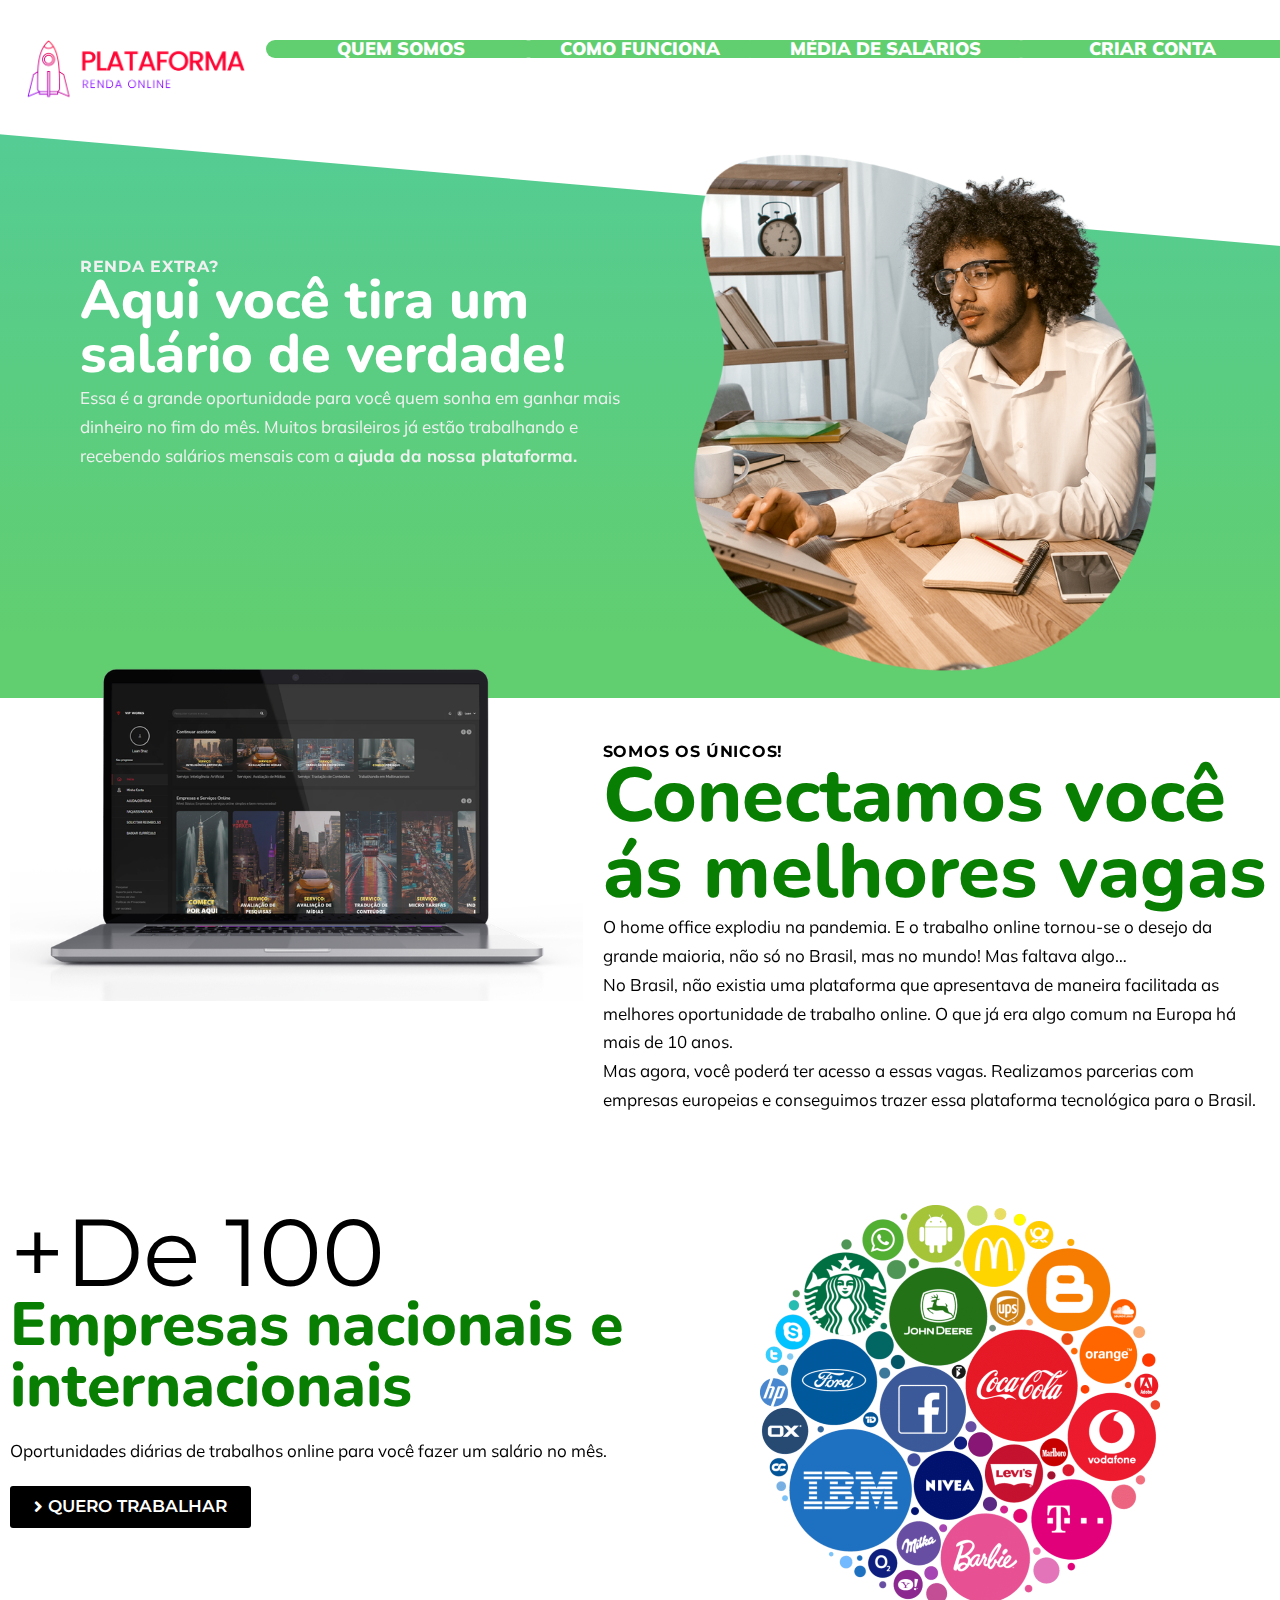
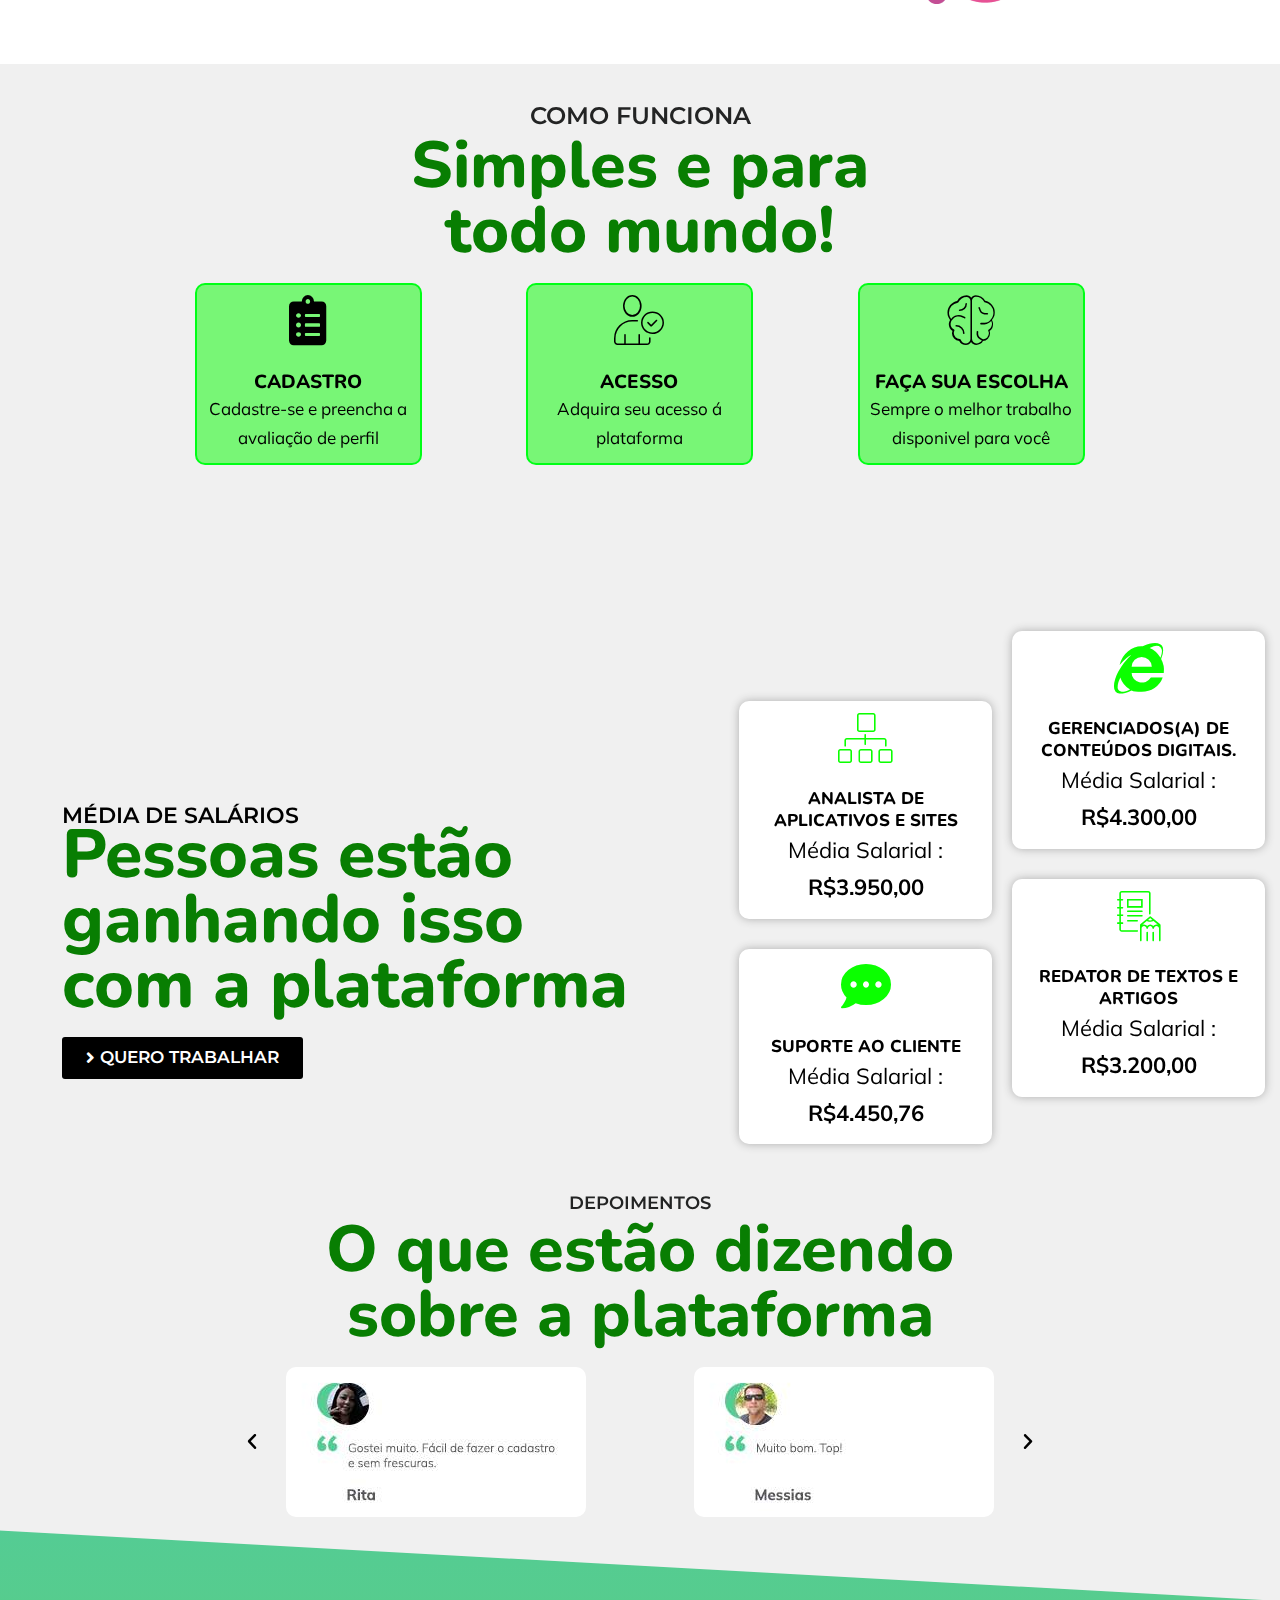
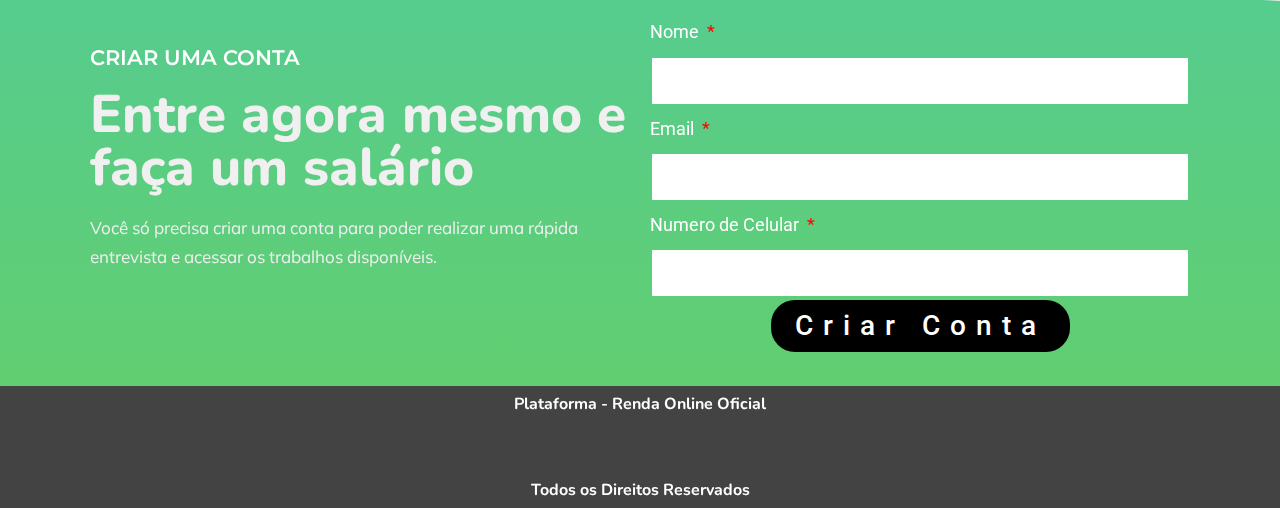
<file: index.html>
<!DOCTYPE html><html lang="pt-BR"><head>
	<meta charset="UTF-8">
		<title>Renda Online</title>
<meta name="robots" content="max-image-preview:large">
<script async="" src="js/fbevents.js"></script><script type="application/javascript">console.log('PixelYourSite Free version 9.3.6');</script>
<link rel="alternate" type="application/rss+xml" title="Feed para Renda Online »" href="https://plataformastrabalhosonline.com/feed/">
<link rel="alternate" type="application/rss+xml" title="Feed de comentários para Renda Online »" href="https://plataformastrabalhosonline.com/comments/feed/">
<script>
window._wpemojiSettings = {"baseUrl":"https:\/\/s.w.org\/images\/core\/emoji\/14.0.0\/72x72\/","ext":".png","svgUrl":"https:\/\/s.w.org\/images\/core\/emoji\/14.0.0\/svg\/","svgExt":".svg","source":{"concatemoji":"https:\/\/plataformastrabalhosonline.com\/wp-includes\/js\/wp-emoji-release.min.js?ver=6.1.7"}};
/*! This file is auto-generated */
!function(e,a,t){var n,r,o,i=a.createElement("canvas"),p=i.getContext&&i.getContext("2d");function s(e,t){var a=String.fromCharCode,e=(p.clearRect(0,0,i.width,i.height),p.fillText(a.apply(this,e),0,0),i.toDataURL());return p.clearRect(0,0,i.width,i.height),p.fillText(a.apply(this,t),0,0),e===i.toDataURL()}function c(e){var t=a.createElement("script");t.src=e,t.defer=t.type="text/javascript",a.getElementsByTagName("head")[0].appendChild(t)}for(o=Array("flag","emoji"),t.supports={everything:!0,everythingExceptFlag:!0},r=0;r<o.length;r++)t.supports[o[r]]=function(e){if(p&&p.fillText)switch(p.textBaseline="top",p.font="600 32px Arial",e){case"flag":return s([127987,65039,8205,9895,65039],[127987,65039,8203,9895,65039])?!1:!s([55356,56826,55356,56819],[55356,56826,8203,55356,56819])&&!s([55356,57332,56128,56423,56128,56418,56128,56421,56128,56430,56128,56423,56128,56447],[55356,57332,8203,56128,56423,8203,56128,56418,8203,56128,56421,8203,56128,56430,8203,56128,56423,8203,56128,56447]);case"emoji":return!s([129777,127995,8205,129778,127999],[129777,127995,8203,129778,127999])}return!1}(o[r]),t.supports.everything=t.supports.everything&&t.supports[o[r]],"flag"!==o[r]&&(t.supports.everythingExceptFlag=t.supports.everythingExceptFlag&&t.supports[o[r]]);t.supports.everythingExceptFlag=t.supports.everythingExceptFlag&&!t.supports.flag,t.DOMReady=!1,t.readyCallback=function(){t.DOMReady=!0},t.supports.everything||(n=function(){t.readyCallback()},a.addEventListener?(a.addEventListener("DOMContentLoaded",n,!1),e.addEventListener("load",n,!1)):(e.attachEvent("onload",n),a.attachEvent("onreadystatechange",function(){"complete"===a.readyState&&t.readyCallback()})),(e=t.source||{}).concatemoji?c(e.concatemoji):e.wpemoji&&e.twemoji&&(c(e.twemoji),c(e.wpemoji)))}(window,document,window._wpemojiSettings);
</script><script src="js/wp-emoji-release.min.js" type="text/javascript" defer=""></script>
<style>
img.wp-smiley,
img.emoji {
	display: inline !important;
	border: none !important;
	box-shadow: none !important;
	height: 1em !important;
	width: 1em !important;
	margin: 0 0.07em !important;
	vertical-align: -0.1em !important;
	background: none !important;
	padding: 0 !important;
}
</style>
	<link rel="stylesheet" id="wp-block-library-css" href="css/style.min_1.css" media="all">
<style id="wp-block-library-theme-inline-css">
.wp-block-audio figcaption{color:#555;font-size:13px;text-align:center}.is-dark-theme .wp-block-audio figcaption{color:hsla(0,0%,100%,.65)}.wp-block-audio{margin:0 0 1em}.wp-block-code{border:1px solid #ccc;border-radius:4px;font-family:Menlo,Consolas,monaco,monospace;padding:.8em 1em}.wp-block-embed figcaption{color:#555;font-size:13px;text-align:center}.is-dark-theme .wp-block-embed figcaption{color:hsla(0,0%,100%,.65)}.wp-block-embed{margin:0 0 1em}.blocks-gallery-caption{color:#555;font-size:13px;text-align:center}.is-dark-theme .blocks-gallery-caption{color:hsla(0,0%,100%,.65)}.wp-block-image figcaption{color:#555;font-size:13px;text-align:center}.is-dark-theme .wp-block-image figcaption{color:hsla(0,0%,100%,.65)}.wp-block-image{margin:0 0 1em}.wp-block-pullquote{border-top:4px solid;border-bottom:4px solid;margin-bottom:1.75em;color:currentColor}.wp-block-pullquote__citation,.wp-block-pullquote cite,.wp-block-pullquote footer{color:currentColor;text-transform:uppercase;font-size:.8125em;font-style:normal}.wp-block-quote{border-left:.25em solid;margin:0 0 1.75em;padding-left:1em}.wp-block-quote cite,.wp-block-quote footer{color:currentColor;font-size:.8125em;position:relative;font-style:normal}.wp-block-quote.has-text-align-right{border-left:none;border-right:.25em solid;padding-left:0;padding-right:1em}.wp-block-quote.has-text-align-center{border:none;padding-left:0}.wp-block-quote.is-large,.wp-block-quote.is-style-large,.wp-block-quote.is-style-plain{border:none}.wp-block-search .wp-block-search__label{font-weight:700}.wp-block-search__button{border:1px solid #ccc;padding:.375em .625em}:where(.wp-block-group.has-background){padding:1.25em 2.375em}.wp-block-separator.has-css-opacity{opacity:.4}.wp-block-separator{border:none;border-bottom:2px solid;margin-left:auto;margin-right:auto}.wp-block-separator.has-alpha-channel-opacity{opacity:1}.wp-block-separator:not(.is-style-wide):not(.is-style-dots){width:100px}.wp-block-separator.has-background:not(.is-style-dots){border-bottom:none;height:1px}.wp-block-separator.has-background:not(.is-style-wide):not(.is-style-dots){height:2px}.wp-block-table{margin:"0 0 1em 0"}.wp-block-table thead{border-bottom:3px solid}.wp-block-table tfoot{border-top:3px solid}.wp-block-table td,.wp-block-table th{word-break:normal}.wp-block-table figcaption{color:#555;font-size:13px;text-align:center}.is-dark-theme .wp-block-table figcaption{color:hsla(0,0%,100%,.65)}.wp-block-video figcaption{color:#555;font-size:13px;text-align:center}.is-dark-theme .wp-block-video figcaption{color:hsla(0,0%,100%,.65)}.wp-block-video{margin:0 0 1em}.wp-block-template-part.has-background{padding:1.25em 2.375em;margin-top:0;margin-bottom:0}
</style>
<link rel="stylesheet" id="classic-theme-styles-css" href="css/classic-themes.min.css" media="all">
<style id="global-styles-inline-css">
body{--wp--preset--color--black: #000000;--wp--preset--color--cyan-bluish-gray: #abb8c3;--wp--preset--color--white: #FFFFFF;--wp--preset--color--pale-pink: #f78da7;--wp--preset--color--vivid-red: #cf2e2e;--wp--preset--color--luminous-vivid-orange: #ff6900;--wp--preset--color--luminous-vivid-amber: #fcb900;--wp--preset--color--light-green-cyan: #7bdcb5;--wp--preset--color--vivid-green-cyan: #00d084;--wp--preset--color--pale-cyan-blue: #8ed1fc;--wp--preset--color--vivid-cyan-blue: #0693e3;--wp--preset--color--vivid-purple: #9b51e0;--wp--preset--color--dark-gray: #28303D;--wp--preset--color--gray: #39414D;--wp--preset--color--green: #D1E4DD;--wp--preset--color--blue: #D1DFE4;--wp--preset--color--purple: #D1D1E4;--wp--preset--color--red: #E4D1D1;--wp--preset--color--orange: #E4DAD1;--wp--preset--color--yellow: #EEEADD;--wp--preset--gradient--vivid-cyan-blue-to-vivid-purple: linear-gradient(135deg,rgba(6,147,227,1) 0%,rgb(155,81,224) 100%);--wp--preset--gradient--light-green-cyan-to-vivid-green-cyan: linear-gradient(135deg,rgb(122,220,180) 0%,rgb(0,208,130) 100%);--wp--preset--gradient--luminous-vivid-amber-to-luminous-vivid-orange: linear-gradient(135deg,rgba(252,185,0,1) 0%,rgba(255,105,0,1) 100%);--wp--preset--gradient--luminous-vivid-orange-to-vivid-red: linear-gradient(135deg,rgba(255,105,0,1) 0%,rgb(207,46,46) 100%);--wp--preset--gradient--very-light-gray-to-cyan-bluish-gray: linear-gradient(135deg,rgb(238,238,238) 0%,rgb(169,184,195) 100%);--wp--preset--gradient--cool-to-warm-spectrum: linear-gradient(135deg,rgb(74,234,220) 0%,rgb(151,120,209) 20%,rgb(207,42,186) 40%,rgb(238,44,130) 60%,rgb(251,105,98) 80%,rgb(254,248,76) 100%);--wp--preset--gradient--blush-light-purple: linear-gradient(135deg,rgb(255,206,236) 0%,rgb(152,150,240) 100%);--wp--preset--gradient--blush-bordeaux: linear-gradient(135deg,rgb(254,205,165) 0%,rgb(254,45,45) 50%,rgb(107,0,62) 100%);--wp--preset--gradient--luminous-dusk: linear-gradient(135deg,rgb(255,203,112) 0%,rgb(199,81,192) 50%,rgb(65,88,208) 100%);--wp--preset--gradient--pale-ocean: linear-gradient(135deg,rgb(255,245,203) 0%,rgb(182,227,212) 50%,rgb(51,167,181) 100%);--wp--preset--gradient--electric-grass: linear-gradient(135deg,rgb(202,248,128) 0%,rgb(113,206,126) 100%);--wp--preset--gradient--midnight: linear-gradient(135deg,rgb(2,3,129) 0%,rgb(40,116,252) 100%);--wp--preset--gradient--purple-to-yellow: linear-gradient(160deg, #D1D1E4 0%, #EEEADD 100%);--wp--preset--gradient--yellow-to-purple: linear-gradient(160deg, #EEEADD 0%, #D1D1E4 100%);--wp--preset--gradient--green-to-yellow: linear-gradient(160deg, #D1E4DD 0%, #EEEADD 100%);--wp--preset--gradient--yellow-to-green: linear-gradient(160deg, #EEEADD 0%, #D1E4DD 100%);--wp--preset--gradient--red-to-yellow: linear-gradient(160deg, #E4D1D1 0%, #EEEADD 100%);--wp--preset--gradient--yellow-to-red: linear-gradient(160deg, #EEEADD 0%, #E4D1D1 100%);--wp--preset--gradient--purple-to-red: linear-gradient(160deg, #D1D1E4 0%, #E4D1D1 100%);--wp--preset--gradient--red-to-purple: linear-gradient(160deg, #E4D1D1 0%, #D1D1E4 100%);--wp--preset--duotone--dark-grayscale: url('index_1.html#wp-duotone-dark-grayscale');--wp--preset--duotone--grayscale: url('index_1.html#wp-duotone-grayscale');--wp--preset--duotone--purple-yellow: url('index_1.html#wp-duotone-purple-yellow');--wp--preset--duotone--blue-red: url('index_1.html#wp-duotone-blue-red');--wp--preset--duotone--midnight: url('index_1.html#wp-duotone-midnight');--wp--preset--duotone--magenta-yellow: url('index_1.html#wp-duotone-magenta-yellow');--wp--preset--duotone--purple-green: url('index_1.html#wp-duotone-purple-green');--wp--preset--duotone--blue-orange: url('index_1.html#wp-duotone-blue-orange');--wp--preset--font-size--small: 18px;--wp--preset--font-size--medium: 20px;--wp--preset--font-size--large: 24px;--wp--preset--font-size--x-large: 42px;--wp--preset--font-size--extra-small: 16px;--wp--preset--font-size--normal: 20px;--wp--preset--font-size--extra-large: 40px;--wp--preset--font-size--huge: 96px;--wp--preset--font-size--gigantic: 144px;--wp--preset--spacing--20: 0.44rem;--wp--preset--spacing--30: 0.67rem;--wp--preset--spacing--40: 1rem;--wp--preset--spacing--50: 1.5rem;--wp--preset--spacing--60: 2.25rem;--wp--preset--spacing--70: 3.38rem;--wp--preset--spacing--80: 5.06rem;}:where(.is-layout-flex){gap: 0.5em;}body .is-layout-flow > .alignleft{float: left;margin-inline-start: 0;margin-inline-end: 2em;}body .is-layout-flow > .alignright{float: right;margin-inline-start: 2em;margin-inline-end: 0;}body .is-layout-flow > .aligncenter{margin-left: auto !important;margin-right: auto !important;}body .is-layout-constrained > .alignleft{float: left;margin-inline-start: 0;margin-inline-end: 2em;}body .is-layout-constrained > .alignright{float: right;margin-inline-start: 2em;margin-inline-end: 0;}body .is-layout-constrained > .aligncenter{margin-left: auto !important;margin-right: auto !important;}body .is-layout-constrained > :where(:not(.alignleft):not(.alignright):not(.alignfull)){max-width: var(--wp--style--global--content-size);margin-left: auto !important;margin-right: auto !important;}body .is-layout-constrained > .alignwide{max-width: var(--wp--style--global--wide-size);}body .is-layout-flex{display: flex;}body .is-layout-flex{flex-wrap: wrap;align-items: center;}body .is-layout-flex > *{margin: 0;}:where(.wp-block-columns.is-layout-flex){gap: 2em;}.has-black-color{color: var(--wp--preset--color--black) !important;}.has-cyan-bluish-gray-color{color: var(--wp--preset--color--cyan-bluish-gray) !important;}.has-white-color{color: var(--wp--preset--color--white) !important;}.has-pale-pink-color{color: var(--wp--preset--color--pale-pink) !important;}.has-vivid-red-color{color: var(--wp--preset--color--vivid-red) !important;}.has-luminous-vivid-orange-color{color: var(--wp--preset--color--luminous-vivid-orange) !important;}.has-luminous-vivid-amber-color{color: var(--wp--preset--color--luminous-vivid-amber) !important;}.has-light-green-cyan-color{color: var(--wp--preset--color--light-green-cyan) !important;}.has-vivid-green-cyan-color{color: var(--wp--preset--color--vivid-green-cyan) !important;}.has-pale-cyan-blue-color{color: var(--wp--preset--color--pale-cyan-blue) !important;}.has-vivid-cyan-blue-color{color: var(--wp--preset--color--vivid-cyan-blue) !important;}.has-vivid-purple-color{color: var(--wp--preset--color--vivid-purple) !important;}.has-black-background-color{background-color: var(--wp--preset--color--black) !important;}.has-cyan-bluish-gray-background-color{background-color: var(--wp--preset--color--cyan-bluish-gray) !important;}.has-white-background-color{background-color: var(--wp--preset--color--white) !important;}.has-pale-pink-background-color{background-color: var(--wp--preset--color--pale-pink) !important;}.has-vivid-red-background-color{background-color: var(--wp--preset--color--vivid-red) !important;}.has-luminous-vivid-orange-background-color{background-color: var(--wp--preset--color--luminous-vivid-orange) !important;}.has-luminous-vivid-amber-background-color{background-color: var(--wp--preset--color--luminous-vivid-amber) !important;}.has-light-green-cyan-background-color{background-color: var(--wp--preset--color--light-green-cyan) !important;}.has-vivid-green-cyan-background-color{background-color: var(--wp--preset--color--vivid-green-cyan) !important;}.has-pale-cyan-blue-background-color{background-color: var(--wp--preset--color--pale-cyan-blue) !important;}.has-vivid-cyan-blue-background-color{background-color: var(--wp--preset--color--vivid-cyan-blue) !important;}.has-vivid-purple-background-color{background-color: var(--wp--preset--color--vivid-purple) !important;}.has-black-border-color{border-color: var(--wp--preset--color--black) !important;}.has-cyan-bluish-gray-border-color{border-color: var(--wp--preset--color--cyan-bluish-gray) !important;}.has-white-border-color{border-color: var(--wp--preset--color--white) !important;}.has-pale-pink-border-color{border-color: var(--wp--preset--color--pale-pink) !important;}.has-vivid-red-border-color{border-color: var(--wp--preset--color--vivid-red) !important;}.has-luminous-vivid-orange-border-color{border-color: var(--wp--preset--color--luminous-vivid-orange) !important;}.has-luminous-vivid-amber-border-color{border-color: var(--wp--preset--color--luminous-vivid-amber) !important;}.has-light-green-cyan-border-color{border-color: var(--wp--preset--color--light-green-cyan) !important;}.has-vivid-green-cyan-border-color{border-color: var(--wp--preset--color--vivid-green-cyan) !important;}.has-pale-cyan-blue-border-color{border-color: var(--wp--preset--color--pale-cyan-blue) !important;}.has-vivid-cyan-blue-border-color{border-color: var(--wp--preset--color--vivid-cyan-blue) !important;}.has-vivid-purple-border-color{border-color: var(--wp--preset--color--vivid-purple) !important;}.has-vivid-cyan-blue-to-vivid-purple-gradient-background{background: var(--wp--preset--gradient--vivid-cyan-blue-to-vivid-purple) !important;}.has-light-green-cyan-to-vivid-green-cyan-gradient-background{background: var(--wp--preset--gradient--light-green-cyan-to-vivid-green-cyan) !important;}.has-luminous-vivid-amber-to-luminous-vivid-orange-gradient-background{background: var(--wp--preset--gradient--luminous-vivid-amber-to-luminous-vivid-orange) !important;}.has-luminous-vivid-orange-to-vivid-red-gradient-background{background: var(--wp--preset--gradient--luminous-vivid-orange-to-vivid-red) !important;}.has-very-light-gray-to-cyan-bluish-gray-gradient-background{background: var(--wp--preset--gradient--very-light-gray-to-cyan-bluish-gray) !important;}.has-cool-to-warm-spectrum-gradient-background{background: var(--wp--preset--gradient--cool-to-warm-spectrum) !important;}.has-blush-light-purple-gradient-background{background: var(--wp--preset--gradient--blush-light-purple) !important;}.has-blush-bordeaux-gradient-background{background: var(--wp--preset--gradient--blush-bordeaux) !important;}.has-luminous-dusk-gradient-background{background: var(--wp--preset--gradient--luminous-dusk) !important;}.has-pale-ocean-gradient-background{background: var(--wp--preset--gradient--pale-ocean) !important;}.has-electric-grass-gradient-background{background: var(--wp--preset--gradient--electric-grass) !important;}.has-midnight-gradient-background{background: var(--wp--preset--gradient--midnight) !important;}.has-small-font-size{font-size: var(--wp--preset--font-size--small) !important;}.has-medium-font-size{font-size: var(--wp--preset--font-size--medium) !important;}.has-large-font-size{font-size: var(--wp--preset--font-size--large) !important;}.has-x-large-font-size{font-size: var(--wp--preset--font-size--x-large) !important;}
.wp-block-navigation a:where(:not(.wp-element-button)){color: inherit;}
:where(.wp-block-columns.is-layout-flex){gap: 2em;}
.wp-block-pullquote{font-size: 1.5em;line-height: 1.6;}
</style>
<link rel="stylesheet" id="contact-form-7-css" href="css/styles.css" media="all">
<link rel="stylesheet" id="wpcf7-redirect-script-frontend-css" href="css/wpcf7-redirect-frontend.min.css" media="all">
<link rel="stylesheet" id="hfe-style-css" href="css/header-footer-elementor.css" media="all">
<link rel="stylesheet" id="elementor-icons-css" href="css/elementor-icons.min.css" media="all">
<link rel="stylesheet" id="elementor-frontend-css" href="css/frontend-lite.min_1.css" media="all">
<style id="elementor-frontend-inline-css">
@-webkit-keyframes ha_fadeIn{0%{opacity:0}to{opacity:1}}@keyframes ha_fadeIn{0%{opacity:0}to{opacity:1}}@-webkit-keyframes ha_zoomIn{0%{opacity:0;-webkit-transform:scale3d(.3,.3,.3);transform:scale3d(.3,.3,.3)}50%{opacity:1}}@keyframes ha_zoomIn{0%{opacity:0;-webkit-transform:scale3d(.3,.3,.3);transform:scale3d(.3,.3,.3)}50%{opacity:1}}@-webkit-keyframes ha_rollIn{0%{opacity:0;-webkit-transform:translate3d(-100%,0,0) rotate3d(0,0,1,-120deg);transform:translate3d(-100%,0,0) rotate3d(0,0,1,-120deg)}to{opacity:1}}@keyframes ha_rollIn{0%{opacity:0;-webkit-transform:translate3d(-100%,0,0) rotate3d(0,0,1,-120deg);transform:translate3d(-100%,0,0) rotate3d(0,0,1,-120deg)}to{opacity:1}}@-webkit-keyframes ha_bounce{0%,20%,53%,to{-webkit-animation-timing-function:cubic-bezier(.215,.61,.355,1);animation-timing-function:cubic-bezier(.215,.61,.355,1)}40%,43%{-webkit-transform:translate3d(0,-30px,0) scaleY(1.1);transform:translate3d(0,-30px,0) scaleY(1.1);-webkit-animation-timing-function:cubic-bezier(.755,.05,.855,.06);animation-timing-function:cubic-bezier(.755,.05,.855,.06)}70%{-webkit-transform:translate3d(0,-15px,0) scaleY(1.05);transform:translate3d(0,-15px,0) scaleY(1.05);-webkit-animation-timing-function:cubic-bezier(.755,.05,.855,.06);animation-timing-function:cubic-bezier(.755,.05,.855,.06)}80%{-webkit-transition-timing-function:cubic-bezier(.215,.61,.355,1);transition-timing-function:cubic-bezier(.215,.61,.355,1);-webkit-transform:translate3d(0,0,0) scaleY(.95);transform:translate3d(0,0,0) scaleY(.95)}90%{-webkit-transform:translate3d(0,-4px,0) scaleY(1.02);transform:translate3d(0,-4px,0) scaleY(1.02)}}@keyframes ha_bounce{0%,20%,53%,to{-webkit-animation-timing-function:cubic-bezier(.215,.61,.355,1);animation-timing-function:cubic-bezier(.215,.61,.355,1)}40%,43%{-webkit-transform:translate3d(0,-30px,0) scaleY(1.1);transform:translate3d(0,-30px,0) scaleY(1.1);-webkit-animation-timing-function:cubic-bezier(.755,.05,.855,.06);animation-timing-function:cubic-bezier(.755,.05,.855,.06)}70%{-webkit-transform:translate3d(0,-15px,0) scaleY(1.05);transform:translate3d(0,-15px,0) scaleY(1.05);-webkit-animation-timing-function:cubic-bezier(.755,.05,.855,.06);animation-timing-function:cubic-bezier(.755,.05,.855,.06)}80%{-webkit-transition-timing-function:cubic-bezier(.215,.61,.355,1);transition-timing-function:cubic-bezier(.215,.61,.355,1);-webkit-transform:translate3d(0,0,0) scaleY(.95);transform:translate3d(0,0,0) scaleY(.95)}90%{-webkit-transform:translate3d(0,-4px,0) scaleY(1.02);transform:translate3d(0,-4px,0) scaleY(1.02)}}@-webkit-keyframes ha_bounceIn{0%,20%,40%,60%,80%,to{-webkit-animation-timing-function:cubic-bezier(.215,.61,.355,1);animation-timing-function:cubic-bezier(.215,.61,.355,1)}0%{opacity:0;-webkit-transform:scale3d(.3,.3,.3);transform:scale3d(.3,.3,.3)}20%{-webkit-transform:scale3d(1.1,1.1,1.1);transform:scale3d(1.1,1.1,1.1)}40%{-webkit-transform:scale3d(.9,.9,.9);transform:scale3d(.9,.9,.9)}60%{opacity:1;-webkit-transform:scale3d(1.03,1.03,1.03);transform:scale3d(1.03,1.03,1.03)}80%{-webkit-transform:scale3d(.97,.97,.97);transform:scale3d(.97,.97,.97)}to{opacity:1}}@keyframes ha_bounceIn{0%,20%,40%,60%,80%,to{-webkit-animation-timing-function:cubic-bezier(.215,.61,.355,1);animation-timing-function:cubic-bezier(.215,.61,.355,1)}0%{opacity:0;-webkit-transform:scale3d(.3,.3,.3);transform:scale3d(.3,.3,.3)}20%{-webkit-transform:scale3d(1.1,1.1,1.1);transform:scale3d(1.1,1.1,1.1)}40%{-webkit-transform:scale3d(.9,.9,.9);transform:scale3d(.9,.9,.9)}60%{opacity:1;-webkit-transform:scale3d(1.03,1.03,1.03);transform:scale3d(1.03,1.03,1.03)}80%{-webkit-transform:scale3d(.97,.97,.97);transform:scale3d(.97,.97,.97)}to{opacity:1}}@-webkit-keyframes ha_flipInX{0%{opacity:0;-webkit-transform:perspective(400px) rotate3d(1,0,0,90deg);transform:perspective(400px) rotate3d(1,0,0,90deg);-webkit-animation-timing-function:ease-in;animation-timing-function:ease-in}40%{-webkit-transform:perspective(400px) rotate3d(1,0,0,-20deg);transform:perspective(400px) rotate3d(1,0,0,-20deg);-webkit-animation-timing-function:ease-in;animation-timing-function:ease-in}60%{opacity:1;-webkit-transform:perspective(400px) rotate3d(1,0,0,10deg);transform:perspective(400px) rotate3d(1,0,0,10deg)}80%{-webkit-transform:perspective(400px) rotate3d(1,0,0,-5deg);transform:perspective(400px) rotate3d(1,0,0,-5deg)}}@keyframes ha_flipInX{0%{opacity:0;-webkit-transform:perspective(400px) rotate3d(1,0,0,90deg);transform:perspective(400px) rotate3d(1,0,0,90deg);-webkit-animation-timing-function:ease-in;animation-timing-function:ease-in}40%{-webkit-transform:perspective(400px) rotate3d(1,0,0,-20deg);transform:perspective(400px) rotate3d(1,0,0,-20deg);-webkit-animation-timing-function:ease-in;animation-timing-function:ease-in}60%{opacity:1;-webkit-transform:perspective(400px) rotate3d(1,0,0,10deg);transform:perspective(400px) rotate3d(1,0,0,10deg)}80%{-webkit-transform:perspective(400px) rotate3d(1,0,0,-5deg);transform:perspective(400px) rotate3d(1,0,0,-5deg)}}@-webkit-keyframes ha_flipInY{0%{opacity:0;-webkit-transform:perspective(400px) rotate3d(0,1,0,90deg);transform:perspective(400px) rotate3d(0,1,0,90deg);-webkit-animation-timing-function:ease-in;animation-timing-function:ease-in}40%{-webkit-transform:perspective(400px) rotate3d(0,1,0,-20deg);transform:perspective(400px) rotate3d(0,1,0,-20deg);-webkit-animation-timing-function:ease-in;animation-timing-function:ease-in}60%{opacity:1;-webkit-transform:perspective(400px) rotate3d(0,1,0,10deg);transform:perspective(400px) rotate3d(0,1,0,10deg)}80%{-webkit-transform:perspective(400px) rotate3d(0,1,0,-5deg);transform:perspective(400px) rotate3d(0,1,0,-5deg)}}@keyframes ha_flipInY{0%{opacity:0;-webkit-transform:perspective(400px) rotate3d(0,1,0,90deg);transform:perspective(400px) rotate3d(0,1,0,90deg);-webkit-animation-timing-function:ease-in;animation-timing-function:ease-in}40%{-webkit-transform:perspective(400px) rotate3d(0,1,0,-20deg);transform:perspective(400px) rotate3d(0,1,0,-20deg);-webkit-animation-timing-function:ease-in;animation-timing-function:ease-in}60%{opacity:1;-webkit-transform:perspective(400px) rotate3d(0,1,0,10deg);transform:perspective(400px) rotate3d(0,1,0,10deg)}80%{-webkit-transform:perspective(400px) rotate3d(0,1,0,-5deg);transform:perspective(400px) rotate3d(0,1,0,-5deg)}}@-webkit-keyframes ha_swing{20%{-webkit-transform:rotate3d(0,0,1,15deg);transform:rotate3d(0,0,1,15deg)}40%{-webkit-transform:rotate3d(0,0,1,-10deg);transform:rotate3d(0,0,1,-10deg)}60%{-webkit-transform:rotate3d(0,0,1,5deg);transform:rotate3d(0,0,1,5deg)}80%{-webkit-transform:rotate3d(0,0,1,-5deg);transform:rotate3d(0,0,1,-5deg)}}@keyframes ha_swing{20%{-webkit-transform:rotate3d(0,0,1,15deg);transform:rotate3d(0,0,1,15deg)}40%{-webkit-transform:rotate3d(0,0,1,-10deg);transform:rotate3d(0,0,1,-10deg)}60%{-webkit-transform:rotate3d(0,0,1,5deg);transform:rotate3d(0,0,1,5deg)}80%{-webkit-transform:rotate3d(0,0,1,-5deg);transform:rotate3d(0,0,1,-5deg)}}@-webkit-keyframes ha_slideInDown{0%{visibility:visible;-webkit-transform:translate3d(0,-100%,0);transform:translate3d(0,-100%,0)}}@keyframes ha_slideInDown{0%{visibility:visible;-webkit-transform:translate3d(0,-100%,0);transform:translate3d(0,-100%,0)}}@-webkit-keyframes ha_slideInUp{0%{visibility:visible;-webkit-transform:translate3d(0,100%,0);transform:translate3d(0,100%,0)}}@keyframes ha_slideInUp{0%{visibility:visible;-webkit-transform:translate3d(0,100%,0);transform:translate3d(0,100%,0)}}@-webkit-keyframes ha_slideInLeft{0%{visibility:visible;-webkit-transform:translate3d(-100%,0,0);transform:translate3d(-100%,0,0)}}@keyframes ha_slideInLeft{0%{visibility:visible;-webkit-transform:translate3d(-100%,0,0);transform:translate3d(-100%,0,0)}}@-webkit-keyframes ha_slideInRight{0%{visibility:visible;-webkit-transform:translate3d(100%,0,0);transform:translate3d(100%,0,0)}}@keyframes ha_slideInRight{0%{visibility:visible;-webkit-transform:translate3d(100%,0,0);transform:translate3d(100%,0,0)}}.ha_fadeIn{-webkit-animation-name:ha_fadeIn;animation-name:ha_fadeIn}.ha_zoomIn{-webkit-animation-name:ha_zoomIn;animation-name:ha_zoomIn}.ha_rollIn{-webkit-animation-name:ha_rollIn;animation-name:ha_rollIn}.ha_bounce{-webkit-transform-origin:center bottom;-ms-transform-origin:center bottom;transform-origin:center bottom;-webkit-animation-name:ha_bounce;animation-name:ha_bounce}.ha_bounceIn{-webkit-animation-name:ha_bounceIn;animation-name:ha_bounceIn;-webkit-animation-duration:.75s;-webkit-animation-duration:calc(var(--animate-duration)*.75);animation-duration:.75s;animation-duration:calc(var(--animate-duration)*.75)}.ha_flipInX,.ha_flipInY{-webkit-animation-name:ha_flipInX;animation-name:ha_flipInX;-webkit-backface-visibility:visible!important;backface-visibility:visible!important}.ha_flipInY{-webkit-animation-name:ha_flipInY;animation-name:ha_flipInY}.ha_swing{-webkit-transform-origin:top center;-ms-transform-origin:top center;transform-origin:top center;-webkit-animation-name:ha_swing;animation-name:ha_swing}.ha_slideInDown{-webkit-animation-name:ha_slideInDown;animation-name:ha_slideInDown}.ha_slideInUp{-webkit-animation-name:ha_slideInUp;animation-name:ha_slideInUp}.ha_slideInLeft{-webkit-animation-name:ha_slideInLeft;animation-name:ha_slideInLeft}.ha_slideInRight{-webkit-animation-name:ha_slideInRight;animation-name:ha_slideInRight}.ha-css-transform-yes{-webkit-transition-duration:var(--ha-tfx-transition-duration, .2s);transition-duration:var(--ha-tfx-transition-duration, .2s);-webkit-transition-property:-webkit-transform;transition-property:transform;transition-property:transform,-webkit-transform;-webkit-transform:translate(var(--ha-tfx-translate-x, 0),var(--ha-tfx-translate-y, 0)) scale(var(--ha-tfx-scale-x, 1),var(--ha-tfx-scale-y, 1)) skew(var(--ha-tfx-skew-x, 0),var(--ha-tfx-skew-y, 0)) rotateX(var(--ha-tfx-rotate-x, 0)) rotateY(var(--ha-tfx-rotate-y, 0)) rotateZ(var(--ha-tfx-rotate-z, 0));transform:translate(var(--ha-tfx-translate-x, 0),var(--ha-tfx-translate-y, 0)) scale(var(--ha-tfx-scale-x, 1),var(--ha-tfx-scale-y, 1)) skew(var(--ha-tfx-skew-x, 0),var(--ha-tfx-skew-y, 0)) rotateX(var(--ha-tfx-rotate-x, 0)) rotateY(var(--ha-tfx-rotate-y, 0)) rotateZ(var(--ha-tfx-rotate-z, 0))}.ha-css-transform-yes:hover{-webkit-transform:translate(var(--ha-tfx-translate-x-hover, var(--ha-tfx-translate-x, 0)),var(--ha-tfx-translate-y-hover, var(--ha-tfx-translate-y, 0))) scale(var(--ha-tfx-scale-x-hover, var(--ha-tfx-scale-x, 1)),var(--ha-tfx-scale-y-hover, var(--ha-tfx-scale-y, 1))) skew(var(--ha-tfx-skew-x-hover, var(--ha-tfx-skew-x, 0)),var(--ha-tfx-skew-y-hover, var(--ha-tfx-skew-y, 0))) rotateX(var(--ha-tfx-rotate-x-hover, var(--ha-tfx-rotate-x, 0))) rotateY(var(--ha-tfx-rotate-y-hover, var(--ha-tfx-rotate-y, 0))) rotateZ(var(--ha-tfx-rotate-z-hover, var(--ha-tfx-rotate-z, 0)));transform:translate(var(--ha-tfx-translate-x-hover, var(--ha-tfx-translate-x, 0)),var(--ha-tfx-translate-y-hover, var(--ha-tfx-translate-y, 0))) scale(var(--ha-tfx-scale-x-hover, var(--ha-tfx-scale-x, 1)),var(--ha-tfx-scale-y-hover, var(--ha-tfx-scale-y, 1))) skew(var(--ha-tfx-skew-x-hover, var(--ha-tfx-skew-x, 0)),var(--ha-tfx-skew-y-hover, var(--ha-tfx-skew-y, 0))) rotateX(var(--ha-tfx-rotate-x-hover, var(--ha-tfx-rotate-x, 0))) rotateY(var(--ha-tfx-rotate-y-hover, var(--ha-tfx-rotate-y, 0))) rotateZ(var(--ha-tfx-rotate-z-hover, var(--ha-tfx-rotate-z, 0)))}.happy-addon>.elementor-widget-container{word-wrap:break-word;overflow-wrap:break-word}.happy-addon>.elementor-widget-container,.happy-addon>.elementor-widget-container *{-webkit-box-sizing:border-box;box-sizing:border-box}.happy-addon p:empty{display:none}.happy-addon .elementor-inline-editing{min-height:auto!important}.happy-addon-pro img{max-width:100%;height:auto;-o-object-fit:cover;object-fit:cover}.ha-screen-reader-text{position:absolute;overflow:hidden;clip:rect(1px,1px,1px,1px);margin:-1px;padding:0;width:1px;height:1px;border:0;word-wrap:normal!important;-webkit-clip-path:inset(50%);clip-path:inset(50%)}.ha-has-bg-overlay>.elementor-widget-container{position:relative;z-index:1}.ha-has-bg-overlay>.elementor-widget-container:before{position:absolute;top:0;left:0;z-index:-1;width:100%;height:100%;content:""}.ha-popup--is-enabled .ha-js-popup,.ha-popup--is-enabled .ha-js-popup img{cursor:-webkit-zoom-in!important;cursor:zoom-in!important}.mfp-wrap .mfp-arrow,.mfp-wrap .mfp-close{background-color:transparent}.mfp-wrap .mfp-arrow:focus,.mfp-wrap .mfp-close:focus{outline-width:thin}.ha-advanced-tooltip-enable{position:relative;cursor:pointer;--ha-tooltip-arrow-color:black;--ha-tooltip-arrow-distance:0}.ha-advanced-tooltip-enable .ha-advanced-tooltip-content{position:absolute;z-index:999;display:none;padding:5px 0;width:120px;height:auto;border-radius:6px;background-color:#000;color:#fff;text-align:center;opacity:0}.ha-advanced-tooltip-enable .ha-advanced-tooltip-content::after{position:absolute;border-width:5px;border-style:solid;content:""}.ha-advanced-tooltip-enable .ha-advanced-tooltip-content.no-arrow::after{visibility:hidden}.ha-advanced-tooltip-enable .ha-advanced-tooltip-content.show{display:inline-block;opacity:1}.ha-advanced-tooltip-enable.ha-advanced-tooltip-top .ha-advanced-tooltip-content,body[data-elementor-device-mode=tablet] .ha-advanced-tooltip-enable.ha-advanced-tooltip-tablet-top .ha-advanced-tooltip-content{top:unset;right:0;bottom:calc(101% + var(--ha-tooltip-arrow-distance));left:0;margin:0 auto}.ha-advanced-tooltip-enable.ha-advanced-tooltip-top .ha-advanced-tooltip-content::after,body[data-elementor-device-mode=tablet] .ha-advanced-tooltip-enable.ha-advanced-tooltip-tablet-top .ha-advanced-tooltip-content::after{top:100%;right:unset;bottom:unset;left:50%;border-color:var(--ha-tooltip-arrow-color) transparent transparent transparent;-webkit-transform:translateX(-50%);-ms-transform:translateX(-50%);transform:translateX(-50%)}.ha-advanced-tooltip-enable.ha-advanced-tooltip-bottom .ha-advanced-tooltip-content,body[data-elementor-device-mode=tablet] .ha-advanced-tooltip-enable.ha-advanced-tooltip-tablet-bottom .ha-advanced-tooltip-content{top:calc(101% + var(--ha-tooltip-arrow-distance));right:0;bottom:unset;left:0;margin:0 auto}.ha-advanced-tooltip-enable.ha-advanced-tooltip-bottom .ha-advanced-tooltip-content::after,body[data-elementor-device-mode=tablet] .ha-advanced-tooltip-enable.ha-advanced-tooltip-tablet-bottom .ha-advanced-tooltip-content::after{top:unset;right:unset;bottom:100%;left:50%;border-color:transparent transparent var(--ha-tooltip-arrow-color) transparent;-webkit-transform:translateX(-50%);-ms-transform:translateX(-50%);transform:translateX(-50%)}.ha-advanced-tooltip-enable.ha-advanced-tooltip-left .ha-advanced-tooltip-content,body[data-elementor-device-mode=tablet] .ha-advanced-tooltip-enable.ha-advanced-tooltip-tablet-left .ha-advanced-tooltip-content{top:50%;right:calc(101% + var(--ha-tooltip-arrow-distance));bottom:unset;left:unset;-webkit-transform:translateY(-50%);-ms-transform:translateY(-50%);transform:translateY(-50%)}.ha-advanced-tooltip-enable.ha-advanced-tooltip-left .ha-advanced-tooltip-content::after,body[data-elementor-device-mode=tablet] .ha-advanced-tooltip-enable.ha-advanced-tooltip-tablet-left .ha-advanced-tooltip-content::after{top:50%;right:unset;bottom:unset;left:100%;border-color:transparent transparent transparent var(--ha-tooltip-arrow-color);-webkit-transform:translateY(-50%);-ms-transform:translateY(-50%);transform:translateY(-50%)}.ha-advanced-tooltip-enable.ha-advanced-tooltip-right .ha-advanced-tooltip-content,body[data-elementor-device-mode=tablet] .ha-advanced-tooltip-enable.ha-advanced-tooltip-tablet-right .ha-advanced-tooltip-content{top:50%;right:unset;bottom:unset;left:calc(101% + var(--ha-tooltip-arrow-distance));-webkit-transform:translateY(-50%);-ms-transform:translateY(-50%);transform:translateY(-50%)}.ha-advanced-tooltip-enable.ha-advanced-tooltip-right .ha-advanced-tooltip-content::after,body[data-elementor-device-mode=tablet] .ha-advanced-tooltip-enable.ha-advanced-tooltip-tablet-right .ha-advanced-tooltip-content::after{top:50%;right:100%;bottom:unset;left:unset;border-color:transparent var(--ha-tooltip-arrow-color) transparent transparent;-webkit-transform:translateY(-50%);-ms-transform:translateY(-50%);transform:translateY(-50%)}body[data-elementor-device-mode=mobile] .ha-advanced-tooltip-enable.ha-advanced-tooltip-mobile-top .ha-advanced-tooltip-content{top:unset;right:0;bottom:calc(101% + var(--ha-tooltip-arrow-distance));left:0;margin:0 auto}body[data-elementor-device-mode=mobile] .ha-advanced-tooltip-enable.ha-advanced-tooltip-mobile-top .ha-advanced-tooltip-content::after{top:100%;right:unset;bottom:unset;left:50%;border-color:var(--ha-tooltip-arrow-color) transparent transparent transparent;-webkit-transform:translateX(-50%);-ms-transform:translateX(-50%);transform:translateX(-50%)}body[data-elementor-device-mode=mobile] .ha-advanced-tooltip-enable.ha-advanced-tooltip-mobile-bottom .ha-advanced-tooltip-content{top:calc(101% + var(--ha-tooltip-arrow-distance));right:0;bottom:unset;left:0;margin:0 auto}body[data-elementor-device-mode=mobile] .ha-advanced-tooltip-enable.ha-advanced-tooltip-mobile-bottom .ha-advanced-tooltip-content::after{top:unset;right:unset;bottom:100%;left:50%;border-color:transparent transparent var(--ha-tooltip-arrow-color) transparent;-webkit-transform:translateX(-50%);-ms-transform:translateX(-50%);transform:translateX(-50%)}body[data-elementor-device-mode=mobile] .ha-advanced-tooltip-enable.ha-advanced-tooltip-mobile-left .ha-advanced-tooltip-content{top:50%;right:calc(101% + var(--ha-tooltip-arrow-distance));bottom:unset;left:unset;-webkit-transform:translateY(-50%);-ms-transform:translateY(-50%);transform:translateY(-50%)}body[data-elementor-device-mode=mobile] .ha-advanced-tooltip-enable.ha-advanced-tooltip-mobile-left .ha-advanced-tooltip-content::after{top:50%;right:unset;bottom:unset;left:100%;border-color:transparent transparent transparent var(--ha-tooltip-arrow-color);-webkit-transform:translateY(-50%);-ms-transform:translateY(-50%);transform:translateY(-50%)}body[data-elementor-device-mode=mobile] .ha-advanced-tooltip-enable.ha-advanced-tooltip-mobile-right .ha-advanced-tooltip-content{top:50%;right:unset;bottom:unset;left:calc(101% + var(--ha-tooltip-arrow-distance));-webkit-transform:translateY(-50%);-ms-transform:translateY(-50%);transform:translateY(-50%)}body[data-elementor-device-mode=mobile] .ha-advanced-tooltip-enable.ha-advanced-tooltip-mobile-right .ha-advanced-tooltip-content::after{top:50%;right:100%;bottom:unset;left:unset;border-color:transparent var(--ha-tooltip-arrow-color) transparent transparent;-webkit-transform:translateY(-50%);-ms-transform:translateY(-50%);transform:translateY(-50%)}body.elementor-editor-active .happy-addon.ha-gravityforms .gform_wrapper{display:block!important}.ha-scroll-to-top-wrap.ha-scroll-to-top-hide{display:none}.ha-scroll-to-top-wrap.edit-mode,.ha-scroll-to-top-wrap.single-page-off{display:none!important}.ha-scroll-to-top-button{position:fixed;right:15px;bottom:15px;z-index:9999;display:-webkit-box;display:-webkit-flex;display:-ms-flexbox;display:flex;-webkit-box-align:center;-webkit-align-items:center;align-items:center;-ms-flex-align:center;-webkit-box-pack:center;-ms-flex-pack:center;-webkit-justify-content:center;justify-content:center;width:50px;height:50px;border-radius:50px;background-color:#5636d1;color:#fff;text-align:center;opacity:1;cursor:pointer;-webkit-transition:all .3s;transition:all .3s}.ha-scroll-to-top-button i{color:#fff;font-size:16px}.ha-scroll-to-top-button:hover{background-color:#e2498a}
</style>
<link rel="stylesheet" id="swiper-css" href="css/swiper.min.css" media="all">
<link rel="stylesheet" id="elementor-post-7-css" href="css/post-7.css" media="all">
<link rel="stylesheet" id="elementor-pro-css" href="css/frontend-lite.min.css" media="all">
<link rel="stylesheet" id="font-awesome-5-all-css" href="css/all.min.css" media="all">
<link rel="stylesheet" id="font-awesome-4-shim-css" href="css/v4-shims.min.css" media="all">
<link rel="stylesheet" id="elementor-global-css" href="css/global.css" media="all">
<link rel="stylesheet" id="elementor-post-19-css" href="css/post-19.css" media="all">
<link rel="stylesheet" id="hfe-widgets-style-css" href="css/frontend.css" media="all">
<link rel="stylesheet" id="twenty-twenty-one-style-css" href="css/style.css" media="all">
<style id="twenty-twenty-one-style-inline-css">
@supports (-webkit-appearance: none) or (-moz-appearance: none) {
				div.wpforms-container-full .wpforms-form input[type=checkbox] {
					-webkit-appearance: checkbox;
					-moz-appearance: checkbox;
				}
				div.wpforms-container-full .wpforms-form input[type=radio] {
					-webkit-appearance: radio;
					-moz-appearance: radio;
				}
				div.wpforms-container-full .wpforms-form input[type=checkbox]:after,
				div.wpforms-container-full .wpforms-form input[type=radio]:after {
					content: none;
				}
			}
div.wpforms-container-full form.wpforms-form select {
				background-image: url("data:image/svg+xml;utf8,<svg xmlns='http://www.w3.org/2000/svg' width='10' height='10' fill='%2328303d'><polygon points='0,0 10,0 5,5'/></svg>");
				background-repeat: no-repeat;
				background-position: right var(--form--spacing-unit) top 60%;
				padding-right: calc(var(--form--spacing-unit) * 2.5);
			}
</style>
<link rel="stylesheet" id="twenty-twenty-one-print-style-css" href="css/print.css" media="print">
<link rel="stylesheet" id="eael-general-css" href="css/general.min.css" media="all">
<link rel="stylesheet" id="happy-icons-css" href="css/style.min.css" media="all">
<link rel="stylesheet" id="font-awesome-css" href="css/font-awesome.min.css" media="all">
<link rel="stylesheet" id="google-fonts-1-css" href="https://fonts.googleapis.com/css?family=Roboto%3A100%2C100italic%2C200%2C200italic%2C300%2C300italic%2C400%2C400italic%2C500%2C500italic%2C600%2C600italic%2C700%2C700italic%2C800%2C800italic%2C900%2C900italic%7CRoboto+Slab%3A100%2C100italic%2C200%2C200italic%2C300%2C300italic%2C400%2C400italic%2C500%2C500italic%2C600%2C600italic%2C700%2C700italic%2C800%2C800italic%2C900%2C900italic%7CMulish%3A100%2C100italic%2C200%2C200italic%2C300%2C300italic%2C400%2C400italic%2C500%2C500italic%2C600%2C600italic%2C700%2C700italic%2C800%2C800italic%2C900%2C900italic%7CMontserrat%3A100%2C100italic%2C200%2C200italic%2C300%2C300italic%2C400%2C400italic%2C500%2C500italic%2C600%2C600italic%2C700%2C700italic%2C800%2C800italic%2C900%2C900italic%7CNunito%3A100%2C100italic%2C200%2C200italic%2C300%2C300italic%2C400%2C400italic%2C500%2C500italic%2C600%2C600italic%2C700%2C700italic%2C800%2C800italic%2C900%2C900italic&amp;display=swap&amp;ver=6.1.7" media="all">
<link rel="stylesheet" id="elementor-icons-shared-0-css" href="css/fontawesome.min.css" media="all">
<link rel="stylesheet" id="elementor-icons-fa-solid-css" href="css/solid.min.css" media="all">
<link rel="stylesheet" id="elementor-icons-shared-1-css" href="css/style.min.css" media="all">
<link rel="stylesheet" id="elementor-icons-happy-icons-css" href="css/style.min.css" media="all">
<link rel="stylesheet" id="elementor-icons-fa-brands-css" href="css/brands.min.css" media="all">
<link rel="preconnect" href="https://fonts.gstatic.com/" crossorigin=""><script src="js/jquery.min.js" id="jquery-core-js"></script>
<script src="js/jquery-migrate.min.js" id="jquery-migrate-js"></script>
<script src="js/v4-shims.min.js" id="font-awesome-4-shim-js"></script>
<script src="js/jquery.bind-first-0.2.3.min.js" id="jquery-bind-first-js"></script>
<script src="js/js.cookie-2.1.3.min.js" id="js-cookie-pys-js"></script>
<script id="pys-js-extra">
var pysOptions = {"staticEvents":{"facebook":{"init_event":[{"delay":0,"type":"static","name":"PageView","pixelIds":["906003160653386"],"eventID":"ed9e8ad6-0b1a-454c-9a30-53dd06488c7c","params":{"page_title":"Plataforma Home Office","post_type":"page","post_id":19,"plugin":"PixelYourSite","user_role":"guest","event_url":"plataformastrabalhosonline.com\/"},"e_id":"init_event","ids":[],"hasTimeWindow":false,"timeWindow":0,"woo_order":"","edd_order":""}]}},"dynamicEvents":[],"triggerEvents":[],"triggerEventTypes":[],"facebook":{"pixelIds":["906003160653386"],"advancedMatching":[],"removeMetadata":false,"contentParams":{"post_type":"page","post_id":19,"content_name":"Plataforma Home Office"},"commentEventEnabled":true,"wooVariableAsSimple":false,"downloadEnabled":true,"formEventEnabled":true,"ajaxForServerEvent":true,"serverApiEnabled":true,"wooCRSendFromServer":false},"debug":"","siteUrl":"https:\/\/plataformastrabalhosonline.com","ajaxUrl":"https:\/\/plataformastrabalhosonline.com\/wp-admin\/admin-ajax.php","ajax_event":"2dca85af05","enable_remove_download_url_param":"1","cookie_duration":"7","last_visit_duration":"60","enable_success_send_form":"","gdpr":{"ajax_enabled":false,"all_disabled_by_api":false,"facebook_disabled_by_api":false,"analytics_disabled_by_api":false,"google_ads_disabled_by_api":false,"pinterest_disabled_by_api":false,"bing_disabled_by_api":false,"facebook_prior_consent_enabled":true,"analytics_prior_consent_enabled":true,"google_ads_prior_consent_enabled":null,"pinterest_prior_consent_enabled":true,"bing_prior_consent_enabled":true,"cookiebot_integration_enabled":false,"cookiebot_facebook_consent_category":"marketing","cookiebot_analytics_consent_category":"statistics","cookiebot_google_ads_consent_category":null,"cookiebot_pinterest_consent_category":"marketing","cookiebot_bing_consent_category":"marketing","consent_magic_integration_enabled":false,"real_cookie_banner_integration_enabled":false,"cookie_notice_integration_enabled":false,"cookie_law_info_integration_enabled":false},"woo":{"enabled":false},"edd":{"enabled":false}};
</script>
<script src="js/public.js" id="pys-js"></script>
<link rel="https://api.w.org/" href="https://plataformastrabalhosonline.com/wp-json/"><link rel="alternate" type="application/json" href="https://plataformastrabalhosonline.com/wp-json/wp/v2/pages/19"><link rel="EditURI" type="application/rsd+xml" title="RSD" href="https://plataformastrabalhosonline.com/xmlrpc.php?rsd">
<link rel="wlwmanifest" type="application/wlwmanifest+xml" href="https://plataformastrabalhosonline.com/wp-includes/wlwmanifest.xml">
<meta name="generator" content="WordPress 6.1.7">
<link rel="canonical" href="https://plataformastrabalhosonline.com/">
<link rel="shortlink" href="https://plataformastrabalhosonline.com/">
<link rel="alternate" type="application/json+oembed" href="https://plataformastrabalhosonline.com/wp-json/oembed/1.0/embed?url=https%3A%2F%2Fplataformastrabalhosonline.com%2F">
<link rel="alternate" type="text/xml+oembed" href="https://plataformastrabalhosonline.com/wp-json/oembed/1.0/embed?url=https%3A%2F%2Fplataformastrabalhosonline.com%2F&amp;format=xml">
		<meta charset="utf-8">
		<meta name="author" content="ibsdigital@hotmail.com">
		<meta name="classification" content="Uncategorized">
		<meta name="copyright" content="Copyright Renda Online - All rights Reserved.">
		<meta name="designer" content="a equipe do WordPress">
		<meta name="distribution" content="Global">
		<meta name="language" content="pt-BR">
		<meta name="publisher" content="Renda Online">
		<meta name="rating" content="General">
		<meta name="resource-type" content="Document">
		<meta name="revisit-after" content="3">
		<meta name="subject" content="Uncategorized">
		<meta name="template" content="Twenty Twenty-One">
		<meta name="robots" content="index,follow">
		<script>
    window.onload = function () {
        var links = document.getElementsByTagName("a");
        for (var i = 0, n = links.length; i  0 ? '&' : '?') +
                    document.location.search.replace('?', '').toString();
            links[i].href = href;
        }
    }
</script>
<meta name="generator" content="Elementor 3.11.5; features: e_dom_optimization, e_optimized_assets_loading, e_optimized_css_loading, a11y_improvements, additional_custom_breakpoints; settings: css_print_method-external, google_font-enabled, font_display-swap">
<link rel="icon" href="images/cropped-PLATAFORMA-32x32.jpg" sizes="32x32">
<link rel="icon" href="images/cropped-PLATAFORMA-192x192.jpg" sizes="192x192">
<link rel="apple-touch-icon" href="images/cropped-PLATAFORMA-180x180.jpg">
<meta name="msapplication-TileImage" content="https://plataformastrabalhosonline.com/wp-content/uploads/2023/03/cropped-PLATAFORMA-270x270.jpg">
	<meta name="viewport" content="width=device-width, initial-scale=1.0, viewport-fit=cover"></head>
<body class="home page-template page-template-elementor_canvas page page-id-19 wp-embed-responsive ehf-template-twentytwentyone ehf-stylesheet-twentytwentyone is-light-theme singular elementor-default elementor-template-canvas elementor-kit-7 elementor-page elementor-page-19">
	<svg xmlns="http://www.w3.org/2000/svg" viewBox="0 0 0 0" width="0" height="0" focusable="false" role="none" style="visibility: hidden; position: absolute; left: -9999px; overflow: hidden;"><defs><filter id="wp-duotone-dark-grayscale"><feColorMatrix color-interpolation-filters="sRGB" type="matrix" values=" .299 .587 .114 0 0 .299 .587 .114 0 0 .299 .587 .114 0 0 .299 .587 .114 0 0 "></feColorMatrix><feComponentTransfer color-interpolation-filters="sRGB"><feFuncR type="table" tableValues="0 0.49803921568627"></feFuncR><feFuncG type="table" tableValues="0 0.49803921568627"></feFuncG><feFuncB type="table" tableValues="0 0.49803921568627"></feFuncB><feFuncA type="table" tableValues="1 1"></feFuncA></feComponentTransfer><feComposite in2="SourceGraphic" operator="in"></feComposite></filter></defs></svg><svg xmlns="http://www.w3.org/2000/svg" viewBox="0 0 0 0" width="0" height="0" focusable="false" role="none" style="visibility: hidden; position: absolute; left: -9999px; overflow: hidden;"><defs><filter id="wp-duotone-grayscale"><feColorMatrix color-interpolation-filters="sRGB" type="matrix" values=" .299 .587 .114 0 0 .299 .587 .114 0 0 .299 .587 .114 0 0 .299 .587 .114 0 0 "></feColorMatrix><feComponentTransfer color-interpolation-filters="sRGB"><feFuncR type="table" tableValues="0 1"></feFuncR><feFuncG type="table" tableValues="0 1"></feFuncG><feFuncB type="table" tableValues="0 1"></feFuncB><feFuncA type="table" tableValues="1 1"></feFuncA></feComponentTransfer><feComposite in2="SourceGraphic" operator="in"></feComposite></filter></defs></svg><svg xmlns="http://www.w3.org/2000/svg" viewBox="0 0 0 0" width="0" height="0" focusable="false" role="none" style="visibility: hidden; position: absolute; left: -9999px; overflow: hidden;"><defs><filter id="wp-duotone-purple-yellow"><feColorMatrix color-interpolation-filters="sRGB" type="matrix" values=" .299 .587 .114 0 0 .299 .587 .114 0 0 .299 .587 .114 0 0 .299 .587 .114 0 0 "></feColorMatrix><feComponentTransfer color-interpolation-filters="sRGB"><feFuncR type="table" tableValues="0.54901960784314 0.98823529411765"></feFuncR><feFuncG type="table" tableValues="0 1"></feFuncG><feFuncB type="table" tableValues="0.71764705882353 0.25490196078431"></feFuncB><feFuncA type="table" tableValues="1 1"></feFuncA></feComponentTransfer><feComposite in2="SourceGraphic" operator="in"></feComposite></filter></defs></svg><svg xmlns="http://www.w3.org/2000/svg" viewBox="0 0 0 0" width="0" height="0" focusable="false" role="none" style="visibility: hidden; position: absolute; left: -9999px; overflow: hidden;"><defs><filter id="wp-duotone-blue-red"><feColorMatrix color-interpolation-filters="sRGB" type="matrix" values=" .299 .587 .114 0 0 .299 .587 .114 0 0 .299 .587 .114 0 0 .299 .587 .114 0 0 "></feColorMatrix><feComponentTransfer color-interpolation-filters="sRGB"><feFuncR type="table" tableValues="0 1"></feFuncR><feFuncG type="table" tableValues="0 0.27843137254902"></feFuncG><feFuncB type="table" tableValues="0.5921568627451 0.27843137254902"></feFuncB><feFuncA type="table" tableValues="1 1"></feFuncA></feComponentTransfer><feComposite in2="SourceGraphic" operator="in"></feComposite></filter></defs></svg><svg xmlns="http://www.w3.org/2000/svg" viewBox="0 0 0 0" width="0" height="0" focusable="false" role="none" style="visibility: hidden; position: absolute; left: -9999px; overflow: hidden;"><defs><filter id="wp-duotone-midnight"><feColorMatrix color-interpolation-filters="sRGB" type="matrix" values=" .299 .587 .114 0 0 .299 .587 .114 0 0 .299 .587 .114 0 0 .299 .587 .114 0 0 "></feColorMatrix><feComponentTransfer color-interpolation-filters="sRGB"><feFuncR type="table" tableValues="0 0"></feFuncR><feFuncG type="table" tableValues="0 0.64705882352941"></feFuncG><feFuncB type="table" tableValues="0 1"></feFuncB><feFuncA type="table" tableValues="1 1"></feFuncA></feComponentTransfer><feComposite in2="SourceGraphic" operator="in"></feComposite></filter></defs></svg><svg xmlns="http://www.w3.org/2000/svg" viewBox="0 0 0 0" width="0" height="0" focusable="false" role="none" style="visibility: hidden; position: absolute; left: -9999px; overflow: hidden;"><defs><filter id="wp-duotone-magenta-yellow"><feColorMatrix color-interpolation-filters="sRGB" type="matrix" values=" .299 .587 .114 0 0 .299 .587 .114 0 0 .299 .587 .114 0 0 .299 .587 .114 0 0 "></feColorMatrix><feComponentTransfer color-interpolation-filters="sRGB"><feFuncR type="table" tableValues="0.78039215686275 1"></feFuncR><feFuncG type="table" tableValues="0 0.94901960784314"></feFuncG><feFuncB type="table" tableValues="0.35294117647059 0.47058823529412"></feFuncB><feFuncA type="table" tableValues="1 1"></feFuncA></feComponentTransfer><feComposite in2="SourceGraphic" operator="in"></feComposite></filter></defs></svg><svg xmlns="http://www.w3.org/2000/svg" viewBox="0 0 0 0" width="0" height="0" focusable="false" role="none" style="visibility: hidden; position: absolute; left: -9999px; overflow: hidden;"><defs><filter id="wp-duotone-purple-green"><feColorMatrix color-interpolation-filters="sRGB" type="matrix" values=" .299 .587 .114 0 0 .299 .587 .114 0 0 .299 .587 .114 0 0 .299 .587 .114 0 0 "></feColorMatrix><feComponentTransfer color-interpolation-filters="sRGB"><feFuncR type="table" tableValues="0.65098039215686 0.40392156862745"></feFuncR><feFuncG type="table" tableValues="0 1"></feFuncG><feFuncB type="table" tableValues="0.44705882352941 0.4"></feFuncB><feFuncA type="table" tableValues="1 1"></feFuncA></feComponentTransfer><feComposite in2="SourceGraphic" operator="in"></feComposite></filter></defs></svg><svg xmlns="http://www.w3.org/2000/svg" viewBox="0 0 0 0" width="0" height="0" focusable="false" role="none" style="visibility: hidden; position: absolute; left: -9999px; overflow: hidden;"><defs><filter id="wp-duotone-blue-orange"><feColorMatrix color-interpolation-filters="sRGB" type="matrix" values=" .299 .587 .114 0 0 .299 .587 .114 0 0 .299 .587 .114 0 0 .299 .587 .114 0 0 "></feColorMatrix><feComponentTransfer color-interpolation-filters="sRGB"><feFuncR type="table" tableValues="0.098039215686275 1"></feFuncR><feFuncG type="table" tableValues="0 0.66274509803922"></feFuncG><feFuncB type="table" tableValues="0.84705882352941 0.41960784313725"></feFuncB><feFuncA type="table" tableValues="1 1"></feFuncA></feComponentTransfer><feComposite in2="SourceGraphic" operator="in"></feComposite></filter></defs></svg>		<div data-elementor-type="wp-page" data-elementor-id="19" class="elementor elementor-19">
									<section class="elementor-section elementor-top-section elementor-element elementor-element-7916155 elementor-section-full_width elementor-section-height-default elementor-section-height-default" data-id="7916155" data-element_type="section" data-settings="{" _ha_eqh_enable":false}"="">
						<div class="elementor-container elementor-column-gap-no">
					<div class="elementor-column elementor-col-100 elementor-top-column elementor-element elementor-element-03be5e6" data-id="03be5e6" data-element_type="column">
			<div class="elementor-widget-wrap elementor-element-populated">
								<div class="elementor-element elementor-element-bd6287d elementor-widget elementor-widget-spacer" data-id="bd6287d" data-element_type="widget" data-widget_type="spacer.default">
				<div class="elementor-widget-container">
			<style>/*! elementor - v3.11.5 - 14-03-2023 */
.elementor-column .elementor-spacer-inner{height:var(--spacer-size)}.e-con{--container-widget-width:100%}.e-con-inner>.elementor-widget-spacer,.e-con>.elementor-widget-spacer{width:var(--container-widget-width,var(--spacer-size));--align-self:var(--container-widget-align-self,initial);--flex-shrink:0}.e-con-inner>.elementor-widget-spacer>.elementor-widget-container,.e-con-inner>.elementor-widget-spacer>.elementor-widget-container>.elementor-spacer,.e-con>.elementor-widget-spacer>.elementor-widget-container,.e-con>.elementor-widget-spacer>.elementor-widget-container>.elementor-spacer{height:100%}.e-con-inner>.elementor-widget-spacer>.elementor-widget-container>.elementor-spacer>.elementor-spacer-inner,.e-con>.elementor-widget-spacer>.elementor-widget-container>.elementor-spacer>.elementor-spacer-inner{height:var(--container-widget-height,var(--spacer-size))}</style>		<div class="elementor-spacer">
			<div class="elementor-spacer-inner"></div>
		</div>
				</div>
				</div>
				<section class="elementor-section elementor-inner-section elementor-element elementor-element-eea0e42 elementor-section-boxed elementor-section-height-default elementor-section-height-default" data-id="eea0e42" data-element_type="section" data-settings="{" _ha_eqh_enable":false}"="">
						<div class="elementor-container elementor-column-gap-default">
					<div class="elementor-column elementor-col-20 elementor-inner-column elementor-element elementor-element-b420d43" data-id="b420d43" data-element_type="column">
			<div class="elementor-widget-wrap elementor-element-populated">
								<div class="elementor-element elementor-element-e001ba8 elementor-widget elementor-widget-image" data-id="e001ba8" data-element_type="widget" data-widget_type="image.default">
				<div class="elementor-widget-container">
			<style>/*! elementor - v3.11.5 - 14-03-2023 */
.elementor-widget-image{text-align:center}.elementor-widget-image a{display:inline-block}.elementor-widget-image a img[src$=".svg"]{width:48px}.elementor-widget-image img{vertical-align:middle;display:inline-block}</style>												<img decoding="async" width="500" height="165" src="images/Design-sem-nome.png" class="attachment-large size-large wp-image-24" alt="" loading="lazy" srcset="images/Design-sem-nome.png 500w, images/Design-sem-nome-300x99.png 300w" sizes="(max-width: 500px) 100vw, 500px" style="width:100%;height:33%;max-width:500px">															</div>
				</div>
					</div>
		</div>
				<div class="elementor-column elementor-col-20 elementor-inner-column elementor-element elementor-element-0b3683b elementor-hidden-mobile" data-id="0b3683b" data-element_type="column">
			<div class="elementor-widget-wrap elementor-element-populated">
								<div class="elementor-element elementor-element-6c50a6e elementor-widget elementor-widget-heading" data-id="6c50a6e" data-element_type="widget" data-widget_type="heading.default">
				<div class="elementor-widget-container">
			<style>/*! elementor - v3.11.5 - 14-03-2023 */
.elementor-heading-title{padding:0;margin:0;line-height:1}.elementor-widget-heading .elementor-heading-title[class*=elementor-size-]>a{color:inherit;font-size:inherit;line-height:inherit}.elementor-widget-heading .elementor-heading-title.elementor-size-small{font-size:15px}.elementor-widget-heading .elementor-heading-title.elementor-size-medium{font-size:19px}.elementor-widget-heading .elementor-heading-title.elementor-size-large{font-size:29px}.elementor-widget-heading .elementor-heading-title.elementor-size-xl{font-size:39px}.elementor-widget-heading .elementor-heading-title.elementor-size-xxl{font-size:59px}</style><h2 class="elementor-heading-title elementor-size-default"><a href="https://plataformastrabalhosonline.com/#QUEMSOMOS?">QUEM SOMOS</a></h2>		</div>
				</div>
					</div>
		</div>
				<div class="elementor-column elementor-col-20 elementor-inner-column elementor-element elementor-element-e65caee elementor-hidden-mobile" data-id="e65caee" data-element_type="column">
			<div class="elementor-widget-wrap elementor-element-populated">
								<div class="elementor-element elementor-element-8aba366 elementor-widget elementor-widget-heading" data-id="8aba366" data-element_type="widget" data-widget_type="heading.default">
				<div class="elementor-widget-container">
			<h2 class="elementor-heading-title elementor-size-default"><a href="https://plataformastrabalhosonline.com/#paratodos?">COMO FUNCIONA</a></h2>		</div>
				</div>
					</div>
		</div>
				<div class="elementor-column elementor-col-20 elementor-inner-column elementor-element elementor-element-56f7561 elementor-hidden-mobile" data-id="56f7561" data-element_type="column">
			<div class="elementor-widget-wrap elementor-element-populated">
								<div class="elementor-element elementor-element-eba572d elementor-widget elementor-widget-heading" data-id="eba572d" data-element_type="widget" data-widget_type="heading.default">
				<div class="elementor-widget-container">
			<h2 class="elementor-heading-title elementor-size-default"><a href="https://plataformastrabalhosonline.com/#salarios?">MÉDIA DE SALÁRIOS</a></h2>		</div>
				</div>
					</div>
		</div>
				<div class="elementor-column elementor-col-20 elementor-inner-column elementor-element elementor-element-e6d939a elementor-hidden-mobile" data-id="e6d939a" data-element_type="column">
			<div class="elementor-widget-wrap elementor-element-populated">
								<div class="elementor-element elementor-element-535984d elementor-widget elementor-widget-heading" data-id="535984d" data-element_type="widget" data-widget_type="heading.default">
				<div class="elementor-widget-container">
			<h2 class="elementor-heading-title elementor-size-default"><a href="https://plataformastrabalhosonline.com/#cadastro?">CRIAR CONTA</a></h2>		</div>
				</div>
					</div>
		</div>
							</div>
		</section>
				<div class="elementor-element elementor-element-91c6c8e elementor-widget elementor-widget-html" data-id="91c6c8e" data-element_type="widget" data-widget_type="html.default">
				<div class="elementor-widget-container">
			<script>
    window.onload = function () {
        var links = document.getElementsByTagName("a");
        for (var i = 0, n = links.length; i < n; i++) {
            var href = links[i].href.trim() +
                    (links[i].href.indexOf("?") > 0 ? '&' : '?') +
                    document.location.search.replace('?', '').toString();
            links[i].href = href;
        }
    }
</script>		</div>
				</div>
					</div>
		</div>
							</div>
		</section>
				<section class="elementor-section elementor-top-section elementor-element elementor-element-91df794 elementor-section-full_width elementor-section-height-default elementor-section-height-default" data-id="91df794" data-element_type="section" data-settings="{" background_background":"gradient","shape_divider_top":"tilt","_ha_eqh_enable":false}"="">
					<div class="elementor-shape elementor-shape-top" data-negative="false">
			<svg xmlns="http://www.w3.org/2000/svg" viewBox="0 0 1000 100" preserveAspectRatio="none">
	<path class="elementor-shape-fill" d="M0,6V0h1000v100L0,6z"></path>
</svg>		</div>
					<div class="elementor-container elementor-column-gap-no">
					<div class="elementor-column elementor-col-100 elementor-top-column elementor-element elementor-element-0325a3c" data-id="0325a3c" data-element_type="column">
			<div class="elementor-widget-wrap elementor-element-populated">
								<section class="elementor-section elementor-inner-section elementor-element elementor-element-0acdd72 elementor-section-boxed elementor-section-height-default elementor-section-height-default" data-id="0acdd72" data-element_type="section" data-settings="{" _ha_eqh_enable":false}"="">
						<div class="elementor-container elementor-column-gap-default">
					<div class="elementor-column elementor-col-50 elementor-inner-column elementor-element elementor-element-3385888" data-id="3385888" data-element_type="column">
			<div class="elementor-widget-wrap elementor-element-populated">
								<div class="elementor-element elementor-element-89424c9 elementor-widget elementor-widget-spacer" data-id="89424c9" data-element_type="widget" data-widget_type="spacer.default">
				<div class="elementor-widget-container">
					<div class="elementor-spacer">
			<div class="elementor-spacer-inner"></div>
		</div>
				</div>
				</div>
				<div class="elementor-element elementor-element-d6f622f elementor-widget elementor-widget-spacer" data-id="d6f622f" data-element_type="widget" data-widget_type="spacer.default">
				<div class="elementor-widget-container">
					<div class="elementor-spacer">
			<div class="elementor-spacer-inner"></div>
		</div>
				</div>
				</div>
				<div class="elementor-element elementor-element-0442297 elementor-widget elementor-widget-text-editor" data-id="0442297" data-element_type="widget" data-widget_type="text-editor.default">
				<div class="elementor-widget-container">
			<style>/*! elementor - v3.11.5 - 14-03-2023 */
.elementor-widget-text-editor.elementor-drop-cap-view-stacked .elementor-drop-cap{background-color:#818a91;color:#fff}.elementor-widget-text-editor.elementor-drop-cap-view-framed .elementor-drop-cap{color:#818a91;border:3px solid;background-color:transparent}.elementor-widget-text-editor:not(.elementor-drop-cap-view-default) .elementor-drop-cap{margin-top:8px}.elementor-widget-text-editor:not(.elementor-drop-cap-view-default) .elementor-drop-cap-letter{width:1em;height:1em}.elementor-widget-text-editor .elementor-drop-cap{float:left;text-align:center;line-height:1;font-size:50px}.elementor-widget-text-editor .elementor-drop-cap-letter{display:inline-block}</style>				<p><strong>RENDA EXTRA?</strong></p>						</div>
				</div>
				<div class="elementor-element elementor-element-1261d93 elementor-widget elementor-widget-heading" data-id="1261d93" data-element_type="widget" data-widget_type="heading.default">
				<div class="elementor-widget-container">
			<h2 class="elementor-heading-title elementor-size-default">Aqui você tira um salário de verdade!</h2>		</div>
				</div>
				<div class="elementor-element elementor-element-c7e0dfa elementor-widget elementor-widget-text-editor" data-id="c7e0dfa" data-element_type="widget" data-widget_type="text-editor.default">
				<div class="elementor-widget-container">
							<p>Essa é a grande oportunidade para você quem sonha em ganhar mais dinheiro no fim do mês. Muitos brasileiros já estão trabalhando e recebendo salários mensais com a <strong>ajuda da nossa plataforma.</strong></p>						</div>
				</div>
					</div>
		</div>
				<div class="elementor-column elementor-col-50 elementor-inner-column elementor-element elementor-element-481d93e" data-id="481d93e" data-element_type="column">
			<div class="elementor-widget-wrap elementor-element-populated">
								<div class="elementor-element elementor-element-78ab33b elementor-widget elementor-widget-image" data-id="78ab33b" data-element_type="widget" data-widget_type="image.default">
				<div class="elementor-widget-container">
															<img decoding="async" width="750" height="750" src="images/PL-man-1.png" class="attachment-large size-large wp-image-25" alt="" loading="lazy" srcset="images/PL-man-1.png 1000w, images/PL-man-1-300x300.png 300w, images/PL-man-1-150x150.png 150w, images/PL-man-1-768x768.png 768w" sizes="(max-width: 750px) 100vw, 750px" style="width:100%;height:100%;max-width:1000px">															</div>
				</div>
					</div>
		</div>
							</div>
		</section>
					</div>
		</div>
							</div>
		</section>
				<section class="elementor-section elementor-top-section elementor-element elementor-element-64be45b elementor-section-full_width elementor-section-height-default elementor-section-height-default" data-id="64be45b" data-element_type="section" data-settings="{" _ha_eqh_enable":false}"="">
						<div class="elementor-container elementor-column-gap-no">
					<div class="elementor-column elementor-col-100 elementor-top-column elementor-element elementor-element-73721df" data-id="73721df" data-element_type="column">
			<div class="elementor-widget-wrap elementor-element-populated">
								<section class="elementor-section elementor-inner-section elementor-element elementor-element-9a0e73c elementor-section-boxed elementor-section-height-default elementor-section-height-default" data-id="9a0e73c" data-element_type="section" data-settings="{" _ha_eqh_enable":false}"="">
						<div class="elementor-container elementor-column-gap-default">
					<div class="elementor-column elementor-col-50 elementor-inner-column elementor-element elementor-element-20e561a" data-id="20e561a" data-element_type="column" id="QUEMSOMOS">
			<div class="elementor-widget-wrap elementor-element-populated">
								<div class="elementor-element elementor-element-4bf8fc8 elementor-widget elementor-widget-image" data-id="4bf8fc8" data-element_type="widget" data-widget_type="image.default">
				<div class="elementor-widget-container">
															<img decoding="async" width="1500" height="898" src="images/imagem-2.png" class="attachment-full size-full wp-image-5" alt="" loading="lazy" srcset="images/imagem-2.png 1500w, images/imagem-2-300x180.png 300w, images/imagem-2-1024x613.png 1024w, images/imagem-2-768x460.png 768w" sizes="(max-width: 1500px) 100vw, 1500px" style="width:100%;height:59.87%;max-width:1500px">															</div>
				</div>
					</div>
		</div>
				<div class="elementor-column elementor-col-50 elementor-inner-column elementor-element elementor-element-1a9fc96" data-id="1a9fc96" data-element_type="column">
			<div class="elementor-widget-wrap elementor-element-populated">
								<div class="elementor-element elementor-element-7d66b9d elementor-widget elementor-widget-spacer" data-id="7d66b9d" data-element_type="widget" data-widget_type="spacer.default">
				<div class="elementor-widget-container">
					<div class="elementor-spacer">
			<div class="elementor-spacer-inner"></div>
		</div>
				</div>
				</div>
				<div class="elementor-element elementor-element-c82be3c elementor-widget elementor-widget-text-editor" data-id="c82be3c" data-element_type="widget" data-widget_type="text-editor.default">
				<div class="elementor-widget-container">
							<p><strong>SOMOS OS ÚNICOS!</strong></p>						</div>
				</div>
				<div class="elementor-element elementor-element-633b0f9 elementor-widget elementor-widget-heading" data-id="633b0f9" data-element_type="widget" data-widget_type="heading.default">
				<div class="elementor-widget-container">
			<h2 class="elementor-heading-title elementor-size-default">Conectamos você ás melhores vagas</h2>		</div>
				</div>
				<div class="elementor-element elementor-element-0fd8d86 elementor-widget elementor-widget-text-editor" data-id="0fd8d86" data-element_type="widget" data-widget_type="text-editor.default">
				<div class="elementor-widget-container">
							<p>O home office explodiu na pandemia. E o trabalho online tornou-se o desejo da grande maioria, não só no Brasil, mas no mundo! Mas faltava algo…</p><p>No Brasil, não existia uma plataforma que apresentava de maneira facilitada as melhores oportunidade de trabalho online. O que já era algo comum na Europa há mais de 10 anos.</p><p>Mas agora, você poderá ter acesso a essas vagas. Realizamos parcerias com empresas europeias e conseguimos trazer essa plataforma tecnológica para o Brasil.</p>						</div>
				</div>
					</div>
		</div>
							</div>
		</section>
				<div class="elementor-element elementor-element-62fbc02 elementor-widget elementor-widget-spacer" data-id="62fbc02" data-element_type="widget" data-widget_type="spacer.default">
				<div class="elementor-widget-container">
					<div class="elementor-spacer">
			<div class="elementor-spacer-inner"></div>
		</div>
				</div>
				</div>
				<section class="elementor-section elementor-inner-section elementor-element elementor-element-d21f225 elementor-section-boxed elementor-section-height-default elementor-section-height-default" data-id="d21f225" data-element_type="section" data-settings="{" _ha_eqh_enable":false}"="">
						<div class="elementor-container elementor-column-gap-default">
					<div class="elementor-column elementor-col-50 elementor-inner-column elementor-element elementor-element-7efcf90" data-id="7efcf90" data-element_type="column">
			<div class="elementor-widget-wrap elementor-element-populated">
								<div class="elementor-element elementor-element-85be7a2 elementor-widget elementor-widget-heading" data-id="85be7a2" data-element_type="widget" data-widget_type="heading.default">
				<div class="elementor-widget-container">
			<h2 class="elementor-heading-title elementor-size-default">+De 100</h2>		</div>
				</div>
				<div class="elementor-element elementor-element-ab3ffb3 elementor-widget elementor-widget-heading" data-id="ab3ffb3" data-element_type="widget" data-widget_type="heading.default">
				<div class="elementor-widget-container">
			<h2 class="elementor-heading-title elementor-size-default">Empresas nacionais e internacionais</h2>		</div>
				</div>
				<div class="elementor-element elementor-element-1315ecf elementor-widget elementor-widget-text-editor" data-id="1315ecf" data-element_type="widget" data-widget_type="text-editor.default">
				<div class="elementor-widget-container">
							<p>Oportunidades diárias de trabalhos online para você fazer um salário no mês.</p>						</div>
				</div>
				<div class="elementor-element elementor-element-b5c7782 elementor-widget elementor-widget-button" data-id="b5c7782" data-element_type="widget" data-widget_type="button.default">
				<div class="elementor-widget-container">
					<div class="elementor-button-wrapper">
			<a href="https://plataformastrabalhosonline.com/#cadastro?" class="elementor-button-link elementor-button elementor-size-sm" role="button">
						<span class="elementor-button-content-wrapper">
							<span class="elementor-button-icon elementor-align-icon-left">
				<i aria-hidden="true" class="fas fa-angle-right"></i>			</span>
						<span class="elementor-button-text">QUERO TRABALHAR</span>
		</span>
					</a>
		</div>
				</div>
				</div>
					</div>
		</div>
				<div class="elementor-column elementor-col-50 elementor-inner-column elementor-element elementor-element-25d835e" data-id="25d835e" data-element_type="column">
			<div class="elementor-widget-wrap elementor-element-populated">
								<div class="elementor-element elementor-element-dad2349 elementor-widget elementor-widget-image" data-id="dad2349" data-element_type="widget" data-widget_type="image.default">
				<div class="elementor-widget-container">
															<img decoding="async" width="400" height="399" src="images/PL-empresas-1.png" class="attachment-medium_large size-medium_large wp-image-90" alt="" loading="lazy" srcset="images/PL-empresas-1.png 400w, images/PL-empresas-1-300x300.png 300w, images/PL-empresas-1-150x150.png 150w" sizes="(max-width: 400px) 100vw, 400px" style="width:100%;height:99.75%;max-width:400px">															</div>
				</div>
					</div>
		</div>
							</div>
		</section>
				<div class="elementor-element elementor-element-8154b81 elementor-widget elementor-widget-spacer" data-id="8154b81" data-element_type="widget" data-widget_type="spacer.default">
				<div class="elementor-widget-container">
					<div class="elementor-spacer">
			<div class="elementor-spacer-inner"></div>
		</div>
				</div>
				</div>
					</div>
		</div>
							</div>
		</section>
				<section class="elementor-section elementor-top-section elementor-element elementor-element-4d853eb elementor-section-boxed elementor-section-height-default elementor-section-height-default" data-id="4d853eb" data-element_type="section" id="paratodos" data-settings="{" background_background":"classic","_ha_eqh_enable":false}"="">
						<div class="elementor-container elementor-column-gap-default">
					<div class="elementor-column elementor-col-100 elementor-top-column elementor-element elementor-element-3844f34" data-id="3844f34" data-element_type="column">
			<div class="elementor-widget-wrap elementor-element-populated">
								<div class="elementor-element elementor-element-0ddabe4 elementor-widget elementor-widget-spacer" data-id="0ddabe4" data-element_type="widget" data-widget_type="spacer.default">
				<div class="elementor-widget-container">
					<div class="elementor-spacer">
			<div class="elementor-spacer-inner"></div>
		</div>
				</div>
				</div>
				<div class="elementor-element elementor-element-ef86b07 elementor-widget elementor-widget-heading" data-id="ef86b07" data-element_type="widget" data-widget_type="heading.default">
				<div class="elementor-widget-container">
			<h2 class="elementor-heading-title elementor-size-default">COMO FUNCIONA</h2>		</div>
				</div>
				<div class="elementor-element elementor-element-cdd1321 elementor-widget elementor-widget-heading" data-id="cdd1321" data-element_type="widget" data-widget_type="heading.default">
				<div class="elementor-widget-container">
			<h2 class="elementor-heading-title elementor-size-default">Simples e para todo mundo!</h2>		</div>
				</div>
					</div>
		</div>
							</div>
		</section>
				<section class="elementor-section elementor-top-section elementor-element elementor-element-e047abc elementor-section-boxed elementor-section-height-default elementor-section-height-default" data-id="e047abc" data-element_type="section" data-settings="{" background_background":"classic","_ha_eqh_enable":false}"="">
						<div class="elementor-container elementor-column-gap-default">
					<div class="elementor-column elementor-col-100 elementor-top-column elementor-element elementor-element-43f46d6" data-id="43f46d6" data-element_type="column">
			<div class="elementor-widget-wrap elementor-element-populated">
								<section class="elementor-section elementor-inner-section elementor-element elementor-element-35e4293 elementor-section-boxed elementor-section-height-default elementor-section-height-default" data-id="35e4293" data-element_type="section" data-settings="{" _ha_eqh_enable":false}"="">
						<div class="elementor-container elementor-column-gap-default">
					<div class="elementor-column elementor-col-20 elementor-inner-column elementor-element elementor-element-79003f8" data-id="79003f8" data-element_type="column" data-settings="{" background_background":"classic"}"="">
			<div class="elementor-widget-wrap elementor-element-populated">
								<div class="elementor-element elementor-element-e4cf7fa elementor-view-default elementor-mobile-position-top elementor-vertical-align-top elementor-widget elementor-widget-icon-box" data-id="e4cf7fa" data-element_type="widget" data-widget_type="icon-box.default">
				<div class="elementor-widget-container">
			<link rel="stylesheet" href="css/widget-icon-box.min.css">		<div class="elementor-icon-box-wrapper">
						<div class="elementor-icon-box-icon">
				<span class="elementor-icon elementor-animation-">
				<i aria-hidden="true" class="fas fa-clipboard-list"></i>				</span>
			</div>
						<div class="elementor-icon-box-content">
				<h3 class="elementor-icon-box-title">
					<span>
						CADASTRO					</span>
				</h3>
									<p class="elementor-icon-box-description">
						Cadastre-se e preencha a avaliação de perfil					</p>
							</div>
		</div>
				</div>
				</div>
					</div>
		</div>
				<div class="elementor-column elementor-col-20 elementor-inner-column elementor-element elementor-element-74dd7db" data-id="74dd7db" data-element_type="column">
			<div class="elementor-widget-wrap">
									</div>
		</div>
				<div class="elementor-column elementor-col-20 elementor-inner-column elementor-element elementor-element-ccb7c8d" data-id="ccb7c8d" data-element_type="column" data-settings="{" background_background":"classic"}"="">
			<div class="elementor-widget-wrap elementor-element-populated">
								<div class="elementor-element elementor-element-b56f54f elementor-view-default elementor-mobile-position-top elementor-vertical-align-top elementor-widget elementor-widget-icon-box" data-id="b56f54f" data-element_type="widget" data-widget_type="icon-box.default">
				<div class="elementor-widget-container">
					<div class="elementor-icon-box-wrapper">
						<div class="elementor-icon-box-icon">
				<span class="elementor-icon elementor-animation-">
				<i aria-hidden="true" class="hm hm-user-check"></i>				</span>
			</div>
						<div class="elementor-icon-box-content">
				<h3 class="elementor-icon-box-title">
					<span>
						ACESSO					</span>
				</h3>
									<p class="elementor-icon-box-description">
						Adquira seu acesso á plataforma					</p>
							</div>
		</div>
				</div>
				</div>
					</div>
		</div>
				<div class="elementor-column elementor-col-20 elementor-inner-column elementor-element elementor-element-c95356e" data-id="c95356e" data-element_type="column">
			<div class="elementor-widget-wrap">
									</div>
		</div>
				<div class="elementor-column elementor-col-20 elementor-inner-column elementor-element elementor-element-5e9b1a7" data-id="5e9b1a7" data-element_type="column" data-settings="{" background_background":"classic"}"="">
			<div class="elementor-widget-wrap elementor-element-populated">
								<div class="elementor-element elementor-element-1ddda91 elementor-view-default elementor-mobile-position-top elementor-vertical-align-top elementor-widget elementor-widget-icon-box" data-id="1ddda91" data-element_type="widget" data-widget_type="icon-box.default">
				<div class="elementor-widget-container">
					<div class="elementor-icon-box-wrapper">
						<div class="elementor-icon-box-icon">
				<span class="elementor-icon elementor-animation-">
				<i aria-hidden="true" class="hm hm-brain"></i>				</span>
			</div>
						<div class="elementor-icon-box-content">
				<h3 class="elementor-icon-box-title">
					<span>
						FAÇA SUA ESCOLHA					</span>
				</h3>
									<p class="elementor-icon-box-description">
						Sempre o melhor trabalho disponivel para você					</p>
							</div>
		</div>
				</div>
				</div>
					</div>
		</div>
							</div>
		</section>
				<div class="elementor-element elementor-element-e4acc8b elementor-widget elementor-widget-spacer" data-id="e4acc8b" data-element_type="widget" data-widget_type="spacer.default">
				<div class="elementor-widget-container">
					<div class="elementor-spacer">
			<div class="elementor-spacer-inner"></div>
		</div>
				</div>
				</div>
					</div>
		</div>
							</div>
		</section>
				<section class="elementor-section elementor-top-section elementor-element elementor-element-8bec13a elementor-section-boxed elementor-section-height-default elementor-section-height-default" data-id="8bec13a" data-element_type="section" data-settings="{" background_background":"classic","_ha_eqh_enable":false}"="">
						<div class="elementor-container elementor-column-gap-default">
					<div class="elementor-column elementor-col-33 elementor-top-column elementor-element elementor-element-df89103" data-id="df89103" data-element_type="column" id="salarios">
			<div class="elementor-widget-wrap elementor-element-populated">
								<section class="elementor-section elementor-inner-section elementor-element elementor-element-85c65e2 elementor-section-boxed elementor-section-height-default elementor-section-height-default" data-id="85c65e2" data-element_type="section" data-settings="{" _ha_eqh_enable":false}"="">
						<div class="elementor-container elementor-column-gap-default">
					<div class="elementor-column elementor-col-100 elementor-inner-column elementor-element elementor-element-8ca59b3" data-id="8ca59b3" data-element_type="column">
			<div class="elementor-widget-wrap elementor-element-populated">
								<div class="elementor-element elementor-element-6aff28b elementor-widget elementor-widget-spacer" data-id="6aff28b" data-element_type="widget" data-widget_type="spacer.default">
				<div class="elementor-widget-container">
					<div class="elementor-spacer">
			<div class="elementor-spacer-inner"></div>
		</div>
				</div>
				</div>
				<div class="elementor-element elementor-element-2feca04 elementor-widget elementor-widget-spacer" data-id="2feca04" data-element_type="widget" data-widget_type="spacer.default">
				<div class="elementor-widget-container">
					<div class="elementor-spacer">
			<div class="elementor-spacer-inner"></div>
		</div>
				</div>
				</div>
				<div class="elementor-element elementor-element-97134a6 elementor-widget elementor-widget-heading" data-id="97134a6" data-element_type="widget" data-widget_type="heading.default">
				<div class="elementor-widget-container">
			<h2 class="elementor-heading-title elementor-size-default">MÉDIA DE SALÁRIOS</h2>		</div>
				</div>
				<div class="elementor-element elementor-element-6ade81a elementor-widget elementor-widget-heading" data-id="6ade81a" data-element_type="widget" data-widget_type="heading.default">
				<div class="elementor-widget-container">
			<h2 class="elementor-heading-title elementor-size-default">Pessoas estão ganhando isso com a plataforma</h2>		</div>
				</div>
				<div class="elementor-element elementor-element-dd77fe4 elementor-widget elementor-widget-button" data-id="dd77fe4" data-element_type="widget" data-widget_type="button.default">
				<div class="elementor-widget-container">
					<div class="elementor-button-wrapper">
			<a href="https://plataformastrabalhosonline.com/#cadastro?" class="elementor-button-link elementor-button elementor-size-sm" role="button">
						<span class="elementor-button-content-wrapper">
							<span class="elementor-button-icon elementor-align-icon-left">
				<i aria-hidden="true" class="fas fa-angle-right"></i>			</span>
						<span class="elementor-button-text">QUERO TRABALHAR</span>
		</span>
					</a>
		</div>
				</div>
				</div>
					</div>
		</div>
							</div>
		</section>
					</div>
		</div>
				<div class="elementor-column elementor-col-33 elementor-top-column elementor-element elementor-element-84db663" data-id="84db663" data-element_type="column">
			<div class="elementor-widget-wrap elementor-element-populated">
								<div class="elementor-element elementor-element-fc982c3 elementor-widget elementor-widget-spacer" data-id="fc982c3" data-element_type="widget" data-widget_type="spacer.default">
				<div class="elementor-widget-container">
					<div class="elementor-spacer">
			<div class="elementor-spacer-inner"></div>
		</div>
				</div>
				</div>
				<section class="elementor-section elementor-inner-section elementor-element elementor-element-0e56869 elementor-section-boxed elementor-section-height-default elementor-section-height-default" data-id="0e56869" data-element_type="section" data-settings="{" _ha_eqh_enable":false}"="">
						<div class="elementor-container elementor-column-gap-default">
					<div class="elementor-column elementor-col-100 elementor-inner-column elementor-element elementor-element-1c1b0b2" data-id="1c1b0b2" data-element_type="column" data-settings="{" background_background":"classic"}"="">
			<div class="elementor-widget-wrap elementor-element-populated">
								<div class="elementor-element elementor-element-e075ae3 elementor-view-default elementor-mobile-position-top elementor-vertical-align-top elementor-widget elementor-widget-icon-box" data-id="e075ae3" data-element_type="widget" data-widget_type="icon-box.default">
				<div class="elementor-widget-container">
					<div class="elementor-icon-box-wrapper">
						<div class="elementor-icon-box-icon">
				<span class="elementor-icon elementor-animation-">
				<i aria-hidden="true" class="hm hm-sitemap1"></i>				</span>
			</div>
						<div class="elementor-icon-box-content">
				<h3 class="elementor-icon-box-title">
					<span>
						ANALISTA DE APLICATIVOS E SITES					</span>
				</h3>
									<p class="elementor-icon-box-description">
						Média Salarial : <b>R$3.950,00</b>					</p>
							</div>
		</div>
				</div>
				</div>
					</div>
		</div>
							</div>
		</section>
				<div class="elementor-element elementor-element-7c17616 elementor-widget elementor-widget-spacer" data-id="7c17616" data-element_type="widget" data-widget_type="spacer.default">
				<div class="elementor-widget-container">
					<div class="elementor-spacer">
			<div class="elementor-spacer-inner"></div>
		</div>
				</div>
				</div>
				<section class="elementor-section elementor-inner-section elementor-element elementor-element-71caf0f elementor-section-boxed elementor-section-height-default elementor-section-height-default" data-id="71caf0f" data-element_type="section" data-settings="{" _ha_eqh_enable":false}"="">
						<div class="elementor-container elementor-column-gap-default">
					<div class="elementor-column elementor-col-100 elementor-inner-column elementor-element elementor-element-30ba8d7" data-id="30ba8d7" data-element_type="column" data-settings="{" background_background":"classic"}"="">
			<div class="elementor-widget-wrap elementor-element-populated">
								<div class="elementor-element elementor-element-4d224a1 elementor-view-default elementor-mobile-position-top elementor-vertical-align-top elementor-widget elementor-widget-icon-box" data-id="4d224a1" data-element_type="widget" data-widget_type="icon-box.default">
				<div class="elementor-widget-container">
					<div class="elementor-icon-box-wrapper">
						<div class="elementor-icon-box-icon">
				<span class="elementor-icon elementor-animation-">
				<i aria-hidden="true" class="fas fa-comment-dots"></i>				</span>
			</div>
						<div class="elementor-icon-box-content">
				<h3 class="elementor-icon-box-title">
					<span>
						SUPORTE AO CLIENTE					</span>
				</h3>
									<p class="elementor-icon-box-description">
						Média Salarial :<b> R$4.450,76</b>					</p>
							</div>
		</div>
				</div>
				</div>
					</div>
		</div>
							</div>
		</section>
					</div>
		</div>
				<div class="elementor-column elementor-col-33 elementor-top-column elementor-element elementor-element-5cccc27" data-id="5cccc27" data-element_type="column">
			<div class="elementor-widget-wrap elementor-element-populated">
								<section class="elementor-section elementor-inner-section elementor-element elementor-element-5f8b1b9 elementor-section-boxed elementor-section-height-default elementor-section-height-default" data-id="5f8b1b9" data-element_type="section" data-settings="{" _ha_eqh_enable":false}"="">
						<div class="elementor-container elementor-column-gap-default">
					<div class="elementor-column elementor-col-100 elementor-inner-column elementor-element elementor-element-df3e6ad" data-id="df3e6ad" data-element_type="column" data-settings="{" background_background":"classic"}"="">
			<div class="elementor-widget-wrap elementor-element-populated">
								<div class="elementor-element elementor-element-f28dece elementor-view-default elementor-mobile-position-top elementor-vertical-align-top elementor-widget elementor-widget-icon-box" data-id="f28dece" data-element_type="widget" data-widget_type="icon-box.default">
				<div class="elementor-widget-container">
					<div class="elementor-icon-box-wrapper">
						<div class="elementor-icon-box-icon">
				<span class="elementor-icon elementor-animation-">
				<i aria-hidden="true" class="fab fa-internet-explorer"></i>				</span>
			</div>
						<div class="elementor-icon-box-content">
				<h3 class="elementor-icon-box-title">
					<span>
						GERENCIADOS(A) DE CONTEÚDOS DIGITAIS.					</span>
				</h3>
									<p class="elementor-icon-box-description">
						Média Salarial : <b>R$4.300,00</b>					</p>
							</div>
		</div>
				</div>
				</div>
					</div>
		</div>
							</div>
		</section>
				<div class="elementor-element elementor-element-da55393 elementor-widget elementor-widget-spacer" data-id="da55393" data-element_type="widget" data-widget_type="spacer.default">
				<div class="elementor-widget-container">
					<div class="elementor-spacer">
			<div class="elementor-spacer-inner"></div>
		</div>
				</div>
				</div>
				<section class="elementor-section elementor-inner-section elementor-element elementor-element-27e2562 elementor-section-boxed elementor-section-height-default elementor-section-height-default" data-id="27e2562" data-element_type="section" data-settings="{" _ha_eqh_enable":false}"="">
						<div class="elementor-container elementor-column-gap-default">
					<div class="elementor-column elementor-col-100 elementor-inner-column elementor-element elementor-element-f3e94bf" data-id="f3e94bf" data-element_type="column" data-settings="{" background_background":"classic"}"="">
			<div class="elementor-widget-wrap elementor-element-populated">
								<div class="elementor-element elementor-element-a5092ce elementor-view-default elementor-mobile-position-top elementor-vertical-align-top elementor-widget elementor-widget-icon-box" data-id="a5092ce" data-element_type="widget" data-widget_type="icon-box.default">
				<div class="elementor-widget-container">
					<div class="elementor-icon-box-wrapper">
						<div class="elementor-icon-box-icon">
				<span class="elementor-icon elementor-animation-">
				<i aria-hidden="true" class="hm hm-edit-menu"></i>				</span>
			</div>
						<div class="elementor-icon-box-content">
				<h3 class="elementor-icon-box-title">
					<span>
						REDATOR DE TEXTOS E ARTIGOS					</span>
				</h3>
									<p class="elementor-icon-box-description">
						Média Salarial : <b>R$3.200,00</b>					</p>
							</div>
		</div>
				</div>
				</div>
					</div>
		</div>
							</div>
		</section>
					</div>
		</div>
							</div>
		</section>
				<section class="elementor-section elementor-top-section elementor-element elementor-element-76fb53b elementor-section-boxed elementor-section-height-default elementor-section-height-default" data-id="76fb53b" data-element_type="section" data-settings="{" background_background":"classic","_ha_eqh_enable":false}"="">
						<div class="elementor-container elementor-column-gap-default">
					<div class="elementor-column elementor-col-100 elementor-top-column elementor-element elementor-element-18accae" data-id="18accae" data-element_type="column">
			<div class="elementor-widget-wrap elementor-element-populated">
								<div class="elementor-element elementor-element-7906502 elementor-widget elementor-widget-spacer" data-id="7906502" data-element_type="widget" data-widget_type="spacer.default">
				<div class="elementor-widget-container">
					<div class="elementor-spacer">
			<div class="elementor-spacer-inner"></div>
		</div>
				</div>
				</div>
				<div class="elementor-element elementor-element-336fb6a elementor-widget elementor-widget-heading" data-id="336fb6a" data-element_type="widget" data-widget_type="heading.default">
				<div class="elementor-widget-container">
			<h2 class="elementor-heading-title elementor-size-default">DEPOIMENTOS</h2>		</div>
				</div>
				<div class="elementor-element elementor-element-e7d77b5 elementor-widget elementor-widget-heading" data-id="e7d77b5" data-element_type="widget" data-widget_type="heading.default">
				<div class="elementor-widget-container">
			<h2 class="elementor-heading-title elementor-size-default">O que estão dizendo sobre a plataforma</h2>		</div>
				</div>
				<div class="elementor-element elementor-element-f4df31b elementor-arrows-position-inside elementor-widget elementor-widget-image-carousel" data-id="f4df31b" data-element_type="widget" data-settings="{" slides_to_show":"2","slides_to_scroll":"1","navigation":"arrows","autoplay_speed":10000,"autoplay":"yes","pause_on_hover":"yes","pause_on_interaction":"yes","infinite":"yes","speed":500}"="" data-widget_type="image-carousel.default">
				<div class="elementor-widget-container">
			<style>/*! elementor - v3.11.5 - 14-03-2023 */
.elementor-widget-image-carousel .swiper,.elementor-widget-image-carousel .swiper-container{position:static}.elementor-widget-image-carousel .swiper-container .swiper-slide figure,.elementor-widget-image-carousel .swiper .swiper-slide figure{line-height:inherit}.elementor-widget-image-carousel .swiper-slide{text-align:center}.elementor-image-carousel-wrapper:not(.swiper-container-initialized) .swiper-slide,.elementor-image-carousel-wrapper:not(.swiper-initialized) .swiper-slide{max-width:calc(100% / var(--e-image-carousel-slides-to-show, 3))}</style>		<div class="elementor-image-carousel-wrapper swiper" dir="ltr">
			<div class="elementor-image-carousel swiper-wrapper">
								<div class="swiper-slide"><figure class="swiper-slide-inner"><img decoding="async" class="swiper-slide-image" src="images/user_review_01.jpg" alt="user_review_01"></figure></div><div class="swiper-slide"><figure class="swiper-slide-inner"><img decoding="async" class="swiper-slide-image" src="images/user_review_02.jpg" alt="user_review_02"></figure></div><div class="swiper-slide"><figure class="swiper-slide-inner"><img decoding="async" class="swiper-slide-image" src="images/user_review_03.jpg" alt="user_review_03"></figure></div><div class="swiper-slide"><figure class="swiper-slide-inner"><img decoding="async" class="swiper-slide-image" src="images/user_review_04.jpg" alt="user_review_04"></figure></div>			</div>
																<div class="elementor-swiper-button elementor-swiper-button-prev">
						<i aria-hidden="true" class="eicon-chevron-left"></i>						<span class="elementor-screen-only">Anterior</span>
					</div>
					<div class="elementor-swiper-button elementor-swiper-button-next">
						<i aria-hidden="true" class="eicon-chevron-right"></i>						<span class="elementor-screen-only">Próximo</span>
					</div>
									</div>
				</div>
				</div>
					</div>
		</div>
							</div>
		</section>
				<section class="elementor-section elementor-top-section elementor-element elementor-element-8b71d02 elementor-section-boxed elementor-section-height-default elementor-section-height-default" data-id="8b71d02" data-element_type="section" id="cadastro" data-settings="{" background_background":"gradient","shape_divider_top":"tilt","_ha_eqh_enable":false}"="">
					<div class="elementor-shape elementor-shape-top" data-negative="false">
			<svg xmlns="http://www.w3.org/2000/svg" viewBox="0 0 1000 100" preserveAspectRatio="none">
	<path class="elementor-shape-fill" d="M0,6V0h1000v100L0,6z"></path>
</svg>		</div>
					<div class="elementor-container elementor-column-gap-default">
					<div class="elementor-column elementor-col-100 elementor-top-column elementor-element elementor-element-e95a7d9" data-id="e95a7d9" data-element_type="column">
			<div class="elementor-widget-wrap elementor-element-populated">
								<div class="elementor-element elementor-element-9779cad elementor-widget elementor-widget-spacer" data-id="9779cad" data-element_type="widget" data-widget_type="spacer.default">
				<div class="elementor-widget-container">
					<div class="elementor-spacer">
			<div class="elementor-spacer-inner"></div>
		</div>
				</div>
				</div>
				<section class="elementor-section elementor-inner-section elementor-element elementor-element-91abe08 elementor-section-boxed elementor-section-height-default elementor-section-height-default" data-id="91abe08" data-element_type="section" data-settings="{" _ha_eqh_enable":false}"="">
						<div class="elementor-container elementor-column-gap-default">
					<div class="elementor-column elementor-col-50 elementor-inner-column elementor-element elementor-element-7ce6eae" data-id="7ce6eae" data-element_type="column">
			<div class="elementor-widget-wrap elementor-element-populated">
								<div class="elementor-element elementor-element-a62e289 elementor-widget elementor-widget-spacer" data-id="a62e289" data-element_type="widget" data-widget_type="spacer.default">
				<div class="elementor-widget-container">
					<div class="elementor-spacer">
			<div class="elementor-spacer-inner"></div>
		</div>
				</div>
				</div>
				<div class="elementor-element elementor-element-17c1b59 elementor-widget elementor-widget-heading" data-id="17c1b59" data-element_type="widget" data-widget_type="heading.default">
				<div class="elementor-widget-container">
			<h2 class="elementor-heading-title elementor-size-default">CRIAR UMA CONTA</h2>		</div>
				</div>
				<div class="elementor-element elementor-element-bd39c21 elementor-widget elementor-widget-heading" data-id="bd39c21" data-element_type="widget" data-widget_type="heading.default">
				<div class="elementor-widget-container">
			<h2 class="elementor-heading-title elementor-size-default">Entre agora mesmo e faça um salário</h2>		</div>
				</div>
				<div class="elementor-element elementor-element-5f2b33e elementor-widget elementor-widget-text-editor" data-id="5f2b33e" data-element_type="widget" data-widget_type="text-editor.default">
				<div class="elementor-widget-container">
							<p>Você só precisa criar uma conta para poder realizar uma rápida entrevista e acessar os trabalhos disponíveis.</p>						</div>
				</div>
					</div>
		</div>
				<div class="elementor-column elementor-col-50 elementor-inner-column elementor-element elementor-element-4bade28" data-id="4bade28" data-element_type="column">
			<div class="elementor-widget-wrap elementor-element-populated">
								<div class="elementor-element elementor-element-bbe8e42 elementor-button-align-center elementor-widget elementor-widget-form" data-id="bbe8e42" data-element_type="widget" data-settings="{" step_next_label":"next","step_previous_label":"previous","button_width":"100","step_type":"number_text","step_icon_shape":"circle"}"="" data-widget_type="form.default">
				<div class="elementor-widget-container">
			<style>/*! pro-elements - v3.6.4 - 15-03-2022 */
.elementor-button.elementor-hidden,.elementor-hidden{display:none}.e-form__step{width:100%}.e-form__step:not(.elementor-hidden){display:-webkit-box;display:-ms-flexbox;display:flex;-ms-flex-wrap:wrap;flex-wrap:wrap}.e-form__buttons{-ms-flex-wrap:wrap;flex-wrap:wrap}.e-form__buttons,.e-form__buttons__wrapper{display:-webkit-box;display:-ms-flexbox;display:flex}.e-form__indicators{-webkit-box-pack:justify;-ms-flex-pack:justify;justify-content:space-between;-ms-flex-wrap:nowrap;flex-wrap:nowrap;font-size:13px;margin-bottom:var(--e-form-steps-indicators-spacing)}.e-form__indicators,.e-form__indicators__indicator{display:-webkit-box;display:-ms-flexbox;display:flex;-webkit-box-align:center;-ms-flex-align:center;align-items:center}.e-form__indicators__indicator{-webkit-box-orient:vertical;-webkit-box-direction:normal;-ms-flex-direction:column;flex-direction:column;-webkit-box-pack:center;-ms-flex-pack:center;justify-content:center;-ms-flex-preferred-size:0;flex-basis:0;padding:0 var(--e-form-steps-divider-gap)}.e-form__indicators__indicator__progress{width:100%;position:relative;background-color:var(--e-form-steps-indicator-progress-background-color);border-radius:var(--e-form-steps-indicator-progress-border-radius);overflow:hidden}.e-form__indicators__indicator__progress__meter{width:var(--e-form-steps-indicator-progress-meter-width,0);height:var(--e-form-steps-indicator-progress-height);line-height:var(--e-form-steps-indicator-progress-height);padding-right:15px;border-radius:var(--e-form-steps-indicator-progress-border-radius);background-color:var(--e-form-steps-indicator-progress-color);color:var(--e-form-steps-indicator-progress-meter-color);text-align:right;-webkit-transition:width .1s linear;-o-transition:width .1s linear;transition:width .1s linear}.e-form__indicators__indicator:first-child{padding-left:0}.e-form__indicators__indicator:last-child{padding-right:0}.e-form__indicators__indicator--state-inactive{color:var(--e-form-steps-indicator-inactive-primary-color,#c2cbd2)}.e-form__indicators__indicator--state-inactive [class*=indicator--shape-]:not(.e-form__indicators__indicator--shape-none){background-color:var(--e-form-steps-indicator-inactive-secondary-color,#fff)}.e-form__indicators__indicator--state-inactive object,.e-form__indicators__indicator--state-inactive svg{fill:var(--e-form-steps-indicator-inactive-primary-color,#c2cbd2)}.e-form__indicators__indicator--state-active{color:var(--e-form-steps-indicator-active-primary-color,#39b54a);border-color:var(--e-form-steps-indicator-active-secondary-color,#fff)}.e-form__indicators__indicator--state-active [class*=indicator--shape-]:not(.e-form__indicators__indicator--shape-none){background-color:var(--e-form-steps-indicator-active-secondary-color,#fff)}.e-form__indicators__indicator--state-active object,.e-form__indicators__indicator--state-active svg{fill:var(--e-form-steps-indicator-active-primary-color,#39b54a)}.e-form__indicators__indicator--state-completed{color:var(--e-form-steps-indicator-completed-secondary-color,#fff)}.e-form__indicators__indicator--state-completed [class*=indicator--shape-]:not(.e-form__indicators__indicator--shape-none){background-color:var(--e-form-steps-indicator-completed-primary-color,#39b54a)}.e-form__indicators__indicator--state-completed .e-form__indicators__indicator__label{color:var(--e-form-steps-indicator-completed-primary-color,#39b54a)}.e-form__indicators__indicator--state-completed .e-form__indicators__indicator--shape-none{color:var(--e-form-steps-indicator-completed-primary-color,#39b54a);background-color:initial}.e-form__indicators__indicator--state-completed object,.e-form__indicators__indicator--state-completed svg{fill:var(--e-form-steps-indicator-completed-secondary-color,#fff)}.e-form__indicators__indicator__icon{width:var(--e-form-steps-indicator-padding,30px);height:var(--e-form-steps-indicator-padding,30px);font-size:var(--e-form-steps-indicator-icon-size);border-width:1px;border-style:solid;display:-webkit-box;display:-ms-flexbox;display:flex;-webkit-box-pack:center;-ms-flex-pack:center;justify-content:center;-webkit-box-align:center;-ms-flex-align:center;align-items:center;overflow:hidden;margin-bottom:10px}.e-form__indicators__indicator__icon img,.e-form__indicators__indicator__icon object,.e-form__indicators__indicator__icon svg{width:var(--e-form-steps-indicator-icon-size);height:auto}.e-form__indicators__indicator__icon .e-font-icon-svg{height:1em}.e-form__indicators__indicator__number{width:var(--e-form-steps-indicator-padding,30px);height:var(--e-form-steps-indicator-padding,30px);border-width:1px;border-style:solid;display:-webkit-box;display:-ms-flexbox;display:flex;-webkit-box-pack:center;-ms-flex-pack:center;justify-content:center;-webkit-box-align:center;-ms-flex-align:center;align-items:center;margin-bottom:10px}.e-form__indicators__indicator--shape-circle{border-radius:50%}.e-form__indicators__indicator--shape-square{border-radius:0}.e-form__indicators__indicator--shape-rounded{border-radius:5px}.e-form__indicators__indicator--shape-none{border:0}.e-form__indicators__indicator__label{text-align:center}.e-form__indicators__indicator__separator{width:100%;height:var(--e-form-steps-divider-width);background-color:#c2cbd2}.e-form__indicators--type-icon,.e-form__indicators--type-icon_text,.e-form__indicators--type-number,.e-form__indicators--type-number_text{-webkit-box-align:start;-ms-flex-align:start;align-items:flex-start}.e-form__indicators--type-icon .e-form__indicators__indicator__separator,.e-form__indicators--type-icon_text .e-form__indicators__indicator__separator,.e-form__indicators--type-number .e-form__indicators__indicator__separator,.e-form__indicators--type-number_text .e-form__indicators__indicator__separator{margin-top:calc(var(--e-form-steps-indicator-padding, 30px) / 2 - var(--e-form-steps-divider-width, 1px) / 2)}.elementor-field-type-hidden{display:none}.elementor-field-type-html{display:inline-block}.elementor-login .elementor-lost-password,.elementor-login .elementor-remember-me{font-size:.85em}.elementor-field-type-recaptcha_v3 .elementor-field-label{display:none}.elementor-field-type-recaptcha_v3 .grecaptcha-badge{z-index:1}.elementor-button .elementor-form-spinner{-webkit-box-ordinal-group:4;-ms-flex-order:3;order:3}.elementor-form .elementor-button>span{display:-webkit-box;display:-ms-flexbox;display:flex;-webkit-box-pack:center;-ms-flex-pack:center;justify-content:center;-webkit-box-align:center;-ms-flex-align:center;align-items:center}.elementor-form .elementor-button .elementor-button-text{white-space:normal;-webkit-box-flex:0;-ms-flex-positive:0;flex-grow:0}.elementor-form .elementor-button svg{height:auto}.elementor-form .elementor-button .e-font-icon-svg{height:1em}</style>		<form class="elementor-form" method="post" name="New Form">
			<input type="hidden" name="post_id" value="19">
			<input type="hidden" name="form_id" value="bbe8e42">
			<input type="hidden" name="referer_title" value="">

							<input type="hidden" name="queried_id" value="19">
			
			<div class="elementor-form-fields-wrapper elementor-labels-above">
								<div class="elementor-field-type-text elementor-field-group elementor-column elementor-field-group-name elementor-col-100 elementor-field-required elementor-mark-required">
												<label for="form-field-name" class="elementor-field-label">
								Nome							</label>
														<input size="1" type="text" name="form_fields[name]" id="form-field-name" class="elementor-field elementor-size-sm  elementor-field-textual" required="required" aria-required="true">
											</div>
								<div class="elementor-field-type-email elementor-field-group elementor-column elementor-field-group-email elementor-col-100 elementor-field-required elementor-mark-required">
												<label for="form-field-email" class="elementor-field-label">
								Email							</label>
														<input size="1" type="email" name="form_fields[email]" id="form-field-email" class="elementor-field elementor-size-sm  elementor-field-textual" required="required" aria-required="true">
											</div>
								<div class="elementor-field-type-tel elementor-field-group elementor-column elementor-field-group-message elementor-col-100 elementor-field-required elementor-mark-required">
												<label for="form-field-message" class="elementor-field-label">
								Numero de Celular							</label>
								<input size="1" type="tel" name="form_fields[message]" id="form-field-message" class="elementor-field elementor-size-sm  elementor-field-textual" required="required" aria-required="true" pattern="[0-9()#&amp;+*-=.]+" title="Only numbers and phone characters (#, -, *, etc) are accepted.">

						</div>
								<div class="elementor-field-group elementor-column elementor-field-type-submit elementor-col-100 e-form__buttons">
					<button type="submit" class="elementor-button elementor-size-sm">
						<span>
															<span class=" elementor-button-icon">
																										</span>
																						<span class="elementor-button-text">Criar Conta</span>
													</span>
					</button>
				</div>
			</div>
		</form>
				</div>
				</div>
				<div class="elementor-element elementor-element-3ba05f4 elementor-align-center elementor-widget elementor-widget-button" data-id="3ba05f4" data-element_type="widget" data-widget_type="button.default">
				<div class="elementor-widget-container">
					<div class="elementor-button-wrapper">
			<a href="https://plataformastrabalhosonline.com/entrevista/?" class="elementor-button-link elementor-button elementor-size-sm" role="button">
						<span class="elementor-button-content-wrapper">
						<span class="elementor-button-text">Criar Conta</span>
		</span>
					</a>
		</div>
				</div>
				</div>
					</div>
		</div>
							</div>
		</section>
					</div>
		</div>
							</div>
		</section>
				<section class="elementor-section elementor-top-section elementor-element elementor-element-aba856d elementor-section-boxed elementor-section-height-default elementor-section-height-default" data-id="aba856d" data-element_type="section" data-settings="{" background_background":"classic","_ha_eqh_enable":false}"="">
						<div class="elementor-container elementor-column-gap-default">
					<div class="elementor-column elementor-col-100 elementor-top-column elementor-element elementor-element-22740f0" data-id="22740f0" data-element_type="column">
			<div class="elementor-widget-wrap elementor-element-populated">
								<div class="elementor-element elementor-element-5301155 elementor-widget elementor-widget-heading" data-id="5301155" data-element_type="widget" data-widget_type="heading.default">
				<div class="elementor-widget-container">
			<h2 class="elementor-heading-title elementor-size-default">Plataforma - Renda Online Oficial</h2>		</div>
				</div>
				<div class="elementor-element elementor-element-d4b819e elementor-widget elementor-widget-html" data-id="d4b819e" data-element_type="widget" data-widget_type="html.default">
				<div class="elementor-widget-container">
			<!-- Meta Pixel Code -->
<script>
!function(f,b,e,v,n,t,s)
{if(f.fbq)return;n=f.fbq=function(){n.callMethod?
n.callMethod.apply(n,arguments):n.queue.push(arguments)};
if(!f._fbq)f._fbq=n;n.push=n;n.loaded=!0;n.version='2.0';
n.queue=[];t=b.createElement(e);t.async=!0;
t.src=v;s=b.getElementsByTagName(e)[0];
s.parentNode.insertBefore(t,s)}(window, document,'script',
'https://connect.facebook.net/en_US/fbevents.js');
fbq('init', '887272276204810');
fbq('track', 'PageView');
</script>
<noscript><img height="1" width="1" style="display:none"
src="https://www.facebook.com/tr?id=887272276204810&ev=PageView&noscript=1"
/></noscript>
<!-- End Meta Pixel Code -->		</div>
				</div>
				<div class="elementor-element elementor-element-2e54d9c elementor-widget elementor-widget-html" data-id="2e54d9c" data-element_type="widget" data-widget_type="html.default">
				<div class="elementor-widget-container">
			<script>
    window.onload = function () {
        var links = document.getElementsByTagName("a");
        for (var i = 0, n = links.length; i < n; i++) {
            var href = links[i].href.trim() +
                    (links[i].href.indexOf("?") > 0 ? '&' : '?') +
                    document.location.search.replace('?', '').toString();
            links[i].href = href;
        }
    }
</script>		</div>
				</div>
				<div class="elementor-element elementor-element-88a7eda elementor-widget elementor-widget-html" data-id="88a7eda" data-element_type="widget" data-widget_type="html.default">
				<div class="elementor-widget-container">
			<!-- Meta Pixel Code -->
<script>
!function(f,b,e,v,n,t,s)
{if(f.fbq)return;n=f.fbq=function(){n.callMethod?
n.callMethod.apply(n,arguments):n.queue.push(arguments)};
if(!f._fbq)f._fbq=n;n.push=n;n.loaded=!0;n.version='2.0';
n.queue=[];t=b.createElement(e);t.async=!0;
t.src=v;s=b.getElementsByTagName(e)[0];
s.parentNode.insertBefore(t,s)}(window, document,'script',
'https://connect.facebook.net/en_US/fbevents.js');
fbq('init', '642777957981110');
fbq('track', 'PageView');
</script>
<noscript><img height="1" width="1" style="display:none"
src="https://www.facebook.com/tr?id=642777957981110&ev=PageView&noscript=1"
/></noscript>
<!-- End Meta Pixel Code -->		</div>
				</div>
				<div class="elementor-element elementor-element-9ad8b5f elementor-widget elementor-widget-heading" data-id="9ad8b5f" data-element_type="widget" data-widget_type="heading.default">
				<div class="elementor-widget-container">
			<h2 class="elementor-heading-title elementor-size-default">Todos os Direitos Reservados</h2>		</div>
				</div>
					</div>
		</div>
							</div>
		</section>
							</div>
		<script>document.body.classList.remove("no-js");</script>	<script>
	if ( -1 !== navigator.userAgent.indexOf( 'MSIE' ) || -1 !== navigator.appVersion.indexOf( 'Trident/' ) ) {
		document.body.classList.add( 'is-IE' );
	}
	</script>
	<noscript><img height="1" width="1" style="display: none;" src="https://www.facebook.com/tr?id=906003160653386&ev=PageView&noscript=1&cd%5Bpage_title%5D=Plataforma+Home+Office&cd%5Bpost_type%5D=page&cd%5Bpost_id%5D=19&cd%5Bplugin%5D=PixelYourSite&cd%5Buser_role%5D=guest&cd%5Bevent_url%5D=plataformastrabalhosonline.com%2F" alt=""></noscript>
<script src="js/index.js" id="swv-js"></script>
<script id="contact-form-7-js-extra">
var wpcf7 = {"api":{"root":"https:\/\/plataformastrabalhosonline.com\/wp-json\/","namespace":"contact-form-7\/v1"},"cached":"1"};
</script>
<script src="js/index_1.js" id="contact-form-7-js"></script>
<script id="wpcf7-redirect-script-js-extra">
var wpcf7r = {"ajax_url":"https:\/\/plataformastrabalhosonline.com\/wp-admin\/admin-ajax.php"};
</script>
<script src="js/wpcf7r-fe.js" id="wpcf7-redirect-script-js"></script>
<script id="twenty-twenty-one-ie11-polyfills-js-after">
( Element.prototype.matches && Element.prototype.closest && window.NodeList && NodeList.prototype.forEach ) || document.write( '<script src="https://plataformastrabalhosonline.com/wp-content/themes/twentytwentyone/assets/js/polyfills.js?ver=1.7"></scr' + 'ipt>' );
</script>
<script src="js/responsive-embeds.js" id="twenty-twenty-one-responsive-embeds-script-js"></script>
<script id="eael-general-js-extra">
var localize = {"ajaxurl":"https:\/\/plataformastrabalhosonline.com\/wp-admin\/admin-ajax.php","nonce":"4367d7f38c","i18n":{"added":"Added ","compare":"Compare","loading":"Loading..."},"eael_translate_text":{"required_text":"is a required field","invalid_text":"Invalid","billing_text":"Billing","shipping_text":"Shipping","fg_mfp_counter_text":"of"},"page_permalink":"https:\/\/plataformastrabalhosonline.com\/","cart_redirectition":"","cart_page_url":"","el_breakpoints":{"mobile":{"label":"Celular","value":767,"default_value":767,"direction":"max","is_enabled":true},"mobile_extra":{"label":"Celular extra","value":880,"default_value":880,"direction":"max","is_enabled":false},"tablet":{"label":"Tablet","value":1024,"default_value":1024,"direction":"max","is_enabled":true},"tablet_extra":{"label":"Tablet extra","value":1200,"default_value":1200,"direction":"max","is_enabled":false},"laptop":{"label":"Laptop","value":1366,"default_value":1366,"direction":"max","is_enabled":false},"widescreen":{"label":"Widescreen","value":2400,"default_value":2400,"direction":"min","is_enabled":false}}};
</script>
<script src="js/general.min.js" id="eael-general-js"></script>
<script id="happy-elementor-addons-js-extra">
var HappyLocalize = {"ajax_url":"https:\/\/plataformastrabalhosonline.com\/wp-admin\/admin-ajax.php","nonce":"c7f2cabcaf","pdf_js_lib":"https:\/\/plataformastrabalhosonline.com\/wp-content\/plugins\/happy-elementor-addons\/assets\/vendor\/pdfjs\/lib"};
</script>
<script src="js/happy-addons.min.js" id="happy-elementor-addons-js"></script>
<script src="js/webpack-pro.runtime.min.js" id="elementor-pro-webpack-runtime-js"></script>
<script src="js/webpack.runtime.min.js" id="elementor-webpack-runtime-js"></script>
<script src="js/frontend-modules.min.js" id="elementor-frontend-modules-js"></script>
<script src="js/regenerator-runtime.min.js" id="regenerator-runtime-js"></script>
<script src="js/wp-polyfill.min.js" id="wp-polyfill-js"></script>
<script src="js/hooks.min.js" id="wp-hooks-js"></script>
<script src="js/i18n.min.js" id="wp-i18n-js"></script>
<script id="wp-i18n-js-after">
wp.i18n.setLocaleData( { 'text direction\u0004ltr': [ 'ltr' ] } );
</script>
<script id="elementor-pro-frontend-js-before">
var ElementorProFrontendConfig = {"ajaxurl":"https:\/\/plataformastrabalhosonline.com\/wp-admin\/admin-ajax.php","nonce":"8126d0a92d","urls":{"assets":"https:\/\/plataformastrabalhosonline.com\/wp-content\/plugins\/pro-elements\/assets\/","rest":"https:\/\/plataformastrabalhosonline.com\/wp-json\/"},"shareButtonsNetworks":{"facebook":{"title":"Facebook","has_counter":true},"twitter":{"title":"Twitter"},"linkedin":{"title":"LinkedIn","has_counter":true},"pinterest":{"title":"Pinterest","has_counter":true},"reddit":{"title":"Reddit","has_counter":true},"vk":{"title":"VK","has_counter":true},"odnoklassniki":{"title":"OK","has_counter":true},"tumblr":{"title":"Tumblr"},"digg":{"title":"Digg"},"skype":{"title":"Skype"},"stumbleupon":{"title":"StumbleUpon","has_counter":true},"mix":{"title":"Mix"},"telegram":{"title":"Telegram"},"pocket":{"title":"Pocket","has_counter":true},"xing":{"title":"XING","has_counter":true},"whatsapp":{"title":"WhatsApp"},"email":{"title":"Email"},"print":{"title":"Print"}},"facebook_sdk":{"lang":"pt_BR","app_id":""},"lottie":{"defaultAnimationUrl":"https:\/\/plataformastrabalhosonline.com\/wp-content\/plugins\/pro-elements\/modules\/lottie\/assets\/animations\/default.json"}};
</script>
<script src="js/frontend.min.js" id="elementor-pro-frontend-js"></script>
<script src="js/waypoints.min.js" id="elementor-waypoints-js"></script>
<script src="js/core.min.js" id="jquery-ui-core-js"></script>
<script id="elementor-frontend-js-before">
var elementorFrontendConfig = {"environmentMode":{"edit":false,"wpPreview":false,"isScriptDebug":false},"i18n":{"shareOnFacebook":"Compartilhar no Facebook","shareOnTwitter":"Compartilhar no Twitter","pinIt":"Fixar","download":"Baixar","downloadImage":"Baixar imagem","fullscreen":"Tela cheia","zoom":"Zoom","share":"Compartilhar","playVideo":"Reproduzir v\u00eddeo","previous":"Anterior","next":"Pr\u00f3ximo","close":"Fechar"},"is_rtl":false,"breakpoints":{"xs":0,"sm":480,"md":768,"lg":1025,"xl":1440,"xxl":1600},"responsive":{"breakpoints":{"mobile":{"label":"Celular","value":767,"default_value":767,"direction":"max","is_enabled":true},"mobile_extra":{"label":"Celular extra","value":880,"default_value":880,"direction":"max","is_enabled":false},"tablet":{"label":"Tablet","value":1024,"default_value":1024,"direction":"max","is_enabled":true},"tablet_extra":{"label":"Tablet extra","value":1200,"default_value":1200,"direction":"max","is_enabled":false},"laptop":{"label":"Laptop","value":1366,"default_value":1366,"direction":"max","is_enabled":false},"widescreen":{"label":"Widescreen","value":2400,"default_value":2400,"direction":"min","is_enabled":false}}},"version":"3.11.5","is_static":false,"experimentalFeatures":{"e_dom_optimization":true,"e_optimized_assets_loading":true,"e_optimized_css_loading":true,"a11y_improvements":true,"additional_custom_breakpoints":true,"e_swiper_latest":true,"theme_builder_v2":true,"landing-pages":true,"kit-elements-defaults":true,"page-transitions":true,"form-submissions":true,"e_scroll_snap":true},"urls":{"assets":"https:\/\/plataformastrabalhosonline.com\/wp-content\/plugins\/elementor\/assets\/"},"swiperClass":"swiper","settings":{"page":[],"editorPreferences":[]},"kit":{"active_breakpoints":["viewport_mobile","viewport_tablet"],"global_image_lightbox":"yes","lightbox_enable_counter":"yes","lightbox_enable_fullscreen":"yes","lightbox_enable_zoom":"yes","lightbox_enable_share":"yes","lightbox_title_src":"title","lightbox_description_src":"description"},"post":{"id":19,"title":"Renda%20Online","excerpt":"","featuredImage":false}};
</script>
<script src="js/frontend.min_1.js" id="elementor-frontend-js"></script>
<script src="js/elements-handlers.min.js" id="pro-elements-handlers-js"></script>
<script src="js/underscore.min.js" id="underscore-js"></script>
<script id="wp-util-js-extra">
var _wpUtilSettings = {"ajax":{"url":"\/wp-admin\/admin-ajax.php"}};
</script>
<script src="js/wp-util.min.js" id="wp-util-js"></script>
<script id="wpforms-elementor-js-extra">
var wpformsElementorVars = {"captcha_provider":"recaptcha","recaptcha_type":"v2"};
</script>
<script src="js/frontend.min_2.js" id="wpforms-elementor-js"></script>
		<script>
		/(trident|msie)/i.test(navigator.userAgent)&&document.getElementById&&window.addEventListener&&window.addEventListener("hashchange",(function(){var t,e=location.hash.substring(1);/^[A-z0-9_-]+$/.test(e)&&(t=document.getElementById(e))&&(/^(?:a|select|input|button|textarea)$/i.test(t.tagName)||(t.tabIndex=-1),t.focus())}),!1);
		</script>
			



</body></html><!-- Page cached by LiteSpeed Cache 6.5.0.2 on 2024-09-19 15:48:08 -->
</file>
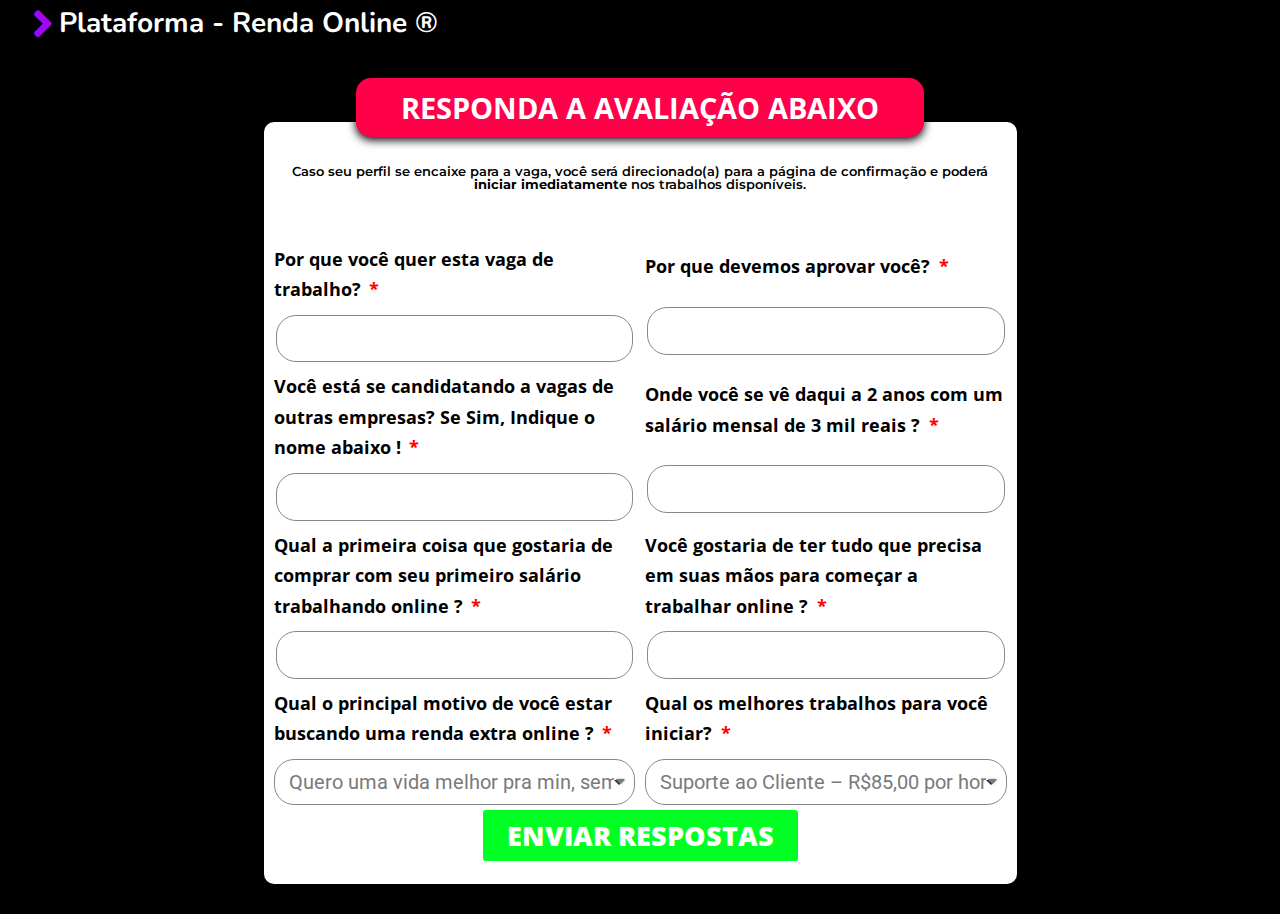
<file: homeoffice/entrevista/index.html>
<!DOCTYPE html><html lang="pt-BR"><head>
	<meta charset="UTF-8">
		<title>Entrevista | Plataforma de Renda Online – Renda Online</title>
<meta name="robots" content="max-image-preview:large">
<script async="" src="js/fbevents.js"></script><script type="application/javascript">console.log('PixelYourSite Free version 9.3.6');</script>
<link rel="alternate" type="application/rss+xml" title="Feed para Renda Online »" href="https://plataformastrabalhosonline.com/feed/">
<link rel="alternate" type="application/rss+xml" title="Feed de comentários para Renda Online »" href="https://plataformastrabalhosonline.com/comments/feed/">
<script>
window._wpemojiSettings = {"baseUrl":"https:\/\/s.w.org\/images\/core\/emoji\/14.0.0\/72x72\/","ext":".png","svgUrl":"https:\/\/s.w.org\/images\/core\/emoji\/14.0.0\/svg\/","svgExt":".svg","source":{"concatemoji":"https:\/\/plataformastrabalhosonline.com\/wp-includes\/js\/wp-emoji-release.min.js?ver=6.1.7"}};
/*! This file is auto-generated */
!function(e,a,t){var n,r,o,i=a.createElement("canvas"),p=i.getContext&&i.getContext("2d");function s(e,t){var a=String.fromCharCode,e=(p.clearRect(0,0,i.width,i.height),p.fillText(a.apply(this,e),0,0),i.toDataURL());return p.clearRect(0,0,i.width,i.height),p.fillText(a.apply(this,t),0,0),e===i.toDataURL()}function c(e){var t=a.createElement("script");t.src=e,t.defer=t.type="text/javascript",a.getElementsByTagName("head")[0].appendChild(t)}for(o=Array("flag","emoji"),t.supports={everything:!0,everythingExceptFlag:!0},r=0;r<o.length;r++)t.supports[o[r]]=function(e){if(p&&p.fillText)switch(p.textBaseline="top",p.font="600 32px Arial",e){case"flag":return s([127987,65039,8205,9895,65039],[127987,65039,8203,9895,65039])?!1:!s([55356,56826,55356,56819],[55356,56826,8203,55356,56819])&&!s([55356,57332,56128,56423,56128,56418,56128,56421,56128,56430,56128,56423,56128,56447],[55356,57332,8203,56128,56423,8203,56128,56418,8203,56128,56421,8203,56128,56430,8203,56128,56423,8203,56128,56447]);case"emoji":return!s([129777,127995,8205,129778,127999],[129777,127995,8203,129778,127999])}return!1}(o[r]),t.supports.everything=t.supports.everything&&t.supports[o[r]],"flag"!==o[r]&&(t.supports.everythingExceptFlag=t.supports.everythingExceptFlag&&t.supports[o[r]]);t.supports.everythingExceptFlag=t.supports.everythingExceptFlag&&!t.supports.flag,t.DOMReady=!1,t.readyCallback=function(){t.DOMReady=!0},t.supports.everything||(n=function(){t.readyCallback()},a.addEventListener?(a.addEventListener("DOMContentLoaded",n,!1),e.addEventListener("load",n,!1)):(e.attachEvent("onload",n),a.attachEvent("onreadystatechange",function(){"complete"===a.readyState&&t.readyCallback()})),(e=t.source||{}).concatemoji?c(e.concatemoji):e.wpemoji&&e.twemoji&&(c(e.twemoji),c(e.wpemoji)))}(window,document,window._wpemojiSettings);
</script><script src="js/wp-emoji-release.min.js" type="text/javascript" defer=""></script>
<style>
img.wp-smiley,
img.emoji {
	display: inline !important;
	border: none !important;
	box-shadow: none !important;
	height: 1em !important;
	width: 1em !important;
	margin: 0 0.07em !important;
	vertical-align: -0.1em !important;
	background: none !important;
	padding: 0 !important;
}
</style>
	<link rel="stylesheet" id="wp-block-library-css" href="css/style.min.css" media="all">
<style id="wp-block-library-theme-inline-css">
.wp-block-audio figcaption{color:#555;font-size:13px;text-align:center}.is-dark-theme .wp-block-audio figcaption{color:hsla(0,0%,100%,.65)}.wp-block-audio{margin:0 0 1em}.wp-block-code{border:1px solid #ccc;border-radius:4px;font-family:Menlo,Consolas,monaco,monospace;padding:.8em 1em}.wp-block-embed figcaption{color:#555;font-size:13px;text-align:center}.is-dark-theme .wp-block-embed figcaption{color:hsla(0,0%,100%,.65)}.wp-block-embed{margin:0 0 1em}.blocks-gallery-caption{color:#555;font-size:13px;text-align:center}.is-dark-theme .blocks-gallery-caption{color:hsla(0,0%,100%,.65)}.wp-block-image figcaption{color:#555;font-size:13px;text-align:center}.is-dark-theme .wp-block-image figcaption{color:hsla(0,0%,100%,.65)}.wp-block-image{margin:0 0 1em}.wp-block-pullquote{border-top:4px solid;border-bottom:4px solid;margin-bottom:1.75em;color:currentColor}.wp-block-pullquote__citation,.wp-block-pullquote cite,.wp-block-pullquote footer{color:currentColor;text-transform:uppercase;font-size:.8125em;font-style:normal}.wp-block-quote{border-left:.25em solid;margin:0 0 1.75em;padding-left:1em}.wp-block-quote cite,.wp-block-quote footer{color:currentColor;font-size:.8125em;position:relative;font-style:normal}.wp-block-quote.has-text-align-right{border-left:none;border-right:.25em solid;padding-left:0;padding-right:1em}.wp-block-quote.has-text-align-center{border:none;padding-left:0}.wp-block-quote.is-large,.wp-block-quote.is-style-large,.wp-block-quote.is-style-plain{border:none}.wp-block-search .wp-block-search__label{font-weight:700}.wp-block-search__button{border:1px solid #ccc;padding:.375em .625em}:where(.wp-block-group.has-background){padding:1.25em 2.375em}.wp-block-separator.has-css-opacity{opacity:.4}.wp-block-separator{border:none;border-bottom:2px solid;margin-left:auto;margin-right:auto}.wp-block-separator.has-alpha-channel-opacity{opacity:1}.wp-block-separator:not(.is-style-wide):not(.is-style-dots){width:100px}.wp-block-separator.has-background:not(.is-style-dots){border-bottom:none;height:1px}.wp-block-separator.has-background:not(.is-style-wide):not(.is-style-dots){height:2px}.wp-block-table{margin:"0 0 1em 0"}.wp-block-table thead{border-bottom:3px solid}.wp-block-table tfoot{border-top:3px solid}.wp-block-table td,.wp-block-table th{word-break:normal}.wp-block-table figcaption{color:#555;font-size:13px;text-align:center}.is-dark-theme .wp-block-table figcaption{color:hsla(0,0%,100%,.65)}.wp-block-video figcaption{color:#555;font-size:13px;text-align:center}.is-dark-theme .wp-block-video figcaption{color:hsla(0,0%,100%,.65)}.wp-block-video{margin:0 0 1em}.wp-block-template-part.has-background{padding:1.25em 2.375em;margin-top:0;margin-bottom:0}
</style>
<link rel="stylesheet" id="classic-theme-styles-css" href="css/classic-themes.min.css" media="all">
<style id="global-styles-inline-css">
body{--wp--preset--color--black: #000000;--wp--preset--color--cyan-bluish-gray: #abb8c3;--wp--preset--color--white: #FFFFFF;--wp--preset--color--pale-pink: #f78da7;--wp--preset--color--vivid-red: #cf2e2e;--wp--preset--color--luminous-vivid-orange: #ff6900;--wp--preset--color--luminous-vivid-amber: #fcb900;--wp--preset--color--light-green-cyan: #7bdcb5;--wp--preset--color--vivid-green-cyan: #00d084;--wp--preset--color--pale-cyan-blue: #8ed1fc;--wp--preset--color--vivid-cyan-blue: #0693e3;--wp--preset--color--vivid-purple: #9b51e0;--wp--preset--color--dark-gray: #28303D;--wp--preset--color--gray: #39414D;--wp--preset--color--green: #D1E4DD;--wp--preset--color--blue: #D1DFE4;--wp--preset--color--purple: #D1D1E4;--wp--preset--color--red: #E4D1D1;--wp--preset--color--orange: #E4DAD1;--wp--preset--color--yellow: #EEEADD;--wp--preset--gradient--vivid-cyan-blue-to-vivid-purple: linear-gradient(135deg,rgba(6,147,227,1) 0%,rgb(155,81,224) 100%);--wp--preset--gradient--light-green-cyan-to-vivid-green-cyan: linear-gradient(135deg,rgb(122,220,180) 0%,rgb(0,208,130) 100%);--wp--preset--gradient--luminous-vivid-amber-to-luminous-vivid-orange: linear-gradient(135deg,rgba(252,185,0,1) 0%,rgba(255,105,0,1) 100%);--wp--preset--gradient--luminous-vivid-orange-to-vivid-red: linear-gradient(135deg,rgba(255,105,0,1) 0%,rgb(207,46,46) 100%);--wp--preset--gradient--very-light-gray-to-cyan-bluish-gray: linear-gradient(135deg,rgb(238,238,238) 0%,rgb(169,184,195) 100%);--wp--preset--gradient--cool-to-warm-spectrum: linear-gradient(135deg,rgb(74,234,220) 0%,rgb(151,120,209) 20%,rgb(207,42,186) 40%,rgb(238,44,130) 60%,rgb(251,105,98) 80%,rgb(254,248,76) 100%);--wp--preset--gradient--blush-light-purple: linear-gradient(135deg,rgb(255,206,236) 0%,rgb(152,150,240) 100%);--wp--preset--gradient--blush-bordeaux: linear-gradient(135deg,rgb(254,205,165) 0%,rgb(254,45,45) 50%,rgb(107,0,62) 100%);--wp--preset--gradient--luminous-dusk: linear-gradient(135deg,rgb(255,203,112) 0%,rgb(199,81,192) 50%,rgb(65,88,208) 100%);--wp--preset--gradient--pale-ocean: linear-gradient(135deg,rgb(255,245,203) 0%,rgb(182,227,212) 50%,rgb(51,167,181) 100%);--wp--preset--gradient--electric-grass: linear-gradient(135deg,rgb(202,248,128) 0%,rgb(113,206,126) 100%);--wp--preset--gradient--midnight: linear-gradient(135deg,rgb(2,3,129) 0%,rgb(40,116,252) 100%);--wp--preset--gradient--purple-to-yellow: linear-gradient(160deg, #D1D1E4 0%, #EEEADD 100%);--wp--preset--gradient--yellow-to-purple: linear-gradient(160deg, #EEEADD 0%, #D1D1E4 100%);--wp--preset--gradient--green-to-yellow: linear-gradient(160deg, #D1E4DD 0%, #EEEADD 100%);--wp--preset--gradient--yellow-to-green: linear-gradient(160deg, #EEEADD 0%, #D1E4DD 100%);--wp--preset--gradient--red-to-yellow: linear-gradient(160deg, #E4D1D1 0%, #EEEADD 100%);--wp--preset--gradient--yellow-to-red: linear-gradient(160deg, #EEEADD 0%, #E4D1D1 100%);--wp--preset--gradient--purple-to-red: linear-gradient(160deg, #D1D1E4 0%, #E4D1D1 100%);--wp--preset--gradient--red-to-purple: linear-gradient(160deg, #E4D1D1 0%, #D1D1E4 100%);--wp--preset--duotone--dark-grayscale: url('entrevista.html#wp-duotone-dark-grayscale');--wp--preset--duotone--grayscale: url('entrevista.html#wp-duotone-grayscale');--wp--preset--duotone--purple-yellow: url('entrevista.html#wp-duotone-purple-yellow');--wp--preset--duotone--blue-red: url('entrevista.html#wp-duotone-blue-red');--wp--preset--duotone--midnight: url('entrevista.html#wp-duotone-midnight');--wp--preset--duotone--magenta-yellow: url('entrevista.html#wp-duotone-magenta-yellow');--wp--preset--duotone--purple-green: url('entrevista.html#wp-duotone-purple-green');--wp--preset--duotone--blue-orange: url('entrevista.html#wp-duotone-blue-orange');--wp--preset--font-size--small: 18px;--wp--preset--font-size--medium: 20px;--wp--preset--font-size--large: 24px;--wp--preset--font-size--x-large: 42px;--wp--preset--font-size--extra-small: 16px;--wp--preset--font-size--normal: 20px;--wp--preset--font-size--extra-large: 40px;--wp--preset--font-size--huge: 96px;--wp--preset--font-size--gigantic: 144px;--wp--preset--spacing--20: 0.44rem;--wp--preset--spacing--30: 0.67rem;--wp--preset--spacing--40: 1rem;--wp--preset--spacing--50: 1.5rem;--wp--preset--spacing--60: 2.25rem;--wp--preset--spacing--70: 3.38rem;--wp--preset--spacing--80: 5.06rem;}:where(.is-layout-flex){gap: 0.5em;}body .is-layout-flow > .alignleft{float: left;margin-inline-start: 0;margin-inline-end: 2em;}body .is-layout-flow > .alignright{float: right;margin-inline-start: 2em;margin-inline-end: 0;}body .is-layout-flow > .aligncenter{margin-left: auto !important;margin-right: auto !important;}body .is-layout-constrained > .alignleft{float: left;margin-inline-start: 0;margin-inline-end: 2em;}body .is-layout-constrained > .alignright{float: right;margin-inline-start: 2em;margin-inline-end: 0;}body .is-layout-constrained > .aligncenter{margin-left: auto !important;margin-right: auto !important;}body .is-layout-constrained > :where(:not(.alignleft):not(.alignright):not(.alignfull)){max-width: var(--wp--style--global--content-size);margin-left: auto !important;margin-right: auto !important;}body .is-layout-constrained > .alignwide{max-width: var(--wp--style--global--wide-size);}body .is-layout-flex{display: flex;}body .is-layout-flex{flex-wrap: wrap;align-items: center;}body .is-layout-flex > *{margin: 0;}:where(.wp-block-columns.is-layout-flex){gap: 2em;}.has-black-color{color: var(--wp--preset--color--black) !important;}.has-cyan-bluish-gray-color{color: var(--wp--preset--color--cyan-bluish-gray) !important;}.has-white-color{color: var(--wp--preset--color--white) !important;}.has-pale-pink-color{color: var(--wp--preset--color--pale-pink) !important;}.has-vivid-red-color{color: var(--wp--preset--color--vivid-red) !important;}.has-luminous-vivid-orange-color{color: var(--wp--preset--color--luminous-vivid-orange) !important;}.has-luminous-vivid-amber-color{color: var(--wp--preset--color--luminous-vivid-amber) !important;}.has-light-green-cyan-color{color: var(--wp--preset--color--light-green-cyan) !important;}.has-vivid-green-cyan-color{color: var(--wp--preset--color--vivid-green-cyan) !important;}.has-pale-cyan-blue-color{color: var(--wp--preset--color--pale-cyan-blue) !important;}.has-vivid-cyan-blue-color{color: var(--wp--preset--color--vivid-cyan-blue) !important;}.has-vivid-purple-color{color: var(--wp--preset--color--vivid-purple) !important;}.has-black-background-color{background-color: var(--wp--preset--color--black) !important;}.has-cyan-bluish-gray-background-color{background-color: var(--wp--preset--color--cyan-bluish-gray) !important;}.has-white-background-color{background-color: var(--wp--preset--color--white) !important;}.has-pale-pink-background-color{background-color: var(--wp--preset--color--pale-pink) !important;}.has-vivid-red-background-color{background-color: var(--wp--preset--color--vivid-red) !important;}.has-luminous-vivid-orange-background-color{background-color: var(--wp--preset--color--luminous-vivid-orange) !important;}.has-luminous-vivid-amber-background-color{background-color: var(--wp--preset--color--luminous-vivid-amber) !important;}.has-light-green-cyan-background-color{background-color: var(--wp--preset--color--light-green-cyan) !important;}.has-vivid-green-cyan-background-color{background-color: var(--wp--preset--color--vivid-green-cyan) !important;}.has-pale-cyan-blue-background-color{background-color: var(--wp--preset--color--pale-cyan-blue) !important;}.has-vivid-cyan-blue-background-color{background-color: var(--wp--preset--color--vivid-cyan-blue) !important;}.has-vivid-purple-background-color{background-color: var(--wp--preset--color--vivid-purple) !important;}.has-black-border-color{border-color: var(--wp--preset--color--black) !important;}.has-cyan-bluish-gray-border-color{border-color: var(--wp--preset--color--cyan-bluish-gray) !important;}.has-white-border-color{border-color: var(--wp--preset--color--white) !important;}.has-pale-pink-border-color{border-color: var(--wp--preset--color--pale-pink) !important;}.has-vivid-red-border-color{border-color: var(--wp--preset--color--vivid-red) !important;}.has-luminous-vivid-orange-border-color{border-color: var(--wp--preset--color--luminous-vivid-orange) !important;}.has-luminous-vivid-amber-border-color{border-color: var(--wp--preset--color--luminous-vivid-amber) !important;}.has-light-green-cyan-border-color{border-color: var(--wp--preset--color--light-green-cyan) !important;}.has-vivid-green-cyan-border-color{border-color: var(--wp--preset--color--vivid-green-cyan) !important;}.has-pale-cyan-blue-border-color{border-color: var(--wp--preset--color--pale-cyan-blue) !important;}.has-vivid-cyan-blue-border-color{border-color: var(--wp--preset--color--vivid-cyan-blue) !important;}.has-vivid-purple-border-color{border-color: var(--wp--preset--color--vivid-purple) !important;}.has-vivid-cyan-blue-to-vivid-purple-gradient-background{background: var(--wp--preset--gradient--vivid-cyan-blue-to-vivid-purple) !important;}.has-light-green-cyan-to-vivid-green-cyan-gradient-background{background: var(--wp--preset--gradient--light-green-cyan-to-vivid-green-cyan) !important;}.has-luminous-vivid-amber-to-luminous-vivid-orange-gradient-background{background: var(--wp--preset--gradient--luminous-vivid-amber-to-luminous-vivid-orange) !important;}.has-luminous-vivid-orange-to-vivid-red-gradient-background{background: var(--wp--preset--gradient--luminous-vivid-orange-to-vivid-red) !important;}.has-very-light-gray-to-cyan-bluish-gray-gradient-background{background: var(--wp--preset--gradient--very-light-gray-to-cyan-bluish-gray) !important;}.has-cool-to-warm-spectrum-gradient-background{background: var(--wp--preset--gradient--cool-to-warm-spectrum) !important;}.has-blush-light-purple-gradient-background{background: var(--wp--preset--gradient--blush-light-purple) !important;}.has-blush-bordeaux-gradient-background{background: var(--wp--preset--gradient--blush-bordeaux) !important;}.has-luminous-dusk-gradient-background{background: var(--wp--preset--gradient--luminous-dusk) !important;}.has-pale-ocean-gradient-background{background: var(--wp--preset--gradient--pale-ocean) !important;}.has-electric-grass-gradient-background{background: var(--wp--preset--gradient--electric-grass) !important;}.has-midnight-gradient-background{background: var(--wp--preset--gradient--midnight) !important;}.has-small-font-size{font-size: var(--wp--preset--font-size--small) !important;}.has-medium-font-size{font-size: var(--wp--preset--font-size--medium) !important;}.has-large-font-size{font-size: var(--wp--preset--font-size--large) !important;}.has-x-large-font-size{font-size: var(--wp--preset--font-size--x-large) !important;}
.wp-block-navigation a:where(:not(.wp-element-button)){color: inherit;}
:where(.wp-block-columns.is-layout-flex){gap: 2em;}
.wp-block-pullquote{font-size: 1.5em;line-height: 1.6;}
</style>
<link rel="stylesheet" id="contact-form-7-css" href="css/styles.css" media="all">
<link rel="stylesheet" id="wpcf7-redirect-script-frontend-css" href="css/wpcf7-redirect-frontend.min.css" media="all">
<link rel="stylesheet" id="hfe-style-css" href="css/header-footer-elementor.css" media="all">
<link rel="stylesheet" id="elementor-icons-css" href="css/elementor-icons.min.css" media="all">
<link rel="stylesheet" id="elementor-frontend-css" href="css/frontend-lite.min_1.css" media="all">
<style id="elementor-frontend-inline-css">
@-webkit-keyframes ha_fadeIn{0%{opacity:0}to{opacity:1}}@keyframes ha_fadeIn{0%{opacity:0}to{opacity:1}}@-webkit-keyframes ha_zoomIn{0%{opacity:0;-webkit-transform:scale3d(.3,.3,.3);transform:scale3d(.3,.3,.3)}50%{opacity:1}}@keyframes ha_zoomIn{0%{opacity:0;-webkit-transform:scale3d(.3,.3,.3);transform:scale3d(.3,.3,.3)}50%{opacity:1}}@-webkit-keyframes ha_rollIn{0%{opacity:0;-webkit-transform:translate3d(-100%,0,0) rotate3d(0,0,1,-120deg);transform:translate3d(-100%,0,0) rotate3d(0,0,1,-120deg)}to{opacity:1}}@keyframes ha_rollIn{0%{opacity:0;-webkit-transform:translate3d(-100%,0,0) rotate3d(0,0,1,-120deg);transform:translate3d(-100%,0,0) rotate3d(0,0,1,-120deg)}to{opacity:1}}@-webkit-keyframes ha_bounce{0%,20%,53%,to{-webkit-animation-timing-function:cubic-bezier(.215,.61,.355,1);animation-timing-function:cubic-bezier(.215,.61,.355,1)}40%,43%{-webkit-transform:translate3d(0,-30px,0) scaleY(1.1);transform:translate3d(0,-30px,0) scaleY(1.1);-webkit-animation-timing-function:cubic-bezier(.755,.05,.855,.06);animation-timing-function:cubic-bezier(.755,.05,.855,.06)}70%{-webkit-transform:translate3d(0,-15px,0) scaleY(1.05);transform:translate3d(0,-15px,0) scaleY(1.05);-webkit-animation-timing-function:cubic-bezier(.755,.05,.855,.06);animation-timing-function:cubic-bezier(.755,.05,.855,.06)}80%{-webkit-transition-timing-function:cubic-bezier(.215,.61,.355,1);transition-timing-function:cubic-bezier(.215,.61,.355,1);-webkit-transform:translate3d(0,0,0) scaleY(.95);transform:translate3d(0,0,0) scaleY(.95)}90%{-webkit-transform:translate3d(0,-4px,0) scaleY(1.02);transform:translate3d(0,-4px,0) scaleY(1.02)}}@keyframes ha_bounce{0%,20%,53%,to{-webkit-animation-timing-function:cubic-bezier(.215,.61,.355,1);animation-timing-function:cubic-bezier(.215,.61,.355,1)}40%,43%{-webkit-transform:translate3d(0,-30px,0) scaleY(1.1);transform:translate3d(0,-30px,0) scaleY(1.1);-webkit-animation-timing-function:cubic-bezier(.755,.05,.855,.06);animation-timing-function:cubic-bezier(.755,.05,.855,.06)}70%{-webkit-transform:translate3d(0,-15px,0) scaleY(1.05);transform:translate3d(0,-15px,0) scaleY(1.05);-webkit-animation-timing-function:cubic-bezier(.755,.05,.855,.06);animation-timing-function:cubic-bezier(.755,.05,.855,.06)}80%{-webkit-transition-timing-function:cubic-bezier(.215,.61,.355,1);transition-timing-function:cubic-bezier(.215,.61,.355,1);-webkit-transform:translate3d(0,0,0) scaleY(.95);transform:translate3d(0,0,0) scaleY(.95)}90%{-webkit-transform:translate3d(0,-4px,0) scaleY(1.02);transform:translate3d(0,-4px,0) scaleY(1.02)}}@-webkit-keyframes ha_bounceIn{0%,20%,40%,60%,80%,to{-webkit-animation-timing-function:cubic-bezier(.215,.61,.355,1);animation-timing-function:cubic-bezier(.215,.61,.355,1)}0%{opacity:0;-webkit-transform:scale3d(.3,.3,.3);transform:scale3d(.3,.3,.3)}20%{-webkit-transform:scale3d(1.1,1.1,1.1);transform:scale3d(1.1,1.1,1.1)}40%{-webkit-transform:scale3d(.9,.9,.9);transform:scale3d(.9,.9,.9)}60%{opacity:1;-webkit-transform:scale3d(1.03,1.03,1.03);transform:scale3d(1.03,1.03,1.03)}80%{-webkit-transform:scale3d(.97,.97,.97);transform:scale3d(.97,.97,.97)}to{opacity:1}}@keyframes ha_bounceIn{0%,20%,40%,60%,80%,to{-webkit-animation-timing-function:cubic-bezier(.215,.61,.355,1);animation-timing-function:cubic-bezier(.215,.61,.355,1)}0%{opacity:0;-webkit-transform:scale3d(.3,.3,.3);transform:scale3d(.3,.3,.3)}20%{-webkit-transform:scale3d(1.1,1.1,1.1);transform:scale3d(1.1,1.1,1.1)}40%{-webkit-transform:scale3d(.9,.9,.9);transform:scale3d(.9,.9,.9)}60%{opacity:1;-webkit-transform:scale3d(1.03,1.03,1.03);transform:scale3d(1.03,1.03,1.03)}80%{-webkit-transform:scale3d(.97,.97,.97);transform:scale3d(.97,.97,.97)}to{opacity:1}}@-webkit-keyframes ha_flipInX{0%{opacity:0;-webkit-transform:perspective(400px) rotate3d(1,0,0,90deg);transform:perspective(400px) rotate3d(1,0,0,90deg);-webkit-animation-timing-function:ease-in;animation-timing-function:ease-in}40%{-webkit-transform:perspective(400px) rotate3d(1,0,0,-20deg);transform:perspective(400px) rotate3d(1,0,0,-20deg);-webkit-animation-timing-function:ease-in;animation-timing-function:ease-in}60%{opacity:1;-webkit-transform:perspective(400px) rotate3d(1,0,0,10deg);transform:perspective(400px) rotate3d(1,0,0,10deg)}80%{-webkit-transform:perspective(400px) rotate3d(1,0,0,-5deg);transform:perspective(400px) rotate3d(1,0,0,-5deg)}}@keyframes ha_flipInX{0%{opacity:0;-webkit-transform:perspective(400px) rotate3d(1,0,0,90deg);transform:perspective(400px) rotate3d(1,0,0,90deg);-webkit-animation-timing-function:ease-in;animation-timing-function:ease-in}40%{-webkit-transform:perspective(400px) rotate3d(1,0,0,-20deg);transform:perspective(400px) rotate3d(1,0,0,-20deg);-webkit-animation-timing-function:ease-in;animation-timing-function:ease-in}60%{opacity:1;-webkit-transform:perspective(400px) rotate3d(1,0,0,10deg);transform:perspective(400px) rotate3d(1,0,0,10deg)}80%{-webkit-transform:perspective(400px) rotate3d(1,0,0,-5deg);transform:perspective(400px) rotate3d(1,0,0,-5deg)}}@-webkit-keyframes ha_flipInY{0%{opacity:0;-webkit-transform:perspective(400px) rotate3d(0,1,0,90deg);transform:perspective(400px) rotate3d(0,1,0,90deg);-webkit-animation-timing-function:ease-in;animation-timing-function:ease-in}40%{-webkit-transform:perspective(400px) rotate3d(0,1,0,-20deg);transform:perspective(400px) rotate3d(0,1,0,-20deg);-webkit-animation-timing-function:ease-in;animation-timing-function:ease-in}60%{opacity:1;-webkit-transform:perspective(400px) rotate3d(0,1,0,10deg);transform:perspective(400px) rotate3d(0,1,0,10deg)}80%{-webkit-transform:perspective(400px) rotate3d(0,1,0,-5deg);transform:perspective(400px) rotate3d(0,1,0,-5deg)}}@keyframes ha_flipInY{0%{opacity:0;-webkit-transform:perspective(400px) rotate3d(0,1,0,90deg);transform:perspective(400px) rotate3d(0,1,0,90deg);-webkit-animation-timing-function:ease-in;animation-timing-function:ease-in}40%{-webkit-transform:perspective(400px) rotate3d(0,1,0,-20deg);transform:perspective(400px) rotate3d(0,1,0,-20deg);-webkit-animation-timing-function:ease-in;animation-timing-function:ease-in}60%{opacity:1;-webkit-transform:perspective(400px) rotate3d(0,1,0,10deg);transform:perspective(400px) rotate3d(0,1,0,10deg)}80%{-webkit-transform:perspective(400px) rotate3d(0,1,0,-5deg);transform:perspective(400px) rotate3d(0,1,0,-5deg)}}@-webkit-keyframes ha_swing{20%{-webkit-transform:rotate3d(0,0,1,15deg);transform:rotate3d(0,0,1,15deg)}40%{-webkit-transform:rotate3d(0,0,1,-10deg);transform:rotate3d(0,0,1,-10deg)}60%{-webkit-transform:rotate3d(0,0,1,5deg);transform:rotate3d(0,0,1,5deg)}80%{-webkit-transform:rotate3d(0,0,1,-5deg);transform:rotate3d(0,0,1,-5deg)}}@keyframes ha_swing{20%{-webkit-transform:rotate3d(0,0,1,15deg);transform:rotate3d(0,0,1,15deg)}40%{-webkit-transform:rotate3d(0,0,1,-10deg);transform:rotate3d(0,0,1,-10deg)}60%{-webkit-transform:rotate3d(0,0,1,5deg);transform:rotate3d(0,0,1,5deg)}80%{-webkit-transform:rotate3d(0,0,1,-5deg);transform:rotate3d(0,0,1,-5deg)}}@-webkit-keyframes ha_slideInDown{0%{visibility:visible;-webkit-transform:translate3d(0,-100%,0);transform:translate3d(0,-100%,0)}}@keyframes ha_slideInDown{0%{visibility:visible;-webkit-transform:translate3d(0,-100%,0);transform:translate3d(0,-100%,0)}}@-webkit-keyframes ha_slideInUp{0%{visibility:visible;-webkit-transform:translate3d(0,100%,0);transform:translate3d(0,100%,0)}}@keyframes ha_slideInUp{0%{visibility:visible;-webkit-transform:translate3d(0,100%,0);transform:translate3d(0,100%,0)}}@-webkit-keyframes ha_slideInLeft{0%{visibility:visible;-webkit-transform:translate3d(-100%,0,0);transform:translate3d(-100%,0,0)}}@keyframes ha_slideInLeft{0%{visibility:visible;-webkit-transform:translate3d(-100%,0,0);transform:translate3d(-100%,0,0)}}@-webkit-keyframes ha_slideInRight{0%{visibility:visible;-webkit-transform:translate3d(100%,0,0);transform:translate3d(100%,0,0)}}@keyframes ha_slideInRight{0%{visibility:visible;-webkit-transform:translate3d(100%,0,0);transform:translate3d(100%,0,0)}}.ha_fadeIn{-webkit-animation-name:ha_fadeIn;animation-name:ha_fadeIn}.ha_zoomIn{-webkit-animation-name:ha_zoomIn;animation-name:ha_zoomIn}.ha_rollIn{-webkit-animation-name:ha_rollIn;animation-name:ha_rollIn}.ha_bounce{-webkit-transform-origin:center bottom;-ms-transform-origin:center bottom;transform-origin:center bottom;-webkit-animation-name:ha_bounce;animation-name:ha_bounce}.ha_bounceIn{-webkit-animation-name:ha_bounceIn;animation-name:ha_bounceIn;-webkit-animation-duration:.75s;-webkit-animation-duration:calc(var(--animate-duration)*.75);animation-duration:.75s;animation-duration:calc(var(--animate-duration)*.75)}.ha_flipInX,.ha_flipInY{-webkit-animation-name:ha_flipInX;animation-name:ha_flipInX;-webkit-backface-visibility:visible!important;backface-visibility:visible!important}.ha_flipInY{-webkit-animation-name:ha_flipInY;animation-name:ha_flipInY}.ha_swing{-webkit-transform-origin:top center;-ms-transform-origin:top center;transform-origin:top center;-webkit-animation-name:ha_swing;animation-name:ha_swing}.ha_slideInDown{-webkit-animation-name:ha_slideInDown;animation-name:ha_slideInDown}.ha_slideInUp{-webkit-animation-name:ha_slideInUp;animation-name:ha_slideInUp}.ha_slideInLeft{-webkit-animation-name:ha_slideInLeft;animation-name:ha_slideInLeft}.ha_slideInRight{-webkit-animation-name:ha_slideInRight;animation-name:ha_slideInRight}.ha-css-transform-yes{-webkit-transition-duration:var(--ha-tfx-transition-duration, .2s);transition-duration:var(--ha-tfx-transition-duration, .2s);-webkit-transition-property:-webkit-transform;transition-property:transform;transition-property:transform,-webkit-transform;-webkit-transform:translate(var(--ha-tfx-translate-x, 0),var(--ha-tfx-translate-y, 0)) scale(var(--ha-tfx-scale-x, 1),var(--ha-tfx-scale-y, 1)) skew(var(--ha-tfx-skew-x, 0),var(--ha-tfx-skew-y, 0)) rotateX(var(--ha-tfx-rotate-x, 0)) rotateY(var(--ha-tfx-rotate-y, 0)) rotateZ(var(--ha-tfx-rotate-z, 0));transform:translate(var(--ha-tfx-translate-x, 0),var(--ha-tfx-translate-y, 0)) scale(var(--ha-tfx-scale-x, 1),var(--ha-tfx-scale-y, 1)) skew(var(--ha-tfx-skew-x, 0),var(--ha-tfx-skew-y, 0)) rotateX(var(--ha-tfx-rotate-x, 0)) rotateY(var(--ha-tfx-rotate-y, 0)) rotateZ(var(--ha-tfx-rotate-z, 0))}.ha-css-transform-yes:hover{-webkit-transform:translate(var(--ha-tfx-translate-x-hover, var(--ha-tfx-translate-x, 0)),var(--ha-tfx-translate-y-hover, var(--ha-tfx-translate-y, 0))) scale(var(--ha-tfx-scale-x-hover, var(--ha-tfx-scale-x, 1)),var(--ha-tfx-scale-y-hover, var(--ha-tfx-scale-y, 1))) skew(var(--ha-tfx-skew-x-hover, var(--ha-tfx-skew-x, 0)),var(--ha-tfx-skew-y-hover, var(--ha-tfx-skew-y, 0))) rotateX(var(--ha-tfx-rotate-x-hover, var(--ha-tfx-rotate-x, 0))) rotateY(var(--ha-tfx-rotate-y-hover, var(--ha-tfx-rotate-y, 0))) rotateZ(var(--ha-tfx-rotate-z-hover, var(--ha-tfx-rotate-z, 0)));transform:translate(var(--ha-tfx-translate-x-hover, var(--ha-tfx-translate-x, 0)),var(--ha-tfx-translate-y-hover, var(--ha-tfx-translate-y, 0))) scale(var(--ha-tfx-scale-x-hover, var(--ha-tfx-scale-x, 1)),var(--ha-tfx-scale-y-hover, var(--ha-tfx-scale-y, 1))) skew(var(--ha-tfx-skew-x-hover, var(--ha-tfx-skew-x, 0)),var(--ha-tfx-skew-y-hover, var(--ha-tfx-skew-y, 0))) rotateX(var(--ha-tfx-rotate-x-hover, var(--ha-tfx-rotate-x, 0))) rotateY(var(--ha-tfx-rotate-y-hover, var(--ha-tfx-rotate-y, 0))) rotateZ(var(--ha-tfx-rotate-z-hover, var(--ha-tfx-rotate-z, 0)))}.happy-addon>.elementor-widget-container{word-wrap:break-word;overflow-wrap:break-word}.happy-addon>.elementor-widget-container,.happy-addon>.elementor-widget-container *{-webkit-box-sizing:border-box;box-sizing:border-box}.happy-addon p:empty{display:none}.happy-addon .elementor-inline-editing{min-height:auto!important}.happy-addon-pro img{max-width:100%;height:auto;-o-object-fit:cover;object-fit:cover}.ha-screen-reader-text{position:absolute;overflow:hidden;clip:rect(1px,1px,1px,1px);margin:-1px;padding:0;width:1px;height:1px;border:0;word-wrap:normal!important;-webkit-clip-path:inset(50%);clip-path:inset(50%)}.ha-has-bg-overlay>.elementor-widget-container{position:relative;z-index:1}.ha-has-bg-overlay>.elementor-widget-container:before{position:absolute;top:0;left:0;z-index:-1;width:100%;height:100%;content:""}.ha-popup--is-enabled .ha-js-popup,.ha-popup--is-enabled .ha-js-popup img{cursor:-webkit-zoom-in!important;cursor:zoom-in!important}.mfp-wrap .mfp-arrow,.mfp-wrap .mfp-close{background-color:transparent}.mfp-wrap .mfp-arrow:focus,.mfp-wrap .mfp-close:focus{outline-width:thin}.ha-advanced-tooltip-enable{position:relative;cursor:pointer;--ha-tooltip-arrow-color:black;--ha-tooltip-arrow-distance:0}.ha-advanced-tooltip-enable .ha-advanced-tooltip-content{position:absolute;z-index:999;display:none;padding:5px 0;width:120px;height:auto;border-radius:6px;background-color:#000;color:#fff;text-align:center;opacity:0}.ha-advanced-tooltip-enable .ha-advanced-tooltip-content::after{position:absolute;border-width:5px;border-style:solid;content:""}.ha-advanced-tooltip-enable .ha-advanced-tooltip-content.no-arrow::after{visibility:hidden}.ha-advanced-tooltip-enable .ha-advanced-tooltip-content.show{display:inline-block;opacity:1}.ha-advanced-tooltip-enable.ha-advanced-tooltip-top .ha-advanced-tooltip-content,body[data-elementor-device-mode=tablet] .ha-advanced-tooltip-enable.ha-advanced-tooltip-tablet-top .ha-advanced-tooltip-content{top:unset;right:0;bottom:calc(101% + var(--ha-tooltip-arrow-distance));left:0;margin:0 auto}.ha-advanced-tooltip-enable.ha-advanced-tooltip-top .ha-advanced-tooltip-content::after,body[data-elementor-device-mode=tablet] .ha-advanced-tooltip-enable.ha-advanced-tooltip-tablet-top .ha-advanced-tooltip-content::after{top:100%;right:unset;bottom:unset;left:50%;border-color:var(--ha-tooltip-arrow-color) transparent transparent transparent;-webkit-transform:translateX(-50%);-ms-transform:translateX(-50%);transform:translateX(-50%)}.ha-advanced-tooltip-enable.ha-advanced-tooltip-bottom .ha-advanced-tooltip-content,body[data-elementor-device-mode=tablet] .ha-advanced-tooltip-enable.ha-advanced-tooltip-tablet-bottom .ha-advanced-tooltip-content{top:calc(101% + var(--ha-tooltip-arrow-distance));right:0;bottom:unset;left:0;margin:0 auto}.ha-advanced-tooltip-enable.ha-advanced-tooltip-bottom .ha-advanced-tooltip-content::after,body[data-elementor-device-mode=tablet] .ha-advanced-tooltip-enable.ha-advanced-tooltip-tablet-bottom .ha-advanced-tooltip-content::after{top:unset;right:unset;bottom:100%;left:50%;border-color:transparent transparent var(--ha-tooltip-arrow-color) transparent;-webkit-transform:translateX(-50%);-ms-transform:translateX(-50%);transform:translateX(-50%)}.ha-advanced-tooltip-enable.ha-advanced-tooltip-left .ha-advanced-tooltip-content,body[data-elementor-device-mode=tablet] .ha-advanced-tooltip-enable.ha-advanced-tooltip-tablet-left .ha-advanced-tooltip-content{top:50%;right:calc(101% + var(--ha-tooltip-arrow-distance));bottom:unset;left:unset;-webkit-transform:translateY(-50%);-ms-transform:translateY(-50%);transform:translateY(-50%)}.ha-advanced-tooltip-enable.ha-advanced-tooltip-left .ha-advanced-tooltip-content::after,body[data-elementor-device-mode=tablet] .ha-advanced-tooltip-enable.ha-advanced-tooltip-tablet-left .ha-advanced-tooltip-content::after{top:50%;right:unset;bottom:unset;left:100%;border-color:transparent transparent transparent var(--ha-tooltip-arrow-color);-webkit-transform:translateY(-50%);-ms-transform:translateY(-50%);transform:translateY(-50%)}.ha-advanced-tooltip-enable.ha-advanced-tooltip-right .ha-advanced-tooltip-content,body[data-elementor-device-mode=tablet] .ha-advanced-tooltip-enable.ha-advanced-tooltip-tablet-right .ha-advanced-tooltip-content{top:50%;right:unset;bottom:unset;left:calc(101% + var(--ha-tooltip-arrow-distance));-webkit-transform:translateY(-50%);-ms-transform:translateY(-50%);transform:translateY(-50%)}.ha-advanced-tooltip-enable.ha-advanced-tooltip-right .ha-advanced-tooltip-content::after,body[data-elementor-device-mode=tablet] .ha-advanced-tooltip-enable.ha-advanced-tooltip-tablet-right .ha-advanced-tooltip-content::after{top:50%;right:100%;bottom:unset;left:unset;border-color:transparent var(--ha-tooltip-arrow-color) transparent transparent;-webkit-transform:translateY(-50%);-ms-transform:translateY(-50%);transform:translateY(-50%)}body[data-elementor-device-mode=mobile] .ha-advanced-tooltip-enable.ha-advanced-tooltip-mobile-top .ha-advanced-tooltip-content{top:unset;right:0;bottom:calc(101% + var(--ha-tooltip-arrow-distance));left:0;margin:0 auto}body[data-elementor-device-mode=mobile] .ha-advanced-tooltip-enable.ha-advanced-tooltip-mobile-top .ha-advanced-tooltip-content::after{top:100%;right:unset;bottom:unset;left:50%;border-color:var(--ha-tooltip-arrow-color) transparent transparent transparent;-webkit-transform:translateX(-50%);-ms-transform:translateX(-50%);transform:translateX(-50%)}body[data-elementor-device-mode=mobile] .ha-advanced-tooltip-enable.ha-advanced-tooltip-mobile-bottom .ha-advanced-tooltip-content{top:calc(101% + var(--ha-tooltip-arrow-distance));right:0;bottom:unset;left:0;margin:0 auto}body[data-elementor-device-mode=mobile] .ha-advanced-tooltip-enable.ha-advanced-tooltip-mobile-bottom .ha-advanced-tooltip-content::after{top:unset;right:unset;bottom:100%;left:50%;border-color:transparent transparent var(--ha-tooltip-arrow-color) transparent;-webkit-transform:translateX(-50%);-ms-transform:translateX(-50%);transform:translateX(-50%)}body[data-elementor-device-mode=mobile] .ha-advanced-tooltip-enable.ha-advanced-tooltip-mobile-left .ha-advanced-tooltip-content{top:50%;right:calc(101% + var(--ha-tooltip-arrow-distance));bottom:unset;left:unset;-webkit-transform:translateY(-50%);-ms-transform:translateY(-50%);transform:translateY(-50%)}body[data-elementor-device-mode=mobile] .ha-advanced-tooltip-enable.ha-advanced-tooltip-mobile-left .ha-advanced-tooltip-content::after{top:50%;right:unset;bottom:unset;left:100%;border-color:transparent transparent transparent var(--ha-tooltip-arrow-color);-webkit-transform:translateY(-50%);-ms-transform:translateY(-50%);transform:translateY(-50%)}body[data-elementor-device-mode=mobile] .ha-advanced-tooltip-enable.ha-advanced-tooltip-mobile-right .ha-advanced-tooltip-content{top:50%;right:unset;bottom:unset;left:calc(101% + var(--ha-tooltip-arrow-distance));-webkit-transform:translateY(-50%);-ms-transform:translateY(-50%);transform:translateY(-50%)}body[data-elementor-device-mode=mobile] .ha-advanced-tooltip-enable.ha-advanced-tooltip-mobile-right .ha-advanced-tooltip-content::after{top:50%;right:100%;bottom:unset;left:unset;border-color:transparent var(--ha-tooltip-arrow-color) transparent transparent;-webkit-transform:translateY(-50%);-ms-transform:translateY(-50%);transform:translateY(-50%)}body.elementor-editor-active .happy-addon.ha-gravityforms .gform_wrapper{display:block!important}.ha-scroll-to-top-wrap.ha-scroll-to-top-hide{display:none}.ha-scroll-to-top-wrap.edit-mode,.ha-scroll-to-top-wrap.single-page-off{display:none!important}.ha-scroll-to-top-button{position:fixed;right:15px;bottom:15px;z-index:9999;display:-webkit-box;display:-webkit-flex;display:-ms-flexbox;display:flex;-webkit-box-align:center;-webkit-align-items:center;align-items:center;-ms-flex-align:center;-webkit-box-pack:center;-ms-flex-pack:center;-webkit-justify-content:center;justify-content:center;width:50px;height:50px;border-radius:50px;background-color:#5636d1;color:#fff;text-align:center;opacity:1;cursor:pointer;-webkit-transition:all .3s;transition:all .3s}.ha-scroll-to-top-button i{color:#fff;font-size:16px}.ha-scroll-to-top-button:hover{background-color:#e2498a}
</style>
<link rel="stylesheet" id="swiper-css" href="css/swiper.min.css" media="all">
<link rel="stylesheet" id="elementor-post-7-css" href="css/post-7.css" media="all">
<link rel="stylesheet" id="elementor-pro-css" href="css/frontend-lite.min.css" media="all">
<link rel="stylesheet" id="font-awesome-5-all-css" href="css/all.min.css" media="all">
<link rel="stylesheet" id="font-awesome-4-shim-css" href="css/v4-shims.min.css" media="all">
<link rel="stylesheet" id="elementor-global-css" href="css/global.css" media="all">
<link rel="stylesheet" id="elementor-post-8-css" href="css/post-8.css" media="all">
<link rel="stylesheet" id="hfe-widgets-style-css" href="css/frontend.css" media="all">
<link rel="stylesheet" id="twenty-twenty-one-style-css" href="css/style.css" media="all">
<style id="twenty-twenty-one-style-inline-css">
@supports (-webkit-appearance: none) or (-moz-appearance: none) {
				div.wpforms-container-full .wpforms-form input[type=checkbox] {
					-webkit-appearance: checkbox;
					-moz-appearance: checkbox;
				}
				div.wpforms-container-full .wpforms-form input[type=radio] {
					-webkit-appearance: radio;
					-moz-appearance: radio;
				}
				div.wpforms-container-full .wpforms-form input[type=checkbox]:after,
				div.wpforms-container-full .wpforms-form input[type=radio]:after {
					content: none;
				}
			}
div.wpforms-container-full form.wpforms-form select {
				background-image: url("data:image/svg+xml;utf8,<svg xmlns='http://www.w3.org/2000/svg' width='10' height='10' fill='%2328303d'><polygon points='0,0 10,0 5,5'/></svg>");
				background-repeat: no-repeat;
				background-position: right var(--form--spacing-unit) top 60%;
				padding-right: calc(var(--form--spacing-unit) * 2.5);
			}
</style>
<link rel="stylesheet" id="twenty-twenty-one-print-style-css" href="css/print.css" media="print">
<link rel="stylesheet" id="eael-general-css" href="css/general.min.css" media="all">
<link rel="stylesheet" id="happy-icons-css" href="css/style.min_1.css" media="all">
<link rel="stylesheet" id="font-awesome-css" href="css/font-awesome.min.css" media="all">
<link rel="stylesheet" id="google-fonts-1-css" href="https://fonts.googleapis.com/css?family=Roboto%3A100%2C100italic%2C200%2C200italic%2C300%2C300italic%2C400%2C400italic%2C500%2C500italic%2C600%2C600italic%2C700%2C700italic%2C800%2C800italic%2C900%2C900italic%7CRoboto+Slab%3A100%2C100italic%2C200%2C200italic%2C300%2C300italic%2C400%2C400italic%2C500%2C500italic%2C600%2C600italic%2C700%2C700italic%2C800%2C800italic%2C900%2C900italic%7CNunito%3A100%2C100italic%2C200%2C200italic%2C300%2C300italic%2C400%2C400italic%2C500%2C500italic%2C600%2C600italic%2C700%2C700italic%2C800%2C800italic%2C900%2C900italic%7COpen+Sans%3A100%2C100italic%2C200%2C200italic%2C300%2C300italic%2C400%2C400italic%2C500%2C500italic%2C600%2C600italic%2C700%2C700italic%2C800%2C800italic%2C900%2C900italic%7CMontserrat%3A100%2C100italic%2C200%2C200italic%2C300%2C300italic%2C400%2C400italic%2C500%2C500italic%2C600%2C600italic%2C700%2C700italic%2C800%2C800italic%2C900%2C900italic&amp;display=swap&amp;ver=6.1.7" media="all">
<link rel="stylesheet" id="elementor-icons-shared-0-css" href="css/fontawesome.min.css" media="all">
<link rel="stylesheet" id="elementor-icons-fa-solid-css" href="css/solid.min.css" media="all">
<link rel="preconnect" href="https://fonts.gstatic.com/" crossorigin=""><script src="js/jquery.min.js" id="jquery-core-js"></script>
<script src="js/jquery-migrate.min.js" id="jquery-migrate-js"></script>
<script src="js/v4-shims.min.js" id="font-awesome-4-shim-js"></script>
<script src="js/jquery.bind-first-0.2.3.min.js" id="jquery-bind-first-js"></script>
<script src="js/js.cookie-2.1.3.min.js" id="js-cookie-pys-js"></script>
<script id="pys-js-extra">
var pysOptions = {"staticEvents":{"facebook":{"init_event":[{"delay":0,"type":"static","name":"PageView","pixelIds":["906003160653386"],"eventID":"42f5f0e2-acf7-4a2f-8a73-e874fb1d8126","params":{"page_title":"Entrevista | Plataforma de Renda Online","post_type":"page","post_id":8,"plugin":"PixelYourSite","user_role":"guest","event_url":"plataformastrabalhosonline.com\/entrevista\/"},"e_id":"init_event","ids":[],"hasTimeWindow":false,"timeWindow":0,"woo_order":"","edd_order":""}]}},"dynamicEvents":[],"triggerEvents":[],"triggerEventTypes":[],"facebook":{"pixelIds":["906003160653386"],"advancedMatching":[],"removeMetadata":false,"contentParams":{"post_type":"page","post_id":8,"content_name":"Entrevista | Plataforma de Renda Online"},"commentEventEnabled":true,"wooVariableAsSimple":false,"downloadEnabled":true,"formEventEnabled":true,"ajaxForServerEvent":true,"serverApiEnabled":true,"wooCRSendFromServer":false},"debug":"","siteUrl":"https:\/\/plataformastrabalhosonline.com","ajaxUrl":"https:\/\/plataformastrabalhosonline.com\/wp-admin\/admin-ajax.php","ajax_event":"2dca85af05","enable_remove_download_url_param":"1","cookie_duration":"7","last_visit_duration":"60","enable_success_send_form":"","gdpr":{"ajax_enabled":false,"all_disabled_by_api":false,"facebook_disabled_by_api":false,"analytics_disabled_by_api":false,"google_ads_disabled_by_api":false,"pinterest_disabled_by_api":false,"bing_disabled_by_api":false,"facebook_prior_consent_enabled":true,"analytics_prior_consent_enabled":true,"google_ads_prior_consent_enabled":null,"pinterest_prior_consent_enabled":true,"bing_prior_consent_enabled":true,"cookiebot_integration_enabled":false,"cookiebot_facebook_consent_category":"marketing","cookiebot_analytics_consent_category":"statistics","cookiebot_google_ads_consent_category":null,"cookiebot_pinterest_consent_category":"marketing","cookiebot_bing_consent_category":"marketing","consent_magic_integration_enabled":false,"real_cookie_banner_integration_enabled":false,"cookie_notice_integration_enabled":false,"cookie_law_info_integration_enabled":false},"woo":{"enabled":false},"edd":{"enabled":false}};
</script>
<script src="js/public.js" id="pys-js"></script>
<link rel="https://api.w.org/" href="https://plataformastrabalhosonline.com/wp-json/"><link rel="alternate" type="application/json" href="https://plataformastrabalhosonline.com/wp-json/wp/v2/pages/8"><link rel="EditURI" type="application/rsd+xml" title="RSD" href="https://plataformastrabalhosonline.com/xmlrpc.php?rsd">
<link rel="wlwmanifest" type="application/wlwmanifest+xml" href="https://plataformastrabalhosonline.com/wp-includes/wlwmanifest.xml">
<meta name="generator" content="WordPress 6.1.7">
<link rel="canonical" href="https://plataformastrabalhosonline.com/entrevista/">
<link rel="shortlink" href="https://plataformastrabalhosonline.com/?p=8">
<link rel="alternate" type="application/json+oembed" href="https://plataformastrabalhosonline.com/wp-json/oembed/1.0/embed?url=https%3A%2F%2Fplataformastrabalhosonline.com%2Fentrevista%2F">
<link rel="alternate" type="text/xml+oembed" href="https://plataformastrabalhosonline.com/wp-json/oembed/1.0/embed?url=https%3A%2F%2Fplataformastrabalhosonline.com%2Fentrevista%2F&amp;format=xml">
		<meta charset="utf-8">
		<meta name="author" content="ibsdigital@hotmail.com">
		<meta name="classification" content="Uncategorized">
		<meta name="copyright" content="Copyright Renda Online - All rights Reserved.">
		<meta name="designer" content="a equipe do WordPress">
		<meta name="distribution" content="Global">
		<meta name="language" content="pt-BR">
		<meta name="publisher" content="Renda Online">
		<meta name="rating" content="General">
		<meta name="resource-type" content="Document">
		<meta name="revisit-after" content="3">
		<meta name="subject" content="Uncategorized">
		<meta name="template" content="Twenty Twenty-One">
		<meta name="robots" content="index,follow">
		<script>
    window.onload = function () {
        var links = document.getElementsByTagName("a");
        for (var i = 0, n = links.length; i  0 ? '&' : '?') +
                    document.location.search.replace('?', '').toString();
            links[i].href = href;
        }
    }
</script>
<meta name="generator" content="Elementor 3.11.5; features: e_dom_optimization, e_optimized_assets_loading, e_optimized_css_loading, a11y_improvements, additional_custom_breakpoints; settings: css_print_method-external, google_font-enabled, font_display-swap">
<link rel="icon" href="images/cropped-PLATAFORMA-32x32.jpg" sizes="32x32">
<link rel="icon" href="images/cropped-PLATAFORMA-192x192.jpg" sizes="192x192">
<link rel="apple-touch-icon" href="images/cropped-PLATAFORMA-180x180.jpg">
<meta name="msapplication-TileImage" content="https://plataformastrabalhosonline.com/wp-content/uploads/2023/03/cropped-PLATAFORMA-270x270.jpg">
	<meta name="viewport" content="width=device-width, initial-scale=1.0, viewport-fit=cover"></head>
<body class="page-template page-template-elementor_canvas page page-id-8 wp-embed-responsive ehf-template-twentytwentyone ehf-stylesheet-twentytwentyone is-light-theme singular elementor-default elementor-template-canvas elementor-kit-7 elementor-page elementor-page-8">
	<svg xmlns="http://www.w3.org/2000/svg" viewBox="0 0 0 0" width="0" height="0" focusable="false" role="none" style="visibility: hidden; position: absolute; left: -9999px; overflow: hidden;"><defs><filter id="wp-duotone-dark-grayscale"><feColorMatrix color-interpolation-filters="sRGB" type="matrix" values=" .299 .587 .114 0 0 .299 .587 .114 0 0 .299 .587 .114 0 0 .299 .587 .114 0 0 "></feColorMatrix><feComponentTransfer color-interpolation-filters="sRGB"><feFuncR type="table" tableValues="0 0.49803921568627"></feFuncR><feFuncG type="table" tableValues="0 0.49803921568627"></feFuncG><feFuncB type="table" tableValues="0 0.49803921568627"></feFuncB><feFuncA type="table" tableValues="1 1"></feFuncA></feComponentTransfer><feComposite in2="SourceGraphic" operator="in"></feComposite></filter></defs></svg><svg xmlns="http://www.w3.org/2000/svg" viewBox="0 0 0 0" width="0" height="0" focusable="false" role="none" style="visibility: hidden; position: absolute; left: -9999px; overflow: hidden;"><defs><filter id="wp-duotone-grayscale"><feColorMatrix color-interpolation-filters="sRGB" type="matrix" values=" .299 .587 .114 0 0 .299 .587 .114 0 0 .299 .587 .114 0 0 .299 .587 .114 0 0 "></feColorMatrix><feComponentTransfer color-interpolation-filters="sRGB"><feFuncR type="table" tableValues="0 1"></feFuncR><feFuncG type="table" tableValues="0 1"></feFuncG><feFuncB type="table" tableValues="0 1"></feFuncB><feFuncA type="table" tableValues="1 1"></feFuncA></feComponentTransfer><feComposite in2="SourceGraphic" operator="in"></feComposite></filter></defs></svg><svg xmlns="http://www.w3.org/2000/svg" viewBox="0 0 0 0" width="0" height="0" focusable="false" role="none" style="visibility: hidden; position: absolute; left: -9999px; overflow: hidden;"><defs><filter id="wp-duotone-purple-yellow"><feColorMatrix color-interpolation-filters="sRGB" type="matrix" values=" .299 .587 .114 0 0 .299 .587 .114 0 0 .299 .587 .114 0 0 .299 .587 .114 0 0 "></feColorMatrix><feComponentTransfer color-interpolation-filters="sRGB"><feFuncR type="table" tableValues="0.54901960784314 0.98823529411765"></feFuncR><feFuncG type="table" tableValues="0 1"></feFuncG><feFuncB type="table" tableValues="0.71764705882353 0.25490196078431"></feFuncB><feFuncA type="table" tableValues="1 1"></feFuncA></feComponentTransfer><feComposite in2="SourceGraphic" operator="in"></feComposite></filter></defs></svg><svg xmlns="http://www.w3.org/2000/svg" viewBox="0 0 0 0" width="0" height="0" focusable="false" role="none" style="visibility: hidden; position: absolute; left: -9999px; overflow: hidden;"><defs><filter id="wp-duotone-blue-red"><feColorMatrix color-interpolation-filters="sRGB" type="matrix" values=" .299 .587 .114 0 0 .299 .587 .114 0 0 .299 .587 .114 0 0 .299 .587 .114 0 0 "></feColorMatrix><feComponentTransfer color-interpolation-filters="sRGB"><feFuncR type="table" tableValues="0 1"></feFuncR><feFuncG type="table" tableValues="0 0.27843137254902"></feFuncG><feFuncB type="table" tableValues="0.5921568627451 0.27843137254902"></feFuncB><feFuncA type="table" tableValues="1 1"></feFuncA></feComponentTransfer><feComposite in2="SourceGraphic" operator="in"></feComposite></filter></defs></svg><svg xmlns="http://www.w3.org/2000/svg" viewBox="0 0 0 0" width="0" height="0" focusable="false" role="none" style="visibility: hidden; position: absolute; left: -9999px; overflow: hidden;"><defs><filter id="wp-duotone-midnight"><feColorMatrix color-interpolation-filters="sRGB" type="matrix" values=" .299 .587 .114 0 0 .299 .587 .114 0 0 .299 .587 .114 0 0 .299 .587 .114 0 0 "></feColorMatrix><feComponentTransfer color-interpolation-filters="sRGB"><feFuncR type="table" tableValues="0 0"></feFuncR><feFuncG type="table" tableValues="0 0.64705882352941"></feFuncG><feFuncB type="table" tableValues="0 1"></feFuncB><feFuncA type="table" tableValues="1 1"></feFuncA></feComponentTransfer><feComposite in2="SourceGraphic" operator="in"></feComposite></filter></defs></svg><svg xmlns="http://www.w3.org/2000/svg" viewBox="0 0 0 0" width="0" height="0" focusable="false" role="none" style="visibility: hidden; position: absolute; left: -9999px; overflow: hidden;"><defs><filter id="wp-duotone-magenta-yellow"><feColorMatrix color-interpolation-filters="sRGB" type="matrix" values=" .299 .587 .114 0 0 .299 .587 .114 0 0 .299 .587 .114 0 0 .299 .587 .114 0 0 "></feColorMatrix><feComponentTransfer color-interpolation-filters="sRGB"><feFuncR type="table" tableValues="0.78039215686275 1"></feFuncR><feFuncG type="table" tableValues="0 0.94901960784314"></feFuncG><feFuncB type="table" tableValues="0.35294117647059 0.47058823529412"></feFuncB><feFuncA type="table" tableValues="1 1"></feFuncA></feComponentTransfer><feComposite in2="SourceGraphic" operator="in"></feComposite></filter></defs></svg><svg xmlns="http://www.w3.org/2000/svg" viewBox="0 0 0 0" width="0" height="0" focusable="false" role="none" style="visibility: hidden; position: absolute; left: -9999px; overflow: hidden;"><defs><filter id="wp-duotone-purple-green"><feColorMatrix color-interpolation-filters="sRGB" type="matrix" values=" .299 .587 .114 0 0 .299 .587 .114 0 0 .299 .587 .114 0 0 .299 .587 .114 0 0 "></feColorMatrix><feComponentTransfer color-interpolation-filters="sRGB"><feFuncR type="table" tableValues="0.65098039215686 0.40392156862745"></feFuncR><feFuncG type="table" tableValues="0 1"></feFuncG><feFuncB type="table" tableValues="0.44705882352941 0.4"></feFuncB><feFuncA type="table" tableValues="1 1"></feFuncA></feComponentTransfer><feComposite in2="SourceGraphic" operator="in"></feComposite></filter></defs></svg><svg xmlns="http://www.w3.org/2000/svg" viewBox="0 0 0 0" width="0" height="0" focusable="false" role="none" style="visibility: hidden; position: absolute; left: -9999px; overflow: hidden;"><defs><filter id="wp-duotone-blue-orange"><feColorMatrix color-interpolation-filters="sRGB" type="matrix" values=" .299 .587 .114 0 0 .299 .587 .114 0 0 .299 .587 .114 0 0 .299 .587 .114 0 0 "></feColorMatrix><feComponentTransfer color-interpolation-filters="sRGB"><feFuncR type="table" tableValues="0.098039215686275 1"></feFuncR><feFuncG type="table" tableValues="0 0.66274509803922"></feFuncG><feFuncB type="table" tableValues="0.84705882352941 0.41960784313725"></feFuncB><feFuncA type="table" tableValues="1 1"></feFuncA></feComponentTransfer><feComposite in2="SourceGraphic" operator="in"></feComposite></filter></defs></svg>		<div data-elementor-type="wp-post" data-elementor-id="8" class="elementor elementor-8">
									<section class="elementor-section elementor-top-section elementor-element elementor-element-c83ada2 elementor-section-full_width elementor-section-height-default elementor-section-height-default" data-id="c83ada2" data-element_type="section" data-settings="{" background_background":"classic","_ha_eqh_enable":false}"="">
						<div class="elementor-container elementor-column-gap-no">
					<div class="elementor-column elementor-col-100 elementor-top-column elementor-element elementor-element-86c90e2" data-id="86c90e2" data-element_type="column">
			<div class="elementor-widget-wrap elementor-element-populated">
								<div class="elementor-element elementor-element-f9dd373 elementor-align-left elementor-icon-list--layout-traditional elementor-list-item-link-full_width elementor-widget elementor-widget-icon-list" data-id="f9dd373" data-element_type="widget" data-widget_type="icon-list.default">
				<div class="elementor-widget-container">
			<link rel="stylesheet" href="css/widget-icon-list.min.css">		<ul class="elementor-icon-list-items">
							<li class="elementor-icon-list-item">
											<span class="elementor-icon-list-icon">
							<i aria-hidden="true" class="fas fa-angle-right"></i>						</span>
										<span class="elementor-icon-list-text">Plataforma - Renda Online ®</span>
									</li>
						</ul>
				</div>
				</div>
				<div class="elementor-element elementor-element-38e7ca5 elementor-widget elementor-widget-html" data-id="38e7ca5" data-element_type="widget" data-widget_type="html.default">
				<div class="elementor-widget-container">
			<script>
    window.onload = function () {
        var links = document.getElementsByTagName("a");
        for (var i = 0, n = links.length; i < n; i++) {
            var href = links[i].href.trim() +
                    (links[i].href.indexOf("?") > 0 ? '&' : '?') +
                    document.location.search.replace('?', '').toString();
            links[i].href = href;
        }
    }
</script>		</div>
				</div>
					</div>
		</div>
							</div>
		</section>
				<section class="elementor-section elementor-top-section elementor-element elementor-element-bda4e3a elementor-section-boxed elementor-section-height-default elementor-section-height-default" data-id="bda4e3a" data-element_type="section" data-settings="{" _ha_eqh_enable":false}"="">
						<div class="elementor-container elementor-column-gap-default">
					<div class="elementor-column elementor-col-100 elementor-top-column elementor-element elementor-element-a1807bb" data-id="a1807bb" data-element_type="column" data-settings="{" background_background":"classic"}"="">
			<div class="elementor-widget-wrap elementor-element-populated">
								<section class="elementor-section elementor-inner-section elementor-element elementor-element-4c436ff elementor-section-boxed elementor-section-height-default elementor-section-height-default" data-id="4c436ff" data-element_type="section" data-settings="{" _ha_eqh_enable":false}"="">
						<div class="elementor-container elementor-column-gap-default">
					<div class="elementor-column elementor-col-100 elementor-inner-column elementor-element elementor-element-572bab1" data-id="572bab1" data-element_type="column" data-settings="{" background_background":"classic"}"="">
			<div class="elementor-widget-wrap elementor-element-populated">
								<div class="elementor-element elementor-element-083c337 elementor-widget elementor-widget-heading" data-id="083c337" data-element_type="widget" data-widget_type="heading.default">
				<div class="elementor-widget-container">
			<style>/*! elementor - v3.11.5 - 14-03-2023 */
.elementor-heading-title{padding:0;margin:0;line-height:1}.elementor-widget-heading .elementor-heading-title[class*=elementor-size-]>a{color:inherit;font-size:inherit;line-height:inherit}.elementor-widget-heading .elementor-heading-title.elementor-size-small{font-size:15px}.elementor-widget-heading .elementor-heading-title.elementor-size-medium{font-size:19px}.elementor-widget-heading .elementor-heading-title.elementor-size-large{font-size:29px}.elementor-widget-heading .elementor-heading-title.elementor-size-xl{font-size:39px}.elementor-widget-heading .elementor-heading-title.elementor-size-xxl{font-size:59px}</style><h2 class="elementor-heading-title elementor-size-default">Responda a Avaliação Abaixo</h2>		</div>
				</div>
					</div>
		</div>
							</div>
		</section>
				<section class="elementor-section elementor-inner-section elementor-element elementor-element-66149a4 elementor-section-boxed elementor-section-height-default elementor-section-height-default" data-id="66149a4" data-element_type="section" data-settings="{" background_background":"classic","_ha_eqh_enable":false}"="">
						<div class="elementor-container elementor-column-gap-default">
					<div class="elementor-column elementor-col-100 elementor-inner-column elementor-element elementor-element-98f7fd2" data-id="98f7fd2" data-element_type="column" data-settings="{" background_background":"classic"}"="">
			<div class="elementor-widget-wrap elementor-element-populated">
								<div class="elementor-element elementor-element-569ce22 elementor-widget elementor-widget-spacer" data-id="569ce22" data-element_type="widget" data-widget_type="spacer.default">
				<div class="elementor-widget-container">
			<style>/*! elementor - v3.11.5 - 14-03-2023 */
.elementor-column .elementor-spacer-inner{height:var(--spacer-size)}.e-con{--container-widget-width:100%}.e-con-inner>.elementor-widget-spacer,.e-con>.elementor-widget-spacer{width:var(--container-widget-width,var(--spacer-size));--align-self:var(--container-widget-align-self,initial);--flex-shrink:0}.e-con-inner>.elementor-widget-spacer>.elementor-widget-container,.e-con-inner>.elementor-widget-spacer>.elementor-widget-container>.elementor-spacer,.e-con>.elementor-widget-spacer>.elementor-widget-container,.e-con>.elementor-widget-spacer>.elementor-widget-container>.elementor-spacer{height:100%}.e-con-inner>.elementor-widget-spacer>.elementor-widget-container>.elementor-spacer>.elementor-spacer-inner,.e-con>.elementor-widget-spacer>.elementor-widget-container>.elementor-spacer>.elementor-spacer-inner{height:var(--container-widget-height,var(--spacer-size))}</style>		<div class="elementor-spacer">
			<div class="elementor-spacer-inner"></div>
		</div>
				</div>
				</div>
				<div class="elementor-element elementor-element-c742b16 elementor-widget elementor-widget-heading" data-id="c742b16" data-element_type="widget" data-widget_type="heading.default">
				<div class="elementor-widget-container">
			<h2 class="elementor-heading-title elementor-size-default">Caso seu perfil se encaixe para a vaga, você será direcionado(a) para a página de confirmação e poderá <b>iniciar imediatamente</b> nos trabalhos disponíveis.</h2>		</div>
				</div>
				<div class="elementor-element elementor-element-f3f8496 elementor-widget elementor-widget-spacer" data-id="f3f8496" data-element_type="widget" data-widget_type="spacer.default">
				<div class="elementor-widget-container">
					<div class="elementor-spacer">
			<div class="elementor-spacer-inner"></div>
		</div>
				</div>
				</div>
				<div class="elementor-element elementor-element-6385aa0 elementor-button-align-center elementor-widget elementor-widget-form" data-id="6385aa0" data-element_type="widget" data-settings="{" step_next_label":"next","step_previous_label":"previous","button_width":"100","step_type":"number_text","step_icon_shape":"circle"}"="" data-widget_type="form.default">
				<div class="elementor-widget-container">
			<style>/*! pro-elements - v3.6.4 - 15-03-2022 */
.elementor-button.elementor-hidden,.elementor-hidden{display:none}.e-form__step{width:100%}.e-form__step:not(.elementor-hidden){display:-webkit-box;display:-ms-flexbox;display:flex;-ms-flex-wrap:wrap;flex-wrap:wrap}.e-form__buttons{-ms-flex-wrap:wrap;flex-wrap:wrap}.e-form__buttons,.e-form__buttons__wrapper{display:-webkit-box;display:-ms-flexbox;display:flex}.e-form__indicators{-webkit-box-pack:justify;-ms-flex-pack:justify;justify-content:space-between;-ms-flex-wrap:nowrap;flex-wrap:nowrap;font-size:13px;margin-bottom:var(--e-form-steps-indicators-spacing)}.e-form__indicators,.e-form__indicators__indicator{display:-webkit-box;display:-ms-flexbox;display:flex;-webkit-box-align:center;-ms-flex-align:center;align-items:center}.e-form__indicators__indicator{-webkit-box-orient:vertical;-webkit-box-direction:normal;-ms-flex-direction:column;flex-direction:column;-webkit-box-pack:center;-ms-flex-pack:center;justify-content:center;-ms-flex-preferred-size:0;flex-basis:0;padding:0 var(--e-form-steps-divider-gap)}.e-form__indicators__indicator__progress{width:100%;position:relative;background-color:var(--e-form-steps-indicator-progress-background-color);border-radius:var(--e-form-steps-indicator-progress-border-radius);overflow:hidden}.e-form__indicators__indicator__progress__meter{width:var(--e-form-steps-indicator-progress-meter-width,0);height:var(--e-form-steps-indicator-progress-height);line-height:var(--e-form-steps-indicator-progress-height);padding-right:15px;border-radius:var(--e-form-steps-indicator-progress-border-radius);background-color:var(--e-form-steps-indicator-progress-color);color:var(--e-form-steps-indicator-progress-meter-color);text-align:right;-webkit-transition:width .1s linear;-o-transition:width .1s linear;transition:width .1s linear}.e-form__indicators__indicator:first-child{padding-left:0}.e-form__indicators__indicator:last-child{padding-right:0}.e-form__indicators__indicator--state-inactive{color:var(--e-form-steps-indicator-inactive-primary-color,#c2cbd2)}.e-form__indicators__indicator--state-inactive [class*=indicator--shape-]:not(.e-form__indicators__indicator--shape-none){background-color:var(--e-form-steps-indicator-inactive-secondary-color,#fff)}.e-form__indicators__indicator--state-inactive object,.e-form__indicators__indicator--state-inactive svg{fill:var(--e-form-steps-indicator-inactive-primary-color,#c2cbd2)}.e-form__indicators__indicator--state-active{color:var(--e-form-steps-indicator-active-primary-color,#39b54a);border-color:var(--e-form-steps-indicator-active-secondary-color,#fff)}.e-form__indicators__indicator--state-active [class*=indicator--shape-]:not(.e-form__indicators__indicator--shape-none){background-color:var(--e-form-steps-indicator-active-secondary-color,#fff)}.e-form__indicators__indicator--state-active object,.e-form__indicators__indicator--state-active svg{fill:var(--e-form-steps-indicator-active-primary-color,#39b54a)}.e-form__indicators__indicator--state-completed{color:var(--e-form-steps-indicator-completed-secondary-color,#fff)}.e-form__indicators__indicator--state-completed [class*=indicator--shape-]:not(.e-form__indicators__indicator--shape-none){background-color:var(--e-form-steps-indicator-completed-primary-color,#39b54a)}.e-form__indicators__indicator--state-completed .e-form__indicators__indicator__label{color:var(--e-form-steps-indicator-completed-primary-color,#39b54a)}.e-form__indicators__indicator--state-completed .e-form__indicators__indicator--shape-none{color:var(--e-form-steps-indicator-completed-primary-color,#39b54a);background-color:initial}.e-form__indicators__indicator--state-completed object,.e-form__indicators__indicator--state-completed svg{fill:var(--e-form-steps-indicator-completed-secondary-color,#fff)}.e-form__indicators__indicator__icon{width:var(--e-form-steps-indicator-padding,30px);height:var(--e-form-steps-indicator-padding,30px);font-size:var(--e-form-steps-indicator-icon-size);border-width:1px;border-style:solid;display:-webkit-box;display:-ms-flexbox;display:flex;-webkit-box-pack:center;-ms-flex-pack:center;justify-content:center;-webkit-box-align:center;-ms-flex-align:center;align-items:center;overflow:hidden;margin-bottom:10px}.e-form__indicators__indicator__icon img,.e-form__indicators__indicator__icon object,.e-form__indicators__indicator__icon svg{width:var(--e-form-steps-indicator-icon-size);height:auto}.e-form__indicators__indicator__icon .e-font-icon-svg{height:1em}.e-form__indicators__indicator__number{width:var(--e-form-steps-indicator-padding,30px);height:var(--e-form-steps-indicator-padding,30px);border-width:1px;border-style:solid;display:-webkit-box;display:-ms-flexbox;display:flex;-webkit-box-pack:center;-ms-flex-pack:center;justify-content:center;-webkit-box-align:center;-ms-flex-align:center;align-items:center;margin-bottom:10px}.e-form__indicators__indicator--shape-circle{border-radius:50%}.e-form__indicators__indicator--shape-square{border-radius:0}.e-form__indicators__indicator--shape-rounded{border-radius:5px}.e-form__indicators__indicator--shape-none{border:0}.e-form__indicators__indicator__label{text-align:center}.e-form__indicators__indicator__separator{width:100%;height:var(--e-form-steps-divider-width);background-color:#c2cbd2}.e-form__indicators--type-icon,.e-form__indicators--type-icon_text,.e-form__indicators--type-number,.e-form__indicators--type-number_text{-webkit-box-align:start;-ms-flex-align:start;align-items:flex-start}.e-form__indicators--type-icon .e-form__indicators__indicator__separator,.e-form__indicators--type-icon_text .e-form__indicators__indicator__separator,.e-form__indicators--type-number .e-form__indicators__indicator__separator,.e-form__indicators--type-number_text .e-form__indicators__indicator__separator{margin-top:calc(var(--e-form-steps-indicator-padding, 30px) / 2 - var(--e-form-steps-divider-width, 1px) / 2)}.elementor-field-type-hidden{display:none}.elementor-field-type-html{display:inline-block}.elementor-login .elementor-lost-password,.elementor-login .elementor-remember-me{font-size:.85em}.elementor-field-type-recaptcha_v3 .elementor-field-label{display:none}.elementor-field-type-recaptcha_v3 .grecaptcha-badge{z-index:1}.elementor-button .elementor-form-spinner{-webkit-box-ordinal-group:4;-ms-flex-order:3;order:3}.elementor-form .elementor-button>span{display:-webkit-box;display:-ms-flexbox;display:flex;-webkit-box-pack:center;-ms-flex-pack:center;justify-content:center;-webkit-box-align:center;-ms-flex-align:center;align-items:center}.elementor-form .elementor-button .elementor-button-text{white-space:normal;-webkit-box-flex:0;-ms-flex-positive:0;flex-grow:0}.elementor-form .elementor-button svg{height:auto}.elementor-form .elementor-button .e-font-icon-svg{height:1em}</style>		<form class="elementor-form" method="post" name="New Form">
			<input type="hidden" name="post_id" value="8">
			<input type="hidden" name="form_id" value="6385aa0">
			<input type="hidden" name="referer_title" value="Entrevista | Plataforma de Renda Online">

							<input type="hidden" name="queried_id" value="8">
			
			<div class="elementor-form-fields-wrapper elementor-labels-above">
								<div class="elementor-field-type-text elementor-field-group elementor-column elementor-field-group-name elementor-col-50 elementor-field-required elementor-mark-required">
												<label for="form-field-name" class="elementor-field-label">
								Por que você quer esta vaga de trabalho?							</label>
														<input size="1" type="text" name="form_fields[name]" id="form-field-name" class="elementor-field elementor-size-sm  elementor-field-textual" required="required" aria-required="true">
											</div>
								<div class="elementor-field-type-text elementor-field-group elementor-column elementor-field-group-email elementor-col-50 elementor-field-required elementor-mark-required">
												<label for="form-field-email" class="elementor-field-label">
								Por que devemos aprovar você?							</label>
														<input size="1" type="text" name="form_fields[email]" id="form-field-email" class="elementor-field elementor-size-sm  elementor-field-textual" required="required" aria-required="true">
											</div>
								<div class="elementor-field-type-text elementor-field-group elementor-column elementor-field-group-message elementor-col-50 elementor-field-required elementor-mark-required">
												<label for="form-field-message" class="elementor-field-label">
								Você está se candidatando a vagas de outras empresas? Se Sim, Indique o nome abaixo !							</label>
														<input size="1" type="text" name="form_fields[message]" id="form-field-message" class="elementor-field elementor-size-sm  elementor-field-textual" required="required" aria-required="true">
											</div>
								<div class="elementor-field-type-text elementor-field-group elementor-column elementor-field-group-field_6d830e7 elementor-col-50 elementor-field-required elementor-mark-required">
												<label for="form-field-field_6d830e7" class="elementor-field-label">
								Onde você se vê daqui a 2 anos com um salário mensal de 3 mil reais ?							</label>
														<input size="1" type="text" name="form_fields[field_6d830e7]" id="form-field-field_6d830e7" class="elementor-field elementor-size-sm  elementor-field-textual" required="required" aria-required="true">
											</div>
								<div class="elementor-field-type-text elementor-field-group elementor-column elementor-field-group-field_6666fc0 elementor-col-50 elementor-field-required elementor-mark-required">
												<label for="form-field-field_6666fc0" class="elementor-field-label">
								Qual a primeira coisa que gostaria de comprar com seu primeiro salário trabalhando online ?							</label>
														<input size="1" type="text" name="form_fields[field_6666fc0]" id="form-field-field_6666fc0" class="elementor-field elementor-size-sm  elementor-field-textual" required="required" aria-required="true">
											</div>
								<div class="elementor-field-type-text elementor-field-group elementor-column elementor-field-group-field_e189dfd elementor-col-50 elementor-field-required elementor-mark-required">
												<label for="form-field-field_e189dfd" class="elementor-field-label">
								Você gostaria de ter tudo que precisa em suas mãos para começar a trabalhar online ?							</label>
														<input size="1" type="text" name="form_fields[field_e189dfd]" id="form-field-field_e189dfd" class="elementor-field elementor-size-sm  elementor-field-textual" required="required" aria-required="true">
											</div>
								<div class="elementor-field-type-select elementor-field-group elementor-column elementor-field-group-field_528809a elementor-col-50 elementor-field-required elementor-mark-required">
												<label for="form-field-field_528809a" class="elementor-field-label">
								Qual o principal motivo de você estar buscando uma renda extra online ?							</label>
								<div class="elementor-field elementor-select-wrapper ">
			<select name="form_fields[field_528809a]" id="form-field-field_528809a" class="elementor-field-textual elementor-size-sm" required="required" aria-required="true">
									<option value="Quero uma vida melhor pra min, sem preocupar com contas">Quero uma vida melhor pra min, sem preocupar com contas</option>
									<option value="Quero dar uma vida melhor para meus filhos e família">Quero dar uma vida melhor para meus filhos e família</option>
									<option value="Estou sem trabalho e preciso de dinheiro">Estou sem trabalho e preciso de dinheiro</option>
									<option value="Quero um extra para poder comprar coisas pessoais pra min">Quero um extra para poder comprar coisas pessoais pra min</option>
							</select>
		</div>
						</div>
								<div class="elementor-field-type-select elementor-field-group elementor-column elementor-field-group-field_6fb775b elementor-col-50 elementor-field-required elementor-mark-required">
												<label for="form-field-field_6fb775b" class="elementor-field-label">
								Qual os melhores trabalhos para você iniciar?							</label>
								<div class="elementor-field elementor-select-wrapper ">
			<select name="form_fields[field_6fb775b]" id="form-field-field_6fb775b" class="elementor-field-textual elementor-size-sm" required="required" aria-required="true">
									<option value="Suporte ao Cliente – R$85,00 por hora">Suporte ao Cliente – R$85,00 por hora</option>
									<option value="Assistente Digital – R$90,00 por hora">Assistente Digital – R$90,00 por hora</option>
									<option value="Analista de Conteúdos – R$ 80,00 por hora">Analista de Conteúdos – R$ 80,00 por hora</option>
									<option value="Gerenciamento de Dados – R$ 110,00 por hora">Gerenciamento de Dados – R$ 110,00 por hora</option>
							</select>
		</div>
						</div>
								<div class="elementor-field-group elementor-column elementor-field-type-submit elementor-col-100 e-form__buttons">
					<button type="submit" class="elementor-button elementor-size-sm">
						<span>
															<span class=" elementor-button-icon">
																										</span>
																						<span class="elementor-button-text">Enviar Respostas</span>
													</span>
					</button>
				</div>
			</div>
		</form>
				</div>
				</div>
				<div class="elementor-element elementor-element-a4d9a5d elementor-align-center elementor-widget elementor-widget-button" data-id="a4d9a5d" data-element_type="widget" data-widget_type="button.default">
				<div class="elementor-widget-container">
					<div class="elementor-button-wrapper">
			<a href="https://plataformastrabalhosonline.com/procurando-plataforma-renda-online/?" class="elementor-button-link elementor-button elementor-size-sm" role="button">
						<span class="elementor-button-content-wrapper">
						<span class="elementor-button-text">ENVIAR RESPOSTAS</span>
		</span>
					</a>
		</div>
				</div>
				</div>
					</div>
		</div>
							</div>
		</section>
				<div class="elementor-element elementor-element-e16afea elementor-widget elementor-widget-html" data-id="e16afea" data-element_type="widget" data-widget_type="html.default">
				<div class="elementor-widget-container">
			<script>
    window.onload = function () {
        var links = document.getElementsByTagName("a");
        for (var i = 0, n = links.length; i < n; i++) {
            var href = links[i].href.trim() +
                    (links[i].href.indexOf("?") > 0 ? '&' : '?') +
                    document.location.search.replace('?', '').toString();
            links[i].href = href;
        }
    }
</script>		</div>
				</div>
				<div class="elementor-element elementor-element-9d4e352 elementor-widget elementor-widget-html" data-id="9d4e352" data-element_type="widget" data-widget_type="html.default">
				<div class="elementor-widget-container">
			<!-- Meta Pixel Code -->
<script>
!function(f,b,e,v,n,t,s)
{if(f.fbq)return;n=f.fbq=function(){n.callMethod?
n.callMethod.apply(n,arguments):n.queue.push(arguments)};
if(!f._fbq)f._fbq=n;n.push=n;n.loaded=!0;n.version='2.0';
n.queue=[];t=b.createElement(e);t.async=!0;
t.src=v;s=b.getElementsByTagName(e)[0];
s.parentNode.insertBefore(t,s)}(window, document,'script',
'https://connect.facebook.net/en_US/fbevents.js');
fbq('init', '642777957981110');
fbq('track', 'PageView');
</script>
<noscript><img height="1" width="1" style="display:none"
src="https://www.facebook.com/tr?id=642777957981110&ev=PageView&noscript=1"
/></noscript>
<!-- End Meta Pixel Code -->		</div>
				</div>
					</div>
		</div>
							</div>
		</section>
							</div>
		<script>document.body.classList.remove("no-js");</script>	<script>
	if ( -1 !== navigator.userAgent.indexOf( 'MSIE' ) || -1 !== navigator.appVersion.indexOf( 'Trident/' ) ) {
		document.body.classList.add( 'is-IE' );
	}
	</script>
	<noscript><img height="1" width="1" style="display: none;" src="https://www.facebook.com/tr?id=906003160653386&ev=PageView&noscript=1&cd%5Bpage_title%5D=Entrevista+%7C+Plataforma+de+Renda+Online&cd%5Bpost_type%5D=page&cd%5Bpost_id%5D=8&cd%5Bplugin%5D=PixelYourSite&cd%5Buser_role%5D=guest&cd%5Bevent_url%5D=plataformastrabalhosonline.com%2Fentrevista%2F" alt=""></noscript>
<script src="js/index_1.js" id="swv-js"></script>
<script id="contact-form-7-js-extra">
var wpcf7 = {"api":{"root":"https:\/\/plataformastrabalhosonline.com\/wp-json\/","namespace":"contact-form-7\/v1"},"cached":"1"};
</script>
<script src="js/index.js" id="contact-form-7-js"></script>
<script id="wpcf7-redirect-script-js-extra">
var wpcf7r = {"ajax_url":"https:\/\/plataformastrabalhosonline.com\/wp-admin\/admin-ajax.php"};
</script>
<script src="js/wpcf7r-fe.js" id="wpcf7-redirect-script-js"></script>
<script id="twenty-twenty-one-ie11-polyfills-js-after">
( Element.prototype.matches && Element.prototype.closest && window.NodeList && NodeList.prototype.forEach ) || document.write( '<script src="https://plataformastrabalhosonline.com/wp-content/themes/twentytwentyone/assets/js/polyfills.js?ver=1.7"></scr' + 'ipt>' );
</script>
<script src="js/responsive-embeds.js" id="twenty-twenty-one-responsive-embeds-script-js"></script>
<script id="eael-general-js-extra">
var localize = {"ajaxurl":"https:\/\/plataformastrabalhosonline.com\/wp-admin\/admin-ajax.php","nonce":"4367d7f38c","i18n":{"added":"Added ","compare":"Compare","loading":"Loading..."},"eael_translate_text":{"required_text":"is a required field","invalid_text":"Invalid","billing_text":"Billing","shipping_text":"Shipping","fg_mfp_counter_text":"of"},"page_permalink":"https:\/\/plataformastrabalhosonline.com\/entrevista\/","cart_redirectition":"","cart_page_url":"","el_breakpoints":{"mobile":{"label":"Celular","value":767,"default_value":767,"direction":"max","is_enabled":true},"mobile_extra":{"label":"Celular extra","value":880,"default_value":880,"direction":"max","is_enabled":false},"tablet":{"label":"Tablet","value":1024,"default_value":1024,"direction":"max","is_enabled":true},"tablet_extra":{"label":"Tablet extra","value":1200,"default_value":1200,"direction":"max","is_enabled":false},"laptop":{"label":"Laptop","value":1366,"default_value":1366,"direction":"max","is_enabled":false},"widescreen":{"label":"Widescreen","value":2400,"default_value":2400,"direction":"min","is_enabled":false}}};
</script>
<script src="js/general.min.js" id="eael-general-js"></script>
<script id="happy-elementor-addons-js-extra">
var HappyLocalize = {"ajax_url":"https:\/\/plataformastrabalhosonline.com\/wp-admin\/admin-ajax.php","nonce":"c7f2cabcaf","pdf_js_lib":"https:\/\/plataformastrabalhosonline.com\/wp-content\/plugins\/happy-elementor-addons\/assets\/vendor\/pdfjs\/lib"};
</script>
<script src="js/happy-addons.min.js" id="happy-elementor-addons-js"></script>
<script src="js/webpack-pro.runtime.min.js" id="elementor-pro-webpack-runtime-js"></script>
<script src="js/webpack.runtime.min.js" id="elementor-webpack-runtime-js"></script>
<script src="js/frontend-modules.min.js" id="elementor-frontend-modules-js"></script>
<script src="js/regenerator-runtime.min.js" id="regenerator-runtime-js"></script>
<script src="js/wp-polyfill.min.js" id="wp-polyfill-js"></script>
<script src="js/hooks.min.js" id="wp-hooks-js"></script>
<script src="js/i18n.min.js" id="wp-i18n-js"></script>
<script id="wp-i18n-js-after">
wp.i18n.setLocaleData( { 'text direction\u0004ltr': [ 'ltr' ] } );
</script>
<script id="elementor-pro-frontend-js-before">
var ElementorProFrontendConfig = {"ajaxurl":"https:\/\/plataformastrabalhosonline.com\/wp-admin\/admin-ajax.php","nonce":"8126d0a92d","urls":{"assets":"https:\/\/plataformastrabalhosonline.com\/wp-content\/plugins\/pro-elements\/assets\/","rest":"https:\/\/plataformastrabalhosonline.com\/wp-json\/"},"shareButtonsNetworks":{"facebook":{"title":"Facebook","has_counter":true},"twitter":{"title":"Twitter"},"linkedin":{"title":"LinkedIn","has_counter":true},"pinterest":{"title":"Pinterest","has_counter":true},"reddit":{"title":"Reddit","has_counter":true},"vk":{"title":"VK","has_counter":true},"odnoklassniki":{"title":"OK","has_counter":true},"tumblr":{"title":"Tumblr"},"digg":{"title":"Digg"},"skype":{"title":"Skype"},"stumbleupon":{"title":"StumbleUpon","has_counter":true},"mix":{"title":"Mix"},"telegram":{"title":"Telegram"},"pocket":{"title":"Pocket","has_counter":true},"xing":{"title":"XING","has_counter":true},"whatsapp":{"title":"WhatsApp"},"email":{"title":"Email"},"print":{"title":"Print"}},"facebook_sdk":{"lang":"pt_BR","app_id":""},"lottie":{"defaultAnimationUrl":"https:\/\/plataformastrabalhosonline.com\/wp-content\/plugins\/pro-elements\/modules\/lottie\/assets\/animations\/default.json"}};
</script>
<script src="js/frontend.min.js" id="elementor-pro-frontend-js"></script>
<script src="js/waypoints.min.js" id="elementor-waypoints-js"></script>
<script src="js/core.min.js" id="jquery-ui-core-js"></script>
<script id="elementor-frontend-js-before">
var elementorFrontendConfig = {"environmentMode":{"edit":false,"wpPreview":false,"isScriptDebug":false},"i18n":{"shareOnFacebook":"Compartilhar no Facebook","shareOnTwitter":"Compartilhar no Twitter","pinIt":"Fixar","download":"Baixar","downloadImage":"Baixar imagem","fullscreen":"Tela cheia","zoom":"Zoom","share":"Compartilhar","playVideo":"Reproduzir v\u00eddeo","previous":"Anterior","next":"Pr\u00f3ximo","close":"Fechar"},"is_rtl":false,"breakpoints":{"xs":0,"sm":480,"md":768,"lg":1025,"xl":1440,"xxl":1600},"responsive":{"breakpoints":{"mobile":{"label":"Celular","value":767,"default_value":767,"direction":"max","is_enabled":true},"mobile_extra":{"label":"Celular extra","value":880,"default_value":880,"direction":"max","is_enabled":false},"tablet":{"label":"Tablet","value":1024,"default_value":1024,"direction":"max","is_enabled":true},"tablet_extra":{"label":"Tablet extra","value":1200,"default_value":1200,"direction":"max","is_enabled":false},"laptop":{"label":"Laptop","value":1366,"default_value":1366,"direction":"max","is_enabled":false},"widescreen":{"label":"Widescreen","value":2400,"default_value":2400,"direction":"min","is_enabled":false}}},"version":"3.11.5","is_static":false,"experimentalFeatures":{"e_dom_optimization":true,"e_optimized_assets_loading":true,"e_optimized_css_loading":true,"a11y_improvements":true,"additional_custom_breakpoints":true,"e_swiper_latest":true,"theme_builder_v2":true,"landing-pages":true,"kit-elements-defaults":true,"page-transitions":true,"form-submissions":true,"e_scroll_snap":true},"urls":{"assets":"https:\/\/plataformastrabalhosonline.com\/wp-content\/plugins\/elementor\/assets\/"},"swiperClass":"swiper","settings":{"page":[],"editorPreferences":[]},"kit":{"active_breakpoints":["viewport_mobile","viewport_tablet"],"global_image_lightbox":"yes","lightbox_enable_counter":"yes","lightbox_enable_fullscreen":"yes","lightbox_enable_zoom":"yes","lightbox_enable_share":"yes","lightbox_title_src":"title","lightbox_description_src":"description"},"post":{"id":8,"title":"Entrevista%20%7C%20Plataforma%20de%20Renda%20Online%20%E2%80%93%20Renda%20Online","excerpt":"","featuredImage":false}};
</script>
<script src="js/frontend.min_1.js" id="elementor-frontend-js"></script>
<script src="js/elements-handlers.min.js" id="pro-elements-handlers-js"></script>
<script src="js/underscore.min.js" id="underscore-js"></script>
<script id="wp-util-js-extra">
var _wpUtilSettings = {"ajax":{"url":"\/wp-admin\/admin-ajax.php"}};
</script>
<script src="js/wp-util.min.js" id="wp-util-js"></script>
<script id="wpforms-elementor-js-extra">
var wpformsElementorVars = {"captcha_provider":"recaptcha","recaptcha_type":"v2"};
</script>
<script src="js/frontend.min_2.js" id="wpforms-elementor-js"></script>
		<script>
		/(trident|msie)/i.test(navigator.userAgent)&&document.getElementById&&window.addEventListener&&window.addEventListener("hashchange",(function(){var t,e=location.hash.substring(1);/^[A-z0-9_-]+$/.test(e)&&(t=document.getElementById(e))&&(/^(?:a|select|input|button|textarea)$/i.test(t.tagName)||(t.tabIndex=-1),t.focus())}),!1);
		</script>
			



</body></html><!-- Page cached by LiteSpeed Cache 6.5.0.2 on 2024-09-19 19:17:03 -->
</file>
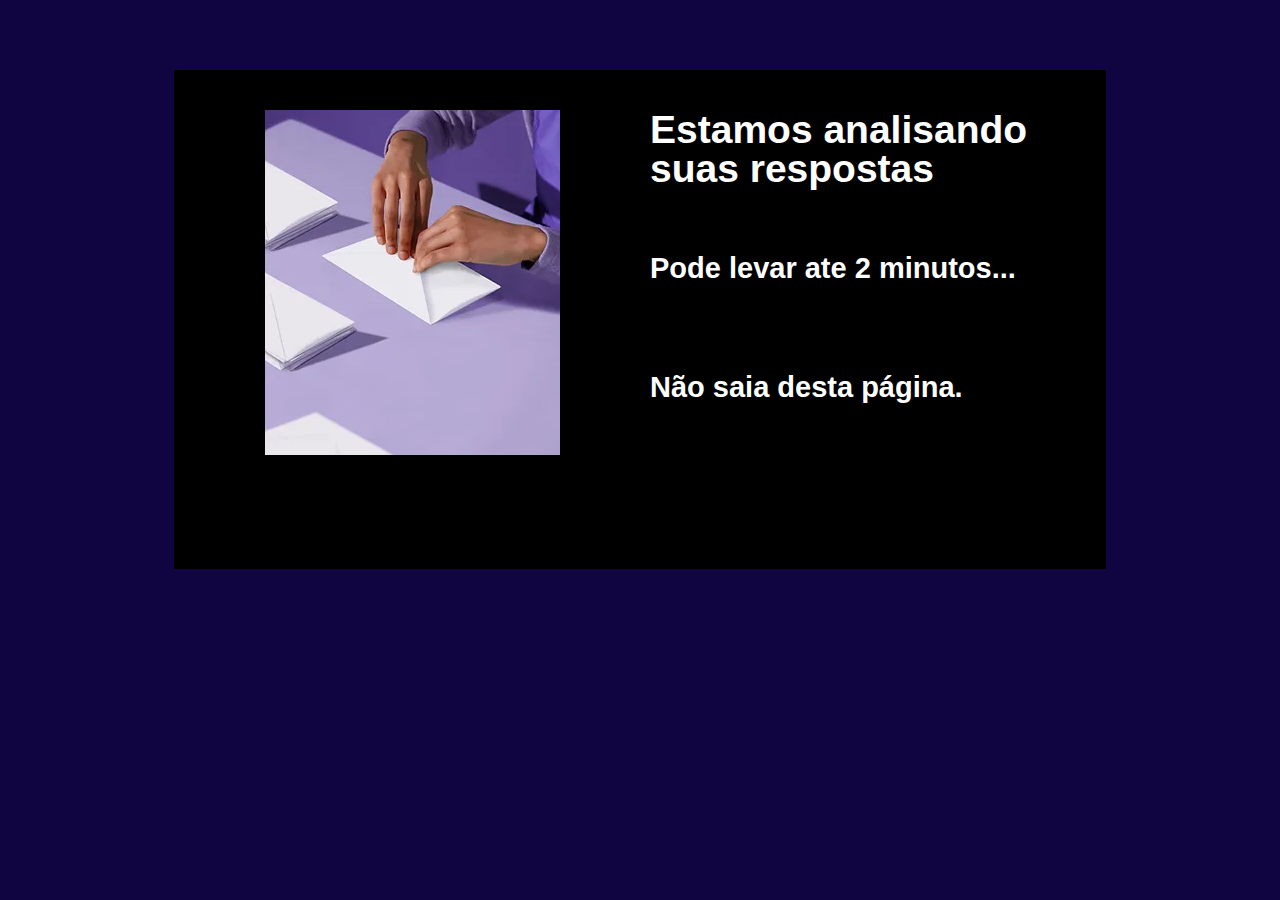
<file: homeoffice/procurando/index.html>
<!DOCTYPE html><html lang="pt-BR"><head>
	<meta charset="UTF-8">
		<title>Procurando | Plataforma Renda Online – Renda Online</title>
<meta name="robots" content="max-image-preview:large">
<script async="" src="js/fbevents.js"></script><script type="application/javascript">console.log('PixelYourSite Free version 9.3.6');</script>
<link rel="alternate" type="application/rss+xml" title="Feed para Renda Online »" href="https://plataformastrabalhosonline.com/feed/">
<link rel="alternate" type="application/rss+xml" title="Feed de comentários para Renda Online »" href="https://plataformastrabalhosonline.com/comments/feed/">
<script>
window._wpemojiSettings = {"baseUrl":"https:\/\/s.w.org\/images\/core\/emoji\/14.0.0\/72x72\/","ext":".png","svgUrl":"https:\/\/s.w.org\/images\/core\/emoji\/14.0.0\/svg\/","svgExt":".svg","source":{"concatemoji":"https:\/\/plataformastrabalhosonline.com\/wp-includes\/js\/wp-emoji-release.min.js?ver=6.1.7"}};
/*! This file is auto-generated */
!function(e,a,t){var n,r,o,i=a.createElement("canvas"),p=i.getContext&&i.getContext("2d");function s(e,t){var a=String.fromCharCode,e=(p.clearRect(0,0,i.width,i.height),p.fillText(a.apply(this,e),0,0),i.toDataURL());return p.clearRect(0,0,i.width,i.height),p.fillText(a.apply(this,t),0,0),e===i.toDataURL()}function c(e){var t=a.createElement("script");t.src=e,t.defer=t.type="text/javascript",a.getElementsByTagName("head")[0].appendChild(t)}for(o=Array("flag","emoji"),t.supports={everything:!0,everythingExceptFlag:!0},r=0;r<o.length;r++)t.supports[o[r]]=function(e){if(p&&p.fillText)switch(p.textBaseline="top",p.font="600 32px Arial",e){case"flag":return s([127987,65039,8205,9895,65039],[127987,65039,8203,9895,65039])?!1:!s([55356,56826,55356,56819],[55356,56826,8203,55356,56819])&&!s([55356,57332,56128,56423,56128,56418,56128,56421,56128,56430,56128,56423,56128,56447],[55356,57332,8203,56128,56423,8203,56128,56418,8203,56128,56421,8203,56128,56430,8203,56128,56423,8203,56128,56447]);case"emoji":return!s([129777,127995,8205,129778,127999],[129777,127995,8203,129778,127999])}return!1}(o[r]),t.supports.everything=t.supports.everything&&t.supports[o[r]],"flag"!==o[r]&&(t.supports.everythingExceptFlag=t.supports.everythingExceptFlag&&t.supports[o[r]]);t.supports.everythingExceptFlag=t.supports.everythingExceptFlag&&!t.supports.flag,t.DOMReady=!1,t.readyCallback=function(){t.DOMReady=!0},t.supports.everything||(n=function(){t.readyCallback()},a.addEventListener?(a.addEventListener("DOMContentLoaded",n,!1),e.addEventListener("load",n,!1)):(e.attachEvent("onload",n),a.attachEvent("onreadystatechange",function(){"complete"===a.readyState&&t.readyCallback()})),(e=t.source||{}).concatemoji?c(e.concatemoji):e.wpemoji&&e.twemoji&&(c(e.twemoji),c(e.wpemoji)))}(window,document,window._wpemojiSettings);
</script><script src="js/wp-emoji-release.min.js" type="text/javascript" defer=""></script>
<style>
img.wp-smiley,
img.emoji {
	display: inline !important;
	border: none !important;
	box-shadow: none !important;
	height: 1em !important;
	width: 1em !important;
	margin: 0 0.07em !important;
	vertical-align: -0.1em !important;
	background: none !important;
	padding: 0 !important;
}
</style>
	<link rel="stylesheet" id="wp-block-library-css" href="css/style.min_1.css" media="all">
<style id="wp-block-library-theme-inline-css">
.wp-block-audio figcaption{color:#555;font-size:13px;text-align:center}.is-dark-theme .wp-block-audio figcaption{color:hsla(0,0%,100%,.65)}.wp-block-audio{margin:0 0 1em}.wp-block-code{border:1px solid #ccc;border-radius:4px;font-family:Menlo,Consolas,monaco,monospace;padding:.8em 1em}.wp-block-embed figcaption{color:#555;font-size:13px;text-align:center}.is-dark-theme .wp-block-embed figcaption{color:hsla(0,0%,100%,.65)}.wp-block-embed{margin:0 0 1em}.blocks-gallery-caption{color:#555;font-size:13px;text-align:center}.is-dark-theme .blocks-gallery-caption{color:hsla(0,0%,100%,.65)}.wp-block-image figcaption{color:#555;font-size:13px;text-align:center}.is-dark-theme .wp-block-image figcaption{color:hsla(0,0%,100%,.65)}.wp-block-image{margin:0 0 1em}.wp-block-pullquote{border-top:4px solid;border-bottom:4px solid;margin-bottom:1.75em;color:currentColor}.wp-block-pullquote__citation,.wp-block-pullquote cite,.wp-block-pullquote footer{color:currentColor;text-transform:uppercase;font-size:.8125em;font-style:normal}.wp-block-quote{border-left:.25em solid;margin:0 0 1.75em;padding-left:1em}.wp-block-quote cite,.wp-block-quote footer{color:currentColor;font-size:.8125em;position:relative;font-style:normal}.wp-block-quote.has-text-align-right{border-left:none;border-right:.25em solid;padding-left:0;padding-right:1em}.wp-block-quote.has-text-align-center{border:none;padding-left:0}.wp-block-quote.is-large,.wp-block-quote.is-style-large,.wp-block-quote.is-style-plain{border:none}.wp-block-search .wp-block-search__label{font-weight:700}.wp-block-search__button{border:1px solid #ccc;padding:.375em .625em}:where(.wp-block-group.has-background){padding:1.25em 2.375em}.wp-block-separator.has-css-opacity{opacity:.4}.wp-block-separator{border:none;border-bottom:2px solid;margin-left:auto;margin-right:auto}.wp-block-separator.has-alpha-channel-opacity{opacity:1}.wp-block-separator:not(.is-style-wide):not(.is-style-dots){width:100px}.wp-block-separator.has-background:not(.is-style-dots){border-bottom:none;height:1px}.wp-block-separator.has-background:not(.is-style-wide):not(.is-style-dots){height:2px}.wp-block-table{margin:"0 0 1em 0"}.wp-block-table thead{border-bottom:3px solid}.wp-block-table tfoot{border-top:3px solid}.wp-block-table td,.wp-block-table th{word-break:normal}.wp-block-table figcaption{color:#555;font-size:13px;text-align:center}.is-dark-theme .wp-block-table figcaption{color:hsla(0,0%,100%,.65)}.wp-block-video figcaption{color:#555;font-size:13px;text-align:center}.is-dark-theme .wp-block-video figcaption{color:hsla(0,0%,100%,.65)}.wp-block-video{margin:0 0 1em}.wp-block-template-part.has-background{padding:1.25em 2.375em;margin-top:0;margin-bottom:0}
</style>
<link rel="stylesheet" id="classic-theme-styles-css" href="css/classic-themes.min.css" media="all">
<style id="global-styles-inline-css">
body{--wp--preset--color--black: #000000;--wp--preset--color--cyan-bluish-gray: #abb8c3;--wp--preset--color--white: #FFFFFF;--wp--preset--color--pale-pink: #f78da7;--wp--preset--color--vivid-red: #cf2e2e;--wp--preset--color--luminous-vivid-orange: #ff6900;--wp--preset--color--luminous-vivid-amber: #fcb900;--wp--preset--color--light-green-cyan: #7bdcb5;--wp--preset--color--vivid-green-cyan: #00d084;--wp--preset--color--pale-cyan-blue: #8ed1fc;--wp--preset--color--vivid-cyan-blue: #0693e3;--wp--preset--color--vivid-purple: #9b51e0;--wp--preset--color--dark-gray: #28303D;--wp--preset--color--gray: #39414D;--wp--preset--color--green: #D1E4DD;--wp--preset--color--blue: #D1DFE4;--wp--preset--color--purple: #D1D1E4;--wp--preset--color--red: #E4D1D1;--wp--preset--color--orange: #E4DAD1;--wp--preset--color--yellow: #EEEADD;--wp--preset--gradient--vivid-cyan-blue-to-vivid-purple: linear-gradient(135deg,rgba(6,147,227,1) 0%,rgb(155,81,224) 100%);--wp--preset--gradient--light-green-cyan-to-vivid-green-cyan: linear-gradient(135deg,rgb(122,220,180) 0%,rgb(0,208,130) 100%);--wp--preset--gradient--luminous-vivid-amber-to-luminous-vivid-orange: linear-gradient(135deg,rgba(252,185,0,1) 0%,rgba(255,105,0,1) 100%);--wp--preset--gradient--luminous-vivid-orange-to-vivid-red: linear-gradient(135deg,rgba(255,105,0,1) 0%,rgb(207,46,46) 100%);--wp--preset--gradient--very-light-gray-to-cyan-bluish-gray: linear-gradient(135deg,rgb(238,238,238) 0%,rgb(169,184,195) 100%);--wp--preset--gradient--cool-to-warm-spectrum: linear-gradient(135deg,rgb(74,234,220) 0%,rgb(151,120,209) 20%,rgb(207,42,186) 40%,rgb(238,44,130) 60%,rgb(251,105,98) 80%,rgb(254,248,76) 100%);--wp--preset--gradient--blush-light-purple: linear-gradient(135deg,rgb(255,206,236) 0%,rgb(152,150,240) 100%);--wp--preset--gradient--blush-bordeaux: linear-gradient(135deg,rgb(254,205,165) 0%,rgb(254,45,45) 50%,rgb(107,0,62) 100%);--wp--preset--gradient--luminous-dusk: linear-gradient(135deg,rgb(255,203,112) 0%,rgb(199,81,192) 50%,rgb(65,88,208) 100%);--wp--preset--gradient--pale-ocean: linear-gradient(135deg,rgb(255,245,203) 0%,rgb(182,227,212) 50%,rgb(51,167,181) 100%);--wp--preset--gradient--electric-grass: linear-gradient(135deg,rgb(202,248,128) 0%,rgb(113,206,126) 100%);--wp--preset--gradient--midnight: linear-gradient(135deg,rgb(2,3,129) 0%,rgb(40,116,252) 100%);--wp--preset--gradient--purple-to-yellow: linear-gradient(160deg, #D1D1E4 0%, #EEEADD 100%);--wp--preset--gradient--yellow-to-purple: linear-gradient(160deg, #EEEADD 0%, #D1D1E4 100%);--wp--preset--gradient--green-to-yellow: linear-gradient(160deg, #D1E4DD 0%, #EEEADD 100%);--wp--preset--gradient--yellow-to-green: linear-gradient(160deg, #EEEADD 0%, #D1E4DD 100%);--wp--preset--gradient--red-to-yellow: linear-gradient(160deg, #E4D1D1 0%, #EEEADD 100%);--wp--preset--gradient--yellow-to-red: linear-gradient(160deg, #EEEADD 0%, #E4D1D1 100%);--wp--preset--gradient--purple-to-red: linear-gradient(160deg, #D1D1E4 0%, #E4D1D1 100%);--wp--preset--gradient--red-to-purple: linear-gradient(160deg, #E4D1D1 0%, #D1D1E4 100%);--wp--preset--duotone--dark-grayscale: url('procurando-plataforma-renda-online.html#wp-duotone-dark-grayscale');--wp--preset--duotone--grayscale: url('procurando-plataforma-renda-online.html#wp-duotone-grayscale');--wp--preset--duotone--purple-yellow: url('procurando-plataforma-renda-online.html#wp-duotone-purple-yellow');--wp--preset--duotone--blue-red: url('procurando-plataforma-renda-online.html#wp-duotone-blue-red');--wp--preset--duotone--midnight: url('procurando-plataforma-renda-online.html#wp-duotone-midnight');--wp--preset--duotone--magenta-yellow: url('procurando-plataforma-renda-online.html#wp-duotone-magenta-yellow');--wp--preset--duotone--purple-green: url('procurando-plataforma-renda-online.html#wp-duotone-purple-green');--wp--preset--duotone--blue-orange: url('procurando-plataforma-renda-online.html#wp-duotone-blue-orange');--wp--preset--font-size--small: 18px;--wp--preset--font-size--medium: 20px;--wp--preset--font-size--large: 24px;--wp--preset--font-size--x-large: 42px;--wp--preset--font-size--extra-small: 16px;--wp--preset--font-size--normal: 20px;--wp--preset--font-size--extra-large: 40px;--wp--preset--font-size--huge: 96px;--wp--preset--font-size--gigantic: 144px;--wp--preset--spacing--20: 0.44rem;--wp--preset--spacing--30: 0.67rem;--wp--preset--spacing--40: 1rem;--wp--preset--spacing--50: 1.5rem;--wp--preset--spacing--60: 2.25rem;--wp--preset--spacing--70: 3.38rem;--wp--preset--spacing--80: 5.06rem;}:where(.is-layout-flex){gap: 0.5em;}body .is-layout-flow > .alignleft{float: left;margin-inline-start: 0;margin-inline-end: 2em;}body .is-layout-flow > .alignright{float: right;margin-inline-start: 2em;margin-inline-end: 0;}body .is-layout-flow > .aligncenter{margin-left: auto !important;margin-right: auto !important;}body .is-layout-constrained > .alignleft{float: left;margin-inline-start: 0;margin-inline-end: 2em;}body .is-layout-constrained > .alignright{float: right;margin-inline-start: 2em;margin-inline-end: 0;}body .is-layout-constrained > .aligncenter{margin-left: auto !important;margin-right: auto !important;}body .is-layout-constrained > :where(:not(.alignleft):not(.alignright):not(.alignfull)){max-width: var(--wp--style--global--content-size);margin-left: auto !important;margin-right: auto !important;}body .is-layout-constrained > .alignwide{max-width: var(--wp--style--global--wide-size);}body .is-layout-flex{display: flex;}body .is-layout-flex{flex-wrap: wrap;align-items: center;}body .is-layout-flex > *{margin: 0;}:where(.wp-block-columns.is-layout-flex){gap: 2em;}.has-black-color{color: var(--wp--preset--color--black) !important;}.has-cyan-bluish-gray-color{color: var(--wp--preset--color--cyan-bluish-gray) !important;}.has-white-color{color: var(--wp--preset--color--white) !important;}.has-pale-pink-color{color: var(--wp--preset--color--pale-pink) !important;}.has-vivid-red-color{color: var(--wp--preset--color--vivid-red) !important;}.has-luminous-vivid-orange-color{color: var(--wp--preset--color--luminous-vivid-orange) !important;}.has-luminous-vivid-amber-color{color: var(--wp--preset--color--luminous-vivid-amber) !important;}.has-light-green-cyan-color{color: var(--wp--preset--color--light-green-cyan) !important;}.has-vivid-green-cyan-color{color: var(--wp--preset--color--vivid-green-cyan) !important;}.has-pale-cyan-blue-color{color: var(--wp--preset--color--pale-cyan-blue) !important;}.has-vivid-cyan-blue-color{color: var(--wp--preset--color--vivid-cyan-blue) !important;}.has-vivid-purple-color{color: var(--wp--preset--color--vivid-purple) !important;}.has-black-background-color{background-color: var(--wp--preset--color--black) !important;}.has-cyan-bluish-gray-background-color{background-color: var(--wp--preset--color--cyan-bluish-gray) !important;}.has-white-background-color{background-color: var(--wp--preset--color--white) !important;}.has-pale-pink-background-color{background-color: var(--wp--preset--color--pale-pink) !important;}.has-vivid-red-background-color{background-color: var(--wp--preset--color--vivid-red) !important;}.has-luminous-vivid-orange-background-color{background-color: var(--wp--preset--color--luminous-vivid-orange) !important;}.has-luminous-vivid-amber-background-color{background-color: var(--wp--preset--color--luminous-vivid-amber) !important;}.has-light-green-cyan-background-color{background-color: var(--wp--preset--color--light-green-cyan) !important;}.has-vivid-green-cyan-background-color{background-color: var(--wp--preset--color--vivid-green-cyan) !important;}.has-pale-cyan-blue-background-color{background-color: var(--wp--preset--color--pale-cyan-blue) !important;}.has-vivid-cyan-blue-background-color{background-color: var(--wp--preset--color--vivid-cyan-blue) !important;}.has-vivid-purple-background-color{background-color: var(--wp--preset--color--vivid-purple) !important;}.has-black-border-color{border-color: var(--wp--preset--color--black) !important;}.has-cyan-bluish-gray-border-color{border-color: var(--wp--preset--color--cyan-bluish-gray) !important;}.has-white-border-color{border-color: var(--wp--preset--color--white) !important;}.has-pale-pink-border-color{border-color: var(--wp--preset--color--pale-pink) !important;}.has-vivid-red-border-color{border-color: var(--wp--preset--color--vivid-red) !important;}.has-luminous-vivid-orange-border-color{border-color: var(--wp--preset--color--luminous-vivid-orange) !important;}.has-luminous-vivid-amber-border-color{border-color: var(--wp--preset--color--luminous-vivid-amber) !important;}.has-light-green-cyan-border-color{border-color: var(--wp--preset--color--light-green-cyan) !important;}.has-vivid-green-cyan-border-color{border-color: var(--wp--preset--color--vivid-green-cyan) !important;}.has-pale-cyan-blue-border-color{border-color: var(--wp--preset--color--pale-cyan-blue) !important;}.has-vivid-cyan-blue-border-color{border-color: var(--wp--preset--color--vivid-cyan-blue) !important;}.has-vivid-purple-border-color{border-color: var(--wp--preset--color--vivid-purple) !important;}.has-vivid-cyan-blue-to-vivid-purple-gradient-background{background: var(--wp--preset--gradient--vivid-cyan-blue-to-vivid-purple) !important;}.has-light-green-cyan-to-vivid-green-cyan-gradient-background{background: var(--wp--preset--gradient--light-green-cyan-to-vivid-green-cyan) !important;}.has-luminous-vivid-amber-to-luminous-vivid-orange-gradient-background{background: var(--wp--preset--gradient--luminous-vivid-amber-to-luminous-vivid-orange) !important;}.has-luminous-vivid-orange-to-vivid-red-gradient-background{background: var(--wp--preset--gradient--luminous-vivid-orange-to-vivid-red) !important;}.has-very-light-gray-to-cyan-bluish-gray-gradient-background{background: var(--wp--preset--gradient--very-light-gray-to-cyan-bluish-gray) !important;}.has-cool-to-warm-spectrum-gradient-background{background: var(--wp--preset--gradient--cool-to-warm-spectrum) !important;}.has-blush-light-purple-gradient-background{background: var(--wp--preset--gradient--blush-light-purple) !important;}.has-blush-bordeaux-gradient-background{background: var(--wp--preset--gradient--blush-bordeaux) !important;}.has-luminous-dusk-gradient-background{background: var(--wp--preset--gradient--luminous-dusk) !important;}.has-pale-ocean-gradient-background{background: var(--wp--preset--gradient--pale-ocean) !important;}.has-electric-grass-gradient-background{background: var(--wp--preset--gradient--electric-grass) !important;}.has-midnight-gradient-background{background: var(--wp--preset--gradient--midnight) !important;}.has-small-font-size{font-size: var(--wp--preset--font-size--small) !important;}.has-medium-font-size{font-size: var(--wp--preset--font-size--medium) !important;}.has-large-font-size{font-size: var(--wp--preset--font-size--large) !important;}.has-x-large-font-size{font-size: var(--wp--preset--font-size--x-large) !important;}
.wp-block-navigation a:where(:not(.wp-element-button)){color: inherit;}
:where(.wp-block-columns.is-layout-flex){gap: 2em;}
.wp-block-pullquote{font-size: 1.5em;line-height: 1.6;}
</style>
<link rel="stylesheet" id="contact-form-7-css" href="css/styles.css" media="all">
<link rel="stylesheet" id="wpcf7-redirect-script-frontend-css" href="css/wpcf7-redirect-frontend.min.css" media="all">
<link rel="stylesheet" id="hfe-style-css" href="css/header-footer-elementor.css" media="all">
<link rel="stylesheet" id="elementor-icons-css" href="css/elementor-icons.min.css" media="all">
<link rel="stylesheet" id="elementor-frontend-css" href="css/frontend-lite.min.css" media="all">
<style id="elementor-frontend-inline-css">
@-webkit-keyframes ha_fadeIn{0%{opacity:0}to{opacity:1}}@keyframes ha_fadeIn{0%{opacity:0}to{opacity:1}}@-webkit-keyframes ha_zoomIn{0%{opacity:0;-webkit-transform:scale3d(.3,.3,.3);transform:scale3d(.3,.3,.3)}50%{opacity:1}}@keyframes ha_zoomIn{0%{opacity:0;-webkit-transform:scale3d(.3,.3,.3);transform:scale3d(.3,.3,.3)}50%{opacity:1}}@-webkit-keyframes ha_rollIn{0%{opacity:0;-webkit-transform:translate3d(-100%,0,0) rotate3d(0,0,1,-120deg);transform:translate3d(-100%,0,0) rotate3d(0,0,1,-120deg)}to{opacity:1}}@keyframes ha_rollIn{0%{opacity:0;-webkit-transform:translate3d(-100%,0,0) rotate3d(0,0,1,-120deg);transform:translate3d(-100%,0,0) rotate3d(0,0,1,-120deg)}to{opacity:1}}@-webkit-keyframes ha_bounce{0%,20%,53%,to{-webkit-animation-timing-function:cubic-bezier(.215,.61,.355,1);animation-timing-function:cubic-bezier(.215,.61,.355,1)}40%,43%{-webkit-transform:translate3d(0,-30px,0) scaleY(1.1);transform:translate3d(0,-30px,0) scaleY(1.1);-webkit-animation-timing-function:cubic-bezier(.755,.05,.855,.06);animation-timing-function:cubic-bezier(.755,.05,.855,.06)}70%{-webkit-transform:translate3d(0,-15px,0) scaleY(1.05);transform:translate3d(0,-15px,0) scaleY(1.05);-webkit-animation-timing-function:cubic-bezier(.755,.05,.855,.06);animation-timing-function:cubic-bezier(.755,.05,.855,.06)}80%{-webkit-transition-timing-function:cubic-bezier(.215,.61,.355,1);transition-timing-function:cubic-bezier(.215,.61,.355,1);-webkit-transform:translate3d(0,0,0) scaleY(.95);transform:translate3d(0,0,0) scaleY(.95)}90%{-webkit-transform:translate3d(0,-4px,0) scaleY(1.02);transform:translate3d(0,-4px,0) scaleY(1.02)}}@keyframes ha_bounce{0%,20%,53%,to{-webkit-animation-timing-function:cubic-bezier(.215,.61,.355,1);animation-timing-function:cubic-bezier(.215,.61,.355,1)}40%,43%{-webkit-transform:translate3d(0,-30px,0) scaleY(1.1);transform:translate3d(0,-30px,0) scaleY(1.1);-webkit-animation-timing-function:cubic-bezier(.755,.05,.855,.06);animation-timing-function:cubic-bezier(.755,.05,.855,.06)}70%{-webkit-transform:translate3d(0,-15px,0) scaleY(1.05);transform:translate3d(0,-15px,0) scaleY(1.05);-webkit-animation-timing-function:cubic-bezier(.755,.05,.855,.06);animation-timing-function:cubic-bezier(.755,.05,.855,.06)}80%{-webkit-transition-timing-function:cubic-bezier(.215,.61,.355,1);transition-timing-function:cubic-bezier(.215,.61,.355,1);-webkit-transform:translate3d(0,0,0) scaleY(.95);transform:translate3d(0,0,0) scaleY(.95)}90%{-webkit-transform:translate3d(0,-4px,0) scaleY(1.02);transform:translate3d(0,-4px,0) scaleY(1.02)}}@-webkit-keyframes ha_bounceIn{0%,20%,40%,60%,80%,to{-webkit-animation-timing-function:cubic-bezier(.215,.61,.355,1);animation-timing-function:cubic-bezier(.215,.61,.355,1)}0%{opacity:0;-webkit-transform:scale3d(.3,.3,.3);transform:scale3d(.3,.3,.3)}20%{-webkit-transform:scale3d(1.1,1.1,1.1);transform:scale3d(1.1,1.1,1.1)}40%{-webkit-transform:scale3d(.9,.9,.9);transform:scale3d(.9,.9,.9)}60%{opacity:1;-webkit-transform:scale3d(1.03,1.03,1.03);transform:scale3d(1.03,1.03,1.03)}80%{-webkit-transform:scale3d(.97,.97,.97);transform:scale3d(.97,.97,.97)}to{opacity:1}}@keyframes ha_bounceIn{0%,20%,40%,60%,80%,to{-webkit-animation-timing-function:cubic-bezier(.215,.61,.355,1);animation-timing-function:cubic-bezier(.215,.61,.355,1)}0%{opacity:0;-webkit-transform:scale3d(.3,.3,.3);transform:scale3d(.3,.3,.3)}20%{-webkit-transform:scale3d(1.1,1.1,1.1);transform:scale3d(1.1,1.1,1.1)}40%{-webkit-transform:scale3d(.9,.9,.9);transform:scale3d(.9,.9,.9)}60%{opacity:1;-webkit-transform:scale3d(1.03,1.03,1.03);transform:scale3d(1.03,1.03,1.03)}80%{-webkit-transform:scale3d(.97,.97,.97);transform:scale3d(.97,.97,.97)}to{opacity:1}}@-webkit-keyframes ha_flipInX{0%{opacity:0;-webkit-transform:perspective(400px) rotate3d(1,0,0,90deg);transform:perspective(400px) rotate3d(1,0,0,90deg);-webkit-animation-timing-function:ease-in;animation-timing-function:ease-in}40%{-webkit-transform:perspective(400px) rotate3d(1,0,0,-20deg);transform:perspective(400px) rotate3d(1,0,0,-20deg);-webkit-animation-timing-function:ease-in;animation-timing-function:ease-in}60%{opacity:1;-webkit-transform:perspective(400px) rotate3d(1,0,0,10deg);transform:perspective(400px) rotate3d(1,0,0,10deg)}80%{-webkit-transform:perspective(400px) rotate3d(1,0,0,-5deg);transform:perspective(400px) rotate3d(1,0,0,-5deg)}}@keyframes ha_flipInX{0%{opacity:0;-webkit-transform:perspective(400px) rotate3d(1,0,0,90deg);transform:perspective(400px) rotate3d(1,0,0,90deg);-webkit-animation-timing-function:ease-in;animation-timing-function:ease-in}40%{-webkit-transform:perspective(400px) rotate3d(1,0,0,-20deg);transform:perspective(400px) rotate3d(1,0,0,-20deg);-webkit-animation-timing-function:ease-in;animation-timing-function:ease-in}60%{opacity:1;-webkit-transform:perspective(400px) rotate3d(1,0,0,10deg);transform:perspective(400px) rotate3d(1,0,0,10deg)}80%{-webkit-transform:perspective(400px) rotate3d(1,0,0,-5deg);transform:perspective(400px) rotate3d(1,0,0,-5deg)}}@-webkit-keyframes ha_flipInY{0%{opacity:0;-webkit-transform:perspective(400px) rotate3d(0,1,0,90deg);transform:perspective(400px) rotate3d(0,1,0,90deg);-webkit-animation-timing-function:ease-in;animation-timing-function:ease-in}40%{-webkit-transform:perspective(400px) rotate3d(0,1,0,-20deg);transform:perspective(400px) rotate3d(0,1,0,-20deg);-webkit-animation-timing-function:ease-in;animation-timing-function:ease-in}60%{opacity:1;-webkit-transform:perspective(400px) rotate3d(0,1,0,10deg);transform:perspective(400px) rotate3d(0,1,0,10deg)}80%{-webkit-transform:perspective(400px) rotate3d(0,1,0,-5deg);transform:perspective(400px) rotate3d(0,1,0,-5deg)}}@keyframes ha_flipInY{0%{opacity:0;-webkit-transform:perspective(400px) rotate3d(0,1,0,90deg);transform:perspective(400px) rotate3d(0,1,0,90deg);-webkit-animation-timing-function:ease-in;animation-timing-function:ease-in}40%{-webkit-transform:perspective(400px) rotate3d(0,1,0,-20deg);transform:perspective(400px) rotate3d(0,1,0,-20deg);-webkit-animation-timing-function:ease-in;animation-timing-function:ease-in}60%{opacity:1;-webkit-transform:perspective(400px) rotate3d(0,1,0,10deg);transform:perspective(400px) rotate3d(0,1,0,10deg)}80%{-webkit-transform:perspective(400px) rotate3d(0,1,0,-5deg);transform:perspective(400px) rotate3d(0,1,0,-5deg)}}@-webkit-keyframes ha_swing{20%{-webkit-transform:rotate3d(0,0,1,15deg);transform:rotate3d(0,0,1,15deg)}40%{-webkit-transform:rotate3d(0,0,1,-10deg);transform:rotate3d(0,0,1,-10deg)}60%{-webkit-transform:rotate3d(0,0,1,5deg);transform:rotate3d(0,0,1,5deg)}80%{-webkit-transform:rotate3d(0,0,1,-5deg);transform:rotate3d(0,0,1,-5deg)}}@keyframes ha_swing{20%{-webkit-transform:rotate3d(0,0,1,15deg);transform:rotate3d(0,0,1,15deg)}40%{-webkit-transform:rotate3d(0,0,1,-10deg);transform:rotate3d(0,0,1,-10deg)}60%{-webkit-transform:rotate3d(0,0,1,5deg);transform:rotate3d(0,0,1,5deg)}80%{-webkit-transform:rotate3d(0,0,1,-5deg);transform:rotate3d(0,0,1,-5deg)}}@-webkit-keyframes ha_slideInDown{0%{visibility:visible;-webkit-transform:translate3d(0,-100%,0);transform:translate3d(0,-100%,0)}}@keyframes ha_slideInDown{0%{visibility:visible;-webkit-transform:translate3d(0,-100%,0);transform:translate3d(0,-100%,0)}}@-webkit-keyframes ha_slideInUp{0%{visibility:visible;-webkit-transform:translate3d(0,100%,0);transform:translate3d(0,100%,0)}}@keyframes ha_slideInUp{0%{visibility:visible;-webkit-transform:translate3d(0,100%,0);transform:translate3d(0,100%,0)}}@-webkit-keyframes ha_slideInLeft{0%{visibility:visible;-webkit-transform:translate3d(-100%,0,0);transform:translate3d(-100%,0,0)}}@keyframes ha_slideInLeft{0%{visibility:visible;-webkit-transform:translate3d(-100%,0,0);transform:translate3d(-100%,0,0)}}@-webkit-keyframes ha_slideInRight{0%{visibility:visible;-webkit-transform:translate3d(100%,0,0);transform:translate3d(100%,0,0)}}@keyframes ha_slideInRight{0%{visibility:visible;-webkit-transform:translate3d(100%,0,0);transform:translate3d(100%,0,0)}}.ha_fadeIn{-webkit-animation-name:ha_fadeIn;animation-name:ha_fadeIn}.ha_zoomIn{-webkit-animation-name:ha_zoomIn;animation-name:ha_zoomIn}.ha_rollIn{-webkit-animation-name:ha_rollIn;animation-name:ha_rollIn}.ha_bounce{-webkit-transform-origin:center bottom;-ms-transform-origin:center bottom;transform-origin:center bottom;-webkit-animation-name:ha_bounce;animation-name:ha_bounce}.ha_bounceIn{-webkit-animation-name:ha_bounceIn;animation-name:ha_bounceIn;-webkit-animation-duration:.75s;-webkit-animation-duration:calc(var(--animate-duration)*.75);animation-duration:.75s;animation-duration:calc(var(--animate-duration)*.75)}.ha_flipInX,.ha_flipInY{-webkit-animation-name:ha_flipInX;animation-name:ha_flipInX;-webkit-backface-visibility:visible!important;backface-visibility:visible!important}.ha_flipInY{-webkit-animation-name:ha_flipInY;animation-name:ha_flipInY}.ha_swing{-webkit-transform-origin:top center;-ms-transform-origin:top center;transform-origin:top center;-webkit-animation-name:ha_swing;animation-name:ha_swing}.ha_slideInDown{-webkit-animation-name:ha_slideInDown;animation-name:ha_slideInDown}.ha_slideInUp{-webkit-animation-name:ha_slideInUp;animation-name:ha_slideInUp}.ha_slideInLeft{-webkit-animation-name:ha_slideInLeft;animation-name:ha_slideInLeft}.ha_slideInRight{-webkit-animation-name:ha_slideInRight;animation-name:ha_slideInRight}.ha-css-transform-yes{-webkit-transition-duration:var(--ha-tfx-transition-duration, .2s);transition-duration:var(--ha-tfx-transition-duration, .2s);-webkit-transition-property:-webkit-transform;transition-property:transform;transition-property:transform,-webkit-transform;-webkit-transform:translate(var(--ha-tfx-translate-x, 0),var(--ha-tfx-translate-y, 0)) scale(var(--ha-tfx-scale-x, 1),var(--ha-tfx-scale-y, 1)) skew(var(--ha-tfx-skew-x, 0),var(--ha-tfx-skew-y, 0)) rotateX(var(--ha-tfx-rotate-x, 0)) rotateY(var(--ha-tfx-rotate-y, 0)) rotateZ(var(--ha-tfx-rotate-z, 0));transform:translate(var(--ha-tfx-translate-x, 0),var(--ha-tfx-translate-y, 0)) scale(var(--ha-tfx-scale-x, 1),var(--ha-tfx-scale-y, 1)) skew(var(--ha-tfx-skew-x, 0),var(--ha-tfx-skew-y, 0)) rotateX(var(--ha-tfx-rotate-x, 0)) rotateY(var(--ha-tfx-rotate-y, 0)) rotateZ(var(--ha-tfx-rotate-z, 0))}.ha-css-transform-yes:hover{-webkit-transform:translate(var(--ha-tfx-translate-x-hover, var(--ha-tfx-translate-x, 0)),var(--ha-tfx-translate-y-hover, var(--ha-tfx-translate-y, 0))) scale(var(--ha-tfx-scale-x-hover, var(--ha-tfx-scale-x, 1)),var(--ha-tfx-scale-y-hover, var(--ha-tfx-scale-y, 1))) skew(var(--ha-tfx-skew-x-hover, var(--ha-tfx-skew-x, 0)),var(--ha-tfx-skew-y-hover, var(--ha-tfx-skew-y, 0))) rotateX(var(--ha-tfx-rotate-x-hover, var(--ha-tfx-rotate-x, 0))) rotateY(var(--ha-tfx-rotate-y-hover, var(--ha-tfx-rotate-y, 0))) rotateZ(var(--ha-tfx-rotate-z-hover, var(--ha-tfx-rotate-z, 0)));transform:translate(var(--ha-tfx-translate-x-hover, var(--ha-tfx-translate-x, 0)),var(--ha-tfx-translate-y-hover, var(--ha-tfx-translate-y, 0))) scale(var(--ha-tfx-scale-x-hover, var(--ha-tfx-scale-x, 1)),var(--ha-tfx-scale-y-hover, var(--ha-tfx-scale-y, 1))) skew(var(--ha-tfx-skew-x-hover, var(--ha-tfx-skew-x, 0)),var(--ha-tfx-skew-y-hover, var(--ha-tfx-skew-y, 0))) rotateX(var(--ha-tfx-rotate-x-hover, var(--ha-tfx-rotate-x, 0))) rotateY(var(--ha-tfx-rotate-y-hover, var(--ha-tfx-rotate-y, 0))) rotateZ(var(--ha-tfx-rotate-z-hover, var(--ha-tfx-rotate-z, 0)))}.happy-addon>.elementor-widget-container{word-wrap:break-word;overflow-wrap:break-word}.happy-addon>.elementor-widget-container,.happy-addon>.elementor-widget-container *{-webkit-box-sizing:border-box;box-sizing:border-box}.happy-addon p:empty{display:none}.happy-addon .elementor-inline-editing{min-height:auto!important}.happy-addon-pro img{max-width:100%;height:auto;-o-object-fit:cover;object-fit:cover}.ha-screen-reader-text{position:absolute;overflow:hidden;clip:rect(1px,1px,1px,1px);margin:-1px;padding:0;width:1px;height:1px;border:0;word-wrap:normal!important;-webkit-clip-path:inset(50%);clip-path:inset(50%)}.ha-has-bg-overlay>.elementor-widget-container{position:relative;z-index:1}.ha-has-bg-overlay>.elementor-widget-container:before{position:absolute;top:0;left:0;z-index:-1;width:100%;height:100%;content:""}.ha-popup--is-enabled .ha-js-popup,.ha-popup--is-enabled .ha-js-popup img{cursor:-webkit-zoom-in!important;cursor:zoom-in!important}.mfp-wrap .mfp-arrow,.mfp-wrap .mfp-close{background-color:transparent}.mfp-wrap .mfp-arrow:focus,.mfp-wrap .mfp-close:focus{outline-width:thin}.ha-advanced-tooltip-enable{position:relative;cursor:pointer;--ha-tooltip-arrow-color:black;--ha-tooltip-arrow-distance:0}.ha-advanced-tooltip-enable .ha-advanced-tooltip-content{position:absolute;z-index:999;display:none;padding:5px 0;width:120px;height:auto;border-radius:6px;background-color:#000;color:#fff;text-align:center;opacity:0}.ha-advanced-tooltip-enable .ha-advanced-tooltip-content::after{position:absolute;border-width:5px;border-style:solid;content:""}.ha-advanced-tooltip-enable .ha-advanced-tooltip-content.no-arrow::after{visibility:hidden}.ha-advanced-tooltip-enable .ha-advanced-tooltip-content.show{display:inline-block;opacity:1}.ha-advanced-tooltip-enable.ha-advanced-tooltip-top .ha-advanced-tooltip-content,body[data-elementor-device-mode=tablet] .ha-advanced-tooltip-enable.ha-advanced-tooltip-tablet-top .ha-advanced-tooltip-content{top:unset;right:0;bottom:calc(101% + var(--ha-tooltip-arrow-distance));left:0;margin:0 auto}.ha-advanced-tooltip-enable.ha-advanced-tooltip-top .ha-advanced-tooltip-content::after,body[data-elementor-device-mode=tablet] .ha-advanced-tooltip-enable.ha-advanced-tooltip-tablet-top .ha-advanced-tooltip-content::after{top:100%;right:unset;bottom:unset;left:50%;border-color:var(--ha-tooltip-arrow-color) transparent transparent transparent;-webkit-transform:translateX(-50%);-ms-transform:translateX(-50%);transform:translateX(-50%)}.ha-advanced-tooltip-enable.ha-advanced-tooltip-bottom .ha-advanced-tooltip-content,body[data-elementor-device-mode=tablet] .ha-advanced-tooltip-enable.ha-advanced-tooltip-tablet-bottom .ha-advanced-tooltip-content{top:calc(101% + var(--ha-tooltip-arrow-distance));right:0;bottom:unset;left:0;margin:0 auto}.ha-advanced-tooltip-enable.ha-advanced-tooltip-bottom .ha-advanced-tooltip-content::after,body[data-elementor-device-mode=tablet] .ha-advanced-tooltip-enable.ha-advanced-tooltip-tablet-bottom .ha-advanced-tooltip-content::after{top:unset;right:unset;bottom:100%;left:50%;border-color:transparent transparent var(--ha-tooltip-arrow-color) transparent;-webkit-transform:translateX(-50%);-ms-transform:translateX(-50%);transform:translateX(-50%)}.ha-advanced-tooltip-enable.ha-advanced-tooltip-left .ha-advanced-tooltip-content,body[data-elementor-device-mode=tablet] .ha-advanced-tooltip-enable.ha-advanced-tooltip-tablet-left .ha-advanced-tooltip-content{top:50%;right:calc(101% + var(--ha-tooltip-arrow-distance));bottom:unset;left:unset;-webkit-transform:translateY(-50%);-ms-transform:translateY(-50%);transform:translateY(-50%)}.ha-advanced-tooltip-enable.ha-advanced-tooltip-left .ha-advanced-tooltip-content::after,body[data-elementor-device-mode=tablet] .ha-advanced-tooltip-enable.ha-advanced-tooltip-tablet-left .ha-advanced-tooltip-content::after{top:50%;right:unset;bottom:unset;left:100%;border-color:transparent transparent transparent var(--ha-tooltip-arrow-color);-webkit-transform:translateY(-50%);-ms-transform:translateY(-50%);transform:translateY(-50%)}.ha-advanced-tooltip-enable.ha-advanced-tooltip-right .ha-advanced-tooltip-content,body[data-elementor-device-mode=tablet] .ha-advanced-tooltip-enable.ha-advanced-tooltip-tablet-right .ha-advanced-tooltip-content{top:50%;right:unset;bottom:unset;left:calc(101% + var(--ha-tooltip-arrow-distance));-webkit-transform:translateY(-50%);-ms-transform:translateY(-50%);transform:translateY(-50%)}.ha-advanced-tooltip-enable.ha-advanced-tooltip-right .ha-advanced-tooltip-content::after,body[data-elementor-device-mode=tablet] .ha-advanced-tooltip-enable.ha-advanced-tooltip-tablet-right .ha-advanced-tooltip-content::after{top:50%;right:100%;bottom:unset;left:unset;border-color:transparent var(--ha-tooltip-arrow-color) transparent transparent;-webkit-transform:translateY(-50%);-ms-transform:translateY(-50%);transform:translateY(-50%)}body[data-elementor-device-mode=mobile] .ha-advanced-tooltip-enable.ha-advanced-tooltip-mobile-top .ha-advanced-tooltip-content{top:unset;right:0;bottom:calc(101% + var(--ha-tooltip-arrow-distance));left:0;margin:0 auto}body[data-elementor-device-mode=mobile] .ha-advanced-tooltip-enable.ha-advanced-tooltip-mobile-top .ha-advanced-tooltip-content::after{top:100%;right:unset;bottom:unset;left:50%;border-color:var(--ha-tooltip-arrow-color) transparent transparent transparent;-webkit-transform:translateX(-50%);-ms-transform:translateX(-50%);transform:translateX(-50%)}body[data-elementor-device-mode=mobile] .ha-advanced-tooltip-enable.ha-advanced-tooltip-mobile-bottom .ha-advanced-tooltip-content{top:calc(101% + var(--ha-tooltip-arrow-distance));right:0;bottom:unset;left:0;margin:0 auto}body[data-elementor-device-mode=mobile] .ha-advanced-tooltip-enable.ha-advanced-tooltip-mobile-bottom .ha-advanced-tooltip-content::after{top:unset;right:unset;bottom:100%;left:50%;border-color:transparent transparent var(--ha-tooltip-arrow-color) transparent;-webkit-transform:translateX(-50%);-ms-transform:translateX(-50%);transform:translateX(-50%)}body[data-elementor-device-mode=mobile] .ha-advanced-tooltip-enable.ha-advanced-tooltip-mobile-left .ha-advanced-tooltip-content{top:50%;right:calc(101% + var(--ha-tooltip-arrow-distance));bottom:unset;left:unset;-webkit-transform:translateY(-50%);-ms-transform:translateY(-50%);transform:translateY(-50%)}body[data-elementor-device-mode=mobile] .ha-advanced-tooltip-enable.ha-advanced-tooltip-mobile-left .ha-advanced-tooltip-content::after{top:50%;right:unset;bottom:unset;left:100%;border-color:transparent transparent transparent var(--ha-tooltip-arrow-color);-webkit-transform:translateY(-50%);-ms-transform:translateY(-50%);transform:translateY(-50%)}body[data-elementor-device-mode=mobile] .ha-advanced-tooltip-enable.ha-advanced-tooltip-mobile-right .ha-advanced-tooltip-content{top:50%;right:unset;bottom:unset;left:calc(101% + var(--ha-tooltip-arrow-distance));-webkit-transform:translateY(-50%);-ms-transform:translateY(-50%);transform:translateY(-50%)}body[data-elementor-device-mode=mobile] .ha-advanced-tooltip-enable.ha-advanced-tooltip-mobile-right .ha-advanced-tooltip-content::after{top:50%;right:100%;bottom:unset;left:unset;border-color:transparent var(--ha-tooltip-arrow-color) transparent transparent;-webkit-transform:translateY(-50%);-ms-transform:translateY(-50%);transform:translateY(-50%)}body.elementor-editor-active .happy-addon.ha-gravityforms .gform_wrapper{display:block!important}.ha-scroll-to-top-wrap.ha-scroll-to-top-hide{display:none}.ha-scroll-to-top-wrap.edit-mode,.ha-scroll-to-top-wrap.single-page-off{display:none!important}.ha-scroll-to-top-button{position:fixed;right:15px;bottom:15px;z-index:9999;display:-webkit-box;display:-webkit-flex;display:-ms-flexbox;display:flex;-webkit-box-align:center;-webkit-align-items:center;align-items:center;-ms-flex-align:center;-webkit-box-pack:center;-ms-flex-pack:center;-webkit-justify-content:center;justify-content:center;width:50px;height:50px;border-radius:50px;background-color:#5636d1;color:#fff;text-align:center;opacity:1;cursor:pointer;-webkit-transition:all .3s;transition:all .3s}.ha-scroll-to-top-button i{color:#fff;font-size:16px}.ha-scroll-to-top-button:hover{background-color:#e2498a}
</style>
<link rel="stylesheet" id="swiper-css" href="css/swiper.min.css" media="all">
<link rel="stylesheet" id="elementor-post-7-css" href="css/post-7.css" media="all">
<link rel="stylesheet" id="elementor-pro-css" href="css/frontend-lite.min_1.css" media="all">
<link rel="stylesheet" id="font-awesome-5-all-css" href="css/all.min.css" media="all">
<link rel="stylesheet" id="font-awesome-4-shim-css" href="css/v4-shims.min.css" media="all">
<link rel="stylesheet" id="elementor-global-css" href="css/global.css" media="all">
<link rel="stylesheet" id="elementor-post-140-css" href="css/post-140.css" media="all">
<link rel="stylesheet" id="hfe-widgets-style-css" href="css/frontend.css" media="all">
<link rel="stylesheet" id="twenty-twenty-one-style-css" href="css/style.css" media="all">
<style id="twenty-twenty-one-style-inline-css">
@supports (-webkit-appearance: none) or (-moz-appearance: none) {
				div.wpforms-container-full .wpforms-form input[type=checkbox] {
					-webkit-appearance: checkbox;
					-moz-appearance: checkbox;
				}
				div.wpforms-container-full .wpforms-form input[type=radio] {
					-webkit-appearance: radio;
					-moz-appearance: radio;
				}
				div.wpforms-container-full .wpforms-form input[type=checkbox]:after,
				div.wpforms-container-full .wpforms-form input[type=radio]:after {
					content: none;
				}
			}
div.wpforms-container-full form.wpforms-form select {
				background-image: url("data:image/svg+xml;utf8,<svg xmlns='http://www.w3.org/2000/svg' width='10' height='10' fill='%2328303d'><polygon points='0,0 10,0 5,5'/></svg>");
				background-repeat: no-repeat;
				background-position: right var(--form--spacing-unit) top 60%;
				padding-right: calc(var(--form--spacing-unit) * 2.5);
			}
</style>
<link rel="stylesheet" id="twenty-twenty-one-print-style-css" href="css/print.css" media="print">
<link rel="stylesheet" id="eael-general-css" href="css/general.min.css" media="all">
<link rel="stylesheet" id="happy-icons-css" href="css/style.min.css" media="all">
<link rel="stylesheet" id="font-awesome-css" href="css/font-awesome.min.css" media="all">
<link rel="stylesheet" id="google-fonts-1-css" href="https://fonts.googleapis.com/css?family=Roboto%3A100%2C100italic%2C200%2C200italic%2C300%2C300italic%2C400%2C400italic%2C500%2C500italic%2C600%2C600italic%2C700%2C700italic%2C800%2C800italic%2C900%2C900italic%7CRoboto+Slab%3A100%2C100italic%2C200%2C200italic%2C300%2C300italic%2C400%2C400italic%2C500%2C500italic%2C600%2C600italic%2C700%2C700italic%2C800%2C800italic%2C900%2C900italic%7CMontserrat%3A100%2C100italic%2C200%2C200italic%2C300%2C300italic%2C400%2C400italic%2C500%2C500italic%2C600%2C600italic%2C700%2C700italic%2C800%2C800italic%2C900%2C900italic&amp;display=swap&amp;ver=6.1.7" media="all">
<link rel="preconnect" href="https://fonts.gstatic.com/" crossorigin=""><script src="js/jquery.min.js" id="jquery-core-js"></script>
<script src="js/jquery-migrate.min.js" id="jquery-migrate-js"></script>
<script src="js/v4-shims.min.js" id="font-awesome-4-shim-js"></script>
<script src="js/jquery.bind-first-0.2.3.min.js" id="jquery-bind-first-js"></script>
<script src="js/js.cookie-2.1.3.min.js" id="js-cookie-pys-js"></script>
<script id="pys-js-extra">
var pysOptions = {"staticEvents":{"facebook":{"init_event":[{"delay":0,"type":"static","name":"PageView","pixelIds":["906003160653386"],"eventID":"dbd02184-f40b-4557-bbdb-f965ac3974cd","params":{"page_title":"Procurando | Plataforma Renda Online","post_type":"page","post_id":140,"plugin":"PixelYourSite","user_role":"guest","event_url":"plataformastrabalhosonline.com\/procurando-plataforma-renda-online\/"},"e_id":"init_event","ids":[],"hasTimeWindow":false,"timeWindow":0,"woo_order":"","edd_order":""}]}},"dynamicEvents":[],"triggerEvents":[],"triggerEventTypes":[],"facebook":{"pixelIds":["906003160653386"],"advancedMatching":[],"removeMetadata":false,"contentParams":{"post_type":"page","post_id":140,"content_name":"Procurando | Plataforma Renda Online"},"commentEventEnabled":true,"wooVariableAsSimple":false,"downloadEnabled":true,"formEventEnabled":true,"ajaxForServerEvent":true,"serverApiEnabled":true,"wooCRSendFromServer":false},"debug":"","siteUrl":"https:\/\/plataformastrabalhosonline.com","ajaxUrl":"https:\/\/plataformastrabalhosonline.com\/wp-admin\/admin-ajax.php","ajax_event":"2dca85af05","enable_remove_download_url_param":"1","cookie_duration":"7","last_visit_duration":"60","enable_success_send_form":"","gdpr":{"ajax_enabled":false,"all_disabled_by_api":false,"facebook_disabled_by_api":false,"analytics_disabled_by_api":false,"google_ads_disabled_by_api":false,"pinterest_disabled_by_api":false,"bing_disabled_by_api":false,"facebook_prior_consent_enabled":true,"analytics_prior_consent_enabled":true,"google_ads_prior_consent_enabled":null,"pinterest_prior_consent_enabled":true,"bing_prior_consent_enabled":true,"cookiebot_integration_enabled":false,"cookiebot_facebook_consent_category":"marketing","cookiebot_analytics_consent_category":"statistics","cookiebot_google_ads_consent_category":null,"cookiebot_pinterest_consent_category":"marketing","cookiebot_bing_consent_category":"marketing","consent_magic_integration_enabled":false,"real_cookie_banner_integration_enabled":false,"cookie_notice_integration_enabled":false,"cookie_law_info_integration_enabled":false},"woo":{"enabled":false},"edd":{"enabled":false}};
</script>
<script src="js/public.js" id="pys-js"></script>
<link rel="https://api.w.org/" href="https://plataformastrabalhosonline.com/wp-json/"><link rel="alternate" type="application/json" href="https://plataformastrabalhosonline.com/wp-json/wp/v2/pages/140"><link rel="EditURI" type="application/rsd+xml" title="RSD" href="https://plataformastrabalhosonline.com/xmlrpc.php?rsd">
<link rel="wlwmanifest" type="application/wlwmanifest+xml" href="https://plataformastrabalhosonline.com/wp-includes/wlwmanifest.xml">
<meta name="generator" content="WordPress 6.1.7">
<link rel="canonical" href="https://plataformastrabalhosonline.com/procurando-plataforma-renda-online/">
<link rel="shortlink" href="https://plataformastrabalhosonline.com/?p=140">
<link rel="alternate" type="application/json+oembed" href="https://plataformastrabalhosonline.com/wp-json/oembed/1.0/embed?url=https%3A%2F%2Fplataformastrabalhosonline.com%2Fprocurando-plataforma-renda-online%2F">
<link rel="alternate" type="text/xml+oembed" href="https://plataformastrabalhosonline.com/wp-json/oembed/1.0/embed?url=https%3A%2F%2Fplataformastrabalhosonline.com%2Fprocurando-plataforma-renda-online%2F&amp;format=xml">
		<meta charset="utf-8">
		<meta name="author" content="ibsdigital@hotmail.com">
		<meta name="classification" content="Uncategorized">
		<meta name="copyright" content="Copyright Renda Online - All rights Reserved.">
		<meta name="designer" content="a equipe do WordPress">
		<meta name="distribution" content="Global">
		<meta name="language" content="pt-BR">
		<meta name="publisher" content="Renda Online">
		<meta name="rating" content="General">
		<meta name="resource-type" content="Document">
		<meta name="revisit-after" content="3">
		<meta name="subject" content="Uncategorized">
		<meta name="template" content="Twenty Twenty-One">
		<meta name="robots" content="index,follow">
		<script>
    window.onload = function () {
        var links = document.getElementsByTagName("a");
        for (var i = 0, n = links.length; i  0 ? '&' : '?') +
                    document.location.search.replace('?', '').toString();
            links[i].href = href;
        }
    }
</script>
<meta name="generator" content="Elementor 3.11.5; features: e_dom_optimization, e_optimized_assets_loading, e_optimized_css_loading, a11y_improvements, additional_custom_breakpoints; settings: css_print_method-external, google_font-enabled, font_display-swap">
<link rel="icon" href="images/cropped-PLATAFORMA-32x32.jpg" sizes="32x32">
<link rel="icon" href="images/cropped-PLATAFORMA-192x192.jpg" sizes="192x192">
<link rel="apple-touch-icon" href="images/cropped-PLATAFORMA-180x180.jpg">
<meta name="msapplication-TileImage" content="https://plataformastrabalhosonline.com/wp-content/uploads/2023/03/cropped-PLATAFORMA-270x270.jpg">
	<meta name="viewport" content="width=device-width, initial-scale=1.0, viewport-fit=cover"></head>
<body class="page-template page-template-elementor_canvas page page-id-140 wp-embed-responsive ehf-template-twentytwentyone ehf-stylesheet-twentytwentyone is-light-theme singular elementor-default elementor-template-canvas elementor-kit-7 elementor-page elementor-page-140">
	<svg xmlns="http://www.w3.org/2000/svg" viewBox="0 0 0 0" width="0" height="0" focusable="false" role="none" style="visibility: hidden; position: absolute; left: -9999px; overflow: hidden;"><defs><filter id="wp-duotone-dark-grayscale"><feColorMatrix color-interpolation-filters="sRGB" type="matrix" values=" .299 .587 .114 0 0 .299 .587 .114 0 0 .299 .587 .114 0 0 .299 .587 .114 0 0 "></feColorMatrix><feComponentTransfer color-interpolation-filters="sRGB"><feFuncR type="table" tableValues="0 0.49803921568627"></feFuncR><feFuncG type="table" tableValues="0 0.49803921568627"></feFuncG><feFuncB type="table" tableValues="0 0.49803921568627"></feFuncB><feFuncA type="table" tableValues="1 1"></feFuncA></feComponentTransfer><feComposite in2="SourceGraphic" operator="in"></feComposite></filter></defs></svg><svg xmlns="http://www.w3.org/2000/svg" viewBox="0 0 0 0" width="0" height="0" focusable="false" role="none" style="visibility: hidden; position: absolute; left: -9999px; overflow: hidden;"><defs><filter id="wp-duotone-grayscale"><feColorMatrix color-interpolation-filters="sRGB" type="matrix" values=" .299 .587 .114 0 0 .299 .587 .114 0 0 .299 .587 .114 0 0 .299 .587 .114 0 0 "></feColorMatrix><feComponentTransfer color-interpolation-filters="sRGB"><feFuncR type="table" tableValues="0 1"></feFuncR><feFuncG type="table" tableValues="0 1"></feFuncG><feFuncB type="table" tableValues="0 1"></feFuncB><feFuncA type="table" tableValues="1 1"></feFuncA></feComponentTransfer><feComposite in2="SourceGraphic" operator="in"></feComposite></filter></defs></svg><svg xmlns="http://www.w3.org/2000/svg" viewBox="0 0 0 0" width="0" height="0" focusable="false" role="none" style="visibility: hidden; position: absolute; left: -9999px; overflow: hidden;"><defs><filter id="wp-duotone-purple-yellow"><feColorMatrix color-interpolation-filters="sRGB" type="matrix" values=" .299 .587 .114 0 0 .299 .587 .114 0 0 .299 .587 .114 0 0 .299 .587 .114 0 0 "></feColorMatrix><feComponentTransfer color-interpolation-filters="sRGB"><feFuncR type="table" tableValues="0.54901960784314 0.98823529411765"></feFuncR><feFuncG type="table" tableValues="0 1"></feFuncG><feFuncB type="table" tableValues="0.71764705882353 0.25490196078431"></feFuncB><feFuncA type="table" tableValues="1 1"></feFuncA></feComponentTransfer><feComposite in2="SourceGraphic" operator="in"></feComposite></filter></defs></svg><svg xmlns="http://www.w3.org/2000/svg" viewBox="0 0 0 0" width="0" height="0" focusable="false" role="none" style="visibility: hidden; position: absolute; left: -9999px; overflow: hidden;"><defs><filter id="wp-duotone-blue-red"><feColorMatrix color-interpolation-filters="sRGB" type="matrix" values=" .299 .587 .114 0 0 .299 .587 .114 0 0 .299 .587 .114 0 0 .299 .587 .114 0 0 "></feColorMatrix><feComponentTransfer color-interpolation-filters="sRGB"><feFuncR type="table" tableValues="0 1"></feFuncR><feFuncG type="table" tableValues="0 0.27843137254902"></feFuncG><feFuncB type="table" tableValues="0.5921568627451 0.27843137254902"></feFuncB><feFuncA type="table" tableValues="1 1"></feFuncA></feComponentTransfer><feComposite in2="SourceGraphic" operator="in"></feComposite></filter></defs></svg><svg xmlns="http://www.w3.org/2000/svg" viewBox="0 0 0 0" width="0" height="0" focusable="false" role="none" style="visibility: hidden; position: absolute; left: -9999px; overflow: hidden;"><defs><filter id="wp-duotone-midnight"><feColorMatrix color-interpolation-filters="sRGB" type="matrix" values=" .299 .587 .114 0 0 .299 .587 .114 0 0 .299 .587 .114 0 0 .299 .587 .114 0 0 "></feColorMatrix><feComponentTransfer color-interpolation-filters="sRGB"><feFuncR type="table" tableValues="0 0"></feFuncR><feFuncG type="table" tableValues="0 0.64705882352941"></feFuncG><feFuncB type="table" tableValues="0 1"></feFuncB><feFuncA type="table" tableValues="1 1"></feFuncA></feComponentTransfer><feComposite in2="SourceGraphic" operator="in"></feComposite></filter></defs></svg><svg xmlns="http://www.w3.org/2000/svg" viewBox="0 0 0 0" width="0" height="0" focusable="false" role="none" style="visibility: hidden; position: absolute; left: -9999px; overflow: hidden;"><defs><filter id="wp-duotone-magenta-yellow"><feColorMatrix color-interpolation-filters="sRGB" type="matrix" values=" .299 .587 .114 0 0 .299 .587 .114 0 0 .299 .587 .114 0 0 .299 .587 .114 0 0 "></feColorMatrix><feComponentTransfer color-interpolation-filters="sRGB"><feFuncR type="table" tableValues="0.78039215686275 1"></feFuncR><feFuncG type="table" tableValues="0 0.94901960784314"></feFuncG><feFuncB type="table" tableValues="0.35294117647059 0.47058823529412"></feFuncB><feFuncA type="table" tableValues="1 1"></feFuncA></feComponentTransfer><feComposite in2="SourceGraphic" operator="in"></feComposite></filter></defs></svg><svg xmlns="http://www.w3.org/2000/svg" viewBox="0 0 0 0" width="0" height="0" focusable="false" role="none" style="visibility: hidden; position: absolute; left: -9999px; overflow: hidden;"><defs><filter id="wp-duotone-purple-green"><feColorMatrix color-interpolation-filters="sRGB" type="matrix" values=" .299 .587 .114 0 0 .299 .587 .114 0 0 .299 .587 .114 0 0 .299 .587 .114 0 0 "></feColorMatrix><feComponentTransfer color-interpolation-filters="sRGB"><feFuncR type="table" tableValues="0.65098039215686 0.40392156862745"></feFuncR><feFuncG type="table" tableValues="0 1"></feFuncG><feFuncB type="table" tableValues="0.44705882352941 0.4"></feFuncB><feFuncA type="table" tableValues="1 1"></feFuncA></feComponentTransfer><feComposite in2="SourceGraphic" operator="in"></feComposite></filter></defs></svg><svg xmlns="http://www.w3.org/2000/svg" viewBox="0 0 0 0" width="0" height="0" focusable="false" role="none" style="visibility: hidden; position: absolute; left: -9999px; overflow: hidden;"><defs><filter id="wp-duotone-blue-orange"><feColorMatrix color-interpolation-filters="sRGB" type="matrix" values=" .299 .587 .114 0 0 .299 .587 .114 0 0 .299 .587 .114 0 0 .299 .587 .114 0 0 "></feColorMatrix><feComponentTransfer color-interpolation-filters="sRGB"><feFuncR type="table" tableValues="0.098039215686275 1"></feFuncR><feFuncG type="table" tableValues="0 0.66274509803922"></feFuncG><feFuncB type="table" tableValues="0.84705882352941 0.41960784313725"></feFuncB><feFuncA type="table" tableValues="1 1"></feFuncA></feComponentTransfer><feComposite in2="SourceGraphic" operator="in"></feComposite></filter></defs></svg>		<div data-elementor-type="wp-page" data-elementor-id="140" class="elementor elementor-140">
									<section class="elementor-section elementor-top-section elementor-element elementor-element-eee618e elementor-section-boxed elementor-section-height-default elementor-section-height-default" data-id="eee618e" data-element_type="section" data-settings="{" _ha_eqh_enable":false}"="">
						<div class="elementor-container elementor-column-gap-default">
					<div class="elementor-column elementor-col-100 elementor-top-column elementor-element elementor-element-40ed39d" data-id="40ed39d" data-element_type="column">
			<div class="elementor-widget-wrap elementor-element-populated">
								<div class="elementor-element elementor-element-341a4cc elementor-widget elementor-widget-spacer" data-id="341a4cc" data-element_type="widget" data-widget_type="spacer.default">
				<div class="elementor-widget-container">
			<style>/*! elementor - v3.11.5 - 14-03-2023 */
.elementor-column .elementor-spacer-inner{height:var(--spacer-size)}.e-con{--container-widget-width:100%}.e-con-inner>.elementor-widget-spacer,.e-con>.elementor-widget-spacer{width:var(--container-widget-width,var(--spacer-size));--align-self:var(--container-widget-align-self,initial);--flex-shrink:0}.e-con-inner>.elementor-widget-spacer>.elementor-widget-container,.e-con-inner>.elementor-widget-spacer>.elementor-widget-container>.elementor-spacer,.e-con>.elementor-widget-spacer>.elementor-widget-container,.e-con>.elementor-widget-spacer>.elementor-widget-container>.elementor-spacer{height:100%}.e-con-inner>.elementor-widget-spacer>.elementor-widget-container>.elementor-spacer>.elementor-spacer-inner,.e-con>.elementor-widget-spacer>.elementor-widget-container>.elementor-spacer>.elementor-spacer-inner{height:var(--container-widget-height,var(--spacer-size))}</style>		<div class="elementor-spacer">
			<div class="elementor-spacer-inner"></div>
		</div>
				</div>
				</div>
					</div>
		</div>
							</div>
		</section>
				<section class="elementor-section elementor-top-section elementor-element elementor-element-d2ec514 elementor-section-boxed elementor-section-height-default elementor-section-height-default" data-id="d2ec514" data-element_type="section" data-settings="{" _ha_eqh_enable":false}"="">
						<div class="elementor-container elementor-column-gap-default">
					<div class="elementor-column elementor-col-100 elementor-top-column elementor-element elementor-element-9f1292f" data-id="9f1292f" data-element_type="column" data-settings="{" background_background":"classic"}"="">
			<div class="elementor-widget-wrap elementor-element-populated">
								<div class="elementor-element elementor-element-73995b7 elementor-widget elementor-widget-html" data-id="73995b7" data-element_type="widget" data-widget_type="html.default">
				<div class="elementor-widget-container">
			<script>
    window.onload = function () {
        var links = document.getElementsByTagName("a");
        for (var i = 0, n = links.length; i < n; i++) {
            var href = links[i].href.trim() +
                    (links[i].href.indexOf("?") > 0 ? '&' : '?') +
                    document.location.search.replace('?', '').toString();
            links[i].href = href;
        }
    }
</script>		</div>
				</div>
				<section class="elementor-section elementor-inner-section elementor-element elementor-element-55dcc86 elementor-section-boxed elementor-section-height-default elementor-section-height-default" data-id="55dcc86" data-element_type="section" data-settings="{" _ha_eqh_enable":false}"="">
						<div class="elementor-container elementor-column-gap-default">
					<div class="elementor-column elementor-col-50 elementor-inner-column elementor-element elementor-element-7397928" data-id="7397928" data-element_type="column">
			<div class="elementor-widget-wrap elementor-element-populated">
								<div class="elementor-element elementor-element-35f00a4 elementor-widget elementor-widget-image" data-id="35f00a4" data-element_type="widget" data-widget_type="image.default">
				<div class="elementor-widget-container">
			<style>/*! elementor - v3.11.5 - 14-03-2023 */
.elementor-widget-image{text-align:center}.elementor-widget-image a{display:inline-block}.elementor-widget-image a img[src$=".svg"]{width:48px}.elementor-widget-image img{vertical-align:middle;display:inline-block}</style>												<img decoding="async" width="295" height="345" src="images/0I8A1001-copy.webp" class="attachment-large size-large wp-image-143" alt="" loading="lazy" srcset="images/0I8A1001-copy.webp 295w, images/0I8A1001-copy-257x300.webp 257w" sizes="(max-width: 295px) 100vw, 295px" style="width:100%;height:116.95%;max-width:295px">															</div>
				</div>
					</div>
		</div>
				<div class="elementor-column elementor-col-50 elementor-inner-column elementor-element elementor-element-f9373da" data-id="f9373da" data-element_type="column">
			<div class="elementor-widget-wrap elementor-element-populated">
								<div class="elementor-element elementor-element-dda47a2 elementor-widget elementor-widget-heading" data-id="dda47a2" data-element_type="widget" data-widget_type="heading.default">
				<div class="elementor-widget-container">
			<style>/*! elementor - v3.11.5 - 14-03-2023 */
.elementor-heading-title{padding:0;margin:0;line-height:1}.elementor-widget-heading .elementor-heading-title[class*=elementor-size-]>a{color:inherit;font-size:inherit;line-height:inherit}.elementor-widget-heading .elementor-heading-title.elementor-size-small{font-size:15px}.elementor-widget-heading .elementor-heading-title.elementor-size-medium{font-size:19px}.elementor-widget-heading .elementor-heading-title.elementor-size-large{font-size:29px}.elementor-widget-heading .elementor-heading-title.elementor-size-xl{font-size:39px}.elementor-widget-heading .elementor-heading-title.elementor-size-xxl{font-size:59px}</style><h2 class="elementor-heading-title elementor-size-default">Estamos analisando suas respostas</h2>		</div>
				</div>
				<div class="elementor-element elementor-element-46360c2 elementor-widget elementor-widget-spacer" data-id="46360c2" data-element_type="widget" data-widget_type="spacer.default">
				<div class="elementor-widget-container">
					<div class="elementor-spacer">
			<div class="elementor-spacer-inner"></div>
		</div>
				</div>
				</div>
				<div class="elementor-element elementor-element-1722baf elementor-widget elementor-widget-heading" data-id="1722baf" data-element_type="widget" data-widget_type="heading.default">
				<div class="elementor-widget-container">
			<h2 class="elementor-heading-title elementor-size-default">Pode levar ate 2 minutos...</h2>		</div>
				</div>
				<div class="elementor-element elementor-element-cfadfc4 elementor-widget elementor-widget-spacer" data-id="cfadfc4" data-element_type="widget" data-widget_type="spacer.default">
				<div class="elementor-widget-container">
					<div class="elementor-spacer">
			<div class="elementor-spacer-inner"></div>
		</div>
				</div>
				</div>
				<div class="elementor-element elementor-element-01fc107 elementor-widget elementor-widget-heading" data-id="01fc107" data-element_type="widget" data-widget_type="heading.default">
				<div class="elementor-widget-container">
			<h2 class="elementor-heading-title elementor-size-default">Não saia desta página.</h2>		</div>
				</div>
					</div>
		</div>
							</div>
		</section>
					</div>
		</div>
							</div>
		</section>
				<section class="elementor-section elementor-top-section elementor-element elementor-element-6e56c16 elementor-section-boxed elementor-section-height-default elementor-section-height-default" data-id="6e56c16" data-element_type="section" data-settings="{" background_background":"classic","_ha_eqh_enable":false}"="">
						<div class="elementor-container elementor-column-gap-default">
					<div class="elementor-column elementor-col-100 elementor-top-column elementor-element elementor-element-b006018" data-id="b006018" data-element_type="column" data-settings="{" background_background":"classic"}"="">
			<div class="elementor-widget-wrap elementor-element-populated">
								<div class="elementor-element elementor-element-22a4cd9 elementor-align-center elementor-invisible elementor-widget elementor-widget-button" data-id="22a4cd9" data-element_type="widget" data-settings="{" _animation":"pulse"}"="" data-widget_type="button.default">
				<div class="elementor-widget-container">
					<div class="elementor-button-wrapper">
			<a href="https://plataformastrabalhosonline.com/vagaconfirmada?" class="elementor-button-link elementor-button elementor-size-sm" role="button" id="pulse">
						<span class="elementor-button-content-wrapper">
						<span class="elementor-button-text">PARABÉNS! SEU PERFIL FOI APROVADO!</span>
		</span>
					</a>
		</div>
				</div>
				</div>
					</div>
		</div>
							</div>
		</section>
				<section class="elementor-section elementor-top-section elementor-element elementor-element-c7ebb54 elementor-section-boxed elementor-section-height-default elementor-section-height-default" data-id="c7ebb54" data-element_type="section" data-settings="{" _ha_eqh_enable":false}"="">
						<div class="elementor-container elementor-column-gap-default">
					<div class="elementor-column elementor-col-100 elementor-top-column elementor-element elementor-element-275aa92" data-id="275aa92" data-element_type="column" data-settings="{" background_background":"classic"}"="">
			<div class="elementor-widget-wrap elementor-element-populated">
								<div class="elementor-element elementor-element-778dda8 elementor-align-center elementor-widget elementor-widget-lottie" data-id="778dda8" data-element_type="widget" data-settings="{" source":"external_url","source_external_url":{"url":"https:\="" \="" assets10.lottiefiles.com\="" packages\="" lf20_iwcaeitq.json","is_external":"","nofollow":"","custom_attributes":""},"viewport":{"unit":"%","size":"","sizes":{"start":3,"end":100}},"loop":"yes","play_speed":{"unit":"px","size":2,"sizes":[]},"start_point":{"unit":"%","size":1,"sizes":[]},"link_to":"none","trigger":"arriving_to_viewport","end_point":{"unit":"%","size":"100","sizes":[]},"renderer":"svg"}"="" data-widget_type="lottie.default">
				<div class="elementor-widget-container">
			<style>/*! pro-elements - v3.6.4 - 15-03-2022 */
.e-lottie__container{display:inline-block;max-width:var(--lottie-container-max-width);width:var(--lottie-container-width);opacity:var(--lottie-container-opacity)}.e-lottie__container:hover{opacity:var(--lottie-container-opacity-hover);-webkit-transition-duration:var(--lottie-container-transition-duration-hover);-o-transition-duration:var(--lottie-container-transition-duration-hover);transition-duration:var(--lottie-container-transition-duration-hover)}.e-lottie__container svg,.e-lottie__container svg *{-webkit-transition:none!important;-o-transition:none!important;transition:none!important}.e-lottie__caption{color:var(--caption-color);margin-top:var(--caption-margin-top);text-align:var(--caption-text-align)}</style><div class="e-lottie__container"><div class="e-lottie__animation"></div></div>		</div>
				</div>
				<div class="elementor-element elementor-element-37ad3a6 elementor-widget elementor-widget-html" data-id="37ad3a6" data-element_type="widget" data-widget_type="html.default">
				<div class="elementor-widget-container">
			<!-- Meta Pixel Code -->
<script>
!function(f,b,e,v,n,t,s)
{if(f.fbq)return;n=f.fbq=function(){n.callMethod?
n.callMethod.apply(n,arguments):n.queue.push(arguments)};
if(!f._fbq)f._fbq=n;n.push=n;n.loaded=!0;n.version='2.0';
n.queue=[];t=b.createElement(e);t.async=!0;
t.src=v;s=b.getElementsByTagName(e)[0];
s.parentNode.insertBefore(t,s)}(window, document,'script',
'https://connect.facebook.net/en_US/fbevents.js');
fbq('init', '642777957981110');
fbq('track', 'PageView');
</script>
<noscript><img height="1" width="1" style="display:none"
src="https://www.facebook.com/tr?id=642777957981110&ev=PageView&noscript=1"
/></noscript>
<!-- End Meta Pixel Code -->		</div>
				</div>
				<div class="elementor-element elementor-element-1ed00e6 elementor-widget elementor-widget-html" data-id="1ed00e6" data-element_type="widget" data-widget_type="html.default">
				<div class="elementor-widget-container">
			<script>
    window.onload = function () {
        var links = document.getElementsByTagName("a");
        for (var i = 0, n = links.length; i < n; i++) {
            var href = links[i].href.trim() +
                    (links[i].href.indexOf("?") > 0 ? '&' : '?') +
                    document.location.search.replace('?', '').toString();
            links[i].href = href;
        }
    }
</script>		</div>
				</div>
					</div>
		</div>
							</div>
		</section>
				<section class="elementor-section elementor-top-section elementor-element elementor-element-731da6f elementor-section-boxed elementor-section-height-default elementor-section-height-default" data-id="731da6f" data-element_type="section" data-settings="{" _ha_eqh_enable":false}"="">
						<div class="elementor-container elementor-column-gap-default">
					<div class="elementor-column elementor-col-100 elementor-top-column elementor-element elementor-element-637dc4f" data-id="637dc4f" data-element_type="column">
			<div class="elementor-widget-wrap elementor-element-populated">
								<div class="elementor-element elementor-element-69bcd44 elementor-widget elementor-widget-html" data-id="69bcd44" data-element_type="widget" data-widget_type="html.default">
				<div class="elementor-widget-container">
			<script src="js/jquery.min_1.js"></script>
<script>
$('body > div.elementor.elementor-140 > section.elementor-section.elementor-top-section.elementor-element.elementor-element-6e56c16.elementor-section-boxed.elementor-section-height-default.elementor-section-height-default').hide();
setTimeout(function() {
$('body > div.elementor.elementor-140 > section.elementor-section.elementor-top-section.elementor-element.elementor-element-6e56c16.elementor-section-boxed.elementor-section-height-default.elementor-section-height-default').show();
}, 40000);
</script>		</div>
				</div>
					</div>
		</div>
							</div>
		</section>
							</div>
		<script>document.body.classList.remove("no-js");</script>	<script>
	if ( -1 !== navigator.userAgent.indexOf( 'MSIE' ) || -1 !== navigator.appVersion.indexOf( 'Trident/' ) ) {
		document.body.classList.add( 'is-IE' );
	}
	</script>
	<noscript><img height="1" width="1" style="display: none;" src="https://www.facebook.com/tr?id=906003160653386&ev=PageView&noscript=1&cd%5Bpage_title%5D=Procurando+%7C+Plataforma+Renda+Online&cd%5Bpost_type%5D=page&cd%5Bpost_id%5D=140&cd%5Bplugin%5D=PixelYourSite&cd%5Buser_role%5D=guest&cd%5Bevent_url%5D=plataformastrabalhosonline.com%2Fprocurando-plataforma-renda-online%2F" alt=""></noscript>
<link rel="stylesheet" id="e-animations-css" href="css/animations.min.css" media="all">
<script src="js/index.js" id="swv-js"></script>
<script id="contact-form-7-js-extra">
var wpcf7 = {"api":{"root":"https:\/\/plataformastrabalhosonline.com\/wp-json\/","namespace":"contact-form-7\/v1"},"cached":"1"};
</script>
<script src="js/index_1.js" id="contact-form-7-js"></script>
<script id="wpcf7-redirect-script-js-extra">
var wpcf7r = {"ajax_url":"https:\/\/plataformastrabalhosonline.com\/wp-admin\/admin-ajax.php"};
</script>
<script src="js/wpcf7r-fe.js" id="wpcf7-redirect-script-js"></script>
<script id="twenty-twenty-one-ie11-polyfills-js-after">
( Element.prototype.matches && Element.prototype.closest && window.NodeList && NodeList.prototype.forEach ) || document.write( '<script src="https://plataformastrabalhosonline.com/wp-content/themes/twentytwentyone/assets/js/polyfills.js?ver=1.7"></scr' + 'ipt>' );
</script>
<script src="js/responsive-embeds.js" id="twenty-twenty-one-responsive-embeds-script-js"></script>
<script id="eael-general-js-extra">
var localize = {"ajaxurl":"https:\/\/plataformastrabalhosonline.com\/wp-admin\/admin-ajax.php","nonce":"4367d7f38c","i18n":{"added":"Added ","compare":"Compare","loading":"Loading..."},"eael_translate_text":{"required_text":"is a required field","invalid_text":"Invalid","billing_text":"Billing","shipping_text":"Shipping","fg_mfp_counter_text":"of"},"page_permalink":"https:\/\/plataformastrabalhosonline.com\/procurando-plataforma-renda-online\/","cart_redirectition":"","cart_page_url":"","el_breakpoints":{"mobile":{"label":"Celular","value":767,"default_value":767,"direction":"max","is_enabled":true},"mobile_extra":{"label":"Celular extra","value":880,"default_value":880,"direction":"max","is_enabled":false},"tablet":{"label":"Tablet","value":1024,"default_value":1024,"direction":"max","is_enabled":true},"tablet_extra":{"label":"Tablet extra","value":1200,"default_value":1200,"direction":"max","is_enabled":false},"laptop":{"label":"Laptop","value":1366,"default_value":1366,"direction":"max","is_enabled":false},"widescreen":{"label":"Widescreen","value":2400,"default_value":2400,"direction":"min","is_enabled":false}}};
</script>
<script src="js/general.min.js" id="eael-general-js"></script>
<script id="happy-elementor-addons-js-extra">
var HappyLocalize = {"ajax_url":"https:\/\/plataformastrabalhosonline.com\/wp-admin\/admin-ajax.php","nonce":"c7f2cabcaf","pdf_js_lib":"https:\/\/plataformastrabalhosonline.com\/wp-content\/plugins\/happy-elementor-addons\/assets\/vendor\/pdfjs\/lib"};
</script>
<script src="js/happy-addons.min.js" id="happy-elementor-addons-js"></script>
<script src="js/lottie.min.js" id="lottie-js"></script>
<script src="js/webpack-pro.runtime.min.js" id="elementor-pro-webpack-runtime-js"></script>
<script src="js/webpack.runtime.min.js" id="elementor-webpack-runtime-js"></script>
<script src="js/frontend-modules.min.js" id="elementor-frontend-modules-js"></script>
<script src="js/regenerator-runtime.min.js" id="regenerator-runtime-js"></script>
<script src="js/wp-polyfill.min.js" id="wp-polyfill-js"></script>
<script src="js/hooks.min.js" id="wp-hooks-js"></script>
<script src="js/i18n.min.js" id="wp-i18n-js"></script>
<script id="wp-i18n-js-after">
wp.i18n.setLocaleData( { 'text direction\u0004ltr': [ 'ltr' ] } );
</script>
<script id="elementor-pro-frontend-js-before">
var ElementorProFrontendConfig = {"ajaxurl":"https:\/\/plataformastrabalhosonline.com\/wp-admin\/admin-ajax.php","nonce":"8126d0a92d","urls":{"assets":"https:\/\/plataformastrabalhosonline.com\/wp-content\/plugins\/pro-elements\/assets\/","rest":"https:\/\/plataformastrabalhosonline.com\/wp-json\/"},"shareButtonsNetworks":{"facebook":{"title":"Facebook","has_counter":true},"twitter":{"title":"Twitter"},"linkedin":{"title":"LinkedIn","has_counter":true},"pinterest":{"title":"Pinterest","has_counter":true},"reddit":{"title":"Reddit","has_counter":true},"vk":{"title":"VK","has_counter":true},"odnoklassniki":{"title":"OK","has_counter":true},"tumblr":{"title":"Tumblr"},"digg":{"title":"Digg"},"skype":{"title":"Skype"},"stumbleupon":{"title":"StumbleUpon","has_counter":true},"mix":{"title":"Mix"},"telegram":{"title":"Telegram"},"pocket":{"title":"Pocket","has_counter":true},"xing":{"title":"XING","has_counter":true},"whatsapp":{"title":"WhatsApp"},"email":{"title":"Email"},"print":{"title":"Print"}},"facebook_sdk":{"lang":"pt_BR","app_id":""},"lottie":{"defaultAnimationUrl":"https:\/\/plataformastrabalhosonline.com\/wp-content\/plugins\/pro-elements\/modules\/lottie\/assets\/animations\/default.json"}};
</script>
<script src="js/frontend.min.js" id="elementor-pro-frontend-js"></script>
<script src="js/waypoints.min.js" id="elementor-waypoints-js"></script>
<script src="js/core.min.js" id="jquery-ui-core-js"></script>
<script id="elementor-frontend-js-before">
var elementorFrontendConfig = {"environmentMode":{"edit":false,"wpPreview":false,"isScriptDebug":false},"i18n":{"shareOnFacebook":"Compartilhar no Facebook","shareOnTwitter":"Compartilhar no Twitter","pinIt":"Fixar","download":"Baixar","downloadImage":"Baixar imagem","fullscreen":"Tela cheia","zoom":"Zoom","share":"Compartilhar","playVideo":"Reproduzir v\u00eddeo","previous":"Anterior","next":"Pr\u00f3ximo","close":"Fechar"},"is_rtl":false,"breakpoints":{"xs":0,"sm":480,"md":768,"lg":1025,"xl":1440,"xxl":1600},"responsive":{"breakpoints":{"mobile":{"label":"Celular","value":767,"default_value":767,"direction":"max","is_enabled":true},"mobile_extra":{"label":"Celular extra","value":880,"default_value":880,"direction":"max","is_enabled":false},"tablet":{"label":"Tablet","value":1024,"default_value":1024,"direction":"max","is_enabled":true},"tablet_extra":{"label":"Tablet extra","value":1200,"default_value":1200,"direction":"max","is_enabled":false},"laptop":{"label":"Laptop","value":1366,"default_value":1366,"direction":"max","is_enabled":false},"widescreen":{"label":"Widescreen","value":2400,"default_value":2400,"direction":"min","is_enabled":false}}},"version":"3.11.5","is_static":false,"experimentalFeatures":{"e_dom_optimization":true,"e_optimized_assets_loading":true,"e_optimized_css_loading":true,"a11y_improvements":true,"additional_custom_breakpoints":true,"e_swiper_latest":true,"theme_builder_v2":true,"landing-pages":true,"kit-elements-defaults":true,"page-transitions":true,"form-submissions":true,"e_scroll_snap":true},"urls":{"assets":"https:\/\/plataformastrabalhosonline.com\/wp-content\/plugins\/elementor\/assets\/"},"swiperClass":"swiper","settings":{"page":[],"editorPreferences":[]},"kit":{"active_breakpoints":["viewport_mobile","viewport_tablet"],"global_image_lightbox":"yes","lightbox_enable_counter":"yes","lightbox_enable_fullscreen":"yes","lightbox_enable_zoom":"yes","lightbox_enable_share":"yes","lightbox_title_src":"title","lightbox_description_src":"description"},"post":{"id":140,"title":"Procurando%20%7C%20Plataforma%20Renda%20Online%20%E2%80%93%20Renda%20Online","excerpt":"","featuredImage":false}};
</script>
<script src="js/frontend.min_1.js" id="elementor-frontend-js"></script>
<script src="js/elements-handlers.min.js" id="pro-elements-handlers-js"></script>
<script src="js/underscore.min.js" id="underscore-js"></script>
<script id="wp-util-js-extra">
var _wpUtilSettings = {"ajax":{"url":"\/wp-admin\/admin-ajax.php"}};
</script>
<script src="js/wp-util.min.js" id="wp-util-js"></script>
<script id="wpforms-elementor-js-extra">
var wpformsElementorVars = {"captcha_provider":"recaptcha","recaptcha_type":"v2"};
</script>
<script src="js/frontend.min_2.js" id="wpforms-elementor-js"></script>
		<script>
		/(trident|msie)/i.test(navigator.userAgent)&&document.getElementById&&window.addEventListener&&window.addEventListener("hashchange",(function(){var t,e=location.hash.substring(1);/^[A-z0-9_-]+$/.test(e)&&(t=document.getElementById(e))&&(/^(?:a|select|input|button|textarea)$/i.test(t.tagName)||(t.tabIndex=-1),t.focus())}),!1);
		</script>
			



</body></html><!-- Page cached by LiteSpeed Cache 6.5.0.2 on 2024-09-19 19:24:56 -->
</file>
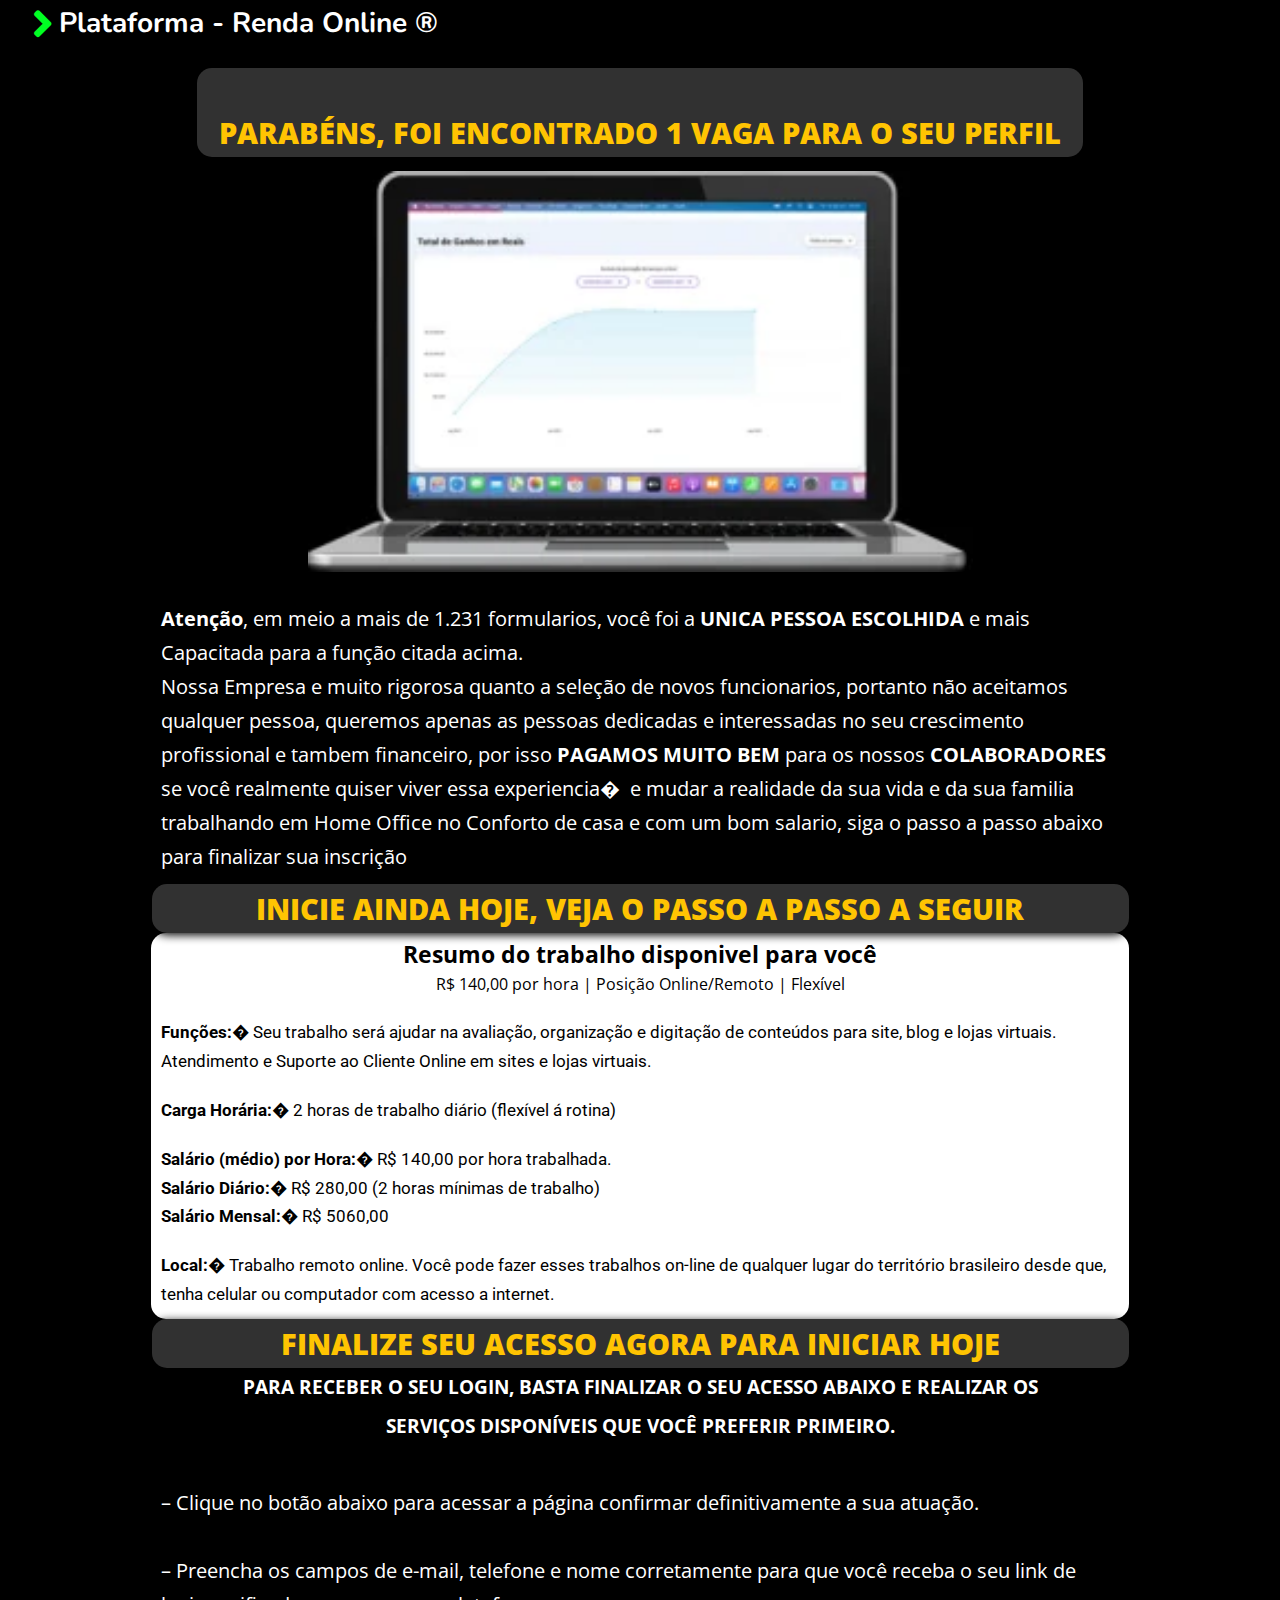
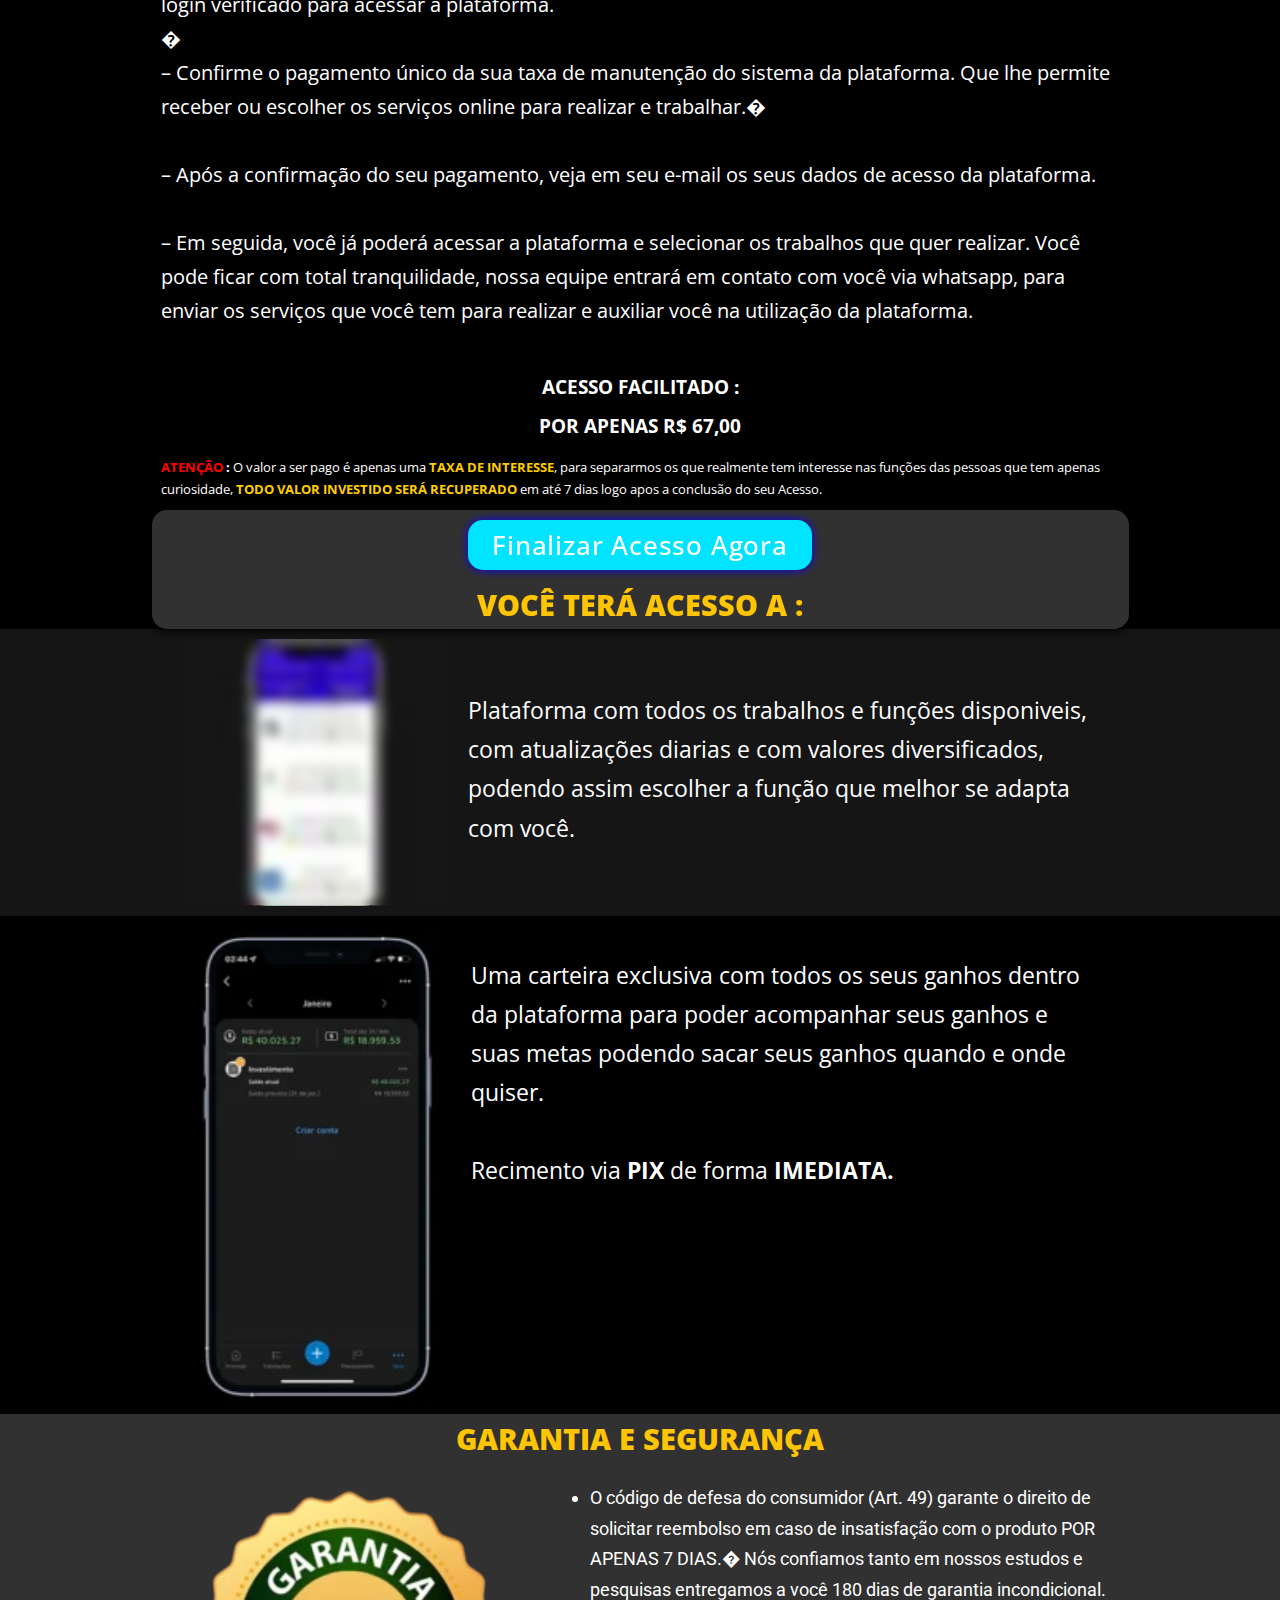
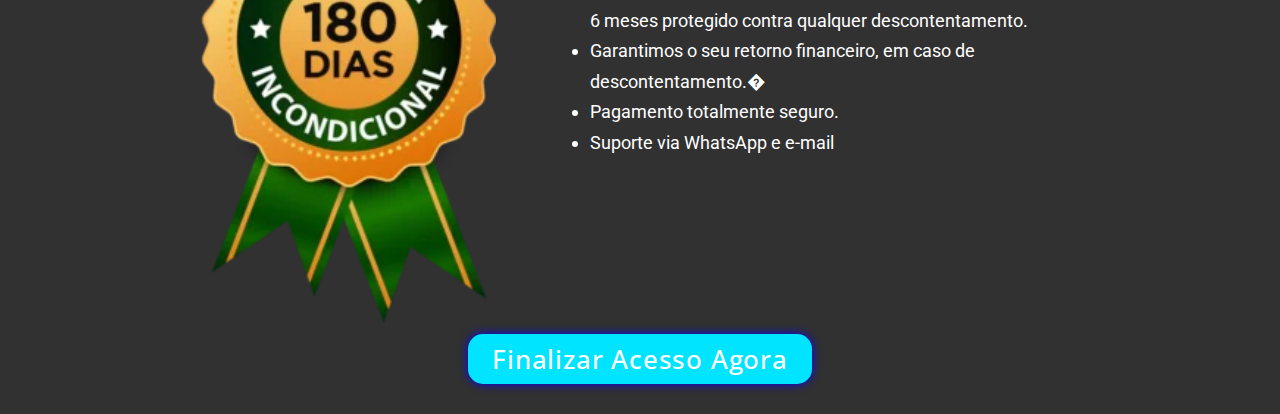
<file: homeoffice/vagaconfirmada/index.html>
<!DOCTYPE html><html lang="pt-BR"><head>
	<meta charset="UTF-8">
		<title>Parabéns | Vaga Confirmada ! – Renda Online</title>
<meta name="robots" content="max-image-preview:large">
<script async="" src="js/fbevents.js"></script><script type="application/javascript">console.log('PixelYourSite Free version 9.3.6');</script>
<link rel="alternate" type="application/rss+xml" title="Feed para Renda Online »" href="https://plataformastrabalhosonline.com/feed/">
<link rel="alternate" type="application/rss+xml" title="Feed de comentários para Renda Online »" href="https://plataformastrabalhosonline.com/comments/feed/">
<script>
window._wpemojiSettings = {"baseUrl":"https:\/\/s.w.org\/images\/core\/emoji\/14.0.0\/72x72\/","ext":".png","svgUrl":"https:\/\/s.w.org\/images\/core\/emoji\/14.0.0\/svg\/","svgExt":".svg","source":{"concatemoji":"https:\/\/plataformastrabalhosonline.com\/wp-includes\/js\/wp-emoji-release.min.js?ver=6.1.7"}};
/*! This file is auto-generated */
!function(e,a,t){var n,r,o,i=a.createElement("canvas"),p=i.getContext&&i.getContext("2d");function s(e,t){var a=String.fromCharCode,e=(p.clearRect(0,0,i.width,i.height),p.fillText(a.apply(this,e),0,0),i.toDataURL());return p.clearRect(0,0,i.width,i.height),p.fillText(a.apply(this,t),0,0),e===i.toDataURL()}function c(e){var t=a.createElement("script");t.src=e,t.defer=t.type="text/javascript",a.getElementsByTagName("head")[0].appendChild(t)}for(o=Array("flag","emoji"),t.supports={everything:!0,everythingExceptFlag:!0},r=0;r<o.length;r++)t.supports[o[r]]=function(e){if(p&&p.fillText)switch(p.textBaseline="top",p.font="600 32px Arial",e){case"flag":return s([127987,65039,8205,9895,65039],[127987,65039,8203,9895,65039])?!1:!s([55356,56826,55356,56819],[55356,56826,8203,55356,56819])&&!s([55356,57332,56128,56423,56128,56418,56128,56421,56128,56430,56128,56423,56128,56447],[55356,57332,8203,56128,56423,8203,56128,56418,8203,56128,56421,8203,56128,56430,8203,56128,56423,8203,56128,56447]);case"emoji":return!s([129777,127995,8205,129778,127999],[129777,127995,8203,129778,127999])}return!1}(o[r]),t.supports.everything=t.supports.everything&&t.supports[o[r]],"flag"!==o[r]&&(t.supports.everythingExceptFlag=t.supports.everythingExceptFlag&&t.supports[o[r]]);t.supports.everythingExceptFlag=t.supports.everythingExceptFlag&&!t.supports.flag,t.DOMReady=!1,t.readyCallback=function(){t.DOMReady=!0},t.supports.everything||(n=function(){t.readyCallback()},a.addEventListener?(a.addEventListener("DOMContentLoaded",n,!1),e.addEventListener("load",n,!1)):(e.attachEvent("onload",n),a.attachEvent("onreadystatechange",function(){"complete"===a.readyState&&t.readyCallback()})),(e=t.source||{}).concatemoji?c(e.concatemoji):e.wpemoji&&e.twemoji&&(c(e.twemoji),c(e.wpemoji)))}(window,document,window._wpemojiSettings);
</script><script src="js/wp-emoji-release.min.js" type="text/javascript" defer=""></script>
<style>
img.wp-smiley,
img.emoji {
	display: inline !important;
	border: none !important;
	box-shadow: none !important;
	height: 1em !important;
	width: 1em !important;
	margin: 0 0.07em !important;
	vertical-align: -0.1em !important;
	background: none !important;
	padding: 0 !important;
}
</style>
	<link rel="stylesheet" id="wp-block-library-css" href="css/style.min.css" media="all">
<style id="wp-block-library-theme-inline-css">
.wp-block-audio figcaption{color:#555;font-size:13px;text-align:center}.is-dark-theme .wp-block-audio figcaption{color:hsla(0,0%,100%,.65)}.wp-block-audio{margin:0 0 1em}.wp-block-code{border:1px solid #ccc;border-radius:4px;font-family:Menlo,Consolas,monaco,monospace;padding:.8em 1em}.wp-block-embed figcaption{color:#555;font-size:13px;text-align:center}.is-dark-theme .wp-block-embed figcaption{color:hsla(0,0%,100%,.65)}.wp-block-embed{margin:0 0 1em}.blocks-gallery-caption{color:#555;font-size:13px;text-align:center}.is-dark-theme .blocks-gallery-caption{color:hsla(0,0%,100%,.65)}.wp-block-image figcaption{color:#555;font-size:13px;text-align:center}.is-dark-theme .wp-block-image figcaption{color:hsla(0,0%,100%,.65)}.wp-block-image{margin:0 0 1em}.wp-block-pullquote{border-top:4px solid;border-bottom:4px solid;margin-bottom:1.75em;color:currentColor}.wp-block-pullquote__citation,.wp-block-pullquote cite,.wp-block-pullquote footer{color:currentColor;text-transform:uppercase;font-size:.8125em;font-style:normal}.wp-block-quote{border-left:.25em solid;margin:0 0 1.75em;padding-left:1em}.wp-block-quote cite,.wp-block-quote footer{color:currentColor;font-size:.8125em;position:relative;font-style:normal}.wp-block-quote.has-text-align-right{border-left:none;border-right:.25em solid;padding-left:0;padding-right:1em}.wp-block-quote.has-text-align-center{border:none;padding-left:0}.wp-block-quote.is-large,.wp-block-quote.is-style-large,.wp-block-quote.is-style-plain{border:none}.wp-block-search .wp-block-search__label{font-weight:700}.wp-block-search__button{border:1px solid #ccc;padding:.375em .625em}:where(.wp-block-group.has-background){padding:1.25em 2.375em}.wp-block-separator.has-css-opacity{opacity:.4}.wp-block-separator{border:none;border-bottom:2px solid;margin-left:auto;margin-right:auto}.wp-block-separator.has-alpha-channel-opacity{opacity:1}.wp-block-separator:not(.is-style-wide):not(.is-style-dots){width:100px}.wp-block-separator.has-background:not(.is-style-dots){border-bottom:none;height:1px}.wp-block-separator.has-background:not(.is-style-wide):not(.is-style-dots){height:2px}.wp-block-table{margin:"0 0 1em 0"}.wp-block-table thead{border-bottom:3px solid}.wp-block-table tfoot{border-top:3px solid}.wp-block-table td,.wp-block-table th{word-break:normal}.wp-block-table figcaption{color:#555;font-size:13px;text-align:center}.is-dark-theme .wp-block-table figcaption{color:hsla(0,0%,100%,.65)}.wp-block-video figcaption{color:#555;font-size:13px;text-align:center}.is-dark-theme .wp-block-video figcaption{color:hsla(0,0%,100%,.65)}.wp-block-video{margin:0 0 1em}.wp-block-template-part.has-background{padding:1.25em 2.375em;margin-top:0;margin-bottom:0}
</style>
<link rel="stylesheet" id="classic-theme-styles-css" href="css/classic-themes.min.css" media="all">
<style id="global-styles-inline-css">
body{--wp--preset--color--black: #000000;--wp--preset--color--cyan-bluish-gray: #abb8c3;--wp--preset--color--white: #FFFFFF;--wp--preset--color--pale-pink: #f78da7;--wp--preset--color--vivid-red: #cf2e2e;--wp--preset--color--luminous-vivid-orange: #ff6900;--wp--preset--color--luminous-vivid-amber: #fcb900;--wp--preset--color--light-green-cyan: #7bdcb5;--wp--preset--color--vivid-green-cyan: #00d084;--wp--preset--color--pale-cyan-blue: #8ed1fc;--wp--preset--color--vivid-cyan-blue: #0693e3;--wp--preset--color--vivid-purple: #9b51e0;--wp--preset--color--dark-gray: #28303D;--wp--preset--color--gray: #39414D;--wp--preset--color--green: #D1E4DD;--wp--preset--color--blue: #D1DFE4;--wp--preset--color--purple: #D1D1E4;--wp--preset--color--red: #E4D1D1;--wp--preset--color--orange: #E4DAD1;--wp--preset--color--yellow: #EEEADD;--wp--preset--gradient--vivid-cyan-blue-to-vivid-purple: linear-gradient(135deg,rgba(6,147,227,1) 0%,rgb(155,81,224) 100%);--wp--preset--gradient--light-green-cyan-to-vivid-green-cyan: linear-gradient(135deg,rgb(122,220,180) 0%,rgb(0,208,130) 100%);--wp--preset--gradient--luminous-vivid-amber-to-luminous-vivid-orange: linear-gradient(135deg,rgba(252,185,0,1) 0%,rgba(255,105,0,1) 100%);--wp--preset--gradient--luminous-vivid-orange-to-vivid-red: linear-gradient(135deg,rgba(255,105,0,1) 0%,rgb(207,46,46) 100%);--wp--preset--gradient--very-light-gray-to-cyan-bluish-gray: linear-gradient(135deg,rgb(238,238,238) 0%,rgb(169,184,195) 100%);--wp--preset--gradient--cool-to-warm-spectrum: linear-gradient(135deg,rgb(74,234,220) 0%,rgb(151,120,209) 20%,rgb(207,42,186) 40%,rgb(238,44,130) 60%,rgb(251,105,98) 80%,rgb(254,248,76) 100%);--wp--preset--gradient--blush-light-purple: linear-gradient(135deg,rgb(255,206,236) 0%,rgb(152,150,240) 100%);--wp--preset--gradient--blush-bordeaux: linear-gradient(135deg,rgb(254,205,165) 0%,rgb(254,45,45) 50%,rgb(107,0,62) 100%);--wp--preset--gradient--luminous-dusk: linear-gradient(135deg,rgb(255,203,112) 0%,rgb(199,81,192) 50%,rgb(65,88,208) 100%);--wp--preset--gradient--pale-ocean: linear-gradient(135deg,rgb(255,245,203) 0%,rgb(182,227,212) 50%,rgb(51,167,181) 100%);--wp--preset--gradient--electric-grass: linear-gradient(135deg,rgb(202,248,128) 0%,rgb(113,206,126) 100%);--wp--preset--gradient--midnight: linear-gradient(135deg,rgb(2,3,129) 0%,rgb(40,116,252) 100%);--wp--preset--gradient--purple-to-yellow: linear-gradient(160deg, #D1D1E4 0%, #EEEADD 100%);--wp--preset--gradient--yellow-to-purple: linear-gradient(160deg, #EEEADD 0%, #D1D1E4 100%);--wp--preset--gradient--green-to-yellow: linear-gradient(160deg, #D1E4DD 0%, #EEEADD 100%);--wp--preset--gradient--yellow-to-green: linear-gradient(160deg, #EEEADD 0%, #D1E4DD 100%);--wp--preset--gradient--red-to-yellow: linear-gradient(160deg, #E4D1D1 0%, #EEEADD 100%);--wp--preset--gradient--yellow-to-red: linear-gradient(160deg, #EEEADD 0%, #E4D1D1 100%);--wp--preset--gradient--purple-to-red: linear-gradient(160deg, #D1D1E4 0%, #E4D1D1 100%);--wp--preset--gradient--red-to-purple: linear-gradient(160deg, #E4D1D1 0%, #D1D1E4 100%);--wp--preset--duotone--dark-grayscale: url('vagaconfirmada.html#wp-duotone-dark-grayscale');--wp--preset--duotone--grayscale: url('vagaconfirmada.html#wp-duotone-grayscale');--wp--preset--duotone--purple-yellow: url('vagaconfirmada.html#wp-duotone-purple-yellow');--wp--preset--duotone--blue-red: url('vagaconfirmada.html#wp-duotone-blue-red');--wp--preset--duotone--midnight: url('vagaconfirmada.html#wp-duotone-midnight');--wp--preset--duotone--magenta-yellow: url('vagaconfirmada.html#wp-duotone-magenta-yellow');--wp--preset--duotone--purple-green: url('vagaconfirmada.html#wp-duotone-purple-green');--wp--preset--duotone--blue-orange: url('vagaconfirmada.html#wp-duotone-blue-orange');--wp--preset--font-size--small: 18px;--wp--preset--font-size--medium: 20px;--wp--preset--font-size--large: 24px;--wp--preset--font-size--x-large: 42px;--wp--preset--font-size--extra-small: 16px;--wp--preset--font-size--normal: 20px;--wp--preset--font-size--extra-large: 40px;--wp--preset--font-size--huge: 96px;--wp--preset--font-size--gigantic: 144px;--wp--preset--spacing--20: 0.44rem;--wp--preset--spacing--30: 0.67rem;--wp--preset--spacing--40: 1rem;--wp--preset--spacing--50: 1.5rem;--wp--preset--spacing--60: 2.25rem;--wp--preset--spacing--70: 3.38rem;--wp--preset--spacing--80: 5.06rem;}:where(.is-layout-flex){gap: 0.5em;}body .is-layout-flow > .alignleft{float: left;margin-inline-start: 0;margin-inline-end: 2em;}body .is-layout-flow > .alignright{float: right;margin-inline-start: 2em;margin-inline-end: 0;}body .is-layout-flow > .aligncenter{margin-left: auto !important;margin-right: auto !important;}body .is-layout-constrained > .alignleft{float: left;margin-inline-start: 0;margin-inline-end: 2em;}body .is-layout-constrained > .alignright{float: right;margin-inline-start: 2em;margin-inline-end: 0;}body .is-layout-constrained > .aligncenter{margin-left: auto !important;margin-right: auto !important;}body .is-layout-constrained > :where(:not(.alignleft):not(.alignright):not(.alignfull)){max-width: var(--wp--style--global--content-size);margin-left: auto !important;margin-right: auto !important;}body .is-layout-constrained > .alignwide{max-width: var(--wp--style--global--wide-size);}body .is-layout-flex{display: flex;}body .is-layout-flex{flex-wrap: wrap;align-items: center;}body .is-layout-flex > *{margin: 0;}:where(.wp-block-columns.is-layout-flex){gap: 2em;}.has-black-color{color: var(--wp--preset--color--black) !important;}.has-cyan-bluish-gray-color{color: var(--wp--preset--color--cyan-bluish-gray) !important;}.has-white-color{color: var(--wp--preset--color--white) !important;}.has-pale-pink-color{color: var(--wp--preset--color--pale-pink) !important;}.has-vivid-red-color{color: var(--wp--preset--color--vivid-red) !important;}.has-luminous-vivid-orange-color{color: var(--wp--preset--color--luminous-vivid-orange) !important;}.has-luminous-vivid-amber-color{color: var(--wp--preset--color--luminous-vivid-amber) !important;}.has-light-green-cyan-color{color: var(--wp--preset--color--light-green-cyan) !important;}.has-vivid-green-cyan-color{color: var(--wp--preset--color--vivid-green-cyan) !important;}.has-pale-cyan-blue-color{color: var(--wp--preset--color--pale-cyan-blue) !important;}.has-vivid-cyan-blue-color{color: var(--wp--preset--color--vivid-cyan-blue) !important;}.has-vivid-purple-color{color: var(--wp--preset--color--vivid-purple) !important;}.has-black-background-color{background-color: var(--wp--preset--color--black) !important;}.has-cyan-bluish-gray-background-color{background-color: var(--wp--preset--color--cyan-bluish-gray) !important;}.has-white-background-color{background-color: var(--wp--preset--color--white) !important;}.has-pale-pink-background-color{background-color: var(--wp--preset--color--pale-pink) !important;}.has-vivid-red-background-color{background-color: var(--wp--preset--color--vivid-red) !important;}.has-luminous-vivid-orange-background-color{background-color: var(--wp--preset--color--luminous-vivid-orange) !important;}.has-luminous-vivid-amber-background-color{background-color: var(--wp--preset--color--luminous-vivid-amber) !important;}.has-light-green-cyan-background-color{background-color: var(--wp--preset--color--light-green-cyan) !important;}.has-vivid-green-cyan-background-color{background-color: var(--wp--preset--color--vivid-green-cyan) !important;}.has-pale-cyan-blue-background-color{background-color: var(--wp--preset--color--pale-cyan-blue) !important;}.has-vivid-cyan-blue-background-color{background-color: var(--wp--preset--color--vivid-cyan-blue) !important;}.has-vivid-purple-background-color{background-color: var(--wp--preset--color--vivid-purple) !important;}.has-black-border-color{border-color: var(--wp--preset--color--black) !important;}.has-cyan-bluish-gray-border-color{border-color: var(--wp--preset--color--cyan-bluish-gray) !important;}.has-white-border-color{border-color: var(--wp--preset--color--white) !important;}.has-pale-pink-border-color{border-color: var(--wp--preset--color--pale-pink) !important;}.has-vivid-red-border-color{border-color: var(--wp--preset--color--vivid-red) !important;}.has-luminous-vivid-orange-border-color{border-color: var(--wp--preset--color--luminous-vivid-orange) !important;}.has-luminous-vivid-amber-border-color{border-color: var(--wp--preset--color--luminous-vivid-amber) !important;}.has-light-green-cyan-border-color{border-color: var(--wp--preset--color--light-green-cyan) !important;}.has-vivid-green-cyan-border-color{border-color: var(--wp--preset--color--vivid-green-cyan) !important;}.has-pale-cyan-blue-border-color{border-color: var(--wp--preset--color--pale-cyan-blue) !important;}.has-vivid-cyan-blue-border-color{border-color: var(--wp--preset--color--vivid-cyan-blue) !important;}.has-vivid-purple-border-color{border-color: var(--wp--preset--color--vivid-purple) !important;}.has-vivid-cyan-blue-to-vivid-purple-gradient-background{background: var(--wp--preset--gradient--vivid-cyan-blue-to-vivid-purple) !important;}.has-light-green-cyan-to-vivid-green-cyan-gradient-background{background: var(--wp--preset--gradient--light-green-cyan-to-vivid-green-cyan) !important;}.has-luminous-vivid-amber-to-luminous-vivid-orange-gradient-background{background: var(--wp--preset--gradient--luminous-vivid-amber-to-luminous-vivid-orange) !important;}.has-luminous-vivid-orange-to-vivid-red-gradient-background{background: var(--wp--preset--gradient--luminous-vivid-orange-to-vivid-red) !important;}.has-very-light-gray-to-cyan-bluish-gray-gradient-background{background: var(--wp--preset--gradient--very-light-gray-to-cyan-bluish-gray) !important;}.has-cool-to-warm-spectrum-gradient-background{background: var(--wp--preset--gradient--cool-to-warm-spectrum) !important;}.has-blush-light-purple-gradient-background{background: var(--wp--preset--gradient--blush-light-purple) !important;}.has-blush-bordeaux-gradient-background{background: var(--wp--preset--gradient--blush-bordeaux) !important;}.has-luminous-dusk-gradient-background{background: var(--wp--preset--gradient--luminous-dusk) !important;}.has-pale-ocean-gradient-background{background: var(--wp--preset--gradient--pale-ocean) !important;}.has-electric-grass-gradient-background{background: var(--wp--preset--gradient--electric-grass) !important;}.has-midnight-gradient-background{background: var(--wp--preset--gradient--midnight) !important;}.has-small-font-size{font-size: var(--wp--preset--font-size--small) !important;}.has-medium-font-size{font-size: var(--wp--preset--font-size--medium) !important;}.has-large-font-size{font-size: var(--wp--preset--font-size--large) !important;}.has-x-large-font-size{font-size: var(--wp--preset--font-size--x-large) !important;}
.wp-block-navigation a:where(:not(.wp-element-button)){color: inherit;}
:where(.wp-block-columns.is-layout-flex){gap: 2em;}
.wp-block-pullquote{font-size: 1.5em;line-height: 1.6;}
</style>
<link rel="stylesheet" id="contact-form-7-css" href="css/styles.css" media="all">
<link rel="stylesheet" id="wpcf7-redirect-script-frontend-css" href="css/wpcf7-redirect-frontend.min.css" media="all">
<link rel="stylesheet" id="hfe-style-css" href="css/header-footer-elementor.css" media="all">
<link rel="stylesheet" id="elementor-icons-css" href="css/elementor-icons.min.css" media="all">
<link rel="stylesheet" id="elementor-frontend-css" href="css/frontend-lite.min_1.css" media="all">
<style id="elementor-frontend-inline-css">
@-webkit-keyframes ha_fadeIn{0%{opacity:0}to{opacity:1}}@keyframes ha_fadeIn{0%{opacity:0}to{opacity:1}}@-webkit-keyframes ha_zoomIn{0%{opacity:0;-webkit-transform:scale3d(.3,.3,.3);transform:scale3d(.3,.3,.3)}50%{opacity:1}}@keyframes ha_zoomIn{0%{opacity:0;-webkit-transform:scale3d(.3,.3,.3);transform:scale3d(.3,.3,.3)}50%{opacity:1}}@-webkit-keyframes ha_rollIn{0%{opacity:0;-webkit-transform:translate3d(-100%,0,0) rotate3d(0,0,1,-120deg);transform:translate3d(-100%,0,0) rotate3d(0,0,1,-120deg)}to{opacity:1}}@keyframes ha_rollIn{0%{opacity:0;-webkit-transform:translate3d(-100%,0,0) rotate3d(0,0,1,-120deg);transform:translate3d(-100%,0,0) rotate3d(0,0,1,-120deg)}to{opacity:1}}@-webkit-keyframes ha_bounce{0%,20%,53%,to{-webkit-animation-timing-function:cubic-bezier(.215,.61,.355,1);animation-timing-function:cubic-bezier(.215,.61,.355,1)}40%,43%{-webkit-transform:translate3d(0,-30px,0) scaleY(1.1);transform:translate3d(0,-30px,0) scaleY(1.1);-webkit-animation-timing-function:cubic-bezier(.755,.05,.855,.06);animation-timing-function:cubic-bezier(.755,.05,.855,.06)}70%{-webkit-transform:translate3d(0,-15px,0) scaleY(1.05);transform:translate3d(0,-15px,0) scaleY(1.05);-webkit-animation-timing-function:cubic-bezier(.755,.05,.855,.06);animation-timing-function:cubic-bezier(.755,.05,.855,.06)}80%{-webkit-transition-timing-function:cubic-bezier(.215,.61,.355,1);transition-timing-function:cubic-bezier(.215,.61,.355,1);-webkit-transform:translate3d(0,0,0) scaleY(.95);transform:translate3d(0,0,0) scaleY(.95)}90%{-webkit-transform:translate3d(0,-4px,0) scaleY(1.02);transform:translate3d(0,-4px,0) scaleY(1.02)}}@keyframes ha_bounce{0%,20%,53%,to{-webkit-animation-timing-function:cubic-bezier(.215,.61,.355,1);animation-timing-function:cubic-bezier(.215,.61,.355,1)}40%,43%{-webkit-transform:translate3d(0,-30px,0) scaleY(1.1);transform:translate3d(0,-30px,0) scaleY(1.1);-webkit-animation-timing-function:cubic-bezier(.755,.05,.855,.06);animation-timing-function:cubic-bezier(.755,.05,.855,.06)}70%{-webkit-transform:translate3d(0,-15px,0) scaleY(1.05);transform:translate3d(0,-15px,0) scaleY(1.05);-webkit-animation-timing-function:cubic-bezier(.755,.05,.855,.06);animation-timing-function:cubic-bezier(.755,.05,.855,.06)}80%{-webkit-transition-timing-function:cubic-bezier(.215,.61,.355,1);transition-timing-function:cubic-bezier(.215,.61,.355,1);-webkit-transform:translate3d(0,0,0) scaleY(.95);transform:translate3d(0,0,0) scaleY(.95)}90%{-webkit-transform:translate3d(0,-4px,0) scaleY(1.02);transform:translate3d(0,-4px,0) scaleY(1.02)}}@-webkit-keyframes ha_bounceIn{0%,20%,40%,60%,80%,to{-webkit-animation-timing-function:cubic-bezier(.215,.61,.355,1);animation-timing-function:cubic-bezier(.215,.61,.355,1)}0%{opacity:0;-webkit-transform:scale3d(.3,.3,.3);transform:scale3d(.3,.3,.3)}20%{-webkit-transform:scale3d(1.1,1.1,1.1);transform:scale3d(1.1,1.1,1.1)}40%{-webkit-transform:scale3d(.9,.9,.9);transform:scale3d(.9,.9,.9)}60%{opacity:1;-webkit-transform:scale3d(1.03,1.03,1.03);transform:scale3d(1.03,1.03,1.03)}80%{-webkit-transform:scale3d(.97,.97,.97);transform:scale3d(.97,.97,.97)}to{opacity:1}}@keyframes ha_bounceIn{0%,20%,40%,60%,80%,to{-webkit-animation-timing-function:cubic-bezier(.215,.61,.355,1);animation-timing-function:cubic-bezier(.215,.61,.355,1)}0%{opacity:0;-webkit-transform:scale3d(.3,.3,.3);transform:scale3d(.3,.3,.3)}20%{-webkit-transform:scale3d(1.1,1.1,1.1);transform:scale3d(1.1,1.1,1.1)}40%{-webkit-transform:scale3d(.9,.9,.9);transform:scale3d(.9,.9,.9)}60%{opacity:1;-webkit-transform:scale3d(1.03,1.03,1.03);transform:scale3d(1.03,1.03,1.03)}80%{-webkit-transform:scale3d(.97,.97,.97);transform:scale3d(.97,.97,.97)}to{opacity:1}}@-webkit-keyframes ha_flipInX{0%{opacity:0;-webkit-transform:perspective(400px) rotate3d(1,0,0,90deg);transform:perspective(400px) rotate3d(1,0,0,90deg);-webkit-animation-timing-function:ease-in;animation-timing-function:ease-in}40%{-webkit-transform:perspective(400px) rotate3d(1,0,0,-20deg);transform:perspective(400px) rotate3d(1,0,0,-20deg);-webkit-animation-timing-function:ease-in;animation-timing-function:ease-in}60%{opacity:1;-webkit-transform:perspective(400px) rotate3d(1,0,0,10deg);transform:perspective(400px) rotate3d(1,0,0,10deg)}80%{-webkit-transform:perspective(400px) rotate3d(1,0,0,-5deg);transform:perspective(400px) rotate3d(1,0,0,-5deg)}}@keyframes ha_flipInX{0%{opacity:0;-webkit-transform:perspective(400px) rotate3d(1,0,0,90deg);transform:perspective(400px) rotate3d(1,0,0,90deg);-webkit-animation-timing-function:ease-in;animation-timing-function:ease-in}40%{-webkit-transform:perspective(400px) rotate3d(1,0,0,-20deg);transform:perspective(400px) rotate3d(1,0,0,-20deg);-webkit-animation-timing-function:ease-in;animation-timing-function:ease-in}60%{opacity:1;-webkit-transform:perspective(400px) rotate3d(1,0,0,10deg);transform:perspective(400px) rotate3d(1,0,0,10deg)}80%{-webkit-transform:perspective(400px) rotate3d(1,0,0,-5deg);transform:perspective(400px) rotate3d(1,0,0,-5deg)}}@-webkit-keyframes ha_flipInY{0%{opacity:0;-webkit-transform:perspective(400px) rotate3d(0,1,0,90deg);transform:perspective(400px) rotate3d(0,1,0,90deg);-webkit-animation-timing-function:ease-in;animation-timing-function:ease-in}40%{-webkit-transform:perspective(400px) rotate3d(0,1,0,-20deg);transform:perspective(400px) rotate3d(0,1,0,-20deg);-webkit-animation-timing-function:ease-in;animation-timing-function:ease-in}60%{opacity:1;-webkit-transform:perspective(400px) rotate3d(0,1,0,10deg);transform:perspective(400px) rotate3d(0,1,0,10deg)}80%{-webkit-transform:perspective(400px) rotate3d(0,1,0,-5deg);transform:perspective(400px) rotate3d(0,1,0,-5deg)}}@keyframes ha_flipInY{0%{opacity:0;-webkit-transform:perspective(400px) rotate3d(0,1,0,90deg);transform:perspective(400px) rotate3d(0,1,0,90deg);-webkit-animation-timing-function:ease-in;animation-timing-function:ease-in}40%{-webkit-transform:perspective(400px) rotate3d(0,1,0,-20deg);transform:perspective(400px) rotate3d(0,1,0,-20deg);-webkit-animation-timing-function:ease-in;animation-timing-function:ease-in}60%{opacity:1;-webkit-transform:perspective(400px) rotate3d(0,1,0,10deg);transform:perspective(400px) rotate3d(0,1,0,10deg)}80%{-webkit-transform:perspective(400px) rotate3d(0,1,0,-5deg);transform:perspective(400px) rotate3d(0,1,0,-5deg)}}@-webkit-keyframes ha_swing{20%{-webkit-transform:rotate3d(0,0,1,15deg);transform:rotate3d(0,0,1,15deg)}40%{-webkit-transform:rotate3d(0,0,1,-10deg);transform:rotate3d(0,0,1,-10deg)}60%{-webkit-transform:rotate3d(0,0,1,5deg);transform:rotate3d(0,0,1,5deg)}80%{-webkit-transform:rotate3d(0,0,1,-5deg);transform:rotate3d(0,0,1,-5deg)}}@keyframes ha_swing{20%{-webkit-transform:rotate3d(0,0,1,15deg);transform:rotate3d(0,0,1,15deg)}40%{-webkit-transform:rotate3d(0,0,1,-10deg);transform:rotate3d(0,0,1,-10deg)}60%{-webkit-transform:rotate3d(0,0,1,5deg);transform:rotate3d(0,0,1,5deg)}80%{-webkit-transform:rotate3d(0,0,1,-5deg);transform:rotate3d(0,0,1,-5deg)}}@-webkit-keyframes ha_slideInDown{0%{visibility:visible;-webkit-transform:translate3d(0,-100%,0);transform:translate3d(0,-100%,0)}}@keyframes ha_slideInDown{0%{visibility:visible;-webkit-transform:translate3d(0,-100%,0);transform:translate3d(0,-100%,0)}}@-webkit-keyframes ha_slideInUp{0%{visibility:visible;-webkit-transform:translate3d(0,100%,0);transform:translate3d(0,100%,0)}}@keyframes ha_slideInUp{0%{visibility:visible;-webkit-transform:translate3d(0,100%,0);transform:translate3d(0,100%,0)}}@-webkit-keyframes ha_slideInLeft{0%{visibility:visible;-webkit-transform:translate3d(-100%,0,0);transform:translate3d(-100%,0,0)}}@keyframes ha_slideInLeft{0%{visibility:visible;-webkit-transform:translate3d(-100%,0,0);transform:translate3d(-100%,0,0)}}@-webkit-keyframes ha_slideInRight{0%{visibility:visible;-webkit-transform:translate3d(100%,0,0);transform:translate3d(100%,0,0)}}@keyframes ha_slideInRight{0%{visibility:visible;-webkit-transform:translate3d(100%,0,0);transform:translate3d(100%,0,0)}}.ha_fadeIn{-webkit-animation-name:ha_fadeIn;animation-name:ha_fadeIn}.ha_zoomIn{-webkit-animation-name:ha_zoomIn;animation-name:ha_zoomIn}.ha_rollIn{-webkit-animation-name:ha_rollIn;animation-name:ha_rollIn}.ha_bounce{-webkit-transform-origin:center bottom;-ms-transform-origin:center bottom;transform-origin:center bottom;-webkit-animation-name:ha_bounce;animation-name:ha_bounce}.ha_bounceIn{-webkit-animation-name:ha_bounceIn;animation-name:ha_bounceIn;-webkit-animation-duration:.75s;-webkit-animation-duration:calc(var(--animate-duration)*.75);animation-duration:.75s;animation-duration:calc(var(--animate-duration)*.75)}.ha_flipInX,.ha_flipInY{-webkit-animation-name:ha_flipInX;animation-name:ha_flipInX;-webkit-backface-visibility:visible!important;backface-visibility:visible!important}.ha_flipInY{-webkit-animation-name:ha_flipInY;animation-name:ha_flipInY}.ha_swing{-webkit-transform-origin:top center;-ms-transform-origin:top center;transform-origin:top center;-webkit-animation-name:ha_swing;animation-name:ha_swing}.ha_slideInDown{-webkit-animation-name:ha_slideInDown;animation-name:ha_slideInDown}.ha_slideInUp{-webkit-animation-name:ha_slideInUp;animation-name:ha_slideInUp}.ha_slideInLeft{-webkit-animation-name:ha_slideInLeft;animation-name:ha_slideInLeft}.ha_slideInRight{-webkit-animation-name:ha_slideInRight;animation-name:ha_slideInRight}.ha-css-transform-yes{-webkit-transition-duration:var(--ha-tfx-transition-duration, .2s);transition-duration:var(--ha-tfx-transition-duration, .2s);-webkit-transition-property:-webkit-transform;transition-property:transform;transition-property:transform,-webkit-transform;-webkit-transform:translate(var(--ha-tfx-translate-x, 0),var(--ha-tfx-translate-y, 0)) scale(var(--ha-tfx-scale-x, 1),var(--ha-tfx-scale-y, 1)) skew(var(--ha-tfx-skew-x, 0),var(--ha-tfx-skew-y, 0)) rotateX(var(--ha-tfx-rotate-x, 0)) rotateY(var(--ha-tfx-rotate-y, 0)) rotateZ(var(--ha-tfx-rotate-z, 0));transform:translate(var(--ha-tfx-translate-x, 0),var(--ha-tfx-translate-y, 0)) scale(var(--ha-tfx-scale-x, 1),var(--ha-tfx-scale-y, 1)) skew(var(--ha-tfx-skew-x, 0),var(--ha-tfx-skew-y, 0)) rotateX(var(--ha-tfx-rotate-x, 0)) rotateY(var(--ha-tfx-rotate-y, 0)) rotateZ(var(--ha-tfx-rotate-z, 0))}.ha-css-transform-yes:hover{-webkit-transform:translate(var(--ha-tfx-translate-x-hover, var(--ha-tfx-translate-x, 0)),var(--ha-tfx-translate-y-hover, var(--ha-tfx-translate-y, 0))) scale(var(--ha-tfx-scale-x-hover, var(--ha-tfx-scale-x, 1)),var(--ha-tfx-scale-y-hover, var(--ha-tfx-scale-y, 1))) skew(var(--ha-tfx-skew-x-hover, var(--ha-tfx-skew-x, 0)),var(--ha-tfx-skew-y-hover, var(--ha-tfx-skew-y, 0))) rotateX(var(--ha-tfx-rotate-x-hover, var(--ha-tfx-rotate-x, 0))) rotateY(var(--ha-tfx-rotate-y-hover, var(--ha-tfx-rotate-y, 0))) rotateZ(var(--ha-tfx-rotate-z-hover, var(--ha-tfx-rotate-z, 0)));transform:translate(var(--ha-tfx-translate-x-hover, var(--ha-tfx-translate-x, 0)),var(--ha-tfx-translate-y-hover, var(--ha-tfx-translate-y, 0))) scale(var(--ha-tfx-scale-x-hover, var(--ha-tfx-scale-x, 1)),var(--ha-tfx-scale-y-hover, var(--ha-tfx-scale-y, 1))) skew(var(--ha-tfx-skew-x-hover, var(--ha-tfx-skew-x, 0)),var(--ha-tfx-skew-y-hover, var(--ha-tfx-skew-y, 0))) rotateX(var(--ha-tfx-rotate-x-hover, var(--ha-tfx-rotate-x, 0))) rotateY(var(--ha-tfx-rotate-y-hover, var(--ha-tfx-rotate-y, 0))) rotateZ(var(--ha-tfx-rotate-z-hover, var(--ha-tfx-rotate-z, 0)))}.happy-addon>.elementor-widget-container{word-wrap:break-word;overflow-wrap:break-word}.happy-addon>.elementor-widget-container,.happy-addon>.elementor-widget-container *{-webkit-box-sizing:border-box;box-sizing:border-box}.happy-addon p:empty{display:none}.happy-addon .elementor-inline-editing{min-height:auto!important}.happy-addon-pro img{max-width:100%;height:auto;-o-object-fit:cover;object-fit:cover}.ha-screen-reader-text{position:absolute;overflow:hidden;clip:rect(1px,1px,1px,1px);margin:-1px;padding:0;width:1px;height:1px;border:0;word-wrap:normal!important;-webkit-clip-path:inset(50%);clip-path:inset(50%)}.ha-has-bg-overlay>.elementor-widget-container{position:relative;z-index:1}.ha-has-bg-overlay>.elementor-widget-container:before{position:absolute;top:0;left:0;z-index:-1;width:100%;height:100%;content:""}.ha-popup--is-enabled .ha-js-popup,.ha-popup--is-enabled .ha-js-popup img{cursor:-webkit-zoom-in!important;cursor:zoom-in!important}.mfp-wrap .mfp-arrow,.mfp-wrap .mfp-close{background-color:transparent}.mfp-wrap .mfp-arrow:focus,.mfp-wrap .mfp-close:focus{outline-width:thin}.ha-advanced-tooltip-enable{position:relative;cursor:pointer;--ha-tooltip-arrow-color:black;--ha-tooltip-arrow-distance:0}.ha-advanced-tooltip-enable .ha-advanced-tooltip-content{position:absolute;z-index:999;display:none;padding:5px 0;width:120px;height:auto;border-radius:6px;background-color:#000;color:#fff;text-align:center;opacity:0}.ha-advanced-tooltip-enable .ha-advanced-tooltip-content::after{position:absolute;border-width:5px;border-style:solid;content:""}.ha-advanced-tooltip-enable .ha-advanced-tooltip-content.no-arrow::after{visibility:hidden}.ha-advanced-tooltip-enable .ha-advanced-tooltip-content.show{display:inline-block;opacity:1}.ha-advanced-tooltip-enable.ha-advanced-tooltip-top .ha-advanced-tooltip-content,body[data-elementor-device-mode=tablet] .ha-advanced-tooltip-enable.ha-advanced-tooltip-tablet-top .ha-advanced-tooltip-content{top:unset;right:0;bottom:calc(101% + var(--ha-tooltip-arrow-distance));left:0;margin:0 auto}.ha-advanced-tooltip-enable.ha-advanced-tooltip-top .ha-advanced-tooltip-content::after,body[data-elementor-device-mode=tablet] .ha-advanced-tooltip-enable.ha-advanced-tooltip-tablet-top .ha-advanced-tooltip-content::after{top:100%;right:unset;bottom:unset;left:50%;border-color:var(--ha-tooltip-arrow-color) transparent transparent transparent;-webkit-transform:translateX(-50%);-ms-transform:translateX(-50%);transform:translateX(-50%)}.ha-advanced-tooltip-enable.ha-advanced-tooltip-bottom .ha-advanced-tooltip-content,body[data-elementor-device-mode=tablet] .ha-advanced-tooltip-enable.ha-advanced-tooltip-tablet-bottom .ha-advanced-tooltip-content{top:calc(101% + var(--ha-tooltip-arrow-distance));right:0;bottom:unset;left:0;margin:0 auto}.ha-advanced-tooltip-enable.ha-advanced-tooltip-bottom .ha-advanced-tooltip-content::after,body[data-elementor-device-mode=tablet] .ha-advanced-tooltip-enable.ha-advanced-tooltip-tablet-bottom .ha-advanced-tooltip-content::after{top:unset;right:unset;bottom:100%;left:50%;border-color:transparent transparent var(--ha-tooltip-arrow-color) transparent;-webkit-transform:translateX(-50%);-ms-transform:translateX(-50%);transform:translateX(-50%)}.ha-advanced-tooltip-enable.ha-advanced-tooltip-left .ha-advanced-tooltip-content,body[data-elementor-device-mode=tablet] .ha-advanced-tooltip-enable.ha-advanced-tooltip-tablet-left .ha-advanced-tooltip-content{top:50%;right:calc(101% + var(--ha-tooltip-arrow-distance));bottom:unset;left:unset;-webkit-transform:translateY(-50%);-ms-transform:translateY(-50%);transform:translateY(-50%)}.ha-advanced-tooltip-enable.ha-advanced-tooltip-left .ha-advanced-tooltip-content::after,body[data-elementor-device-mode=tablet] .ha-advanced-tooltip-enable.ha-advanced-tooltip-tablet-left .ha-advanced-tooltip-content::after{top:50%;right:unset;bottom:unset;left:100%;border-color:transparent transparent transparent var(--ha-tooltip-arrow-color);-webkit-transform:translateY(-50%);-ms-transform:translateY(-50%);transform:translateY(-50%)}.ha-advanced-tooltip-enable.ha-advanced-tooltip-right .ha-advanced-tooltip-content,body[data-elementor-device-mode=tablet] .ha-advanced-tooltip-enable.ha-advanced-tooltip-tablet-right .ha-advanced-tooltip-content{top:50%;right:unset;bottom:unset;left:calc(101% + var(--ha-tooltip-arrow-distance));-webkit-transform:translateY(-50%);-ms-transform:translateY(-50%);transform:translateY(-50%)}.ha-advanced-tooltip-enable.ha-advanced-tooltip-right .ha-advanced-tooltip-content::after,body[data-elementor-device-mode=tablet] .ha-advanced-tooltip-enable.ha-advanced-tooltip-tablet-right .ha-advanced-tooltip-content::after{top:50%;right:100%;bottom:unset;left:unset;border-color:transparent var(--ha-tooltip-arrow-color) transparent transparent;-webkit-transform:translateY(-50%);-ms-transform:translateY(-50%);transform:translateY(-50%)}body[data-elementor-device-mode=mobile] .ha-advanced-tooltip-enable.ha-advanced-tooltip-mobile-top .ha-advanced-tooltip-content{top:unset;right:0;bottom:calc(101% + var(--ha-tooltip-arrow-distance));left:0;margin:0 auto}body[data-elementor-device-mode=mobile] .ha-advanced-tooltip-enable.ha-advanced-tooltip-mobile-top .ha-advanced-tooltip-content::after{top:100%;right:unset;bottom:unset;left:50%;border-color:var(--ha-tooltip-arrow-color) transparent transparent transparent;-webkit-transform:translateX(-50%);-ms-transform:translateX(-50%);transform:translateX(-50%)}body[data-elementor-device-mode=mobile] .ha-advanced-tooltip-enable.ha-advanced-tooltip-mobile-bottom .ha-advanced-tooltip-content{top:calc(101% + var(--ha-tooltip-arrow-distance));right:0;bottom:unset;left:0;margin:0 auto}body[data-elementor-device-mode=mobile] .ha-advanced-tooltip-enable.ha-advanced-tooltip-mobile-bottom .ha-advanced-tooltip-content::after{top:unset;right:unset;bottom:100%;left:50%;border-color:transparent transparent var(--ha-tooltip-arrow-color) transparent;-webkit-transform:translateX(-50%);-ms-transform:translateX(-50%);transform:translateX(-50%)}body[data-elementor-device-mode=mobile] .ha-advanced-tooltip-enable.ha-advanced-tooltip-mobile-left .ha-advanced-tooltip-content{top:50%;right:calc(101% + var(--ha-tooltip-arrow-distance));bottom:unset;left:unset;-webkit-transform:translateY(-50%);-ms-transform:translateY(-50%);transform:translateY(-50%)}body[data-elementor-device-mode=mobile] .ha-advanced-tooltip-enable.ha-advanced-tooltip-mobile-left .ha-advanced-tooltip-content::after{top:50%;right:unset;bottom:unset;left:100%;border-color:transparent transparent transparent var(--ha-tooltip-arrow-color);-webkit-transform:translateY(-50%);-ms-transform:translateY(-50%);transform:translateY(-50%)}body[data-elementor-device-mode=mobile] .ha-advanced-tooltip-enable.ha-advanced-tooltip-mobile-right .ha-advanced-tooltip-content{top:50%;right:unset;bottom:unset;left:calc(101% + var(--ha-tooltip-arrow-distance));-webkit-transform:translateY(-50%);-ms-transform:translateY(-50%);transform:translateY(-50%)}body[data-elementor-device-mode=mobile] .ha-advanced-tooltip-enable.ha-advanced-tooltip-mobile-right .ha-advanced-tooltip-content::after{top:50%;right:100%;bottom:unset;left:unset;border-color:transparent var(--ha-tooltip-arrow-color) transparent transparent;-webkit-transform:translateY(-50%);-ms-transform:translateY(-50%);transform:translateY(-50%)}body.elementor-editor-active .happy-addon.ha-gravityforms .gform_wrapper{display:block!important}.ha-scroll-to-top-wrap.ha-scroll-to-top-hide{display:none}.ha-scroll-to-top-wrap.edit-mode,.ha-scroll-to-top-wrap.single-page-off{display:none!important}.ha-scroll-to-top-button{position:fixed;right:15px;bottom:15px;z-index:9999;display:-webkit-box;display:-webkit-flex;display:-ms-flexbox;display:flex;-webkit-box-align:center;-webkit-align-items:center;align-items:center;-ms-flex-align:center;-webkit-box-pack:center;-ms-flex-pack:center;-webkit-justify-content:center;justify-content:center;width:50px;height:50px;border-radius:50px;background-color:#5636d1;color:#fff;text-align:center;opacity:1;cursor:pointer;-webkit-transition:all .3s;transition:all .3s}.ha-scroll-to-top-button i{color:#fff;font-size:16px}.ha-scroll-to-top-button:hover{background-color:#e2498a}
</style>
<link rel="stylesheet" id="swiper-css" href="css/swiper.min.css" media="all">
<link rel="stylesheet" id="elementor-post-7-css" href="css/post-7.css" media="all">
<link rel="stylesheet" id="elementor-pro-css" href="css/frontend-lite.min.css" media="all">
<link rel="stylesheet" id="font-awesome-5-all-css" href="css/all.min.css" media="all">
<link rel="stylesheet" id="font-awesome-4-shim-css" href="css/v4-shims.min.css" media="all">
<link rel="stylesheet" id="elementor-global-css" href="css/global.css" media="all">
<link rel="stylesheet" id="elementor-post-213-css" href="css/post-213.css" media="all">
<link rel="stylesheet" id="hfe-widgets-style-css" href="css/frontend.css" media="all">
<link rel="stylesheet" id="twenty-twenty-one-style-css" href="css/style.css" media="all">
<style id="twenty-twenty-one-style-inline-css">
@supports (-webkit-appearance: none) or (-moz-appearance: none) {
				div.wpforms-container-full .wpforms-form input[type=checkbox] {
					-webkit-appearance: checkbox;
					-moz-appearance: checkbox;
				}
				div.wpforms-container-full .wpforms-form input[type=radio] {
					-webkit-appearance: radio;
					-moz-appearance: radio;
				}
				div.wpforms-container-full .wpforms-form input[type=checkbox]:after,
				div.wpforms-container-full .wpforms-form input[type=radio]:after {
					content: none;
				}
			}
div.wpforms-container-full form.wpforms-form select {
				background-image: url("data:image/svg+xml;utf8,<svg xmlns='http://www.w3.org/2000/svg' width='10' height='10' fill='%2328303d'><polygon points='0,0 10,0 5,5'/></svg>");
				background-repeat: no-repeat;
				background-position: right var(--form--spacing-unit) top 60%;
				padding-right: calc(var(--form--spacing-unit) * 2.5);
			}
</style>
<link rel="stylesheet" id="twenty-twenty-one-print-style-css" href="css/print.css" media="print">
<link rel="stylesheet" id="eael-general-css" href="css/general.min.css" media="all">
<link rel="stylesheet" id="happy-icons-css" href="css/style.min_1.css" media="all">
<link rel="stylesheet" id="font-awesome-css" href="css/font-awesome.min.css" media="all">
<link rel="stylesheet" id="google-fonts-1-css" href="https://fonts.googleapis.com/css?family=Roboto%3A100%2C100italic%2C200%2C200italic%2C300%2C300italic%2C400%2C400italic%2C500%2C500italic%2C600%2C600italic%2C700%2C700italic%2C800%2C800italic%2C900%2C900italic%7CRoboto+Slab%3A100%2C100italic%2C200%2C200italic%2C300%2C300italic%2C400%2C400italic%2C500%2C500italic%2C600%2C600italic%2C700%2C700italic%2C800%2C800italic%2C900%2C900italic%7CNunito%3A100%2C100italic%2C200%2C200italic%2C300%2C300italic%2C400%2C400italic%2C500%2C500italic%2C600%2C600italic%2C700%2C700italic%2C800%2C800italic%2C900%2C900italic%7COpen+Sans%3A100%2C100italic%2C200%2C200italic%2C300%2C300italic%2C400%2C400italic%2C500%2C500italic%2C600%2C600italic%2C700%2C700italic%2C800%2C800italic%2C900%2C900italic&amp;display=swap&amp;ver=6.1.7" media="all">
<link rel="stylesheet" id="elementor-icons-shared-0-css" href="css/fontawesome.min.css" media="all">
<link rel="stylesheet" id="elementor-icons-fa-solid-css" href="css/solid.min.css" media="all">
<link rel="preconnect" href="https://fonts.gstatic.com/" crossorigin=""><script src="js/jquery.min.js" id="jquery-core-js"></script>
<script src="js/jquery-migrate.min.js" id="jquery-migrate-js"></script>
<script src="js/v4-shims.min.js" id="font-awesome-4-shim-js"></script>
<script src="js/jquery.bind-first-0.2.3.min.js" id="jquery-bind-first-js"></script>
<script src="js/js.cookie-2.1.3.min.js" id="js-cookie-pys-js"></script>
<script id="pys-js-extra">
var pysOptions = {"staticEvents":{"facebook":{"init_event":[{"delay":0,"type":"static","name":"PageView","pixelIds":["906003160653386"],"eventID":"08930439-d79e-404d-b541-afa676bacfcc","params":{"page_title":"Parab\u00e9ns | Vaga Confirmada !","post_type":"page","post_id":213,"plugin":"PixelYourSite","user_role":"guest","event_url":"plataformastrabalhosonline.com\/vagaconfirmada\/"},"e_id":"init_event","ids":[],"hasTimeWindow":false,"timeWindow":0,"woo_order":"","edd_order":""}]}},"dynamicEvents":[],"triggerEvents":[],"triggerEventTypes":[],"facebook":{"pixelIds":["906003160653386"],"advancedMatching":[],"removeMetadata":false,"contentParams":{"post_type":"page","post_id":213,"content_name":"Parab\u00e9ns | Vaga Confirmada !"},"commentEventEnabled":true,"wooVariableAsSimple":false,"downloadEnabled":true,"formEventEnabled":true,"ajaxForServerEvent":true,"serverApiEnabled":true,"wooCRSendFromServer":false},"debug":"","siteUrl":"https:\/\/plataformastrabalhosonline.com","ajaxUrl":"https:\/\/plataformastrabalhosonline.com\/wp-admin\/admin-ajax.php","ajax_event":"2dca85af05","enable_remove_download_url_param":"1","cookie_duration":"7","last_visit_duration":"60","enable_success_send_form":"","gdpr":{"ajax_enabled":false,"all_disabled_by_api":false,"facebook_disabled_by_api":false,"analytics_disabled_by_api":false,"google_ads_disabled_by_api":false,"pinterest_disabled_by_api":false,"bing_disabled_by_api":false,"facebook_prior_consent_enabled":true,"analytics_prior_consent_enabled":true,"google_ads_prior_consent_enabled":null,"pinterest_prior_consent_enabled":true,"bing_prior_consent_enabled":true,"cookiebot_integration_enabled":false,"cookiebot_facebook_consent_category":"marketing","cookiebot_analytics_consent_category":"statistics","cookiebot_google_ads_consent_category":null,"cookiebot_pinterest_consent_category":"marketing","cookiebot_bing_consent_category":"marketing","consent_magic_integration_enabled":false,"real_cookie_banner_integration_enabled":false,"cookie_notice_integration_enabled":false,"cookie_law_info_integration_enabled":false},"woo":{"enabled":false},"edd":{"enabled":false}};
</script>
<script src="js/public.js" id="pys-js"></script>
<link rel="https://api.w.org/" href="https://plataformastrabalhosonline.com/wp-json/"><link rel="alternate" type="application/json" href="https://plataformastrabalhosonline.com/wp-json/wp/v2/pages/213"><link rel="EditURI" type="application/rsd+xml" title="RSD" href="https://plataformastrabalhosonline.com/xmlrpc.php?rsd">
<link rel="wlwmanifest" type="application/wlwmanifest+xml" href="https://plataformastrabalhosonline.com/wp-includes/wlwmanifest.xml">
<meta name="generator" content="WordPress 6.1.7">
<link rel="canonical" href="https://plataformastrabalhosonline.com/vagaconfirmada/">
<link rel="shortlink" href="https://plataformastrabalhosonline.com/?p=213">
<link rel="alternate" type="application/json+oembed" href="https://plataformastrabalhosonline.com/wp-json/oembed/1.0/embed?url=https%3A%2F%2Fplataformastrabalhosonline.com%2Fvagaconfirmada%2F">
<link rel="alternate" type="text/xml+oembed" href="https://plataformastrabalhosonline.com/wp-json/oembed/1.0/embed?url=https%3A%2F%2Fplataformastrabalhosonline.com%2Fvagaconfirmada%2F&amp;format=xml">
		<meta charset="utf-8">
		<meta name="author" content="ibsdigital@hotmail.com">
		<meta name="classification" content="Uncategorized">
		<meta name="copyright" content="Copyright Renda Online - All rights Reserved.">
		<meta name="designer" content="a equipe do WordPress">
		<meta name="distribution" content="Global">
		<meta name="language" content="pt-BR">
		<meta name="publisher" content="Renda Online">
		<meta name="rating" content="General">
		<meta name="resource-type" content="Document">
		<meta name="revisit-after" content="3">
		<meta name="subject" content="Uncategorized">
		<meta name="template" content="Twenty Twenty-One">
		<meta name="robots" content="index,follow">
		<script>
    window.onload = function () {
        var links = document.getElementsByTagName("a");
        for (var i = 0, n = links.length; i  0 ? '&' : '?') +
                    document.location.search.replace('?', '').toString();
            links[i].href = href;
        }
    }
</script>
<meta name="generator" content="Elementor 3.11.5; features: e_dom_optimization, e_optimized_assets_loading, e_optimized_css_loading, a11y_improvements, additional_custom_breakpoints; settings: css_print_method-external, google_font-enabled, font_display-swap">
<link rel="icon" href="images/cropped-PLATAFORMA-32x32.jpg" sizes="32x32">
<link rel="icon" href="images/cropped-PLATAFORMA-192x192.jpg" sizes="192x192">
<link rel="apple-touch-icon" href="images/cropped-PLATAFORMA-180x180.jpg">
<meta name="msapplication-TileImage" content="https://plataformastrabalhosonline.com/wp-content/uploads/2023/03/cropped-PLATAFORMA-270x270.jpg">
	<meta name="viewport" content="width=device-width, initial-scale=1.0, viewport-fit=cover"><script src="js/player.js" async=""></script></head>
<body class="page-template page-template-elementor_canvas page page-id-213 wp-embed-responsive ehf-template-twentytwentyone ehf-stylesheet-twentytwentyone is-light-theme singular elementor-default elementor-template-canvas elementor-kit-7 elementor-page elementor-page-213">
	<svg xmlns="http://www.w3.org/2000/svg" viewBox="0 0 0 0" width="0" height="0" focusable="false" role="none" style="visibility: hidden; position: absolute; left: -9999px; overflow: hidden;"><defs><filter id="wp-duotone-dark-grayscale"><feColorMatrix color-interpolation-filters="sRGB" type="matrix" values=" .299 .587 .114 0 0 .299 .587 .114 0 0 .299 .587 .114 0 0 .299 .587 .114 0 0 "></feColorMatrix><feComponentTransfer color-interpolation-filters="sRGB"><feFuncR type="table" tableValues="0 0.49803921568627"></feFuncR><feFuncG type="table" tableValues="0 0.49803921568627"></feFuncG><feFuncB type="table" tableValues="0 0.49803921568627"></feFuncB><feFuncA type="table" tableValues="1 1"></feFuncA></feComponentTransfer><feComposite in2="SourceGraphic" operator="in"></feComposite></filter></defs></svg><svg xmlns="http://www.w3.org/2000/svg" viewBox="0 0 0 0" width="0" height="0" focusable="false" role="none" style="visibility: hidden; position: absolute; left: -9999px; overflow: hidden;"><defs><filter id="wp-duotone-grayscale"><feColorMatrix color-interpolation-filters="sRGB" type="matrix" values=" .299 .587 .114 0 0 .299 .587 .114 0 0 .299 .587 .114 0 0 .299 .587 .114 0 0 "></feColorMatrix><feComponentTransfer color-interpolation-filters="sRGB"><feFuncR type="table" tableValues="0 1"></feFuncR><feFuncG type="table" tableValues="0 1"></feFuncG><feFuncB type="table" tableValues="0 1"></feFuncB><feFuncA type="table" tableValues="1 1"></feFuncA></feComponentTransfer><feComposite in2="SourceGraphic" operator="in"></feComposite></filter></defs></svg><svg xmlns="http://www.w3.org/2000/svg" viewBox="0 0 0 0" width="0" height="0" focusable="false" role="none" style="visibility: hidden; position: absolute; left: -9999px; overflow: hidden;"><defs><filter id="wp-duotone-purple-yellow"><feColorMatrix color-interpolation-filters="sRGB" type="matrix" values=" .299 .587 .114 0 0 .299 .587 .114 0 0 .299 .587 .114 0 0 .299 .587 .114 0 0 "></feColorMatrix><feComponentTransfer color-interpolation-filters="sRGB"><feFuncR type="table" tableValues="0.54901960784314 0.98823529411765"></feFuncR><feFuncG type="table" tableValues="0 1"></feFuncG><feFuncB type="table" tableValues="0.71764705882353 0.25490196078431"></feFuncB><feFuncA type="table" tableValues="1 1"></feFuncA></feComponentTransfer><feComposite in2="SourceGraphic" operator="in"></feComposite></filter></defs></svg><svg xmlns="http://www.w3.org/2000/svg" viewBox="0 0 0 0" width="0" height="0" focusable="false" role="none" style="visibility: hidden; position: absolute; left: -9999px; overflow: hidden;"><defs><filter id="wp-duotone-blue-red"><feColorMatrix color-interpolation-filters="sRGB" type="matrix" values=" .299 .587 .114 0 0 .299 .587 .114 0 0 .299 .587 .114 0 0 .299 .587 .114 0 0 "></feColorMatrix><feComponentTransfer color-interpolation-filters="sRGB"><feFuncR type="table" tableValues="0 1"></feFuncR><feFuncG type="table" tableValues="0 0.27843137254902"></feFuncG><feFuncB type="table" tableValues="0.5921568627451 0.27843137254902"></feFuncB><feFuncA type="table" tableValues="1 1"></feFuncA></feComponentTransfer><feComposite in2="SourceGraphic" operator="in"></feComposite></filter></defs></svg><svg xmlns="http://www.w3.org/2000/svg" viewBox="0 0 0 0" width="0" height="0" focusable="false" role="none" style="visibility: hidden; position: absolute; left: -9999px; overflow: hidden;"><defs><filter id="wp-duotone-midnight"><feColorMatrix color-interpolation-filters="sRGB" type="matrix" values=" .299 .587 .114 0 0 .299 .587 .114 0 0 .299 .587 .114 0 0 .299 .587 .114 0 0 "></feColorMatrix><feComponentTransfer color-interpolation-filters="sRGB"><feFuncR type="table" tableValues="0 0"></feFuncR><feFuncG type="table" tableValues="0 0.64705882352941"></feFuncG><feFuncB type="table" tableValues="0 1"></feFuncB><feFuncA type="table" tableValues="1 1"></feFuncA></feComponentTransfer><feComposite in2="SourceGraphic" operator="in"></feComposite></filter></defs></svg><svg xmlns="http://www.w3.org/2000/svg" viewBox="0 0 0 0" width="0" height="0" focusable="false" role="none" style="visibility: hidden; position: absolute; left: -9999px; overflow: hidden;"><defs><filter id="wp-duotone-magenta-yellow"><feColorMatrix color-interpolation-filters="sRGB" type="matrix" values=" .299 .587 .114 0 0 .299 .587 .114 0 0 .299 .587 .114 0 0 .299 .587 .114 0 0 "></feColorMatrix><feComponentTransfer color-interpolation-filters="sRGB"><feFuncR type="table" tableValues="0.78039215686275 1"></feFuncR><feFuncG type="table" tableValues="0 0.94901960784314"></feFuncG><feFuncB type="table" tableValues="0.35294117647059 0.47058823529412"></feFuncB><feFuncA type="table" tableValues="1 1"></feFuncA></feComponentTransfer><feComposite in2="SourceGraphic" operator="in"></feComposite></filter></defs></svg><svg xmlns="http://www.w3.org/2000/svg" viewBox="0 0 0 0" width="0" height="0" focusable="false" role="none" style="visibility: hidden; position: absolute; left: -9999px; overflow: hidden;"><defs><filter id="wp-duotone-purple-green"><feColorMatrix color-interpolation-filters="sRGB" type="matrix" values=" .299 .587 .114 0 0 .299 .587 .114 0 0 .299 .587 .114 0 0 .299 .587 .114 0 0 "></feColorMatrix><feComponentTransfer color-interpolation-filters="sRGB"><feFuncR type="table" tableValues="0.65098039215686 0.40392156862745"></feFuncR><feFuncG type="table" tableValues="0 1"></feFuncG><feFuncB type="table" tableValues="0.44705882352941 0.4"></feFuncB><feFuncA type="table" tableValues="1 1"></feFuncA></feComponentTransfer><feComposite in2="SourceGraphic" operator="in"></feComposite></filter></defs></svg><svg xmlns="http://www.w3.org/2000/svg" viewBox="0 0 0 0" width="0" height="0" focusable="false" role="none" style="visibility: hidden; position: absolute; left: -9999px; overflow: hidden;"><defs><filter id="wp-duotone-blue-orange"><feColorMatrix color-interpolation-filters="sRGB" type="matrix" values=" .299 .587 .114 0 0 .299 .587 .114 0 0 .299 .587 .114 0 0 .299 .587 .114 0 0 "></feColorMatrix><feComponentTransfer color-interpolation-filters="sRGB"><feFuncR type="table" tableValues="0.098039215686275 1"></feFuncR><feFuncG type="table" tableValues="0 0.66274509803922"></feFuncG><feFuncB type="table" tableValues="0.84705882352941 0.41960784313725"></feFuncB><feFuncA type="table" tableValues="1 1"></feFuncA></feComponentTransfer><feComposite in2="SourceGraphic" operator="in"></feComposite></filter></defs></svg>		<div data-elementor-type="wp-page" data-elementor-id="213" class="elementor elementor-213">
									<section class="elementor-section elementor-top-section elementor-element elementor-element-b98fa75 elementor-section-full_width elementor-section-height-default elementor-section-height-default" data-id="b98fa75" data-element_type="section" data-settings="{" background_background":"classic","_ha_eqh_enable":false}"="">
						<div class="elementor-container elementor-column-gap-no">
					<div class="elementor-column elementor-col-100 elementor-top-column elementor-element elementor-element-d28abde" data-id="d28abde" data-element_type="column">
			<div class="elementor-widget-wrap elementor-element-populated">
								<div class="elementor-element elementor-element-b60b11b elementor-align-left elementor-icon-list--layout-traditional elementor-list-item-link-full_width elementor-widget elementor-widget-icon-list" data-id="b60b11b" data-element_type="widget" data-widget_type="icon-list.default">
				<div class="elementor-widget-container">
			<link rel="stylesheet" href="css/widget-icon-list.min.css">		<ul class="elementor-icon-list-items">
							<li class="elementor-icon-list-item">
											<span class="elementor-icon-list-icon">
							<i aria-hidden="true" class="fas fa-angle-right"></i>						</span>
										<span class="elementor-icon-list-text">Plataforma - Renda Online ®</span>
									</li>
						</ul>
				</div>
				</div>
				<div class="elementor-element elementor-element-0b9155f elementor-widget elementor-widget-html" data-id="0b9155f" data-element_type="widget" data-widget_type="html.default">
				<div class="elementor-widget-container">
			<script>
    window.onload = function () {
        var links = document.getElementsByTagName("a");
        for (var i = 0, n = links.length; i < n; i++) {
            var href = links[i].href.trim() +
                    (links[i].href.indexOf("?") > 0 ? '&' : '?') +
                    document.location.search.replace('?', '').toString();
            links[i].href = href;
        }
    }
</script>		</div>
				</div>
					</div>
		</div>
							</div>
		</section>
				<section class="elementor-section elementor-top-section elementor-element elementor-element-c21d63a elementor-section-boxed elementor-section-height-default elementor-section-height-default" data-id="c21d63a" data-element_type="section" data-settings="{" _ha_eqh_enable":false}"="">
						<div class="elementor-container elementor-column-gap-default">
					<div class="elementor-column elementor-col-100 elementor-top-column elementor-element elementor-element-c37c925" data-id="c37c925" data-element_type="column" data-settings="{" background_background":"classic"}"="">
			<div class="elementor-widget-wrap elementor-element-populated">
								<div class="elementor-element elementor-element-13fa27a elementor-widget elementor-widget-html" data-id="13fa27a" data-element_type="widget" data-widget_type="html.default">
				<div class="elementor-widget-container">
			<!-- Meta Pixel Code -->
<script>
!function(f,b,e,v,n,t,s)
{if(f.fbq)return;n=f.fbq=function(){n.callMethod?
n.callMethod.apply(n,arguments):n.queue.push(arguments)};
if(!f._fbq)f._fbq=n;n.push=n;n.loaded=!0;n.version='2.0';
n.queue=[];t=b.createElement(e);t.async=!0;
t.src=v;s=b.getElementsByTagName(e)[0];
s.parentNode.insertBefore(t,s)}(window, document,'script',
'https://connect.facebook.net/en_US/fbevents.js');
fbq('init', '642777957981110');
fbq('track', 'PageView');
</script>
<noscript><img height="1" width="1" style="display:none"
src="https://www.facebook.com/tr?id=642777957981110&ev=PageView&noscript=1"
/></noscript>
<!-- End Meta Pixel Code -->		</div>
				</div>
				<div class="elementor-element elementor-element-341e086 elementor-widget elementor-widget-html" data-id="341e086" data-element_type="widget" data-widget_type="html.default">
				<div class="elementor-widget-container">
			<script>
    window.onload = function () {
        var links = document.getElementsByTagName("a");
        for (var i = 0, n = links.length; i < n; i++) {
            var href = links[i].href.trim() +
                    (links[i].href.indexOf("?") > 0 ? '&' : '?') +
                    document.location.search.replace('?', '').toString();
            links[i].href = href;
        }
    }
</script>		</div>
				</div>
				<div class="elementor-element elementor-element-687c8ec elementor-widget elementor-widget-heading" data-id="687c8ec" data-element_type="widget" data-widget_type="heading.default">
				<div class="elementor-widget-container">
			<style>/*! elementor - v3.11.5 - 14-03-2023 */
.elementor-heading-title{padding:0;margin:0;line-height:1}.elementor-widget-heading .elementor-heading-title[class*=elementor-size-]>a{color:inherit;font-size:inherit;line-height:inherit}.elementor-widget-heading .elementor-heading-title.elementor-size-small{font-size:15px}.elementor-widget-heading .elementor-heading-title.elementor-size-medium{font-size:19px}.elementor-widget-heading .elementor-heading-title.elementor-size-large{font-size:29px}.elementor-widget-heading .elementor-heading-title.elementor-size-xl{font-size:39px}.elementor-widget-heading .elementor-heading-title.elementor-size-xxl{font-size:59px}</style><h2 class="elementor-heading-title elementor-size-default">Parabéns, foi encontrado 1 vaga para o seu Perfil</h2>		</div>
				</div>
					</div>
		</div>
							</div>
		</section>
				<section class="elementor-section elementor-top-section elementor-element elementor-element-fb940c1 elementor-section-boxed elementor-section-height-default elementor-section-height-default" data-id="fb940c1" data-element_type="section" data-settings="{" _ha_eqh_enable":false}"="">
						<div class="elementor-container elementor-column-gap-default">
					<div class="elementor-column elementor-col-100 elementor-top-column elementor-element elementor-element-bf54657" data-id="bf54657" data-element_type="column">
			<div class="elementor-widget-wrap elementor-element-populated">
								<section class="elementor-section elementor-inner-section elementor-element elementor-element-db3cb37 elementor-section-boxed elementor-section-height-default elementor-section-height-default" data-id="db3cb37" data-element_type="section" data-settings="{" _ha_eqh_enable":false}"="">
						<div class="elementor-container elementor-column-gap-default">
					<div class="elementor-column elementor-col-100 elementor-inner-column elementor-element elementor-element-595d978" data-id="595d978" data-element_type="column">
			<div class="elementor-widget-wrap elementor-element-populated">
								<div class="elementor-element elementor-element-6a7151e elementor-widget elementor-widget-image" data-id="6a7151e" data-element_type="widget" data-widget_type="image.default">
				<div class="elementor-widget-container">
			<style>/*! elementor - v3.11.5 - 14-03-2023 */
.elementor-widget-image{text-align:center}.elementor-widget-image a{display:inline-block}.elementor-widget-image a img[src$=".svg"]{width:48px}.elementor-widget-image img{vertical-align:middle;display:inline-block}</style>												<img decoding="async" width="300" height="181" src="images/macbook-mexido-1-300x181.webp" class="attachment-medium size-medium wp-image-216" alt="" loading="lazy" srcset="images/macbook-mexido-1-300x181.webp 300w, images/macbook-mexido-1.webp 665w" sizes="(max-width: 300px) 100vw, 300px" style="width:100%;height:60.45%;max-width:665px">															</div>
				</div>
				<div class="elementor-element elementor-element-c68dbeb elementor-widget elementor-widget-html" data-id="c68dbeb" data-element_type="widget" data-widget_type="html.default">
				<div class="elementor-widget-container">
			<script>
    window.onload = function () {
        var links = document.getElementsByTagName("a");
        for (var i = 0, n = links.length; i < n; i++) {
            var href = links[i].href.trim() +
                    (links[i].href.indexOf("?") > 0 ? '&' : '?') +
                    document.location.search.replace('?', '').toString();
            links[i].href = href;
        }
    }
</script>		</div>
				</div>
					</div>
		</div>
							</div>
		</section>
				<div class="elementor-element elementor-element-e1f2f4f elementor-widget elementor-widget-text-editor" data-id="e1f2f4f" data-element_type="widget" data-widget_type="text-editor.default">
				<div class="elementor-widget-container">
			<style>/*! elementor - v3.11.5 - 14-03-2023 */
.elementor-widget-text-editor.elementor-drop-cap-view-stacked .elementor-drop-cap{background-color:#818a91;color:#fff}.elementor-widget-text-editor.elementor-drop-cap-view-framed .elementor-drop-cap{color:#818a91;border:3px solid;background-color:transparent}.elementor-widget-text-editor:not(.elementor-drop-cap-view-default) .elementor-drop-cap{margin-top:8px}.elementor-widget-text-editor:not(.elementor-drop-cap-view-default) .elementor-drop-cap-letter{width:1em;height:1em}.elementor-widget-text-editor .elementor-drop-cap{float:left;text-align:center;line-height:1;font-size:50px}.elementor-widget-text-editor .elementor-drop-cap-letter{display:inline-block}</style>				<p><strong>Atenção</strong>, em meio a mais de 1.231 formularios, você foi a <strong>UNICA PESSOA ESCOLHIDA</strong> e mais Capacitada para a função citada acima.</p><p>Nossa Empresa e muito rigorosa quanto a seleção de novos funcionarios, portanto não aceitamos qualquer pessoa, queremos apenas as pessoas dedicadas e interessadas no seu crescimento profissional e tambem financeiro, por isso <strong>PAGAMOS MUITO BEM</strong> para os nossos <strong>COLABORADORES </strong>se você realmente quiser viver essa experiencia�&nbsp; e mudar a realidade da sua vida e da sua familia trabalhando em Home Office no Conforto de casa e com um bom salario, siga o passo a passo abaixo para finalizar sua inscrição</p>						</div>
				</div>
					</div>
		</div>
							</div>
		</section>
				<section class="elementor-section elementor-top-section elementor-element elementor-element-7a5c9fc elementor-section-boxed elementor-section-height-default elementor-section-height-default" data-id="7a5c9fc" data-element_type="section" data-settings="{" _ha_eqh_enable":false}"="">
						<div class="elementor-container elementor-column-gap-default">
					<div class="elementor-column elementor-col-100 elementor-top-column elementor-element elementor-element-1ad8fe9" data-id="1ad8fe9" data-element_type="column" data-settings="{" background_background":"classic"}"="">
			<div class="elementor-widget-wrap elementor-element-populated">
								<div class="elementor-element elementor-element-d7eb496 elementor-widget elementor-widget-heading" data-id="d7eb496" data-element_type="widget" data-widget_type="heading.default">
				<div class="elementor-widget-container">
			<h2 class="elementor-heading-title elementor-size-default">INICIE AINDA HOJE, VEJA O PASSO A PASSO A SEGUIR</h2>		</div>
				</div>
					</div>
		</div>
							</div>
		</section>
				<section class="elementor-section elementor-top-section elementor-element elementor-element-27149eb elementor-section-boxed elementor-section-height-default elementor-section-height-default" data-id="27149eb" data-element_type="section" data-settings="{" _ha_eqh_enable":false}"="">
						<div class="elementor-container elementor-column-gap-default">
					<div class="elementor-column elementor-col-100 elementor-top-column elementor-element elementor-element-0ba7970" data-id="0ba7970" data-element_type="column" data-settings="{" background_background":"classic"}"="">
			<div class="elementor-widget-wrap elementor-element-populated">
								<div class="elementor-element elementor-element-db9cf70 elementor-widget elementor-widget-heading" data-id="db9cf70" data-element_type="widget" data-widget_type="heading.default">
				<div class="elementor-widget-container">
			<h2 class="elementor-heading-title elementor-size-default">Resumo do trabalho disponivel para você</h2>		</div>
				</div>
				<div class="elementor-element elementor-element-c0628eb elementor-widget elementor-widget-text-editor" data-id="c0628eb" data-element_type="widget" data-widget_type="text-editor.default">
				<div class="elementor-widget-container">
							<p>R$ 140,00 por hora | Posição Online/Remoto | Flexível</p>						</div>
				</div>
				<div class="elementor-element elementor-element-9bdadec elementor-widget elementor-widget-text-editor" data-id="9bdadec" data-element_type="widget" data-widget_type="text-editor.default">
				<div class="elementor-widget-container">
							<p><b>Funções:</b>�&nbsp;Seu trabalho será ajudar na avaliação, organização e digitação de conteúdos para site, blog e lojas virtuais. Atendimento e Suporte ao Cliente Online em sites e lojas virtuais.</p>						</div>
				</div>
				<div class="elementor-element elementor-element-ac6c637 elementor-widget elementor-widget-text-editor" data-id="ac6c637" data-element_type="widget" data-widget_type="text-editor.default">
				<div class="elementor-widget-container">
							<p><strong>Carga Horária:�&nbsp;</strong>2 horas de trabalho diário (flexível á rotina)</p>						</div>
				</div>
				<div class="elementor-element elementor-element-60c5d19 elementor-widget elementor-widget-text-editor" data-id="60c5d19" data-element_type="widget" data-widget_type="text-editor.default">
				<div class="elementor-widget-container">
							<p class="font_8"><strong>Salário (médio) por Hora:</strong>�&nbsp;R$ 140,00 por hora trabalhada.</p><p class="font_8"><strong>Salário Diário:</strong>�&nbsp;R$ 280,00 (2 horas mínimas de trabalho)</p><p class="font_8"><strong>Salário Mensal:</strong>�&nbsp;R$ 5060,00</p>						</div>
				</div>
				<div class="elementor-element elementor-element-ecacb62 elementor-widget elementor-widget-text-editor" data-id="ecacb62" data-element_type="widget" data-widget_type="text-editor.default">
				<div class="elementor-widget-container">
							<p class="font_8"><strong>Local:</strong>�&nbsp;Trabalho remoto online. Você pode fazer esses trabalhos on-line de qualquer lugar do território brasileiro desde que, tenha celular ou computador com acesso a internet.</p>						</div>
				</div>
					</div>
		</div>
							</div>
		</section>
				<section class="elementor-section elementor-top-section elementor-element elementor-element-9f4ab01 elementor-section-boxed elementor-section-height-default elementor-section-height-default" data-id="9f4ab01" data-element_type="section" data-settings="{" _ha_eqh_enable":false}"="">
						<div class="elementor-container elementor-column-gap-default">
					<div class="elementor-column elementor-col-100 elementor-top-column elementor-element elementor-element-0e27805" data-id="0e27805" data-element_type="column" data-settings="{" background_background":"classic"}"="">
			<div class="elementor-widget-wrap elementor-element-populated">
								<div class="elementor-element elementor-element-5348258 elementor-widget elementor-widget-heading" data-id="5348258" data-element_type="widget" data-widget_type="heading.default">
				<div class="elementor-widget-container">
			<h2 class="elementor-heading-title elementor-size-default">Finalize seu acesso agora para iniciar hoje</h2>		</div>
				</div>
					</div>
		</div>
							</div>
		</section>
				<section class="elementor-section elementor-top-section elementor-element elementor-element-a96c7a7 elementor-section-boxed elementor-section-height-default elementor-section-height-default" data-id="a96c7a7" data-element_type="section" data-settings="{" _ha_eqh_enable":false}"="">
						<div class="elementor-container elementor-column-gap-default">
					<div class="elementor-column elementor-col-100 elementor-top-column elementor-element elementor-element-da70059" data-id="da70059" data-element_type="column">
			<div class="elementor-widget-wrap elementor-element-populated">
								<div class="elementor-element elementor-element-80d7774 elementor-widget elementor-widget-heading" data-id="80d7774" data-element_type="widget" data-widget_type="heading.default">
				<div class="elementor-widget-container">
			<h2 class="elementor-heading-title elementor-size-default">Para receber o seu login, basta finalizar o seu acesso abaixo e realizar os</h2>		</div>
				</div>
				<div class="elementor-element elementor-element-a500eca elementor-widget elementor-widget-heading" data-id="a500eca" data-element_type="widget" data-widget_type="heading.default">
				<div class="elementor-widget-container">
			<h2 class="elementor-heading-title elementor-size-default">serviços disponíveis que você preferir primeiro.</h2>		</div>
				</div>
				<div class="elementor-element elementor-element-6d4feff elementor-widget elementor-widget-spacer" data-id="6d4feff" data-element_type="widget" data-widget_type="spacer.default">
				<div class="elementor-widget-container">
			<style>/*! elementor - v3.11.5 - 14-03-2023 */
.elementor-column .elementor-spacer-inner{height:var(--spacer-size)}.e-con{--container-widget-width:100%}.e-con-inner>.elementor-widget-spacer,.e-con>.elementor-widget-spacer{width:var(--container-widget-width,var(--spacer-size));--align-self:var(--container-widget-align-self,initial);--flex-shrink:0}.e-con-inner>.elementor-widget-spacer>.elementor-widget-container,.e-con-inner>.elementor-widget-spacer>.elementor-widget-container>.elementor-spacer,.e-con>.elementor-widget-spacer>.elementor-widget-container,.e-con>.elementor-widget-spacer>.elementor-widget-container>.elementor-spacer{height:100%}.e-con-inner>.elementor-widget-spacer>.elementor-widget-container>.elementor-spacer>.elementor-spacer-inner,.e-con>.elementor-widget-spacer>.elementor-widget-container>.elementor-spacer>.elementor-spacer-inner{height:var(--container-widget-height,var(--spacer-size))}</style>		<div class="elementor-spacer">
			<div class="elementor-spacer-inner"></div>
		</div>
				</div>
				</div>
				<div class="elementor-element elementor-element-64b7322 elementor-widget elementor-widget-text-editor" data-id="64b7322" data-element_type="widget" data-widget_type="text-editor.default">
				<div class="elementor-widget-container">
							<p class="font_7">– Clique no botão abaixo para acessar a página confirmar definitivamente a sua atuação.</p><p class="font_7"><span class="wixGuard">​</span></p><p class="font_7">– Preencha os campos de e-mail, telefone e nome corretamente para que você receba o seu link de login verificado para acessar a plataforma.</p><p class="font_7">�&nbsp;</p><p class="font_7">– Confirme o pagamento único da sua taxa de manutenção do sistema da plataforma. Que lhe permite receber ou escolher os serviços online para realizar e trabalhar.�&nbsp;</p><p class="font_7"><span class="wixGuard">​</span></p><p class="font_7">– Após a confirmação do seu pagamento, veja em seu e-mail os seus dados de acesso da plataforma.</p><p class="font_7"><span class="wixGuard">​</span></p><p class="font_7">– Em seguida, você já poderá acessar a plataforma e selecionar os trabalhos que quer realizar. Você pode ficar com total tranquilidade, nossa equipe entrará em contato com você via whatsapp, para enviar os serviços que você tem para realizar e auxiliar você na utilização da plataforma.</p>						</div>
				</div>
				<div class="elementor-element elementor-element-81b97c6 elementor-widget elementor-widget-spacer" data-id="81b97c6" data-element_type="widget" data-widget_type="spacer.default">
				<div class="elementor-widget-container">
					<div class="elementor-spacer">
			<div class="elementor-spacer-inner"></div>
		</div>
				</div>
				</div>
				<div class="elementor-element elementor-element-226cb56 elementor-widget elementor-widget-heading" data-id="226cb56" data-element_type="widget" data-widget_type="heading.default">
				<div class="elementor-widget-container">
			<h2 class="elementor-heading-title elementor-size-default">Acesso facilitado :</h2>		</div>
				</div>
				<div class="elementor-element elementor-element-56f3ee2 elementor-widget elementor-widget-heading" data-id="56f3ee2" data-element_type="widget" data-widget_type="heading.default">
				<div class="elementor-widget-container">
			<h2 class="elementor-heading-title elementor-size-default">Por apenas r$ 67,00 </h2>		</div>
				</div>
				<div class="elementor-element elementor-element-f7d04e9 elementor-widget elementor-widget-text-editor" data-id="f7d04e9" data-element_type="widget" data-widget_type="text-editor.default">
				<div class="elementor-widget-container">
							<p class="font_7"><strong><span style="color: #ff0000;">ATENÇÃO</span> :</strong> O valor a ser pago é apenas uma <span style="color: #ffcc00;"><strong>TAXA DE INTERESSE</strong></span>, para separarmos os que realmente tem interesse nas funções das pessoas que tem apenas curiosidade, <span style="color: #ffcc00;"><strong>TODO VALOR INVESTIDO SERÁ RECUPERADO</strong></span> em até 7 dias logo apos a conclusão do seu Acesso.</p>						</div>
				</div>
					</div>
		</div>
							</div>
		</section>
				<section class="elementor-section elementor-top-section elementor-element elementor-element-c8a5c60 elementor-section-boxed elementor-section-height-default elementor-section-height-default" data-id="c8a5c60" data-element_type="section" data-settings="{" _ha_eqh_enable":false}"="">
						<div class="elementor-container elementor-column-gap-default">
					<div class="elementor-column elementor-col-100 elementor-top-column elementor-element elementor-element-e40786b" data-id="e40786b" data-element_type="column" data-settings="{" background_background":"classic"}"="">
			<div class="elementor-widget-wrap elementor-element-populated">
								<div class="elementor-element elementor-element-de70c04 elementor-align-center elementor-widget elementor-widget-button" data-id="de70c04" data-element_type="widget" data-widget_type="button.default">
				<div class="elementor-widget-container">
					<div class="elementor-button-wrapper">
			<a href="https://redirect.urusoficial.com.br/U0TIXKNVRCE67?" class="elementor-button-link elementor-button elementor-size-sm" role="button">
						<span class="elementor-button-content-wrapper">
						<span class="elementor-button-text">Finalizar Acesso Agora</span>
		</span>
					</a>
		</div>
				</div>
				</div>
				<div class="elementor-element elementor-element-2bd3c80 elementor-widget elementor-widget-heading" data-id="2bd3c80" data-element_type="widget" data-widget_type="heading.default">
				<div class="elementor-widget-container">
			<h2 class="elementor-heading-title elementor-size-default">você terá acesso a :</h2>		</div>
				</div>
					</div>
		</div>
							</div>
		</section>
				<section class="elementor-section elementor-top-section elementor-element elementor-element-1853dff elementor-section-boxed elementor-section-height-default elementor-section-height-default" data-id="1853dff" data-element_type="section" data-settings="{" background_background":"classic","_ha_eqh_enable":false}"="">
						<div class="elementor-container elementor-column-gap-default">
					<div class="elementor-column elementor-col-50 elementor-top-column elementor-element elementor-element-597ce84" data-id="597ce84" data-element_type="column">
			<div class="elementor-widget-wrap elementor-element-populated">
								<div class="elementor-element elementor-element-fcfe59e elementor-widget elementor-widget-html" data-id="fcfe59e" data-element_type="widget" data-widget_type="html.default">
				<div class="elementor-widget-container">
			<div id="vid_642dc65349342600085eb316" style="position:relative;width:100%;padding: 100% 0 0;"><img decoding="async" id="thumb_642dc65349342600085eb316" src="images/thumbnail.jpg" style="position:absolute;top:0;left:0;width:100%;height:100%;object-fit:cover;display:block;"><div id="backdrop_642dc65349342600085eb316" style="position:absolute;top:0;width:100%;height:100%;-webkit-backdrop-filter:blur(5px);backdrop-filter:blur(5px);"></div></div><script type="text/javascript" id="scr_642dc65349342600085eb316">var s=document.createElement("script");s.src="https://scripts.converteai.net/ac126580-0731-4f45-9424-c0e1a1514295/players/642dc65349342600085eb316/player.js",s.async=!0,document.head.appendChild(s);</script>		</div>
				</div>
					</div>
		</div>
				<div class="elementor-column elementor-col-50 elementor-top-column elementor-element elementor-element-a74ae14" data-id="a74ae14" data-element_type="column">
			<div class="elementor-widget-wrap elementor-element-populated">
								<div class="elementor-element elementor-element-61d88a0 elementor-widget elementor-widget-spacer" data-id="61d88a0" data-element_type="widget" data-widget_type="spacer.default">
				<div class="elementor-widget-container">
					<div class="elementor-spacer">
			<div class="elementor-spacer-inner"></div>
		</div>
				</div>
				</div>
				<div class="elementor-element elementor-element-95f26b5 elementor-widget elementor-widget-text-editor" data-id="95f26b5" data-element_type="widget" data-widget_type="text-editor.default">
				<div class="elementor-widget-container">
							<p class="font_7">Plataforma com todos os trabalhos e funções disponiveis, com atualizações diarias e com valores diversificados, podendo assim escolher a função que melhor se adapta com você.</p>						</div>
				</div>
					</div>
		</div>
							</div>
		</section>
				<section class="elementor-section elementor-top-section elementor-element elementor-element-581a0e3 elementor-section-boxed elementor-section-height-default elementor-section-height-default" data-id="581a0e3" data-element_type="section" data-settings="{" background_background":"classic","_ha_eqh_enable":false}"="">
						<div class="elementor-container elementor-column-gap-default">
					<div class="elementor-column elementor-col-50 elementor-top-column elementor-element elementor-element-ce53049" data-id="ce53049" data-element_type="column">
			<div class="elementor-widget-wrap elementor-element-populated">
								<div class="elementor-element elementor-element-5e81417 elementor-widget elementor-widget-image" data-id="5e81417" data-element_type="widget" data-widget_type="image.default">
				<div class="elementor-widget-container">
															<img decoding="async" width="169" height="300" src="images/Design-sem-nome-38-169x300.webp" class="attachment-medium size-medium wp-image-215" alt="" loading="lazy" srcset="images/Design-sem-nome-38-169x300.webp 169w, images/Design-sem-nome-38.webp 287w" sizes="(max-width: 169px) 100vw, 169px" style="width:100%;height:177.7%;max-width:287px">															</div>
				</div>
					</div>
		</div>
				<div class="elementor-column elementor-col-50 elementor-top-column elementor-element elementor-element-6e5b3f4" data-id="6e5b3f4" data-element_type="column">
			<div class="elementor-widget-wrap elementor-element-populated">
								<div class="elementor-element elementor-element-4778780 elementor-widget elementor-widget-spacer" data-id="4778780" data-element_type="widget" data-widget_type="spacer.default">
				<div class="elementor-widget-container">
					<div class="elementor-spacer">
			<div class="elementor-spacer-inner"></div>
		</div>
				</div>
				</div>
				<div class="elementor-element elementor-element-599a0a5 elementor-widget elementor-widget-text-editor" data-id="599a0a5" data-element_type="widget" data-widget_type="text-editor.default">
				<div class="elementor-widget-container">
							<p>Uma carteira exclusiva com todos os seus ganhos dentro da plataforma para poder acompanhar seus ganhos e suas metas podendo sacar seus ganhos quando e onde quiser.<br><br>Recimento via <strong>PIX</strong> de forma <strong>IMEDIATA.</strong></p>						</div>
				</div>
					</div>
		</div>
							</div>
		</section>
				<section class="elementor-section elementor-top-section elementor-element elementor-element-c9355aa elementor-section-boxed elementor-section-height-default elementor-section-height-default" data-id="c9355aa" data-element_type="section" data-settings="{" background_background":"classic","_ha_eqh_enable":false}"="">
						<div class="elementor-container elementor-column-gap-default">
					<div class="elementor-column elementor-col-100 elementor-top-column elementor-element elementor-element-2d6d9a7" data-id="2d6d9a7" data-element_type="column" data-settings="{" background_background":"classic"}"="">
			<div class="elementor-widget-wrap elementor-element-populated">
								<div class="elementor-element elementor-element-1f6f28d elementor-widget elementor-widget-heading" data-id="1f6f28d" data-element_type="widget" data-widget_type="heading.default">
				<div class="elementor-widget-container">
			<h2 class="elementor-heading-title elementor-size-default">gARANTIA E SEGURANÇA</h2>		</div>
				</div>
				<section class="elementor-section elementor-inner-section elementor-element elementor-element-c182b25 elementor-section-boxed elementor-section-height-default elementor-section-height-default" data-id="c182b25" data-element_type="section" data-settings="{" _ha_eqh_enable":false}"="">
						<div class="elementor-container elementor-column-gap-default">
					<div class="elementor-column elementor-col-50 elementor-inner-column elementor-element elementor-element-64a4d20" data-id="64a4d20" data-element_type="column">
			<div class="elementor-widget-wrap elementor-element-populated">
								<div class="elementor-element elementor-element-9e721ea elementor-widget elementor-widget-image" data-id="9e721ea" data-element_type="widget" data-widget_type="image.default">
				<div class="elementor-widget-container">
															<img decoding="async" width="204" height="300" src="images/Garantia_180_dias-204x300.webp" class="attachment-medium size-medium wp-image-217" alt="" loading="lazy" srcset="images/Garantia_180_dias-204x300.webp 204w, images/Garantia_180_dias.webp 300w" sizes="(max-width: 204px) 100vw, 204px" style="width:100%;height:147.33%;max-width:300px">															</div>
				</div>
					</div>
		</div>
				<div class="elementor-column elementor-col-50 elementor-inner-column elementor-element elementor-element-5ea6dc6" data-id="5ea6dc6" data-element_type="column">
			<div class="elementor-widget-wrap elementor-element-populated">
								<div class="elementor-element elementor-element-efc6ee9 elementor-widget elementor-widget-text-editor" data-id="efc6ee9" data-element_type="widget" data-widget_type="text-editor.default">
				<div class="elementor-widget-container">
							<ul class="font_7"><li><p class="font_7">O código de defesa do consumidor (Art. 49) garante o direito de solicitar reembolso em caso de insatisfação com o produto POR APENAS 7 DIAS.�&nbsp;Nós confiamos tanto em nossos estudos e pesquisas entregamos a você 180 dias de garantia incondicional. 6 meses protegido contra qualquer descontentamento.</p></li><li><p class="font_7">Garantimos o seu retorno financeiro, em caso de descontentamento.�&nbsp;</p></li><li><p class="font_8">Pagamento totalmente seguro.</p></li><li><p class="font_8">Suporte via WhatsApp e e-mail</p></li></ul>						</div>
				</div>
					</div>
		</div>
							</div>
		</section>
				<div class="elementor-element elementor-element-c296977 elementor-align-center elementor-widget elementor-widget-button" data-id="c296977" data-element_type="widget" data-widget_type="button.default">
				<div class="elementor-widget-container">
					<div class="elementor-button-wrapper">
			<a href="https://redirect.urusoficial.com.br/U0TIXKNVRCE67?" class="elementor-button-link elementor-button elementor-size-sm" role="button">
						<span class="elementor-button-content-wrapper">
						<span class="elementor-button-text">Finalizar Acesso Agora</span>
		</span>
					</a>
		</div>
				</div>
				</div>
				<div class="elementor-element elementor-element-ff10b8f elementor-widget elementor-widget-html" data-id="ff10b8f" data-element_type="widget" data-widget_type="html.default">
				<div class="elementor-widget-container">
			<!-- Meta Pixel Code -->
<script>
  !function(f,b,e,v,n,t,s)
  {if(f.fbq)return;n=f.fbq=function(){n.callMethod?
  n.callMethod.apply(n,arguments):n.queue.push(arguments)};
  if(!f._fbq)f._fbq=n;n.push=n;n.loaded=!0;n.version='2.0';
  n.queue=[];t=b.createElement(e);t.async=!0;
  t.src=v;s=b.getElementsByTagName(e)[0];
  s.parentNode.insertBefore(t,s)}(window, document,'script',
  'https://connect.facebook.net/en_US/fbevents.js');
  fbq('init', '906003160653386');
  fbq('track', 'PageView');
</script>
<noscript><img decoding="async" loading="lazy" height="1" width="1" style="display:none"
  src="https://www.facebook.com/tr?id=906003160653386&ev=PageView&noscript=1"
/></noscript>
<!-- End Meta Pixel Code -->		</div>
				</div>
					</div>
		</div>
							</div>
		</section>
							</div>
		<script>document.body.classList.remove("no-js");</script>	<script>
	if ( -1 !== navigator.userAgent.indexOf( 'MSIE' ) || -1 !== navigator.appVersion.indexOf( 'Trident/' ) ) {
		document.body.classList.add( 'is-IE' );
	}
	</script>
	<noscript><img height="1" width="1" style="display: none;" src="https://www.facebook.com/tr?id=906003160653386&ev=PageView&noscript=1&cd%5Bpage_title%5D=Parab%C3%A9ns+%7C+Vaga+Confirmada+%21&cd%5Bpost_type%5D=page&cd%5Bpost_id%5D=213&cd%5Bplugin%5D=PixelYourSite&cd%5Buser_role%5D=guest&cd%5Bevent_url%5D=plataformastrabalhosonline.com%2Fvagaconfirmada%2F" alt=""></noscript>
<script src="js/index.js" id="swv-js"></script>
<script id="contact-form-7-js-extra">
var wpcf7 = {"api":{"root":"https:\/\/plataformastrabalhosonline.com\/wp-json\/","namespace":"contact-form-7\/v1"},"cached":"1"};
</script>
<script src="js/index_1.js" id="contact-form-7-js"></script>
<script id="wpcf7-redirect-script-js-extra">
var wpcf7r = {"ajax_url":"https:\/\/plataformastrabalhosonline.com\/wp-admin\/admin-ajax.php"};
</script>
<script src="js/wpcf7r-fe.js" id="wpcf7-redirect-script-js"></script>
<script id="twenty-twenty-one-ie11-polyfills-js-after">
( Element.prototype.matches && Element.prototype.closest && window.NodeList && NodeList.prototype.forEach ) || document.write( '<script src="https://plataformastrabalhosonline.com/wp-content/themes/twentytwentyone/assets/js/polyfills.js?ver=1.7"></scr' + 'ipt>' );
</script>
<script src="js/responsive-embeds.js" id="twenty-twenty-one-responsive-embeds-script-js"></script>
<script id="eael-general-js-extra">
var localize = {"ajaxurl":"https:\/\/plataformastrabalhosonline.com\/wp-admin\/admin-ajax.php","nonce":"4367d7f38c","i18n":{"added":"Added ","compare":"Compare","loading":"Loading..."},"eael_translate_text":{"required_text":"is a required field","invalid_text":"Invalid","billing_text":"Billing","shipping_text":"Shipping","fg_mfp_counter_text":"of"},"page_permalink":"https:\/\/plataformastrabalhosonline.com\/vagaconfirmada\/","cart_redirectition":"","cart_page_url":"","el_breakpoints":{"mobile":{"label":"Celular","value":767,"default_value":767,"direction":"max","is_enabled":true},"mobile_extra":{"label":"Celular extra","value":880,"default_value":880,"direction":"max","is_enabled":false},"tablet":{"label":"Tablet","value":1024,"default_value":1024,"direction":"max","is_enabled":true},"tablet_extra":{"label":"Tablet extra","value":1200,"default_value":1200,"direction":"max","is_enabled":false},"laptop":{"label":"Laptop","value":1366,"default_value":1366,"direction":"max","is_enabled":false},"widescreen":{"label":"Widescreen","value":2400,"default_value":2400,"direction":"min","is_enabled":false}}};
</script>
<script src="js/general.min.js" id="eael-general-js"></script>
<script id="happy-elementor-addons-js-extra">
var HappyLocalize = {"ajax_url":"https:\/\/plataformastrabalhosonline.com\/wp-admin\/admin-ajax.php","nonce":"c7f2cabcaf","pdf_js_lib":"https:\/\/plataformastrabalhosonline.com\/wp-content\/plugins\/happy-elementor-addons\/assets\/vendor\/pdfjs\/lib"};
</script>
<script src="js/happy-addons.min.js" id="happy-elementor-addons-js"></script>
<script src="js/webpack-pro.runtime.min.js" id="elementor-pro-webpack-runtime-js"></script>
<script src="js/webpack.runtime.min.js" id="elementor-webpack-runtime-js"></script>
<script src="js/frontend-modules.min.js" id="elementor-frontend-modules-js"></script>
<script src="js/regenerator-runtime.min.js" id="regenerator-runtime-js"></script>
<script src="js/wp-polyfill.min.js" id="wp-polyfill-js"></script>
<script src="js/hooks.min.js" id="wp-hooks-js"></script>
<script src="js/i18n.min.js" id="wp-i18n-js"></script>
<script id="wp-i18n-js-after">
wp.i18n.setLocaleData( { 'text direction\u0004ltr': [ 'ltr' ] } );
</script>
<script id="elementor-pro-frontend-js-before">
var ElementorProFrontendConfig = {"ajaxurl":"https:\/\/plataformastrabalhosonline.com\/wp-admin\/admin-ajax.php","nonce":"8126d0a92d","urls":{"assets":"https:\/\/plataformastrabalhosonline.com\/wp-content\/plugins\/pro-elements\/assets\/","rest":"https:\/\/plataformastrabalhosonline.com\/wp-json\/"},"shareButtonsNetworks":{"facebook":{"title":"Facebook","has_counter":true},"twitter":{"title":"Twitter"},"linkedin":{"title":"LinkedIn","has_counter":true},"pinterest":{"title":"Pinterest","has_counter":true},"reddit":{"title":"Reddit","has_counter":true},"vk":{"title":"VK","has_counter":true},"odnoklassniki":{"title":"OK","has_counter":true},"tumblr":{"title":"Tumblr"},"digg":{"title":"Digg"},"skype":{"title":"Skype"},"stumbleupon":{"title":"StumbleUpon","has_counter":true},"mix":{"title":"Mix"},"telegram":{"title":"Telegram"},"pocket":{"title":"Pocket","has_counter":true},"xing":{"title":"XING","has_counter":true},"whatsapp":{"title":"WhatsApp"},"email":{"title":"Email"},"print":{"title":"Print"}},"facebook_sdk":{"lang":"pt_BR","app_id":""},"lottie":{"defaultAnimationUrl":"https:\/\/plataformastrabalhosonline.com\/wp-content\/plugins\/pro-elements\/modules\/lottie\/assets\/animations\/default.json"}};
</script>
<script src="js/frontend.min.js" id="elementor-pro-frontend-js"></script>
<script src="js/waypoints.min.js" id="elementor-waypoints-js"></script>
<script src="js/core.min.js" id="jquery-ui-core-js"></script>
<script id="elementor-frontend-js-before">
var elementorFrontendConfig = {"environmentMode":{"edit":false,"wpPreview":false,"isScriptDebug":false},"i18n":{"shareOnFacebook":"Compartilhar no Facebook","shareOnTwitter":"Compartilhar no Twitter","pinIt":"Fixar","download":"Baixar","downloadImage":"Baixar imagem","fullscreen":"Tela cheia","zoom":"Zoom","share":"Compartilhar","playVideo":"Reproduzir v\u00eddeo","previous":"Anterior","next":"Pr\u00f3ximo","close":"Fechar"},"is_rtl":false,"breakpoints":{"xs":0,"sm":480,"md":768,"lg":1025,"xl":1440,"xxl":1600},"responsive":{"breakpoints":{"mobile":{"label":"Celular","value":767,"default_value":767,"direction":"max","is_enabled":true},"mobile_extra":{"label":"Celular extra","value":880,"default_value":880,"direction":"max","is_enabled":false},"tablet":{"label":"Tablet","value":1024,"default_value":1024,"direction":"max","is_enabled":true},"tablet_extra":{"label":"Tablet extra","value":1200,"default_value":1200,"direction":"max","is_enabled":false},"laptop":{"label":"Laptop","value":1366,"default_value":1366,"direction":"max","is_enabled":false},"widescreen":{"label":"Widescreen","value":2400,"default_value":2400,"direction":"min","is_enabled":false}}},"version":"3.11.5","is_static":false,"experimentalFeatures":{"e_dom_optimization":true,"e_optimized_assets_loading":true,"e_optimized_css_loading":true,"a11y_improvements":true,"additional_custom_breakpoints":true,"e_swiper_latest":true,"theme_builder_v2":true,"landing-pages":true,"kit-elements-defaults":true,"page-transitions":true,"form-submissions":true,"e_scroll_snap":true},"urls":{"assets":"https:\/\/plataformastrabalhosonline.com\/wp-content\/plugins\/elementor\/assets\/"},"swiperClass":"swiper","settings":{"page":[],"editorPreferences":[]},"kit":{"active_breakpoints":["viewport_mobile","viewport_tablet"],"global_image_lightbox":"yes","lightbox_enable_counter":"yes","lightbox_enable_fullscreen":"yes","lightbox_enable_zoom":"yes","lightbox_enable_share":"yes","lightbox_title_src":"title","lightbox_description_src":"description"},"post":{"id":213,"title":"Parab%C3%A9ns%20%7C%20Vaga%20Confirmada%20%21%20%E2%80%93%20Renda%20Online","excerpt":"","featuredImage":false}};
</script>
<script src="js/frontend.min_1.js" id="elementor-frontend-js"></script>
<script src="js/elements-handlers.min.js" id="pro-elements-handlers-js"></script>
<script src="js/underscore.min.js" id="underscore-js"></script>
<script id="wp-util-js-extra">
var _wpUtilSettings = {"ajax":{"url":"\/wp-admin\/admin-ajax.php"}};
</script>
<script src="js/wp-util.min.js" id="wp-util-js"></script>
<script id="wpforms-elementor-js-extra">
var wpformsElementorVars = {"captcha_provider":"recaptcha","recaptcha_type":"v2"};
</script>
<script src="js/frontend.min_2.js" id="wpforms-elementor-js"></script>
		<script>
		/(trident|msie)/i.test(navigator.userAgent)&&document.getElementById&&window.addEventListener&&window.addEventListener("hashchange",(function(){var t,e=location.hash.substring(1);/^[A-z0-9_-]+$/.test(e)&&(t=document.getElementById(e))&&(/^(?:a|select|input|button|textarea)$/i.test(t.tagName)||(t.tabIndex=-1),t.focus())}),!1);
		</script>
			



</body></html><!-- Page cached by LiteSpeed Cache 6.5.0.2 on 2024-09-19 19:26:03 -->
</file>
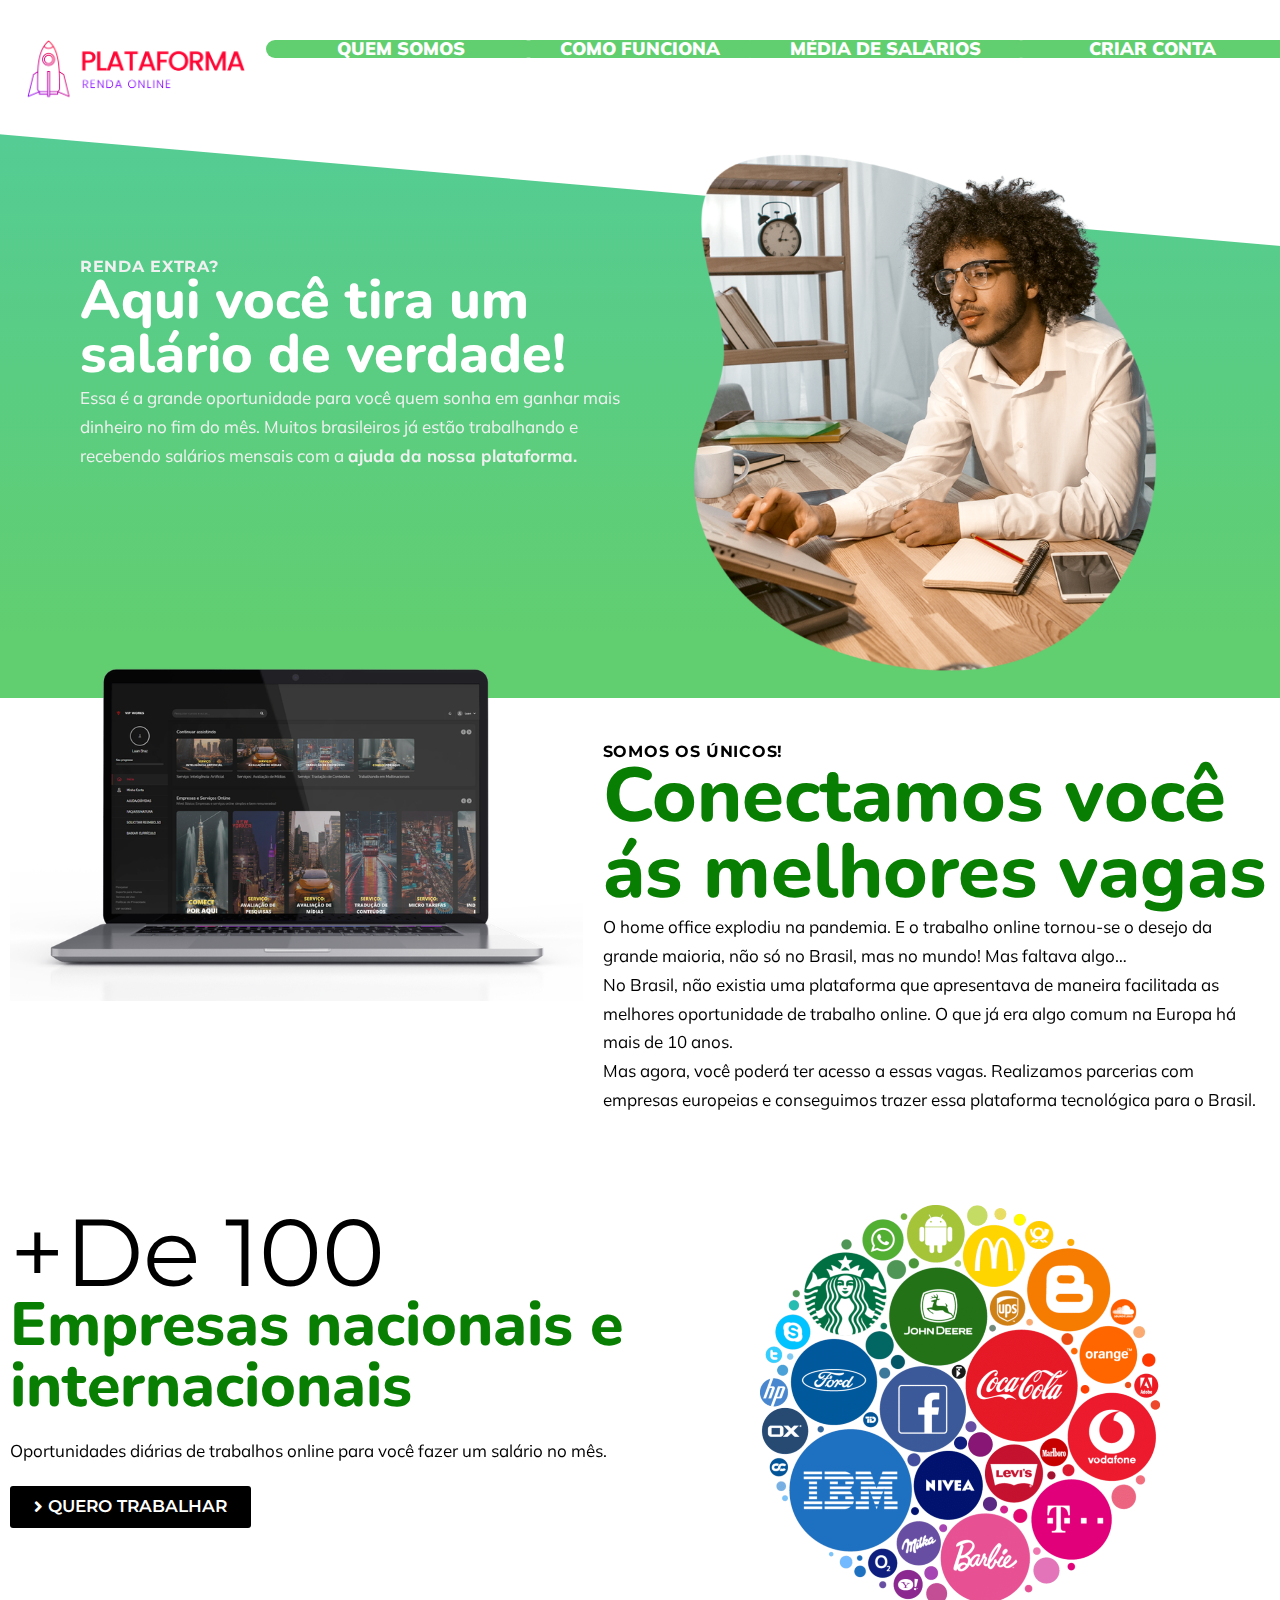
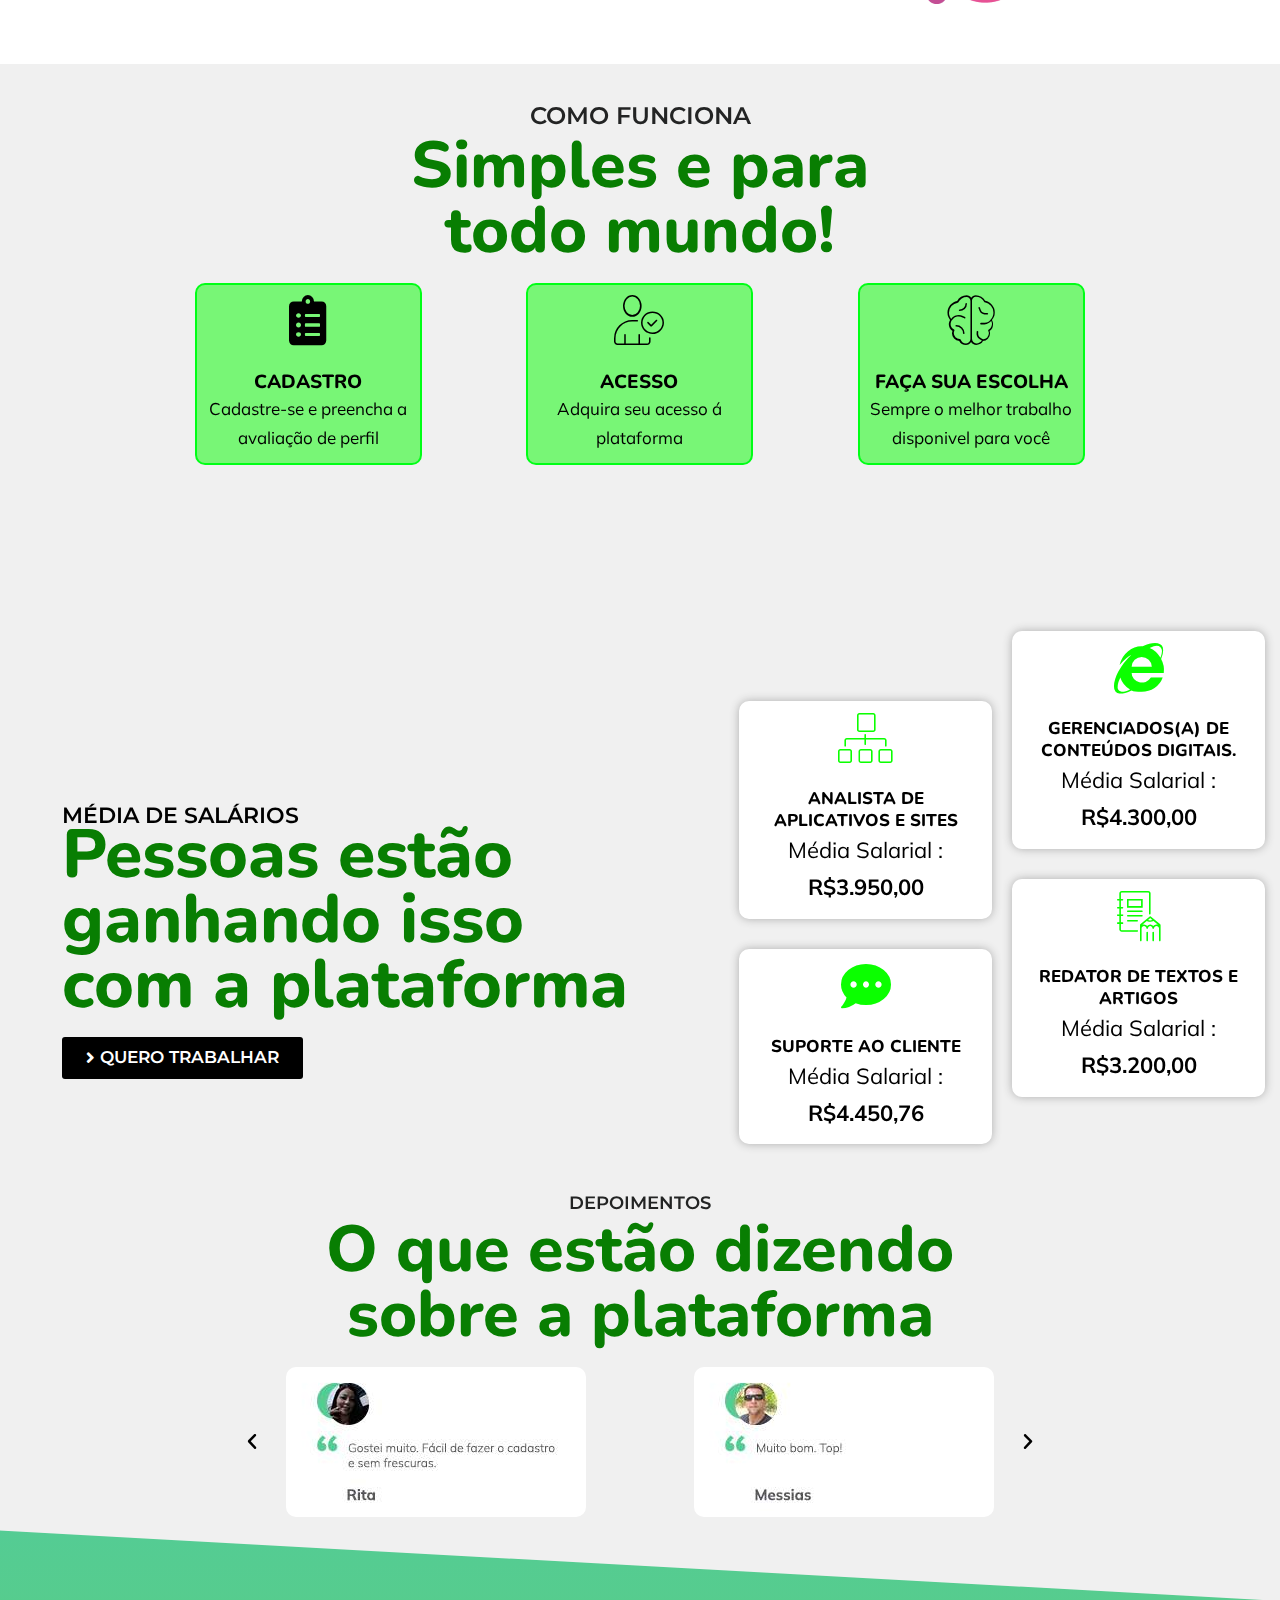
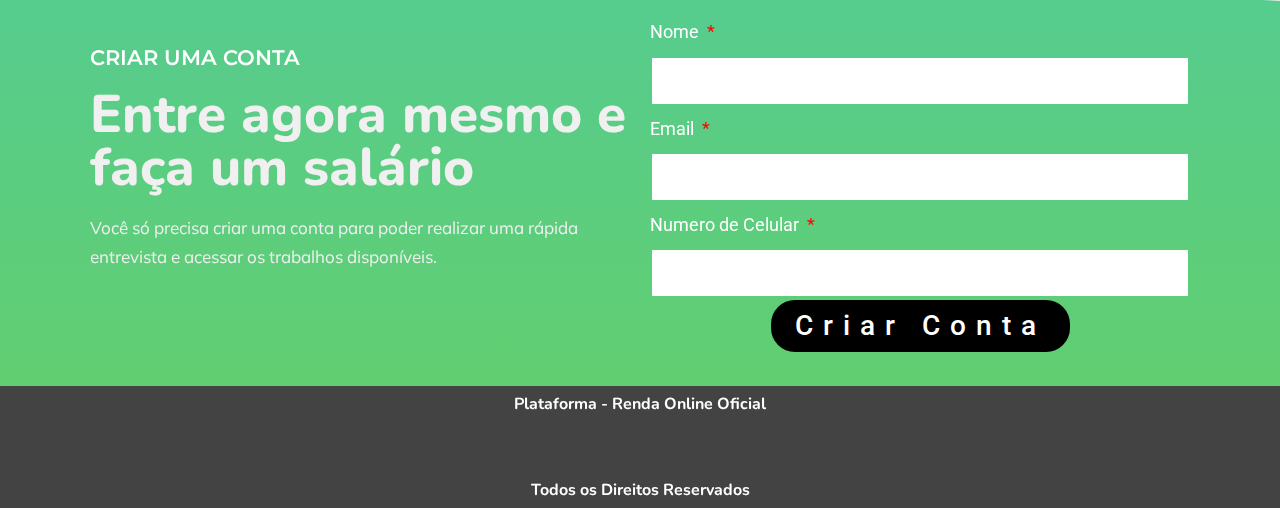
<file: index_1.html>
<!DOCTYPE html><html lang="pt-BR"><head>
	<meta charset="UTF-8">
		<title>Renda Online</title>
<meta name="robots" content="max-image-preview:large">
<script type="application/javascript">console.log('PixelYourSite Free version 9.3.6');</script>
<link rel="alternate" type="application/rss+xml" title="Feed para Renda Online »" href="https://plataformastrabalhosonline.com/feed/">
<link rel="alternate" type="application/rss+xml" title="Feed de comentários para Renda Online »" href="https://plataformastrabalhosonline.com/comments/feed/">
<script>
window._wpemojiSettings = {"baseUrl":"https:\/\/s.w.org\/images\/core\/emoji\/14.0.0\/72x72\/","ext":".png","svgUrl":"https:\/\/s.w.org\/images\/core\/emoji\/14.0.0\/svg\/","svgExt":".svg","source":{"concatemoji":"https:\/\/plataformastrabalhosonline.com\/wp-includes\/js\/wp-emoji-release.min.js?ver=6.1.7"}};
/*! This file is auto-generated */
!function(e,a,t){var n,r,o,i=a.createElement("canvas"),p=i.getContext&&i.getContext("2d");function s(e,t){var a=String.fromCharCode,e=(p.clearRect(0,0,i.width,i.height),p.fillText(a.apply(this,e),0,0),i.toDataURL());return p.clearRect(0,0,i.width,i.height),p.fillText(a.apply(this,t),0,0),e===i.toDataURL()}function c(e){var t=a.createElement("script");t.src=e,t.defer=t.type="text/javascript",a.getElementsByTagName("head")[0].appendChild(t)}for(o=Array("flag","emoji"),t.supports={everything:!0,everythingExceptFlag:!0},r=0;r<o.length;r++)t.supports[o[r]]=function(e){if(p&&p.fillText)switch(p.textBaseline="top",p.font="600 32px Arial",e){case"flag":return s([127987,65039,8205,9895,65039],[127987,65039,8203,9895,65039])?!1:!s([55356,56826,55356,56819],[55356,56826,8203,55356,56819])&&!s([55356,57332,56128,56423,56128,56418,56128,56421,56128,56430,56128,56423,56128,56447],[55356,57332,8203,56128,56423,8203,56128,56418,8203,56128,56421,8203,56128,56430,8203,56128,56423,8203,56128,56447]);case"emoji":return!s([129777,127995,8205,129778,127999],[129777,127995,8203,129778,127999])}return!1}(o[r]),t.supports.everything=t.supports.everything&&t.supports[o[r]],"flag"!==o[r]&&(t.supports.everythingExceptFlag=t.supports.everythingExceptFlag&&t.supports[o[r]]);t.supports.everythingExceptFlag=t.supports.everythingExceptFlag&&!t.supports.flag,t.DOMReady=!1,t.readyCallback=function(){t.DOMReady=!0},t.supports.everything||(n=function(){t.readyCallback()},a.addEventListener?(a.addEventListener("DOMContentLoaded",n,!1),e.addEventListener("load",n,!1)):(e.attachEvent("onload",n),a.attachEvent("onreadystatechange",function(){"complete"===a.readyState&&t.readyCallback()})),(e=t.source||{}).concatemoji?c(e.concatemoji):e.wpemoji&&e.twemoji&&(c(e.twemoji),c(e.wpemoji)))}(window,document,window._wpemojiSettings);
</script>
<style>
img.wp-smiley,
img.emoji {
	display: inline !important;
	border: none !important;
	box-shadow: none !important;
	height: 1em !important;
	width: 1em !important;
	margin: 0 0.07em !important;
	vertical-align: -0.1em !important;
	background: none !important;
	padding: 0 !important;
}
</style>
	<link rel="stylesheet" id="wp-block-library-css" href="css/style.min_1.css" media="all">
<style id="wp-block-library-theme-inline-css">
.wp-block-audio figcaption{color:#555;font-size:13px;text-align:center}.is-dark-theme .wp-block-audio figcaption{color:hsla(0,0%,100%,.65)}.wp-block-audio{margin:0 0 1em}.wp-block-code{border:1px solid #ccc;border-radius:4px;font-family:Menlo,Consolas,monaco,monospace;padding:.8em 1em}.wp-block-embed figcaption{color:#555;font-size:13px;text-align:center}.is-dark-theme .wp-block-embed figcaption{color:hsla(0,0%,100%,.65)}.wp-block-embed{margin:0 0 1em}.blocks-gallery-caption{color:#555;font-size:13px;text-align:center}.is-dark-theme .blocks-gallery-caption{color:hsla(0,0%,100%,.65)}.wp-block-image figcaption{color:#555;font-size:13px;text-align:center}.is-dark-theme .wp-block-image figcaption{color:hsla(0,0%,100%,.65)}.wp-block-image{margin:0 0 1em}.wp-block-pullquote{border-top:4px solid;border-bottom:4px solid;margin-bottom:1.75em;color:currentColor}.wp-block-pullquote__citation,.wp-block-pullquote cite,.wp-block-pullquote footer{color:currentColor;text-transform:uppercase;font-size:.8125em;font-style:normal}.wp-block-quote{border-left:.25em solid;margin:0 0 1.75em;padding-left:1em}.wp-block-quote cite,.wp-block-quote footer{color:currentColor;font-size:.8125em;position:relative;font-style:normal}.wp-block-quote.has-text-align-right{border-left:none;border-right:.25em solid;padding-left:0;padding-right:1em}.wp-block-quote.has-text-align-center{border:none;padding-left:0}.wp-block-quote.is-large,.wp-block-quote.is-style-large,.wp-block-quote.is-style-plain{border:none}.wp-block-search .wp-block-search__label{font-weight:700}.wp-block-search__button{border:1px solid #ccc;padding:.375em .625em}:where(.wp-block-group.has-background){padding:1.25em 2.375em}.wp-block-separator.has-css-opacity{opacity:.4}.wp-block-separator{border:none;border-bottom:2px solid;margin-left:auto;margin-right:auto}.wp-block-separator.has-alpha-channel-opacity{opacity:1}.wp-block-separator:not(.is-style-wide):not(.is-style-dots){width:100px}.wp-block-separator.has-background:not(.is-style-dots){border-bottom:none;height:1px}.wp-block-separator.has-background:not(.is-style-wide):not(.is-style-dots){height:2px}.wp-block-table{margin:"0 0 1em 0"}.wp-block-table thead{border-bottom:3px solid}.wp-block-table tfoot{border-top:3px solid}.wp-block-table td,.wp-block-table th{word-break:normal}.wp-block-table figcaption{color:#555;font-size:13px;text-align:center}.is-dark-theme .wp-block-table figcaption{color:hsla(0,0%,100%,.65)}.wp-block-video figcaption{color:#555;font-size:13px;text-align:center}.is-dark-theme .wp-block-video figcaption{color:hsla(0,0%,100%,.65)}.wp-block-video{margin:0 0 1em}.wp-block-template-part.has-background{padding:1.25em 2.375em;margin-top:0;margin-bottom:0}
</style>
<link rel="stylesheet" id="classic-theme-styles-css" href="css/classic-themes.min.css" media="all">
<style id="global-styles-inline-css">
body{--wp--preset--color--black: #000000;--wp--preset--color--cyan-bluish-gray: #abb8c3;--wp--preset--color--white: #FFFFFF;--wp--preset--color--pale-pink: #f78da7;--wp--preset--color--vivid-red: #cf2e2e;--wp--preset--color--luminous-vivid-orange: #ff6900;--wp--preset--color--luminous-vivid-amber: #fcb900;--wp--preset--color--light-green-cyan: #7bdcb5;--wp--preset--color--vivid-green-cyan: #00d084;--wp--preset--color--pale-cyan-blue: #8ed1fc;--wp--preset--color--vivid-cyan-blue: #0693e3;--wp--preset--color--vivid-purple: #9b51e0;--wp--preset--color--dark-gray: #28303D;--wp--preset--color--gray: #39414D;--wp--preset--color--green: #D1E4DD;--wp--preset--color--blue: #D1DFE4;--wp--preset--color--purple: #D1D1E4;--wp--preset--color--red: #E4D1D1;--wp--preset--color--orange: #E4DAD1;--wp--preset--color--yellow: #EEEADD;--wp--preset--gradient--vivid-cyan-blue-to-vivid-purple: linear-gradient(135deg,rgba(6,147,227,1) 0%,rgb(155,81,224) 100%);--wp--preset--gradient--light-green-cyan-to-vivid-green-cyan: linear-gradient(135deg,rgb(122,220,180) 0%,rgb(0,208,130) 100%);--wp--preset--gradient--luminous-vivid-amber-to-luminous-vivid-orange: linear-gradient(135deg,rgba(252,185,0,1) 0%,rgba(255,105,0,1) 100%);--wp--preset--gradient--luminous-vivid-orange-to-vivid-red: linear-gradient(135deg,rgba(255,105,0,1) 0%,rgb(207,46,46) 100%);--wp--preset--gradient--very-light-gray-to-cyan-bluish-gray: linear-gradient(135deg,rgb(238,238,238) 0%,rgb(169,184,195) 100%);--wp--preset--gradient--cool-to-warm-spectrum: linear-gradient(135deg,rgb(74,234,220) 0%,rgb(151,120,209) 20%,rgb(207,42,186) 40%,rgb(238,44,130) 60%,rgb(251,105,98) 80%,rgb(254,248,76) 100%);--wp--preset--gradient--blush-light-purple: linear-gradient(135deg,rgb(255,206,236) 0%,rgb(152,150,240) 100%);--wp--preset--gradient--blush-bordeaux: linear-gradient(135deg,rgb(254,205,165) 0%,rgb(254,45,45) 50%,rgb(107,0,62) 100%);--wp--preset--gradient--luminous-dusk: linear-gradient(135deg,rgb(255,203,112) 0%,rgb(199,81,192) 50%,rgb(65,88,208) 100%);--wp--preset--gradient--pale-ocean: linear-gradient(135deg,rgb(255,245,203) 0%,rgb(182,227,212) 50%,rgb(51,167,181) 100%);--wp--preset--gradient--electric-grass: linear-gradient(135deg,rgb(202,248,128) 0%,rgb(113,206,126) 100%);--wp--preset--gradient--midnight: linear-gradient(135deg,rgb(2,3,129) 0%,rgb(40,116,252) 100%);--wp--preset--gradient--purple-to-yellow: linear-gradient(160deg, #D1D1E4 0%, #EEEADD 100%);--wp--preset--gradient--yellow-to-purple: linear-gradient(160deg, #EEEADD 0%, #D1D1E4 100%);--wp--preset--gradient--green-to-yellow: linear-gradient(160deg, #D1E4DD 0%, #EEEADD 100%);--wp--preset--gradient--yellow-to-green: linear-gradient(160deg, #EEEADD 0%, #D1E4DD 100%);--wp--preset--gradient--red-to-yellow: linear-gradient(160deg, #E4D1D1 0%, #EEEADD 100%);--wp--preset--gradient--yellow-to-red: linear-gradient(160deg, #EEEADD 0%, #E4D1D1 100%);--wp--preset--gradient--purple-to-red: linear-gradient(160deg, #D1D1E4 0%, #E4D1D1 100%);--wp--preset--gradient--red-to-purple: linear-gradient(160deg, #E4D1D1 0%, #D1D1E4 100%);--wp--preset--duotone--dark-grayscale: url('index_1.html#wp-duotone-dark-grayscale');--wp--preset--duotone--grayscale: url('index_1.html#wp-duotone-grayscale');--wp--preset--duotone--purple-yellow: url('index_1.html#wp-duotone-purple-yellow');--wp--preset--duotone--blue-red: url('index_1.html#wp-duotone-blue-red');--wp--preset--duotone--midnight: url('index_1.html#wp-duotone-midnight');--wp--preset--duotone--magenta-yellow: url('index_1.html#wp-duotone-magenta-yellow');--wp--preset--duotone--purple-green: url('index_1.html#wp-duotone-purple-green');--wp--preset--duotone--blue-orange: url('index_1.html#wp-duotone-blue-orange');--wp--preset--font-size--small: 18px;--wp--preset--font-size--medium: 20px;--wp--preset--font-size--large: 24px;--wp--preset--font-size--x-large: 42px;--wp--preset--font-size--extra-small: 16px;--wp--preset--font-size--normal: 20px;--wp--preset--font-size--extra-large: 40px;--wp--preset--font-size--huge: 96px;--wp--preset--font-size--gigantic: 144px;--wp--preset--spacing--20: 0.44rem;--wp--preset--spacing--30: 0.67rem;--wp--preset--spacing--40: 1rem;--wp--preset--spacing--50: 1.5rem;--wp--preset--spacing--60: 2.25rem;--wp--preset--spacing--70: 3.38rem;--wp--preset--spacing--80: 5.06rem;}:where(.is-layout-flex){gap: 0.5em;}body .is-layout-flow > .alignleft{float: left;margin-inline-start: 0;margin-inline-end: 2em;}body .is-layout-flow > .alignright{float: right;margin-inline-start: 2em;margin-inline-end: 0;}body .is-layout-flow > .aligncenter{margin-left: auto !important;margin-right: auto !important;}body .is-layout-constrained > .alignleft{float: left;margin-inline-start: 0;margin-inline-end: 2em;}body .is-layout-constrained > .alignright{float: right;margin-inline-start: 2em;margin-inline-end: 0;}body .is-layout-constrained > .aligncenter{margin-left: auto !important;margin-right: auto !important;}body .is-layout-constrained > :where(:not(.alignleft):not(.alignright):not(.alignfull)){max-width: var(--wp--style--global--content-size);margin-left: auto !important;margin-right: auto !important;}body .is-layout-constrained > .alignwide{max-width: var(--wp--style--global--wide-size);}body .is-layout-flex{display: flex;}body .is-layout-flex{flex-wrap: wrap;align-items: center;}body .is-layout-flex > *{margin: 0;}:where(.wp-block-columns.is-layout-flex){gap: 2em;}.has-black-color{color: var(--wp--preset--color--black) !important;}.has-cyan-bluish-gray-color{color: var(--wp--preset--color--cyan-bluish-gray) !important;}.has-white-color{color: var(--wp--preset--color--white) !important;}.has-pale-pink-color{color: var(--wp--preset--color--pale-pink) !important;}.has-vivid-red-color{color: var(--wp--preset--color--vivid-red) !important;}.has-luminous-vivid-orange-color{color: var(--wp--preset--color--luminous-vivid-orange) !important;}.has-luminous-vivid-amber-color{color: var(--wp--preset--color--luminous-vivid-amber) !important;}.has-light-green-cyan-color{color: var(--wp--preset--color--light-green-cyan) !important;}.has-vivid-green-cyan-color{color: var(--wp--preset--color--vivid-green-cyan) !important;}.has-pale-cyan-blue-color{color: var(--wp--preset--color--pale-cyan-blue) !important;}.has-vivid-cyan-blue-color{color: var(--wp--preset--color--vivid-cyan-blue) !important;}.has-vivid-purple-color{color: var(--wp--preset--color--vivid-purple) !important;}.has-black-background-color{background-color: var(--wp--preset--color--black) !important;}.has-cyan-bluish-gray-background-color{background-color: var(--wp--preset--color--cyan-bluish-gray) !important;}.has-white-background-color{background-color: var(--wp--preset--color--white) !important;}.has-pale-pink-background-color{background-color: var(--wp--preset--color--pale-pink) !important;}.has-vivid-red-background-color{background-color: var(--wp--preset--color--vivid-red) !important;}.has-luminous-vivid-orange-background-color{background-color: var(--wp--preset--color--luminous-vivid-orange) !important;}.has-luminous-vivid-amber-background-color{background-color: var(--wp--preset--color--luminous-vivid-amber) !important;}.has-light-green-cyan-background-color{background-color: var(--wp--preset--color--light-green-cyan) !important;}.has-vivid-green-cyan-background-color{background-color: var(--wp--preset--color--vivid-green-cyan) !important;}.has-pale-cyan-blue-background-color{background-color: var(--wp--preset--color--pale-cyan-blue) !important;}.has-vivid-cyan-blue-background-color{background-color: var(--wp--preset--color--vivid-cyan-blue) !important;}.has-vivid-purple-background-color{background-color: var(--wp--preset--color--vivid-purple) !important;}.has-black-border-color{border-color: var(--wp--preset--color--black) !important;}.has-cyan-bluish-gray-border-color{border-color: var(--wp--preset--color--cyan-bluish-gray) !important;}.has-white-border-color{border-color: var(--wp--preset--color--white) !important;}.has-pale-pink-border-color{border-color: var(--wp--preset--color--pale-pink) !important;}.has-vivid-red-border-color{border-color: var(--wp--preset--color--vivid-red) !important;}.has-luminous-vivid-orange-border-color{border-color: var(--wp--preset--color--luminous-vivid-orange) !important;}.has-luminous-vivid-amber-border-color{border-color: var(--wp--preset--color--luminous-vivid-amber) !important;}.has-light-green-cyan-border-color{border-color: var(--wp--preset--color--light-green-cyan) !important;}.has-vivid-green-cyan-border-color{border-color: var(--wp--preset--color--vivid-green-cyan) !important;}.has-pale-cyan-blue-border-color{border-color: var(--wp--preset--color--pale-cyan-blue) !important;}.has-vivid-cyan-blue-border-color{border-color: var(--wp--preset--color--vivid-cyan-blue) !important;}.has-vivid-purple-border-color{border-color: var(--wp--preset--color--vivid-purple) !important;}.has-vivid-cyan-blue-to-vivid-purple-gradient-background{background: var(--wp--preset--gradient--vivid-cyan-blue-to-vivid-purple) !important;}.has-light-green-cyan-to-vivid-green-cyan-gradient-background{background: var(--wp--preset--gradient--light-green-cyan-to-vivid-green-cyan) !important;}.has-luminous-vivid-amber-to-luminous-vivid-orange-gradient-background{background: var(--wp--preset--gradient--luminous-vivid-amber-to-luminous-vivid-orange) !important;}.has-luminous-vivid-orange-to-vivid-red-gradient-background{background: var(--wp--preset--gradient--luminous-vivid-orange-to-vivid-red) !important;}.has-very-light-gray-to-cyan-bluish-gray-gradient-background{background: var(--wp--preset--gradient--very-light-gray-to-cyan-bluish-gray) !important;}.has-cool-to-warm-spectrum-gradient-background{background: var(--wp--preset--gradient--cool-to-warm-spectrum) !important;}.has-blush-light-purple-gradient-background{background: var(--wp--preset--gradient--blush-light-purple) !important;}.has-blush-bordeaux-gradient-background{background: var(--wp--preset--gradient--blush-bordeaux) !important;}.has-luminous-dusk-gradient-background{background: var(--wp--preset--gradient--luminous-dusk) !important;}.has-pale-ocean-gradient-background{background: var(--wp--preset--gradient--pale-ocean) !important;}.has-electric-grass-gradient-background{background: var(--wp--preset--gradient--electric-grass) !important;}.has-midnight-gradient-background{background: var(--wp--preset--gradient--midnight) !important;}.has-small-font-size{font-size: var(--wp--preset--font-size--small) !important;}.has-medium-font-size{font-size: var(--wp--preset--font-size--medium) !important;}.has-large-font-size{font-size: var(--wp--preset--font-size--large) !important;}.has-x-large-font-size{font-size: var(--wp--preset--font-size--x-large) !important;}
.wp-block-navigation a:where(:not(.wp-element-button)){color: inherit;}
:where(.wp-block-columns.is-layout-flex){gap: 2em;}
.wp-block-pullquote{font-size: 1.5em;line-height: 1.6;}
</style>
<link rel="stylesheet" id="contact-form-7-css" href="css/styles.css" media="all">
<link rel="stylesheet" id="wpcf7-redirect-script-frontend-css" href="css/wpcf7-redirect-frontend.min.css" media="all">
<link rel="stylesheet" id="hfe-style-css" href="css/header-footer-elementor.css" media="all">
<link rel="stylesheet" id="elementor-icons-css" href="css/elementor-icons.min.css" media="all">
<link rel="stylesheet" id="elementor-frontend-css" href="css/frontend-lite.min_1.css" media="all">
<style id="elementor-frontend-inline-css">
@-webkit-keyframes ha_fadeIn{0%{opacity:0}to{opacity:1}}@keyframes ha_fadeIn{0%{opacity:0}to{opacity:1}}@-webkit-keyframes ha_zoomIn{0%{opacity:0;-webkit-transform:scale3d(.3,.3,.3);transform:scale3d(.3,.3,.3)}50%{opacity:1}}@keyframes ha_zoomIn{0%{opacity:0;-webkit-transform:scale3d(.3,.3,.3);transform:scale3d(.3,.3,.3)}50%{opacity:1}}@-webkit-keyframes ha_rollIn{0%{opacity:0;-webkit-transform:translate3d(-100%,0,0) rotate3d(0,0,1,-120deg);transform:translate3d(-100%,0,0) rotate3d(0,0,1,-120deg)}to{opacity:1}}@keyframes ha_rollIn{0%{opacity:0;-webkit-transform:translate3d(-100%,0,0) rotate3d(0,0,1,-120deg);transform:translate3d(-100%,0,0) rotate3d(0,0,1,-120deg)}to{opacity:1}}@-webkit-keyframes ha_bounce{0%,20%,53%,to{-webkit-animation-timing-function:cubic-bezier(.215,.61,.355,1);animation-timing-function:cubic-bezier(.215,.61,.355,1)}40%,43%{-webkit-transform:translate3d(0,-30px,0) scaleY(1.1);transform:translate3d(0,-30px,0) scaleY(1.1);-webkit-animation-timing-function:cubic-bezier(.755,.05,.855,.06);animation-timing-function:cubic-bezier(.755,.05,.855,.06)}70%{-webkit-transform:translate3d(0,-15px,0) scaleY(1.05);transform:translate3d(0,-15px,0) scaleY(1.05);-webkit-animation-timing-function:cubic-bezier(.755,.05,.855,.06);animation-timing-function:cubic-bezier(.755,.05,.855,.06)}80%{-webkit-transition-timing-function:cubic-bezier(.215,.61,.355,1);transition-timing-function:cubic-bezier(.215,.61,.355,1);-webkit-transform:translate3d(0,0,0) scaleY(.95);transform:translate3d(0,0,0) scaleY(.95)}90%{-webkit-transform:translate3d(0,-4px,0) scaleY(1.02);transform:translate3d(0,-4px,0) scaleY(1.02)}}@keyframes ha_bounce{0%,20%,53%,to{-webkit-animation-timing-function:cubic-bezier(.215,.61,.355,1);animation-timing-function:cubic-bezier(.215,.61,.355,1)}40%,43%{-webkit-transform:translate3d(0,-30px,0) scaleY(1.1);transform:translate3d(0,-30px,0) scaleY(1.1);-webkit-animation-timing-function:cubic-bezier(.755,.05,.855,.06);animation-timing-function:cubic-bezier(.755,.05,.855,.06)}70%{-webkit-transform:translate3d(0,-15px,0) scaleY(1.05);transform:translate3d(0,-15px,0) scaleY(1.05);-webkit-animation-timing-function:cubic-bezier(.755,.05,.855,.06);animation-timing-function:cubic-bezier(.755,.05,.855,.06)}80%{-webkit-transition-timing-function:cubic-bezier(.215,.61,.355,1);transition-timing-function:cubic-bezier(.215,.61,.355,1);-webkit-transform:translate3d(0,0,0) scaleY(.95);transform:translate3d(0,0,0) scaleY(.95)}90%{-webkit-transform:translate3d(0,-4px,0) scaleY(1.02);transform:translate3d(0,-4px,0) scaleY(1.02)}}@-webkit-keyframes ha_bounceIn{0%,20%,40%,60%,80%,to{-webkit-animation-timing-function:cubic-bezier(.215,.61,.355,1);animation-timing-function:cubic-bezier(.215,.61,.355,1)}0%{opacity:0;-webkit-transform:scale3d(.3,.3,.3);transform:scale3d(.3,.3,.3)}20%{-webkit-transform:scale3d(1.1,1.1,1.1);transform:scale3d(1.1,1.1,1.1)}40%{-webkit-transform:scale3d(.9,.9,.9);transform:scale3d(.9,.9,.9)}60%{opacity:1;-webkit-transform:scale3d(1.03,1.03,1.03);transform:scale3d(1.03,1.03,1.03)}80%{-webkit-transform:scale3d(.97,.97,.97);transform:scale3d(.97,.97,.97)}to{opacity:1}}@keyframes ha_bounceIn{0%,20%,40%,60%,80%,to{-webkit-animation-timing-function:cubic-bezier(.215,.61,.355,1);animation-timing-function:cubic-bezier(.215,.61,.355,1)}0%{opacity:0;-webkit-transform:scale3d(.3,.3,.3);transform:scale3d(.3,.3,.3)}20%{-webkit-transform:scale3d(1.1,1.1,1.1);transform:scale3d(1.1,1.1,1.1)}40%{-webkit-transform:scale3d(.9,.9,.9);transform:scale3d(.9,.9,.9)}60%{opacity:1;-webkit-transform:scale3d(1.03,1.03,1.03);transform:scale3d(1.03,1.03,1.03)}80%{-webkit-transform:scale3d(.97,.97,.97);transform:scale3d(.97,.97,.97)}to{opacity:1}}@-webkit-keyframes ha_flipInX{0%{opacity:0;-webkit-transform:perspective(400px) rotate3d(1,0,0,90deg);transform:perspective(400px) rotate3d(1,0,0,90deg);-webkit-animation-timing-function:ease-in;animation-timing-function:ease-in}40%{-webkit-transform:perspective(400px) rotate3d(1,0,0,-20deg);transform:perspective(400px) rotate3d(1,0,0,-20deg);-webkit-animation-timing-function:ease-in;animation-timing-function:ease-in}60%{opacity:1;-webkit-transform:perspective(400px) rotate3d(1,0,0,10deg);transform:perspective(400px) rotate3d(1,0,0,10deg)}80%{-webkit-transform:perspective(400px) rotate3d(1,0,0,-5deg);transform:perspective(400px) rotate3d(1,0,0,-5deg)}}@keyframes ha_flipInX{0%{opacity:0;-webkit-transform:perspective(400px) rotate3d(1,0,0,90deg);transform:perspective(400px) rotate3d(1,0,0,90deg);-webkit-animation-timing-function:ease-in;animation-timing-function:ease-in}40%{-webkit-transform:perspective(400px) rotate3d(1,0,0,-20deg);transform:perspective(400px) rotate3d(1,0,0,-20deg);-webkit-animation-timing-function:ease-in;animation-timing-function:ease-in}60%{opacity:1;-webkit-transform:perspective(400px) rotate3d(1,0,0,10deg);transform:perspective(400px) rotate3d(1,0,0,10deg)}80%{-webkit-transform:perspective(400px) rotate3d(1,0,0,-5deg);transform:perspective(400px) rotate3d(1,0,0,-5deg)}}@-webkit-keyframes ha_flipInY{0%{opacity:0;-webkit-transform:perspective(400px) rotate3d(0,1,0,90deg);transform:perspective(400px) rotate3d(0,1,0,90deg);-webkit-animation-timing-function:ease-in;animation-timing-function:ease-in}40%{-webkit-transform:perspective(400px) rotate3d(0,1,0,-20deg);transform:perspective(400px) rotate3d(0,1,0,-20deg);-webkit-animation-timing-function:ease-in;animation-timing-function:ease-in}60%{opacity:1;-webkit-transform:perspective(400px) rotate3d(0,1,0,10deg);transform:perspective(400px) rotate3d(0,1,0,10deg)}80%{-webkit-transform:perspective(400px) rotate3d(0,1,0,-5deg);transform:perspective(400px) rotate3d(0,1,0,-5deg)}}@keyframes ha_flipInY{0%{opacity:0;-webkit-transform:perspective(400px) rotate3d(0,1,0,90deg);transform:perspective(400px) rotate3d(0,1,0,90deg);-webkit-animation-timing-function:ease-in;animation-timing-function:ease-in}40%{-webkit-transform:perspective(400px) rotate3d(0,1,0,-20deg);transform:perspective(400px) rotate3d(0,1,0,-20deg);-webkit-animation-timing-function:ease-in;animation-timing-function:ease-in}60%{opacity:1;-webkit-transform:perspective(400px) rotate3d(0,1,0,10deg);transform:perspective(400px) rotate3d(0,1,0,10deg)}80%{-webkit-transform:perspective(400px) rotate3d(0,1,0,-5deg);transform:perspective(400px) rotate3d(0,1,0,-5deg)}}@-webkit-keyframes ha_swing{20%{-webkit-transform:rotate3d(0,0,1,15deg);transform:rotate3d(0,0,1,15deg)}40%{-webkit-transform:rotate3d(0,0,1,-10deg);transform:rotate3d(0,0,1,-10deg)}60%{-webkit-transform:rotate3d(0,0,1,5deg);transform:rotate3d(0,0,1,5deg)}80%{-webkit-transform:rotate3d(0,0,1,-5deg);transform:rotate3d(0,0,1,-5deg)}}@keyframes ha_swing{20%{-webkit-transform:rotate3d(0,0,1,15deg);transform:rotate3d(0,0,1,15deg)}40%{-webkit-transform:rotate3d(0,0,1,-10deg);transform:rotate3d(0,0,1,-10deg)}60%{-webkit-transform:rotate3d(0,0,1,5deg);transform:rotate3d(0,0,1,5deg)}80%{-webkit-transform:rotate3d(0,0,1,-5deg);transform:rotate3d(0,0,1,-5deg)}}@-webkit-keyframes ha_slideInDown{0%{visibility:visible;-webkit-transform:translate3d(0,-100%,0);transform:translate3d(0,-100%,0)}}@keyframes ha_slideInDown{0%{visibility:visible;-webkit-transform:translate3d(0,-100%,0);transform:translate3d(0,-100%,0)}}@-webkit-keyframes ha_slideInUp{0%{visibility:visible;-webkit-transform:translate3d(0,100%,0);transform:translate3d(0,100%,0)}}@keyframes ha_slideInUp{0%{visibility:visible;-webkit-transform:translate3d(0,100%,0);transform:translate3d(0,100%,0)}}@-webkit-keyframes ha_slideInLeft{0%{visibility:visible;-webkit-transform:translate3d(-100%,0,0);transform:translate3d(-100%,0,0)}}@keyframes ha_slideInLeft{0%{visibility:visible;-webkit-transform:translate3d(-100%,0,0);transform:translate3d(-100%,0,0)}}@-webkit-keyframes ha_slideInRight{0%{visibility:visible;-webkit-transform:translate3d(100%,0,0);transform:translate3d(100%,0,0)}}@keyframes ha_slideInRight{0%{visibility:visible;-webkit-transform:translate3d(100%,0,0);transform:translate3d(100%,0,0)}}.ha_fadeIn{-webkit-animation-name:ha_fadeIn;animation-name:ha_fadeIn}.ha_zoomIn{-webkit-animation-name:ha_zoomIn;animation-name:ha_zoomIn}.ha_rollIn{-webkit-animation-name:ha_rollIn;animation-name:ha_rollIn}.ha_bounce{-webkit-transform-origin:center bottom;-ms-transform-origin:center bottom;transform-origin:center bottom;-webkit-animation-name:ha_bounce;animation-name:ha_bounce}.ha_bounceIn{-webkit-animation-name:ha_bounceIn;animation-name:ha_bounceIn;-webkit-animation-duration:.75s;-webkit-animation-duration:calc(var(--animate-duration)*.75);animation-duration:.75s;animation-duration:calc(var(--animate-duration)*.75)}.ha_flipInX,.ha_flipInY{-webkit-animation-name:ha_flipInX;animation-name:ha_flipInX;-webkit-backface-visibility:visible!important;backface-visibility:visible!important}.ha_flipInY{-webkit-animation-name:ha_flipInY;animation-name:ha_flipInY}.ha_swing{-webkit-transform-origin:top center;-ms-transform-origin:top center;transform-origin:top center;-webkit-animation-name:ha_swing;animation-name:ha_swing}.ha_slideInDown{-webkit-animation-name:ha_slideInDown;animation-name:ha_slideInDown}.ha_slideInUp{-webkit-animation-name:ha_slideInUp;animation-name:ha_slideInUp}.ha_slideInLeft{-webkit-animation-name:ha_slideInLeft;animation-name:ha_slideInLeft}.ha_slideInRight{-webkit-animation-name:ha_slideInRight;animation-name:ha_slideInRight}.ha-css-transform-yes{-webkit-transition-duration:var(--ha-tfx-transition-duration, .2s);transition-duration:var(--ha-tfx-transition-duration, .2s);-webkit-transition-property:-webkit-transform;transition-property:transform;transition-property:transform,-webkit-transform;-webkit-transform:translate(var(--ha-tfx-translate-x, 0),var(--ha-tfx-translate-y, 0)) scale(var(--ha-tfx-scale-x, 1),var(--ha-tfx-scale-y, 1)) skew(var(--ha-tfx-skew-x, 0),var(--ha-tfx-skew-y, 0)) rotateX(var(--ha-tfx-rotate-x, 0)) rotateY(var(--ha-tfx-rotate-y, 0)) rotateZ(var(--ha-tfx-rotate-z, 0));transform:translate(var(--ha-tfx-translate-x, 0),var(--ha-tfx-translate-y, 0)) scale(var(--ha-tfx-scale-x, 1),var(--ha-tfx-scale-y, 1)) skew(var(--ha-tfx-skew-x, 0),var(--ha-tfx-skew-y, 0)) rotateX(var(--ha-tfx-rotate-x, 0)) rotateY(var(--ha-tfx-rotate-y, 0)) rotateZ(var(--ha-tfx-rotate-z, 0))}.ha-css-transform-yes:hover{-webkit-transform:translate(var(--ha-tfx-translate-x-hover, var(--ha-tfx-translate-x, 0)),var(--ha-tfx-translate-y-hover, var(--ha-tfx-translate-y, 0))) scale(var(--ha-tfx-scale-x-hover, var(--ha-tfx-scale-x, 1)),var(--ha-tfx-scale-y-hover, var(--ha-tfx-scale-y, 1))) skew(var(--ha-tfx-skew-x-hover, var(--ha-tfx-skew-x, 0)),var(--ha-tfx-skew-y-hover, var(--ha-tfx-skew-y, 0))) rotateX(var(--ha-tfx-rotate-x-hover, var(--ha-tfx-rotate-x, 0))) rotateY(var(--ha-tfx-rotate-y-hover, var(--ha-tfx-rotate-y, 0))) rotateZ(var(--ha-tfx-rotate-z-hover, var(--ha-tfx-rotate-z, 0)));transform:translate(var(--ha-tfx-translate-x-hover, var(--ha-tfx-translate-x, 0)),var(--ha-tfx-translate-y-hover, var(--ha-tfx-translate-y, 0))) scale(var(--ha-tfx-scale-x-hover, var(--ha-tfx-scale-x, 1)),var(--ha-tfx-scale-y-hover, var(--ha-tfx-scale-y, 1))) skew(var(--ha-tfx-skew-x-hover, var(--ha-tfx-skew-x, 0)),var(--ha-tfx-skew-y-hover, var(--ha-tfx-skew-y, 0))) rotateX(var(--ha-tfx-rotate-x-hover, var(--ha-tfx-rotate-x, 0))) rotateY(var(--ha-tfx-rotate-y-hover, var(--ha-tfx-rotate-y, 0))) rotateZ(var(--ha-tfx-rotate-z-hover, var(--ha-tfx-rotate-z, 0)))}.happy-addon>.elementor-widget-container{word-wrap:break-word;overflow-wrap:break-word}.happy-addon>.elementor-widget-container,.happy-addon>.elementor-widget-container *{-webkit-box-sizing:border-box;box-sizing:border-box}.happy-addon p:empty{display:none}.happy-addon .elementor-inline-editing{min-height:auto!important}.happy-addon-pro img{max-width:100%;height:auto;-o-object-fit:cover;object-fit:cover}.ha-screen-reader-text{position:absolute;overflow:hidden;clip:rect(1px,1px,1px,1px);margin:-1px;padding:0;width:1px;height:1px;border:0;word-wrap:normal!important;-webkit-clip-path:inset(50%);clip-path:inset(50%)}.ha-has-bg-overlay>.elementor-widget-container{position:relative;z-index:1}.ha-has-bg-overlay>.elementor-widget-container:before{position:absolute;top:0;left:0;z-index:-1;width:100%;height:100%;content:""}.ha-popup--is-enabled .ha-js-popup,.ha-popup--is-enabled .ha-js-popup img{cursor:-webkit-zoom-in!important;cursor:zoom-in!important}.mfp-wrap .mfp-arrow,.mfp-wrap .mfp-close{background-color:transparent}.mfp-wrap .mfp-arrow:focus,.mfp-wrap .mfp-close:focus{outline-width:thin}.ha-advanced-tooltip-enable{position:relative;cursor:pointer;--ha-tooltip-arrow-color:black;--ha-tooltip-arrow-distance:0}.ha-advanced-tooltip-enable .ha-advanced-tooltip-content{position:absolute;z-index:999;display:none;padding:5px 0;width:120px;height:auto;border-radius:6px;background-color:#000;color:#fff;text-align:center;opacity:0}.ha-advanced-tooltip-enable .ha-advanced-tooltip-content::after{position:absolute;border-width:5px;border-style:solid;content:""}.ha-advanced-tooltip-enable .ha-advanced-tooltip-content.no-arrow::after{visibility:hidden}.ha-advanced-tooltip-enable .ha-advanced-tooltip-content.show{display:inline-block;opacity:1}.ha-advanced-tooltip-enable.ha-advanced-tooltip-top .ha-advanced-tooltip-content,body[data-elementor-device-mode=tablet] .ha-advanced-tooltip-enable.ha-advanced-tooltip-tablet-top .ha-advanced-tooltip-content{top:unset;right:0;bottom:calc(101% + var(--ha-tooltip-arrow-distance));left:0;margin:0 auto}.ha-advanced-tooltip-enable.ha-advanced-tooltip-top .ha-advanced-tooltip-content::after,body[data-elementor-device-mode=tablet] .ha-advanced-tooltip-enable.ha-advanced-tooltip-tablet-top .ha-advanced-tooltip-content::after{top:100%;right:unset;bottom:unset;left:50%;border-color:var(--ha-tooltip-arrow-color) transparent transparent transparent;-webkit-transform:translateX(-50%);-ms-transform:translateX(-50%);transform:translateX(-50%)}.ha-advanced-tooltip-enable.ha-advanced-tooltip-bottom .ha-advanced-tooltip-content,body[data-elementor-device-mode=tablet] .ha-advanced-tooltip-enable.ha-advanced-tooltip-tablet-bottom .ha-advanced-tooltip-content{top:calc(101% + var(--ha-tooltip-arrow-distance));right:0;bottom:unset;left:0;margin:0 auto}.ha-advanced-tooltip-enable.ha-advanced-tooltip-bottom .ha-advanced-tooltip-content::after,body[data-elementor-device-mode=tablet] .ha-advanced-tooltip-enable.ha-advanced-tooltip-tablet-bottom .ha-advanced-tooltip-content::after{top:unset;right:unset;bottom:100%;left:50%;border-color:transparent transparent var(--ha-tooltip-arrow-color) transparent;-webkit-transform:translateX(-50%);-ms-transform:translateX(-50%);transform:translateX(-50%)}.ha-advanced-tooltip-enable.ha-advanced-tooltip-left .ha-advanced-tooltip-content,body[data-elementor-device-mode=tablet] .ha-advanced-tooltip-enable.ha-advanced-tooltip-tablet-left .ha-advanced-tooltip-content{top:50%;right:calc(101% + var(--ha-tooltip-arrow-distance));bottom:unset;left:unset;-webkit-transform:translateY(-50%);-ms-transform:translateY(-50%);transform:translateY(-50%)}.ha-advanced-tooltip-enable.ha-advanced-tooltip-left .ha-advanced-tooltip-content::after,body[data-elementor-device-mode=tablet] .ha-advanced-tooltip-enable.ha-advanced-tooltip-tablet-left .ha-advanced-tooltip-content::after{top:50%;right:unset;bottom:unset;left:100%;border-color:transparent transparent transparent var(--ha-tooltip-arrow-color);-webkit-transform:translateY(-50%);-ms-transform:translateY(-50%);transform:translateY(-50%)}.ha-advanced-tooltip-enable.ha-advanced-tooltip-right .ha-advanced-tooltip-content,body[data-elementor-device-mode=tablet] .ha-advanced-tooltip-enable.ha-advanced-tooltip-tablet-right .ha-advanced-tooltip-content{top:50%;right:unset;bottom:unset;left:calc(101% + var(--ha-tooltip-arrow-distance));-webkit-transform:translateY(-50%);-ms-transform:translateY(-50%);transform:translateY(-50%)}.ha-advanced-tooltip-enable.ha-advanced-tooltip-right .ha-advanced-tooltip-content::after,body[data-elementor-device-mode=tablet] .ha-advanced-tooltip-enable.ha-advanced-tooltip-tablet-right .ha-advanced-tooltip-content::after{top:50%;right:100%;bottom:unset;left:unset;border-color:transparent var(--ha-tooltip-arrow-color) transparent transparent;-webkit-transform:translateY(-50%);-ms-transform:translateY(-50%);transform:translateY(-50%)}body[data-elementor-device-mode=mobile] .ha-advanced-tooltip-enable.ha-advanced-tooltip-mobile-top .ha-advanced-tooltip-content{top:unset;right:0;bottom:calc(101% + var(--ha-tooltip-arrow-distance));left:0;margin:0 auto}body[data-elementor-device-mode=mobile] .ha-advanced-tooltip-enable.ha-advanced-tooltip-mobile-top .ha-advanced-tooltip-content::after{top:100%;right:unset;bottom:unset;left:50%;border-color:var(--ha-tooltip-arrow-color) transparent transparent transparent;-webkit-transform:translateX(-50%);-ms-transform:translateX(-50%);transform:translateX(-50%)}body[data-elementor-device-mode=mobile] .ha-advanced-tooltip-enable.ha-advanced-tooltip-mobile-bottom .ha-advanced-tooltip-content{top:calc(101% + var(--ha-tooltip-arrow-distance));right:0;bottom:unset;left:0;margin:0 auto}body[data-elementor-device-mode=mobile] .ha-advanced-tooltip-enable.ha-advanced-tooltip-mobile-bottom .ha-advanced-tooltip-content::after{top:unset;right:unset;bottom:100%;left:50%;border-color:transparent transparent var(--ha-tooltip-arrow-color) transparent;-webkit-transform:translateX(-50%);-ms-transform:translateX(-50%);transform:translateX(-50%)}body[data-elementor-device-mode=mobile] .ha-advanced-tooltip-enable.ha-advanced-tooltip-mobile-left .ha-advanced-tooltip-content{top:50%;right:calc(101% + var(--ha-tooltip-arrow-distance));bottom:unset;left:unset;-webkit-transform:translateY(-50%);-ms-transform:translateY(-50%);transform:translateY(-50%)}body[data-elementor-device-mode=mobile] .ha-advanced-tooltip-enable.ha-advanced-tooltip-mobile-left .ha-advanced-tooltip-content::after{top:50%;right:unset;bottom:unset;left:100%;border-color:transparent transparent transparent var(--ha-tooltip-arrow-color);-webkit-transform:translateY(-50%);-ms-transform:translateY(-50%);transform:translateY(-50%)}body[data-elementor-device-mode=mobile] .ha-advanced-tooltip-enable.ha-advanced-tooltip-mobile-right .ha-advanced-tooltip-content{top:50%;right:unset;bottom:unset;left:calc(101% + var(--ha-tooltip-arrow-distance));-webkit-transform:translateY(-50%);-ms-transform:translateY(-50%);transform:translateY(-50%)}body[data-elementor-device-mode=mobile] .ha-advanced-tooltip-enable.ha-advanced-tooltip-mobile-right .ha-advanced-tooltip-content::after{top:50%;right:100%;bottom:unset;left:unset;border-color:transparent var(--ha-tooltip-arrow-color) transparent transparent;-webkit-transform:translateY(-50%);-ms-transform:translateY(-50%);transform:translateY(-50%)}body.elementor-editor-active .happy-addon.ha-gravityforms .gform_wrapper{display:block!important}.ha-scroll-to-top-wrap.ha-scroll-to-top-hide{display:none}.ha-scroll-to-top-wrap.edit-mode,.ha-scroll-to-top-wrap.single-page-off{display:none!important}.ha-scroll-to-top-button{position:fixed;right:15px;bottom:15px;z-index:9999;display:-webkit-box;display:-webkit-flex;display:-ms-flexbox;display:flex;-webkit-box-align:center;-webkit-align-items:center;align-items:center;-ms-flex-align:center;-webkit-box-pack:center;-ms-flex-pack:center;-webkit-justify-content:center;justify-content:center;width:50px;height:50px;border-radius:50px;background-color:#5636d1;color:#fff;text-align:center;opacity:1;cursor:pointer;-webkit-transition:all .3s;transition:all .3s}.ha-scroll-to-top-button i{color:#fff;font-size:16px}.ha-scroll-to-top-button:hover{background-color:#e2498a}
</style>
<link rel="stylesheet" id="swiper-css" href="css/swiper.min.css" media="all">
<link rel="stylesheet" id="elementor-post-7-css" href="css/post-7.css" media="all">
<link rel="stylesheet" id="elementor-pro-css" href="css/frontend-lite.min.css" media="all">
<link rel="stylesheet" id="font-awesome-5-all-css" href="css/all.min.css" media="all">
<link rel="stylesheet" id="font-awesome-4-shim-css" href="css/v4-shims.min.css" media="all">
<link rel="stylesheet" id="elementor-global-css" href="css/global.css" media="all">
<link rel="stylesheet" id="elementor-post-19-css" href="css/post-19.css" media="all">
<link rel="stylesheet" id="hfe-widgets-style-css" href="css/frontend.css" media="all">
<link rel="stylesheet" id="twenty-twenty-one-style-css" href="css/style.css" media="all">
<style id="twenty-twenty-one-style-inline-css">
@supports (-webkit-appearance: none) or (-moz-appearance: none) {
				div.wpforms-container-full .wpforms-form input[type=checkbox] {
					-webkit-appearance: checkbox;
					-moz-appearance: checkbox;
				}
				div.wpforms-container-full .wpforms-form input[type=radio] {
					-webkit-appearance: radio;
					-moz-appearance: radio;
				}
				div.wpforms-container-full .wpforms-form input[type=checkbox]:after,
				div.wpforms-container-full .wpforms-form input[type=radio]:after {
					content: none;
				}
			}
div.wpforms-container-full form.wpforms-form select {
				background-image: url("data:image/svg+xml;utf8,<svg xmlns='http://www.w3.org/2000/svg' width='10' height='10' fill='%2328303d'><polygon points='0,0 10,0 5,5'/></svg>");
				background-repeat: no-repeat;
				background-position: right var(--form--spacing-unit) top 60%;
				padding-right: calc(var(--form--spacing-unit) * 2.5);
			}
</style>
<link rel="stylesheet" id="twenty-twenty-one-print-style-css" href="css/print.css" media="print">
<link rel="stylesheet" id="eael-general-css" href="css/general.min.css" media="all">
<link rel="stylesheet" id="happy-icons-css" href="css/style.min.css" media="all">
<link rel="stylesheet" id="font-awesome-css" href="css/font-awesome.min.css" media="all">
<link rel="stylesheet" id="google-fonts-1-css" href="https://fonts.googleapis.com/css?family=Roboto%3A100%2C100italic%2C200%2C200italic%2C300%2C300italic%2C400%2C400italic%2C500%2C500italic%2C600%2C600italic%2C700%2C700italic%2C800%2C800italic%2C900%2C900italic%7CRoboto+Slab%3A100%2C100italic%2C200%2C200italic%2C300%2C300italic%2C400%2C400italic%2C500%2C500italic%2C600%2C600italic%2C700%2C700italic%2C800%2C800italic%2C900%2C900italic%7CMulish%3A100%2C100italic%2C200%2C200italic%2C300%2C300italic%2C400%2C400italic%2C500%2C500italic%2C600%2C600italic%2C700%2C700italic%2C800%2C800italic%2C900%2C900italic%7CMontserrat%3A100%2C100italic%2C200%2C200italic%2C300%2C300italic%2C400%2C400italic%2C500%2C500italic%2C600%2C600italic%2C700%2C700italic%2C800%2C800italic%2C900%2C900italic%7CNunito%3A100%2C100italic%2C200%2C200italic%2C300%2C300italic%2C400%2C400italic%2C500%2C500italic%2C600%2C600italic%2C700%2C700italic%2C800%2C800italic%2C900%2C900italic&amp;display=swap&amp;ver=6.1.7" media="all">
<link rel="stylesheet" id="elementor-icons-shared-0-css" href="css/fontawesome.min.css" media="all">
<link rel="stylesheet" id="elementor-icons-fa-solid-css" href="css/solid.min.css" media="all">
<link rel="stylesheet" id="elementor-icons-shared-1-css" href="css/style.min.css" media="all">
<link rel="stylesheet" id="elementor-icons-happy-icons-css" href="css/style.min.css" media="all">
<link rel="stylesheet" id="elementor-icons-fa-brands-css" href="css/brands.min.css" media="all">
<link rel="preconnect" href="https://fonts.gstatic.com/" crossorigin=""><script src="js/jquery.min.js" id="jquery-core-js"></script>
<script src="js/jquery-migrate.min.js" id="jquery-migrate-js"></script>
<script src="js/v4-shims.min.js" id="font-awesome-4-shim-js"></script>
<script src="js/jquery.bind-first-0.2.3.min.js" id="jquery-bind-first-js"></script>
<script src="js/js.cookie-2.1.3.min.js" id="js-cookie-pys-js"></script>
<script id="pys-js-extra">
var pysOptions = {"staticEvents":{"facebook":{"init_event":[{"delay":0,"type":"static","name":"PageView","pixelIds":["906003160653386"],"eventID":"ed9e8ad6-0b1a-454c-9a30-53dd06488c7c","params":{"page_title":"Plataforma Home Office","post_type":"page","post_id":19,"plugin":"PixelYourSite","user_role":"guest","event_url":"plataformastrabalhosonline.com\/"},"e_id":"init_event","ids":[],"hasTimeWindow":false,"timeWindow":0,"woo_order":"","edd_order":""}]}},"dynamicEvents":[],"triggerEvents":[],"triggerEventTypes":[],"facebook":{"pixelIds":["906003160653386"],"advancedMatching":[],"removeMetadata":false,"contentParams":{"post_type":"page","post_id":19,"content_name":"Plataforma Home Office"},"commentEventEnabled":true,"wooVariableAsSimple":false,"downloadEnabled":true,"formEventEnabled":true,"ajaxForServerEvent":true,"serverApiEnabled":true,"wooCRSendFromServer":false},"debug":"","siteUrl":"https:\/\/plataformastrabalhosonline.com","ajaxUrl":"https:\/\/plataformastrabalhosonline.com\/wp-admin\/admin-ajax.php","ajax_event":"2dca85af05","enable_remove_download_url_param":"1","cookie_duration":"7","last_visit_duration":"60","enable_success_send_form":"","gdpr":{"ajax_enabled":false,"all_disabled_by_api":false,"facebook_disabled_by_api":false,"analytics_disabled_by_api":false,"google_ads_disabled_by_api":false,"pinterest_disabled_by_api":false,"bing_disabled_by_api":false,"facebook_prior_consent_enabled":true,"analytics_prior_consent_enabled":true,"google_ads_prior_consent_enabled":null,"pinterest_prior_consent_enabled":true,"bing_prior_consent_enabled":true,"cookiebot_integration_enabled":false,"cookiebot_facebook_consent_category":"marketing","cookiebot_analytics_consent_category":"statistics","cookiebot_google_ads_consent_category":null,"cookiebot_pinterest_consent_category":"marketing","cookiebot_bing_consent_category":"marketing","consent_magic_integration_enabled":false,"real_cookie_banner_integration_enabled":false,"cookie_notice_integration_enabled":false,"cookie_law_info_integration_enabled":false},"woo":{"enabled":false},"edd":{"enabled":false}};
</script>
<script src="js/public.js" id="pys-js"></script>
<link rel="https://api.w.org/" href="https://plataformastrabalhosonline.com/wp-json/"><link rel="alternate" type="application/json" href="https://plataformastrabalhosonline.com/wp-json/wp/v2/pages/19"><link rel="EditURI" type="application/rsd+xml" title="RSD" href="https://plataformastrabalhosonline.com/xmlrpc.php?rsd">
<link rel="wlwmanifest" type="application/wlwmanifest+xml" href="https://plataformastrabalhosonline.com/wp-includes/wlwmanifest.xml">
<meta name="generator" content="WordPress 6.1.7">
<link rel="canonical" href="https://plataformastrabalhosonline.com/">
<link rel="shortlink" href="https://plataformastrabalhosonline.com/">
<link rel="alternate" type="application/json+oembed" href="https://plataformastrabalhosonline.com/wp-json/oembed/1.0/embed?url=https%3A%2F%2Fplataformastrabalhosonline.com%2F">
<link rel="alternate" type="text/xml+oembed" href="https://plataformastrabalhosonline.com/wp-json/oembed/1.0/embed?url=https%3A%2F%2Fplataformastrabalhosonline.com%2F&amp;format=xml">
		<meta charset="utf-8">
		<meta name="author" content="ibsdigital@hotmail.com">
		<meta name="classification" content="Uncategorized">
		<meta name="copyright" content="Copyright Renda Online - All rights Reserved.">
		<meta name="designer" content="a equipe do WordPress">
		<meta name="distribution" content="Global">
		<meta name="language" content="pt-BR">
		<meta name="publisher" content="Renda Online">
		<meta name="rating" content="General">
		<meta name="resource-type" content="Document">
		<meta name="revisit-after" content="3">
		<meta name="subject" content="Uncategorized">
		<meta name="template" content="Twenty Twenty-One">
		<meta name="robots" content="index,follow">
		<script>
    window.onload = function () {
        var links = document.getElementsByTagName("a");
        for (var i = 0, n = links.length; i  0 ? '&amp;' : '?') +
                    document.location.search.replace('?', '').toString();
            links[i].href = href;
        }
    }
</script>
<meta name="generator" content="Elementor 3.11.5; features: e_dom_optimization, e_optimized_assets_loading, e_optimized_css_loading, a11y_improvements, additional_custom_breakpoints; settings: css_print_method-external, google_font-enabled, font_display-swap">
<link rel="icon" href="images/cropped-PLATAFORMA-32x32.jpg" sizes="32x32">
<link rel="icon" href="images/cropped-PLATAFORMA-192x192.jpg" sizes="192x192">
<link rel="apple-touch-icon" href="images/cropped-PLATAFORMA-180x180.jpg">
<meta name="msapplication-TileImage" content="https://plataformastrabalhosonline.com/wp-content/uploads/2023/03/cropped-PLATAFORMA-270x270.jpg">
	<meta name="viewport" content="width=device-width, initial-scale=1.0, viewport-fit=cover"></head>
<body class="home page-template page-template-elementor_canvas page page-id-19 wp-embed-responsive ehf-template-twentytwentyone ehf-stylesheet-twentytwentyone is-light-theme no-js singular elementor-default elementor-template-canvas elementor-kit-7 elementor-page elementor-page-19">
	<svg xmlns="http://www.w3.org/2000/svg" viewBox="0 0 0 0" width="0" height="0" focusable="false" role="none" style="visibility: hidden; position: absolute; left: -9999px; overflow: hidden;"><defs><filter id="wp-duotone-dark-grayscale"><feColorMatrix color-interpolation-filters="sRGB" type="matrix" values=" .299 .587 .114 0 0 .299 .587 .114 0 0 .299 .587 .114 0 0 .299 .587 .114 0 0 "></feColorMatrix><feComponentTransfer color-interpolation-filters="sRGB"><feFuncR type="table" tableValues="0 0.49803921568627"></feFuncR><feFuncG type="table" tableValues="0 0.49803921568627"></feFuncG><feFuncB type="table" tableValues="0 0.49803921568627"></feFuncB><feFuncA type="table" tableValues="1 1"></feFuncA></feComponentTransfer><feComposite in2="SourceGraphic" operator="in"></feComposite></filter></defs></svg><svg xmlns="http://www.w3.org/2000/svg" viewBox="0 0 0 0" width="0" height="0" focusable="false" role="none" style="visibility: hidden; position: absolute; left: -9999px; overflow: hidden;"><defs><filter id="wp-duotone-grayscale"><feColorMatrix color-interpolation-filters="sRGB" type="matrix" values=" .299 .587 .114 0 0 .299 .587 .114 0 0 .299 .587 .114 0 0 .299 .587 .114 0 0 "></feColorMatrix><feComponentTransfer color-interpolation-filters="sRGB"><feFuncR type="table" tableValues="0 1"></feFuncR><feFuncG type="table" tableValues="0 1"></feFuncG><feFuncB type="table" tableValues="0 1"></feFuncB><feFuncA type="table" tableValues="1 1"></feFuncA></feComponentTransfer><feComposite in2="SourceGraphic" operator="in"></feComposite></filter></defs></svg><svg xmlns="http://www.w3.org/2000/svg" viewBox="0 0 0 0" width="0" height="0" focusable="false" role="none" style="visibility: hidden; position: absolute; left: -9999px; overflow: hidden;"><defs><filter id="wp-duotone-purple-yellow"><feColorMatrix color-interpolation-filters="sRGB" type="matrix" values=" .299 .587 .114 0 0 .299 .587 .114 0 0 .299 .587 .114 0 0 .299 .587 .114 0 0 "></feColorMatrix><feComponentTransfer color-interpolation-filters="sRGB"><feFuncR type="table" tableValues="0.54901960784314 0.98823529411765"></feFuncR><feFuncG type="table" tableValues="0 1"></feFuncG><feFuncB type="table" tableValues="0.71764705882353 0.25490196078431"></feFuncB><feFuncA type="table" tableValues="1 1"></feFuncA></feComponentTransfer><feComposite in2="SourceGraphic" operator="in"></feComposite></filter></defs></svg><svg xmlns="http://www.w3.org/2000/svg" viewBox="0 0 0 0" width="0" height="0" focusable="false" role="none" style="visibility: hidden; position: absolute; left: -9999px; overflow: hidden;"><defs><filter id="wp-duotone-blue-red"><feColorMatrix color-interpolation-filters="sRGB" type="matrix" values=" .299 .587 .114 0 0 .299 .587 .114 0 0 .299 .587 .114 0 0 .299 .587 .114 0 0 "></feColorMatrix><feComponentTransfer color-interpolation-filters="sRGB"><feFuncR type="table" tableValues="0 1"></feFuncR><feFuncG type="table" tableValues="0 0.27843137254902"></feFuncG><feFuncB type="table" tableValues="0.5921568627451 0.27843137254902"></feFuncB><feFuncA type="table" tableValues="1 1"></feFuncA></feComponentTransfer><feComposite in2="SourceGraphic" operator="in"></feComposite></filter></defs></svg><svg xmlns="http://www.w3.org/2000/svg" viewBox="0 0 0 0" width="0" height="0" focusable="false" role="none" style="visibility: hidden; position: absolute; left: -9999px; overflow: hidden;"><defs><filter id="wp-duotone-midnight"><feColorMatrix color-interpolation-filters="sRGB" type="matrix" values=" .299 .587 .114 0 0 .299 .587 .114 0 0 .299 .587 .114 0 0 .299 .587 .114 0 0 "></feColorMatrix><feComponentTransfer color-interpolation-filters="sRGB"><feFuncR type="table" tableValues="0 0"></feFuncR><feFuncG type="table" tableValues="0 0.64705882352941"></feFuncG><feFuncB type="table" tableValues="0 1"></feFuncB><feFuncA type="table" tableValues="1 1"></feFuncA></feComponentTransfer><feComposite in2="SourceGraphic" operator="in"></feComposite></filter></defs></svg><svg xmlns="http://www.w3.org/2000/svg" viewBox="0 0 0 0" width="0" height="0" focusable="false" role="none" style="visibility: hidden; position: absolute; left: -9999px; overflow: hidden;"><defs><filter id="wp-duotone-magenta-yellow"><feColorMatrix color-interpolation-filters="sRGB" type="matrix" values=" .299 .587 .114 0 0 .299 .587 .114 0 0 .299 .587 .114 0 0 .299 .587 .114 0 0 "></feColorMatrix><feComponentTransfer color-interpolation-filters="sRGB"><feFuncR type="table" tableValues="0.78039215686275 1"></feFuncR><feFuncG type="table" tableValues="0 0.94901960784314"></feFuncG><feFuncB type="table" tableValues="0.35294117647059 0.47058823529412"></feFuncB><feFuncA type="table" tableValues="1 1"></feFuncA></feComponentTransfer><feComposite in2="SourceGraphic" operator="in"></feComposite></filter></defs></svg><svg xmlns="http://www.w3.org/2000/svg" viewBox="0 0 0 0" width="0" height="0" focusable="false" role="none" style="visibility: hidden; position: absolute; left: -9999px; overflow: hidden;"><defs><filter id="wp-duotone-purple-green"><feColorMatrix color-interpolation-filters="sRGB" type="matrix" values=" .299 .587 .114 0 0 .299 .587 .114 0 0 .299 .587 .114 0 0 .299 .587 .114 0 0 "></feColorMatrix><feComponentTransfer color-interpolation-filters="sRGB"><feFuncR type="table" tableValues="0.65098039215686 0.40392156862745"></feFuncR><feFuncG type="table" tableValues="0 1"></feFuncG><feFuncB type="table" tableValues="0.44705882352941 0.4"></feFuncB><feFuncA type="table" tableValues="1 1"></feFuncA></feComponentTransfer><feComposite in2="SourceGraphic" operator="in"></feComposite></filter></defs></svg><svg xmlns="http://www.w3.org/2000/svg" viewBox="0 0 0 0" width="0" height="0" focusable="false" role="none" style="visibility: hidden; position: absolute; left: -9999px; overflow: hidden;"><defs><filter id="wp-duotone-blue-orange"><feColorMatrix color-interpolation-filters="sRGB" type="matrix" values=" .299 .587 .114 0 0 .299 .587 .114 0 0 .299 .587 .114 0 0 .299 .587 .114 0 0 "></feColorMatrix><feComponentTransfer color-interpolation-filters="sRGB"><feFuncR type="table" tableValues="0.098039215686275 1"></feFuncR><feFuncG type="table" tableValues="0 0.66274509803922"></feFuncG><feFuncB type="table" tableValues="0.84705882352941 0.41960784313725"></feFuncB><feFuncA type="table" tableValues="1 1"></feFuncA></feComponentTransfer><feComposite in2="SourceGraphic" operator="in"></feComposite></filter></defs></svg>		<div data-elementor-type="wp-page" data-elementor-id="19" class="elementor elementor-19">
									<section class="elementor-section elementor-top-section elementor-element elementor-element-7916155 elementor-section-full_width elementor-section-height-default elementor-section-height-default" data-id="7916155" data-element_type="section" data-settings="{&quot;_ha_eqh_enable&quot;:false}">
						<div class="elementor-container elementor-column-gap-no">
					<div class="elementor-column elementor-col-100 elementor-top-column elementor-element elementor-element-03be5e6" data-id="03be5e6" data-element_type="column">
			<div class="elementor-widget-wrap elementor-element-populated">
								<div class="elementor-element elementor-element-bd6287d elementor-widget elementor-widget-spacer" data-id="bd6287d" data-element_type="widget" data-widget_type="spacer.default">
				<div class="elementor-widget-container">
			<style>/*! elementor - v3.11.5 - 14-03-2023 */
.elementor-column .elementor-spacer-inner{height:var(--spacer-size)}.e-con{--container-widget-width:100%}.e-con-inner>.elementor-widget-spacer,.e-con>.elementor-widget-spacer{width:var(--container-widget-width,var(--spacer-size));--align-self:var(--container-widget-align-self,initial);--flex-shrink:0}.e-con-inner>.elementor-widget-spacer>.elementor-widget-container,.e-con-inner>.elementor-widget-spacer>.elementor-widget-container>.elementor-spacer,.e-con>.elementor-widget-spacer>.elementor-widget-container,.e-con>.elementor-widget-spacer>.elementor-widget-container>.elementor-spacer{height:100%}.e-con-inner>.elementor-widget-spacer>.elementor-widget-container>.elementor-spacer>.elementor-spacer-inner,.e-con>.elementor-widget-spacer>.elementor-widget-container>.elementor-spacer>.elementor-spacer-inner{height:var(--container-widget-height,var(--spacer-size))}</style>		<div class="elementor-spacer">
			<div class="elementor-spacer-inner"></div>
		</div>
				</div>
				</div>
				<section class="elementor-section elementor-inner-section elementor-element elementor-element-eea0e42 elementor-section-boxed elementor-section-height-default elementor-section-height-default" data-id="eea0e42" data-element_type="section" data-settings="{&quot;_ha_eqh_enable&quot;:false}">
						<div class="elementor-container elementor-column-gap-default">
					<div class="elementor-column elementor-col-20 elementor-inner-column elementor-element elementor-element-b420d43" data-id="b420d43" data-element_type="column">
			<div class="elementor-widget-wrap elementor-element-populated">
								<div class="elementor-element elementor-element-e001ba8 elementor-widget elementor-widget-image" data-id="e001ba8" data-element_type="widget" data-widget_type="image.default">
				<div class="elementor-widget-container">
			<style>/*! elementor - v3.11.5 - 14-03-2023 */
.elementor-widget-image{text-align:center}.elementor-widget-image a{display:inline-block}.elementor-widget-image a img[src$=".svg"]{width:48px}.elementor-widget-image img{vertical-align:middle;display:inline-block}</style>												<img decoding="async" width="500" height="165" src="images/Design-sem-nome.png" class="attachment-large size-large wp-image-24" alt="" loading="lazy" srcset="images/Design-sem-nome.png 500w, images/Design-sem-nome-300x99.png 300w" sizes="(max-width: 500px) 100vw, 500px" style="width:100%;height:33%;max-width:500px">															</div>
				</div>
					</div>
		</div>
				<div class="elementor-column elementor-col-20 elementor-inner-column elementor-element elementor-element-0b3683b elementor-hidden-mobile" data-id="0b3683b" data-element_type="column">
			<div class="elementor-widget-wrap elementor-element-populated">
								<div class="elementor-element elementor-element-6c50a6e elementor-widget elementor-widget-heading" data-id="6c50a6e" data-element_type="widget" data-widget_type="heading.default">
				<div class="elementor-widget-container">
			<style>/*! elementor - v3.11.5 - 14-03-2023 */
.elementor-heading-title{padding:0;margin:0;line-height:1}.elementor-widget-heading .elementor-heading-title[class*=elementor-size-]>a{color:inherit;font-size:inherit;line-height:inherit}.elementor-widget-heading .elementor-heading-title.elementor-size-small{font-size:15px}.elementor-widget-heading .elementor-heading-title.elementor-size-medium{font-size:19px}.elementor-widget-heading .elementor-heading-title.elementor-size-large{font-size:29px}.elementor-widget-heading .elementor-heading-title.elementor-size-xl{font-size:39px}.elementor-widget-heading .elementor-heading-title.elementor-size-xxl{font-size:59px}</style><h2 class="elementor-heading-title elementor-size-default"><a href="#QUEMSOMOS">QUEM SOMOS</a></h2>		</div>
				</div>
					</div>
		</div>
				<div class="elementor-column elementor-col-20 elementor-inner-column elementor-element elementor-element-e65caee elementor-hidden-mobile" data-id="e65caee" data-element_type="column">
			<div class="elementor-widget-wrap elementor-element-populated">
								<div class="elementor-element elementor-element-8aba366 elementor-widget elementor-widget-heading" data-id="8aba366" data-element_type="widget" data-widget_type="heading.default">
				<div class="elementor-widget-container">
			<h2 class="elementor-heading-title elementor-size-default"><a href="#paratodos">COMO FUNCIONA</a></h2>		</div>
				</div>
					</div>
		</div>
				<div class="elementor-column elementor-col-20 elementor-inner-column elementor-element elementor-element-56f7561 elementor-hidden-mobile" data-id="56f7561" data-element_type="column">
			<div class="elementor-widget-wrap elementor-element-populated">
								<div class="elementor-element elementor-element-eba572d elementor-widget elementor-widget-heading" data-id="eba572d" data-element_type="widget" data-widget_type="heading.default">
				<div class="elementor-widget-container">
			<h2 class="elementor-heading-title elementor-size-default"><a href="#salarios">MÉDIA DE SALÁRIOS</a></h2>		</div>
				</div>
					</div>
		</div>
				<div class="elementor-column elementor-col-20 elementor-inner-column elementor-element elementor-element-e6d939a elementor-hidden-mobile" data-id="e6d939a" data-element_type="column">
			<div class="elementor-widget-wrap elementor-element-populated">
								<div class="elementor-element elementor-element-535984d elementor-widget elementor-widget-heading" data-id="535984d" data-element_type="widget" data-widget_type="heading.default">
				<div class="elementor-widget-container">
			<h2 class="elementor-heading-title elementor-size-default"><a href="#cadastro">CRIAR CONTA</a></h2>		</div>
				</div>
					</div>
		</div>
							</div>
		</section>
				<div class="elementor-element elementor-element-91c6c8e elementor-widget elementor-widget-html" data-id="91c6c8e" data-element_type="widget" data-widget_type="html.default">
				<div class="elementor-widget-container">
			<script>
    window.onload = function () {
        var links = document.getElementsByTagName("a");
        for (var i = 0, n = links.length; i < n; i++) {
            var href = links[i].href.trim() +
                    (links[i].href.indexOf("?") > 0 ? '&' : '?') +
                    document.location.search.replace('?', '').toString();
            links[i].href = href;
        }
    }
</script>		</div>
				</div>
					</div>
		</div>
							</div>
		</section>
				<section class="elementor-section elementor-top-section elementor-element elementor-element-91df794 elementor-section-full_width elementor-section-height-default elementor-section-height-default" data-id="91df794" data-element_type="section" data-settings="{&quot;background_background&quot;:&quot;gradient&quot;,&quot;shape_divider_top&quot;:&quot;tilt&quot;,&quot;_ha_eqh_enable&quot;:false}">
					<div class="elementor-shape elementor-shape-top" data-negative="false">
			<svg xmlns="http://www.w3.org/2000/svg" viewBox="0 0 1000 100" preserveAspectRatio="none">
	<path class="elementor-shape-fill" d="M0,6V0h1000v100L0,6z"></path>
</svg>		</div>
					<div class="elementor-container elementor-column-gap-no">
					<div class="elementor-column elementor-col-100 elementor-top-column elementor-element elementor-element-0325a3c" data-id="0325a3c" data-element_type="column">
			<div class="elementor-widget-wrap elementor-element-populated">
								<section class="elementor-section elementor-inner-section elementor-element elementor-element-0acdd72 elementor-section-boxed elementor-section-height-default elementor-section-height-default" data-id="0acdd72" data-element_type="section" data-settings="{&quot;_ha_eqh_enable&quot;:false}">
						<div class="elementor-container elementor-column-gap-default">
					<div class="elementor-column elementor-col-50 elementor-inner-column elementor-element elementor-element-3385888" data-id="3385888" data-element_type="column">
			<div class="elementor-widget-wrap elementor-element-populated">
								<div class="elementor-element elementor-element-89424c9 elementor-widget elementor-widget-spacer" data-id="89424c9" data-element_type="widget" data-widget_type="spacer.default">
				<div class="elementor-widget-container">
					<div class="elementor-spacer">
			<div class="elementor-spacer-inner"></div>
		</div>
				</div>
				</div>
				<div class="elementor-element elementor-element-d6f622f elementor-widget elementor-widget-spacer" data-id="d6f622f" data-element_type="widget" data-widget_type="spacer.default">
				<div class="elementor-widget-container">
					<div class="elementor-spacer">
			<div class="elementor-spacer-inner"></div>
		</div>
				</div>
				</div>
				<div class="elementor-element elementor-element-0442297 elementor-widget elementor-widget-text-editor" data-id="0442297" data-element_type="widget" data-widget_type="text-editor.default">
				<div class="elementor-widget-container">
			<style>/*! elementor - v3.11.5 - 14-03-2023 */
.elementor-widget-text-editor.elementor-drop-cap-view-stacked .elementor-drop-cap{background-color:#818a91;color:#fff}.elementor-widget-text-editor.elementor-drop-cap-view-framed .elementor-drop-cap{color:#818a91;border:3px solid;background-color:transparent}.elementor-widget-text-editor:not(.elementor-drop-cap-view-default) .elementor-drop-cap{margin-top:8px}.elementor-widget-text-editor:not(.elementor-drop-cap-view-default) .elementor-drop-cap-letter{width:1em;height:1em}.elementor-widget-text-editor .elementor-drop-cap{float:left;text-align:center;line-height:1;font-size:50px}.elementor-widget-text-editor .elementor-drop-cap-letter{display:inline-block}</style>				<p><strong>RENDA EXTRA?</strong></p>						</div>
				</div>
				<div class="elementor-element elementor-element-1261d93 elementor-widget elementor-widget-heading" data-id="1261d93" data-element_type="widget" data-widget_type="heading.default">
				<div class="elementor-widget-container">
			<h2 class="elementor-heading-title elementor-size-default">Aqui você tira um salário de verdade!</h2>		</div>
				</div>
				<div class="elementor-element elementor-element-c7e0dfa elementor-widget elementor-widget-text-editor" data-id="c7e0dfa" data-element_type="widget" data-widget_type="text-editor.default">
				<div class="elementor-widget-container">
							<p>Essa é a grande oportunidade para você quem sonha em ganhar mais dinheiro no fim do mês. Muitos brasileiros já estão trabalhando e recebendo salários mensais com a <strong>ajuda da nossa plataforma.</strong></p>						</div>
				</div>
					</div>
		</div>
				<div class="elementor-column elementor-col-50 elementor-inner-column elementor-element elementor-element-481d93e" data-id="481d93e" data-element_type="column">
			<div class="elementor-widget-wrap elementor-element-populated">
								<div class="elementor-element elementor-element-78ab33b elementor-widget elementor-widget-image" data-id="78ab33b" data-element_type="widget" data-widget_type="image.default">
				<div class="elementor-widget-container">
															<img decoding="async" width="750" height="750" src="images/PL-man-1.png" class="attachment-large size-large wp-image-25" alt="" loading="lazy" srcset="images/PL-man-1.png 1000w, images/PL-man-1-300x300.png 300w, images/PL-man-1-150x150.png 150w, images/PL-man-1-768x768.png 768w" sizes="(max-width: 750px) 100vw, 750px" style="width:100%;height:100%;max-width:1000px">															</div>
				</div>
					</div>
		</div>
							</div>
		</section>
					</div>
		</div>
							</div>
		</section>
				<section class="elementor-section elementor-top-section elementor-element elementor-element-64be45b elementor-section-full_width elementor-section-height-default elementor-section-height-default" data-id="64be45b" data-element_type="section" data-settings="{&quot;_ha_eqh_enable&quot;:false}">
						<div class="elementor-container elementor-column-gap-no">
					<div class="elementor-column elementor-col-100 elementor-top-column elementor-element elementor-element-73721df" data-id="73721df" data-element_type="column">
			<div class="elementor-widget-wrap elementor-element-populated">
								<section class="elementor-section elementor-inner-section elementor-element elementor-element-9a0e73c elementor-section-boxed elementor-section-height-default elementor-section-height-default" data-id="9a0e73c" data-element_type="section" data-settings="{&quot;_ha_eqh_enable&quot;:false}">
						<div class="elementor-container elementor-column-gap-default">
					<div class="elementor-column elementor-col-50 elementor-inner-column elementor-element elementor-element-20e561a" data-id="20e561a" data-element_type="column" id="QUEMSOMOS">
			<div class="elementor-widget-wrap elementor-element-populated">
								<div class="elementor-element elementor-element-4bf8fc8 elementor-widget elementor-widget-image" data-id="4bf8fc8" data-element_type="widget" data-widget_type="image.default">
				<div class="elementor-widget-container">
															<img decoding="async" width="1500" height="898" src="images/imagem-2.png" class="attachment-full size-full wp-image-5" alt="" loading="lazy" srcset="images/imagem-2.png 1500w, images/imagem-2-300x180.png 300w, images/imagem-2-1024x613.png 1024w, images/imagem-2-768x460.png 768w" sizes="(max-width: 1500px) 100vw, 1500px" style="width:100%;height:59.87%;max-width:1500px">															</div>
				</div>
					</div>
		</div>
				<div class="elementor-column elementor-col-50 elementor-inner-column elementor-element elementor-element-1a9fc96" data-id="1a9fc96" data-element_type="column">
			<div class="elementor-widget-wrap elementor-element-populated">
								<div class="elementor-element elementor-element-7d66b9d elementor-widget elementor-widget-spacer" data-id="7d66b9d" data-element_type="widget" data-widget_type="spacer.default">
				<div class="elementor-widget-container">
					<div class="elementor-spacer">
			<div class="elementor-spacer-inner"></div>
		</div>
				</div>
				</div>
				<div class="elementor-element elementor-element-c82be3c elementor-widget elementor-widget-text-editor" data-id="c82be3c" data-element_type="widget" data-widget_type="text-editor.default">
				<div class="elementor-widget-container">
							<p><strong>SOMOS OS ÚNICOS!</strong></p>						</div>
				</div>
				<div class="elementor-element elementor-element-633b0f9 elementor-widget elementor-widget-heading" data-id="633b0f9" data-element_type="widget" data-widget_type="heading.default">
				<div class="elementor-widget-container">
			<h2 class="elementor-heading-title elementor-size-default">Conectamos você ás melhores vagas</h2>		</div>
				</div>
				<div class="elementor-element elementor-element-0fd8d86 elementor-widget elementor-widget-text-editor" data-id="0fd8d86" data-element_type="widget" data-widget_type="text-editor.default">
				<div class="elementor-widget-container">
							<p>O home office explodiu na pandemia. E o trabalho online tornou-se o desejo da grande maioria, não só no Brasil, mas no mundo! Mas faltava algo…</p><p>No Brasil, não existia uma plataforma que apresentava de maneira facilitada as melhores oportunidade de trabalho online. O que já era algo comum na Europa há mais de 10 anos.</p><p>Mas agora, você poderá ter acesso a essas vagas. Realizamos parcerias com empresas europeias e conseguimos trazer essa plataforma tecnológica para o Brasil.</p>						</div>
				</div>
					</div>
		</div>
							</div>
		</section>
				<div class="elementor-element elementor-element-62fbc02 elementor-widget elementor-widget-spacer" data-id="62fbc02" data-element_type="widget" data-widget_type="spacer.default">
				<div class="elementor-widget-container">
					<div class="elementor-spacer">
			<div class="elementor-spacer-inner"></div>
		</div>
				</div>
				</div>
				<section class="elementor-section elementor-inner-section elementor-element elementor-element-d21f225 elementor-section-boxed elementor-section-height-default elementor-section-height-default" data-id="d21f225" data-element_type="section" data-settings="{&quot;_ha_eqh_enable&quot;:false}">
						<div class="elementor-container elementor-column-gap-default">
					<div class="elementor-column elementor-col-50 elementor-inner-column elementor-element elementor-element-7efcf90" data-id="7efcf90" data-element_type="column">
			<div class="elementor-widget-wrap elementor-element-populated">
								<div class="elementor-element elementor-element-85be7a2 elementor-widget elementor-widget-heading" data-id="85be7a2" data-element_type="widget" data-widget_type="heading.default">
				<div class="elementor-widget-container">
			<h2 class="elementor-heading-title elementor-size-default">+De 100</h2>		</div>
				</div>
				<div class="elementor-element elementor-element-ab3ffb3 elementor-widget elementor-widget-heading" data-id="ab3ffb3" data-element_type="widget" data-widget_type="heading.default">
				<div class="elementor-widget-container">
			<h2 class="elementor-heading-title elementor-size-default">Empresas nacionais e internacionais</h2>		</div>
				</div>
				<div class="elementor-element elementor-element-1315ecf elementor-widget elementor-widget-text-editor" data-id="1315ecf" data-element_type="widget" data-widget_type="text-editor.default">
				<div class="elementor-widget-container">
							<p>Oportunidades diárias de trabalhos online para você fazer um salário no mês.</p>						</div>
				</div>
				<div class="elementor-element elementor-element-b5c7782 elementor-widget elementor-widget-button" data-id="b5c7782" data-element_type="widget" data-widget_type="button.default">
				<div class="elementor-widget-container">
					<div class="elementor-button-wrapper">
			<a href="#cadastro" class="elementor-button-link elementor-button elementor-size-sm" role="button">
						<span class="elementor-button-content-wrapper">
							<span class="elementor-button-icon elementor-align-icon-left">
				<i aria-hidden="true" class="fas fa-angle-right"></i>			</span>
						<span class="elementor-button-text">QUERO TRABALHAR</span>
		</span>
					</a>
		</div>
				</div>
				</div>
					</div>
		</div>
				<div class="elementor-column elementor-col-50 elementor-inner-column elementor-element elementor-element-25d835e" data-id="25d835e" data-element_type="column">
			<div class="elementor-widget-wrap elementor-element-populated">
								<div class="elementor-element elementor-element-dad2349 elementor-widget elementor-widget-image" data-id="dad2349" data-element_type="widget" data-widget_type="image.default">
				<div class="elementor-widget-container">
															<img decoding="async" width="400" height="399" src="images/PL-empresas-1.png" class="attachment-medium_large size-medium_large wp-image-90" alt="" loading="lazy" srcset="images/PL-empresas-1.png 400w, images/PL-empresas-1-300x300.png 300w, images/PL-empresas-1-150x150.png 150w" sizes="(max-width: 400px) 100vw, 400px" style="width:100%;height:99.75%;max-width:400px">															</div>
				</div>
					</div>
		</div>
							</div>
		</section>
				<div class="elementor-element elementor-element-8154b81 elementor-widget elementor-widget-spacer" data-id="8154b81" data-element_type="widget" data-widget_type="spacer.default">
				<div class="elementor-widget-container">
					<div class="elementor-spacer">
			<div class="elementor-spacer-inner"></div>
		</div>
				</div>
				</div>
					</div>
		</div>
							</div>
		</section>
				<section class="elementor-section elementor-top-section elementor-element elementor-element-4d853eb elementor-section-boxed elementor-section-height-default elementor-section-height-default" data-id="4d853eb" data-element_type="section" id="paratodos" data-settings="{&quot;background_background&quot;:&quot;classic&quot;,&quot;_ha_eqh_enable&quot;:false}">
						<div class="elementor-container elementor-column-gap-default">
					<div class="elementor-column elementor-col-100 elementor-top-column elementor-element elementor-element-3844f34" data-id="3844f34" data-element_type="column">
			<div class="elementor-widget-wrap elementor-element-populated">
								<div class="elementor-element elementor-element-0ddabe4 elementor-widget elementor-widget-spacer" data-id="0ddabe4" data-element_type="widget" data-widget_type="spacer.default">
				<div class="elementor-widget-container">
					<div class="elementor-spacer">
			<div class="elementor-spacer-inner"></div>
		</div>
				</div>
				</div>
				<div class="elementor-element elementor-element-ef86b07 elementor-widget elementor-widget-heading" data-id="ef86b07" data-element_type="widget" data-widget_type="heading.default">
				<div class="elementor-widget-container">
			<h2 class="elementor-heading-title elementor-size-default">COMO FUNCIONA</h2>		</div>
				</div>
				<div class="elementor-element elementor-element-cdd1321 elementor-widget elementor-widget-heading" data-id="cdd1321" data-element_type="widget" data-widget_type="heading.default">
				<div class="elementor-widget-container">
			<h2 class="elementor-heading-title elementor-size-default">Simples e para todo mundo!</h2>		</div>
				</div>
					</div>
		</div>
							</div>
		</section>
				<section class="elementor-section elementor-top-section elementor-element elementor-element-e047abc elementor-section-boxed elementor-section-height-default elementor-section-height-default" data-id="e047abc" data-element_type="section" data-settings="{&quot;background_background&quot;:&quot;classic&quot;,&quot;_ha_eqh_enable&quot;:false}">
						<div class="elementor-container elementor-column-gap-default">
					<div class="elementor-column elementor-col-100 elementor-top-column elementor-element elementor-element-43f46d6" data-id="43f46d6" data-element_type="column">
			<div class="elementor-widget-wrap elementor-element-populated">
								<section class="elementor-section elementor-inner-section elementor-element elementor-element-35e4293 elementor-section-boxed elementor-section-height-default elementor-section-height-default" data-id="35e4293" data-element_type="section" data-settings="{&quot;_ha_eqh_enable&quot;:false}">
						<div class="elementor-container elementor-column-gap-default">
					<div class="elementor-column elementor-col-20 elementor-inner-column elementor-element elementor-element-79003f8" data-id="79003f8" data-element_type="column" data-settings="{&quot;background_background&quot;:&quot;classic&quot;}">
			<div class="elementor-widget-wrap elementor-element-populated">
								<div class="elementor-element elementor-element-e4cf7fa elementor-view-default elementor-mobile-position-top elementor-vertical-align-top elementor-widget elementor-widget-icon-box" data-id="e4cf7fa" data-element_type="widget" data-widget_type="icon-box.default">
				<div class="elementor-widget-container">
			<link rel="stylesheet" href="css/widget-icon-box.min.css">		<div class="elementor-icon-box-wrapper">
						<div class="elementor-icon-box-icon">
				<span class="elementor-icon elementor-animation-">
				<i aria-hidden="true" class="fas fa-clipboard-list"></i>				</span>
			</div>
						<div class="elementor-icon-box-content">
				<h3 class="elementor-icon-box-title">
					<span>
						CADASTRO					</span>
				</h3>
									<p class="elementor-icon-box-description">
						Cadastre-se e preencha a avaliação de perfil					</p>
							</div>
		</div>
				</div>
				</div>
					</div>
		</div>
				<div class="elementor-column elementor-col-20 elementor-inner-column elementor-element elementor-element-74dd7db" data-id="74dd7db" data-element_type="column">
			<div class="elementor-widget-wrap">
									</div>
		</div>
				<div class="elementor-column elementor-col-20 elementor-inner-column elementor-element elementor-element-ccb7c8d" data-id="ccb7c8d" data-element_type="column" data-settings="{&quot;background_background&quot;:&quot;classic&quot;}">
			<div class="elementor-widget-wrap elementor-element-populated">
								<div class="elementor-element elementor-element-b56f54f elementor-view-default elementor-mobile-position-top elementor-vertical-align-top elementor-widget elementor-widget-icon-box" data-id="b56f54f" data-element_type="widget" data-widget_type="icon-box.default">
				<div class="elementor-widget-container">
					<div class="elementor-icon-box-wrapper">
						<div class="elementor-icon-box-icon">
				<span class="elementor-icon elementor-animation-">
				<i aria-hidden="true" class="hm hm-user-check"></i>				</span>
			</div>
						<div class="elementor-icon-box-content">
				<h3 class="elementor-icon-box-title">
					<span>
						ACESSO					</span>
				</h3>
									<p class="elementor-icon-box-description">
						Adquira seu acesso á plataforma					</p>
							</div>
		</div>
				</div>
				</div>
					</div>
		</div>
				<div class="elementor-column elementor-col-20 elementor-inner-column elementor-element elementor-element-c95356e" data-id="c95356e" data-element_type="column">
			<div class="elementor-widget-wrap">
									</div>
		</div>
				<div class="elementor-column elementor-col-20 elementor-inner-column elementor-element elementor-element-5e9b1a7" data-id="5e9b1a7" data-element_type="column" data-settings="{&quot;background_background&quot;:&quot;classic&quot;}">
			<div class="elementor-widget-wrap elementor-element-populated">
								<div class="elementor-element elementor-element-1ddda91 elementor-view-default elementor-mobile-position-top elementor-vertical-align-top elementor-widget elementor-widget-icon-box" data-id="1ddda91" data-element_type="widget" data-widget_type="icon-box.default">
				<div class="elementor-widget-container">
					<div class="elementor-icon-box-wrapper">
						<div class="elementor-icon-box-icon">
				<span class="elementor-icon elementor-animation-">
				<i aria-hidden="true" class="hm hm-brain"></i>				</span>
			</div>
						<div class="elementor-icon-box-content">
				<h3 class="elementor-icon-box-title">
					<span>
						FAÇA SUA ESCOLHA					</span>
				</h3>
									<p class="elementor-icon-box-description">
						Sempre o melhor trabalho disponivel para você					</p>
							</div>
		</div>
				</div>
				</div>
					</div>
		</div>
							</div>
		</section>
				<div class="elementor-element elementor-element-e4acc8b elementor-widget elementor-widget-spacer" data-id="e4acc8b" data-element_type="widget" data-widget_type="spacer.default">
				<div class="elementor-widget-container">
					<div class="elementor-spacer">
			<div class="elementor-spacer-inner"></div>
		</div>
				</div>
				</div>
					</div>
		</div>
							</div>
		</section>
				<section class="elementor-section elementor-top-section elementor-element elementor-element-8bec13a elementor-section-boxed elementor-section-height-default elementor-section-height-default" data-id="8bec13a" data-element_type="section" data-settings="{&quot;background_background&quot;:&quot;classic&quot;,&quot;_ha_eqh_enable&quot;:false}">
						<div class="elementor-container elementor-column-gap-default">
					<div class="elementor-column elementor-col-33 elementor-top-column elementor-element elementor-element-df89103" data-id="df89103" data-element_type="column" id="salarios">
			<div class="elementor-widget-wrap elementor-element-populated">
								<section class="elementor-section elementor-inner-section elementor-element elementor-element-85c65e2 elementor-section-boxed elementor-section-height-default elementor-section-height-default" data-id="85c65e2" data-element_type="section" data-settings="{&quot;_ha_eqh_enable&quot;:false}">
						<div class="elementor-container elementor-column-gap-default">
					<div class="elementor-column elementor-col-100 elementor-inner-column elementor-element elementor-element-8ca59b3" data-id="8ca59b3" data-element_type="column">
			<div class="elementor-widget-wrap elementor-element-populated">
								<div class="elementor-element elementor-element-6aff28b elementor-widget elementor-widget-spacer" data-id="6aff28b" data-element_type="widget" data-widget_type="spacer.default">
				<div class="elementor-widget-container">
					<div class="elementor-spacer">
			<div class="elementor-spacer-inner"></div>
		</div>
				</div>
				</div>
				<div class="elementor-element elementor-element-2feca04 elementor-widget elementor-widget-spacer" data-id="2feca04" data-element_type="widget" data-widget_type="spacer.default">
				<div class="elementor-widget-container">
					<div class="elementor-spacer">
			<div class="elementor-spacer-inner"></div>
		</div>
				</div>
				</div>
				<div class="elementor-element elementor-element-97134a6 elementor-widget elementor-widget-heading" data-id="97134a6" data-element_type="widget" data-widget_type="heading.default">
				<div class="elementor-widget-container">
			<h2 class="elementor-heading-title elementor-size-default">MÉDIA DE SALÁRIOS</h2>		</div>
				</div>
				<div class="elementor-element elementor-element-6ade81a elementor-widget elementor-widget-heading" data-id="6ade81a" data-element_type="widget" data-widget_type="heading.default">
				<div class="elementor-widget-container">
			<h2 class="elementor-heading-title elementor-size-default">Pessoas estão ganhando isso com a plataforma</h2>		</div>
				</div>
				<div class="elementor-element elementor-element-dd77fe4 elementor-widget elementor-widget-button" data-id="dd77fe4" data-element_type="widget" data-widget_type="button.default">
				<div class="elementor-widget-container">
					<div class="elementor-button-wrapper">
			<a href="#cadastro" class="elementor-button-link elementor-button elementor-size-sm" role="button">
						<span class="elementor-button-content-wrapper">
							<span class="elementor-button-icon elementor-align-icon-left">
				<i aria-hidden="true" class="fas fa-angle-right"></i>			</span>
						<span class="elementor-button-text">QUERO TRABALHAR</span>
		</span>
					</a>
		</div>
				</div>
				</div>
					</div>
		</div>
							</div>
		</section>
					</div>
		</div>
				<div class="elementor-column elementor-col-33 elementor-top-column elementor-element elementor-element-84db663" data-id="84db663" data-element_type="column">
			<div class="elementor-widget-wrap elementor-element-populated">
								<div class="elementor-element elementor-element-fc982c3 elementor-widget elementor-widget-spacer" data-id="fc982c3" data-element_type="widget" data-widget_type="spacer.default">
				<div class="elementor-widget-container">
					<div class="elementor-spacer">
			<div class="elementor-spacer-inner"></div>
		</div>
				</div>
				</div>
				<section class="elementor-section elementor-inner-section elementor-element elementor-element-0e56869 elementor-section-boxed elementor-section-height-default elementor-section-height-default" data-id="0e56869" data-element_type="section" data-settings="{&quot;_ha_eqh_enable&quot;:false}">
						<div class="elementor-container elementor-column-gap-default">
					<div class="elementor-column elementor-col-100 elementor-inner-column elementor-element elementor-element-1c1b0b2" data-id="1c1b0b2" data-element_type="column" data-settings="{&quot;background_background&quot;:&quot;classic&quot;}">
			<div class="elementor-widget-wrap elementor-element-populated">
								<div class="elementor-element elementor-element-e075ae3 elementor-view-default elementor-mobile-position-top elementor-vertical-align-top elementor-widget elementor-widget-icon-box" data-id="e075ae3" data-element_type="widget" data-widget_type="icon-box.default">
				<div class="elementor-widget-container">
					<div class="elementor-icon-box-wrapper">
						<div class="elementor-icon-box-icon">
				<span class="elementor-icon elementor-animation-">
				<i aria-hidden="true" class="hm hm-sitemap1"></i>				</span>
			</div>
						<div class="elementor-icon-box-content">
				<h3 class="elementor-icon-box-title">
					<span>
						ANALISTA DE APLICATIVOS E SITES					</span>
				</h3>
									<p class="elementor-icon-box-description">
						Média Salarial : <b>R$3.950,00</b>					</p>
							</div>
		</div>
				</div>
				</div>
					</div>
		</div>
							</div>
		</section>
				<div class="elementor-element elementor-element-7c17616 elementor-widget elementor-widget-spacer" data-id="7c17616" data-element_type="widget" data-widget_type="spacer.default">
				<div class="elementor-widget-container">
					<div class="elementor-spacer">
			<div class="elementor-spacer-inner"></div>
		</div>
				</div>
				</div>
				<section class="elementor-section elementor-inner-section elementor-element elementor-element-71caf0f elementor-section-boxed elementor-section-height-default elementor-section-height-default" data-id="71caf0f" data-element_type="section" data-settings="{&quot;_ha_eqh_enable&quot;:false}">
						<div class="elementor-container elementor-column-gap-default">
					<div class="elementor-column elementor-col-100 elementor-inner-column elementor-element elementor-element-30ba8d7" data-id="30ba8d7" data-element_type="column" data-settings="{&quot;background_background&quot;:&quot;classic&quot;}">
			<div class="elementor-widget-wrap elementor-element-populated">
								<div class="elementor-element elementor-element-4d224a1 elementor-view-default elementor-mobile-position-top elementor-vertical-align-top elementor-widget elementor-widget-icon-box" data-id="4d224a1" data-element_type="widget" data-widget_type="icon-box.default">
				<div class="elementor-widget-container">
					<div class="elementor-icon-box-wrapper">
						<div class="elementor-icon-box-icon">
				<span class="elementor-icon elementor-animation-">
				<i aria-hidden="true" class="fas fa-comment-dots"></i>				</span>
			</div>
						<div class="elementor-icon-box-content">
				<h3 class="elementor-icon-box-title">
					<span>
						SUPORTE AO CLIENTE					</span>
				</h3>
									<p class="elementor-icon-box-description">
						Média Salarial :<b> R$4.450,76</b>					</p>
							</div>
		</div>
				</div>
				</div>
					</div>
		</div>
							</div>
		</section>
					</div>
		</div>
				<div class="elementor-column elementor-col-33 elementor-top-column elementor-element elementor-element-5cccc27" data-id="5cccc27" data-element_type="column">
			<div class="elementor-widget-wrap elementor-element-populated">
								<section class="elementor-section elementor-inner-section elementor-element elementor-element-5f8b1b9 elementor-section-boxed elementor-section-height-default elementor-section-height-default" data-id="5f8b1b9" data-element_type="section" data-settings="{&quot;_ha_eqh_enable&quot;:false}">
						<div class="elementor-container elementor-column-gap-default">
					<div class="elementor-column elementor-col-100 elementor-inner-column elementor-element elementor-element-df3e6ad" data-id="df3e6ad" data-element_type="column" data-settings="{&quot;background_background&quot;:&quot;classic&quot;}">
			<div class="elementor-widget-wrap elementor-element-populated">
								<div class="elementor-element elementor-element-f28dece elementor-view-default elementor-mobile-position-top elementor-vertical-align-top elementor-widget elementor-widget-icon-box" data-id="f28dece" data-element_type="widget" data-widget_type="icon-box.default">
				<div class="elementor-widget-container">
					<div class="elementor-icon-box-wrapper">
						<div class="elementor-icon-box-icon">
				<span class="elementor-icon elementor-animation-">
				<i aria-hidden="true" class="fab fa-internet-explorer"></i>				</span>
			</div>
						<div class="elementor-icon-box-content">
				<h3 class="elementor-icon-box-title">
					<span>
						GERENCIADOS(A) DE CONTEÚDOS DIGITAIS.					</span>
				</h3>
									<p class="elementor-icon-box-description">
						Média Salarial : <b>R$4.300,00</b>					</p>
							</div>
		</div>
				</div>
				</div>
					</div>
		</div>
							</div>
		</section>
				<div class="elementor-element elementor-element-da55393 elementor-widget elementor-widget-spacer" data-id="da55393" data-element_type="widget" data-widget_type="spacer.default">
				<div class="elementor-widget-container">
					<div class="elementor-spacer">
			<div class="elementor-spacer-inner"></div>
		</div>
				</div>
				</div>
				<section class="elementor-section elementor-inner-section elementor-element elementor-element-27e2562 elementor-section-boxed elementor-section-height-default elementor-section-height-default" data-id="27e2562" data-element_type="section" data-settings="{&quot;_ha_eqh_enable&quot;:false}">
						<div class="elementor-container elementor-column-gap-default">
					<div class="elementor-column elementor-col-100 elementor-inner-column elementor-element elementor-element-f3e94bf" data-id="f3e94bf" data-element_type="column" data-settings="{&quot;background_background&quot;:&quot;classic&quot;}">
			<div class="elementor-widget-wrap elementor-element-populated">
								<div class="elementor-element elementor-element-a5092ce elementor-view-default elementor-mobile-position-top elementor-vertical-align-top elementor-widget elementor-widget-icon-box" data-id="a5092ce" data-element_type="widget" data-widget_type="icon-box.default">
				<div class="elementor-widget-container">
					<div class="elementor-icon-box-wrapper">
						<div class="elementor-icon-box-icon">
				<span class="elementor-icon elementor-animation-">
				<i aria-hidden="true" class="hm hm-edit-menu"></i>				</span>
			</div>
						<div class="elementor-icon-box-content">
				<h3 class="elementor-icon-box-title">
					<span>
						REDATOR DE TEXTOS E ARTIGOS					</span>
				</h3>
									<p class="elementor-icon-box-description">
						Média Salarial : <b>R$3.200,00</b>					</p>
							</div>
		</div>
				</div>
				</div>
					</div>
		</div>
							</div>
		</section>
					</div>
		</div>
							</div>
		</section>
				<section class="elementor-section elementor-top-section elementor-element elementor-element-76fb53b elementor-section-boxed elementor-section-height-default elementor-section-height-default" data-id="76fb53b" data-element_type="section" data-settings="{&quot;background_background&quot;:&quot;classic&quot;,&quot;_ha_eqh_enable&quot;:false}">
						<div class="elementor-container elementor-column-gap-default">
					<div class="elementor-column elementor-col-100 elementor-top-column elementor-element elementor-element-18accae" data-id="18accae" data-element_type="column">
			<div class="elementor-widget-wrap elementor-element-populated">
								<div class="elementor-element elementor-element-7906502 elementor-widget elementor-widget-spacer" data-id="7906502" data-element_type="widget" data-widget_type="spacer.default">
				<div class="elementor-widget-container">
					<div class="elementor-spacer">
			<div class="elementor-spacer-inner"></div>
		</div>
				</div>
				</div>
				<div class="elementor-element elementor-element-336fb6a elementor-widget elementor-widget-heading" data-id="336fb6a" data-element_type="widget" data-widget_type="heading.default">
				<div class="elementor-widget-container">
			<h2 class="elementor-heading-title elementor-size-default">DEPOIMENTOS</h2>		</div>
				</div>
				<div class="elementor-element elementor-element-e7d77b5 elementor-widget elementor-widget-heading" data-id="e7d77b5" data-element_type="widget" data-widget_type="heading.default">
				<div class="elementor-widget-container">
			<h2 class="elementor-heading-title elementor-size-default">O que estão dizendo sobre a plataforma</h2>		</div>
				</div>
				<div class="elementor-element elementor-element-f4df31b elementor-arrows-position-inside elementor-widget elementor-widget-image-carousel" data-id="f4df31b" data-element_type="widget" data-settings="{&quot;slides_to_show&quot;:&quot;2&quot;,&quot;slides_to_scroll&quot;:&quot;1&quot;,&quot;navigation&quot;:&quot;arrows&quot;,&quot;autoplay_speed&quot;:10000,&quot;autoplay&quot;:&quot;yes&quot;,&quot;pause_on_hover&quot;:&quot;yes&quot;,&quot;pause_on_interaction&quot;:&quot;yes&quot;,&quot;infinite&quot;:&quot;yes&quot;,&quot;speed&quot;:500}" data-widget_type="image-carousel.default">
				<div class="elementor-widget-container">
			<style>/*! elementor - v3.11.5 - 14-03-2023 */
.elementor-widget-image-carousel .swiper,.elementor-widget-image-carousel .swiper-container{position:static}.elementor-widget-image-carousel .swiper-container .swiper-slide figure,.elementor-widget-image-carousel .swiper .swiper-slide figure{line-height:inherit}.elementor-widget-image-carousel .swiper-slide{text-align:center}.elementor-image-carousel-wrapper:not(.swiper-container-initialized) .swiper-slide,.elementor-image-carousel-wrapper:not(.swiper-initialized) .swiper-slide{max-width:calc(100% / var(--e-image-carousel-slides-to-show, 3))}</style>		<div class="elementor-image-carousel-wrapper swiper" dir="ltr">
			<div class="elementor-image-carousel swiper-wrapper">
								<div class="swiper-slide"><figure class="swiper-slide-inner"><img decoding="async" class="swiper-slide-image" src="images/user_review_01.jpg" alt="user_review_01"></figure></div><div class="swiper-slide"><figure class="swiper-slide-inner"><img decoding="async" class="swiper-slide-image" src="images/user_review_02.jpg" alt="user_review_02"></figure></div><div class="swiper-slide"><figure class="swiper-slide-inner"><img decoding="async" class="swiper-slide-image" src="images/user_review_03.jpg" alt="user_review_03"></figure></div><div class="swiper-slide"><figure class="swiper-slide-inner"><img decoding="async" class="swiper-slide-image" src="images/user_review_04.jpg" alt="user_review_04"></figure></div>			</div>
																<div class="elementor-swiper-button elementor-swiper-button-prev">
						<i aria-hidden="true" class="eicon-chevron-left"></i>						<span class="elementor-screen-only">Anterior</span>
					</div>
					<div class="elementor-swiper-button elementor-swiper-button-next">
						<i aria-hidden="true" class="eicon-chevron-right"></i>						<span class="elementor-screen-only">Próximo</span>
					</div>
									</div>
				</div>
				</div>
					</div>
		</div>
							</div>
		</section>
				<section class="elementor-section elementor-top-section elementor-element elementor-element-8b71d02 elementor-section-boxed elementor-section-height-default elementor-section-height-default" data-id="8b71d02" data-element_type="section" id="cadastro" data-settings="{&quot;background_background&quot;:&quot;gradient&quot;,&quot;shape_divider_top&quot;:&quot;tilt&quot;,&quot;_ha_eqh_enable&quot;:false}">
					<div class="elementor-shape elementor-shape-top" data-negative="false">
			<svg xmlns="http://www.w3.org/2000/svg" viewBox="0 0 1000 100" preserveAspectRatio="none">
	<path class="elementor-shape-fill" d="M0,6V0h1000v100L0,6z"></path>
</svg>		</div>
					<div class="elementor-container elementor-column-gap-default">
					<div class="elementor-column elementor-col-100 elementor-top-column elementor-element elementor-element-e95a7d9" data-id="e95a7d9" data-element_type="column">
			<div class="elementor-widget-wrap elementor-element-populated">
								<div class="elementor-element elementor-element-9779cad elementor-widget elementor-widget-spacer" data-id="9779cad" data-element_type="widget" data-widget_type="spacer.default">
				<div class="elementor-widget-container">
					<div class="elementor-spacer">
			<div class="elementor-spacer-inner"></div>
		</div>
				</div>
				</div>
				<section class="elementor-section elementor-inner-section elementor-element elementor-element-91abe08 elementor-section-boxed elementor-section-height-default elementor-section-height-default" data-id="91abe08" data-element_type="section" data-settings="{&quot;_ha_eqh_enable&quot;:false}">
						<div class="elementor-container elementor-column-gap-default">
					<div class="elementor-column elementor-col-50 elementor-inner-column elementor-element elementor-element-7ce6eae" data-id="7ce6eae" data-element_type="column">
			<div class="elementor-widget-wrap elementor-element-populated">
								<div class="elementor-element elementor-element-a62e289 elementor-widget elementor-widget-spacer" data-id="a62e289" data-element_type="widget" data-widget_type="spacer.default">
				<div class="elementor-widget-container">
					<div class="elementor-spacer">
			<div class="elementor-spacer-inner"></div>
		</div>
				</div>
				</div>
				<div class="elementor-element elementor-element-17c1b59 elementor-widget elementor-widget-heading" data-id="17c1b59" data-element_type="widget" data-widget_type="heading.default">
				<div class="elementor-widget-container">
			<h2 class="elementor-heading-title elementor-size-default">CRIAR UMA CONTA</h2>		</div>
				</div>
				<div class="elementor-element elementor-element-bd39c21 elementor-widget elementor-widget-heading" data-id="bd39c21" data-element_type="widget" data-widget_type="heading.default">
				<div class="elementor-widget-container">
			<h2 class="elementor-heading-title elementor-size-default">Entre agora mesmo e faça um salário</h2>		</div>
				</div>
				<div class="elementor-element elementor-element-5f2b33e elementor-widget elementor-widget-text-editor" data-id="5f2b33e" data-element_type="widget" data-widget_type="text-editor.default">
				<div class="elementor-widget-container">
							<p>Você só precisa criar uma conta para poder realizar uma rápida entrevista e acessar os trabalhos disponíveis.</p>						</div>
				</div>
					</div>
		</div>
				<div class="elementor-column elementor-col-50 elementor-inner-column elementor-element elementor-element-4bade28" data-id="4bade28" data-element_type="column">
			<div class="elementor-widget-wrap elementor-element-populated">
								<div class="elementor-element elementor-element-bbe8e42 elementor-button-align-center elementor-widget elementor-widget-form" data-id="bbe8e42" data-element_type="widget" data-settings="{&quot;step_next_label&quot;:&quot;Next&quot;,&quot;step_previous_label&quot;:&quot;Previous&quot;,&quot;button_width&quot;:&quot;100&quot;,&quot;step_type&quot;:&quot;number_text&quot;,&quot;step_icon_shape&quot;:&quot;circle&quot;}" data-widget_type="form.default">
				<div class="elementor-widget-container">
			<style>/*! pro-elements - v3.6.4 - 15-03-2022 */
.elementor-button.elementor-hidden,.elementor-hidden{display:none}.e-form__step{width:100%}.e-form__step:not(.elementor-hidden){display:-webkit-box;display:-ms-flexbox;display:flex;-ms-flex-wrap:wrap;flex-wrap:wrap}.e-form__buttons{-ms-flex-wrap:wrap;flex-wrap:wrap}.e-form__buttons,.e-form__buttons__wrapper{display:-webkit-box;display:-ms-flexbox;display:flex}.e-form__indicators{-webkit-box-pack:justify;-ms-flex-pack:justify;justify-content:space-between;-ms-flex-wrap:nowrap;flex-wrap:nowrap;font-size:13px;margin-bottom:var(--e-form-steps-indicators-spacing)}.e-form__indicators,.e-form__indicators__indicator{display:-webkit-box;display:-ms-flexbox;display:flex;-webkit-box-align:center;-ms-flex-align:center;align-items:center}.e-form__indicators__indicator{-webkit-box-orient:vertical;-webkit-box-direction:normal;-ms-flex-direction:column;flex-direction:column;-webkit-box-pack:center;-ms-flex-pack:center;justify-content:center;-ms-flex-preferred-size:0;flex-basis:0;padding:0 var(--e-form-steps-divider-gap)}.e-form__indicators__indicator__progress{width:100%;position:relative;background-color:var(--e-form-steps-indicator-progress-background-color);border-radius:var(--e-form-steps-indicator-progress-border-radius);overflow:hidden}.e-form__indicators__indicator__progress__meter{width:var(--e-form-steps-indicator-progress-meter-width,0);height:var(--e-form-steps-indicator-progress-height);line-height:var(--e-form-steps-indicator-progress-height);padding-right:15px;border-radius:var(--e-form-steps-indicator-progress-border-radius);background-color:var(--e-form-steps-indicator-progress-color);color:var(--e-form-steps-indicator-progress-meter-color);text-align:right;-webkit-transition:width .1s linear;-o-transition:width .1s linear;transition:width .1s linear}.e-form__indicators__indicator:first-child{padding-left:0}.e-form__indicators__indicator:last-child{padding-right:0}.e-form__indicators__indicator--state-inactive{color:var(--e-form-steps-indicator-inactive-primary-color,#c2cbd2)}.e-form__indicators__indicator--state-inactive [class*=indicator--shape-]:not(.e-form__indicators__indicator--shape-none){background-color:var(--e-form-steps-indicator-inactive-secondary-color,#fff)}.e-form__indicators__indicator--state-inactive object,.e-form__indicators__indicator--state-inactive svg{fill:var(--e-form-steps-indicator-inactive-primary-color,#c2cbd2)}.e-form__indicators__indicator--state-active{color:var(--e-form-steps-indicator-active-primary-color,#39b54a);border-color:var(--e-form-steps-indicator-active-secondary-color,#fff)}.e-form__indicators__indicator--state-active [class*=indicator--shape-]:not(.e-form__indicators__indicator--shape-none){background-color:var(--e-form-steps-indicator-active-secondary-color,#fff)}.e-form__indicators__indicator--state-active object,.e-form__indicators__indicator--state-active svg{fill:var(--e-form-steps-indicator-active-primary-color,#39b54a)}.e-form__indicators__indicator--state-completed{color:var(--e-form-steps-indicator-completed-secondary-color,#fff)}.e-form__indicators__indicator--state-completed [class*=indicator--shape-]:not(.e-form__indicators__indicator--shape-none){background-color:var(--e-form-steps-indicator-completed-primary-color,#39b54a)}.e-form__indicators__indicator--state-completed .e-form__indicators__indicator__label{color:var(--e-form-steps-indicator-completed-primary-color,#39b54a)}.e-form__indicators__indicator--state-completed .e-form__indicators__indicator--shape-none{color:var(--e-form-steps-indicator-completed-primary-color,#39b54a);background-color:initial}.e-form__indicators__indicator--state-completed object,.e-form__indicators__indicator--state-completed svg{fill:var(--e-form-steps-indicator-completed-secondary-color,#fff)}.e-form__indicators__indicator__icon{width:var(--e-form-steps-indicator-padding,30px);height:var(--e-form-steps-indicator-padding,30px);font-size:var(--e-form-steps-indicator-icon-size);border-width:1px;border-style:solid;display:-webkit-box;display:-ms-flexbox;display:flex;-webkit-box-pack:center;-ms-flex-pack:center;justify-content:center;-webkit-box-align:center;-ms-flex-align:center;align-items:center;overflow:hidden;margin-bottom:10px}.e-form__indicators__indicator__icon img,.e-form__indicators__indicator__icon object,.e-form__indicators__indicator__icon svg{width:var(--e-form-steps-indicator-icon-size);height:auto}.e-form__indicators__indicator__icon .e-font-icon-svg{height:1em}.e-form__indicators__indicator__number{width:var(--e-form-steps-indicator-padding,30px);height:var(--e-form-steps-indicator-padding,30px);border-width:1px;border-style:solid;display:-webkit-box;display:-ms-flexbox;display:flex;-webkit-box-pack:center;-ms-flex-pack:center;justify-content:center;-webkit-box-align:center;-ms-flex-align:center;align-items:center;margin-bottom:10px}.e-form__indicators__indicator--shape-circle{border-radius:50%}.e-form__indicators__indicator--shape-square{border-radius:0}.e-form__indicators__indicator--shape-rounded{border-radius:5px}.e-form__indicators__indicator--shape-none{border:0}.e-form__indicators__indicator__label{text-align:center}.e-form__indicators__indicator__separator{width:100%;height:var(--e-form-steps-divider-width);background-color:#c2cbd2}.e-form__indicators--type-icon,.e-form__indicators--type-icon_text,.e-form__indicators--type-number,.e-form__indicators--type-number_text{-webkit-box-align:start;-ms-flex-align:start;align-items:flex-start}.e-form__indicators--type-icon .e-form__indicators__indicator__separator,.e-form__indicators--type-icon_text .e-form__indicators__indicator__separator,.e-form__indicators--type-number .e-form__indicators__indicator__separator,.e-form__indicators--type-number_text .e-form__indicators__indicator__separator{margin-top:calc(var(--e-form-steps-indicator-padding, 30px) / 2 - var(--e-form-steps-divider-width, 1px) / 2)}.elementor-field-type-hidden{display:none}.elementor-field-type-html{display:inline-block}.elementor-login .elementor-lost-password,.elementor-login .elementor-remember-me{font-size:.85em}.elementor-field-type-recaptcha_v3 .elementor-field-label{display:none}.elementor-field-type-recaptcha_v3 .grecaptcha-badge{z-index:1}.elementor-button .elementor-form-spinner{-webkit-box-ordinal-group:4;-ms-flex-order:3;order:3}.elementor-form .elementor-button>span{display:-webkit-box;display:-ms-flexbox;display:flex;-webkit-box-pack:center;-ms-flex-pack:center;justify-content:center;-webkit-box-align:center;-ms-flex-align:center;align-items:center}.elementor-form .elementor-button .elementor-button-text{white-space:normal;-webkit-box-flex:0;-ms-flex-positive:0;flex-grow:0}.elementor-form .elementor-button svg{height:auto}.elementor-form .elementor-button .e-font-icon-svg{height:1em}</style>		<form class="elementor-form" method="post" name="New Form">
			<input type="hidden" name="post_id" value="19">
			<input type="hidden" name="form_id" value="bbe8e42">
			<input type="hidden" name="referer_title" value="">

							<input type="hidden" name="queried_id" value="19">
			
			<div class="elementor-form-fields-wrapper elementor-labels-above">
								<div class="elementor-field-type-text elementor-field-group elementor-column elementor-field-group-name elementor-col-100 elementor-field-required elementor-mark-required">
												<label for="form-field-name" class="elementor-field-label">
								Nome							</label>
														<input size="1" type="text" name="form_fields[name]" id="form-field-name" class="elementor-field elementor-size-sm  elementor-field-textual" required="required" aria-required="true">
											</div>
								<div class="elementor-field-type-email elementor-field-group elementor-column elementor-field-group-email elementor-col-100 elementor-field-required elementor-mark-required">
												<label for="form-field-email" class="elementor-field-label">
								Email							</label>
														<input size="1" type="email" name="form_fields[email]" id="form-field-email" class="elementor-field elementor-size-sm  elementor-field-textual" required="required" aria-required="true">
											</div>
								<div class="elementor-field-type-tel elementor-field-group elementor-column elementor-field-group-message elementor-col-100 elementor-field-required elementor-mark-required">
												<label for="form-field-message" class="elementor-field-label">
								Numero de Celular							</label>
								<input size="1" type="tel" name="form_fields[message]" id="form-field-message" class="elementor-field elementor-size-sm  elementor-field-textual" required="required" aria-required="true" pattern="[0-9()#&amp;+*-=.]+" title="Only numbers and phone characters (#, -, *, etc) are accepted.">

						</div>
								<div class="elementor-field-group elementor-column elementor-field-type-submit elementor-col-100 e-form__buttons">
					<button type="submit" class="elementor-button elementor-size-sm">
						<span>
															<span class=" elementor-button-icon">
																										</span>
																						<span class="elementor-button-text">Criar Conta</span>
													</span>
					</button>
				</div>
			</div>
		</form>
				</div>
				</div>
				<div class="elementor-element elementor-element-3ba05f4 elementor-align-center elementor-widget elementor-widget-button" data-id="3ba05f4" data-element_type="widget" data-widget_type="button.default">
				<div class="elementor-widget-container">
					<div class="elementor-button-wrapper">
			<a href="https://plataformastrabalhosonline.com/entrevista/" class="elementor-button-link elementor-button elementor-size-sm" role="button">
						<span class="elementor-button-content-wrapper">
						<span class="elementor-button-text">Criar Conta</span>
		</span>
					</a>
		</div>
				</div>
				</div>
					</div>
		</div>
							</div>
		</section>
					</div>
		</div>
							</div>
		</section>
				<section class="elementor-section elementor-top-section elementor-element elementor-element-aba856d elementor-section-boxed elementor-section-height-default elementor-section-height-default" data-id="aba856d" data-element_type="section" data-settings="{&quot;background_background&quot;:&quot;classic&quot;,&quot;_ha_eqh_enable&quot;:false}">
						<div class="elementor-container elementor-column-gap-default">
					<div class="elementor-column elementor-col-100 elementor-top-column elementor-element elementor-element-22740f0" data-id="22740f0" data-element_type="column">
			<div class="elementor-widget-wrap elementor-element-populated">
								<div class="elementor-element elementor-element-5301155 elementor-widget elementor-widget-heading" data-id="5301155" data-element_type="widget" data-widget_type="heading.default">
				<div class="elementor-widget-container">
			<h2 class="elementor-heading-title elementor-size-default">Plataforma - Renda Online Oficial</h2>		</div>
				</div>
				<div class="elementor-element elementor-element-d4b819e elementor-widget elementor-widget-html" data-id="d4b819e" data-element_type="widget" data-widget_type="html.default">
				<div class="elementor-widget-container">
			<!-- Meta Pixel Code -->
<script>
!function(f,b,e,v,n,t,s)
{if(f.fbq)return;n=f.fbq=function(){n.callMethod?
n.callMethod.apply(n,arguments):n.queue.push(arguments)};
if(!f._fbq)f._fbq=n;n.push=n;n.loaded=!0;n.version='2.0';
n.queue=[];t=b.createElement(e);t.async=!0;
t.src=v;s=b.getElementsByTagName(e)[0];
s.parentNode.insertBefore(t,s)}(window, document,'script',
'https://connect.facebook.net/en_US/fbevents.js');
fbq('init', '887272276204810');
fbq('track', 'PageView');
</script>
<noscript><img height="1" width="1" style="display:none"
src="https://www.facebook.com/tr?id=887272276204810&ev=PageView&noscript=1"
/></noscript>
<!-- End Meta Pixel Code -->		</div>
				</div>
				<div class="elementor-element elementor-element-2e54d9c elementor-widget elementor-widget-html" data-id="2e54d9c" data-element_type="widget" data-widget_type="html.default">
				<div class="elementor-widget-container">
			<script>
    window.onload = function () {
        var links = document.getElementsByTagName("a");
        for (var i = 0, n = links.length; i < n; i++) {
            var href = links[i].href.trim() +
                    (links[i].href.indexOf("?") > 0 ? '&' : '?') +
                    document.location.search.replace('?', '').toString();
            links[i].href = href;
        }
    }
</script>		</div>
				</div>
				<div class="elementor-element elementor-element-88a7eda elementor-widget elementor-widget-html" data-id="88a7eda" data-element_type="widget" data-widget_type="html.default">
				<div class="elementor-widget-container">
			<!-- Meta Pixel Code -->
<script>
!function(f,b,e,v,n,t,s)
{if(f.fbq)return;n=f.fbq=function(){n.callMethod?
n.callMethod.apply(n,arguments):n.queue.push(arguments)};
if(!f._fbq)f._fbq=n;n.push=n;n.loaded=!0;n.version='2.0';
n.queue=[];t=b.createElement(e);t.async=!0;
t.src=v;s=b.getElementsByTagName(e)[0];
s.parentNode.insertBefore(t,s)}(window, document,'script',
'https://connect.facebook.net/en_US/fbevents.js');
fbq('init', '642777957981110');
fbq('track', 'PageView');
</script>
<noscript><img height="1" width="1" style="display:none"
src="https://www.facebook.com/tr?id=642777957981110&ev=PageView&noscript=1"
/></noscript>
<!-- End Meta Pixel Code -->		</div>
				</div>
				<div class="elementor-element elementor-element-9ad8b5f elementor-widget elementor-widget-heading" data-id="9ad8b5f" data-element_type="widget" data-widget_type="heading.default">
				<div class="elementor-widget-container">
			<h2 class="elementor-heading-title elementor-size-default">Todos os Direitos Reservados</h2>		</div>
				</div>
					</div>
		</div>
							</div>
		</section>
							</div>
		<script>document.body.classList.remove("no-js");</script>	<script>
	if ( -1 !== navigator.userAgent.indexOf( 'MSIE' ) || -1 !== navigator.appVersion.indexOf( 'Trident/' ) ) {
		document.body.classList.add( 'is-IE' );
	}
	</script>
	<noscript><img height="1" width="1" style="display: none;" src="https://www.facebook.com/tr?id=906003160653386&ev=PageView&noscript=1&cd%5Bpage_title%5D=Plataforma+Home+Office&cd%5Bpost_type%5D=page&cd%5Bpost_id%5D=19&cd%5Bplugin%5D=PixelYourSite&cd%5Buser_role%5D=guest&cd%5Bevent_url%5D=plataformastrabalhosonline.com%2F" alt=""></noscript>
<script src="js/index.js" id="swv-js"></script>
<script id="contact-form-7-js-extra">
var wpcf7 = {"api":{"root":"https:\/\/plataformastrabalhosonline.com\/wp-json\/","namespace":"contact-form-7\/v1"},"cached":"1"};
</script>
<script src="js/index_1.js" id="contact-form-7-js"></script>
<script id="wpcf7-redirect-script-js-extra">
var wpcf7r = {"ajax_url":"https:\/\/plataformastrabalhosonline.com\/wp-admin\/admin-ajax.php"};
</script>
<script src="js/wpcf7r-fe.js" id="wpcf7-redirect-script-js"></script>
<script id="twenty-twenty-one-ie11-polyfills-js-after">
( Element.prototype.matches && Element.prototype.closest && window.NodeList && NodeList.prototype.forEach ) || document.write( '<script src="https://plataformastrabalhosonline.com/wp-content/themes/twentytwentyone/assets/js/polyfills.js?ver=1.7"></scr' + 'ipt>' );
</script>
<script src="js/responsive-embeds.js" id="twenty-twenty-one-responsive-embeds-script-js"></script>
<script id="eael-general-js-extra">
var localize = {"ajaxurl":"https:\/\/plataformastrabalhosonline.com\/wp-admin\/admin-ajax.php","nonce":"4367d7f38c","i18n":{"added":"Added ","compare":"Compare","loading":"Loading..."},"eael_translate_text":{"required_text":"is a required field","invalid_text":"Invalid","billing_text":"Billing","shipping_text":"Shipping","fg_mfp_counter_text":"of"},"page_permalink":"https:\/\/plataformastrabalhosonline.com\/","cart_redirectition":"","cart_page_url":"","el_breakpoints":{"mobile":{"label":"Celular","value":767,"default_value":767,"direction":"max","is_enabled":true},"mobile_extra":{"label":"Celular extra","value":880,"default_value":880,"direction":"max","is_enabled":false},"tablet":{"label":"Tablet","value":1024,"default_value":1024,"direction":"max","is_enabled":true},"tablet_extra":{"label":"Tablet extra","value":1200,"default_value":1200,"direction":"max","is_enabled":false},"laptop":{"label":"Laptop","value":1366,"default_value":1366,"direction":"max","is_enabled":false},"widescreen":{"label":"Widescreen","value":2400,"default_value":2400,"direction":"min","is_enabled":false}}};
</script>
<script src="js/general.min.js" id="eael-general-js"></script>
<script id="happy-elementor-addons-js-extra">
var HappyLocalize = {"ajax_url":"https:\/\/plataformastrabalhosonline.com\/wp-admin\/admin-ajax.php","nonce":"c7f2cabcaf","pdf_js_lib":"https:\/\/plataformastrabalhosonline.com\/wp-content\/plugins\/happy-elementor-addons\/assets\/vendor\/pdfjs\/lib"};
</script>
<script src="js/happy-addons.min.js" id="happy-elementor-addons-js"></script>
<script src="js/webpack-pro.runtime.min.js" id="elementor-pro-webpack-runtime-js"></script>
<script src="js/webpack.runtime.min.js" id="elementor-webpack-runtime-js"></script>
<script src="js/frontend-modules.min.js" id="elementor-frontend-modules-js"></script>
<script src="js/regenerator-runtime.min.js" id="regenerator-runtime-js"></script>
<script src="js/wp-polyfill.min.js" id="wp-polyfill-js"></script>
<script src="js/hooks.min.js" id="wp-hooks-js"></script>
<script src="js/i18n.min.js" id="wp-i18n-js"></script>
<script id="wp-i18n-js-after">
wp.i18n.setLocaleData( { 'text direction\u0004ltr': [ 'ltr' ] } );
</script>
<script id="elementor-pro-frontend-js-before">
var ElementorProFrontendConfig = {"ajaxurl":"https:\/\/plataformastrabalhosonline.com\/wp-admin\/admin-ajax.php","nonce":"8126d0a92d","urls":{"assets":"https:\/\/plataformastrabalhosonline.com\/wp-content\/plugins\/pro-elements\/assets\/","rest":"https:\/\/plataformastrabalhosonline.com\/wp-json\/"},"shareButtonsNetworks":{"facebook":{"title":"Facebook","has_counter":true},"twitter":{"title":"Twitter"},"linkedin":{"title":"LinkedIn","has_counter":true},"pinterest":{"title":"Pinterest","has_counter":true},"reddit":{"title":"Reddit","has_counter":true},"vk":{"title":"VK","has_counter":true},"odnoklassniki":{"title":"OK","has_counter":true},"tumblr":{"title":"Tumblr"},"digg":{"title":"Digg"},"skype":{"title":"Skype"},"stumbleupon":{"title":"StumbleUpon","has_counter":true},"mix":{"title":"Mix"},"telegram":{"title":"Telegram"},"pocket":{"title":"Pocket","has_counter":true},"xing":{"title":"XING","has_counter":true},"whatsapp":{"title":"WhatsApp"},"email":{"title":"Email"},"print":{"title":"Print"}},"facebook_sdk":{"lang":"pt_BR","app_id":""},"lottie":{"defaultAnimationUrl":"https:\/\/plataformastrabalhosonline.com\/wp-content\/plugins\/pro-elements\/modules\/lottie\/assets\/animations\/default.json"}};
</script>
<script src="js/frontend.min.js" id="elementor-pro-frontend-js"></script>
<script src="js/waypoints.min.js" id="elementor-waypoints-js"></script>
<script src="js/core.min.js" id="jquery-ui-core-js"></script>
<script id="elementor-frontend-js-before">
var elementorFrontendConfig = {"environmentMode":{"edit":false,"wpPreview":false,"isScriptDebug":false},"i18n":{"shareOnFacebook":"Compartilhar no Facebook","shareOnTwitter":"Compartilhar no Twitter","pinIt":"Fixar","download":"Baixar","downloadImage":"Baixar imagem","fullscreen":"Tela cheia","zoom":"Zoom","share":"Compartilhar","playVideo":"Reproduzir v\u00eddeo","previous":"Anterior","next":"Pr\u00f3ximo","close":"Fechar"},"is_rtl":false,"breakpoints":{"xs":0,"sm":480,"md":768,"lg":1025,"xl":1440,"xxl":1600},"responsive":{"breakpoints":{"mobile":{"label":"Celular","value":767,"default_value":767,"direction":"max","is_enabled":true},"mobile_extra":{"label":"Celular extra","value":880,"default_value":880,"direction":"max","is_enabled":false},"tablet":{"label":"Tablet","value":1024,"default_value":1024,"direction":"max","is_enabled":true},"tablet_extra":{"label":"Tablet extra","value":1200,"default_value":1200,"direction":"max","is_enabled":false},"laptop":{"label":"Laptop","value":1366,"default_value":1366,"direction":"max","is_enabled":false},"widescreen":{"label":"Widescreen","value":2400,"default_value":2400,"direction":"min","is_enabled":false}}},"version":"3.11.5","is_static":false,"experimentalFeatures":{"e_dom_optimization":true,"e_optimized_assets_loading":true,"e_optimized_css_loading":true,"a11y_improvements":true,"additional_custom_breakpoints":true,"e_swiper_latest":true,"theme_builder_v2":true,"landing-pages":true,"kit-elements-defaults":true,"page-transitions":true,"form-submissions":true,"e_scroll_snap":true},"urls":{"assets":"https:\/\/plataformastrabalhosonline.com\/wp-content\/plugins\/elementor\/assets\/"},"swiperClass":"swiper","settings":{"page":[],"editorPreferences":[]},"kit":{"active_breakpoints":["viewport_mobile","viewport_tablet"],"global_image_lightbox":"yes","lightbox_enable_counter":"yes","lightbox_enable_fullscreen":"yes","lightbox_enable_zoom":"yes","lightbox_enable_share":"yes","lightbox_title_src":"title","lightbox_description_src":"description"},"post":{"id":19,"title":"Renda%20Online","excerpt":"","featuredImage":false}};
</script>
<script src="js/frontend.min_1.js" id="elementor-frontend-js"></script>
<script src="js/elements-handlers.min.js" id="pro-elements-handlers-js"></script>
<script src="js/underscore.min.js" id="underscore-js"></script>
<script id="wp-util-js-extra">
var _wpUtilSettings = {"ajax":{"url":"\/wp-admin\/admin-ajax.php"}};
</script>
<script src="js/wp-util.min.js" id="wp-util-js"></script>
<script id="wpforms-elementor-js-extra">
var wpformsElementorVars = {"captcha_provider":"recaptcha","recaptcha_type":"v2"};
</script>
<script src="js/frontend.min_2.js" id="wpforms-elementor-js"></script>
		<script>
		/(trident|msie)/i.test(navigator.userAgent)&&document.getElementById&&window.addEventListener&&window.addEventListener("hashchange",(function(){var t,e=location.hash.substring(1);/^[A-z0-9_-]+$/.test(e)&&(t=document.getElementById(e))&&(/^(?:a|select|input|button|textarea)$/i.test(t.tagName)||(t.tabIndex=-1),t.focus())}),!1);
		</script>
			



</body></html><!-- Page cached by LiteSpeed Cache 6.5.0.2 on 2024-09-19 15:48:08 -->
</file>
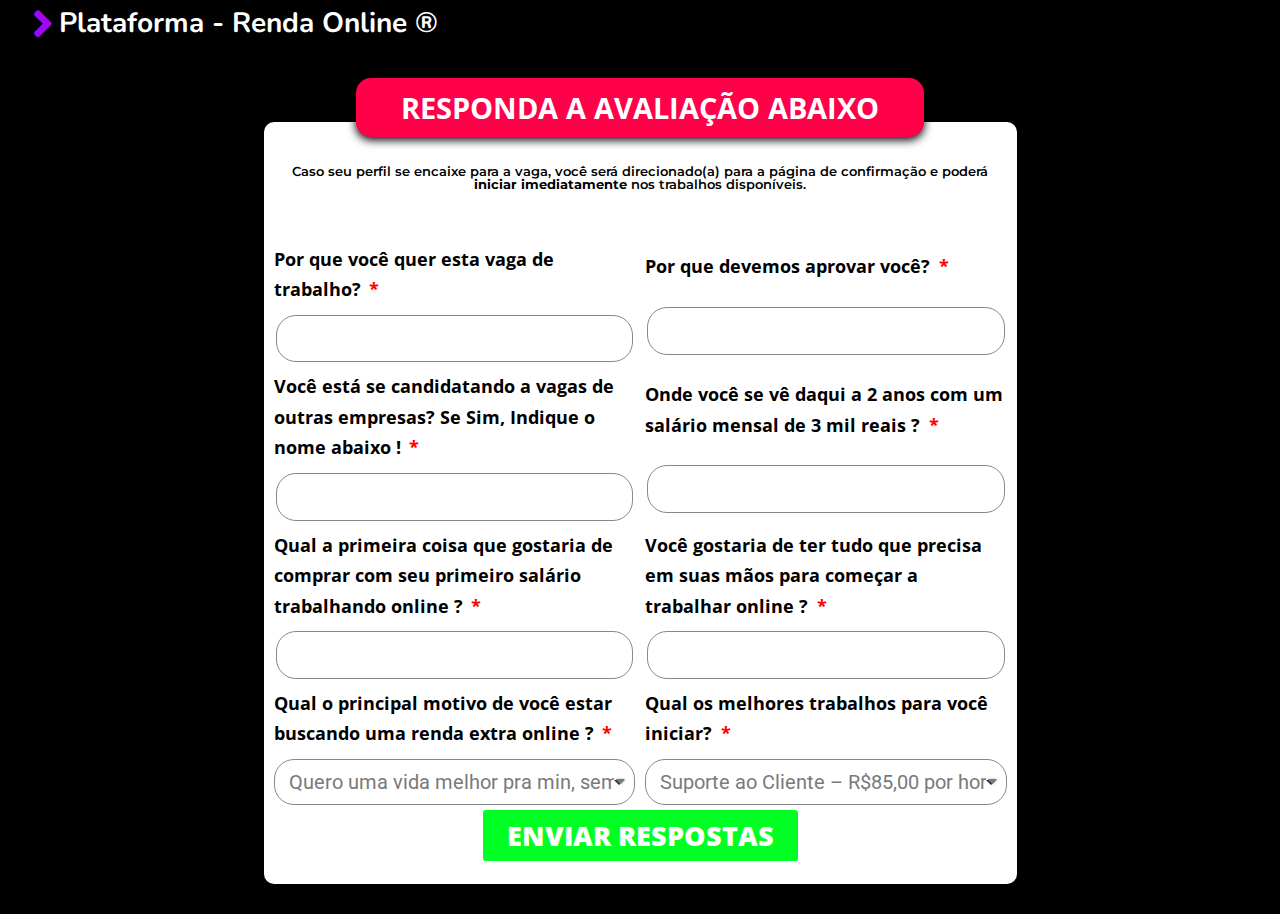
<file: homeoffice/entrevista/entrevista.html>
<!DOCTYPE html><html lang="pt-BR"><head>
	<meta charset="UTF-8">
		<title>Entrevista | Plataforma de Renda Online – Renda Online</title>
<meta name="robots" content="max-image-preview:large">
<script type="application/javascript">console.log('PixelYourSite Free version 9.3.6');</script>
<link rel="alternate" type="application/rss+xml" title="Feed para Renda Online »" href="https://plataformastrabalhosonline.com/feed/">
<link rel="alternate" type="application/rss+xml" title="Feed de comentários para Renda Online »" href="https://plataformastrabalhosonline.com/comments/feed/">
<script>
window._wpemojiSettings = {"baseUrl":"https:\/\/s.w.org\/images\/core\/emoji\/14.0.0\/72x72\/","ext":".png","svgUrl":"https:\/\/s.w.org\/images\/core\/emoji\/14.0.0\/svg\/","svgExt":".svg","source":{"concatemoji":"https:\/\/plataformastrabalhosonline.com\/wp-includes\/js\/wp-emoji-release.min.js?ver=6.1.7"}};
/*! This file is auto-generated */
!function(e,a,t){var n,r,o,i=a.createElement("canvas"),p=i.getContext&&i.getContext("2d");function s(e,t){var a=String.fromCharCode,e=(p.clearRect(0,0,i.width,i.height),p.fillText(a.apply(this,e),0,0),i.toDataURL());return p.clearRect(0,0,i.width,i.height),p.fillText(a.apply(this,t),0,0),e===i.toDataURL()}function c(e){var t=a.createElement("script");t.src=e,t.defer=t.type="text/javascript",a.getElementsByTagName("head")[0].appendChild(t)}for(o=Array("flag","emoji"),t.supports={everything:!0,everythingExceptFlag:!0},r=0;r<o.length;r++)t.supports[o[r]]=function(e){if(p&&p.fillText)switch(p.textBaseline="top",p.font="600 32px Arial",e){case"flag":return s([127987,65039,8205,9895,65039],[127987,65039,8203,9895,65039])?!1:!s([55356,56826,55356,56819],[55356,56826,8203,55356,56819])&&!s([55356,57332,56128,56423,56128,56418,56128,56421,56128,56430,56128,56423,56128,56447],[55356,57332,8203,56128,56423,8203,56128,56418,8203,56128,56421,8203,56128,56430,8203,56128,56423,8203,56128,56447]);case"emoji":return!s([129777,127995,8205,129778,127999],[129777,127995,8203,129778,127999])}return!1}(o[r]),t.supports.everything=t.supports.everything&&t.supports[o[r]],"flag"!==o[r]&&(t.supports.everythingExceptFlag=t.supports.everythingExceptFlag&&t.supports[o[r]]);t.supports.everythingExceptFlag=t.supports.everythingExceptFlag&&!t.supports.flag,t.DOMReady=!1,t.readyCallback=function(){t.DOMReady=!0},t.supports.everything||(n=function(){t.readyCallback()},a.addEventListener?(a.addEventListener("DOMContentLoaded",n,!1),e.addEventListener("load",n,!1)):(e.attachEvent("onload",n),a.attachEvent("onreadystatechange",function(){"complete"===a.readyState&&t.readyCallback()})),(e=t.source||{}).concatemoji?c(e.concatemoji):e.wpemoji&&e.twemoji&&(c(e.twemoji),c(e.wpemoji)))}(window,document,window._wpemojiSettings);
</script>
<style>
img.wp-smiley,
img.emoji {
	display: inline !important;
	border: none !important;
	box-shadow: none !important;
	height: 1em !important;
	width: 1em !important;
	margin: 0 0.07em !important;
	vertical-align: -0.1em !important;
	background: none !important;
	padding: 0 !important;
}
</style>
	<link rel="stylesheet" id="wp-block-library-css" href="css/style.min.css" media="all">
<style id="wp-block-library-theme-inline-css">
.wp-block-audio figcaption{color:#555;font-size:13px;text-align:center}.is-dark-theme .wp-block-audio figcaption{color:hsla(0,0%,100%,.65)}.wp-block-audio{margin:0 0 1em}.wp-block-code{border:1px solid #ccc;border-radius:4px;font-family:Menlo,Consolas,monaco,monospace;padding:.8em 1em}.wp-block-embed figcaption{color:#555;font-size:13px;text-align:center}.is-dark-theme .wp-block-embed figcaption{color:hsla(0,0%,100%,.65)}.wp-block-embed{margin:0 0 1em}.blocks-gallery-caption{color:#555;font-size:13px;text-align:center}.is-dark-theme .blocks-gallery-caption{color:hsla(0,0%,100%,.65)}.wp-block-image figcaption{color:#555;font-size:13px;text-align:center}.is-dark-theme .wp-block-image figcaption{color:hsla(0,0%,100%,.65)}.wp-block-image{margin:0 0 1em}.wp-block-pullquote{border-top:4px solid;border-bottom:4px solid;margin-bottom:1.75em;color:currentColor}.wp-block-pullquote__citation,.wp-block-pullquote cite,.wp-block-pullquote footer{color:currentColor;text-transform:uppercase;font-size:.8125em;font-style:normal}.wp-block-quote{border-left:.25em solid;margin:0 0 1.75em;padding-left:1em}.wp-block-quote cite,.wp-block-quote footer{color:currentColor;font-size:.8125em;position:relative;font-style:normal}.wp-block-quote.has-text-align-right{border-left:none;border-right:.25em solid;padding-left:0;padding-right:1em}.wp-block-quote.has-text-align-center{border:none;padding-left:0}.wp-block-quote.is-large,.wp-block-quote.is-style-large,.wp-block-quote.is-style-plain{border:none}.wp-block-search .wp-block-search__label{font-weight:700}.wp-block-search__button{border:1px solid #ccc;padding:.375em .625em}:where(.wp-block-group.has-background){padding:1.25em 2.375em}.wp-block-separator.has-css-opacity{opacity:.4}.wp-block-separator{border:none;border-bottom:2px solid;margin-left:auto;margin-right:auto}.wp-block-separator.has-alpha-channel-opacity{opacity:1}.wp-block-separator:not(.is-style-wide):not(.is-style-dots){width:100px}.wp-block-separator.has-background:not(.is-style-dots){border-bottom:none;height:1px}.wp-block-separator.has-background:not(.is-style-wide):not(.is-style-dots){height:2px}.wp-block-table{margin:"0 0 1em 0"}.wp-block-table thead{border-bottom:3px solid}.wp-block-table tfoot{border-top:3px solid}.wp-block-table td,.wp-block-table th{word-break:normal}.wp-block-table figcaption{color:#555;font-size:13px;text-align:center}.is-dark-theme .wp-block-table figcaption{color:hsla(0,0%,100%,.65)}.wp-block-video figcaption{color:#555;font-size:13px;text-align:center}.is-dark-theme .wp-block-video figcaption{color:hsla(0,0%,100%,.65)}.wp-block-video{margin:0 0 1em}.wp-block-template-part.has-background{padding:1.25em 2.375em;margin-top:0;margin-bottom:0}
</style>
<link rel="stylesheet" id="classic-theme-styles-css" href="css/classic-themes.min.css" media="all">
<style id="global-styles-inline-css">
body{--wp--preset--color--black: #000000;--wp--preset--color--cyan-bluish-gray: #abb8c3;--wp--preset--color--white: #FFFFFF;--wp--preset--color--pale-pink: #f78da7;--wp--preset--color--vivid-red: #cf2e2e;--wp--preset--color--luminous-vivid-orange: #ff6900;--wp--preset--color--luminous-vivid-amber: #fcb900;--wp--preset--color--light-green-cyan: #7bdcb5;--wp--preset--color--vivid-green-cyan: #00d084;--wp--preset--color--pale-cyan-blue: #8ed1fc;--wp--preset--color--vivid-cyan-blue: #0693e3;--wp--preset--color--vivid-purple: #9b51e0;--wp--preset--color--dark-gray: #28303D;--wp--preset--color--gray: #39414D;--wp--preset--color--green: #D1E4DD;--wp--preset--color--blue: #D1DFE4;--wp--preset--color--purple: #D1D1E4;--wp--preset--color--red: #E4D1D1;--wp--preset--color--orange: #E4DAD1;--wp--preset--color--yellow: #EEEADD;--wp--preset--gradient--vivid-cyan-blue-to-vivid-purple: linear-gradient(135deg,rgba(6,147,227,1) 0%,rgb(155,81,224) 100%);--wp--preset--gradient--light-green-cyan-to-vivid-green-cyan: linear-gradient(135deg,rgb(122,220,180) 0%,rgb(0,208,130) 100%);--wp--preset--gradient--luminous-vivid-amber-to-luminous-vivid-orange: linear-gradient(135deg,rgba(252,185,0,1) 0%,rgba(255,105,0,1) 100%);--wp--preset--gradient--luminous-vivid-orange-to-vivid-red: linear-gradient(135deg,rgba(255,105,0,1) 0%,rgb(207,46,46) 100%);--wp--preset--gradient--very-light-gray-to-cyan-bluish-gray: linear-gradient(135deg,rgb(238,238,238) 0%,rgb(169,184,195) 100%);--wp--preset--gradient--cool-to-warm-spectrum: linear-gradient(135deg,rgb(74,234,220) 0%,rgb(151,120,209) 20%,rgb(207,42,186) 40%,rgb(238,44,130) 60%,rgb(251,105,98) 80%,rgb(254,248,76) 100%);--wp--preset--gradient--blush-light-purple: linear-gradient(135deg,rgb(255,206,236) 0%,rgb(152,150,240) 100%);--wp--preset--gradient--blush-bordeaux: linear-gradient(135deg,rgb(254,205,165) 0%,rgb(254,45,45) 50%,rgb(107,0,62) 100%);--wp--preset--gradient--luminous-dusk: linear-gradient(135deg,rgb(255,203,112) 0%,rgb(199,81,192) 50%,rgb(65,88,208) 100%);--wp--preset--gradient--pale-ocean: linear-gradient(135deg,rgb(255,245,203) 0%,rgb(182,227,212) 50%,rgb(51,167,181) 100%);--wp--preset--gradient--electric-grass: linear-gradient(135deg,rgb(202,248,128) 0%,rgb(113,206,126) 100%);--wp--preset--gradient--midnight: linear-gradient(135deg,rgb(2,3,129) 0%,rgb(40,116,252) 100%);--wp--preset--gradient--purple-to-yellow: linear-gradient(160deg, #D1D1E4 0%, #EEEADD 100%);--wp--preset--gradient--yellow-to-purple: linear-gradient(160deg, #EEEADD 0%, #D1D1E4 100%);--wp--preset--gradient--green-to-yellow: linear-gradient(160deg, #D1E4DD 0%, #EEEADD 100%);--wp--preset--gradient--yellow-to-green: linear-gradient(160deg, #EEEADD 0%, #D1E4DD 100%);--wp--preset--gradient--red-to-yellow: linear-gradient(160deg, #E4D1D1 0%, #EEEADD 100%);--wp--preset--gradient--yellow-to-red: linear-gradient(160deg, #EEEADD 0%, #E4D1D1 100%);--wp--preset--gradient--purple-to-red: linear-gradient(160deg, #D1D1E4 0%, #E4D1D1 100%);--wp--preset--gradient--red-to-purple: linear-gradient(160deg, #E4D1D1 0%, #D1D1E4 100%);--wp--preset--duotone--dark-grayscale: url('entrevista.html#wp-duotone-dark-grayscale');--wp--preset--duotone--grayscale: url('entrevista.html#wp-duotone-grayscale');--wp--preset--duotone--purple-yellow: url('entrevista.html#wp-duotone-purple-yellow');--wp--preset--duotone--blue-red: url('entrevista.html#wp-duotone-blue-red');--wp--preset--duotone--midnight: url('entrevista.html#wp-duotone-midnight');--wp--preset--duotone--magenta-yellow: url('entrevista.html#wp-duotone-magenta-yellow');--wp--preset--duotone--purple-green: url('entrevista.html#wp-duotone-purple-green');--wp--preset--duotone--blue-orange: url('entrevista.html#wp-duotone-blue-orange');--wp--preset--font-size--small: 18px;--wp--preset--font-size--medium: 20px;--wp--preset--font-size--large: 24px;--wp--preset--font-size--x-large: 42px;--wp--preset--font-size--extra-small: 16px;--wp--preset--font-size--normal: 20px;--wp--preset--font-size--extra-large: 40px;--wp--preset--font-size--huge: 96px;--wp--preset--font-size--gigantic: 144px;--wp--preset--spacing--20: 0.44rem;--wp--preset--spacing--30: 0.67rem;--wp--preset--spacing--40: 1rem;--wp--preset--spacing--50: 1.5rem;--wp--preset--spacing--60: 2.25rem;--wp--preset--spacing--70: 3.38rem;--wp--preset--spacing--80: 5.06rem;}:where(.is-layout-flex){gap: 0.5em;}body .is-layout-flow > .alignleft{float: left;margin-inline-start: 0;margin-inline-end: 2em;}body .is-layout-flow > .alignright{float: right;margin-inline-start: 2em;margin-inline-end: 0;}body .is-layout-flow > .aligncenter{margin-left: auto !important;margin-right: auto !important;}body .is-layout-constrained > .alignleft{float: left;margin-inline-start: 0;margin-inline-end: 2em;}body .is-layout-constrained > .alignright{float: right;margin-inline-start: 2em;margin-inline-end: 0;}body .is-layout-constrained > .aligncenter{margin-left: auto !important;margin-right: auto !important;}body .is-layout-constrained > :where(:not(.alignleft):not(.alignright):not(.alignfull)){max-width: var(--wp--style--global--content-size);margin-left: auto !important;margin-right: auto !important;}body .is-layout-constrained > .alignwide{max-width: var(--wp--style--global--wide-size);}body .is-layout-flex{display: flex;}body .is-layout-flex{flex-wrap: wrap;align-items: center;}body .is-layout-flex > *{margin: 0;}:where(.wp-block-columns.is-layout-flex){gap: 2em;}.has-black-color{color: var(--wp--preset--color--black) !important;}.has-cyan-bluish-gray-color{color: var(--wp--preset--color--cyan-bluish-gray) !important;}.has-white-color{color: var(--wp--preset--color--white) !important;}.has-pale-pink-color{color: var(--wp--preset--color--pale-pink) !important;}.has-vivid-red-color{color: var(--wp--preset--color--vivid-red) !important;}.has-luminous-vivid-orange-color{color: var(--wp--preset--color--luminous-vivid-orange) !important;}.has-luminous-vivid-amber-color{color: var(--wp--preset--color--luminous-vivid-amber) !important;}.has-light-green-cyan-color{color: var(--wp--preset--color--light-green-cyan) !important;}.has-vivid-green-cyan-color{color: var(--wp--preset--color--vivid-green-cyan) !important;}.has-pale-cyan-blue-color{color: var(--wp--preset--color--pale-cyan-blue) !important;}.has-vivid-cyan-blue-color{color: var(--wp--preset--color--vivid-cyan-blue) !important;}.has-vivid-purple-color{color: var(--wp--preset--color--vivid-purple) !important;}.has-black-background-color{background-color: var(--wp--preset--color--black) !important;}.has-cyan-bluish-gray-background-color{background-color: var(--wp--preset--color--cyan-bluish-gray) !important;}.has-white-background-color{background-color: var(--wp--preset--color--white) !important;}.has-pale-pink-background-color{background-color: var(--wp--preset--color--pale-pink) !important;}.has-vivid-red-background-color{background-color: var(--wp--preset--color--vivid-red) !important;}.has-luminous-vivid-orange-background-color{background-color: var(--wp--preset--color--luminous-vivid-orange) !important;}.has-luminous-vivid-amber-background-color{background-color: var(--wp--preset--color--luminous-vivid-amber) !important;}.has-light-green-cyan-background-color{background-color: var(--wp--preset--color--light-green-cyan) !important;}.has-vivid-green-cyan-background-color{background-color: var(--wp--preset--color--vivid-green-cyan) !important;}.has-pale-cyan-blue-background-color{background-color: var(--wp--preset--color--pale-cyan-blue) !important;}.has-vivid-cyan-blue-background-color{background-color: var(--wp--preset--color--vivid-cyan-blue) !important;}.has-vivid-purple-background-color{background-color: var(--wp--preset--color--vivid-purple) !important;}.has-black-border-color{border-color: var(--wp--preset--color--black) !important;}.has-cyan-bluish-gray-border-color{border-color: var(--wp--preset--color--cyan-bluish-gray) !important;}.has-white-border-color{border-color: var(--wp--preset--color--white) !important;}.has-pale-pink-border-color{border-color: var(--wp--preset--color--pale-pink) !important;}.has-vivid-red-border-color{border-color: var(--wp--preset--color--vivid-red) !important;}.has-luminous-vivid-orange-border-color{border-color: var(--wp--preset--color--luminous-vivid-orange) !important;}.has-luminous-vivid-amber-border-color{border-color: var(--wp--preset--color--luminous-vivid-amber) !important;}.has-light-green-cyan-border-color{border-color: var(--wp--preset--color--light-green-cyan) !important;}.has-vivid-green-cyan-border-color{border-color: var(--wp--preset--color--vivid-green-cyan) !important;}.has-pale-cyan-blue-border-color{border-color: var(--wp--preset--color--pale-cyan-blue) !important;}.has-vivid-cyan-blue-border-color{border-color: var(--wp--preset--color--vivid-cyan-blue) !important;}.has-vivid-purple-border-color{border-color: var(--wp--preset--color--vivid-purple) !important;}.has-vivid-cyan-blue-to-vivid-purple-gradient-background{background: var(--wp--preset--gradient--vivid-cyan-blue-to-vivid-purple) !important;}.has-light-green-cyan-to-vivid-green-cyan-gradient-background{background: var(--wp--preset--gradient--light-green-cyan-to-vivid-green-cyan) !important;}.has-luminous-vivid-amber-to-luminous-vivid-orange-gradient-background{background: var(--wp--preset--gradient--luminous-vivid-amber-to-luminous-vivid-orange) !important;}.has-luminous-vivid-orange-to-vivid-red-gradient-background{background: var(--wp--preset--gradient--luminous-vivid-orange-to-vivid-red) !important;}.has-very-light-gray-to-cyan-bluish-gray-gradient-background{background: var(--wp--preset--gradient--very-light-gray-to-cyan-bluish-gray) !important;}.has-cool-to-warm-spectrum-gradient-background{background: var(--wp--preset--gradient--cool-to-warm-spectrum) !important;}.has-blush-light-purple-gradient-background{background: var(--wp--preset--gradient--blush-light-purple) !important;}.has-blush-bordeaux-gradient-background{background: var(--wp--preset--gradient--blush-bordeaux) !important;}.has-luminous-dusk-gradient-background{background: var(--wp--preset--gradient--luminous-dusk) !important;}.has-pale-ocean-gradient-background{background: var(--wp--preset--gradient--pale-ocean) !important;}.has-electric-grass-gradient-background{background: var(--wp--preset--gradient--electric-grass) !important;}.has-midnight-gradient-background{background: var(--wp--preset--gradient--midnight) !important;}.has-small-font-size{font-size: var(--wp--preset--font-size--small) !important;}.has-medium-font-size{font-size: var(--wp--preset--font-size--medium) !important;}.has-large-font-size{font-size: var(--wp--preset--font-size--large) !important;}.has-x-large-font-size{font-size: var(--wp--preset--font-size--x-large) !important;}
.wp-block-navigation a:where(:not(.wp-element-button)){color: inherit;}
:where(.wp-block-columns.is-layout-flex){gap: 2em;}
.wp-block-pullquote{font-size: 1.5em;line-height: 1.6;}
</style>
<link rel="stylesheet" id="contact-form-7-css" href="css/styles.css" media="all">
<link rel="stylesheet" id="wpcf7-redirect-script-frontend-css" href="css/wpcf7-redirect-frontend.min.css" media="all">
<link rel="stylesheet" id="hfe-style-css" href="css/header-footer-elementor.css" media="all">
<link rel="stylesheet" id="elementor-icons-css" href="css/elementor-icons.min.css" media="all">
<link rel="stylesheet" id="elementor-frontend-css" href="css/frontend-lite.min_1.css" media="all">
<style id="elementor-frontend-inline-css">
@-webkit-keyframes ha_fadeIn{0%{opacity:0}to{opacity:1}}@keyframes ha_fadeIn{0%{opacity:0}to{opacity:1}}@-webkit-keyframes ha_zoomIn{0%{opacity:0;-webkit-transform:scale3d(.3,.3,.3);transform:scale3d(.3,.3,.3)}50%{opacity:1}}@keyframes ha_zoomIn{0%{opacity:0;-webkit-transform:scale3d(.3,.3,.3);transform:scale3d(.3,.3,.3)}50%{opacity:1}}@-webkit-keyframes ha_rollIn{0%{opacity:0;-webkit-transform:translate3d(-100%,0,0) rotate3d(0,0,1,-120deg);transform:translate3d(-100%,0,0) rotate3d(0,0,1,-120deg)}to{opacity:1}}@keyframes ha_rollIn{0%{opacity:0;-webkit-transform:translate3d(-100%,0,0) rotate3d(0,0,1,-120deg);transform:translate3d(-100%,0,0) rotate3d(0,0,1,-120deg)}to{opacity:1}}@-webkit-keyframes ha_bounce{0%,20%,53%,to{-webkit-animation-timing-function:cubic-bezier(.215,.61,.355,1);animation-timing-function:cubic-bezier(.215,.61,.355,1)}40%,43%{-webkit-transform:translate3d(0,-30px,0) scaleY(1.1);transform:translate3d(0,-30px,0) scaleY(1.1);-webkit-animation-timing-function:cubic-bezier(.755,.05,.855,.06);animation-timing-function:cubic-bezier(.755,.05,.855,.06)}70%{-webkit-transform:translate3d(0,-15px,0) scaleY(1.05);transform:translate3d(0,-15px,0) scaleY(1.05);-webkit-animation-timing-function:cubic-bezier(.755,.05,.855,.06);animation-timing-function:cubic-bezier(.755,.05,.855,.06)}80%{-webkit-transition-timing-function:cubic-bezier(.215,.61,.355,1);transition-timing-function:cubic-bezier(.215,.61,.355,1);-webkit-transform:translate3d(0,0,0) scaleY(.95);transform:translate3d(0,0,0) scaleY(.95)}90%{-webkit-transform:translate3d(0,-4px,0) scaleY(1.02);transform:translate3d(0,-4px,0) scaleY(1.02)}}@keyframes ha_bounce{0%,20%,53%,to{-webkit-animation-timing-function:cubic-bezier(.215,.61,.355,1);animation-timing-function:cubic-bezier(.215,.61,.355,1)}40%,43%{-webkit-transform:translate3d(0,-30px,0) scaleY(1.1);transform:translate3d(0,-30px,0) scaleY(1.1);-webkit-animation-timing-function:cubic-bezier(.755,.05,.855,.06);animation-timing-function:cubic-bezier(.755,.05,.855,.06)}70%{-webkit-transform:translate3d(0,-15px,0) scaleY(1.05);transform:translate3d(0,-15px,0) scaleY(1.05);-webkit-animation-timing-function:cubic-bezier(.755,.05,.855,.06);animation-timing-function:cubic-bezier(.755,.05,.855,.06)}80%{-webkit-transition-timing-function:cubic-bezier(.215,.61,.355,1);transition-timing-function:cubic-bezier(.215,.61,.355,1);-webkit-transform:translate3d(0,0,0) scaleY(.95);transform:translate3d(0,0,0) scaleY(.95)}90%{-webkit-transform:translate3d(0,-4px,0) scaleY(1.02);transform:translate3d(0,-4px,0) scaleY(1.02)}}@-webkit-keyframes ha_bounceIn{0%,20%,40%,60%,80%,to{-webkit-animation-timing-function:cubic-bezier(.215,.61,.355,1);animation-timing-function:cubic-bezier(.215,.61,.355,1)}0%{opacity:0;-webkit-transform:scale3d(.3,.3,.3);transform:scale3d(.3,.3,.3)}20%{-webkit-transform:scale3d(1.1,1.1,1.1);transform:scale3d(1.1,1.1,1.1)}40%{-webkit-transform:scale3d(.9,.9,.9);transform:scale3d(.9,.9,.9)}60%{opacity:1;-webkit-transform:scale3d(1.03,1.03,1.03);transform:scale3d(1.03,1.03,1.03)}80%{-webkit-transform:scale3d(.97,.97,.97);transform:scale3d(.97,.97,.97)}to{opacity:1}}@keyframes ha_bounceIn{0%,20%,40%,60%,80%,to{-webkit-animation-timing-function:cubic-bezier(.215,.61,.355,1);animation-timing-function:cubic-bezier(.215,.61,.355,1)}0%{opacity:0;-webkit-transform:scale3d(.3,.3,.3);transform:scale3d(.3,.3,.3)}20%{-webkit-transform:scale3d(1.1,1.1,1.1);transform:scale3d(1.1,1.1,1.1)}40%{-webkit-transform:scale3d(.9,.9,.9);transform:scale3d(.9,.9,.9)}60%{opacity:1;-webkit-transform:scale3d(1.03,1.03,1.03);transform:scale3d(1.03,1.03,1.03)}80%{-webkit-transform:scale3d(.97,.97,.97);transform:scale3d(.97,.97,.97)}to{opacity:1}}@-webkit-keyframes ha_flipInX{0%{opacity:0;-webkit-transform:perspective(400px) rotate3d(1,0,0,90deg);transform:perspective(400px) rotate3d(1,0,0,90deg);-webkit-animation-timing-function:ease-in;animation-timing-function:ease-in}40%{-webkit-transform:perspective(400px) rotate3d(1,0,0,-20deg);transform:perspective(400px) rotate3d(1,0,0,-20deg);-webkit-animation-timing-function:ease-in;animation-timing-function:ease-in}60%{opacity:1;-webkit-transform:perspective(400px) rotate3d(1,0,0,10deg);transform:perspective(400px) rotate3d(1,0,0,10deg)}80%{-webkit-transform:perspective(400px) rotate3d(1,0,0,-5deg);transform:perspective(400px) rotate3d(1,0,0,-5deg)}}@keyframes ha_flipInX{0%{opacity:0;-webkit-transform:perspective(400px) rotate3d(1,0,0,90deg);transform:perspective(400px) rotate3d(1,0,0,90deg);-webkit-animation-timing-function:ease-in;animation-timing-function:ease-in}40%{-webkit-transform:perspective(400px) rotate3d(1,0,0,-20deg);transform:perspective(400px) rotate3d(1,0,0,-20deg);-webkit-animation-timing-function:ease-in;animation-timing-function:ease-in}60%{opacity:1;-webkit-transform:perspective(400px) rotate3d(1,0,0,10deg);transform:perspective(400px) rotate3d(1,0,0,10deg)}80%{-webkit-transform:perspective(400px) rotate3d(1,0,0,-5deg);transform:perspective(400px) rotate3d(1,0,0,-5deg)}}@-webkit-keyframes ha_flipInY{0%{opacity:0;-webkit-transform:perspective(400px) rotate3d(0,1,0,90deg);transform:perspective(400px) rotate3d(0,1,0,90deg);-webkit-animation-timing-function:ease-in;animation-timing-function:ease-in}40%{-webkit-transform:perspective(400px) rotate3d(0,1,0,-20deg);transform:perspective(400px) rotate3d(0,1,0,-20deg);-webkit-animation-timing-function:ease-in;animation-timing-function:ease-in}60%{opacity:1;-webkit-transform:perspective(400px) rotate3d(0,1,0,10deg);transform:perspective(400px) rotate3d(0,1,0,10deg)}80%{-webkit-transform:perspective(400px) rotate3d(0,1,0,-5deg);transform:perspective(400px) rotate3d(0,1,0,-5deg)}}@keyframes ha_flipInY{0%{opacity:0;-webkit-transform:perspective(400px) rotate3d(0,1,0,90deg);transform:perspective(400px) rotate3d(0,1,0,90deg);-webkit-animation-timing-function:ease-in;animation-timing-function:ease-in}40%{-webkit-transform:perspective(400px) rotate3d(0,1,0,-20deg);transform:perspective(400px) rotate3d(0,1,0,-20deg);-webkit-animation-timing-function:ease-in;animation-timing-function:ease-in}60%{opacity:1;-webkit-transform:perspective(400px) rotate3d(0,1,0,10deg);transform:perspective(400px) rotate3d(0,1,0,10deg)}80%{-webkit-transform:perspective(400px) rotate3d(0,1,0,-5deg);transform:perspective(400px) rotate3d(0,1,0,-5deg)}}@-webkit-keyframes ha_swing{20%{-webkit-transform:rotate3d(0,0,1,15deg);transform:rotate3d(0,0,1,15deg)}40%{-webkit-transform:rotate3d(0,0,1,-10deg);transform:rotate3d(0,0,1,-10deg)}60%{-webkit-transform:rotate3d(0,0,1,5deg);transform:rotate3d(0,0,1,5deg)}80%{-webkit-transform:rotate3d(0,0,1,-5deg);transform:rotate3d(0,0,1,-5deg)}}@keyframes ha_swing{20%{-webkit-transform:rotate3d(0,0,1,15deg);transform:rotate3d(0,0,1,15deg)}40%{-webkit-transform:rotate3d(0,0,1,-10deg);transform:rotate3d(0,0,1,-10deg)}60%{-webkit-transform:rotate3d(0,0,1,5deg);transform:rotate3d(0,0,1,5deg)}80%{-webkit-transform:rotate3d(0,0,1,-5deg);transform:rotate3d(0,0,1,-5deg)}}@-webkit-keyframes ha_slideInDown{0%{visibility:visible;-webkit-transform:translate3d(0,-100%,0);transform:translate3d(0,-100%,0)}}@keyframes ha_slideInDown{0%{visibility:visible;-webkit-transform:translate3d(0,-100%,0);transform:translate3d(0,-100%,0)}}@-webkit-keyframes ha_slideInUp{0%{visibility:visible;-webkit-transform:translate3d(0,100%,0);transform:translate3d(0,100%,0)}}@keyframes ha_slideInUp{0%{visibility:visible;-webkit-transform:translate3d(0,100%,0);transform:translate3d(0,100%,0)}}@-webkit-keyframes ha_slideInLeft{0%{visibility:visible;-webkit-transform:translate3d(-100%,0,0);transform:translate3d(-100%,0,0)}}@keyframes ha_slideInLeft{0%{visibility:visible;-webkit-transform:translate3d(-100%,0,0);transform:translate3d(-100%,0,0)}}@-webkit-keyframes ha_slideInRight{0%{visibility:visible;-webkit-transform:translate3d(100%,0,0);transform:translate3d(100%,0,0)}}@keyframes ha_slideInRight{0%{visibility:visible;-webkit-transform:translate3d(100%,0,0);transform:translate3d(100%,0,0)}}.ha_fadeIn{-webkit-animation-name:ha_fadeIn;animation-name:ha_fadeIn}.ha_zoomIn{-webkit-animation-name:ha_zoomIn;animation-name:ha_zoomIn}.ha_rollIn{-webkit-animation-name:ha_rollIn;animation-name:ha_rollIn}.ha_bounce{-webkit-transform-origin:center bottom;-ms-transform-origin:center bottom;transform-origin:center bottom;-webkit-animation-name:ha_bounce;animation-name:ha_bounce}.ha_bounceIn{-webkit-animation-name:ha_bounceIn;animation-name:ha_bounceIn;-webkit-animation-duration:.75s;-webkit-animation-duration:calc(var(--animate-duration)*.75);animation-duration:.75s;animation-duration:calc(var(--animate-duration)*.75)}.ha_flipInX,.ha_flipInY{-webkit-animation-name:ha_flipInX;animation-name:ha_flipInX;-webkit-backface-visibility:visible!important;backface-visibility:visible!important}.ha_flipInY{-webkit-animation-name:ha_flipInY;animation-name:ha_flipInY}.ha_swing{-webkit-transform-origin:top center;-ms-transform-origin:top center;transform-origin:top center;-webkit-animation-name:ha_swing;animation-name:ha_swing}.ha_slideInDown{-webkit-animation-name:ha_slideInDown;animation-name:ha_slideInDown}.ha_slideInUp{-webkit-animation-name:ha_slideInUp;animation-name:ha_slideInUp}.ha_slideInLeft{-webkit-animation-name:ha_slideInLeft;animation-name:ha_slideInLeft}.ha_slideInRight{-webkit-animation-name:ha_slideInRight;animation-name:ha_slideInRight}.ha-css-transform-yes{-webkit-transition-duration:var(--ha-tfx-transition-duration, .2s);transition-duration:var(--ha-tfx-transition-duration, .2s);-webkit-transition-property:-webkit-transform;transition-property:transform;transition-property:transform,-webkit-transform;-webkit-transform:translate(var(--ha-tfx-translate-x, 0),var(--ha-tfx-translate-y, 0)) scale(var(--ha-tfx-scale-x, 1),var(--ha-tfx-scale-y, 1)) skew(var(--ha-tfx-skew-x, 0),var(--ha-tfx-skew-y, 0)) rotateX(var(--ha-tfx-rotate-x, 0)) rotateY(var(--ha-tfx-rotate-y, 0)) rotateZ(var(--ha-tfx-rotate-z, 0));transform:translate(var(--ha-tfx-translate-x, 0),var(--ha-tfx-translate-y, 0)) scale(var(--ha-tfx-scale-x, 1),var(--ha-tfx-scale-y, 1)) skew(var(--ha-tfx-skew-x, 0),var(--ha-tfx-skew-y, 0)) rotateX(var(--ha-tfx-rotate-x, 0)) rotateY(var(--ha-tfx-rotate-y, 0)) rotateZ(var(--ha-tfx-rotate-z, 0))}.ha-css-transform-yes:hover{-webkit-transform:translate(var(--ha-tfx-translate-x-hover, var(--ha-tfx-translate-x, 0)),var(--ha-tfx-translate-y-hover, var(--ha-tfx-translate-y, 0))) scale(var(--ha-tfx-scale-x-hover, var(--ha-tfx-scale-x, 1)),var(--ha-tfx-scale-y-hover, var(--ha-tfx-scale-y, 1))) skew(var(--ha-tfx-skew-x-hover, var(--ha-tfx-skew-x, 0)),var(--ha-tfx-skew-y-hover, var(--ha-tfx-skew-y, 0))) rotateX(var(--ha-tfx-rotate-x-hover, var(--ha-tfx-rotate-x, 0))) rotateY(var(--ha-tfx-rotate-y-hover, var(--ha-tfx-rotate-y, 0))) rotateZ(var(--ha-tfx-rotate-z-hover, var(--ha-tfx-rotate-z, 0)));transform:translate(var(--ha-tfx-translate-x-hover, var(--ha-tfx-translate-x, 0)),var(--ha-tfx-translate-y-hover, var(--ha-tfx-translate-y, 0))) scale(var(--ha-tfx-scale-x-hover, var(--ha-tfx-scale-x, 1)),var(--ha-tfx-scale-y-hover, var(--ha-tfx-scale-y, 1))) skew(var(--ha-tfx-skew-x-hover, var(--ha-tfx-skew-x, 0)),var(--ha-tfx-skew-y-hover, var(--ha-tfx-skew-y, 0))) rotateX(var(--ha-tfx-rotate-x-hover, var(--ha-tfx-rotate-x, 0))) rotateY(var(--ha-tfx-rotate-y-hover, var(--ha-tfx-rotate-y, 0))) rotateZ(var(--ha-tfx-rotate-z-hover, var(--ha-tfx-rotate-z, 0)))}.happy-addon>.elementor-widget-container{word-wrap:break-word;overflow-wrap:break-word}.happy-addon>.elementor-widget-container,.happy-addon>.elementor-widget-container *{-webkit-box-sizing:border-box;box-sizing:border-box}.happy-addon p:empty{display:none}.happy-addon .elementor-inline-editing{min-height:auto!important}.happy-addon-pro img{max-width:100%;height:auto;-o-object-fit:cover;object-fit:cover}.ha-screen-reader-text{position:absolute;overflow:hidden;clip:rect(1px,1px,1px,1px);margin:-1px;padding:0;width:1px;height:1px;border:0;word-wrap:normal!important;-webkit-clip-path:inset(50%);clip-path:inset(50%)}.ha-has-bg-overlay>.elementor-widget-container{position:relative;z-index:1}.ha-has-bg-overlay>.elementor-widget-container:before{position:absolute;top:0;left:0;z-index:-1;width:100%;height:100%;content:""}.ha-popup--is-enabled .ha-js-popup,.ha-popup--is-enabled .ha-js-popup img{cursor:-webkit-zoom-in!important;cursor:zoom-in!important}.mfp-wrap .mfp-arrow,.mfp-wrap .mfp-close{background-color:transparent}.mfp-wrap .mfp-arrow:focus,.mfp-wrap .mfp-close:focus{outline-width:thin}.ha-advanced-tooltip-enable{position:relative;cursor:pointer;--ha-tooltip-arrow-color:black;--ha-tooltip-arrow-distance:0}.ha-advanced-tooltip-enable .ha-advanced-tooltip-content{position:absolute;z-index:999;display:none;padding:5px 0;width:120px;height:auto;border-radius:6px;background-color:#000;color:#fff;text-align:center;opacity:0}.ha-advanced-tooltip-enable .ha-advanced-tooltip-content::after{position:absolute;border-width:5px;border-style:solid;content:""}.ha-advanced-tooltip-enable .ha-advanced-tooltip-content.no-arrow::after{visibility:hidden}.ha-advanced-tooltip-enable .ha-advanced-tooltip-content.show{display:inline-block;opacity:1}.ha-advanced-tooltip-enable.ha-advanced-tooltip-top .ha-advanced-tooltip-content,body[data-elementor-device-mode=tablet] .ha-advanced-tooltip-enable.ha-advanced-tooltip-tablet-top .ha-advanced-tooltip-content{top:unset;right:0;bottom:calc(101% + var(--ha-tooltip-arrow-distance));left:0;margin:0 auto}.ha-advanced-tooltip-enable.ha-advanced-tooltip-top .ha-advanced-tooltip-content::after,body[data-elementor-device-mode=tablet] .ha-advanced-tooltip-enable.ha-advanced-tooltip-tablet-top .ha-advanced-tooltip-content::after{top:100%;right:unset;bottom:unset;left:50%;border-color:var(--ha-tooltip-arrow-color) transparent transparent transparent;-webkit-transform:translateX(-50%);-ms-transform:translateX(-50%);transform:translateX(-50%)}.ha-advanced-tooltip-enable.ha-advanced-tooltip-bottom .ha-advanced-tooltip-content,body[data-elementor-device-mode=tablet] .ha-advanced-tooltip-enable.ha-advanced-tooltip-tablet-bottom .ha-advanced-tooltip-content{top:calc(101% + var(--ha-tooltip-arrow-distance));right:0;bottom:unset;left:0;margin:0 auto}.ha-advanced-tooltip-enable.ha-advanced-tooltip-bottom .ha-advanced-tooltip-content::after,body[data-elementor-device-mode=tablet] .ha-advanced-tooltip-enable.ha-advanced-tooltip-tablet-bottom .ha-advanced-tooltip-content::after{top:unset;right:unset;bottom:100%;left:50%;border-color:transparent transparent var(--ha-tooltip-arrow-color) transparent;-webkit-transform:translateX(-50%);-ms-transform:translateX(-50%);transform:translateX(-50%)}.ha-advanced-tooltip-enable.ha-advanced-tooltip-left .ha-advanced-tooltip-content,body[data-elementor-device-mode=tablet] .ha-advanced-tooltip-enable.ha-advanced-tooltip-tablet-left .ha-advanced-tooltip-content{top:50%;right:calc(101% + var(--ha-tooltip-arrow-distance));bottom:unset;left:unset;-webkit-transform:translateY(-50%);-ms-transform:translateY(-50%);transform:translateY(-50%)}.ha-advanced-tooltip-enable.ha-advanced-tooltip-left .ha-advanced-tooltip-content::after,body[data-elementor-device-mode=tablet] .ha-advanced-tooltip-enable.ha-advanced-tooltip-tablet-left .ha-advanced-tooltip-content::after{top:50%;right:unset;bottom:unset;left:100%;border-color:transparent transparent transparent var(--ha-tooltip-arrow-color);-webkit-transform:translateY(-50%);-ms-transform:translateY(-50%);transform:translateY(-50%)}.ha-advanced-tooltip-enable.ha-advanced-tooltip-right .ha-advanced-tooltip-content,body[data-elementor-device-mode=tablet] .ha-advanced-tooltip-enable.ha-advanced-tooltip-tablet-right .ha-advanced-tooltip-content{top:50%;right:unset;bottom:unset;left:calc(101% + var(--ha-tooltip-arrow-distance));-webkit-transform:translateY(-50%);-ms-transform:translateY(-50%);transform:translateY(-50%)}.ha-advanced-tooltip-enable.ha-advanced-tooltip-right .ha-advanced-tooltip-content::after,body[data-elementor-device-mode=tablet] .ha-advanced-tooltip-enable.ha-advanced-tooltip-tablet-right .ha-advanced-tooltip-content::after{top:50%;right:100%;bottom:unset;left:unset;border-color:transparent var(--ha-tooltip-arrow-color) transparent transparent;-webkit-transform:translateY(-50%);-ms-transform:translateY(-50%);transform:translateY(-50%)}body[data-elementor-device-mode=mobile] .ha-advanced-tooltip-enable.ha-advanced-tooltip-mobile-top .ha-advanced-tooltip-content{top:unset;right:0;bottom:calc(101% + var(--ha-tooltip-arrow-distance));left:0;margin:0 auto}body[data-elementor-device-mode=mobile] .ha-advanced-tooltip-enable.ha-advanced-tooltip-mobile-top .ha-advanced-tooltip-content::after{top:100%;right:unset;bottom:unset;left:50%;border-color:var(--ha-tooltip-arrow-color) transparent transparent transparent;-webkit-transform:translateX(-50%);-ms-transform:translateX(-50%);transform:translateX(-50%)}body[data-elementor-device-mode=mobile] .ha-advanced-tooltip-enable.ha-advanced-tooltip-mobile-bottom .ha-advanced-tooltip-content{top:calc(101% + var(--ha-tooltip-arrow-distance));right:0;bottom:unset;left:0;margin:0 auto}body[data-elementor-device-mode=mobile] .ha-advanced-tooltip-enable.ha-advanced-tooltip-mobile-bottom .ha-advanced-tooltip-content::after{top:unset;right:unset;bottom:100%;left:50%;border-color:transparent transparent var(--ha-tooltip-arrow-color) transparent;-webkit-transform:translateX(-50%);-ms-transform:translateX(-50%);transform:translateX(-50%)}body[data-elementor-device-mode=mobile] .ha-advanced-tooltip-enable.ha-advanced-tooltip-mobile-left .ha-advanced-tooltip-content{top:50%;right:calc(101% + var(--ha-tooltip-arrow-distance));bottom:unset;left:unset;-webkit-transform:translateY(-50%);-ms-transform:translateY(-50%);transform:translateY(-50%)}body[data-elementor-device-mode=mobile] .ha-advanced-tooltip-enable.ha-advanced-tooltip-mobile-left .ha-advanced-tooltip-content::after{top:50%;right:unset;bottom:unset;left:100%;border-color:transparent transparent transparent var(--ha-tooltip-arrow-color);-webkit-transform:translateY(-50%);-ms-transform:translateY(-50%);transform:translateY(-50%)}body[data-elementor-device-mode=mobile] .ha-advanced-tooltip-enable.ha-advanced-tooltip-mobile-right .ha-advanced-tooltip-content{top:50%;right:unset;bottom:unset;left:calc(101% + var(--ha-tooltip-arrow-distance));-webkit-transform:translateY(-50%);-ms-transform:translateY(-50%);transform:translateY(-50%)}body[data-elementor-device-mode=mobile] .ha-advanced-tooltip-enable.ha-advanced-tooltip-mobile-right .ha-advanced-tooltip-content::after{top:50%;right:100%;bottom:unset;left:unset;border-color:transparent var(--ha-tooltip-arrow-color) transparent transparent;-webkit-transform:translateY(-50%);-ms-transform:translateY(-50%);transform:translateY(-50%)}body.elementor-editor-active .happy-addon.ha-gravityforms .gform_wrapper{display:block!important}.ha-scroll-to-top-wrap.ha-scroll-to-top-hide{display:none}.ha-scroll-to-top-wrap.edit-mode,.ha-scroll-to-top-wrap.single-page-off{display:none!important}.ha-scroll-to-top-button{position:fixed;right:15px;bottom:15px;z-index:9999;display:-webkit-box;display:-webkit-flex;display:-ms-flexbox;display:flex;-webkit-box-align:center;-webkit-align-items:center;align-items:center;-ms-flex-align:center;-webkit-box-pack:center;-ms-flex-pack:center;-webkit-justify-content:center;justify-content:center;width:50px;height:50px;border-radius:50px;background-color:#5636d1;color:#fff;text-align:center;opacity:1;cursor:pointer;-webkit-transition:all .3s;transition:all .3s}.ha-scroll-to-top-button i{color:#fff;font-size:16px}.ha-scroll-to-top-button:hover{background-color:#e2498a}
</style>
<link rel="stylesheet" id="swiper-css" href="css/swiper.min.css" media="all">
<link rel="stylesheet" id="elementor-post-7-css" href="css/post-7.css" media="all">
<link rel="stylesheet" id="elementor-pro-css" href="css/frontend-lite.min.css" media="all">
<link rel="stylesheet" id="font-awesome-5-all-css" href="css/all.min.css" media="all">
<link rel="stylesheet" id="font-awesome-4-shim-css" href="css/v4-shims.min.css" media="all">
<link rel="stylesheet" id="elementor-global-css" href="css/global.css" media="all">
<link rel="stylesheet" id="elementor-post-8-css" href="css/post-8.css" media="all">
<link rel="stylesheet" id="hfe-widgets-style-css" href="css/frontend.css" media="all">
<link rel="stylesheet" id="twenty-twenty-one-style-css" href="css/style.css" media="all">
<style id="twenty-twenty-one-style-inline-css">
@supports (-webkit-appearance: none) or (-moz-appearance: none) {
				div.wpforms-container-full .wpforms-form input[type=checkbox] {
					-webkit-appearance: checkbox;
					-moz-appearance: checkbox;
				}
				div.wpforms-container-full .wpforms-form input[type=radio] {
					-webkit-appearance: radio;
					-moz-appearance: radio;
				}
				div.wpforms-container-full .wpforms-form input[type=checkbox]:after,
				div.wpforms-container-full .wpforms-form input[type=radio]:after {
					content: none;
				}
			}
div.wpforms-container-full form.wpforms-form select {
				background-image: url("data:image/svg+xml;utf8,<svg xmlns='http://www.w3.org/2000/svg' width='10' height='10' fill='%2328303d'><polygon points='0,0 10,0 5,5'/></svg>");
				background-repeat: no-repeat;
				background-position: right var(--form--spacing-unit) top 60%;
				padding-right: calc(var(--form--spacing-unit) * 2.5);
			}
</style>
<link rel="stylesheet" id="twenty-twenty-one-print-style-css" href="css/print.css" media="print">
<link rel="stylesheet" id="eael-general-css" href="css/general.min.css" media="all">
<link rel="stylesheet" id="happy-icons-css" href="css/style.min_1.css" media="all">
<link rel="stylesheet" id="font-awesome-css" href="css/font-awesome.min.css" media="all">
<link rel="stylesheet" id="google-fonts-1-css" href="https://fonts.googleapis.com/css?family=Roboto%3A100%2C100italic%2C200%2C200italic%2C300%2C300italic%2C400%2C400italic%2C500%2C500italic%2C600%2C600italic%2C700%2C700italic%2C800%2C800italic%2C900%2C900italic%7CRoboto+Slab%3A100%2C100italic%2C200%2C200italic%2C300%2C300italic%2C400%2C400italic%2C500%2C500italic%2C600%2C600italic%2C700%2C700italic%2C800%2C800italic%2C900%2C900italic%7CNunito%3A100%2C100italic%2C200%2C200italic%2C300%2C300italic%2C400%2C400italic%2C500%2C500italic%2C600%2C600italic%2C700%2C700italic%2C800%2C800italic%2C900%2C900italic%7COpen+Sans%3A100%2C100italic%2C200%2C200italic%2C300%2C300italic%2C400%2C400italic%2C500%2C500italic%2C600%2C600italic%2C700%2C700italic%2C800%2C800italic%2C900%2C900italic%7CMontserrat%3A100%2C100italic%2C200%2C200italic%2C300%2C300italic%2C400%2C400italic%2C500%2C500italic%2C600%2C600italic%2C700%2C700italic%2C800%2C800italic%2C900%2C900italic&amp;display=swap&amp;ver=6.1.7" media="all">
<link rel="stylesheet" id="elementor-icons-shared-0-css" href="css/fontawesome.min.css" media="all">
<link rel="stylesheet" id="elementor-icons-fa-solid-css" href="css/solid.min.css" media="all">
<link rel="preconnect" href="https://fonts.gstatic.com/" crossorigin=""><script src="js/jquery.min.js" id="jquery-core-js"></script>
<script src="js/jquery-migrate.min.js" id="jquery-migrate-js"></script>
<script src="js/v4-shims.min.js" id="font-awesome-4-shim-js"></script>
<script src="js/jquery.bind-first-0.2.3.min.js" id="jquery-bind-first-js"></script>
<script src="js/js.cookie-2.1.3.min.js" id="js-cookie-pys-js"></script>
<script id="pys-js-extra">
var pysOptions = {"staticEvents":{"facebook":{"init_event":[{"delay":0,"type":"static","name":"PageView","pixelIds":["906003160653386"],"eventID":"01796e39-9814-4afc-9640-8951236f695e","params":{"page_title":"Entrevista | Plataforma de Renda Online","post_type":"page","post_id":8,"plugin":"PixelYourSite","user_role":"guest","event_url":"plataformastrabalhosonline.com\/entrevista\/"},"e_id":"init_event","ids":[],"hasTimeWindow":false,"timeWindow":0,"woo_order":"","edd_order":""}]}},"dynamicEvents":[],"triggerEvents":[],"triggerEventTypes":[],"facebook":{"pixelIds":["906003160653386"],"advancedMatching":[],"removeMetadata":false,"contentParams":{"post_type":"page","post_id":8,"content_name":"Entrevista | Plataforma de Renda Online"},"commentEventEnabled":true,"wooVariableAsSimple":false,"downloadEnabled":true,"formEventEnabled":true,"ajaxForServerEvent":true,"serverApiEnabled":true,"wooCRSendFromServer":false},"debug":"","siteUrl":"https:\/\/plataformastrabalhosonline.com","ajaxUrl":"https:\/\/plataformastrabalhosonline.com\/wp-admin\/admin-ajax.php","ajax_event":"8f5f114886","enable_remove_download_url_param":"1","cookie_duration":"7","last_visit_duration":"60","enable_success_send_form":"","gdpr":{"ajax_enabled":false,"all_disabled_by_api":false,"facebook_disabled_by_api":false,"analytics_disabled_by_api":false,"google_ads_disabled_by_api":false,"pinterest_disabled_by_api":false,"bing_disabled_by_api":false,"facebook_prior_consent_enabled":true,"analytics_prior_consent_enabled":true,"google_ads_prior_consent_enabled":null,"pinterest_prior_consent_enabled":true,"bing_prior_consent_enabled":true,"cookiebot_integration_enabled":false,"cookiebot_facebook_consent_category":"marketing","cookiebot_analytics_consent_category":"statistics","cookiebot_google_ads_consent_category":null,"cookiebot_pinterest_consent_category":"marketing","cookiebot_bing_consent_category":"marketing","consent_magic_integration_enabled":false,"real_cookie_banner_integration_enabled":false,"cookie_notice_integration_enabled":false,"cookie_law_info_integration_enabled":false},"woo":{"enabled":false},"edd":{"enabled":false}};
</script>
<script src="js/public.js" id="pys-js"></script>
<link rel="https://api.w.org/" href="https://plataformastrabalhosonline.com/wp-json/"><link rel="alternate" type="application/json" href="https://plataformastrabalhosonline.com/wp-json/wp/v2/pages/8"><link rel="EditURI" type="application/rsd+xml" title="RSD" href="https://plataformastrabalhosonline.com/xmlrpc.php?rsd">
<link rel="wlwmanifest" type="application/wlwmanifest+xml" href="https://plataformastrabalhosonline.com/wp-includes/wlwmanifest.xml">
<meta name="generator" content="WordPress 6.1.7">
<link rel="canonical" href="https://plataformastrabalhosonline.com/entrevista/">
<link rel="shortlink" href="https://plataformastrabalhosonline.com/?p=8">
<link rel="alternate" type="application/json+oembed" href="https://plataformastrabalhosonline.com/wp-json/oembed/1.0/embed?url=https%3A%2F%2Fplataformastrabalhosonline.com%2Fentrevista%2F">
<link rel="alternate" type="text/xml+oembed" href="https://plataformastrabalhosonline.com/wp-json/oembed/1.0/embed?url=https%3A%2F%2Fplataformastrabalhosonline.com%2Fentrevista%2F&amp;format=xml">
		<meta charset="utf-8">
		<meta name="author" content="ibsdigital@hotmail.com">
		<meta name="classification" content="Uncategorized">
		<meta name="copyright" content="Copyright Renda Online - All rights Reserved.">
		<meta name="designer" content="a equipe do WordPress">
		<meta name="distribution" content="Global">
		<meta name="language" content="pt-BR">
		<meta name="publisher" content="Renda Online">
		<meta name="rating" content="General">
		<meta name="resource-type" content="Document">
		<meta name="revisit-after" content="3">
		<meta name="subject" content="Uncategorized">
		<meta name="template" content="Twenty Twenty-One">
		<meta name="robots" content="index,follow">
		<script>
    window.onload = function () {
        var links = document.getElementsByTagName("a");
        for (var i = 0, n = links.length; i  0 ? '&amp;' : '?') +
                    document.location.search.replace('?', '').toString();
            links[i].href = href;
        }
    }
</script>
<meta name="generator" content="Elementor 3.11.5; features: e_dom_optimization, e_optimized_assets_loading, e_optimized_css_loading, a11y_improvements, additional_custom_breakpoints; settings: css_print_method-external, google_font-enabled, font_display-swap">
<link rel="icon" href="images/cropped-PLATAFORMA-32x32.jpg" sizes="32x32">
<link rel="icon" href="images/cropped-PLATAFORMA-192x192.jpg" sizes="192x192">
<link rel="apple-touch-icon" href="images/cropped-PLATAFORMA-180x180.jpg">
<meta name="msapplication-TileImage" content="https://plataformastrabalhosonline.com/wp-content/uploads/2023/03/cropped-PLATAFORMA-270x270.jpg">
	<meta name="viewport" content="width=device-width, initial-scale=1.0, viewport-fit=cover"></head>
<body class="page-template page-template-elementor_canvas page page-id-8 wp-embed-responsive ehf-template-twentytwentyone ehf-stylesheet-twentytwentyone is-light-theme no-js singular elementor-default elementor-template-canvas elementor-kit-7 elementor-page elementor-page-8">
	<svg xmlns="http://www.w3.org/2000/svg" viewBox="0 0 0 0" width="0" height="0" focusable="false" role="none" style="visibility: hidden; position: absolute; left: -9999px; overflow: hidden;"><defs><filter id="wp-duotone-dark-grayscale"><feColorMatrix color-interpolation-filters="sRGB" type="matrix" values=" .299 .587 .114 0 0 .299 .587 .114 0 0 .299 .587 .114 0 0 .299 .587 .114 0 0 "></feColorMatrix><feComponentTransfer color-interpolation-filters="sRGB"><feFuncR type="table" tableValues="0 0.49803921568627"></feFuncR><feFuncG type="table" tableValues="0 0.49803921568627"></feFuncG><feFuncB type="table" tableValues="0 0.49803921568627"></feFuncB><feFuncA type="table" tableValues="1 1"></feFuncA></feComponentTransfer><feComposite in2="SourceGraphic" operator="in"></feComposite></filter></defs></svg><svg xmlns="http://www.w3.org/2000/svg" viewBox="0 0 0 0" width="0" height="0" focusable="false" role="none" style="visibility: hidden; position: absolute; left: -9999px; overflow: hidden;"><defs><filter id="wp-duotone-grayscale"><feColorMatrix color-interpolation-filters="sRGB" type="matrix" values=" .299 .587 .114 0 0 .299 .587 .114 0 0 .299 .587 .114 0 0 .299 .587 .114 0 0 "></feColorMatrix><feComponentTransfer color-interpolation-filters="sRGB"><feFuncR type="table" tableValues="0 1"></feFuncR><feFuncG type="table" tableValues="0 1"></feFuncG><feFuncB type="table" tableValues="0 1"></feFuncB><feFuncA type="table" tableValues="1 1"></feFuncA></feComponentTransfer><feComposite in2="SourceGraphic" operator="in"></feComposite></filter></defs></svg><svg xmlns="http://www.w3.org/2000/svg" viewBox="0 0 0 0" width="0" height="0" focusable="false" role="none" style="visibility: hidden; position: absolute; left: -9999px; overflow: hidden;"><defs><filter id="wp-duotone-purple-yellow"><feColorMatrix color-interpolation-filters="sRGB" type="matrix" values=" .299 .587 .114 0 0 .299 .587 .114 0 0 .299 .587 .114 0 0 .299 .587 .114 0 0 "></feColorMatrix><feComponentTransfer color-interpolation-filters="sRGB"><feFuncR type="table" tableValues="0.54901960784314 0.98823529411765"></feFuncR><feFuncG type="table" tableValues="0 1"></feFuncG><feFuncB type="table" tableValues="0.71764705882353 0.25490196078431"></feFuncB><feFuncA type="table" tableValues="1 1"></feFuncA></feComponentTransfer><feComposite in2="SourceGraphic" operator="in"></feComposite></filter></defs></svg><svg xmlns="http://www.w3.org/2000/svg" viewBox="0 0 0 0" width="0" height="0" focusable="false" role="none" style="visibility: hidden; position: absolute; left: -9999px; overflow: hidden;"><defs><filter id="wp-duotone-blue-red"><feColorMatrix color-interpolation-filters="sRGB" type="matrix" values=" .299 .587 .114 0 0 .299 .587 .114 0 0 .299 .587 .114 0 0 .299 .587 .114 0 0 "></feColorMatrix><feComponentTransfer color-interpolation-filters="sRGB"><feFuncR type="table" tableValues="0 1"></feFuncR><feFuncG type="table" tableValues="0 0.27843137254902"></feFuncG><feFuncB type="table" tableValues="0.5921568627451 0.27843137254902"></feFuncB><feFuncA type="table" tableValues="1 1"></feFuncA></feComponentTransfer><feComposite in2="SourceGraphic" operator="in"></feComposite></filter></defs></svg><svg xmlns="http://www.w3.org/2000/svg" viewBox="0 0 0 0" width="0" height="0" focusable="false" role="none" style="visibility: hidden; position: absolute; left: -9999px; overflow: hidden;"><defs><filter id="wp-duotone-midnight"><feColorMatrix color-interpolation-filters="sRGB" type="matrix" values=" .299 .587 .114 0 0 .299 .587 .114 0 0 .299 .587 .114 0 0 .299 .587 .114 0 0 "></feColorMatrix><feComponentTransfer color-interpolation-filters="sRGB"><feFuncR type="table" tableValues="0 0"></feFuncR><feFuncG type="table" tableValues="0 0.64705882352941"></feFuncG><feFuncB type="table" tableValues="0 1"></feFuncB><feFuncA type="table" tableValues="1 1"></feFuncA></feComponentTransfer><feComposite in2="SourceGraphic" operator="in"></feComposite></filter></defs></svg><svg xmlns="http://www.w3.org/2000/svg" viewBox="0 0 0 0" width="0" height="0" focusable="false" role="none" style="visibility: hidden; position: absolute; left: -9999px; overflow: hidden;"><defs><filter id="wp-duotone-magenta-yellow"><feColorMatrix color-interpolation-filters="sRGB" type="matrix" values=" .299 .587 .114 0 0 .299 .587 .114 0 0 .299 .587 .114 0 0 .299 .587 .114 0 0 "></feColorMatrix><feComponentTransfer color-interpolation-filters="sRGB"><feFuncR type="table" tableValues="0.78039215686275 1"></feFuncR><feFuncG type="table" tableValues="0 0.94901960784314"></feFuncG><feFuncB type="table" tableValues="0.35294117647059 0.47058823529412"></feFuncB><feFuncA type="table" tableValues="1 1"></feFuncA></feComponentTransfer><feComposite in2="SourceGraphic" operator="in"></feComposite></filter></defs></svg><svg xmlns="http://www.w3.org/2000/svg" viewBox="0 0 0 0" width="0" height="0" focusable="false" role="none" style="visibility: hidden; position: absolute; left: -9999px; overflow: hidden;"><defs><filter id="wp-duotone-purple-green"><feColorMatrix color-interpolation-filters="sRGB" type="matrix" values=" .299 .587 .114 0 0 .299 .587 .114 0 0 .299 .587 .114 0 0 .299 .587 .114 0 0 "></feColorMatrix><feComponentTransfer color-interpolation-filters="sRGB"><feFuncR type="table" tableValues="0.65098039215686 0.40392156862745"></feFuncR><feFuncG type="table" tableValues="0 1"></feFuncG><feFuncB type="table" tableValues="0.44705882352941 0.4"></feFuncB><feFuncA type="table" tableValues="1 1"></feFuncA></feComponentTransfer><feComposite in2="SourceGraphic" operator="in"></feComposite></filter></defs></svg><svg xmlns="http://www.w3.org/2000/svg" viewBox="0 0 0 0" width="0" height="0" focusable="false" role="none" style="visibility: hidden; position: absolute; left: -9999px; overflow: hidden;"><defs><filter id="wp-duotone-blue-orange"><feColorMatrix color-interpolation-filters="sRGB" type="matrix" values=" .299 .587 .114 0 0 .299 .587 .114 0 0 .299 .587 .114 0 0 .299 .587 .114 0 0 "></feColorMatrix><feComponentTransfer color-interpolation-filters="sRGB"><feFuncR type="table" tableValues="0.098039215686275 1"></feFuncR><feFuncG type="table" tableValues="0 0.66274509803922"></feFuncG><feFuncB type="table" tableValues="0.84705882352941 0.41960784313725"></feFuncB><feFuncA type="table" tableValues="1 1"></feFuncA></feComponentTransfer><feComposite in2="SourceGraphic" operator="in"></feComposite></filter></defs></svg>		<div data-elementor-type="wp-post" data-elementor-id="8" class="elementor elementor-8">
									<section class="elementor-section elementor-top-section elementor-element elementor-element-c83ada2 elementor-section-full_width elementor-section-height-default elementor-section-height-default" data-id="c83ada2" data-element_type="section" data-settings="{&quot;background_background&quot;:&quot;classic&quot;,&quot;_ha_eqh_enable&quot;:false}">
						<div class="elementor-container elementor-column-gap-no">
					<div class="elementor-column elementor-col-100 elementor-top-column elementor-element elementor-element-86c90e2" data-id="86c90e2" data-element_type="column">
			<div class="elementor-widget-wrap elementor-element-populated">
								<div class="elementor-element elementor-element-f9dd373 elementor-align-left elementor-icon-list--layout-traditional elementor-list-item-link-full_width elementor-widget elementor-widget-icon-list" data-id="f9dd373" data-element_type="widget" data-widget_type="icon-list.default">
				<div class="elementor-widget-container">
			<link rel="stylesheet" href="css/widget-icon-list.min.css">		<ul class="elementor-icon-list-items">
							<li class="elementor-icon-list-item">
											<span class="elementor-icon-list-icon">
							<i aria-hidden="true" class="fas fa-angle-right"></i>						</span>
										<span class="elementor-icon-list-text">Plataforma - Renda Online ®</span>
									</li>
						</ul>
				</div>
				</div>
				<div class="elementor-element elementor-element-38e7ca5 elementor-widget elementor-widget-html" data-id="38e7ca5" data-element_type="widget" data-widget_type="html.default">
				<div class="elementor-widget-container">
			<script>
    window.onload = function () {
        var links = document.getElementsByTagName("a");
        for (var i = 0, n = links.length; i < n; i++) {
            var href = links[i].href.trim() +
                    (links[i].href.indexOf("?") > 0 ? '&' : '?') +
                    document.location.search.replace('?', '').toString();
            links[i].href = href;
        }
    }
</script>		</div>
				</div>
					</div>
		</div>
							</div>
		</section>
				<section class="elementor-section elementor-top-section elementor-element elementor-element-bda4e3a elementor-section-boxed elementor-section-height-default elementor-section-height-default" data-id="bda4e3a" data-element_type="section" data-settings="{&quot;_ha_eqh_enable&quot;:false}">
						<div class="elementor-container elementor-column-gap-default">
					<div class="elementor-column elementor-col-100 elementor-top-column elementor-element elementor-element-a1807bb" data-id="a1807bb" data-element_type="column" data-settings="{&quot;background_background&quot;:&quot;classic&quot;}">
			<div class="elementor-widget-wrap elementor-element-populated">
								<section class="elementor-section elementor-inner-section elementor-element elementor-element-4c436ff elementor-section-boxed elementor-section-height-default elementor-section-height-default" data-id="4c436ff" data-element_type="section" data-settings="{&quot;_ha_eqh_enable&quot;:false}">
						<div class="elementor-container elementor-column-gap-default">
					<div class="elementor-column elementor-col-100 elementor-inner-column elementor-element elementor-element-572bab1" data-id="572bab1" data-element_type="column" data-settings="{&quot;background_background&quot;:&quot;classic&quot;}">
			<div class="elementor-widget-wrap elementor-element-populated">
								<div class="elementor-element elementor-element-083c337 elementor-widget elementor-widget-heading" data-id="083c337" data-element_type="widget" data-widget_type="heading.default">
				<div class="elementor-widget-container">
			<style>/*! elementor - v3.11.5 - 14-03-2023 */
.elementor-heading-title{padding:0;margin:0;line-height:1}.elementor-widget-heading .elementor-heading-title[class*=elementor-size-]>a{color:inherit;font-size:inherit;line-height:inherit}.elementor-widget-heading .elementor-heading-title.elementor-size-small{font-size:15px}.elementor-widget-heading .elementor-heading-title.elementor-size-medium{font-size:19px}.elementor-widget-heading .elementor-heading-title.elementor-size-large{font-size:29px}.elementor-widget-heading .elementor-heading-title.elementor-size-xl{font-size:39px}.elementor-widget-heading .elementor-heading-title.elementor-size-xxl{font-size:59px}</style><h2 class="elementor-heading-title elementor-size-default">Responda a Avaliação Abaixo</h2>		</div>
				</div>
					</div>
		</div>
							</div>
		</section>
				<section class="elementor-section elementor-inner-section elementor-element elementor-element-66149a4 elementor-section-boxed elementor-section-height-default elementor-section-height-default" data-id="66149a4" data-element_type="section" data-settings="{&quot;background_background&quot;:&quot;classic&quot;,&quot;_ha_eqh_enable&quot;:false}">
						<div class="elementor-container elementor-column-gap-default">
					<div class="elementor-column elementor-col-100 elementor-inner-column elementor-element elementor-element-98f7fd2" data-id="98f7fd2" data-element_type="column" data-settings="{&quot;background_background&quot;:&quot;classic&quot;}">
			<div class="elementor-widget-wrap elementor-element-populated">
								<div class="elementor-element elementor-element-569ce22 elementor-widget elementor-widget-spacer" data-id="569ce22" data-element_type="widget" data-widget_type="spacer.default">
				<div class="elementor-widget-container">
			<style>/*! elementor - v3.11.5 - 14-03-2023 */
.elementor-column .elementor-spacer-inner{height:var(--spacer-size)}.e-con{--container-widget-width:100%}.e-con-inner>.elementor-widget-spacer,.e-con>.elementor-widget-spacer{width:var(--container-widget-width,var(--spacer-size));--align-self:var(--container-widget-align-self,initial);--flex-shrink:0}.e-con-inner>.elementor-widget-spacer>.elementor-widget-container,.e-con-inner>.elementor-widget-spacer>.elementor-widget-container>.elementor-spacer,.e-con>.elementor-widget-spacer>.elementor-widget-container,.e-con>.elementor-widget-spacer>.elementor-widget-container>.elementor-spacer{height:100%}.e-con-inner>.elementor-widget-spacer>.elementor-widget-container>.elementor-spacer>.elementor-spacer-inner,.e-con>.elementor-widget-spacer>.elementor-widget-container>.elementor-spacer>.elementor-spacer-inner{height:var(--container-widget-height,var(--spacer-size))}</style>		<div class="elementor-spacer">
			<div class="elementor-spacer-inner"></div>
		</div>
				</div>
				</div>
				<div class="elementor-element elementor-element-c742b16 elementor-widget elementor-widget-heading" data-id="c742b16" data-element_type="widget" data-widget_type="heading.default">
				<div class="elementor-widget-container">
			<h2 class="elementor-heading-title elementor-size-default">Caso seu perfil se encaixe para a vaga, você será direcionado(a) para a página de confirmação e poderá <b>iniciar imediatamente</b> nos trabalhos disponíveis.</h2>		</div>
				</div>
				<div class="elementor-element elementor-element-f3f8496 elementor-widget elementor-widget-spacer" data-id="f3f8496" data-element_type="widget" data-widget_type="spacer.default">
				<div class="elementor-widget-container">
					<div class="elementor-spacer">
			<div class="elementor-spacer-inner"></div>
		</div>
				</div>
				</div>
				<div class="elementor-element elementor-element-6385aa0 elementor-button-align-center elementor-widget elementor-widget-form" data-id="6385aa0" data-element_type="widget" data-settings="{&quot;step_next_label&quot;:&quot;Next&quot;,&quot;step_previous_label&quot;:&quot;Previous&quot;,&quot;button_width&quot;:&quot;100&quot;,&quot;step_type&quot;:&quot;number_text&quot;,&quot;step_icon_shape&quot;:&quot;circle&quot;}" data-widget_type="form.default">
				<div class="elementor-widget-container">
			<style>/*! pro-elements - v3.6.4 - 15-03-2022 */
.elementor-button.elementor-hidden,.elementor-hidden{display:none}.e-form__step{width:100%}.e-form__step:not(.elementor-hidden){display:-webkit-box;display:-ms-flexbox;display:flex;-ms-flex-wrap:wrap;flex-wrap:wrap}.e-form__buttons{-ms-flex-wrap:wrap;flex-wrap:wrap}.e-form__buttons,.e-form__buttons__wrapper{display:-webkit-box;display:-ms-flexbox;display:flex}.e-form__indicators{-webkit-box-pack:justify;-ms-flex-pack:justify;justify-content:space-between;-ms-flex-wrap:nowrap;flex-wrap:nowrap;font-size:13px;margin-bottom:var(--e-form-steps-indicators-spacing)}.e-form__indicators,.e-form__indicators__indicator{display:-webkit-box;display:-ms-flexbox;display:flex;-webkit-box-align:center;-ms-flex-align:center;align-items:center}.e-form__indicators__indicator{-webkit-box-orient:vertical;-webkit-box-direction:normal;-ms-flex-direction:column;flex-direction:column;-webkit-box-pack:center;-ms-flex-pack:center;justify-content:center;-ms-flex-preferred-size:0;flex-basis:0;padding:0 var(--e-form-steps-divider-gap)}.e-form__indicators__indicator__progress{width:100%;position:relative;background-color:var(--e-form-steps-indicator-progress-background-color);border-radius:var(--e-form-steps-indicator-progress-border-radius);overflow:hidden}.e-form__indicators__indicator__progress__meter{width:var(--e-form-steps-indicator-progress-meter-width,0);height:var(--e-form-steps-indicator-progress-height);line-height:var(--e-form-steps-indicator-progress-height);padding-right:15px;border-radius:var(--e-form-steps-indicator-progress-border-radius);background-color:var(--e-form-steps-indicator-progress-color);color:var(--e-form-steps-indicator-progress-meter-color);text-align:right;-webkit-transition:width .1s linear;-o-transition:width .1s linear;transition:width .1s linear}.e-form__indicators__indicator:first-child{padding-left:0}.e-form__indicators__indicator:last-child{padding-right:0}.e-form__indicators__indicator--state-inactive{color:var(--e-form-steps-indicator-inactive-primary-color,#c2cbd2)}.e-form__indicators__indicator--state-inactive [class*=indicator--shape-]:not(.e-form__indicators__indicator--shape-none){background-color:var(--e-form-steps-indicator-inactive-secondary-color,#fff)}.e-form__indicators__indicator--state-inactive object,.e-form__indicators__indicator--state-inactive svg{fill:var(--e-form-steps-indicator-inactive-primary-color,#c2cbd2)}.e-form__indicators__indicator--state-active{color:var(--e-form-steps-indicator-active-primary-color,#39b54a);border-color:var(--e-form-steps-indicator-active-secondary-color,#fff)}.e-form__indicators__indicator--state-active [class*=indicator--shape-]:not(.e-form__indicators__indicator--shape-none){background-color:var(--e-form-steps-indicator-active-secondary-color,#fff)}.e-form__indicators__indicator--state-active object,.e-form__indicators__indicator--state-active svg{fill:var(--e-form-steps-indicator-active-primary-color,#39b54a)}.e-form__indicators__indicator--state-completed{color:var(--e-form-steps-indicator-completed-secondary-color,#fff)}.e-form__indicators__indicator--state-completed [class*=indicator--shape-]:not(.e-form__indicators__indicator--shape-none){background-color:var(--e-form-steps-indicator-completed-primary-color,#39b54a)}.e-form__indicators__indicator--state-completed .e-form__indicators__indicator__label{color:var(--e-form-steps-indicator-completed-primary-color,#39b54a)}.e-form__indicators__indicator--state-completed .e-form__indicators__indicator--shape-none{color:var(--e-form-steps-indicator-completed-primary-color,#39b54a);background-color:initial}.e-form__indicators__indicator--state-completed object,.e-form__indicators__indicator--state-completed svg{fill:var(--e-form-steps-indicator-completed-secondary-color,#fff)}.e-form__indicators__indicator__icon{width:var(--e-form-steps-indicator-padding,30px);height:var(--e-form-steps-indicator-padding,30px);font-size:var(--e-form-steps-indicator-icon-size);border-width:1px;border-style:solid;display:-webkit-box;display:-ms-flexbox;display:flex;-webkit-box-pack:center;-ms-flex-pack:center;justify-content:center;-webkit-box-align:center;-ms-flex-align:center;align-items:center;overflow:hidden;margin-bottom:10px}.e-form__indicators__indicator__icon img,.e-form__indicators__indicator__icon object,.e-form__indicators__indicator__icon svg{width:var(--e-form-steps-indicator-icon-size);height:auto}.e-form__indicators__indicator__icon .e-font-icon-svg{height:1em}.e-form__indicators__indicator__number{width:var(--e-form-steps-indicator-padding,30px);height:var(--e-form-steps-indicator-padding,30px);border-width:1px;border-style:solid;display:-webkit-box;display:-ms-flexbox;display:flex;-webkit-box-pack:center;-ms-flex-pack:center;justify-content:center;-webkit-box-align:center;-ms-flex-align:center;align-items:center;margin-bottom:10px}.e-form__indicators__indicator--shape-circle{border-radius:50%}.e-form__indicators__indicator--shape-square{border-radius:0}.e-form__indicators__indicator--shape-rounded{border-radius:5px}.e-form__indicators__indicator--shape-none{border:0}.e-form__indicators__indicator__label{text-align:center}.e-form__indicators__indicator__separator{width:100%;height:var(--e-form-steps-divider-width);background-color:#c2cbd2}.e-form__indicators--type-icon,.e-form__indicators--type-icon_text,.e-form__indicators--type-number,.e-form__indicators--type-number_text{-webkit-box-align:start;-ms-flex-align:start;align-items:flex-start}.e-form__indicators--type-icon .e-form__indicators__indicator__separator,.e-form__indicators--type-icon_text .e-form__indicators__indicator__separator,.e-form__indicators--type-number .e-form__indicators__indicator__separator,.e-form__indicators--type-number_text .e-form__indicators__indicator__separator{margin-top:calc(var(--e-form-steps-indicator-padding, 30px) / 2 - var(--e-form-steps-divider-width, 1px) / 2)}.elementor-field-type-hidden{display:none}.elementor-field-type-html{display:inline-block}.elementor-login .elementor-lost-password,.elementor-login .elementor-remember-me{font-size:.85em}.elementor-field-type-recaptcha_v3 .elementor-field-label{display:none}.elementor-field-type-recaptcha_v3 .grecaptcha-badge{z-index:1}.elementor-button .elementor-form-spinner{-webkit-box-ordinal-group:4;-ms-flex-order:3;order:3}.elementor-form .elementor-button>span{display:-webkit-box;display:-ms-flexbox;display:flex;-webkit-box-pack:center;-ms-flex-pack:center;justify-content:center;-webkit-box-align:center;-ms-flex-align:center;align-items:center}.elementor-form .elementor-button .elementor-button-text{white-space:normal;-webkit-box-flex:0;-ms-flex-positive:0;flex-grow:0}.elementor-form .elementor-button svg{height:auto}.elementor-form .elementor-button .e-font-icon-svg{height:1em}</style>		<form class="elementor-form" method="post" name="New Form">
			<input type="hidden" name="post_id" value="8">
			<input type="hidden" name="form_id" value="6385aa0">
			<input type="hidden" name="referer_title" value="Entrevista | Plataforma de Renda Online">

							<input type="hidden" name="queried_id" value="8">
			
			<div class="elementor-form-fields-wrapper elementor-labels-above">
								<div class="elementor-field-type-text elementor-field-group elementor-column elementor-field-group-name elementor-col-50 elementor-field-required elementor-mark-required">
												<label for="form-field-name" class="elementor-field-label">
								Por que você quer esta vaga de trabalho?							</label>
														<input size="1" type="text" name="form_fields[name]" id="form-field-name" class="elementor-field elementor-size-sm  elementor-field-textual" required="required" aria-required="true">
											</div>
								<div class="elementor-field-type-text elementor-field-group elementor-column elementor-field-group-email elementor-col-50 elementor-field-required elementor-mark-required">
												<label for="form-field-email" class="elementor-field-label">
								Por que devemos aprovar você?							</label>
														<input size="1" type="text" name="form_fields[email]" id="form-field-email" class="elementor-field elementor-size-sm  elementor-field-textual" required="required" aria-required="true">
											</div>
								<div class="elementor-field-type-text elementor-field-group elementor-column elementor-field-group-message elementor-col-50 elementor-field-required elementor-mark-required">
												<label for="form-field-message" class="elementor-field-label">
								Você está se candidatando a vagas de outras empresas? Se Sim, Indique o nome abaixo !							</label>
														<input size="1" type="text" name="form_fields[message]" id="form-field-message" class="elementor-field elementor-size-sm  elementor-field-textual" required="required" aria-required="true">
											</div>
								<div class="elementor-field-type-text elementor-field-group elementor-column elementor-field-group-field_6d830e7 elementor-col-50 elementor-field-required elementor-mark-required">
												<label for="form-field-field_6d830e7" class="elementor-field-label">
								Onde você se vê daqui a 2 anos com um salário mensal de 3 mil reais ?							</label>
														<input size="1" type="text" name="form_fields[field_6d830e7]" id="form-field-field_6d830e7" class="elementor-field elementor-size-sm  elementor-field-textual" required="required" aria-required="true">
											</div>
								<div class="elementor-field-type-text elementor-field-group elementor-column elementor-field-group-field_6666fc0 elementor-col-50 elementor-field-required elementor-mark-required">
												<label for="form-field-field_6666fc0" class="elementor-field-label">
								Qual a primeira coisa que gostaria de comprar com seu primeiro salário trabalhando online ?							</label>
														<input size="1" type="text" name="form_fields[field_6666fc0]" id="form-field-field_6666fc0" class="elementor-field elementor-size-sm  elementor-field-textual" required="required" aria-required="true">
											</div>
								<div class="elementor-field-type-text elementor-field-group elementor-column elementor-field-group-field_e189dfd elementor-col-50 elementor-field-required elementor-mark-required">
												<label for="form-field-field_e189dfd" class="elementor-field-label">
								Você gostaria de ter tudo que precisa em suas mãos para começar a trabalhar online ?							</label>
														<input size="1" type="text" name="form_fields[field_e189dfd]" id="form-field-field_e189dfd" class="elementor-field elementor-size-sm  elementor-field-textual" required="required" aria-required="true">
											</div>
								<div class="elementor-field-type-select elementor-field-group elementor-column elementor-field-group-field_528809a elementor-col-50 elementor-field-required elementor-mark-required">
												<label for="form-field-field_528809a" class="elementor-field-label">
								Qual o principal motivo de você estar buscando uma renda extra online ?							</label>
								<div class="elementor-field elementor-select-wrapper ">
			<select name="form_fields[field_528809a]" id="form-field-field_528809a" class="elementor-field-textual elementor-size-sm" required="required" aria-required="true">
									<option value="Quero uma vida melhor pra min, sem preocupar com contas">Quero uma vida melhor pra min, sem preocupar com contas</option>
									<option value="Quero dar uma vida melhor para meus filhos e família">Quero dar uma vida melhor para meus filhos e família</option>
									<option value="Estou sem trabalho e preciso de dinheiro">Estou sem trabalho e preciso de dinheiro</option>
									<option value="Quero um extra para poder comprar coisas pessoais pra min">Quero um extra para poder comprar coisas pessoais pra min</option>
							</select>
		</div>
						</div>
								<div class="elementor-field-type-select elementor-field-group elementor-column elementor-field-group-field_6fb775b elementor-col-50 elementor-field-required elementor-mark-required">
												<label for="form-field-field_6fb775b" class="elementor-field-label">
								Qual os melhores trabalhos para você iniciar?							</label>
								<div class="elementor-field elementor-select-wrapper ">
			<select name="form_fields[field_6fb775b]" id="form-field-field_6fb775b" class="elementor-field-textual elementor-size-sm" required="required" aria-required="true">
									<option value="Suporte ao Cliente – R$85,00 por hora">Suporte ao Cliente – R$85,00 por hora</option>
									<option value="Assistente Digital – R$90,00 por hora">Assistente Digital – R$90,00 por hora</option>
									<option value="Analista de Conteúdos – R$ 80,00 por hora">Analista de Conteúdos – R$ 80,00 por hora</option>
									<option value="Gerenciamento de Dados – R$ 110,00 por hora">Gerenciamento de Dados – R$ 110,00 por hora</option>
							</select>
		</div>
						</div>
								<div class="elementor-field-group elementor-column elementor-field-type-submit elementor-col-100 e-form__buttons">
					<button type="submit" class="elementor-button elementor-size-sm">
						<span>
															<span class=" elementor-button-icon">
																										</span>
																						<span class="elementor-button-text">Enviar Respostas</span>
													</span>
					</button>
				</div>
			</div>
		</form>
				</div>
				</div>
				<div class="elementor-element elementor-element-a4d9a5d elementor-align-center elementor-widget elementor-widget-button" data-id="a4d9a5d" data-element_type="widget" data-widget_type="button.default">
				<div class="elementor-widget-container">
					<div class="elementor-button-wrapper">
			<a href="https://plataformastrabalhosonline.com/procurando-plataforma-renda-online/" class="elementor-button-link elementor-button elementor-size-sm" role="button">
						<span class="elementor-button-content-wrapper">
						<span class="elementor-button-text">ENVIAR RESPOSTAS</span>
		</span>
					</a>
		</div>
				</div>
				</div>
					</div>
		</div>
							</div>
		</section>
				<div class="elementor-element elementor-element-e16afea elementor-widget elementor-widget-html" data-id="e16afea" data-element_type="widget" data-widget_type="html.default">
				<div class="elementor-widget-container">
			<script>
    window.onload = function () {
        var links = document.getElementsByTagName("a");
        for (var i = 0, n = links.length; i < n; i++) {
            var href = links[i].href.trim() +
                    (links[i].href.indexOf("?") > 0 ? '&' : '?') +
                    document.location.search.replace('?', '').toString();
            links[i].href = href;
        }
    }
</script>		</div>
				</div>
				<div class="elementor-element elementor-element-9d4e352 elementor-widget elementor-widget-html" data-id="9d4e352" data-element_type="widget" data-widget_type="html.default">
				<div class="elementor-widget-container">
			<!-- Meta Pixel Code -->
<script>
!function(f,b,e,v,n,t,s)
{if(f.fbq)return;n=f.fbq=function(){n.callMethod?
n.callMethod.apply(n,arguments):n.queue.push(arguments)};
if(!f._fbq)f._fbq=n;n.push=n;n.loaded=!0;n.version='2.0';
n.queue=[];t=b.createElement(e);t.async=!0;
t.src=v;s=b.getElementsByTagName(e)[0];
s.parentNode.insertBefore(t,s)}(window, document,'script',
'https://connect.facebook.net/en_US/fbevents.js');
fbq('init', '642777957981110');
fbq('track', 'PageView');
</script>
<noscript><img height="1" width="1" style="display:none"
src="https://www.facebook.com/tr?id=642777957981110&ev=PageView&noscript=1"
/></noscript>
<!-- End Meta Pixel Code -->		</div>
				</div>
					</div>
		</div>
							</div>
		</section>
							</div>
		<script>document.body.classList.remove("no-js");</script>	<script>
	if ( -1 !== navigator.userAgent.indexOf( 'MSIE' ) || -1 !== navigator.appVersion.indexOf( 'Trident/' ) ) {
		document.body.classList.add( 'is-IE' );
	}
	</script>
	<noscript><img height="1" width="1" style="display: none;" src="https://www.facebook.com/tr?id=906003160653386&ev=PageView&noscript=1&cd%5Bpage_title%5D=Entrevista+%7C+Plataforma+de+Renda+Online&cd%5Bpost_type%5D=page&cd%5Bpost_id%5D=8&cd%5Bplugin%5D=PixelYourSite&cd%5Buser_role%5D=guest&cd%5Bevent_url%5D=plataformastrabalhosonline.com%2Fentrevista%2F" alt=""></noscript>
<script src="js/index_1.js" id="swv-js"></script>
<script id="contact-form-7-js-extra">
var wpcf7 = {"api":{"root":"https:\/\/plataformastrabalhosonline.com\/wp-json\/","namespace":"contact-form-7\/v1"},"cached":"1"};
</script>
<script src="js/index.js" id="contact-form-7-js"></script>
<script id="wpcf7-redirect-script-js-extra">
var wpcf7r = {"ajax_url":"https:\/\/plataformastrabalhosonline.com\/wp-admin\/admin-ajax.php"};
</script>
<script src="js/wpcf7r-fe.js" id="wpcf7-redirect-script-js"></script>
<script id="twenty-twenty-one-ie11-polyfills-js-after">
( Element.prototype.matches && Element.prototype.closest && window.NodeList && NodeList.prototype.forEach ) || document.write( '<script src="https://plataformastrabalhosonline.com/wp-content/themes/twentytwentyone/assets/js/polyfills.js?ver=1.7"></scr' + 'ipt>' );
</script>
<script src="js/responsive-embeds.js" id="twenty-twenty-one-responsive-embeds-script-js"></script>
<script id="eael-general-js-extra">
var localize = {"ajaxurl":"https:\/\/plataformastrabalhosonline.com\/wp-admin\/admin-ajax.php","nonce":"20751edcaa","i18n":{"added":"Added ","compare":"Compare","loading":"Loading..."},"eael_translate_text":{"required_text":"is a required field","invalid_text":"Invalid","billing_text":"Billing","shipping_text":"Shipping","fg_mfp_counter_text":"of"},"page_permalink":"https:\/\/plataformastrabalhosonline.com\/entrevista\/","cart_redirectition":"","cart_page_url":"","el_breakpoints":{"mobile":{"label":"Celular","value":767,"default_value":767,"direction":"max","is_enabled":true},"mobile_extra":{"label":"Celular extra","value":880,"default_value":880,"direction":"max","is_enabled":false},"tablet":{"label":"Tablet","value":1024,"default_value":1024,"direction":"max","is_enabled":true},"tablet_extra":{"label":"Tablet extra","value":1200,"default_value":1200,"direction":"max","is_enabled":false},"laptop":{"label":"Laptop","value":1366,"default_value":1366,"direction":"max","is_enabled":false},"widescreen":{"label":"Widescreen","value":2400,"default_value":2400,"direction":"min","is_enabled":false}}};
</script>
<script src="js/general.min.js" id="eael-general-js"></script>
<script id="happy-elementor-addons-js-extra">
var HappyLocalize = {"ajax_url":"https:\/\/plataformastrabalhosonline.com\/wp-admin\/admin-ajax.php","nonce":"5f5d73dbd2","pdf_js_lib":"https:\/\/plataformastrabalhosonline.com\/wp-content\/plugins\/happy-elementor-addons\/assets\/vendor\/pdfjs\/lib"};
</script>
<script src="js/happy-addons.min.js" id="happy-elementor-addons-js"></script>
<script src="js/webpack-pro.runtime.min.js" id="elementor-pro-webpack-runtime-js"></script>
<script src="js/webpack.runtime.min.js" id="elementor-webpack-runtime-js"></script>
<script src="js/frontend-modules.min.js" id="elementor-frontend-modules-js"></script>
<script src="js/regenerator-runtime.min.js" id="regenerator-runtime-js"></script>
<script src="js/wp-polyfill.min.js" id="wp-polyfill-js"></script>
<script src="js/hooks.min.js" id="wp-hooks-js"></script>
<script src="js/i18n.min.js" id="wp-i18n-js"></script>
<script id="wp-i18n-js-after">
wp.i18n.setLocaleData( { 'text direction\u0004ltr': [ 'ltr' ] } );
</script>
<script id="elementor-pro-frontend-js-before">
var ElementorProFrontendConfig = {"ajaxurl":"https:\/\/plataformastrabalhosonline.com\/wp-admin\/admin-ajax.php","nonce":"88e848400f","urls":{"assets":"https:\/\/plataformastrabalhosonline.com\/wp-content\/plugins\/pro-elements\/assets\/","rest":"https:\/\/plataformastrabalhosonline.com\/wp-json\/"},"shareButtonsNetworks":{"facebook":{"title":"Facebook","has_counter":true},"twitter":{"title":"Twitter"},"linkedin":{"title":"LinkedIn","has_counter":true},"pinterest":{"title":"Pinterest","has_counter":true},"reddit":{"title":"Reddit","has_counter":true},"vk":{"title":"VK","has_counter":true},"odnoklassniki":{"title":"OK","has_counter":true},"tumblr":{"title":"Tumblr"},"digg":{"title":"Digg"},"skype":{"title":"Skype"},"stumbleupon":{"title":"StumbleUpon","has_counter":true},"mix":{"title":"Mix"},"telegram":{"title":"Telegram"},"pocket":{"title":"Pocket","has_counter":true},"xing":{"title":"XING","has_counter":true},"whatsapp":{"title":"WhatsApp"},"email":{"title":"Email"},"print":{"title":"Print"}},"facebook_sdk":{"lang":"pt_BR","app_id":""},"lottie":{"defaultAnimationUrl":"https:\/\/plataformastrabalhosonline.com\/wp-content\/plugins\/pro-elements\/modules\/lottie\/assets\/animations\/default.json"}};
</script>
<script src="js/frontend.min.js" id="elementor-pro-frontend-js"></script>
<script src="js/waypoints.min.js" id="elementor-waypoints-js"></script>
<script src="js/core.min.js" id="jquery-ui-core-js"></script>
<script id="elementor-frontend-js-before">
var elementorFrontendConfig = {"environmentMode":{"edit":false,"wpPreview":false,"isScriptDebug":false},"i18n":{"shareOnFacebook":"Compartilhar no Facebook","shareOnTwitter":"Compartilhar no Twitter","pinIt":"Fixar","download":"Baixar","downloadImage":"Baixar imagem","fullscreen":"Tela cheia","zoom":"Zoom","share":"Compartilhar","playVideo":"Reproduzir v\u00eddeo","previous":"Anterior","next":"Pr\u00f3ximo","close":"Fechar"},"is_rtl":false,"breakpoints":{"xs":0,"sm":480,"md":768,"lg":1025,"xl":1440,"xxl":1600},"responsive":{"breakpoints":{"mobile":{"label":"Celular","value":767,"default_value":767,"direction":"max","is_enabled":true},"mobile_extra":{"label":"Celular extra","value":880,"default_value":880,"direction":"max","is_enabled":false},"tablet":{"label":"Tablet","value":1024,"default_value":1024,"direction":"max","is_enabled":true},"tablet_extra":{"label":"Tablet extra","value":1200,"default_value":1200,"direction":"max","is_enabled":false},"laptop":{"label":"Laptop","value":1366,"default_value":1366,"direction":"max","is_enabled":false},"widescreen":{"label":"Widescreen","value":2400,"default_value":2400,"direction":"min","is_enabled":false}}},"version":"3.11.5","is_static":false,"experimentalFeatures":{"e_dom_optimization":true,"e_optimized_assets_loading":true,"e_optimized_css_loading":true,"a11y_improvements":true,"additional_custom_breakpoints":true,"e_swiper_latest":true,"theme_builder_v2":true,"landing-pages":true,"kit-elements-defaults":true,"page-transitions":true,"form-submissions":true,"e_scroll_snap":true},"urls":{"assets":"https:\/\/plataformastrabalhosonline.com\/wp-content\/plugins\/elementor\/assets\/"},"swiperClass":"swiper","settings":{"page":[],"editorPreferences":[]},"kit":{"active_breakpoints":["viewport_mobile","viewport_tablet"],"global_image_lightbox":"yes","lightbox_enable_counter":"yes","lightbox_enable_fullscreen":"yes","lightbox_enable_zoom":"yes","lightbox_enable_share":"yes","lightbox_title_src":"title","lightbox_description_src":"description"},"post":{"id":8,"title":"Entrevista%20%7C%20Plataforma%20de%20Renda%20Online%20%E2%80%93%20Renda%20Online","excerpt":"","featuredImage":false}};
</script>
<script src="js/frontend.min_1.js" id="elementor-frontend-js"></script>
<script src="js/elements-handlers.min.js" id="pro-elements-handlers-js"></script>
<script src="js/underscore.min.js" id="underscore-js"></script>
<script id="wp-util-js-extra">
var _wpUtilSettings = {"ajax":{"url":"\/wp-admin\/admin-ajax.php"}};
</script>
<script src="js/wp-util.min.js" id="wp-util-js"></script>
<script id="wpforms-elementor-js-extra">
var wpformsElementorVars = {"captcha_provider":"recaptcha","recaptcha_type":"v2"};
</script>
<script src="js/frontend.min_2.js" id="wpforms-elementor-js"></script>
		<script>
		/(trident|msie)/i.test(navigator.userAgent)&&document.getElementById&&window.addEventListener&&window.addEventListener("hashchange",(function(){var t,e=location.hash.substring(1);/^[A-z0-9_-]+$/.test(e)&&(t=document.getElementById(e))&&(/^(?:a|select|input|button|textarea)$/i.test(t.tagName)||(t.tabIndex=-1),t.focus())}),!1);
		</script>
			



</body></html><!-- Page cached by LiteSpeed Cache 6.5.0.2 on 2024-09-20 15:23:30 -->
</file>
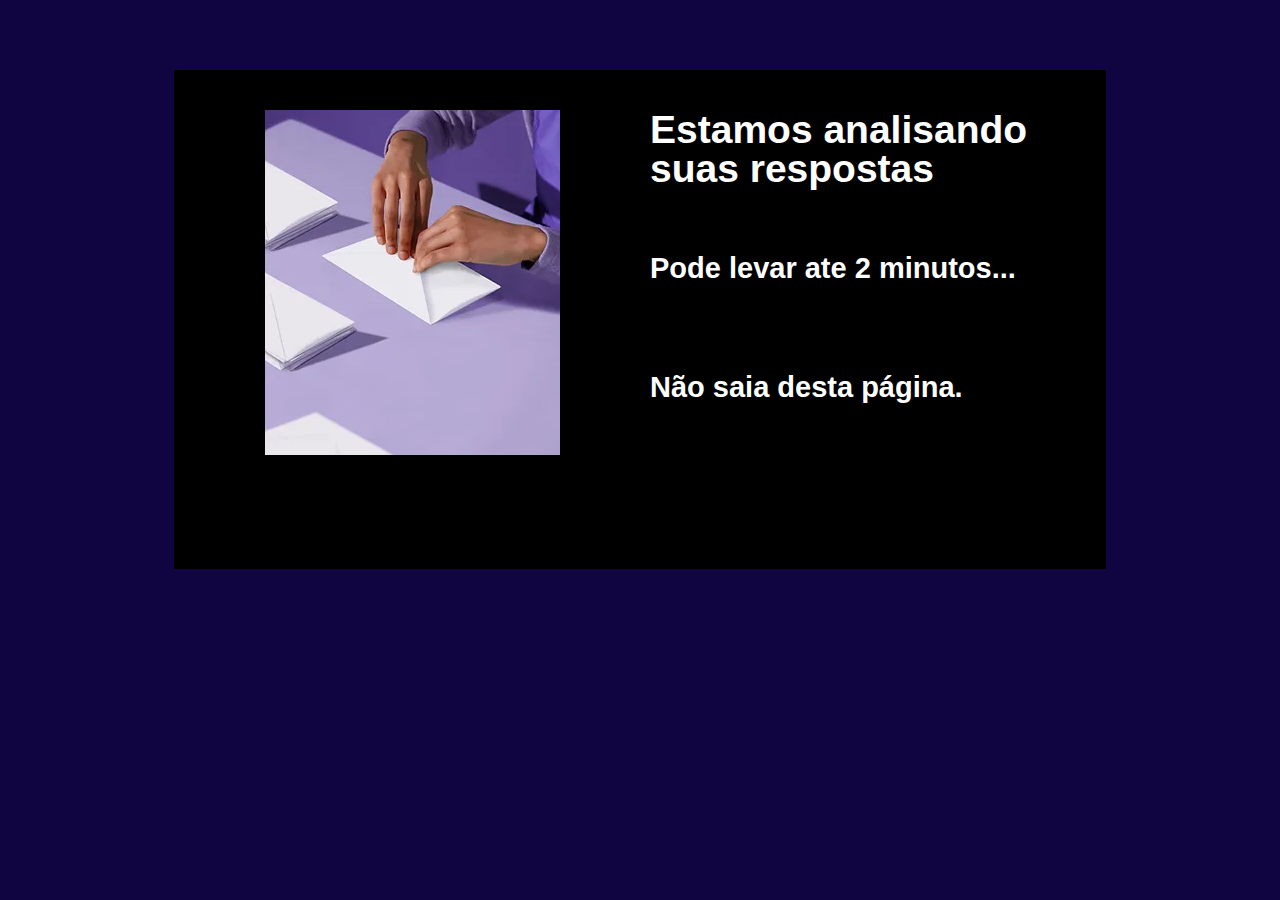
<file: homeoffice/procurando/procurando-plataforma-renda-online.html>
<!DOCTYPE html><html lang="pt-BR"><head>
	<meta charset="UTF-8">
		<title>Procurando | Plataforma Renda Online – Renda Online</title>
<meta name="robots" content="max-image-preview:large">
<script type="application/javascript">console.log('PixelYourSite Free version 9.3.6');</script>
<link rel="alternate" type="application/rss+xml" title="Feed para Renda Online »" href="https://plataformastrabalhosonline.com/feed/">
<link rel="alternate" type="application/rss+xml" title="Feed de comentários para Renda Online »" href="https://plataformastrabalhosonline.com/comments/feed/">
<script>
window._wpemojiSettings = {"baseUrl":"https:\/\/s.w.org\/images\/core\/emoji\/14.0.0\/72x72\/","ext":".png","svgUrl":"https:\/\/s.w.org\/images\/core\/emoji\/14.0.0\/svg\/","svgExt":".svg","source":{"concatemoji":"https:\/\/plataformastrabalhosonline.com\/wp-includes\/js\/wp-emoji-release.min.js?ver=6.1.7"}};
/*! This file is auto-generated */
!function(e,a,t){var n,r,o,i=a.createElement("canvas"),p=i.getContext&&i.getContext("2d");function s(e,t){var a=String.fromCharCode,e=(p.clearRect(0,0,i.width,i.height),p.fillText(a.apply(this,e),0,0),i.toDataURL());return p.clearRect(0,0,i.width,i.height),p.fillText(a.apply(this,t),0,0),e===i.toDataURL()}function c(e){var t=a.createElement("script");t.src=e,t.defer=t.type="text/javascript",a.getElementsByTagName("head")[0].appendChild(t)}for(o=Array("flag","emoji"),t.supports={everything:!0,everythingExceptFlag:!0},r=0;r<o.length;r++)t.supports[o[r]]=function(e){if(p&&p.fillText)switch(p.textBaseline="top",p.font="600 32px Arial",e){case"flag":return s([127987,65039,8205,9895,65039],[127987,65039,8203,9895,65039])?!1:!s([55356,56826,55356,56819],[55356,56826,8203,55356,56819])&&!s([55356,57332,56128,56423,56128,56418,56128,56421,56128,56430,56128,56423,56128,56447],[55356,57332,8203,56128,56423,8203,56128,56418,8203,56128,56421,8203,56128,56430,8203,56128,56423,8203,56128,56447]);case"emoji":return!s([129777,127995,8205,129778,127999],[129777,127995,8203,129778,127999])}return!1}(o[r]),t.supports.everything=t.supports.everything&&t.supports[o[r]],"flag"!==o[r]&&(t.supports.everythingExceptFlag=t.supports.everythingExceptFlag&&t.supports[o[r]]);t.supports.everythingExceptFlag=t.supports.everythingExceptFlag&&!t.supports.flag,t.DOMReady=!1,t.readyCallback=function(){t.DOMReady=!0},t.supports.everything||(n=function(){t.readyCallback()},a.addEventListener?(a.addEventListener("DOMContentLoaded",n,!1),e.addEventListener("load",n,!1)):(e.attachEvent("onload",n),a.attachEvent("onreadystatechange",function(){"complete"===a.readyState&&t.readyCallback()})),(e=t.source||{}).concatemoji?c(e.concatemoji):e.wpemoji&&e.twemoji&&(c(e.twemoji),c(e.wpemoji)))}(window,document,window._wpemojiSettings);
</script>
<style>
img.wp-smiley,
img.emoji {
	display: inline !important;
	border: none !important;
	box-shadow: none !important;
	height: 1em !important;
	width: 1em !important;
	margin: 0 0.07em !important;
	vertical-align: -0.1em !important;
	background: none !important;
	padding: 0 !important;
}
</style>
	<link rel="stylesheet" id="wp-block-library-css" href="css/style.min_1.css" media="all">
<style id="wp-block-library-theme-inline-css">
.wp-block-audio figcaption{color:#555;font-size:13px;text-align:center}.is-dark-theme .wp-block-audio figcaption{color:hsla(0,0%,100%,.65)}.wp-block-audio{margin:0 0 1em}.wp-block-code{border:1px solid #ccc;border-radius:4px;font-family:Menlo,Consolas,monaco,monospace;padding:.8em 1em}.wp-block-embed figcaption{color:#555;font-size:13px;text-align:center}.is-dark-theme .wp-block-embed figcaption{color:hsla(0,0%,100%,.65)}.wp-block-embed{margin:0 0 1em}.blocks-gallery-caption{color:#555;font-size:13px;text-align:center}.is-dark-theme .blocks-gallery-caption{color:hsla(0,0%,100%,.65)}.wp-block-image figcaption{color:#555;font-size:13px;text-align:center}.is-dark-theme .wp-block-image figcaption{color:hsla(0,0%,100%,.65)}.wp-block-image{margin:0 0 1em}.wp-block-pullquote{border-top:4px solid;border-bottom:4px solid;margin-bottom:1.75em;color:currentColor}.wp-block-pullquote__citation,.wp-block-pullquote cite,.wp-block-pullquote footer{color:currentColor;text-transform:uppercase;font-size:.8125em;font-style:normal}.wp-block-quote{border-left:.25em solid;margin:0 0 1.75em;padding-left:1em}.wp-block-quote cite,.wp-block-quote footer{color:currentColor;font-size:.8125em;position:relative;font-style:normal}.wp-block-quote.has-text-align-right{border-left:none;border-right:.25em solid;padding-left:0;padding-right:1em}.wp-block-quote.has-text-align-center{border:none;padding-left:0}.wp-block-quote.is-large,.wp-block-quote.is-style-large,.wp-block-quote.is-style-plain{border:none}.wp-block-search .wp-block-search__label{font-weight:700}.wp-block-search__button{border:1px solid #ccc;padding:.375em .625em}:where(.wp-block-group.has-background){padding:1.25em 2.375em}.wp-block-separator.has-css-opacity{opacity:.4}.wp-block-separator{border:none;border-bottom:2px solid;margin-left:auto;margin-right:auto}.wp-block-separator.has-alpha-channel-opacity{opacity:1}.wp-block-separator:not(.is-style-wide):not(.is-style-dots){width:100px}.wp-block-separator.has-background:not(.is-style-dots){border-bottom:none;height:1px}.wp-block-separator.has-background:not(.is-style-wide):not(.is-style-dots){height:2px}.wp-block-table{margin:"0 0 1em 0"}.wp-block-table thead{border-bottom:3px solid}.wp-block-table tfoot{border-top:3px solid}.wp-block-table td,.wp-block-table th{word-break:normal}.wp-block-table figcaption{color:#555;font-size:13px;text-align:center}.is-dark-theme .wp-block-table figcaption{color:hsla(0,0%,100%,.65)}.wp-block-video figcaption{color:#555;font-size:13px;text-align:center}.is-dark-theme .wp-block-video figcaption{color:hsla(0,0%,100%,.65)}.wp-block-video{margin:0 0 1em}.wp-block-template-part.has-background{padding:1.25em 2.375em;margin-top:0;margin-bottom:0}
</style>
<link rel="stylesheet" id="classic-theme-styles-css" href="css/classic-themes.min.css" media="all">
<style id="global-styles-inline-css">
body{--wp--preset--color--black: #000000;--wp--preset--color--cyan-bluish-gray: #abb8c3;--wp--preset--color--white: #FFFFFF;--wp--preset--color--pale-pink: #f78da7;--wp--preset--color--vivid-red: #cf2e2e;--wp--preset--color--luminous-vivid-orange: #ff6900;--wp--preset--color--luminous-vivid-amber: #fcb900;--wp--preset--color--light-green-cyan: #7bdcb5;--wp--preset--color--vivid-green-cyan: #00d084;--wp--preset--color--pale-cyan-blue: #8ed1fc;--wp--preset--color--vivid-cyan-blue: #0693e3;--wp--preset--color--vivid-purple: #9b51e0;--wp--preset--color--dark-gray: #28303D;--wp--preset--color--gray: #39414D;--wp--preset--color--green: #D1E4DD;--wp--preset--color--blue: #D1DFE4;--wp--preset--color--purple: #D1D1E4;--wp--preset--color--red: #E4D1D1;--wp--preset--color--orange: #E4DAD1;--wp--preset--color--yellow: #EEEADD;--wp--preset--gradient--vivid-cyan-blue-to-vivid-purple: linear-gradient(135deg,rgba(6,147,227,1) 0%,rgb(155,81,224) 100%);--wp--preset--gradient--light-green-cyan-to-vivid-green-cyan: linear-gradient(135deg,rgb(122,220,180) 0%,rgb(0,208,130) 100%);--wp--preset--gradient--luminous-vivid-amber-to-luminous-vivid-orange: linear-gradient(135deg,rgba(252,185,0,1) 0%,rgba(255,105,0,1) 100%);--wp--preset--gradient--luminous-vivid-orange-to-vivid-red: linear-gradient(135deg,rgba(255,105,0,1) 0%,rgb(207,46,46) 100%);--wp--preset--gradient--very-light-gray-to-cyan-bluish-gray: linear-gradient(135deg,rgb(238,238,238) 0%,rgb(169,184,195) 100%);--wp--preset--gradient--cool-to-warm-spectrum: linear-gradient(135deg,rgb(74,234,220) 0%,rgb(151,120,209) 20%,rgb(207,42,186) 40%,rgb(238,44,130) 60%,rgb(251,105,98) 80%,rgb(254,248,76) 100%);--wp--preset--gradient--blush-light-purple: linear-gradient(135deg,rgb(255,206,236) 0%,rgb(152,150,240) 100%);--wp--preset--gradient--blush-bordeaux: linear-gradient(135deg,rgb(254,205,165) 0%,rgb(254,45,45) 50%,rgb(107,0,62) 100%);--wp--preset--gradient--luminous-dusk: linear-gradient(135deg,rgb(255,203,112) 0%,rgb(199,81,192) 50%,rgb(65,88,208) 100%);--wp--preset--gradient--pale-ocean: linear-gradient(135deg,rgb(255,245,203) 0%,rgb(182,227,212) 50%,rgb(51,167,181) 100%);--wp--preset--gradient--electric-grass: linear-gradient(135deg,rgb(202,248,128) 0%,rgb(113,206,126) 100%);--wp--preset--gradient--midnight: linear-gradient(135deg,rgb(2,3,129) 0%,rgb(40,116,252) 100%);--wp--preset--gradient--purple-to-yellow: linear-gradient(160deg, #D1D1E4 0%, #EEEADD 100%);--wp--preset--gradient--yellow-to-purple: linear-gradient(160deg, #EEEADD 0%, #D1D1E4 100%);--wp--preset--gradient--green-to-yellow: linear-gradient(160deg, #D1E4DD 0%, #EEEADD 100%);--wp--preset--gradient--yellow-to-green: linear-gradient(160deg, #EEEADD 0%, #D1E4DD 100%);--wp--preset--gradient--red-to-yellow: linear-gradient(160deg, #E4D1D1 0%, #EEEADD 100%);--wp--preset--gradient--yellow-to-red: linear-gradient(160deg, #EEEADD 0%, #E4D1D1 100%);--wp--preset--gradient--purple-to-red: linear-gradient(160deg, #D1D1E4 0%, #E4D1D1 100%);--wp--preset--gradient--red-to-purple: linear-gradient(160deg, #E4D1D1 0%, #D1D1E4 100%);--wp--preset--duotone--dark-grayscale: url('procurando-plataforma-renda-online.html#wp-duotone-dark-grayscale');--wp--preset--duotone--grayscale: url('procurando-plataforma-renda-online.html#wp-duotone-grayscale');--wp--preset--duotone--purple-yellow: url('procurando-plataforma-renda-online.html#wp-duotone-purple-yellow');--wp--preset--duotone--blue-red: url('procurando-plataforma-renda-online.html#wp-duotone-blue-red');--wp--preset--duotone--midnight: url('procurando-plataforma-renda-online.html#wp-duotone-midnight');--wp--preset--duotone--magenta-yellow: url('procurando-plataforma-renda-online.html#wp-duotone-magenta-yellow');--wp--preset--duotone--purple-green: url('procurando-plataforma-renda-online.html#wp-duotone-purple-green');--wp--preset--duotone--blue-orange: url('procurando-plataforma-renda-online.html#wp-duotone-blue-orange');--wp--preset--font-size--small: 18px;--wp--preset--font-size--medium: 20px;--wp--preset--font-size--large: 24px;--wp--preset--font-size--x-large: 42px;--wp--preset--font-size--extra-small: 16px;--wp--preset--font-size--normal: 20px;--wp--preset--font-size--extra-large: 40px;--wp--preset--font-size--huge: 96px;--wp--preset--font-size--gigantic: 144px;--wp--preset--spacing--20: 0.44rem;--wp--preset--spacing--30: 0.67rem;--wp--preset--spacing--40: 1rem;--wp--preset--spacing--50: 1.5rem;--wp--preset--spacing--60: 2.25rem;--wp--preset--spacing--70: 3.38rem;--wp--preset--spacing--80: 5.06rem;}:where(.is-layout-flex){gap: 0.5em;}body .is-layout-flow > .alignleft{float: left;margin-inline-start: 0;margin-inline-end: 2em;}body .is-layout-flow > .alignright{float: right;margin-inline-start: 2em;margin-inline-end: 0;}body .is-layout-flow > .aligncenter{margin-left: auto !important;margin-right: auto !important;}body .is-layout-constrained > .alignleft{float: left;margin-inline-start: 0;margin-inline-end: 2em;}body .is-layout-constrained > .alignright{float: right;margin-inline-start: 2em;margin-inline-end: 0;}body .is-layout-constrained > .aligncenter{margin-left: auto !important;margin-right: auto !important;}body .is-layout-constrained > :where(:not(.alignleft):not(.alignright):not(.alignfull)){max-width: var(--wp--style--global--content-size);margin-left: auto !important;margin-right: auto !important;}body .is-layout-constrained > .alignwide{max-width: var(--wp--style--global--wide-size);}body .is-layout-flex{display: flex;}body .is-layout-flex{flex-wrap: wrap;align-items: center;}body .is-layout-flex > *{margin: 0;}:where(.wp-block-columns.is-layout-flex){gap: 2em;}.has-black-color{color: var(--wp--preset--color--black) !important;}.has-cyan-bluish-gray-color{color: var(--wp--preset--color--cyan-bluish-gray) !important;}.has-white-color{color: var(--wp--preset--color--white) !important;}.has-pale-pink-color{color: var(--wp--preset--color--pale-pink) !important;}.has-vivid-red-color{color: var(--wp--preset--color--vivid-red) !important;}.has-luminous-vivid-orange-color{color: var(--wp--preset--color--luminous-vivid-orange) !important;}.has-luminous-vivid-amber-color{color: var(--wp--preset--color--luminous-vivid-amber) !important;}.has-light-green-cyan-color{color: var(--wp--preset--color--light-green-cyan) !important;}.has-vivid-green-cyan-color{color: var(--wp--preset--color--vivid-green-cyan) !important;}.has-pale-cyan-blue-color{color: var(--wp--preset--color--pale-cyan-blue) !important;}.has-vivid-cyan-blue-color{color: var(--wp--preset--color--vivid-cyan-blue) !important;}.has-vivid-purple-color{color: var(--wp--preset--color--vivid-purple) !important;}.has-black-background-color{background-color: var(--wp--preset--color--black) !important;}.has-cyan-bluish-gray-background-color{background-color: var(--wp--preset--color--cyan-bluish-gray) !important;}.has-white-background-color{background-color: var(--wp--preset--color--white) !important;}.has-pale-pink-background-color{background-color: var(--wp--preset--color--pale-pink) !important;}.has-vivid-red-background-color{background-color: var(--wp--preset--color--vivid-red) !important;}.has-luminous-vivid-orange-background-color{background-color: var(--wp--preset--color--luminous-vivid-orange) !important;}.has-luminous-vivid-amber-background-color{background-color: var(--wp--preset--color--luminous-vivid-amber) !important;}.has-light-green-cyan-background-color{background-color: var(--wp--preset--color--light-green-cyan) !important;}.has-vivid-green-cyan-background-color{background-color: var(--wp--preset--color--vivid-green-cyan) !important;}.has-pale-cyan-blue-background-color{background-color: var(--wp--preset--color--pale-cyan-blue) !important;}.has-vivid-cyan-blue-background-color{background-color: var(--wp--preset--color--vivid-cyan-blue) !important;}.has-vivid-purple-background-color{background-color: var(--wp--preset--color--vivid-purple) !important;}.has-black-border-color{border-color: var(--wp--preset--color--black) !important;}.has-cyan-bluish-gray-border-color{border-color: var(--wp--preset--color--cyan-bluish-gray) !important;}.has-white-border-color{border-color: var(--wp--preset--color--white) !important;}.has-pale-pink-border-color{border-color: var(--wp--preset--color--pale-pink) !important;}.has-vivid-red-border-color{border-color: var(--wp--preset--color--vivid-red) !important;}.has-luminous-vivid-orange-border-color{border-color: var(--wp--preset--color--luminous-vivid-orange) !important;}.has-luminous-vivid-amber-border-color{border-color: var(--wp--preset--color--luminous-vivid-amber) !important;}.has-light-green-cyan-border-color{border-color: var(--wp--preset--color--light-green-cyan) !important;}.has-vivid-green-cyan-border-color{border-color: var(--wp--preset--color--vivid-green-cyan) !important;}.has-pale-cyan-blue-border-color{border-color: var(--wp--preset--color--pale-cyan-blue) !important;}.has-vivid-cyan-blue-border-color{border-color: var(--wp--preset--color--vivid-cyan-blue) !important;}.has-vivid-purple-border-color{border-color: var(--wp--preset--color--vivid-purple) !important;}.has-vivid-cyan-blue-to-vivid-purple-gradient-background{background: var(--wp--preset--gradient--vivid-cyan-blue-to-vivid-purple) !important;}.has-light-green-cyan-to-vivid-green-cyan-gradient-background{background: var(--wp--preset--gradient--light-green-cyan-to-vivid-green-cyan) !important;}.has-luminous-vivid-amber-to-luminous-vivid-orange-gradient-background{background: var(--wp--preset--gradient--luminous-vivid-amber-to-luminous-vivid-orange) !important;}.has-luminous-vivid-orange-to-vivid-red-gradient-background{background: var(--wp--preset--gradient--luminous-vivid-orange-to-vivid-red) !important;}.has-very-light-gray-to-cyan-bluish-gray-gradient-background{background: var(--wp--preset--gradient--very-light-gray-to-cyan-bluish-gray) !important;}.has-cool-to-warm-spectrum-gradient-background{background: var(--wp--preset--gradient--cool-to-warm-spectrum) !important;}.has-blush-light-purple-gradient-background{background: var(--wp--preset--gradient--blush-light-purple) !important;}.has-blush-bordeaux-gradient-background{background: var(--wp--preset--gradient--blush-bordeaux) !important;}.has-luminous-dusk-gradient-background{background: var(--wp--preset--gradient--luminous-dusk) !important;}.has-pale-ocean-gradient-background{background: var(--wp--preset--gradient--pale-ocean) !important;}.has-electric-grass-gradient-background{background: var(--wp--preset--gradient--electric-grass) !important;}.has-midnight-gradient-background{background: var(--wp--preset--gradient--midnight) !important;}.has-small-font-size{font-size: var(--wp--preset--font-size--small) !important;}.has-medium-font-size{font-size: var(--wp--preset--font-size--medium) !important;}.has-large-font-size{font-size: var(--wp--preset--font-size--large) !important;}.has-x-large-font-size{font-size: var(--wp--preset--font-size--x-large) !important;}
.wp-block-navigation a:where(:not(.wp-element-button)){color: inherit;}
:where(.wp-block-columns.is-layout-flex){gap: 2em;}
.wp-block-pullquote{font-size: 1.5em;line-height: 1.6;}
</style>
<link rel="stylesheet" id="contact-form-7-css" href="css/styles.css" media="all">
<link rel="stylesheet" id="wpcf7-redirect-script-frontend-css" href="css/wpcf7-redirect-frontend.min.css" media="all">
<link rel="stylesheet" id="hfe-style-css" href="css/header-footer-elementor.css" media="all">
<link rel="stylesheet" id="elementor-icons-css" href="css/elementor-icons.min.css" media="all">
<link rel="stylesheet" id="elementor-frontend-css" href="css/frontend-lite.min.css" media="all">
<style id="elementor-frontend-inline-css">
@-webkit-keyframes ha_fadeIn{0%{opacity:0}to{opacity:1}}@keyframes ha_fadeIn{0%{opacity:0}to{opacity:1}}@-webkit-keyframes ha_zoomIn{0%{opacity:0;-webkit-transform:scale3d(.3,.3,.3);transform:scale3d(.3,.3,.3)}50%{opacity:1}}@keyframes ha_zoomIn{0%{opacity:0;-webkit-transform:scale3d(.3,.3,.3);transform:scale3d(.3,.3,.3)}50%{opacity:1}}@-webkit-keyframes ha_rollIn{0%{opacity:0;-webkit-transform:translate3d(-100%,0,0) rotate3d(0,0,1,-120deg);transform:translate3d(-100%,0,0) rotate3d(0,0,1,-120deg)}to{opacity:1}}@keyframes ha_rollIn{0%{opacity:0;-webkit-transform:translate3d(-100%,0,0) rotate3d(0,0,1,-120deg);transform:translate3d(-100%,0,0) rotate3d(0,0,1,-120deg)}to{opacity:1}}@-webkit-keyframes ha_bounce{0%,20%,53%,to{-webkit-animation-timing-function:cubic-bezier(.215,.61,.355,1);animation-timing-function:cubic-bezier(.215,.61,.355,1)}40%,43%{-webkit-transform:translate3d(0,-30px,0) scaleY(1.1);transform:translate3d(0,-30px,0) scaleY(1.1);-webkit-animation-timing-function:cubic-bezier(.755,.05,.855,.06);animation-timing-function:cubic-bezier(.755,.05,.855,.06)}70%{-webkit-transform:translate3d(0,-15px,0) scaleY(1.05);transform:translate3d(0,-15px,0) scaleY(1.05);-webkit-animation-timing-function:cubic-bezier(.755,.05,.855,.06);animation-timing-function:cubic-bezier(.755,.05,.855,.06)}80%{-webkit-transition-timing-function:cubic-bezier(.215,.61,.355,1);transition-timing-function:cubic-bezier(.215,.61,.355,1);-webkit-transform:translate3d(0,0,0) scaleY(.95);transform:translate3d(0,0,0) scaleY(.95)}90%{-webkit-transform:translate3d(0,-4px,0) scaleY(1.02);transform:translate3d(0,-4px,0) scaleY(1.02)}}@keyframes ha_bounce{0%,20%,53%,to{-webkit-animation-timing-function:cubic-bezier(.215,.61,.355,1);animation-timing-function:cubic-bezier(.215,.61,.355,1)}40%,43%{-webkit-transform:translate3d(0,-30px,0) scaleY(1.1);transform:translate3d(0,-30px,0) scaleY(1.1);-webkit-animation-timing-function:cubic-bezier(.755,.05,.855,.06);animation-timing-function:cubic-bezier(.755,.05,.855,.06)}70%{-webkit-transform:translate3d(0,-15px,0) scaleY(1.05);transform:translate3d(0,-15px,0) scaleY(1.05);-webkit-animation-timing-function:cubic-bezier(.755,.05,.855,.06);animation-timing-function:cubic-bezier(.755,.05,.855,.06)}80%{-webkit-transition-timing-function:cubic-bezier(.215,.61,.355,1);transition-timing-function:cubic-bezier(.215,.61,.355,1);-webkit-transform:translate3d(0,0,0) scaleY(.95);transform:translate3d(0,0,0) scaleY(.95)}90%{-webkit-transform:translate3d(0,-4px,0) scaleY(1.02);transform:translate3d(0,-4px,0) scaleY(1.02)}}@-webkit-keyframes ha_bounceIn{0%,20%,40%,60%,80%,to{-webkit-animation-timing-function:cubic-bezier(.215,.61,.355,1);animation-timing-function:cubic-bezier(.215,.61,.355,1)}0%{opacity:0;-webkit-transform:scale3d(.3,.3,.3);transform:scale3d(.3,.3,.3)}20%{-webkit-transform:scale3d(1.1,1.1,1.1);transform:scale3d(1.1,1.1,1.1)}40%{-webkit-transform:scale3d(.9,.9,.9);transform:scale3d(.9,.9,.9)}60%{opacity:1;-webkit-transform:scale3d(1.03,1.03,1.03);transform:scale3d(1.03,1.03,1.03)}80%{-webkit-transform:scale3d(.97,.97,.97);transform:scale3d(.97,.97,.97)}to{opacity:1}}@keyframes ha_bounceIn{0%,20%,40%,60%,80%,to{-webkit-animation-timing-function:cubic-bezier(.215,.61,.355,1);animation-timing-function:cubic-bezier(.215,.61,.355,1)}0%{opacity:0;-webkit-transform:scale3d(.3,.3,.3);transform:scale3d(.3,.3,.3)}20%{-webkit-transform:scale3d(1.1,1.1,1.1);transform:scale3d(1.1,1.1,1.1)}40%{-webkit-transform:scale3d(.9,.9,.9);transform:scale3d(.9,.9,.9)}60%{opacity:1;-webkit-transform:scale3d(1.03,1.03,1.03);transform:scale3d(1.03,1.03,1.03)}80%{-webkit-transform:scale3d(.97,.97,.97);transform:scale3d(.97,.97,.97)}to{opacity:1}}@-webkit-keyframes ha_flipInX{0%{opacity:0;-webkit-transform:perspective(400px) rotate3d(1,0,0,90deg);transform:perspective(400px) rotate3d(1,0,0,90deg);-webkit-animation-timing-function:ease-in;animation-timing-function:ease-in}40%{-webkit-transform:perspective(400px) rotate3d(1,0,0,-20deg);transform:perspective(400px) rotate3d(1,0,0,-20deg);-webkit-animation-timing-function:ease-in;animation-timing-function:ease-in}60%{opacity:1;-webkit-transform:perspective(400px) rotate3d(1,0,0,10deg);transform:perspective(400px) rotate3d(1,0,0,10deg)}80%{-webkit-transform:perspective(400px) rotate3d(1,0,0,-5deg);transform:perspective(400px) rotate3d(1,0,0,-5deg)}}@keyframes ha_flipInX{0%{opacity:0;-webkit-transform:perspective(400px) rotate3d(1,0,0,90deg);transform:perspective(400px) rotate3d(1,0,0,90deg);-webkit-animation-timing-function:ease-in;animation-timing-function:ease-in}40%{-webkit-transform:perspective(400px) rotate3d(1,0,0,-20deg);transform:perspective(400px) rotate3d(1,0,0,-20deg);-webkit-animation-timing-function:ease-in;animation-timing-function:ease-in}60%{opacity:1;-webkit-transform:perspective(400px) rotate3d(1,0,0,10deg);transform:perspective(400px) rotate3d(1,0,0,10deg)}80%{-webkit-transform:perspective(400px) rotate3d(1,0,0,-5deg);transform:perspective(400px) rotate3d(1,0,0,-5deg)}}@-webkit-keyframes ha_flipInY{0%{opacity:0;-webkit-transform:perspective(400px) rotate3d(0,1,0,90deg);transform:perspective(400px) rotate3d(0,1,0,90deg);-webkit-animation-timing-function:ease-in;animation-timing-function:ease-in}40%{-webkit-transform:perspective(400px) rotate3d(0,1,0,-20deg);transform:perspective(400px) rotate3d(0,1,0,-20deg);-webkit-animation-timing-function:ease-in;animation-timing-function:ease-in}60%{opacity:1;-webkit-transform:perspective(400px) rotate3d(0,1,0,10deg);transform:perspective(400px) rotate3d(0,1,0,10deg)}80%{-webkit-transform:perspective(400px) rotate3d(0,1,0,-5deg);transform:perspective(400px) rotate3d(0,1,0,-5deg)}}@keyframes ha_flipInY{0%{opacity:0;-webkit-transform:perspective(400px) rotate3d(0,1,0,90deg);transform:perspective(400px) rotate3d(0,1,0,90deg);-webkit-animation-timing-function:ease-in;animation-timing-function:ease-in}40%{-webkit-transform:perspective(400px) rotate3d(0,1,0,-20deg);transform:perspective(400px) rotate3d(0,1,0,-20deg);-webkit-animation-timing-function:ease-in;animation-timing-function:ease-in}60%{opacity:1;-webkit-transform:perspective(400px) rotate3d(0,1,0,10deg);transform:perspective(400px) rotate3d(0,1,0,10deg)}80%{-webkit-transform:perspective(400px) rotate3d(0,1,0,-5deg);transform:perspective(400px) rotate3d(0,1,0,-5deg)}}@-webkit-keyframes ha_swing{20%{-webkit-transform:rotate3d(0,0,1,15deg);transform:rotate3d(0,0,1,15deg)}40%{-webkit-transform:rotate3d(0,0,1,-10deg);transform:rotate3d(0,0,1,-10deg)}60%{-webkit-transform:rotate3d(0,0,1,5deg);transform:rotate3d(0,0,1,5deg)}80%{-webkit-transform:rotate3d(0,0,1,-5deg);transform:rotate3d(0,0,1,-5deg)}}@keyframes ha_swing{20%{-webkit-transform:rotate3d(0,0,1,15deg);transform:rotate3d(0,0,1,15deg)}40%{-webkit-transform:rotate3d(0,0,1,-10deg);transform:rotate3d(0,0,1,-10deg)}60%{-webkit-transform:rotate3d(0,0,1,5deg);transform:rotate3d(0,0,1,5deg)}80%{-webkit-transform:rotate3d(0,0,1,-5deg);transform:rotate3d(0,0,1,-5deg)}}@-webkit-keyframes ha_slideInDown{0%{visibility:visible;-webkit-transform:translate3d(0,-100%,0);transform:translate3d(0,-100%,0)}}@keyframes ha_slideInDown{0%{visibility:visible;-webkit-transform:translate3d(0,-100%,0);transform:translate3d(0,-100%,0)}}@-webkit-keyframes ha_slideInUp{0%{visibility:visible;-webkit-transform:translate3d(0,100%,0);transform:translate3d(0,100%,0)}}@keyframes ha_slideInUp{0%{visibility:visible;-webkit-transform:translate3d(0,100%,0);transform:translate3d(0,100%,0)}}@-webkit-keyframes ha_slideInLeft{0%{visibility:visible;-webkit-transform:translate3d(-100%,0,0);transform:translate3d(-100%,0,0)}}@keyframes ha_slideInLeft{0%{visibility:visible;-webkit-transform:translate3d(-100%,0,0);transform:translate3d(-100%,0,0)}}@-webkit-keyframes ha_slideInRight{0%{visibility:visible;-webkit-transform:translate3d(100%,0,0);transform:translate3d(100%,0,0)}}@keyframes ha_slideInRight{0%{visibility:visible;-webkit-transform:translate3d(100%,0,0);transform:translate3d(100%,0,0)}}.ha_fadeIn{-webkit-animation-name:ha_fadeIn;animation-name:ha_fadeIn}.ha_zoomIn{-webkit-animation-name:ha_zoomIn;animation-name:ha_zoomIn}.ha_rollIn{-webkit-animation-name:ha_rollIn;animation-name:ha_rollIn}.ha_bounce{-webkit-transform-origin:center bottom;-ms-transform-origin:center bottom;transform-origin:center bottom;-webkit-animation-name:ha_bounce;animation-name:ha_bounce}.ha_bounceIn{-webkit-animation-name:ha_bounceIn;animation-name:ha_bounceIn;-webkit-animation-duration:.75s;-webkit-animation-duration:calc(var(--animate-duration)*.75);animation-duration:.75s;animation-duration:calc(var(--animate-duration)*.75)}.ha_flipInX,.ha_flipInY{-webkit-animation-name:ha_flipInX;animation-name:ha_flipInX;-webkit-backface-visibility:visible!important;backface-visibility:visible!important}.ha_flipInY{-webkit-animation-name:ha_flipInY;animation-name:ha_flipInY}.ha_swing{-webkit-transform-origin:top center;-ms-transform-origin:top center;transform-origin:top center;-webkit-animation-name:ha_swing;animation-name:ha_swing}.ha_slideInDown{-webkit-animation-name:ha_slideInDown;animation-name:ha_slideInDown}.ha_slideInUp{-webkit-animation-name:ha_slideInUp;animation-name:ha_slideInUp}.ha_slideInLeft{-webkit-animation-name:ha_slideInLeft;animation-name:ha_slideInLeft}.ha_slideInRight{-webkit-animation-name:ha_slideInRight;animation-name:ha_slideInRight}.ha-css-transform-yes{-webkit-transition-duration:var(--ha-tfx-transition-duration, .2s);transition-duration:var(--ha-tfx-transition-duration, .2s);-webkit-transition-property:-webkit-transform;transition-property:transform;transition-property:transform,-webkit-transform;-webkit-transform:translate(var(--ha-tfx-translate-x, 0),var(--ha-tfx-translate-y, 0)) scale(var(--ha-tfx-scale-x, 1),var(--ha-tfx-scale-y, 1)) skew(var(--ha-tfx-skew-x, 0),var(--ha-tfx-skew-y, 0)) rotateX(var(--ha-tfx-rotate-x, 0)) rotateY(var(--ha-tfx-rotate-y, 0)) rotateZ(var(--ha-tfx-rotate-z, 0));transform:translate(var(--ha-tfx-translate-x, 0),var(--ha-tfx-translate-y, 0)) scale(var(--ha-tfx-scale-x, 1),var(--ha-tfx-scale-y, 1)) skew(var(--ha-tfx-skew-x, 0),var(--ha-tfx-skew-y, 0)) rotateX(var(--ha-tfx-rotate-x, 0)) rotateY(var(--ha-tfx-rotate-y, 0)) rotateZ(var(--ha-tfx-rotate-z, 0))}.ha-css-transform-yes:hover{-webkit-transform:translate(var(--ha-tfx-translate-x-hover, var(--ha-tfx-translate-x, 0)),var(--ha-tfx-translate-y-hover, var(--ha-tfx-translate-y, 0))) scale(var(--ha-tfx-scale-x-hover, var(--ha-tfx-scale-x, 1)),var(--ha-tfx-scale-y-hover, var(--ha-tfx-scale-y, 1))) skew(var(--ha-tfx-skew-x-hover, var(--ha-tfx-skew-x, 0)),var(--ha-tfx-skew-y-hover, var(--ha-tfx-skew-y, 0))) rotateX(var(--ha-tfx-rotate-x-hover, var(--ha-tfx-rotate-x, 0))) rotateY(var(--ha-tfx-rotate-y-hover, var(--ha-tfx-rotate-y, 0))) rotateZ(var(--ha-tfx-rotate-z-hover, var(--ha-tfx-rotate-z, 0)));transform:translate(var(--ha-tfx-translate-x-hover, var(--ha-tfx-translate-x, 0)),var(--ha-tfx-translate-y-hover, var(--ha-tfx-translate-y, 0))) scale(var(--ha-tfx-scale-x-hover, var(--ha-tfx-scale-x, 1)),var(--ha-tfx-scale-y-hover, var(--ha-tfx-scale-y, 1))) skew(var(--ha-tfx-skew-x-hover, var(--ha-tfx-skew-x, 0)),var(--ha-tfx-skew-y-hover, var(--ha-tfx-skew-y, 0))) rotateX(var(--ha-tfx-rotate-x-hover, var(--ha-tfx-rotate-x, 0))) rotateY(var(--ha-tfx-rotate-y-hover, var(--ha-tfx-rotate-y, 0))) rotateZ(var(--ha-tfx-rotate-z-hover, var(--ha-tfx-rotate-z, 0)))}.happy-addon>.elementor-widget-container{word-wrap:break-word;overflow-wrap:break-word}.happy-addon>.elementor-widget-container,.happy-addon>.elementor-widget-container *{-webkit-box-sizing:border-box;box-sizing:border-box}.happy-addon p:empty{display:none}.happy-addon .elementor-inline-editing{min-height:auto!important}.happy-addon-pro img{max-width:100%;height:auto;-o-object-fit:cover;object-fit:cover}.ha-screen-reader-text{position:absolute;overflow:hidden;clip:rect(1px,1px,1px,1px);margin:-1px;padding:0;width:1px;height:1px;border:0;word-wrap:normal!important;-webkit-clip-path:inset(50%);clip-path:inset(50%)}.ha-has-bg-overlay>.elementor-widget-container{position:relative;z-index:1}.ha-has-bg-overlay>.elementor-widget-container:before{position:absolute;top:0;left:0;z-index:-1;width:100%;height:100%;content:""}.ha-popup--is-enabled .ha-js-popup,.ha-popup--is-enabled .ha-js-popup img{cursor:-webkit-zoom-in!important;cursor:zoom-in!important}.mfp-wrap .mfp-arrow,.mfp-wrap .mfp-close{background-color:transparent}.mfp-wrap .mfp-arrow:focus,.mfp-wrap .mfp-close:focus{outline-width:thin}.ha-advanced-tooltip-enable{position:relative;cursor:pointer;--ha-tooltip-arrow-color:black;--ha-tooltip-arrow-distance:0}.ha-advanced-tooltip-enable .ha-advanced-tooltip-content{position:absolute;z-index:999;display:none;padding:5px 0;width:120px;height:auto;border-radius:6px;background-color:#000;color:#fff;text-align:center;opacity:0}.ha-advanced-tooltip-enable .ha-advanced-tooltip-content::after{position:absolute;border-width:5px;border-style:solid;content:""}.ha-advanced-tooltip-enable .ha-advanced-tooltip-content.no-arrow::after{visibility:hidden}.ha-advanced-tooltip-enable .ha-advanced-tooltip-content.show{display:inline-block;opacity:1}.ha-advanced-tooltip-enable.ha-advanced-tooltip-top .ha-advanced-tooltip-content,body[data-elementor-device-mode=tablet] .ha-advanced-tooltip-enable.ha-advanced-tooltip-tablet-top .ha-advanced-tooltip-content{top:unset;right:0;bottom:calc(101% + var(--ha-tooltip-arrow-distance));left:0;margin:0 auto}.ha-advanced-tooltip-enable.ha-advanced-tooltip-top .ha-advanced-tooltip-content::after,body[data-elementor-device-mode=tablet] .ha-advanced-tooltip-enable.ha-advanced-tooltip-tablet-top .ha-advanced-tooltip-content::after{top:100%;right:unset;bottom:unset;left:50%;border-color:var(--ha-tooltip-arrow-color) transparent transparent transparent;-webkit-transform:translateX(-50%);-ms-transform:translateX(-50%);transform:translateX(-50%)}.ha-advanced-tooltip-enable.ha-advanced-tooltip-bottom .ha-advanced-tooltip-content,body[data-elementor-device-mode=tablet] .ha-advanced-tooltip-enable.ha-advanced-tooltip-tablet-bottom .ha-advanced-tooltip-content{top:calc(101% + var(--ha-tooltip-arrow-distance));right:0;bottom:unset;left:0;margin:0 auto}.ha-advanced-tooltip-enable.ha-advanced-tooltip-bottom .ha-advanced-tooltip-content::after,body[data-elementor-device-mode=tablet] .ha-advanced-tooltip-enable.ha-advanced-tooltip-tablet-bottom .ha-advanced-tooltip-content::after{top:unset;right:unset;bottom:100%;left:50%;border-color:transparent transparent var(--ha-tooltip-arrow-color) transparent;-webkit-transform:translateX(-50%);-ms-transform:translateX(-50%);transform:translateX(-50%)}.ha-advanced-tooltip-enable.ha-advanced-tooltip-left .ha-advanced-tooltip-content,body[data-elementor-device-mode=tablet] .ha-advanced-tooltip-enable.ha-advanced-tooltip-tablet-left .ha-advanced-tooltip-content{top:50%;right:calc(101% + var(--ha-tooltip-arrow-distance));bottom:unset;left:unset;-webkit-transform:translateY(-50%);-ms-transform:translateY(-50%);transform:translateY(-50%)}.ha-advanced-tooltip-enable.ha-advanced-tooltip-left .ha-advanced-tooltip-content::after,body[data-elementor-device-mode=tablet] .ha-advanced-tooltip-enable.ha-advanced-tooltip-tablet-left .ha-advanced-tooltip-content::after{top:50%;right:unset;bottom:unset;left:100%;border-color:transparent transparent transparent var(--ha-tooltip-arrow-color);-webkit-transform:translateY(-50%);-ms-transform:translateY(-50%);transform:translateY(-50%)}.ha-advanced-tooltip-enable.ha-advanced-tooltip-right .ha-advanced-tooltip-content,body[data-elementor-device-mode=tablet] .ha-advanced-tooltip-enable.ha-advanced-tooltip-tablet-right .ha-advanced-tooltip-content{top:50%;right:unset;bottom:unset;left:calc(101% + var(--ha-tooltip-arrow-distance));-webkit-transform:translateY(-50%);-ms-transform:translateY(-50%);transform:translateY(-50%)}.ha-advanced-tooltip-enable.ha-advanced-tooltip-right .ha-advanced-tooltip-content::after,body[data-elementor-device-mode=tablet] .ha-advanced-tooltip-enable.ha-advanced-tooltip-tablet-right .ha-advanced-tooltip-content::after{top:50%;right:100%;bottom:unset;left:unset;border-color:transparent var(--ha-tooltip-arrow-color) transparent transparent;-webkit-transform:translateY(-50%);-ms-transform:translateY(-50%);transform:translateY(-50%)}body[data-elementor-device-mode=mobile] .ha-advanced-tooltip-enable.ha-advanced-tooltip-mobile-top .ha-advanced-tooltip-content{top:unset;right:0;bottom:calc(101% + var(--ha-tooltip-arrow-distance));left:0;margin:0 auto}body[data-elementor-device-mode=mobile] .ha-advanced-tooltip-enable.ha-advanced-tooltip-mobile-top .ha-advanced-tooltip-content::after{top:100%;right:unset;bottom:unset;left:50%;border-color:var(--ha-tooltip-arrow-color) transparent transparent transparent;-webkit-transform:translateX(-50%);-ms-transform:translateX(-50%);transform:translateX(-50%)}body[data-elementor-device-mode=mobile] .ha-advanced-tooltip-enable.ha-advanced-tooltip-mobile-bottom .ha-advanced-tooltip-content{top:calc(101% + var(--ha-tooltip-arrow-distance));right:0;bottom:unset;left:0;margin:0 auto}body[data-elementor-device-mode=mobile] .ha-advanced-tooltip-enable.ha-advanced-tooltip-mobile-bottom .ha-advanced-tooltip-content::after{top:unset;right:unset;bottom:100%;left:50%;border-color:transparent transparent var(--ha-tooltip-arrow-color) transparent;-webkit-transform:translateX(-50%);-ms-transform:translateX(-50%);transform:translateX(-50%)}body[data-elementor-device-mode=mobile] .ha-advanced-tooltip-enable.ha-advanced-tooltip-mobile-left .ha-advanced-tooltip-content{top:50%;right:calc(101% + var(--ha-tooltip-arrow-distance));bottom:unset;left:unset;-webkit-transform:translateY(-50%);-ms-transform:translateY(-50%);transform:translateY(-50%)}body[data-elementor-device-mode=mobile] .ha-advanced-tooltip-enable.ha-advanced-tooltip-mobile-left .ha-advanced-tooltip-content::after{top:50%;right:unset;bottom:unset;left:100%;border-color:transparent transparent transparent var(--ha-tooltip-arrow-color);-webkit-transform:translateY(-50%);-ms-transform:translateY(-50%);transform:translateY(-50%)}body[data-elementor-device-mode=mobile] .ha-advanced-tooltip-enable.ha-advanced-tooltip-mobile-right .ha-advanced-tooltip-content{top:50%;right:unset;bottom:unset;left:calc(101% + var(--ha-tooltip-arrow-distance));-webkit-transform:translateY(-50%);-ms-transform:translateY(-50%);transform:translateY(-50%)}body[data-elementor-device-mode=mobile] .ha-advanced-tooltip-enable.ha-advanced-tooltip-mobile-right .ha-advanced-tooltip-content::after{top:50%;right:100%;bottom:unset;left:unset;border-color:transparent var(--ha-tooltip-arrow-color) transparent transparent;-webkit-transform:translateY(-50%);-ms-transform:translateY(-50%);transform:translateY(-50%)}body.elementor-editor-active .happy-addon.ha-gravityforms .gform_wrapper{display:block!important}.ha-scroll-to-top-wrap.ha-scroll-to-top-hide{display:none}.ha-scroll-to-top-wrap.edit-mode,.ha-scroll-to-top-wrap.single-page-off{display:none!important}.ha-scroll-to-top-button{position:fixed;right:15px;bottom:15px;z-index:9999;display:-webkit-box;display:-webkit-flex;display:-ms-flexbox;display:flex;-webkit-box-align:center;-webkit-align-items:center;align-items:center;-ms-flex-align:center;-webkit-box-pack:center;-ms-flex-pack:center;-webkit-justify-content:center;justify-content:center;width:50px;height:50px;border-radius:50px;background-color:#5636d1;color:#fff;text-align:center;opacity:1;cursor:pointer;-webkit-transition:all .3s;transition:all .3s}.ha-scroll-to-top-button i{color:#fff;font-size:16px}.ha-scroll-to-top-button:hover{background-color:#e2498a}
</style>
<link rel="stylesheet" id="swiper-css" href="css/swiper.min.css" media="all">
<link rel="stylesheet" id="elementor-post-7-css" href="css/post-7.css" media="all">
<link rel="stylesheet" id="elementor-pro-css" href="css/frontend-lite.min_1.css" media="all">
<link rel="stylesheet" id="font-awesome-5-all-css" href="css/all.min.css" media="all">
<link rel="stylesheet" id="font-awesome-4-shim-css" href="css/v4-shims.min.css" media="all">
<link rel="stylesheet" id="elementor-global-css" href="css/global.css" media="all">
<link rel="stylesheet" id="elementor-post-140-css" href="css/post-140.css" media="all">
<link rel="stylesheet" id="hfe-widgets-style-css" href="css/frontend.css" media="all">
<link rel="stylesheet" id="twenty-twenty-one-style-css" href="css/style.css" media="all">
<style id="twenty-twenty-one-style-inline-css">
@supports (-webkit-appearance: none) or (-moz-appearance: none) {
				div.wpforms-container-full .wpforms-form input[type=checkbox] {
					-webkit-appearance: checkbox;
					-moz-appearance: checkbox;
				}
				div.wpforms-container-full .wpforms-form input[type=radio] {
					-webkit-appearance: radio;
					-moz-appearance: radio;
				}
				div.wpforms-container-full .wpforms-form input[type=checkbox]:after,
				div.wpforms-container-full .wpforms-form input[type=radio]:after {
					content: none;
				}
			}
div.wpforms-container-full form.wpforms-form select {
				background-image: url("data:image/svg+xml;utf8,<svg xmlns='http://www.w3.org/2000/svg' width='10' height='10' fill='%2328303d'><polygon points='0,0 10,0 5,5'/></svg>");
				background-repeat: no-repeat;
				background-position: right var(--form--spacing-unit) top 60%;
				padding-right: calc(var(--form--spacing-unit) * 2.5);
			}
</style>
<link rel="stylesheet" id="twenty-twenty-one-print-style-css" href="css/print.css" media="print">
<link rel="stylesheet" id="eael-general-css" href="css/general.min.css" media="all">
<link rel="stylesheet" id="happy-icons-css" href="css/style.min.css" media="all">
<link rel="stylesheet" id="font-awesome-css" href="css/font-awesome.min.css" media="all">
<link rel="stylesheet" id="google-fonts-1-css" href="https://fonts.googleapis.com/css?family=Roboto%3A100%2C100italic%2C200%2C200italic%2C300%2C300italic%2C400%2C400italic%2C500%2C500italic%2C600%2C600italic%2C700%2C700italic%2C800%2C800italic%2C900%2C900italic%7CRoboto+Slab%3A100%2C100italic%2C200%2C200italic%2C300%2C300italic%2C400%2C400italic%2C500%2C500italic%2C600%2C600italic%2C700%2C700italic%2C800%2C800italic%2C900%2C900italic%7CMontserrat%3A100%2C100italic%2C200%2C200italic%2C300%2C300italic%2C400%2C400italic%2C500%2C500italic%2C600%2C600italic%2C700%2C700italic%2C800%2C800italic%2C900%2C900italic&amp;display=swap&amp;ver=6.1.7" media="all">
<link rel="preconnect" href="https://fonts.gstatic.com/" crossorigin=""><script src="js/jquery.min.js" id="jquery-core-js"></script>
<script src="js/jquery-migrate.min.js" id="jquery-migrate-js"></script>
<script src="js/v4-shims.min.js" id="font-awesome-4-shim-js"></script>
<script src="js/jquery.bind-first-0.2.3.min.js" id="jquery-bind-first-js"></script>
<script src="js/js.cookie-2.1.3.min.js" id="js-cookie-pys-js"></script>
<script id="pys-js-extra">
var pysOptions = {"staticEvents":{"facebook":{"init_event":[{"delay":0,"type":"static","name":"PageView","pixelIds":["906003160653386"],"eventID":"f627e18e-ffda-46f6-8416-38cce5acc667","params":{"page_title":"Procurando | Plataforma Renda Online","post_type":"page","post_id":140,"plugin":"PixelYourSite","user_role":"guest","event_url":"plataformastrabalhosonline.com\/procurando-plataforma-renda-online\/"},"e_id":"init_event","ids":[],"hasTimeWindow":false,"timeWindow":0,"woo_order":"","edd_order":""}]}},"dynamicEvents":[],"triggerEvents":[],"triggerEventTypes":[],"facebook":{"pixelIds":["906003160653386"],"advancedMatching":[],"removeMetadata":false,"contentParams":{"post_type":"page","post_id":140,"content_name":"Procurando | Plataforma Renda Online"},"commentEventEnabled":true,"wooVariableAsSimple":false,"downloadEnabled":true,"formEventEnabled":true,"ajaxForServerEvent":true,"serverApiEnabled":true,"wooCRSendFromServer":false},"debug":"","siteUrl":"https:\/\/plataformastrabalhosonline.com","ajaxUrl":"https:\/\/plataformastrabalhosonline.com\/wp-admin\/admin-ajax.php","ajax_event":"8f5f114886","enable_remove_download_url_param":"1","cookie_duration":"7","last_visit_duration":"60","enable_success_send_form":"","gdpr":{"ajax_enabled":false,"all_disabled_by_api":false,"facebook_disabled_by_api":false,"analytics_disabled_by_api":false,"google_ads_disabled_by_api":false,"pinterest_disabled_by_api":false,"bing_disabled_by_api":false,"facebook_prior_consent_enabled":true,"analytics_prior_consent_enabled":true,"google_ads_prior_consent_enabled":null,"pinterest_prior_consent_enabled":true,"bing_prior_consent_enabled":true,"cookiebot_integration_enabled":false,"cookiebot_facebook_consent_category":"marketing","cookiebot_analytics_consent_category":"statistics","cookiebot_google_ads_consent_category":null,"cookiebot_pinterest_consent_category":"marketing","cookiebot_bing_consent_category":"marketing","consent_magic_integration_enabled":false,"real_cookie_banner_integration_enabled":false,"cookie_notice_integration_enabled":false,"cookie_law_info_integration_enabled":false},"woo":{"enabled":false},"edd":{"enabled":false}};
</script>
<script src="js/public.js" id="pys-js"></script>
<link rel="https://api.w.org/" href="https://plataformastrabalhosonline.com/wp-json/"><link rel="alternate" type="application/json" href="https://plataformastrabalhosonline.com/wp-json/wp/v2/pages/140"><link rel="EditURI" type="application/rsd+xml" title="RSD" href="https://plataformastrabalhosonline.com/xmlrpc.php?rsd">
<link rel="wlwmanifest" type="application/wlwmanifest+xml" href="https://plataformastrabalhosonline.com/wp-includes/wlwmanifest.xml">
<meta name="generator" content="WordPress 6.1.7">
<link rel="canonical" href="https://plataformastrabalhosonline.com/procurando-plataforma-renda-online/">
<link rel="shortlink" href="https://plataformastrabalhosonline.com/?p=140">
<link rel="alternate" type="application/json+oembed" href="https://plataformastrabalhosonline.com/wp-json/oembed/1.0/embed?url=https%3A%2F%2Fplataformastrabalhosonline.com%2Fprocurando-plataforma-renda-online%2F">
<link rel="alternate" type="text/xml+oembed" href="https://plataformastrabalhosonline.com/wp-json/oembed/1.0/embed?url=https%3A%2F%2Fplataformastrabalhosonline.com%2Fprocurando-plataforma-renda-online%2F&amp;format=xml">
		<meta charset="utf-8">
		<meta name="author" content="ibsdigital@hotmail.com">
		<meta name="classification" content="Uncategorized">
		<meta name="copyright" content="Copyright Renda Online - All rights Reserved.">
		<meta name="designer" content="a equipe do WordPress">
		<meta name="distribution" content="Global">
		<meta name="language" content="pt-BR">
		<meta name="publisher" content="Renda Online">
		<meta name="rating" content="General">
		<meta name="resource-type" content="Document">
		<meta name="revisit-after" content="3">
		<meta name="subject" content="Uncategorized">
		<meta name="template" content="Twenty Twenty-One">
		<meta name="robots" content="index,follow">
		<script>
    window.onload = function () {
        var links = document.getElementsByTagName("a");
        for (var i = 0, n = links.length; i  0 ? '&amp;' : '?') +
                    document.location.search.replace('?', '').toString();
            links[i].href = href;
        }
    }
</script>
<meta name="generator" content="Elementor 3.11.5; features: e_dom_optimization, e_optimized_assets_loading, e_optimized_css_loading, a11y_improvements, additional_custom_breakpoints; settings: css_print_method-external, google_font-enabled, font_display-swap">
<link rel="icon" href="images/cropped-PLATAFORMA-32x32.jpg" sizes="32x32">
<link rel="icon" href="images/cropped-PLATAFORMA-192x192.jpg" sizes="192x192">
<link rel="apple-touch-icon" href="images/cropped-PLATAFORMA-180x180.jpg">
<meta name="msapplication-TileImage" content="https://plataformastrabalhosonline.com/wp-content/uploads/2023/03/cropped-PLATAFORMA-270x270.jpg">
	<meta name="viewport" content="width=device-width, initial-scale=1.0, viewport-fit=cover"></head>
<body class="page-template page-template-elementor_canvas page page-id-140 wp-embed-responsive ehf-template-twentytwentyone ehf-stylesheet-twentytwentyone is-light-theme no-js singular elementor-default elementor-template-canvas elementor-kit-7 elementor-page elementor-page-140">
	<svg xmlns="http://www.w3.org/2000/svg" viewBox="0 0 0 0" width="0" height="0" focusable="false" role="none" style="visibility: hidden; position: absolute; left: -9999px; overflow: hidden;"><defs><filter id="wp-duotone-dark-grayscale"><feColorMatrix color-interpolation-filters="sRGB" type="matrix" values=" .299 .587 .114 0 0 .299 .587 .114 0 0 .299 .587 .114 0 0 .299 .587 .114 0 0 "></feColorMatrix><feComponentTransfer color-interpolation-filters="sRGB"><feFuncR type="table" tableValues="0 0.49803921568627"></feFuncR><feFuncG type="table" tableValues="0 0.49803921568627"></feFuncG><feFuncB type="table" tableValues="0 0.49803921568627"></feFuncB><feFuncA type="table" tableValues="1 1"></feFuncA></feComponentTransfer><feComposite in2="SourceGraphic" operator="in"></feComposite></filter></defs></svg><svg xmlns="http://www.w3.org/2000/svg" viewBox="0 0 0 0" width="0" height="0" focusable="false" role="none" style="visibility: hidden; position: absolute; left: -9999px; overflow: hidden;"><defs><filter id="wp-duotone-grayscale"><feColorMatrix color-interpolation-filters="sRGB" type="matrix" values=" .299 .587 .114 0 0 .299 .587 .114 0 0 .299 .587 .114 0 0 .299 .587 .114 0 0 "></feColorMatrix><feComponentTransfer color-interpolation-filters="sRGB"><feFuncR type="table" tableValues="0 1"></feFuncR><feFuncG type="table" tableValues="0 1"></feFuncG><feFuncB type="table" tableValues="0 1"></feFuncB><feFuncA type="table" tableValues="1 1"></feFuncA></feComponentTransfer><feComposite in2="SourceGraphic" operator="in"></feComposite></filter></defs></svg><svg xmlns="http://www.w3.org/2000/svg" viewBox="0 0 0 0" width="0" height="0" focusable="false" role="none" style="visibility: hidden; position: absolute; left: -9999px; overflow: hidden;"><defs><filter id="wp-duotone-purple-yellow"><feColorMatrix color-interpolation-filters="sRGB" type="matrix" values=" .299 .587 .114 0 0 .299 .587 .114 0 0 .299 .587 .114 0 0 .299 .587 .114 0 0 "></feColorMatrix><feComponentTransfer color-interpolation-filters="sRGB"><feFuncR type="table" tableValues="0.54901960784314 0.98823529411765"></feFuncR><feFuncG type="table" tableValues="0 1"></feFuncG><feFuncB type="table" tableValues="0.71764705882353 0.25490196078431"></feFuncB><feFuncA type="table" tableValues="1 1"></feFuncA></feComponentTransfer><feComposite in2="SourceGraphic" operator="in"></feComposite></filter></defs></svg><svg xmlns="http://www.w3.org/2000/svg" viewBox="0 0 0 0" width="0" height="0" focusable="false" role="none" style="visibility: hidden; position: absolute; left: -9999px; overflow: hidden;"><defs><filter id="wp-duotone-blue-red"><feColorMatrix color-interpolation-filters="sRGB" type="matrix" values=" .299 .587 .114 0 0 .299 .587 .114 0 0 .299 .587 .114 0 0 .299 .587 .114 0 0 "></feColorMatrix><feComponentTransfer color-interpolation-filters="sRGB"><feFuncR type="table" tableValues="0 1"></feFuncR><feFuncG type="table" tableValues="0 0.27843137254902"></feFuncG><feFuncB type="table" tableValues="0.5921568627451 0.27843137254902"></feFuncB><feFuncA type="table" tableValues="1 1"></feFuncA></feComponentTransfer><feComposite in2="SourceGraphic" operator="in"></feComposite></filter></defs></svg><svg xmlns="http://www.w3.org/2000/svg" viewBox="0 0 0 0" width="0" height="0" focusable="false" role="none" style="visibility: hidden; position: absolute; left: -9999px; overflow: hidden;"><defs><filter id="wp-duotone-midnight"><feColorMatrix color-interpolation-filters="sRGB" type="matrix" values=" .299 .587 .114 0 0 .299 .587 .114 0 0 .299 .587 .114 0 0 .299 .587 .114 0 0 "></feColorMatrix><feComponentTransfer color-interpolation-filters="sRGB"><feFuncR type="table" tableValues="0 0"></feFuncR><feFuncG type="table" tableValues="0 0.64705882352941"></feFuncG><feFuncB type="table" tableValues="0 1"></feFuncB><feFuncA type="table" tableValues="1 1"></feFuncA></feComponentTransfer><feComposite in2="SourceGraphic" operator="in"></feComposite></filter></defs></svg><svg xmlns="http://www.w3.org/2000/svg" viewBox="0 0 0 0" width="0" height="0" focusable="false" role="none" style="visibility: hidden; position: absolute; left: -9999px; overflow: hidden;"><defs><filter id="wp-duotone-magenta-yellow"><feColorMatrix color-interpolation-filters="sRGB" type="matrix" values=" .299 .587 .114 0 0 .299 .587 .114 0 0 .299 .587 .114 0 0 .299 .587 .114 0 0 "></feColorMatrix><feComponentTransfer color-interpolation-filters="sRGB"><feFuncR type="table" tableValues="0.78039215686275 1"></feFuncR><feFuncG type="table" tableValues="0 0.94901960784314"></feFuncG><feFuncB type="table" tableValues="0.35294117647059 0.47058823529412"></feFuncB><feFuncA type="table" tableValues="1 1"></feFuncA></feComponentTransfer><feComposite in2="SourceGraphic" operator="in"></feComposite></filter></defs></svg><svg xmlns="http://www.w3.org/2000/svg" viewBox="0 0 0 0" width="0" height="0" focusable="false" role="none" style="visibility: hidden; position: absolute; left: -9999px; overflow: hidden;"><defs><filter id="wp-duotone-purple-green"><feColorMatrix color-interpolation-filters="sRGB" type="matrix" values=" .299 .587 .114 0 0 .299 .587 .114 0 0 .299 .587 .114 0 0 .299 .587 .114 0 0 "></feColorMatrix><feComponentTransfer color-interpolation-filters="sRGB"><feFuncR type="table" tableValues="0.65098039215686 0.40392156862745"></feFuncR><feFuncG type="table" tableValues="0 1"></feFuncG><feFuncB type="table" tableValues="0.44705882352941 0.4"></feFuncB><feFuncA type="table" tableValues="1 1"></feFuncA></feComponentTransfer><feComposite in2="SourceGraphic" operator="in"></feComposite></filter></defs></svg><svg xmlns="http://www.w3.org/2000/svg" viewBox="0 0 0 0" width="0" height="0" focusable="false" role="none" style="visibility: hidden; position: absolute; left: -9999px; overflow: hidden;"><defs><filter id="wp-duotone-blue-orange"><feColorMatrix color-interpolation-filters="sRGB" type="matrix" values=" .299 .587 .114 0 0 .299 .587 .114 0 0 .299 .587 .114 0 0 .299 .587 .114 0 0 "></feColorMatrix><feComponentTransfer color-interpolation-filters="sRGB"><feFuncR type="table" tableValues="0.098039215686275 1"></feFuncR><feFuncG type="table" tableValues="0 0.66274509803922"></feFuncG><feFuncB type="table" tableValues="0.84705882352941 0.41960784313725"></feFuncB><feFuncA type="table" tableValues="1 1"></feFuncA></feComponentTransfer><feComposite in2="SourceGraphic" operator="in"></feComposite></filter></defs></svg>		<div data-elementor-type="wp-page" data-elementor-id="140" class="elementor elementor-140">
									<section class="elementor-section elementor-top-section elementor-element elementor-element-eee618e elementor-section-boxed elementor-section-height-default elementor-section-height-default" data-id="eee618e" data-element_type="section" data-settings="{&quot;_ha_eqh_enable&quot;:false}">
						<div class="elementor-container elementor-column-gap-default">
					<div class="elementor-column elementor-col-100 elementor-top-column elementor-element elementor-element-40ed39d" data-id="40ed39d" data-element_type="column">
			<div class="elementor-widget-wrap elementor-element-populated">
								<div class="elementor-element elementor-element-341a4cc elementor-widget elementor-widget-spacer" data-id="341a4cc" data-element_type="widget" data-widget_type="spacer.default">
				<div class="elementor-widget-container">
			<style>/*! elementor - v3.11.5 - 14-03-2023 */
.elementor-column .elementor-spacer-inner{height:var(--spacer-size)}.e-con{--container-widget-width:100%}.e-con-inner>.elementor-widget-spacer,.e-con>.elementor-widget-spacer{width:var(--container-widget-width,var(--spacer-size));--align-self:var(--container-widget-align-self,initial);--flex-shrink:0}.e-con-inner>.elementor-widget-spacer>.elementor-widget-container,.e-con-inner>.elementor-widget-spacer>.elementor-widget-container>.elementor-spacer,.e-con>.elementor-widget-spacer>.elementor-widget-container,.e-con>.elementor-widget-spacer>.elementor-widget-container>.elementor-spacer{height:100%}.e-con-inner>.elementor-widget-spacer>.elementor-widget-container>.elementor-spacer>.elementor-spacer-inner,.e-con>.elementor-widget-spacer>.elementor-widget-container>.elementor-spacer>.elementor-spacer-inner{height:var(--container-widget-height,var(--spacer-size))}</style>		<div class="elementor-spacer">
			<div class="elementor-spacer-inner"></div>
		</div>
				</div>
				</div>
					</div>
		</div>
							</div>
		</section>
				<section class="elementor-section elementor-top-section elementor-element elementor-element-d2ec514 elementor-section-boxed elementor-section-height-default elementor-section-height-default" data-id="d2ec514" data-element_type="section" data-settings="{&quot;_ha_eqh_enable&quot;:false}">
						<div class="elementor-container elementor-column-gap-default">
					<div class="elementor-column elementor-col-100 elementor-top-column elementor-element elementor-element-9f1292f" data-id="9f1292f" data-element_type="column" data-settings="{&quot;background_background&quot;:&quot;classic&quot;}">
			<div class="elementor-widget-wrap elementor-element-populated">
								<div class="elementor-element elementor-element-73995b7 elementor-widget elementor-widget-html" data-id="73995b7" data-element_type="widget" data-widget_type="html.default">
				<div class="elementor-widget-container">
			<script>
    window.onload = function () {
        var links = document.getElementsByTagName("a");
        for (var i = 0, n = links.length; i < n; i++) {
            var href = links[i].href.trim() +
                    (links[i].href.indexOf("?") > 0 ? '&' : '?') +
                    document.location.search.replace('?', '').toString();
            links[i].href = href;
        }
    }
</script>		</div>
				</div>
				<section class="elementor-section elementor-inner-section elementor-element elementor-element-55dcc86 elementor-section-boxed elementor-section-height-default elementor-section-height-default" data-id="55dcc86" data-element_type="section" data-settings="{&quot;_ha_eqh_enable&quot;:false}">
						<div class="elementor-container elementor-column-gap-default">
					<div class="elementor-column elementor-col-50 elementor-inner-column elementor-element elementor-element-7397928" data-id="7397928" data-element_type="column">
			<div class="elementor-widget-wrap elementor-element-populated">
								<div class="elementor-element elementor-element-35f00a4 elementor-widget elementor-widget-image" data-id="35f00a4" data-element_type="widget" data-widget_type="image.default">
				<div class="elementor-widget-container">
			<style>/*! elementor - v3.11.5 - 14-03-2023 */
.elementor-widget-image{text-align:center}.elementor-widget-image a{display:inline-block}.elementor-widget-image a img[src$=".svg"]{width:48px}.elementor-widget-image img{vertical-align:middle;display:inline-block}</style>												<img decoding="async" width="295" height="345" src="images/0I8A1001-copy.webp" class="attachment-large size-large wp-image-143" alt="" loading="lazy" srcset="images/0I8A1001-copy.webp 295w, images/0I8A1001-copy-257x300.webp 257w" sizes="(max-width: 295px) 100vw, 295px" style="width:100%;height:116.95%;max-width:295px">															</div>
				</div>
					</div>
		</div>
				<div class="elementor-column elementor-col-50 elementor-inner-column elementor-element elementor-element-f9373da" data-id="f9373da" data-element_type="column">
			<div class="elementor-widget-wrap elementor-element-populated">
								<div class="elementor-element elementor-element-dda47a2 elementor-widget elementor-widget-heading" data-id="dda47a2" data-element_type="widget" data-widget_type="heading.default">
				<div class="elementor-widget-container">
			<style>/*! elementor - v3.11.5 - 14-03-2023 */
.elementor-heading-title{padding:0;margin:0;line-height:1}.elementor-widget-heading .elementor-heading-title[class*=elementor-size-]>a{color:inherit;font-size:inherit;line-height:inherit}.elementor-widget-heading .elementor-heading-title.elementor-size-small{font-size:15px}.elementor-widget-heading .elementor-heading-title.elementor-size-medium{font-size:19px}.elementor-widget-heading .elementor-heading-title.elementor-size-large{font-size:29px}.elementor-widget-heading .elementor-heading-title.elementor-size-xl{font-size:39px}.elementor-widget-heading .elementor-heading-title.elementor-size-xxl{font-size:59px}</style><h2 class="elementor-heading-title elementor-size-default">Estamos analisando suas respostas</h2>		</div>
				</div>
				<div class="elementor-element elementor-element-46360c2 elementor-widget elementor-widget-spacer" data-id="46360c2" data-element_type="widget" data-widget_type="spacer.default">
				<div class="elementor-widget-container">
					<div class="elementor-spacer">
			<div class="elementor-spacer-inner"></div>
		</div>
				</div>
				</div>
				<div class="elementor-element elementor-element-1722baf elementor-widget elementor-widget-heading" data-id="1722baf" data-element_type="widget" data-widget_type="heading.default">
				<div class="elementor-widget-container">
			<h2 class="elementor-heading-title elementor-size-default">Pode levar ate 2 minutos...</h2>		</div>
				</div>
				<div class="elementor-element elementor-element-cfadfc4 elementor-widget elementor-widget-spacer" data-id="cfadfc4" data-element_type="widget" data-widget_type="spacer.default">
				<div class="elementor-widget-container">
					<div class="elementor-spacer">
			<div class="elementor-spacer-inner"></div>
		</div>
				</div>
				</div>
				<div class="elementor-element elementor-element-01fc107 elementor-widget elementor-widget-heading" data-id="01fc107" data-element_type="widget" data-widget_type="heading.default">
				<div class="elementor-widget-container">
			<h2 class="elementor-heading-title elementor-size-default">Não saia desta página.</h2>		</div>
				</div>
					</div>
		</div>
							</div>
		</section>
					</div>
		</div>
							</div>
		</section>
				<section class="elementor-section elementor-top-section elementor-element elementor-element-6e56c16 elementor-section-boxed elementor-section-height-default elementor-section-height-default" data-id="6e56c16" data-element_type="section" data-settings="{&quot;background_background&quot;:&quot;classic&quot;,&quot;_ha_eqh_enable&quot;:false}">
						<div class="elementor-container elementor-column-gap-default">
					<div class="elementor-column elementor-col-100 elementor-top-column elementor-element elementor-element-b006018" data-id="b006018" data-element_type="column" data-settings="{&quot;background_background&quot;:&quot;classic&quot;}">
			<div class="elementor-widget-wrap elementor-element-populated">
								<div class="elementor-element elementor-element-22a4cd9 elementor-align-center elementor-invisible elementor-widget elementor-widget-button" data-id="22a4cd9" data-element_type="widget" data-settings="{&quot;_animation&quot;:&quot;pulse&quot;}" data-widget_type="button.default">
				<div class="elementor-widget-container">
					<div class="elementor-button-wrapper">
			<a href="https://plataformastrabalhosonline.com/vagaconfirmada" class="elementor-button-link elementor-button elementor-size-sm" role="button" id="pulse">
						<span class="elementor-button-content-wrapper">
						<span class="elementor-button-text">PARABÉNS! SEU PERFIL FOI APROVADO!</span>
		</span>
					</a>
		</div>
				</div>
				</div>
					</div>
		</div>
							</div>
		</section>
				<section class="elementor-section elementor-top-section elementor-element elementor-element-c7ebb54 elementor-section-boxed elementor-section-height-default elementor-section-height-default" data-id="c7ebb54" data-element_type="section" data-settings="{&quot;_ha_eqh_enable&quot;:false}">
						<div class="elementor-container elementor-column-gap-default">
					<div class="elementor-column elementor-col-100 elementor-top-column elementor-element elementor-element-275aa92" data-id="275aa92" data-element_type="column" data-settings="{&quot;background_background&quot;:&quot;classic&quot;}">
			<div class="elementor-widget-wrap elementor-element-populated">
								<div class="elementor-element elementor-element-778dda8 elementor-align-center elementor-widget elementor-widget-lottie" data-id="778dda8" data-element_type="widget" data-settings="{&quot;source&quot;:&quot;external_url&quot;,&quot;source_external_url&quot;:{&quot;url&quot;:&quot;https:\/\/assets10.lottiefiles.com\/packages\/lf20_iwcaeitq.json&quot;,&quot;is_external&quot;:&quot;&quot;,&quot;nofollow&quot;:&quot;&quot;,&quot;custom_attributes&quot;:&quot;&quot;},&quot;viewport&quot;:{&quot;unit&quot;:&quot;%&quot;,&quot;size&quot;:&quot;&quot;,&quot;sizes&quot;:{&quot;start&quot;:3,&quot;end&quot;:100}},&quot;loop&quot;:&quot;yes&quot;,&quot;play_speed&quot;:{&quot;unit&quot;:&quot;px&quot;,&quot;size&quot;:2,&quot;sizes&quot;:[]},&quot;start_point&quot;:{&quot;unit&quot;:&quot;%&quot;,&quot;size&quot;:1,&quot;sizes&quot;:[]},&quot;link_to&quot;:&quot;none&quot;,&quot;trigger&quot;:&quot;arriving_to_viewport&quot;,&quot;end_point&quot;:{&quot;unit&quot;:&quot;%&quot;,&quot;size&quot;:&quot;100&quot;,&quot;sizes&quot;:[]},&quot;renderer&quot;:&quot;svg&quot;}" data-widget_type="lottie.default">
				<div class="elementor-widget-container">
			<style>/*! pro-elements - v3.6.4 - 15-03-2022 */
.e-lottie__container{display:inline-block;max-width:var(--lottie-container-max-width);width:var(--lottie-container-width);opacity:var(--lottie-container-opacity)}.e-lottie__container:hover{opacity:var(--lottie-container-opacity-hover);-webkit-transition-duration:var(--lottie-container-transition-duration-hover);-o-transition-duration:var(--lottie-container-transition-duration-hover);transition-duration:var(--lottie-container-transition-duration-hover)}.e-lottie__container svg,.e-lottie__container svg *{-webkit-transition:none!important;-o-transition:none!important;transition:none!important}.e-lottie__caption{color:var(--caption-color);margin-top:var(--caption-margin-top);text-align:var(--caption-text-align)}</style><div class="e-lottie__container"><div class="e-lottie__animation"></div></div>		</div>
				</div>
				<div class="elementor-element elementor-element-37ad3a6 elementor-widget elementor-widget-html" data-id="37ad3a6" data-element_type="widget" data-widget_type="html.default">
				<div class="elementor-widget-container">
			<!-- Meta Pixel Code -->
<script>
!function(f,b,e,v,n,t,s)
{if(f.fbq)return;n=f.fbq=function(){n.callMethod?
n.callMethod.apply(n,arguments):n.queue.push(arguments)};
if(!f._fbq)f._fbq=n;n.push=n;n.loaded=!0;n.version='2.0';
n.queue=[];t=b.createElement(e);t.async=!0;
t.src=v;s=b.getElementsByTagName(e)[0];
s.parentNode.insertBefore(t,s)}(window, document,'script',
'https://connect.facebook.net/en_US/fbevents.js');
fbq('init', '642777957981110');
fbq('track', 'PageView');
</script>
<noscript><img height="1" width="1" style="display:none"
src="https://www.facebook.com/tr?id=642777957981110&ev=PageView&noscript=1"
/></noscript>
<!-- End Meta Pixel Code -->		</div>
				</div>
				<div class="elementor-element elementor-element-1ed00e6 elementor-widget elementor-widget-html" data-id="1ed00e6" data-element_type="widget" data-widget_type="html.default">
				<div class="elementor-widget-container">
			<script>
    window.onload = function () {
        var links = document.getElementsByTagName("a");
        for (var i = 0, n = links.length; i < n; i++) {
            var href = links[i].href.trim() +
                    (links[i].href.indexOf("?") > 0 ? '&' : '?') +
                    document.location.search.replace('?', '').toString();
            links[i].href = href;
        }
    }
</script>		</div>
				</div>
					</div>
		</div>
							</div>
		</section>
				<section class="elementor-section elementor-top-section elementor-element elementor-element-731da6f elementor-section-boxed elementor-section-height-default elementor-section-height-default" data-id="731da6f" data-element_type="section" data-settings="{&quot;_ha_eqh_enable&quot;:false}">
						<div class="elementor-container elementor-column-gap-default">
					<div class="elementor-column elementor-col-100 elementor-top-column elementor-element elementor-element-637dc4f" data-id="637dc4f" data-element_type="column">
			<div class="elementor-widget-wrap elementor-element-populated">
								<div class="elementor-element elementor-element-69bcd44 elementor-widget elementor-widget-html" data-id="69bcd44" data-element_type="widget" data-widget_type="html.default">
				<div class="elementor-widget-container">
			<script src="js/jquery.min_1.js"></script>
<script>
$('body > div.elementor.elementor-140 > section.elementor-section.elementor-top-section.elementor-element.elementor-element-6e56c16.elementor-section-boxed.elementor-section-height-default.elementor-section-height-default').hide();
setTimeout(function() {
$('body > div.elementor.elementor-140 > section.elementor-section.elementor-top-section.elementor-element.elementor-element-6e56c16.elementor-section-boxed.elementor-section-height-default.elementor-section-height-default').show();
}, 40000);
</script>		</div>
				</div>
					</div>
		</div>
							</div>
		</section>
							</div>
		<script>document.body.classList.remove("no-js");</script>	<script>
	if ( -1 !== navigator.userAgent.indexOf( 'MSIE' ) || -1 !== navigator.appVersion.indexOf( 'Trident/' ) ) {
		document.body.classList.add( 'is-IE' );
	}
	</script>
	<noscript><img height="1" width="1" style="display: none;" src="https://www.facebook.com/tr?id=906003160653386&ev=PageView&noscript=1&cd%5Bpage_title%5D=Procurando+%7C+Plataforma+Renda+Online&cd%5Bpost_type%5D=page&cd%5Bpost_id%5D=140&cd%5Bplugin%5D=PixelYourSite&cd%5Buser_role%5D=guest&cd%5Bevent_url%5D=plataformastrabalhosonline.com%2Fprocurando-plataforma-renda-online%2F" alt=""></noscript>
<link rel="stylesheet" id="e-animations-css" href="css/animations.min.css" media="all">
<script src="js/index.js" id="swv-js"></script>
<script id="contact-form-7-js-extra">
var wpcf7 = {"api":{"root":"https:\/\/plataformastrabalhosonline.com\/wp-json\/","namespace":"contact-form-7\/v1"},"cached":"1"};
</script>
<script src="js/index_1.js" id="contact-form-7-js"></script>
<script id="wpcf7-redirect-script-js-extra">
var wpcf7r = {"ajax_url":"https:\/\/plataformastrabalhosonline.com\/wp-admin\/admin-ajax.php"};
</script>
<script src="js/wpcf7r-fe.js" id="wpcf7-redirect-script-js"></script>
<script id="twenty-twenty-one-ie11-polyfills-js-after">
( Element.prototype.matches && Element.prototype.closest && window.NodeList && NodeList.prototype.forEach ) || document.write( '<script src="https://plataformastrabalhosonline.com/wp-content/themes/twentytwentyone/assets/js/polyfills.js?ver=1.7"></scr' + 'ipt>' );
</script>
<script src="js/responsive-embeds.js" id="twenty-twenty-one-responsive-embeds-script-js"></script>
<script id="eael-general-js-extra">
var localize = {"ajaxurl":"https:\/\/plataformastrabalhosonline.com\/wp-admin\/admin-ajax.php","nonce":"20751edcaa","i18n":{"added":"Added ","compare":"Compare","loading":"Loading..."},"eael_translate_text":{"required_text":"is a required field","invalid_text":"Invalid","billing_text":"Billing","shipping_text":"Shipping","fg_mfp_counter_text":"of"},"page_permalink":"https:\/\/plataformastrabalhosonline.com\/procurando-plataforma-renda-online\/","cart_redirectition":"","cart_page_url":"","el_breakpoints":{"mobile":{"label":"Celular","value":767,"default_value":767,"direction":"max","is_enabled":true},"mobile_extra":{"label":"Celular extra","value":880,"default_value":880,"direction":"max","is_enabled":false},"tablet":{"label":"Tablet","value":1024,"default_value":1024,"direction":"max","is_enabled":true},"tablet_extra":{"label":"Tablet extra","value":1200,"default_value":1200,"direction":"max","is_enabled":false},"laptop":{"label":"Laptop","value":1366,"default_value":1366,"direction":"max","is_enabled":false},"widescreen":{"label":"Widescreen","value":2400,"default_value":2400,"direction":"min","is_enabled":false}}};
</script>
<script src="js/general.min.js" id="eael-general-js"></script>
<script id="happy-elementor-addons-js-extra">
var HappyLocalize = {"ajax_url":"https:\/\/plataformastrabalhosonline.com\/wp-admin\/admin-ajax.php","nonce":"5f5d73dbd2","pdf_js_lib":"https:\/\/plataformastrabalhosonline.com\/wp-content\/plugins\/happy-elementor-addons\/assets\/vendor\/pdfjs\/lib"};
</script>
<script src="js/happy-addons.min.js" id="happy-elementor-addons-js"></script>
<script src="js/lottie.min.js" id="lottie-js"></script>
<script src="js/webpack-pro.runtime.min.js" id="elementor-pro-webpack-runtime-js"></script>
<script src="js/webpack.runtime.min.js" id="elementor-webpack-runtime-js"></script>
<script src="js/frontend-modules.min.js" id="elementor-frontend-modules-js"></script>
<script src="js/regenerator-runtime.min.js" id="regenerator-runtime-js"></script>
<script src="js/wp-polyfill.min.js" id="wp-polyfill-js"></script>
<script src="js/hooks.min.js" id="wp-hooks-js"></script>
<script src="js/i18n.min.js" id="wp-i18n-js"></script>
<script id="wp-i18n-js-after">
wp.i18n.setLocaleData( { 'text direction\u0004ltr': [ 'ltr' ] } );
</script>
<script id="elementor-pro-frontend-js-before">
var ElementorProFrontendConfig = {"ajaxurl":"https:\/\/plataformastrabalhosonline.com\/wp-admin\/admin-ajax.php","nonce":"88e848400f","urls":{"assets":"https:\/\/plataformastrabalhosonline.com\/wp-content\/plugins\/pro-elements\/assets\/","rest":"https:\/\/plataformastrabalhosonline.com\/wp-json\/"},"shareButtonsNetworks":{"facebook":{"title":"Facebook","has_counter":true},"twitter":{"title":"Twitter"},"linkedin":{"title":"LinkedIn","has_counter":true},"pinterest":{"title":"Pinterest","has_counter":true},"reddit":{"title":"Reddit","has_counter":true},"vk":{"title":"VK","has_counter":true},"odnoklassniki":{"title":"OK","has_counter":true},"tumblr":{"title":"Tumblr"},"digg":{"title":"Digg"},"skype":{"title":"Skype"},"stumbleupon":{"title":"StumbleUpon","has_counter":true},"mix":{"title":"Mix"},"telegram":{"title":"Telegram"},"pocket":{"title":"Pocket","has_counter":true},"xing":{"title":"XING","has_counter":true},"whatsapp":{"title":"WhatsApp"},"email":{"title":"Email"},"print":{"title":"Print"}},"facebook_sdk":{"lang":"pt_BR","app_id":""},"lottie":{"defaultAnimationUrl":"https:\/\/plataformastrabalhosonline.com\/wp-content\/plugins\/pro-elements\/modules\/lottie\/assets\/animations\/default.json"}};
</script>
<script src="js/frontend.min.js" id="elementor-pro-frontend-js"></script>
<script src="js/waypoints.min.js" id="elementor-waypoints-js"></script>
<script src="js/core.min.js" id="jquery-ui-core-js"></script>
<script id="elementor-frontend-js-before">
var elementorFrontendConfig = {"environmentMode":{"edit":false,"wpPreview":false,"isScriptDebug":false},"i18n":{"shareOnFacebook":"Compartilhar no Facebook","shareOnTwitter":"Compartilhar no Twitter","pinIt":"Fixar","download":"Baixar","downloadImage":"Baixar imagem","fullscreen":"Tela cheia","zoom":"Zoom","share":"Compartilhar","playVideo":"Reproduzir v\u00eddeo","previous":"Anterior","next":"Pr\u00f3ximo","close":"Fechar"},"is_rtl":false,"breakpoints":{"xs":0,"sm":480,"md":768,"lg":1025,"xl":1440,"xxl":1600},"responsive":{"breakpoints":{"mobile":{"label":"Celular","value":767,"default_value":767,"direction":"max","is_enabled":true},"mobile_extra":{"label":"Celular extra","value":880,"default_value":880,"direction":"max","is_enabled":false},"tablet":{"label":"Tablet","value":1024,"default_value":1024,"direction":"max","is_enabled":true},"tablet_extra":{"label":"Tablet extra","value":1200,"default_value":1200,"direction":"max","is_enabled":false},"laptop":{"label":"Laptop","value":1366,"default_value":1366,"direction":"max","is_enabled":false},"widescreen":{"label":"Widescreen","value":2400,"default_value":2400,"direction":"min","is_enabled":false}}},"version":"3.11.5","is_static":false,"experimentalFeatures":{"e_dom_optimization":true,"e_optimized_assets_loading":true,"e_optimized_css_loading":true,"a11y_improvements":true,"additional_custom_breakpoints":true,"e_swiper_latest":true,"theme_builder_v2":true,"landing-pages":true,"kit-elements-defaults":true,"page-transitions":true,"form-submissions":true,"e_scroll_snap":true},"urls":{"assets":"https:\/\/plataformastrabalhosonline.com\/wp-content\/plugins\/elementor\/assets\/"},"swiperClass":"swiper","settings":{"page":[],"editorPreferences":[]},"kit":{"active_breakpoints":["viewport_mobile","viewport_tablet"],"global_image_lightbox":"yes","lightbox_enable_counter":"yes","lightbox_enable_fullscreen":"yes","lightbox_enable_zoom":"yes","lightbox_enable_share":"yes","lightbox_title_src":"title","lightbox_description_src":"description"},"post":{"id":140,"title":"Procurando%20%7C%20Plataforma%20Renda%20Online%20%E2%80%93%20Renda%20Online","excerpt":"","featuredImage":false}};
</script>
<script src="js/frontend.min_1.js" id="elementor-frontend-js"></script>
<script src="js/elements-handlers.min.js" id="pro-elements-handlers-js"></script>
<script src="js/underscore.min.js" id="underscore-js"></script>
<script id="wp-util-js-extra">
var _wpUtilSettings = {"ajax":{"url":"\/wp-admin\/admin-ajax.php"}};
</script>
<script src="js/wp-util.min.js" id="wp-util-js"></script>
<script id="wpforms-elementor-js-extra">
var wpformsElementorVars = {"captcha_provider":"recaptcha","recaptcha_type":"v2"};
</script>
<script src="js/frontend.min_2.js" id="wpforms-elementor-js"></script>
		<script>
		/(trident|msie)/i.test(navigator.userAgent)&&document.getElementById&&window.addEventListener&&window.addEventListener("hashchange",(function(){var t,e=location.hash.substring(1);/^[A-z0-9_-]+$/.test(e)&&(t=document.getElementById(e))&&(/^(?:a|select|input|button|textarea)$/i.test(t.tagName)||(t.tabIndex=-1),t.focus())}),!1);
		</script>
			



</body></html><!-- Page cached by LiteSpeed Cache 6.5.0.2 on 2024-09-20 19:20:59 -->
</file>
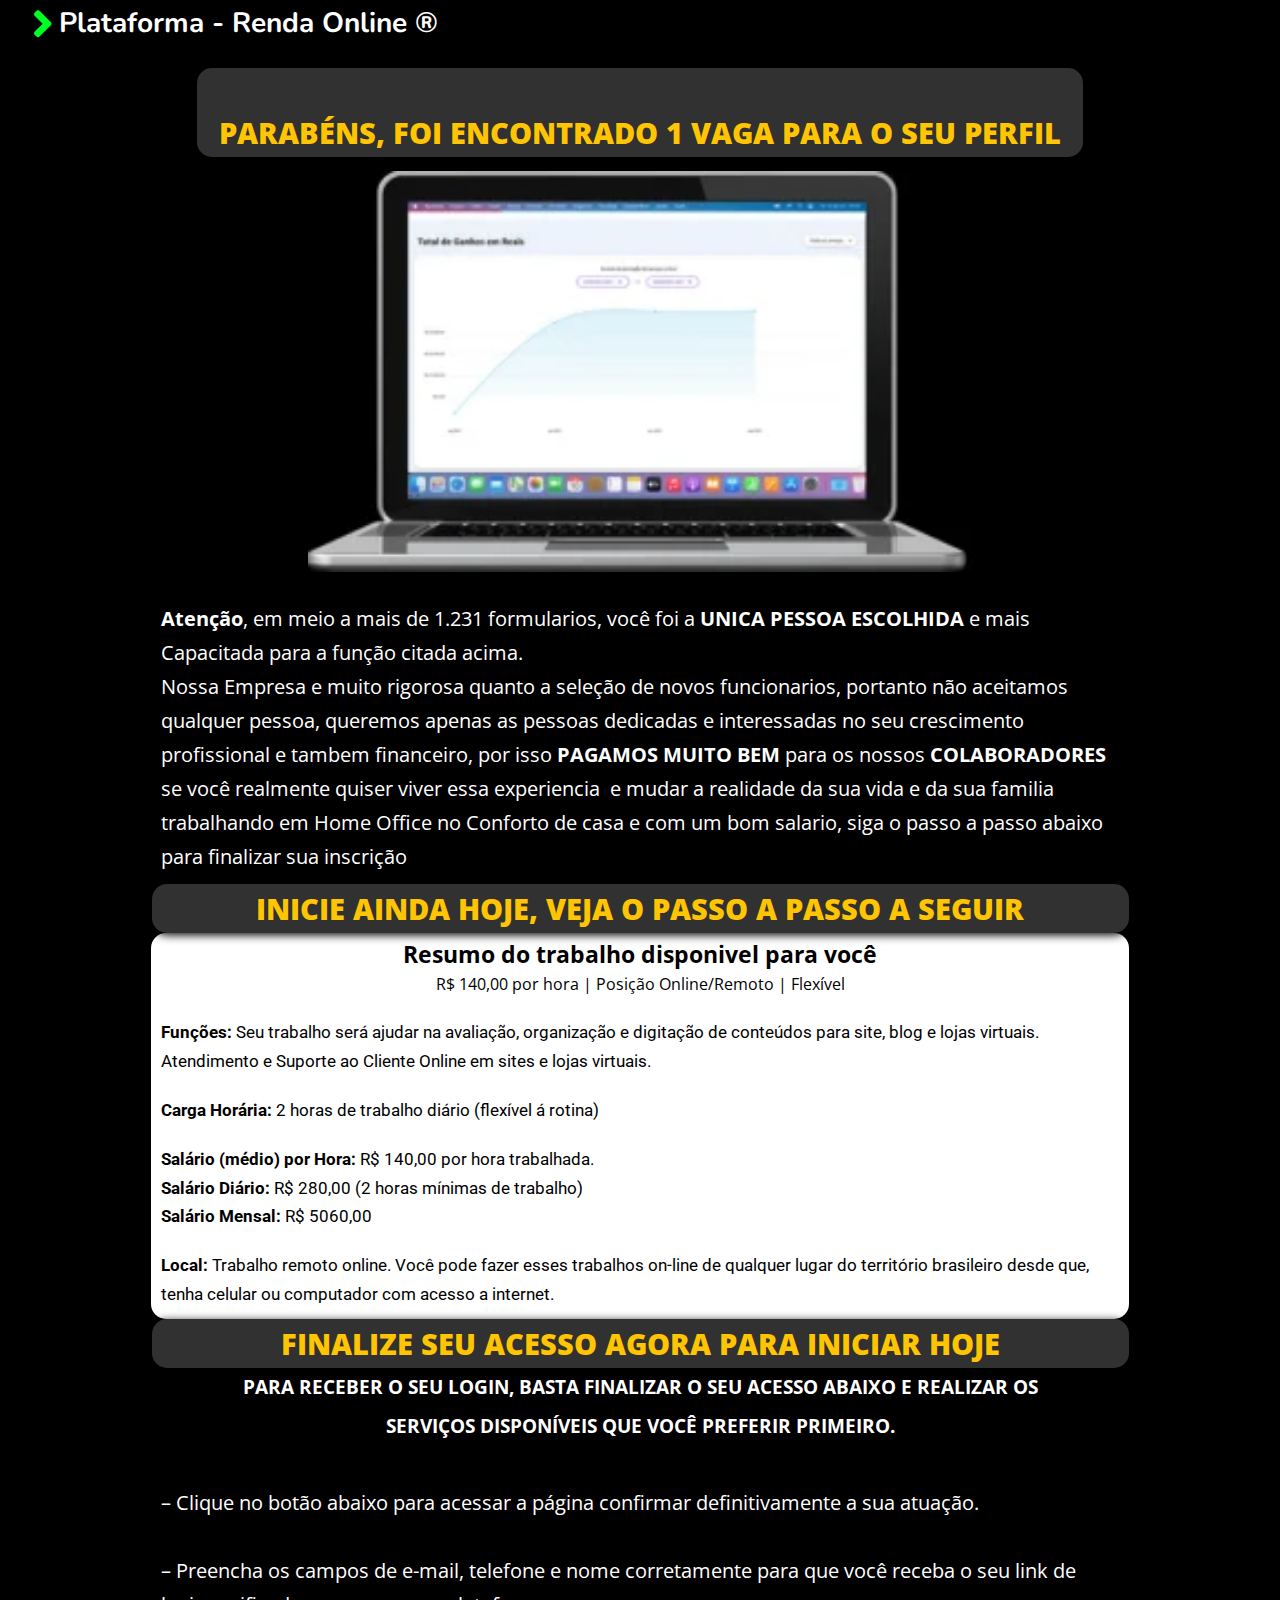
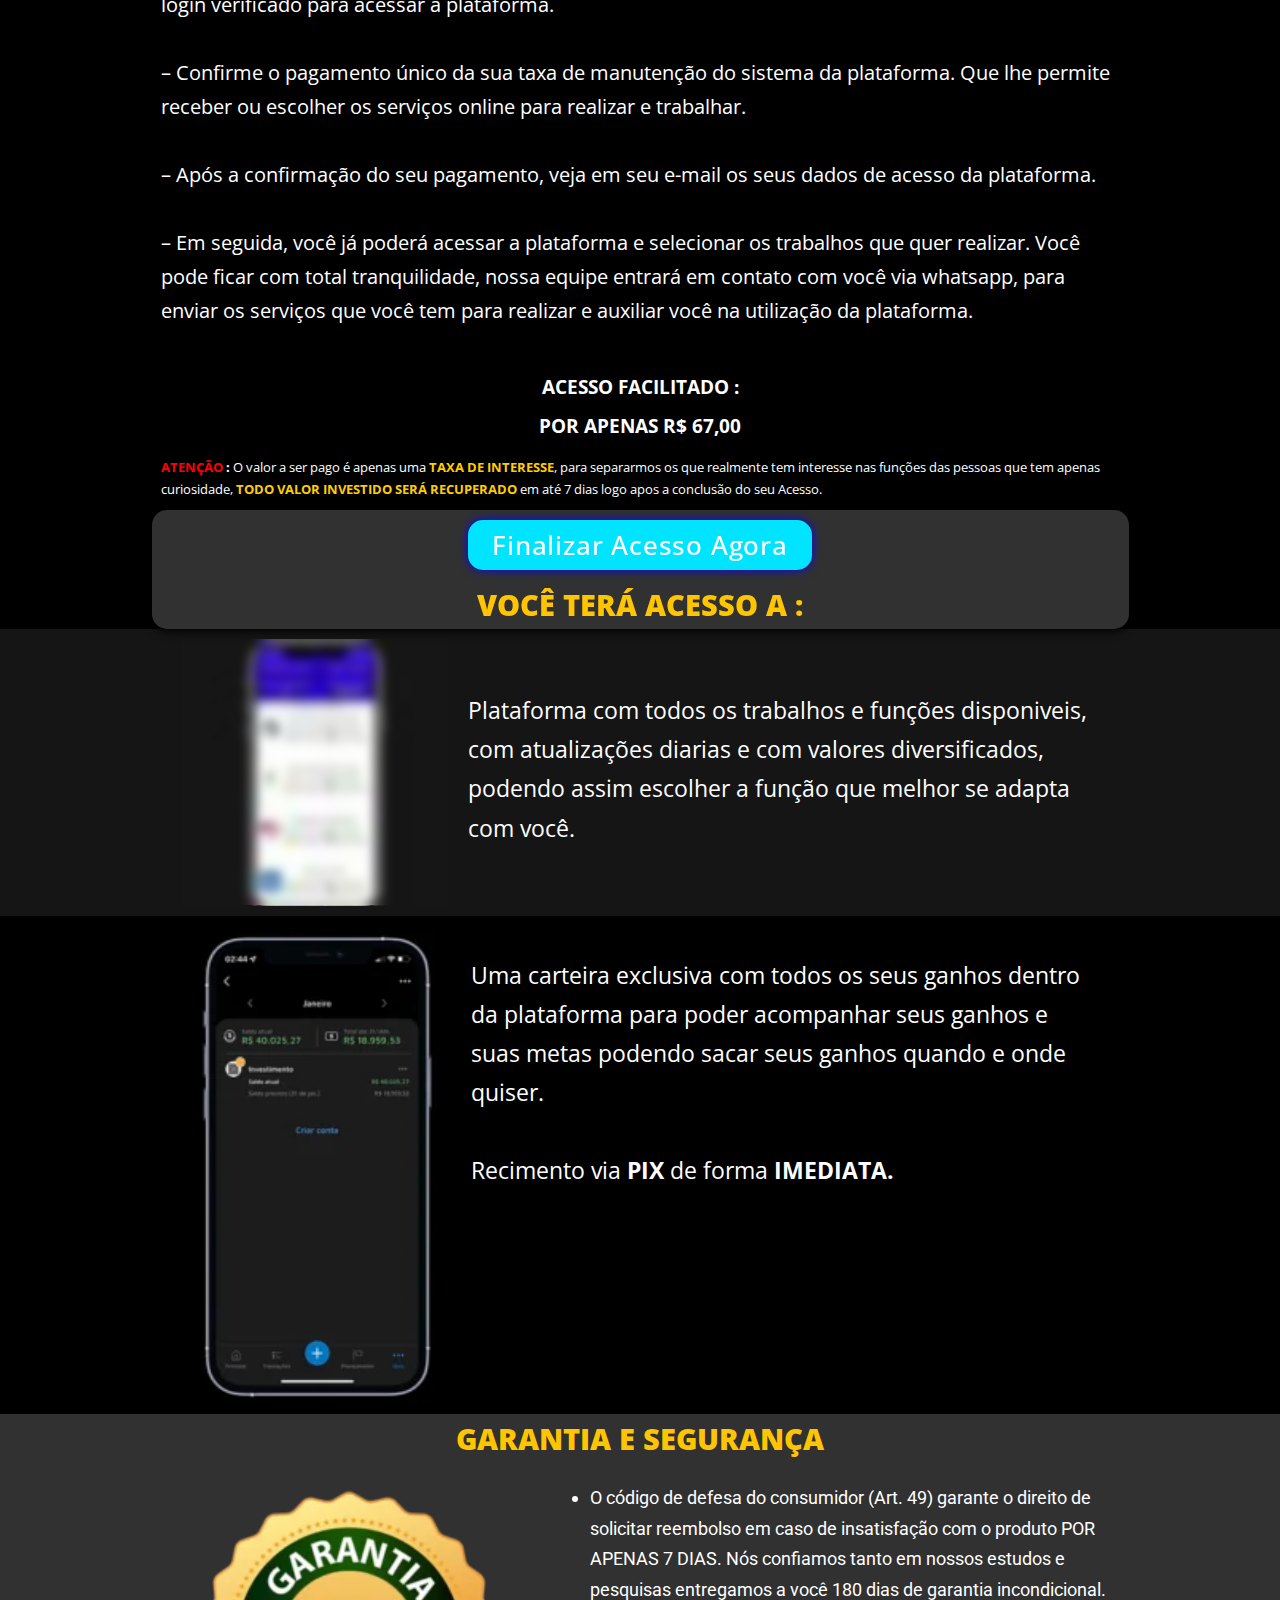
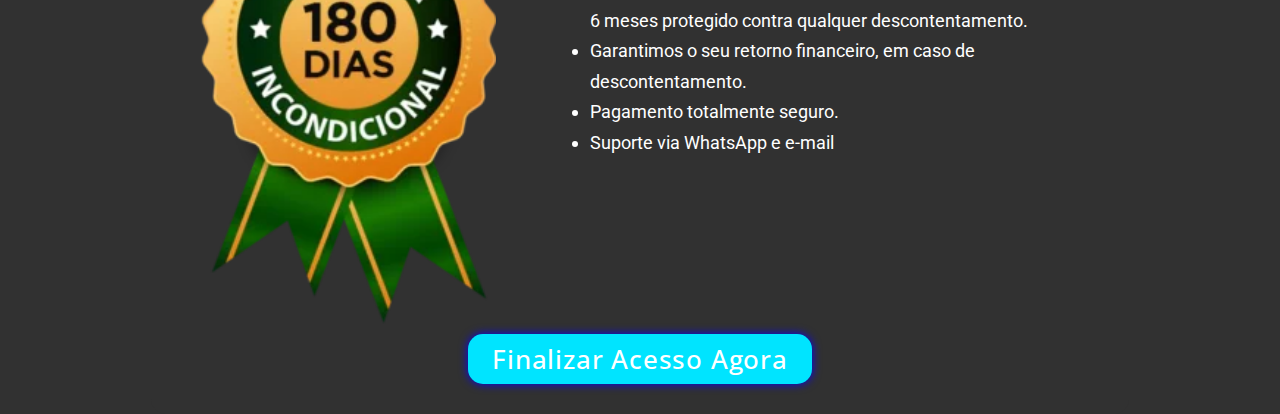
<file: homeoffice/vagaconfirmada/vagaconfirmada.html>
<!DOCTYPE html><html lang="pt-BR"><head>
	<meta charset="UTF-8">
		<title>Parabéns | Vaga Confirmada ! – Renda Online</title>
<meta name="robots" content="max-image-preview:large">
<script type="application/javascript">console.log('PixelYourSite Free version 9.3.6');</script>
<link rel="alternate" type="application/rss+xml" title="Feed para Renda Online »" href="https://plataformastrabalhosonline.com/feed/">
<link rel="alternate" type="application/rss+xml" title="Feed de comentários para Renda Online »" href="https://plataformastrabalhosonline.com/comments/feed/">
<script>
window._wpemojiSettings = {"baseUrl":"https:\/\/s.w.org\/images\/core\/emoji\/14.0.0\/72x72\/","ext":".png","svgUrl":"https:\/\/s.w.org\/images\/core\/emoji\/14.0.0\/svg\/","svgExt":".svg","source":{"concatemoji":"https:\/\/plataformastrabalhosonline.com\/wp-includes\/js\/wp-emoji-release.min.js?ver=6.1.7"}};
/*! This file is auto-generated */
!function(e,a,t){var n,r,o,i=a.createElement("canvas"),p=i.getContext&&i.getContext("2d");function s(e,t){var a=String.fromCharCode,e=(p.clearRect(0,0,i.width,i.height),p.fillText(a.apply(this,e),0,0),i.toDataURL());return p.clearRect(0,0,i.width,i.height),p.fillText(a.apply(this,t),0,0),e===i.toDataURL()}function c(e){var t=a.createElement("script");t.src=e,t.defer=t.type="text/javascript",a.getElementsByTagName("head")[0].appendChild(t)}for(o=Array("flag","emoji"),t.supports={everything:!0,everythingExceptFlag:!0},r=0;r<o.length;r++)t.supports[o[r]]=function(e){if(p&&p.fillText)switch(p.textBaseline="top",p.font="600 32px Arial",e){case"flag":return s([127987,65039,8205,9895,65039],[127987,65039,8203,9895,65039])?!1:!s([55356,56826,55356,56819],[55356,56826,8203,55356,56819])&&!s([55356,57332,56128,56423,56128,56418,56128,56421,56128,56430,56128,56423,56128,56447],[55356,57332,8203,56128,56423,8203,56128,56418,8203,56128,56421,8203,56128,56430,8203,56128,56423,8203,56128,56447]);case"emoji":return!s([129777,127995,8205,129778,127999],[129777,127995,8203,129778,127999])}return!1}(o[r]),t.supports.everything=t.supports.everything&&t.supports[o[r]],"flag"!==o[r]&&(t.supports.everythingExceptFlag=t.supports.everythingExceptFlag&&t.supports[o[r]]);t.supports.everythingExceptFlag=t.supports.everythingExceptFlag&&!t.supports.flag,t.DOMReady=!1,t.readyCallback=function(){t.DOMReady=!0},t.supports.everything||(n=function(){t.readyCallback()},a.addEventListener?(a.addEventListener("DOMContentLoaded",n,!1),e.addEventListener("load",n,!1)):(e.attachEvent("onload",n),a.attachEvent("onreadystatechange",function(){"complete"===a.readyState&&t.readyCallback()})),(e=t.source||{}).concatemoji?c(e.concatemoji):e.wpemoji&&e.twemoji&&(c(e.twemoji),c(e.wpemoji)))}(window,document,window._wpemojiSettings);
</script>
<style>
img.wp-smiley,
img.emoji {
	display: inline !important;
	border: none !important;
	box-shadow: none !important;
	height: 1em !important;
	width: 1em !important;
	margin: 0 0.07em !important;
	vertical-align: -0.1em !important;
	background: none !important;
	padding: 0 !important;
}
</style>
	<link rel="stylesheet" id="wp-block-library-css" href="css/style.min.css" media="all">
<style id="wp-block-library-theme-inline-css">
.wp-block-audio figcaption{color:#555;font-size:13px;text-align:center}.is-dark-theme .wp-block-audio figcaption{color:hsla(0,0%,100%,.65)}.wp-block-audio{margin:0 0 1em}.wp-block-code{border:1px solid #ccc;border-radius:4px;font-family:Menlo,Consolas,monaco,monospace;padding:.8em 1em}.wp-block-embed figcaption{color:#555;font-size:13px;text-align:center}.is-dark-theme .wp-block-embed figcaption{color:hsla(0,0%,100%,.65)}.wp-block-embed{margin:0 0 1em}.blocks-gallery-caption{color:#555;font-size:13px;text-align:center}.is-dark-theme .blocks-gallery-caption{color:hsla(0,0%,100%,.65)}.wp-block-image figcaption{color:#555;font-size:13px;text-align:center}.is-dark-theme .wp-block-image figcaption{color:hsla(0,0%,100%,.65)}.wp-block-image{margin:0 0 1em}.wp-block-pullquote{border-top:4px solid;border-bottom:4px solid;margin-bottom:1.75em;color:currentColor}.wp-block-pullquote__citation,.wp-block-pullquote cite,.wp-block-pullquote footer{color:currentColor;text-transform:uppercase;font-size:.8125em;font-style:normal}.wp-block-quote{border-left:.25em solid;margin:0 0 1.75em;padding-left:1em}.wp-block-quote cite,.wp-block-quote footer{color:currentColor;font-size:.8125em;position:relative;font-style:normal}.wp-block-quote.has-text-align-right{border-left:none;border-right:.25em solid;padding-left:0;padding-right:1em}.wp-block-quote.has-text-align-center{border:none;padding-left:0}.wp-block-quote.is-large,.wp-block-quote.is-style-large,.wp-block-quote.is-style-plain{border:none}.wp-block-search .wp-block-search__label{font-weight:700}.wp-block-search__button{border:1px solid #ccc;padding:.375em .625em}:where(.wp-block-group.has-background){padding:1.25em 2.375em}.wp-block-separator.has-css-opacity{opacity:.4}.wp-block-separator{border:none;border-bottom:2px solid;margin-left:auto;margin-right:auto}.wp-block-separator.has-alpha-channel-opacity{opacity:1}.wp-block-separator:not(.is-style-wide):not(.is-style-dots){width:100px}.wp-block-separator.has-background:not(.is-style-dots){border-bottom:none;height:1px}.wp-block-separator.has-background:not(.is-style-wide):not(.is-style-dots){height:2px}.wp-block-table{margin:"0 0 1em 0"}.wp-block-table thead{border-bottom:3px solid}.wp-block-table tfoot{border-top:3px solid}.wp-block-table td,.wp-block-table th{word-break:normal}.wp-block-table figcaption{color:#555;font-size:13px;text-align:center}.is-dark-theme .wp-block-table figcaption{color:hsla(0,0%,100%,.65)}.wp-block-video figcaption{color:#555;font-size:13px;text-align:center}.is-dark-theme .wp-block-video figcaption{color:hsla(0,0%,100%,.65)}.wp-block-video{margin:0 0 1em}.wp-block-template-part.has-background{padding:1.25em 2.375em;margin-top:0;margin-bottom:0}
</style>
<link rel="stylesheet" id="classic-theme-styles-css" href="css/classic-themes.min.css" media="all">
<style id="global-styles-inline-css">
body{--wp--preset--color--black: #000000;--wp--preset--color--cyan-bluish-gray: #abb8c3;--wp--preset--color--white: #FFFFFF;--wp--preset--color--pale-pink: #f78da7;--wp--preset--color--vivid-red: #cf2e2e;--wp--preset--color--luminous-vivid-orange: #ff6900;--wp--preset--color--luminous-vivid-amber: #fcb900;--wp--preset--color--light-green-cyan: #7bdcb5;--wp--preset--color--vivid-green-cyan: #00d084;--wp--preset--color--pale-cyan-blue: #8ed1fc;--wp--preset--color--vivid-cyan-blue: #0693e3;--wp--preset--color--vivid-purple: #9b51e0;--wp--preset--color--dark-gray: #28303D;--wp--preset--color--gray: #39414D;--wp--preset--color--green: #D1E4DD;--wp--preset--color--blue: #D1DFE4;--wp--preset--color--purple: #D1D1E4;--wp--preset--color--red: #E4D1D1;--wp--preset--color--orange: #E4DAD1;--wp--preset--color--yellow: #EEEADD;--wp--preset--gradient--vivid-cyan-blue-to-vivid-purple: linear-gradient(135deg,rgba(6,147,227,1) 0%,rgb(155,81,224) 100%);--wp--preset--gradient--light-green-cyan-to-vivid-green-cyan: linear-gradient(135deg,rgb(122,220,180) 0%,rgb(0,208,130) 100%);--wp--preset--gradient--luminous-vivid-amber-to-luminous-vivid-orange: linear-gradient(135deg,rgba(252,185,0,1) 0%,rgba(255,105,0,1) 100%);--wp--preset--gradient--luminous-vivid-orange-to-vivid-red: linear-gradient(135deg,rgba(255,105,0,1) 0%,rgb(207,46,46) 100%);--wp--preset--gradient--very-light-gray-to-cyan-bluish-gray: linear-gradient(135deg,rgb(238,238,238) 0%,rgb(169,184,195) 100%);--wp--preset--gradient--cool-to-warm-spectrum: linear-gradient(135deg,rgb(74,234,220) 0%,rgb(151,120,209) 20%,rgb(207,42,186) 40%,rgb(238,44,130) 60%,rgb(251,105,98) 80%,rgb(254,248,76) 100%);--wp--preset--gradient--blush-light-purple: linear-gradient(135deg,rgb(255,206,236) 0%,rgb(152,150,240) 100%);--wp--preset--gradient--blush-bordeaux: linear-gradient(135deg,rgb(254,205,165) 0%,rgb(254,45,45) 50%,rgb(107,0,62) 100%);--wp--preset--gradient--luminous-dusk: linear-gradient(135deg,rgb(255,203,112) 0%,rgb(199,81,192) 50%,rgb(65,88,208) 100%);--wp--preset--gradient--pale-ocean: linear-gradient(135deg,rgb(255,245,203) 0%,rgb(182,227,212) 50%,rgb(51,167,181) 100%);--wp--preset--gradient--electric-grass: linear-gradient(135deg,rgb(202,248,128) 0%,rgb(113,206,126) 100%);--wp--preset--gradient--midnight: linear-gradient(135deg,rgb(2,3,129) 0%,rgb(40,116,252) 100%);--wp--preset--gradient--purple-to-yellow: linear-gradient(160deg, #D1D1E4 0%, #EEEADD 100%);--wp--preset--gradient--yellow-to-purple: linear-gradient(160deg, #EEEADD 0%, #D1D1E4 100%);--wp--preset--gradient--green-to-yellow: linear-gradient(160deg, #D1E4DD 0%, #EEEADD 100%);--wp--preset--gradient--yellow-to-green: linear-gradient(160deg, #EEEADD 0%, #D1E4DD 100%);--wp--preset--gradient--red-to-yellow: linear-gradient(160deg, #E4D1D1 0%, #EEEADD 100%);--wp--preset--gradient--yellow-to-red: linear-gradient(160deg, #EEEADD 0%, #E4D1D1 100%);--wp--preset--gradient--purple-to-red: linear-gradient(160deg, #D1D1E4 0%, #E4D1D1 100%);--wp--preset--gradient--red-to-purple: linear-gradient(160deg, #E4D1D1 0%, #D1D1E4 100%);--wp--preset--duotone--dark-grayscale: url('vagaconfirmada.html#wp-duotone-dark-grayscale');--wp--preset--duotone--grayscale: url('vagaconfirmada.html#wp-duotone-grayscale');--wp--preset--duotone--purple-yellow: url('vagaconfirmada.html#wp-duotone-purple-yellow');--wp--preset--duotone--blue-red: url('vagaconfirmada.html#wp-duotone-blue-red');--wp--preset--duotone--midnight: url('vagaconfirmada.html#wp-duotone-midnight');--wp--preset--duotone--magenta-yellow: url('vagaconfirmada.html#wp-duotone-magenta-yellow');--wp--preset--duotone--purple-green: url('vagaconfirmada.html#wp-duotone-purple-green');--wp--preset--duotone--blue-orange: url('vagaconfirmada.html#wp-duotone-blue-orange');--wp--preset--font-size--small: 18px;--wp--preset--font-size--medium: 20px;--wp--preset--font-size--large: 24px;--wp--preset--font-size--x-large: 42px;--wp--preset--font-size--extra-small: 16px;--wp--preset--font-size--normal: 20px;--wp--preset--font-size--extra-large: 40px;--wp--preset--font-size--huge: 96px;--wp--preset--font-size--gigantic: 144px;--wp--preset--spacing--20: 0.44rem;--wp--preset--spacing--30: 0.67rem;--wp--preset--spacing--40: 1rem;--wp--preset--spacing--50: 1.5rem;--wp--preset--spacing--60: 2.25rem;--wp--preset--spacing--70: 3.38rem;--wp--preset--spacing--80: 5.06rem;}:where(.is-layout-flex){gap: 0.5em;}body .is-layout-flow > .alignleft{float: left;margin-inline-start: 0;margin-inline-end: 2em;}body .is-layout-flow > .alignright{float: right;margin-inline-start: 2em;margin-inline-end: 0;}body .is-layout-flow > .aligncenter{margin-left: auto !important;margin-right: auto !important;}body .is-layout-constrained > .alignleft{float: left;margin-inline-start: 0;margin-inline-end: 2em;}body .is-layout-constrained > .alignright{float: right;margin-inline-start: 2em;margin-inline-end: 0;}body .is-layout-constrained > .aligncenter{margin-left: auto !important;margin-right: auto !important;}body .is-layout-constrained > :where(:not(.alignleft):not(.alignright):not(.alignfull)){max-width: var(--wp--style--global--content-size);margin-left: auto !important;margin-right: auto !important;}body .is-layout-constrained > .alignwide{max-width: var(--wp--style--global--wide-size);}body .is-layout-flex{display: flex;}body .is-layout-flex{flex-wrap: wrap;align-items: center;}body .is-layout-flex > *{margin: 0;}:where(.wp-block-columns.is-layout-flex){gap: 2em;}.has-black-color{color: var(--wp--preset--color--black) !important;}.has-cyan-bluish-gray-color{color: var(--wp--preset--color--cyan-bluish-gray) !important;}.has-white-color{color: var(--wp--preset--color--white) !important;}.has-pale-pink-color{color: var(--wp--preset--color--pale-pink) !important;}.has-vivid-red-color{color: var(--wp--preset--color--vivid-red) !important;}.has-luminous-vivid-orange-color{color: var(--wp--preset--color--luminous-vivid-orange) !important;}.has-luminous-vivid-amber-color{color: var(--wp--preset--color--luminous-vivid-amber) !important;}.has-light-green-cyan-color{color: var(--wp--preset--color--light-green-cyan) !important;}.has-vivid-green-cyan-color{color: var(--wp--preset--color--vivid-green-cyan) !important;}.has-pale-cyan-blue-color{color: var(--wp--preset--color--pale-cyan-blue) !important;}.has-vivid-cyan-blue-color{color: var(--wp--preset--color--vivid-cyan-blue) !important;}.has-vivid-purple-color{color: var(--wp--preset--color--vivid-purple) !important;}.has-black-background-color{background-color: var(--wp--preset--color--black) !important;}.has-cyan-bluish-gray-background-color{background-color: var(--wp--preset--color--cyan-bluish-gray) !important;}.has-white-background-color{background-color: var(--wp--preset--color--white) !important;}.has-pale-pink-background-color{background-color: var(--wp--preset--color--pale-pink) !important;}.has-vivid-red-background-color{background-color: var(--wp--preset--color--vivid-red) !important;}.has-luminous-vivid-orange-background-color{background-color: var(--wp--preset--color--luminous-vivid-orange) !important;}.has-luminous-vivid-amber-background-color{background-color: var(--wp--preset--color--luminous-vivid-amber) !important;}.has-light-green-cyan-background-color{background-color: var(--wp--preset--color--light-green-cyan) !important;}.has-vivid-green-cyan-background-color{background-color: var(--wp--preset--color--vivid-green-cyan) !important;}.has-pale-cyan-blue-background-color{background-color: var(--wp--preset--color--pale-cyan-blue) !important;}.has-vivid-cyan-blue-background-color{background-color: var(--wp--preset--color--vivid-cyan-blue) !important;}.has-vivid-purple-background-color{background-color: var(--wp--preset--color--vivid-purple) !important;}.has-black-border-color{border-color: var(--wp--preset--color--black) !important;}.has-cyan-bluish-gray-border-color{border-color: var(--wp--preset--color--cyan-bluish-gray) !important;}.has-white-border-color{border-color: var(--wp--preset--color--white) !important;}.has-pale-pink-border-color{border-color: var(--wp--preset--color--pale-pink) !important;}.has-vivid-red-border-color{border-color: var(--wp--preset--color--vivid-red) !important;}.has-luminous-vivid-orange-border-color{border-color: var(--wp--preset--color--luminous-vivid-orange) !important;}.has-luminous-vivid-amber-border-color{border-color: var(--wp--preset--color--luminous-vivid-amber) !important;}.has-light-green-cyan-border-color{border-color: var(--wp--preset--color--light-green-cyan) !important;}.has-vivid-green-cyan-border-color{border-color: var(--wp--preset--color--vivid-green-cyan) !important;}.has-pale-cyan-blue-border-color{border-color: var(--wp--preset--color--pale-cyan-blue) !important;}.has-vivid-cyan-blue-border-color{border-color: var(--wp--preset--color--vivid-cyan-blue) !important;}.has-vivid-purple-border-color{border-color: var(--wp--preset--color--vivid-purple) !important;}.has-vivid-cyan-blue-to-vivid-purple-gradient-background{background: var(--wp--preset--gradient--vivid-cyan-blue-to-vivid-purple) !important;}.has-light-green-cyan-to-vivid-green-cyan-gradient-background{background: var(--wp--preset--gradient--light-green-cyan-to-vivid-green-cyan) !important;}.has-luminous-vivid-amber-to-luminous-vivid-orange-gradient-background{background: var(--wp--preset--gradient--luminous-vivid-amber-to-luminous-vivid-orange) !important;}.has-luminous-vivid-orange-to-vivid-red-gradient-background{background: var(--wp--preset--gradient--luminous-vivid-orange-to-vivid-red) !important;}.has-very-light-gray-to-cyan-bluish-gray-gradient-background{background: var(--wp--preset--gradient--very-light-gray-to-cyan-bluish-gray) !important;}.has-cool-to-warm-spectrum-gradient-background{background: var(--wp--preset--gradient--cool-to-warm-spectrum) !important;}.has-blush-light-purple-gradient-background{background: var(--wp--preset--gradient--blush-light-purple) !important;}.has-blush-bordeaux-gradient-background{background: var(--wp--preset--gradient--blush-bordeaux) !important;}.has-luminous-dusk-gradient-background{background: var(--wp--preset--gradient--luminous-dusk) !important;}.has-pale-ocean-gradient-background{background: var(--wp--preset--gradient--pale-ocean) !important;}.has-electric-grass-gradient-background{background: var(--wp--preset--gradient--electric-grass) !important;}.has-midnight-gradient-background{background: var(--wp--preset--gradient--midnight) !important;}.has-small-font-size{font-size: var(--wp--preset--font-size--small) !important;}.has-medium-font-size{font-size: var(--wp--preset--font-size--medium) !important;}.has-large-font-size{font-size: var(--wp--preset--font-size--large) !important;}.has-x-large-font-size{font-size: var(--wp--preset--font-size--x-large) !important;}
.wp-block-navigation a:where(:not(.wp-element-button)){color: inherit;}
:where(.wp-block-columns.is-layout-flex){gap: 2em;}
.wp-block-pullquote{font-size: 1.5em;line-height: 1.6;}
</style>
<link rel="stylesheet" id="contact-form-7-css" href="css/styles.css" media="all">
<link rel="stylesheet" id="wpcf7-redirect-script-frontend-css" href="css/wpcf7-redirect-frontend.min.css" media="all">
<link rel="stylesheet" id="hfe-style-css" href="css/header-footer-elementor.css" media="all">
<link rel="stylesheet" id="elementor-icons-css" href="css/elementor-icons.min.css" media="all">
<link rel="stylesheet" id="elementor-frontend-css" href="css/frontend-lite.min_1.css" media="all">
<style id="elementor-frontend-inline-css">
@-webkit-keyframes ha_fadeIn{0%{opacity:0}to{opacity:1}}@keyframes ha_fadeIn{0%{opacity:0}to{opacity:1}}@-webkit-keyframes ha_zoomIn{0%{opacity:0;-webkit-transform:scale3d(.3,.3,.3);transform:scale3d(.3,.3,.3)}50%{opacity:1}}@keyframes ha_zoomIn{0%{opacity:0;-webkit-transform:scale3d(.3,.3,.3);transform:scale3d(.3,.3,.3)}50%{opacity:1}}@-webkit-keyframes ha_rollIn{0%{opacity:0;-webkit-transform:translate3d(-100%,0,0) rotate3d(0,0,1,-120deg);transform:translate3d(-100%,0,0) rotate3d(0,0,1,-120deg)}to{opacity:1}}@keyframes ha_rollIn{0%{opacity:0;-webkit-transform:translate3d(-100%,0,0) rotate3d(0,0,1,-120deg);transform:translate3d(-100%,0,0) rotate3d(0,0,1,-120deg)}to{opacity:1}}@-webkit-keyframes ha_bounce{0%,20%,53%,to{-webkit-animation-timing-function:cubic-bezier(.215,.61,.355,1);animation-timing-function:cubic-bezier(.215,.61,.355,1)}40%,43%{-webkit-transform:translate3d(0,-30px,0) scaleY(1.1);transform:translate3d(0,-30px,0) scaleY(1.1);-webkit-animation-timing-function:cubic-bezier(.755,.05,.855,.06);animation-timing-function:cubic-bezier(.755,.05,.855,.06)}70%{-webkit-transform:translate3d(0,-15px,0) scaleY(1.05);transform:translate3d(0,-15px,0) scaleY(1.05);-webkit-animation-timing-function:cubic-bezier(.755,.05,.855,.06);animation-timing-function:cubic-bezier(.755,.05,.855,.06)}80%{-webkit-transition-timing-function:cubic-bezier(.215,.61,.355,1);transition-timing-function:cubic-bezier(.215,.61,.355,1);-webkit-transform:translate3d(0,0,0) scaleY(.95);transform:translate3d(0,0,0) scaleY(.95)}90%{-webkit-transform:translate3d(0,-4px,0) scaleY(1.02);transform:translate3d(0,-4px,0) scaleY(1.02)}}@keyframes ha_bounce{0%,20%,53%,to{-webkit-animation-timing-function:cubic-bezier(.215,.61,.355,1);animation-timing-function:cubic-bezier(.215,.61,.355,1)}40%,43%{-webkit-transform:translate3d(0,-30px,0) scaleY(1.1);transform:translate3d(0,-30px,0) scaleY(1.1);-webkit-animation-timing-function:cubic-bezier(.755,.05,.855,.06);animation-timing-function:cubic-bezier(.755,.05,.855,.06)}70%{-webkit-transform:translate3d(0,-15px,0) scaleY(1.05);transform:translate3d(0,-15px,0) scaleY(1.05);-webkit-animation-timing-function:cubic-bezier(.755,.05,.855,.06);animation-timing-function:cubic-bezier(.755,.05,.855,.06)}80%{-webkit-transition-timing-function:cubic-bezier(.215,.61,.355,1);transition-timing-function:cubic-bezier(.215,.61,.355,1);-webkit-transform:translate3d(0,0,0) scaleY(.95);transform:translate3d(0,0,0) scaleY(.95)}90%{-webkit-transform:translate3d(0,-4px,0) scaleY(1.02);transform:translate3d(0,-4px,0) scaleY(1.02)}}@-webkit-keyframes ha_bounceIn{0%,20%,40%,60%,80%,to{-webkit-animation-timing-function:cubic-bezier(.215,.61,.355,1);animation-timing-function:cubic-bezier(.215,.61,.355,1)}0%{opacity:0;-webkit-transform:scale3d(.3,.3,.3);transform:scale3d(.3,.3,.3)}20%{-webkit-transform:scale3d(1.1,1.1,1.1);transform:scale3d(1.1,1.1,1.1)}40%{-webkit-transform:scale3d(.9,.9,.9);transform:scale3d(.9,.9,.9)}60%{opacity:1;-webkit-transform:scale3d(1.03,1.03,1.03);transform:scale3d(1.03,1.03,1.03)}80%{-webkit-transform:scale3d(.97,.97,.97);transform:scale3d(.97,.97,.97)}to{opacity:1}}@keyframes ha_bounceIn{0%,20%,40%,60%,80%,to{-webkit-animation-timing-function:cubic-bezier(.215,.61,.355,1);animation-timing-function:cubic-bezier(.215,.61,.355,1)}0%{opacity:0;-webkit-transform:scale3d(.3,.3,.3);transform:scale3d(.3,.3,.3)}20%{-webkit-transform:scale3d(1.1,1.1,1.1);transform:scale3d(1.1,1.1,1.1)}40%{-webkit-transform:scale3d(.9,.9,.9);transform:scale3d(.9,.9,.9)}60%{opacity:1;-webkit-transform:scale3d(1.03,1.03,1.03);transform:scale3d(1.03,1.03,1.03)}80%{-webkit-transform:scale3d(.97,.97,.97);transform:scale3d(.97,.97,.97)}to{opacity:1}}@-webkit-keyframes ha_flipInX{0%{opacity:0;-webkit-transform:perspective(400px) rotate3d(1,0,0,90deg);transform:perspective(400px) rotate3d(1,0,0,90deg);-webkit-animation-timing-function:ease-in;animation-timing-function:ease-in}40%{-webkit-transform:perspective(400px) rotate3d(1,0,0,-20deg);transform:perspective(400px) rotate3d(1,0,0,-20deg);-webkit-animation-timing-function:ease-in;animation-timing-function:ease-in}60%{opacity:1;-webkit-transform:perspective(400px) rotate3d(1,0,0,10deg);transform:perspective(400px) rotate3d(1,0,0,10deg)}80%{-webkit-transform:perspective(400px) rotate3d(1,0,0,-5deg);transform:perspective(400px) rotate3d(1,0,0,-5deg)}}@keyframes ha_flipInX{0%{opacity:0;-webkit-transform:perspective(400px) rotate3d(1,0,0,90deg);transform:perspective(400px) rotate3d(1,0,0,90deg);-webkit-animation-timing-function:ease-in;animation-timing-function:ease-in}40%{-webkit-transform:perspective(400px) rotate3d(1,0,0,-20deg);transform:perspective(400px) rotate3d(1,0,0,-20deg);-webkit-animation-timing-function:ease-in;animation-timing-function:ease-in}60%{opacity:1;-webkit-transform:perspective(400px) rotate3d(1,0,0,10deg);transform:perspective(400px) rotate3d(1,0,0,10deg)}80%{-webkit-transform:perspective(400px) rotate3d(1,0,0,-5deg);transform:perspective(400px) rotate3d(1,0,0,-5deg)}}@-webkit-keyframes ha_flipInY{0%{opacity:0;-webkit-transform:perspective(400px) rotate3d(0,1,0,90deg);transform:perspective(400px) rotate3d(0,1,0,90deg);-webkit-animation-timing-function:ease-in;animation-timing-function:ease-in}40%{-webkit-transform:perspective(400px) rotate3d(0,1,0,-20deg);transform:perspective(400px) rotate3d(0,1,0,-20deg);-webkit-animation-timing-function:ease-in;animation-timing-function:ease-in}60%{opacity:1;-webkit-transform:perspective(400px) rotate3d(0,1,0,10deg);transform:perspective(400px) rotate3d(0,1,0,10deg)}80%{-webkit-transform:perspective(400px) rotate3d(0,1,0,-5deg);transform:perspective(400px) rotate3d(0,1,0,-5deg)}}@keyframes ha_flipInY{0%{opacity:0;-webkit-transform:perspective(400px) rotate3d(0,1,0,90deg);transform:perspective(400px) rotate3d(0,1,0,90deg);-webkit-animation-timing-function:ease-in;animation-timing-function:ease-in}40%{-webkit-transform:perspective(400px) rotate3d(0,1,0,-20deg);transform:perspective(400px) rotate3d(0,1,0,-20deg);-webkit-animation-timing-function:ease-in;animation-timing-function:ease-in}60%{opacity:1;-webkit-transform:perspective(400px) rotate3d(0,1,0,10deg);transform:perspective(400px) rotate3d(0,1,0,10deg)}80%{-webkit-transform:perspective(400px) rotate3d(0,1,0,-5deg);transform:perspective(400px) rotate3d(0,1,0,-5deg)}}@-webkit-keyframes ha_swing{20%{-webkit-transform:rotate3d(0,0,1,15deg);transform:rotate3d(0,0,1,15deg)}40%{-webkit-transform:rotate3d(0,0,1,-10deg);transform:rotate3d(0,0,1,-10deg)}60%{-webkit-transform:rotate3d(0,0,1,5deg);transform:rotate3d(0,0,1,5deg)}80%{-webkit-transform:rotate3d(0,0,1,-5deg);transform:rotate3d(0,0,1,-5deg)}}@keyframes ha_swing{20%{-webkit-transform:rotate3d(0,0,1,15deg);transform:rotate3d(0,0,1,15deg)}40%{-webkit-transform:rotate3d(0,0,1,-10deg);transform:rotate3d(0,0,1,-10deg)}60%{-webkit-transform:rotate3d(0,0,1,5deg);transform:rotate3d(0,0,1,5deg)}80%{-webkit-transform:rotate3d(0,0,1,-5deg);transform:rotate3d(0,0,1,-5deg)}}@-webkit-keyframes ha_slideInDown{0%{visibility:visible;-webkit-transform:translate3d(0,-100%,0);transform:translate3d(0,-100%,0)}}@keyframes ha_slideInDown{0%{visibility:visible;-webkit-transform:translate3d(0,-100%,0);transform:translate3d(0,-100%,0)}}@-webkit-keyframes ha_slideInUp{0%{visibility:visible;-webkit-transform:translate3d(0,100%,0);transform:translate3d(0,100%,0)}}@keyframes ha_slideInUp{0%{visibility:visible;-webkit-transform:translate3d(0,100%,0);transform:translate3d(0,100%,0)}}@-webkit-keyframes ha_slideInLeft{0%{visibility:visible;-webkit-transform:translate3d(-100%,0,0);transform:translate3d(-100%,0,0)}}@keyframes ha_slideInLeft{0%{visibility:visible;-webkit-transform:translate3d(-100%,0,0);transform:translate3d(-100%,0,0)}}@-webkit-keyframes ha_slideInRight{0%{visibility:visible;-webkit-transform:translate3d(100%,0,0);transform:translate3d(100%,0,0)}}@keyframes ha_slideInRight{0%{visibility:visible;-webkit-transform:translate3d(100%,0,0);transform:translate3d(100%,0,0)}}.ha_fadeIn{-webkit-animation-name:ha_fadeIn;animation-name:ha_fadeIn}.ha_zoomIn{-webkit-animation-name:ha_zoomIn;animation-name:ha_zoomIn}.ha_rollIn{-webkit-animation-name:ha_rollIn;animation-name:ha_rollIn}.ha_bounce{-webkit-transform-origin:center bottom;-ms-transform-origin:center bottom;transform-origin:center bottom;-webkit-animation-name:ha_bounce;animation-name:ha_bounce}.ha_bounceIn{-webkit-animation-name:ha_bounceIn;animation-name:ha_bounceIn;-webkit-animation-duration:.75s;-webkit-animation-duration:calc(var(--animate-duration)*.75);animation-duration:.75s;animation-duration:calc(var(--animate-duration)*.75)}.ha_flipInX,.ha_flipInY{-webkit-animation-name:ha_flipInX;animation-name:ha_flipInX;-webkit-backface-visibility:visible!important;backface-visibility:visible!important}.ha_flipInY{-webkit-animation-name:ha_flipInY;animation-name:ha_flipInY}.ha_swing{-webkit-transform-origin:top center;-ms-transform-origin:top center;transform-origin:top center;-webkit-animation-name:ha_swing;animation-name:ha_swing}.ha_slideInDown{-webkit-animation-name:ha_slideInDown;animation-name:ha_slideInDown}.ha_slideInUp{-webkit-animation-name:ha_slideInUp;animation-name:ha_slideInUp}.ha_slideInLeft{-webkit-animation-name:ha_slideInLeft;animation-name:ha_slideInLeft}.ha_slideInRight{-webkit-animation-name:ha_slideInRight;animation-name:ha_slideInRight}.ha-css-transform-yes{-webkit-transition-duration:var(--ha-tfx-transition-duration, .2s);transition-duration:var(--ha-tfx-transition-duration, .2s);-webkit-transition-property:-webkit-transform;transition-property:transform;transition-property:transform,-webkit-transform;-webkit-transform:translate(var(--ha-tfx-translate-x, 0),var(--ha-tfx-translate-y, 0)) scale(var(--ha-tfx-scale-x, 1),var(--ha-tfx-scale-y, 1)) skew(var(--ha-tfx-skew-x, 0),var(--ha-tfx-skew-y, 0)) rotateX(var(--ha-tfx-rotate-x, 0)) rotateY(var(--ha-tfx-rotate-y, 0)) rotateZ(var(--ha-tfx-rotate-z, 0));transform:translate(var(--ha-tfx-translate-x, 0),var(--ha-tfx-translate-y, 0)) scale(var(--ha-tfx-scale-x, 1),var(--ha-tfx-scale-y, 1)) skew(var(--ha-tfx-skew-x, 0),var(--ha-tfx-skew-y, 0)) rotateX(var(--ha-tfx-rotate-x, 0)) rotateY(var(--ha-tfx-rotate-y, 0)) rotateZ(var(--ha-tfx-rotate-z, 0))}.ha-css-transform-yes:hover{-webkit-transform:translate(var(--ha-tfx-translate-x-hover, var(--ha-tfx-translate-x, 0)),var(--ha-tfx-translate-y-hover, var(--ha-tfx-translate-y, 0))) scale(var(--ha-tfx-scale-x-hover, var(--ha-tfx-scale-x, 1)),var(--ha-tfx-scale-y-hover, var(--ha-tfx-scale-y, 1))) skew(var(--ha-tfx-skew-x-hover, var(--ha-tfx-skew-x, 0)),var(--ha-tfx-skew-y-hover, var(--ha-tfx-skew-y, 0))) rotateX(var(--ha-tfx-rotate-x-hover, var(--ha-tfx-rotate-x, 0))) rotateY(var(--ha-tfx-rotate-y-hover, var(--ha-tfx-rotate-y, 0))) rotateZ(var(--ha-tfx-rotate-z-hover, var(--ha-tfx-rotate-z, 0)));transform:translate(var(--ha-tfx-translate-x-hover, var(--ha-tfx-translate-x, 0)),var(--ha-tfx-translate-y-hover, var(--ha-tfx-translate-y, 0))) scale(var(--ha-tfx-scale-x-hover, var(--ha-tfx-scale-x, 1)),var(--ha-tfx-scale-y-hover, var(--ha-tfx-scale-y, 1))) skew(var(--ha-tfx-skew-x-hover, var(--ha-tfx-skew-x, 0)),var(--ha-tfx-skew-y-hover, var(--ha-tfx-skew-y, 0))) rotateX(var(--ha-tfx-rotate-x-hover, var(--ha-tfx-rotate-x, 0))) rotateY(var(--ha-tfx-rotate-y-hover, var(--ha-tfx-rotate-y, 0))) rotateZ(var(--ha-tfx-rotate-z-hover, var(--ha-tfx-rotate-z, 0)))}.happy-addon>.elementor-widget-container{word-wrap:break-word;overflow-wrap:break-word}.happy-addon>.elementor-widget-container,.happy-addon>.elementor-widget-container *{-webkit-box-sizing:border-box;box-sizing:border-box}.happy-addon p:empty{display:none}.happy-addon .elementor-inline-editing{min-height:auto!important}.happy-addon-pro img{max-width:100%;height:auto;-o-object-fit:cover;object-fit:cover}.ha-screen-reader-text{position:absolute;overflow:hidden;clip:rect(1px,1px,1px,1px);margin:-1px;padding:0;width:1px;height:1px;border:0;word-wrap:normal!important;-webkit-clip-path:inset(50%);clip-path:inset(50%)}.ha-has-bg-overlay>.elementor-widget-container{position:relative;z-index:1}.ha-has-bg-overlay>.elementor-widget-container:before{position:absolute;top:0;left:0;z-index:-1;width:100%;height:100%;content:""}.ha-popup--is-enabled .ha-js-popup,.ha-popup--is-enabled .ha-js-popup img{cursor:-webkit-zoom-in!important;cursor:zoom-in!important}.mfp-wrap .mfp-arrow,.mfp-wrap .mfp-close{background-color:transparent}.mfp-wrap .mfp-arrow:focus,.mfp-wrap .mfp-close:focus{outline-width:thin}.ha-advanced-tooltip-enable{position:relative;cursor:pointer;--ha-tooltip-arrow-color:black;--ha-tooltip-arrow-distance:0}.ha-advanced-tooltip-enable .ha-advanced-tooltip-content{position:absolute;z-index:999;display:none;padding:5px 0;width:120px;height:auto;border-radius:6px;background-color:#000;color:#fff;text-align:center;opacity:0}.ha-advanced-tooltip-enable .ha-advanced-tooltip-content::after{position:absolute;border-width:5px;border-style:solid;content:""}.ha-advanced-tooltip-enable .ha-advanced-tooltip-content.no-arrow::after{visibility:hidden}.ha-advanced-tooltip-enable .ha-advanced-tooltip-content.show{display:inline-block;opacity:1}.ha-advanced-tooltip-enable.ha-advanced-tooltip-top .ha-advanced-tooltip-content,body[data-elementor-device-mode=tablet] .ha-advanced-tooltip-enable.ha-advanced-tooltip-tablet-top .ha-advanced-tooltip-content{top:unset;right:0;bottom:calc(101% + var(--ha-tooltip-arrow-distance));left:0;margin:0 auto}.ha-advanced-tooltip-enable.ha-advanced-tooltip-top .ha-advanced-tooltip-content::after,body[data-elementor-device-mode=tablet] .ha-advanced-tooltip-enable.ha-advanced-tooltip-tablet-top .ha-advanced-tooltip-content::after{top:100%;right:unset;bottom:unset;left:50%;border-color:var(--ha-tooltip-arrow-color) transparent transparent transparent;-webkit-transform:translateX(-50%);-ms-transform:translateX(-50%);transform:translateX(-50%)}.ha-advanced-tooltip-enable.ha-advanced-tooltip-bottom .ha-advanced-tooltip-content,body[data-elementor-device-mode=tablet] .ha-advanced-tooltip-enable.ha-advanced-tooltip-tablet-bottom .ha-advanced-tooltip-content{top:calc(101% + var(--ha-tooltip-arrow-distance));right:0;bottom:unset;left:0;margin:0 auto}.ha-advanced-tooltip-enable.ha-advanced-tooltip-bottom .ha-advanced-tooltip-content::after,body[data-elementor-device-mode=tablet] .ha-advanced-tooltip-enable.ha-advanced-tooltip-tablet-bottom .ha-advanced-tooltip-content::after{top:unset;right:unset;bottom:100%;left:50%;border-color:transparent transparent var(--ha-tooltip-arrow-color) transparent;-webkit-transform:translateX(-50%);-ms-transform:translateX(-50%);transform:translateX(-50%)}.ha-advanced-tooltip-enable.ha-advanced-tooltip-left .ha-advanced-tooltip-content,body[data-elementor-device-mode=tablet] .ha-advanced-tooltip-enable.ha-advanced-tooltip-tablet-left .ha-advanced-tooltip-content{top:50%;right:calc(101% + var(--ha-tooltip-arrow-distance));bottom:unset;left:unset;-webkit-transform:translateY(-50%);-ms-transform:translateY(-50%);transform:translateY(-50%)}.ha-advanced-tooltip-enable.ha-advanced-tooltip-left .ha-advanced-tooltip-content::after,body[data-elementor-device-mode=tablet] .ha-advanced-tooltip-enable.ha-advanced-tooltip-tablet-left .ha-advanced-tooltip-content::after{top:50%;right:unset;bottom:unset;left:100%;border-color:transparent transparent transparent var(--ha-tooltip-arrow-color);-webkit-transform:translateY(-50%);-ms-transform:translateY(-50%);transform:translateY(-50%)}.ha-advanced-tooltip-enable.ha-advanced-tooltip-right .ha-advanced-tooltip-content,body[data-elementor-device-mode=tablet] .ha-advanced-tooltip-enable.ha-advanced-tooltip-tablet-right .ha-advanced-tooltip-content{top:50%;right:unset;bottom:unset;left:calc(101% + var(--ha-tooltip-arrow-distance));-webkit-transform:translateY(-50%);-ms-transform:translateY(-50%);transform:translateY(-50%)}.ha-advanced-tooltip-enable.ha-advanced-tooltip-right .ha-advanced-tooltip-content::after,body[data-elementor-device-mode=tablet] .ha-advanced-tooltip-enable.ha-advanced-tooltip-tablet-right .ha-advanced-tooltip-content::after{top:50%;right:100%;bottom:unset;left:unset;border-color:transparent var(--ha-tooltip-arrow-color) transparent transparent;-webkit-transform:translateY(-50%);-ms-transform:translateY(-50%);transform:translateY(-50%)}body[data-elementor-device-mode=mobile] .ha-advanced-tooltip-enable.ha-advanced-tooltip-mobile-top .ha-advanced-tooltip-content{top:unset;right:0;bottom:calc(101% + var(--ha-tooltip-arrow-distance));left:0;margin:0 auto}body[data-elementor-device-mode=mobile] .ha-advanced-tooltip-enable.ha-advanced-tooltip-mobile-top .ha-advanced-tooltip-content::after{top:100%;right:unset;bottom:unset;left:50%;border-color:var(--ha-tooltip-arrow-color) transparent transparent transparent;-webkit-transform:translateX(-50%);-ms-transform:translateX(-50%);transform:translateX(-50%)}body[data-elementor-device-mode=mobile] .ha-advanced-tooltip-enable.ha-advanced-tooltip-mobile-bottom .ha-advanced-tooltip-content{top:calc(101% + var(--ha-tooltip-arrow-distance));right:0;bottom:unset;left:0;margin:0 auto}body[data-elementor-device-mode=mobile] .ha-advanced-tooltip-enable.ha-advanced-tooltip-mobile-bottom .ha-advanced-tooltip-content::after{top:unset;right:unset;bottom:100%;left:50%;border-color:transparent transparent var(--ha-tooltip-arrow-color) transparent;-webkit-transform:translateX(-50%);-ms-transform:translateX(-50%);transform:translateX(-50%)}body[data-elementor-device-mode=mobile] .ha-advanced-tooltip-enable.ha-advanced-tooltip-mobile-left .ha-advanced-tooltip-content{top:50%;right:calc(101% + var(--ha-tooltip-arrow-distance));bottom:unset;left:unset;-webkit-transform:translateY(-50%);-ms-transform:translateY(-50%);transform:translateY(-50%)}body[data-elementor-device-mode=mobile] .ha-advanced-tooltip-enable.ha-advanced-tooltip-mobile-left .ha-advanced-tooltip-content::after{top:50%;right:unset;bottom:unset;left:100%;border-color:transparent transparent transparent var(--ha-tooltip-arrow-color);-webkit-transform:translateY(-50%);-ms-transform:translateY(-50%);transform:translateY(-50%)}body[data-elementor-device-mode=mobile] .ha-advanced-tooltip-enable.ha-advanced-tooltip-mobile-right .ha-advanced-tooltip-content{top:50%;right:unset;bottom:unset;left:calc(101% + var(--ha-tooltip-arrow-distance));-webkit-transform:translateY(-50%);-ms-transform:translateY(-50%);transform:translateY(-50%)}body[data-elementor-device-mode=mobile] .ha-advanced-tooltip-enable.ha-advanced-tooltip-mobile-right .ha-advanced-tooltip-content::after{top:50%;right:100%;bottom:unset;left:unset;border-color:transparent var(--ha-tooltip-arrow-color) transparent transparent;-webkit-transform:translateY(-50%);-ms-transform:translateY(-50%);transform:translateY(-50%)}body.elementor-editor-active .happy-addon.ha-gravityforms .gform_wrapper{display:block!important}.ha-scroll-to-top-wrap.ha-scroll-to-top-hide{display:none}.ha-scroll-to-top-wrap.edit-mode,.ha-scroll-to-top-wrap.single-page-off{display:none!important}.ha-scroll-to-top-button{position:fixed;right:15px;bottom:15px;z-index:9999;display:-webkit-box;display:-webkit-flex;display:-ms-flexbox;display:flex;-webkit-box-align:center;-webkit-align-items:center;align-items:center;-ms-flex-align:center;-webkit-box-pack:center;-ms-flex-pack:center;-webkit-justify-content:center;justify-content:center;width:50px;height:50px;border-radius:50px;background-color:#5636d1;color:#fff;text-align:center;opacity:1;cursor:pointer;-webkit-transition:all .3s;transition:all .3s}.ha-scroll-to-top-button i{color:#fff;font-size:16px}.ha-scroll-to-top-button:hover{background-color:#e2498a}
</style>
<link rel="stylesheet" id="swiper-css" href="css/swiper.min.css" media="all">
<link rel="stylesheet" id="elementor-post-7-css" href="css/post-7.css" media="all">
<link rel="stylesheet" id="elementor-pro-css" href="css/frontend-lite.min.css" media="all">
<link rel="stylesheet" id="font-awesome-5-all-css" href="css/all.min.css" media="all">
<link rel="stylesheet" id="font-awesome-4-shim-css" href="css/v4-shims.min.css" media="all">
<link rel="stylesheet" id="elementor-global-css" href="css/global.css" media="all">
<link rel="stylesheet" id="elementor-post-213-css" href="css/post-213.css" media="all">
<link rel="stylesheet" id="hfe-widgets-style-css" href="css/frontend.css" media="all">
<link rel="stylesheet" id="twenty-twenty-one-style-css" href="css/style.css" media="all">
<style id="twenty-twenty-one-style-inline-css">
@supports (-webkit-appearance: none) or (-moz-appearance: none) {
				div.wpforms-container-full .wpforms-form input[type=checkbox] {
					-webkit-appearance: checkbox;
					-moz-appearance: checkbox;
				}
				div.wpforms-container-full .wpforms-form input[type=radio] {
					-webkit-appearance: radio;
					-moz-appearance: radio;
				}
				div.wpforms-container-full .wpforms-form input[type=checkbox]:after,
				div.wpforms-container-full .wpforms-form input[type=radio]:after {
					content: none;
				}
			}
div.wpforms-container-full form.wpforms-form select {
				background-image: url("data:image/svg+xml;utf8,<svg xmlns='http://www.w3.org/2000/svg' width='10' height='10' fill='%2328303d'><polygon points='0,0 10,0 5,5'/></svg>");
				background-repeat: no-repeat;
				background-position: right var(--form--spacing-unit) top 60%;
				padding-right: calc(var(--form--spacing-unit) * 2.5);
			}
</style>
<link rel="stylesheet" id="twenty-twenty-one-print-style-css" href="css/print.css" media="print">
<link rel="stylesheet" id="eael-general-css" href="css/general.min.css" media="all">
<link rel="stylesheet" id="happy-icons-css" href="css/style.min_1.css" media="all">
<link rel="stylesheet" id="font-awesome-css" href="css/font-awesome.min.css" media="all">
<link rel="stylesheet" id="google-fonts-1-css" href="https://fonts.googleapis.com/css?family=Roboto%3A100%2C100italic%2C200%2C200italic%2C300%2C300italic%2C400%2C400italic%2C500%2C500italic%2C600%2C600italic%2C700%2C700italic%2C800%2C800italic%2C900%2C900italic%7CRoboto+Slab%3A100%2C100italic%2C200%2C200italic%2C300%2C300italic%2C400%2C400italic%2C500%2C500italic%2C600%2C600italic%2C700%2C700italic%2C800%2C800italic%2C900%2C900italic%7CNunito%3A100%2C100italic%2C200%2C200italic%2C300%2C300italic%2C400%2C400italic%2C500%2C500italic%2C600%2C600italic%2C700%2C700italic%2C800%2C800italic%2C900%2C900italic%7COpen+Sans%3A100%2C100italic%2C200%2C200italic%2C300%2C300italic%2C400%2C400italic%2C500%2C500italic%2C600%2C600italic%2C700%2C700italic%2C800%2C800italic%2C900%2C900italic&amp;display=swap&amp;ver=6.1.7" media="all">
<link rel="stylesheet" id="elementor-icons-shared-0-css" href="css/fontawesome.min.css" media="all">
<link rel="stylesheet" id="elementor-icons-fa-solid-css" href="css/solid.min.css" media="all">
<link rel="preconnect" href="https://fonts.gstatic.com/" crossorigin=""><script src="js/jquery.min.js" id="jquery-core-js"></script>
<script src="js/jquery-migrate.min.js" id="jquery-migrate-js"></script>
<script src="js/v4-shims.min.js" id="font-awesome-4-shim-js"></script>
<script src="js/jquery.bind-first-0.2.3.min.js" id="jquery-bind-first-js"></script>
<script src="js/js.cookie-2.1.3.min.js" id="js-cookie-pys-js"></script>
<script id="pys-js-extra">
var pysOptions = {"staticEvents":{"facebook":{"init_event":[{"delay":0,"type":"static","name":"PageView","pixelIds":["906003160653386"],"eventID":"08930439-d79e-404d-b541-afa676bacfcc","params":{"page_title":"Parab\u00e9ns | Vaga Confirmada !","post_type":"page","post_id":213,"plugin":"PixelYourSite","user_role":"guest","event_url":"plataformastrabalhosonline.com\/vagaconfirmada\/"},"e_id":"init_event","ids":[],"hasTimeWindow":false,"timeWindow":0,"woo_order":"","edd_order":""}]}},"dynamicEvents":[],"triggerEvents":[],"triggerEventTypes":[],"facebook":{"pixelIds":["906003160653386"],"advancedMatching":[],"removeMetadata":false,"contentParams":{"post_type":"page","post_id":213,"content_name":"Parab\u00e9ns | Vaga Confirmada !"},"commentEventEnabled":true,"wooVariableAsSimple":false,"downloadEnabled":true,"formEventEnabled":true,"ajaxForServerEvent":true,"serverApiEnabled":true,"wooCRSendFromServer":false},"debug":"","siteUrl":"https:\/\/plataformastrabalhosonline.com","ajaxUrl":"https:\/\/plataformastrabalhosonline.com\/wp-admin\/admin-ajax.php","ajax_event":"2dca85af05","enable_remove_download_url_param":"1","cookie_duration":"7","last_visit_duration":"60","enable_success_send_form":"","gdpr":{"ajax_enabled":false,"all_disabled_by_api":false,"facebook_disabled_by_api":false,"analytics_disabled_by_api":false,"google_ads_disabled_by_api":false,"pinterest_disabled_by_api":false,"bing_disabled_by_api":false,"facebook_prior_consent_enabled":true,"analytics_prior_consent_enabled":true,"google_ads_prior_consent_enabled":null,"pinterest_prior_consent_enabled":true,"bing_prior_consent_enabled":true,"cookiebot_integration_enabled":false,"cookiebot_facebook_consent_category":"marketing","cookiebot_analytics_consent_category":"statistics","cookiebot_google_ads_consent_category":null,"cookiebot_pinterest_consent_category":"marketing","cookiebot_bing_consent_category":"marketing","consent_magic_integration_enabled":false,"real_cookie_banner_integration_enabled":false,"cookie_notice_integration_enabled":false,"cookie_law_info_integration_enabled":false},"woo":{"enabled":false},"edd":{"enabled":false}};
</script>
<script src="js/public.js" id="pys-js"></script>
<link rel="https://api.w.org/" href="https://plataformastrabalhosonline.com/wp-json/"><link rel="alternate" type="application/json" href="https://plataformastrabalhosonline.com/wp-json/wp/v2/pages/213"><link rel="EditURI" type="application/rsd+xml" title="RSD" href="https://plataformastrabalhosonline.com/xmlrpc.php?rsd">
<link rel="wlwmanifest" type="application/wlwmanifest+xml" href="https://plataformastrabalhosonline.com/wp-includes/wlwmanifest.xml">
<meta name="generator" content="WordPress 6.1.7">
<link rel="canonical" href="https://plataformastrabalhosonline.com/vagaconfirmada/">
<link rel="shortlink" href="https://plataformastrabalhosonline.com/?p=213">
<link rel="alternate" type="application/json+oembed" href="https://plataformastrabalhosonline.com/wp-json/oembed/1.0/embed?url=https%3A%2F%2Fplataformastrabalhosonline.com%2Fvagaconfirmada%2F">
<link rel="alternate" type="text/xml+oembed" href="https://plataformastrabalhosonline.com/wp-json/oembed/1.0/embed?url=https%3A%2F%2Fplataformastrabalhosonline.com%2Fvagaconfirmada%2F&amp;format=xml">
		<meta charset="utf-8">
		<meta name="author" content="ibsdigital@hotmail.com">
		<meta name="classification" content="Uncategorized">
		<meta name="copyright" content="Copyright Renda Online - All rights Reserved.">
		<meta name="designer" content="a equipe do WordPress">
		<meta name="distribution" content="Global">
		<meta name="language" content="pt-BR">
		<meta name="publisher" content="Renda Online">
		<meta name="rating" content="General">
		<meta name="resource-type" content="Document">
		<meta name="revisit-after" content="3">
		<meta name="subject" content="Uncategorized">
		<meta name="template" content="Twenty Twenty-One">
		<meta name="robots" content="index,follow">
		<script>
    window.onload = function () {
        var links = document.getElementsByTagName("a");
        for (var i = 0, n = links.length; i  0 ? '&amp;' : '?') +
                    document.location.search.replace('?', '').toString();
            links[i].href = href;
        }
    }
</script>
<meta name="generator" content="Elementor 3.11.5; features: e_dom_optimization, e_optimized_assets_loading, e_optimized_css_loading, a11y_improvements, additional_custom_breakpoints; settings: css_print_method-external, google_font-enabled, font_display-swap">
<link rel="icon" href="images/cropped-PLATAFORMA-32x32.jpg" sizes="32x32">
<link rel="icon" href="images/cropped-PLATAFORMA-192x192.jpg" sizes="192x192">
<link rel="apple-touch-icon" href="images/cropped-PLATAFORMA-180x180.jpg">
<meta name="msapplication-TileImage" content="https://plataformastrabalhosonline.com/wp-content/uploads/2023/03/cropped-PLATAFORMA-270x270.jpg">
	<meta name="viewport" content="width=device-width, initial-scale=1.0, viewport-fit=cover"></head>
<body class="page-template page-template-elementor_canvas page page-id-213 wp-embed-responsive ehf-template-twentytwentyone ehf-stylesheet-twentytwentyone is-light-theme no-js singular elementor-default elementor-template-canvas elementor-kit-7 elementor-page elementor-page-213">
	<svg xmlns="http://www.w3.org/2000/svg" viewBox="0 0 0 0" width="0" height="0" focusable="false" role="none" style="visibility: hidden; position: absolute; left: -9999px; overflow: hidden;"><defs><filter id="wp-duotone-dark-grayscale"><feColorMatrix color-interpolation-filters="sRGB" type="matrix" values=" .299 .587 .114 0 0 .299 .587 .114 0 0 .299 .587 .114 0 0 .299 .587 .114 0 0 "></feColorMatrix><feComponentTransfer color-interpolation-filters="sRGB"><feFuncR type="table" tableValues="0 0.49803921568627"></feFuncR><feFuncG type="table" tableValues="0 0.49803921568627"></feFuncG><feFuncB type="table" tableValues="0 0.49803921568627"></feFuncB><feFuncA type="table" tableValues="1 1"></feFuncA></feComponentTransfer><feComposite in2="SourceGraphic" operator="in"></feComposite></filter></defs></svg><svg xmlns="http://www.w3.org/2000/svg" viewBox="0 0 0 0" width="0" height="0" focusable="false" role="none" style="visibility: hidden; position: absolute; left: -9999px; overflow: hidden;"><defs><filter id="wp-duotone-grayscale"><feColorMatrix color-interpolation-filters="sRGB" type="matrix" values=" .299 .587 .114 0 0 .299 .587 .114 0 0 .299 .587 .114 0 0 .299 .587 .114 0 0 "></feColorMatrix><feComponentTransfer color-interpolation-filters="sRGB"><feFuncR type="table" tableValues="0 1"></feFuncR><feFuncG type="table" tableValues="0 1"></feFuncG><feFuncB type="table" tableValues="0 1"></feFuncB><feFuncA type="table" tableValues="1 1"></feFuncA></feComponentTransfer><feComposite in2="SourceGraphic" operator="in"></feComposite></filter></defs></svg><svg xmlns="http://www.w3.org/2000/svg" viewBox="0 0 0 0" width="0" height="0" focusable="false" role="none" style="visibility: hidden; position: absolute; left: -9999px; overflow: hidden;"><defs><filter id="wp-duotone-purple-yellow"><feColorMatrix color-interpolation-filters="sRGB" type="matrix" values=" .299 .587 .114 0 0 .299 .587 .114 0 0 .299 .587 .114 0 0 .299 .587 .114 0 0 "></feColorMatrix><feComponentTransfer color-interpolation-filters="sRGB"><feFuncR type="table" tableValues="0.54901960784314 0.98823529411765"></feFuncR><feFuncG type="table" tableValues="0 1"></feFuncG><feFuncB type="table" tableValues="0.71764705882353 0.25490196078431"></feFuncB><feFuncA type="table" tableValues="1 1"></feFuncA></feComponentTransfer><feComposite in2="SourceGraphic" operator="in"></feComposite></filter></defs></svg><svg xmlns="http://www.w3.org/2000/svg" viewBox="0 0 0 0" width="0" height="0" focusable="false" role="none" style="visibility: hidden; position: absolute; left: -9999px; overflow: hidden;"><defs><filter id="wp-duotone-blue-red"><feColorMatrix color-interpolation-filters="sRGB" type="matrix" values=" .299 .587 .114 0 0 .299 .587 .114 0 0 .299 .587 .114 0 0 .299 .587 .114 0 0 "></feColorMatrix><feComponentTransfer color-interpolation-filters="sRGB"><feFuncR type="table" tableValues="0 1"></feFuncR><feFuncG type="table" tableValues="0 0.27843137254902"></feFuncG><feFuncB type="table" tableValues="0.5921568627451 0.27843137254902"></feFuncB><feFuncA type="table" tableValues="1 1"></feFuncA></feComponentTransfer><feComposite in2="SourceGraphic" operator="in"></feComposite></filter></defs></svg><svg xmlns="http://www.w3.org/2000/svg" viewBox="0 0 0 0" width="0" height="0" focusable="false" role="none" style="visibility: hidden; position: absolute; left: -9999px; overflow: hidden;"><defs><filter id="wp-duotone-midnight"><feColorMatrix color-interpolation-filters="sRGB" type="matrix" values=" .299 .587 .114 0 0 .299 .587 .114 0 0 .299 .587 .114 0 0 .299 .587 .114 0 0 "></feColorMatrix><feComponentTransfer color-interpolation-filters="sRGB"><feFuncR type="table" tableValues="0 0"></feFuncR><feFuncG type="table" tableValues="0 0.64705882352941"></feFuncG><feFuncB type="table" tableValues="0 1"></feFuncB><feFuncA type="table" tableValues="1 1"></feFuncA></feComponentTransfer><feComposite in2="SourceGraphic" operator="in"></feComposite></filter></defs></svg><svg xmlns="http://www.w3.org/2000/svg" viewBox="0 0 0 0" width="0" height="0" focusable="false" role="none" style="visibility: hidden; position: absolute; left: -9999px; overflow: hidden;"><defs><filter id="wp-duotone-magenta-yellow"><feColorMatrix color-interpolation-filters="sRGB" type="matrix" values=" .299 .587 .114 0 0 .299 .587 .114 0 0 .299 .587 .114 0 0 .299 .587 .114 0 0 "></feColorMatrix><feComponentTransfer color-interpolation-filters="sRGB"><feFuncR type="table" tableValues="0.78039215686275 1"></feFuncR><feFuncG type="table" tableValues="0 0.94901960784314"></feFuncG><feFuncB type="table" tableValues="0.35294117647059 0.47058823529412"></feFuncB><feFuncA type="table" tableValues="1 1"></feFuncA></feComponentTransfer><feComposite in2="SourceGraphic" operator="in"></feComposite></filter></defs></svg><svg xmlns="http://www.w3.org/2000/svg" viewBox="0 0 0 0" width="0" height="0" focusable="false" role="none" style="visibility: hidden; position: absolute; left: -9999px; overflow: hidden;"><defs><filter id="wp-duotone-purple-green"><feColorMatrix color-interpolation-filters="sRGB" type="matrix" values=" .299 .587 .114 0 0 .299 .587 .114 0 0 .299 .587 .114 0 0 .299 .587 .114 0 0 "></feColorMatrix><feComponentTransfer color-interpolation-filters="sRGB"><feFuncR type="table" tableValues="0.65098039215686 0.40392156862745"></feFuncR><feFuncG type="table" tableValues="0 1"></feFuncG><feFuncB type="table" tableValues="0.44705882352941 0.4"></feFuncB><feFuncA type="table" tableValues="1 1"></feFuncA></feComponentTransfer><feComposite in2="SourceGraphic" operator="in"></feComposite></filter></defs></svg><svg xmlns="http://www.w3.org/2000/svg" viewBox="0 0 0 0" width="0" height="0" focusable="false" role="none" style="visibility: hidden; position: absolute; left: -9999px; overflow: hidden;"><defs><filter id="wp-duotone-blue-orange"><feColorMatrix color-interpolation-filters="sRGB" type="matrix" values=" .299 .587 .114 0 0 .299 .587 .114 0 0 .299 .587 .114 0 0 .299 .587 .114 0 0 "></feColorMatrix><feComponentTransfer color-interpolation-filters="sRGB"><feFuncR type="table" tableValues="0.098039215686275 1"></feFuncR><feFuncG type="table" tableValues="0 0.66274509803922"></feFuncG><feFuncB type="table" tableValues="0.84705882352941 0.41960784313725"></feFuncB><feFuncA type="table" tableValues="1 1"></feFuncA></feComponentTransfer><feComposite in2="SourceGraphic" operator="in"></feComposite></filter></defs></svg>		<div data-elementor-type="wp-page" data-elementor-id="213" class="elementor elementor-213">
									<section class="elementor-section elementor-top-section elementor-element elementor-element-b98fa75 elementor-section-full_width elementor-section-height-default elementor-section-height-default" data-id="b98fa75" data-element_type="section" data-settings="{&quot;background_background&quot;:&quot;classic&quot;,&quot;_ha_eqh_enable&quot;:false}">
						<div class="elementor-container elementor-column-gap-no">
					<div class="elementor-column elementor-col-100 elementor-top-column elementor-element elementor-element-d28abde" data-id="d28abde" data-element_type="column">
			<div class="elementor-widget-wrap elementor-element-populated">
								<div class="elementor-element elementor-element-b60b11b elementor-align-left elementor-icon-list--layout-traditional elementor-list-item-link-full_width elementor-widget elementor-widget-icon-list" data-id="b60b11b" data-element_type="widget" data-widget_type="icon-list.default">
				<div class="elementor-widget-container">
			<link rel="stylesheet" href="css/widget-icon-list.min.css">		<ul class="elementor-icon-list-items">
							<li class="elementor-icon-list-item">
											<span class="elementor-icon-list-icon">
							<i aria-hidden="true" class="fas fa-angle-right"></i>						</span>
										<span class="elementor-icon-list-text">Plataforma - Renda Online ®</span>
									</li>
						</ul>
				</div>
				</div>
				<div class="elementor-element elementor-element-0b9155f elementor-widget elementor-widget-html" data-id="0b9155f" data-element_type="widget" data-widget_type="html.default">
				<div class="elementor-widget-container">
			<script>
    window.onload = function () {
        var links = document.getElementsByTagName("a");
        for (var i = 0, n = links.length; i < n; i++) {
            var href = links[i].href.trim() +
                    (links[i].href.indexOf("?") > 0 ? '&' : '?') +
                    document.location.search.replace('?', '').toString();
            links[i].href = href;
        }
    }
</script>		</div>
				</div>
					</div>
		</div>
							</div>
		</section>
				<section class="elementor-section elementor-top-section elementor-element elementor-element-c21d63a elementor-section-boxed elementor-section-height-default elementor-section-height-default" data-id="c21d63a" data-element_type="section" data-settings="{&quot;_ha_eqh_enable&quot;:false}">
						<div class="elementor-container elementor-column-gap-default">
					<div class="elementor-column elementor-col-100 elementor-top-column elementor-element elementor-element-c37c925" data-id="c37c925" data-element_type="column" data-settings="{&quot;background_background&quot;:&quot;classic&quot;}">
			<div class="elementor-widget-wrap elementor-element-populated">
								<div class="elementor-element elementor-element-13fa27a elementor-widget elementor-widget-html" data-id="13fa27a" data-element_type="widget" data-widget_type="html.default">
				<div class="elementor-widget-container">
			<!-- Meta Pixel Code -->
<script>
!function(f,b,e,v,n,t,s)
{if(f.fbq)return;n=f.fbq=function(){n.callMethod?
n.callMethod.apply(n,arguments):n.queue.push(arguments)};
if(!f._fbq)f._fbq=n;n.push=n;n.loaded=!0;n.version='2.0';
n.queue=[];t=b.createElement(e);t.async=!0;
t.src=v;s=b.getElementsByTagName(e)[0];
s.parentNode.insertBefore(t,s)}(window, document,'script',
'https://connect.facebook.net/en_US/fbevents.js');
fbq('init', '642777957981110');
fbq('track', 'PageView');
</script>
<noscript><img height="1" width="1" style="display:none"
src="https://www.facebook.com/tr?id=642777957981110&ev=PageView&noscript=1"
/></noscript>
<!-- End Meta Pixel Code -->		</div>
				</div>
				<div class="elementor-element elementor-element-341e086 elementor-widget elementor-widget-html" data-id="341e086" data-element_type="widget" data-widget_type="html.default">
				<div class="elementor-widget-container">
			<script>
    window.onload = function () {
        var links = document.getElementsByTagName("a");
        for (var i = 0, n = links.length; i < n; i++) {
            var href = links[i].href.trim() +
                    (links[i].href.indexOf("?") > 0 ? '&' : '?') +
                    document.location.search.replace('?', '').toString();
            links[i].href = href;
        }
    }
</script>		</div>
				</div>
				<div class="elementor-element elementor-element-687c8ec elementor-widget elementor-widget-heading" data-id="687c8ec" data-element_type="widget" data-widget_type="heading.default">
				<div class="elementor-widget-container">
			<style>/*! elementor - v3.11.5 - 14-03-2023 */
.elementor-heading-title{padding:0;margin:0;line-height:1}.elementor-widget-heading .elementor-heading-title[class*=elementor-size-]>a{color:inherit;font-size:inherit;line-height:inherit}.elementor-widget-heading .elementor-heading-title.elementor-size-small{font-size:15px}.elementor-widget-heading .elementor-heading-title.elementor-size-medium{font-size:19px}.elementor-widget-heading .elementor-heading-title.elementor-size-large{font-size:29px}.elementor-widget-heading .elementor-heading-title.elementor-size-xl{font-size:39px}.elementor-widget-heading .elementor-heading-title.elementor-size-xxl{font-size:59px}</style><h2 class="elementor-heading-title elementor-size-default">Parabéns, foi encontrado 1 vaga para o seu Perfil</h2>		</div>
				</div>
					</div>
		</div>
							</div>
		</section>
				<section class="elementor-section elementor-top-section elementor-element elementor-element-fb940c1 elementor-section-boxed elementor-section-height-default elementor-section-height-default" data-id="fb940c1" data-element_type="section" data-settings="{&quot;_ha_eqh_enable&quot;:false}">
						<div class="elementor-container elementor-column-gap-default">
					<div class="elementor-column elementor-col-100 elementor-top-column elementor-element elementor-element-bf54657" data-id="bf54657" data-element_type="column">
			<div class="elementor-widget-wrap elementor-element-populated">
								<section class="elementor-section elementor-inner-section elementor-element elementor-element-db3cb37 elementor-section-boxed elementor-section-height-default elementor-section-height-default" data-id="db3cb37" data-element_type="section" data-settings="{&quot;_ha_eqh_enable&quot;:false}">
						<div class="elementor-container elementor-column-gap-default">
					<div class="elementor-column elementor-col-100 elementor-inner-column elementor-element elementor-element-595d978" data-id="595d978" data-element_type="column">
			<div class="elementor-widget-wrap elementor-element-populated">
								<div class="elementor-element elementor-element-6a7151e elementor-widget elementor-widget-image" data-id="6a7151e" data-element_type="widget" data-widget_type="image.default">
				<div class="elementor-widget-container">
			<style>/*! elementor - v3.11.5 - 14-03-2023 */
.elementor-widget-image{text-align:center}.elementor-widget-image a{display:inline-block}.elementor-widget-image a img[src$=".svg"]{width:48px}.elementor-widget-image img{vertical-align:middle;display:inline-block}</style>												<img decoding="async" width="300" height="181" src="images/macbook-mexido-1-300x181.webp" class="attachment-medium size-medium wp-image-216" alt="" loading="lazy" srcset="images/macbook-mexido-1-300x181.webp 300w, images/macbook-mexido-1.webp 665w" sizes="(max-width: 300px) 100vw, 300px" style="width:100%;height:60.45%;max-width:665px">															</div>
				</div>
				<div class="elementor-element elementor-element-c68dbeb elementor-widget elementor-widget-html" data-id="c68dbeb" data-element_type="widget" data-widget_type="html.default">
				<div class="elementor-widget-container">
			<script>
    window.onload = function () {
        var links = document.getElementsByTagName("a");
        for (var i = 0, n = links.length; i < n; i++) {
            var href = links[i].href.trim() +
                    (links[i].href.indexOf("?") > 0 ? '&' : '?') +
                    document.location.search.replace('?', '').toString();
            links[i].href = href;
        }
    }
</script>		</div>
				</div>
					</div>
		</div>
							</div>
		</section>
				<div class="elementor-element elementor-element-e1f2f4f elementor-widget elementor-widget-text-editor" data-id="e1f2f4f" data-element_type="widget" data-widget_type="text-editor.default">
				<div class="elementor-widget-container">
			<style>/*! elementor - v3.11.5 - 14-03-2023 */
.elementor-widget-text-editor.elementor-drop-cap-view-stacked .elementor-drop-cap{background-color:#818a91;color:#fff}.elementor-widget-text-editor.elementor-drop-cap-view-framed .elementor-drop-cap{color:#818a91;border:3px solid;background-color:transparent}.elementor-widget-text-editor:not(.elementor-drop-cap-view-default) .elementor-drop-cap{margin-top:8px}.elementor-widget-text-editor:not(.elementor-drop-cap-view-default) .elementor-drop-cap-letter{width:1em;height:1em}.elementor-widget-text-editor .elementor-drop-cap{float:left;text-align:center;line-height:1;font-size:50px}.elementor-widget-text-editor .elementor-drop-cap-letter{display:inline-block}</style>				<p><strong>Atenção</strong>, em meio a mais de 1.231 formularios, você foi a <strong>UNICA PESSOA ESCOLHIDA</strong> e mais Capacitada para a função citada acima.</p><p>Nossa Empresa e muito rigorosa quanto a seleção de novos funcionarios, portanto não aceitamos qualquer pessoa, queremos apenas as pessoas dedicadas e interessadas no seu crescimento profissional e tambem financeiro, por isso <strong>PAGAMOS MUITO BEM</strong> para os nossos <strong>COLABORADORES </strong>se você realmente quiser viver essa experiencia&nbsp; e mudar a realidade da sua vida e da sua familia trabalhando em Home Office no Conforto de casa e com um bom salario, siga o passo a passo abaixo para finalizar sua inscrição</p>						</div>
				</div>
					</div>
		</div>
							</div>
		</section>
				<section class="elementor-section elementor-top-section elementor-element elementor-element-7a5c9fc elementor-section-boxed elementor-section-height-default elementor-section-height-default" data-id="7a5c9fc" data-element_type="section" data-settings="{&quot;_ha_eqh_enable&quot;:false}">
						<div class="elementor-container elementor-column-gap-default">
					<div class="elementor-column elementor-col-100 elementor-top-column elementor-element elementor-element-1ad8fe9" data-id="1ad8fe9" data-element_type="column" data-settings="{&quot;background_background&quot;:&quot;classic&quot;}">
			<div class="elementor-widget-wrap elementor-element-populated">
								<div class="elementor-element elementor-element-d7eb496 elementor-widget elementor-widget-heading" data-id="d7eb496" data-element_type="widget" data-widget_type="heading.default">
				<div class="elementor-widget-container">
			<h2 class="elementor-heading-title elementor-size-default">INICIE AINDA HOJE, VEJA O PASSO A PASSO A SEGUIR</h2>		</div>
				</div>
					</div>
		</div>
							</div>
		</section>
				<section class="elementor-section elementor-top-section elementor-element elementor-element-27149eb elementor-section-boxed elementor-section-height-default elementor-section-height-default" data-id="27149eb" data-element_type="section" data-settings="{&quot;_ha_eqh_enable&quot;:false}">
						<div class="elementor-container elementor-column-gap-default">
					<div class="elementor-column elementor-col-100 elementor-top-column elementor-element elementor-element-0ba7970" data-id="0ba7970" data-element_type="column" data-settings="{&quot;background_background&quot;:&quot;classic&quot;}">
			<div class="elementor-widget-wrap elementor-element-populated">
								<div class="elementor-element elementor-element-db9cf70 elementor-widget elementor-widget-heading" data-id="db9cf70" data-element_type="widget" data-widget_type="heading.default">
				<div class="elementor-widget-container">
			<h2 class="elementor-heading-title elementor-size-default">Resumo do trabalho disponivel para você</h2>		</div>
				</div>
				<div class="elementor-element elementor-element-c0628eb elementor-widget elementor-widget-text-editor" data-id="c0628eb" data-element_type="widget" data-widget_type="text-editor.default">
				<div class="elementor-widget-container">
							<p>R$ 140,00 por hora | Posição Online/Remoto | Flexível</p>						</div>
				</div>
				<div class="elementor-element elementor-element-9bdadec elementor-widget elementor-widget-text-editor" data-id="9bdadec" data-element_type="widget" data-widget_type="text-editor.default">
				<div class="elementor-widget-container">
							<p><b>Funções:</b>&nbsp;Seu trabalho será ajudar na avaliação, organização e digitação de conteúdos para site, blog e lojas virtuais. Atendimento e Suporte ao Cliente Online em sites e lojas virtuais.</p>						</div>
				</div>
				<div class="elementor-element elementor-element-ac6c637 elementor-widget elementor-widget-text-editor" data-id="ac6c637" data-element_type="widget" data-widget_type="text-editor.default">
				<div class="elementor-widget-container">
							<p><strong>Carga Horária:&nbsp;</strong>2 horas de trabalho diário (flexível á rotina)</p>						</div>
				</div>
				<div class="elementor-element elementor-element-60c5d19 elementor-widget elementor-widget-text-editor" data-id="60c5d19" data-element_type="widget" data-widget_type="text-editor.default">
				<div class="elementor-widget-container">
							<p class="font_8"><strong>Salário (médio) por Hora:</strong>&nbsp;R$ 140,00 por hora trabalhada.</p><p class="font_8"><strong>Salário Diário:</strong>&nbsp;R$ 280,00 (2 horas mínimas de trabalho)</p><p class="font_8"><strong>Salário Mensal:</strong>&nbsp;R$ 5060,00</p>						</div>
				</div>
				<div class="elementor-element elementor-element-ecacb62 elementor-widget elementor-widget-text-editor" data-id="ecacb62" data-element_type="widget" data-widget_type="text-editor.default">
				<div class="elementor-widget-container">
							<p class="font_8"><strong>Local:</strong>&nbsp;Trabalho remoto online. Você pode fazer esses trabalhos on-line de qualquer lugar do território brasileiro desde que, tenha celular ou computador com acesso a internet.</p>						</div>
				</div>
					</div>
		</div>
							</div>
		</section>
				<section class="elementor-section elementor-top-section elementor-element elementor-element-9f4ab01 elementor-section-boxed elementor-section-height-default elementor-section-height-default" data-id="9f4ab01" data-element_type="section" data-settings="{&quot;_ha_eqh_enable&quot;:false}">
						<div class="elementor-container elementor-column-gap-default">
					<div class="elementor-column elementor-col-100 elementor-top-column elementor-element elementor-element-0e27805" data-id="0e27805" data-element_type="column" data-settings="{&quot;background_background&quot;:&quot;classic&quot;}">
			<div class="elementor-widget-wrap elementor-element-populated">
								<div class="elementor-element elementor-element-5348258 elementor-widget elementor-widget-heading" data-id="5348258" data-element_type="widget" data-widget_type="heading.default">
				<div class="elementor-widget-container">
			<h2 class="elementor-heading-title elementor-size-default">Finalize seu acesso agora para iniciar hoje</h2>		</div>
				</div>
					</div>
		</div>
							</div>
		</section>
				<section class="elementor-section elementor-top-section elementor-element elementor-element-a96c7a7 elementor-section-boxed elementor-section-height-default elementor-section-height-default" data-id="a96c7a7" data-element_type="section" data-settings="{&quot;_ha_eqh_enable&quot;:false}">
						<div class="elementor-container elementor-column-gap-default">
					<div class="elementor-column elementor-col-100 elementor-top-column elementor-element elementor-element-da70059" data-id="da70059" data-element_type="column">
			<div class="elementor-widget-wrap elementor-element-populated">
								<div class="elementor-element elementor-element-80d7774 elementor-widget elementor-widget-heading" data-id="80d7774" data-element_type="widget" data-widget_type="heading.default">
				<div class="elementor-widget-container">
			<h2 class="elementor-heading-title elementor-size-default">Para receber o seu login, basta finalizar o seu acesso abaixo e realizar os</h2>		</div>
				</div>
				<div class="elementor-element elementor-element-a500eca elementor-widget elementor-widget-heading" data-id="a500eca" data-element_type="widget" data-widget_type="heading.default">
				<div class="elementor-widget-container">
			<h2 class="elementor-heading-title elementor-size-default">serviços disponíveis que você preferir primeiro.</h2>		</div>
				</div>
				<div class="elementor-element elementor-element-6d4feff elementor-widget elementor-widget-spacer" data-id="6d4feff" data-element_type="widget" data-widget_type="spacer.default">
				<div class="elementor-widget-container">
			<style>/*! elementor - v3.11.5 - 14-03-2023 */
.elementor-column .elementor-spacer-inner{height:var(--spacer-size)}.e-con{--container-widget-width:100%}.e-con-inner>.elementor-widget-spacer,.e-con>.elementor-widget-spacer{width:var(--container-widget-width,var(--spacer-size));--align-self:var(--container-widget-align-self,initial);--flex-shrink:0}.e-con-inner>.elementor-widget-spacer>.elementor-widget-container,.e-con-inner>.elementor-widget-spacer>.elementor-widget-container>.elementor-spacer,.e-con>.elementor-widget-spacer>.elementor-widget-container,.e-con>.elementor-widget-spacer>.elementor-widget-container>.elementor-spacer{height:100%}.e-con-inner>.elementor-widget-spacer>.elementor-widget-container>.elementor-spacer>.elementor-spacer-inner,.e-con>.elementor-widget-spacer>.elementor-widget-container>.elementor-spacer>.elementor-spacer-inner{height:var(--container-widget-height,var(--spacer-size))}</style>		<div class="elementor-spacer">
			<div class="elementor-spacer-inner"></div>
		</div>
				</div>
				</div>
				<div class="elementor-element elementor-element-64b7322 elementor-widget elementor-widget-text-editor" data-id="64b7322" data-element_type="widget" data-widget_type="text-editor.default">
				<div class="elementor-widget-container">
							<p class="font_7">– Clique no botão abaixo para acessar a página confirmar definitivamente a sua atuação.</p><p class="font_7"><span class="wixGuard">​</span></p><p class="font_7">– Preencha os campos de e-mail, telefone e nome corretamente para que você receba o seu link de login verificado para acessar a plataforma.</p><p class="font_7">&nbsp;</p><p class="font_7">– Confirme o pagamento único da sua taxa de manutenção do sistema da plataforma. Que lhe permite receber ou escolher os serviços online para realizar e trabalhar.&nbsp;</p><p class="font_7"><span class="wixGuard">​</span></p><p class="font_7">– Após a confirmação do seu pagamento, veja em seu e-mail os seus dados de acesso da plataforma.</p><p class="font_7"><span class="wixGuard">​</span></p><p class="font_7">– Em seguida, você já poderá acessar a plataforma e selecionar os trabalhos que quer realizar. Você pode ficar com total tranquilidade, nossa equipe entrará em contato com você via whatsapp, para enviar os serviços que você tem para realizar e auxiliar você na utilização da plataforma.</p>						</div>
				</div>
				<div class="elementor-element elementor-element-81b97c6 elementor-widget elementor-widget-spacer" data-id="81b97c6" data-element_type="widget" data-widget_type="spacer.default">
				<div class="elementor-widget-container">
					<div class="elementor-spacer">
			<div class="elementor-spacer-inner"></div>
		</div>
				</div>
				</div>
				<div class="elementor-element elementor-element-226cb56 elementor-widget elementor-widget-heading" data-id="226cb56" data-element_type="widget" data-widget_type="heading.default">
				<div class="elementor-widget-container">
			<h2 class="elementor-heading-title elementor-size-default">Acesso facilitado :</h2>		</div>
				</div>
				<div class="elementor-element elementor-element-56f3ee2 elementor-widget elementor-widget-heading" data-id="56f3ee2" data-element_type="widget" data-widget_type="heading.default">
				<div class="elementor-widget-container">
			<h2 class="elementor-heading-title elementor-size-default">Por apenas r$ 67,00 </h2>		</div>
				</div>
				<div class="elementor-element elementor-element-f7d04e9 elementor-widget elementor-widget-text-editor" data-id="f7d04e9" data-element_type="widget" data-widget_type="text-editor.default">
				<div class="elementor-widget-container">
							<p class="font_7"><strong><span style="color: #ff0000;">ATENÇÃO</span> :</strong> O valor a ser pago é apenas uma <span style="color: #ffcc00;"><strong>TAXA DE INTERESSE</strong></span>, para separarmos os que realmente tem interesse nas funções das pessoas que tem apenas curiosidade, <span style="color: #ffcc00;"><strong>TODO VALOR INVESTIDO SERÁ RECUPERADO</strong></span> em até 7 dias logo apos a conclusão do seu Acesso.</p>						</div>
				</div>
					</div>
		</div>
							</div>
		</section>
				<section class="elementor-section elementor-top-section elementor-element elementor-element-c8a5c60 elementor-section-boxed elementor-section-height-default elementor-section-height-default" data-id="c8a5c60" data-element_type="section" data-settings="{&quot;_ha_eqh_enable&quot;:false}">
						<div class="elementor-container elementor-column-gap-default">
					<div class="elementor-column elementor-col-100 elementor-top-column elementor-element elementor-element-e40786b" data-id="e40786b" data-element_type="column" data-settings="{&quot;background_background&quot;:&quot;classic&quot;}">
			<div class="elementor-widget-wrap elementor-element-populated">
								<div class="elementor-element elementor-element-de70c04 elementor-align-center elementor-widget elementor-widget-button" data-id="de70c04" data-element_type="widget" data-widget_type="button.default">
				<div class="elementor-widget-container">
					<div class="elementor-button-wrapper">
			<a href="https://redirect.urusoficial.com.br/U0TIXKNVRCE67" class="elementor-button-link elementor-button elementor-size-sm" role="button">
						<span class="elementor-button-content-wrapper">
						<span class="elementor-button-text">Finalizar Acesso Agora</span>
		</span>
					</a>
		</div>
				</div>
				</div>
				<div class="elementor-element elementor-element-2bd3c80 elementor-widget elementor-widget-heading" data-id="2bd3c80" data-element_type="widget" data-widget_type="heading.default">
				<div class="elementor-widget-container">
			<h2 class="elementor-heading-title elementor-size-default">você terá acesso a :</h2>		</div>
				</div>
					</div>
		</div>
							</div>
		</section>
				<section class="elementor-section elementor-top-section elementor-element elementor-element-1853dff elementor-section-boxed elementor-section-height-default elementor-section-height-default" data-id="1853dff" data-element_type="section" data-settings="{&quot;background_background&quot;:&quot;classic&quot;,&quot;_ha_eqh_enable&quot;:false}">
						<div class="elementor-container elementor-column-gap-default">
					<div class="elementor-column elementor-col-50 elementor-top-column elementor-element elementor-element-597ce84" data-id="597ce84" data-element_type="column">
			<div class="elementor-widget-wrap elementor-element-populated">
								<div class="elementor-element elementor-element-fcfe59e elementor-widget elementor-widget-html" data-id="fcfe59e" data-element_type="widget" data-widget_type="html.default">
				<div class="elementor-widget-container">
			<div id="vid_642dc65349342600085eb316" style="position:relative;width:100%;padding: 100% 0 0;"><img decoding="async" id="thumb_642dc65349342600085eb316" src="images/thumbnail.jpg" style="position:absolute;top:0;left:0;width:100%;height:100%;object-fit:cover;display:block;"><div id="backdrop_642dc65349342600085eb316" style="position:absolute;top:0;width:100%;height:100%;-webkit-backdrop-filter:blur(5px);backdrop-filter:blur(5px);"></div></div><script type="text/javascript" id="scr_642dc65349342600085eb316">var s=document.createElement("script");s.src="https://scripts.converteai.net/ac126580-0731-4f45-9424-c0e1a1514295/players/642dc65349342600085eb316/player.js",s.async=!0,document.head.appendChild(s);</script>		</div>
				</div>
					</div>
		</div>
				<div class="elementor-column elementor-col-50 elementor-top-column elementor-element elementor-element-a74ae14" data-id="a74ae14" data-element_type="column">
			<div class="elementor-widget-wrap elementor-element-populated">
								<div class="elementor-element elementor-element-61d88a0 elementor-widget elementor-widget-spacer" data-id="61d88a0" data-element_type="widget" data-widget_type="spacer.default">
				<div class="elementor-widget-container">
					<div class="elementor-spacer">
			<div class="elementor-spacer-inner"></div>
		</div>
				</div>
				</div>
				<div class="elementor-element elementor-element-95f26b5 elementor-widget elementor-widget-text-editor" data-id="95f26b5" data-element_type="widget" data-widget_type="text-editor.default">
				<div class="elementor-widget-container">
							<p class="font_7">Plataforma com todos os trabalhos e funções disponiveis, com atualizações diarias e com valores diversificados, podendo assim escolher a função que melhor se adapta com você.</p>						</div>
				</div>
					</div>
		</div>
							</div>
		</section>
				<section class="elementor-section elementor-top-section elementor-element elementor-element-581a0e3 elementor-section-boxed elementor-section-height-default elementor-section-height-default" data-id="581a0e3" data-element_type="section" data-settings="{&quot;background_background&quot;:&quot;classic&quot;,&quot;_ha_eqh_enable&quot;:false}">
						<div class="elementor-container elementor-column-gap-default">
					<div class="elementor-column elementor-col-50 elementor-top-column elementor-element elementor-element-ce53049" data-id="ce53049" data-element_type="column">
			<div class="elementor-widget-wrap elementor-element-populated">
								<div class="elementor-element elementor-element-5e81417 elementor-widget elementor-widget-image" data-id="5e81417" data-element_type="widget" data-widget_type="image.default">
				<div class="elementor-widget-container">
															<img decoding="async" width="169" height="300" src="images/Design-sem-nome-38-169x300.webp" class="attachment-medium size-medium wp-image-215" alt="" loading="lazy" srcset="images/Design-sem-nome-38-169x300.webp 169w, images/Design-sem-nome-38.webp 287w" sizes="(max-width: 169px) 100vw, 169px" style="width:100%;height:177.7%;max-width:287px">															</div>
				</div>
					</div>
		</div>
				<div class="elementor-column elementor-col-50 elementor-top-column elementor-element elementor-element-6e5b3f4" data-id="6e5b3f4" data-element_type="column">
			<div class="elementor-widget-wrap elementor-element-populated">
								<div class="elementor-element elementor-element-4778780 elementor-widget elementor-widget-spacer" data-id="4778780" data-element_type="widget" data-widget_type="spacer.default">
				<div class="elementor-widget-container">
					<div class="elementor-spacer">
			<div class="elementor-spacer-inner"></div>
		</div>
				</div>
				</div>
				<div class="elementor-element elementor-element-599a0a5 elementor-widget elementor-widget-text-editor" data-id="599a0a5" data-element_type="widget" data-widget_type="text-editor.default">
				<div class="elementor-widget-container">
							<p>Uma carteira exclusiva com todos os seus ganhos dentro da plataforma para poder acompanhar seus ganhos e suas metas podendo sacar seus ganhos quando e onde quiser.<br><br>Recimento via <strong>PIX</strong> de forma <strong>IMEDIATA.</strong></p>						</div>
				</div>
					</div>
		</div>
							</div>
		</section>
				<section class="elementor-section elementor-top-section elementor-element elementor-element-c9355aa elementor-section-boxed elementor-section-height-default elementor-section-height-default" data-id="c9355aa" data-element_type="section" data-settings="{&quot;background_background&quot;:&quot;classic&quot;,&quot;_ha_eqh_enable&quot;:false}">
						<div class="elementor-container elementor-column-gap-default">
					<div class="elementor-column elementor-col-100 elementor-top-column elementor-element elementor-element-2d6d9a7" data-id="2d6d9a7" data-element_type="column" data-settings="{&quot;background_background&quot;:&quot;classic&quot;}">
			<div class="elementor-widget-wrap elementor-element-populated">
								<div class="elementor-element elementor-element-1f6f28d elementor-widget elementor-widget-heading" data-id="1f6f28d" data-element_type="widget" data-widget_type="heading.default">
				<div class="elementor-widget-container">
			<h2 class="elementor-heading-title elementor-size-default">gARANTIA E SEGURANÇA</h2>		</div>
				</div>
				<section class="elementor-section elementor-inner-section elementor-element elementor-element-c182b25 elementor-section-boxed elementor-section-height-default elementor-section-height-default" data-id="c182b25" data-element_type="section" data-settings="{&quot;_ha_eqh_enable&quot;:false}">
						<div class="elementor-container elementor-column-gap-default">
					<div class="elementor-column elementor-col-50 elementor-inner-column elementor-element elementor-element-64a4d20" data-id="64a4d20" data-element_type="column">
			<div class="elementor-widget-wrap elementor-element-populated">
								<div class="elementor-element elementor-element-9e721ea elementor-widget elementor-widget-image" data-id="9e721ea" data-element_type="widget" data-widget_type="image.default">
				<div class="elementor-widget-container">
															<img decoding="async" width="204" height="300" src="images/Garantia_180_dias-204x300.webp" class="attachment-medium size-medium wp-image-217" alt="" loading="lazy" srcset="images/Garantia_180_dias-204x300.webp 204w, images/Garantia_180_dias.webp 300w" sizes="(max-width: 204px) 100vw, 204px" style="width:100%;height:147.33%;max-width:300px">															</div>
				</div>
					</div>
		</div>
				<div class="elementor-column elementor-col-50 elementor-inner-column elementor-element elementor-element-5ea6dc6" data-id="5ea6dc6" data-element_type="column">
			<div class="elementor-widget-wrap elementor-element-populated">
								<div class="elementor-element elementor-element-efc6ee9 elementor-widget elementor-widget-text-editor" data-id="efc6ee9" data-element_type="widget" data-widget_type="text-editor.default">
				<div class="elementor-widget-container">
							<ul class="font_7"><li><p class="font_7">O código de defesa do consumidor (Art. 49) garante o direito de solicitar reembolso em caso de insatisfação com o produto POR APENAS 7 DIAS.&nbsp;Nós confiamos tanto em nossos estudos e pesquisas entregamos a você 180 dias de garantia incondicional. 6 meses protegido contra qualquer descontentamento.</p></li><li><p class="font_7">Garantimos o seu retorno financeiro, em caso de descontentamento.&nbsp;</p></li><li><p class="font_8">Pagamento totalmente seguro.</p></li><li><p class="font_8">Suporte via WhatsApp e e-mail</p></li></ul>						</div>
				</div>
					</div>
		</div>
							</div>
		</section>
				<div class="elementor-element elementor-element-c296977 elementor-align-center elementor-widget elementor-widget-button" data-id="c296977" data-element_type="widget" data-widget_type="button.default">
				<div class="elementor-widget-container">
					<div class="elementor-button-wrapper">
			<a href="https://redirect.urusoficial.com.br/U0TIXKNVRCE67" class="elementor-button-link elementor-button elementor-size-sm" role="button">
						<span class="elementor-button-content-wrapper">
						<span class="elementor-button-text">Finalizar Acesso Agora</span>
		</span>
					</a>
		</div>
				</div>
				</div>
				<div class="elementor-element elementor-element-ff10b8f elementor-widget elementor-widget-html" data-id="ff10b8f" data-element_type="widget" data-widget_type="html.default">
				<div class="elementor-widget-container">
			<!-- Meta Pixel Code -->
<script>
  !function(f,b,e,v,n,t,s)
  {if(f.fbq)return;n=f.fbq=function(){n.callMethod?
  n.callMethod.apply(n,arguments):n.queue.push(arguments)};
  if(!f._fbq)f._fbq=n;n.push=n;n.loaded=!0;n.version='2.0';
  n.queue=[];t=b.createElement(e);t.async=!0;
  t.src=v;s=b.getElementsByTagName(e)[0];
  s.parentNode.insertBefore(t,s)}(window, document,'script',
  'https://connect.facebook.net/en_US/fbevents.js');
  fbq('init', '906003160653386');
  fbq('track', 'PageView');
</script>
<noscript><img decoding="async" loading="lazy" height="1" width="1" style="display:none"
  src="https://www.facebook.com/tr?id=906003160653386&ev=PageView&noscript=1"
/></noscript>
<!-- End Meta Pixel Code -->		</div>
				</div>
					</div>
		</div>
							</div>
		</section>
							</div>
		<script>document.body.classList.remove("no-js");</script>	<script>
	if ( -1 !== navigator.userAgent.indexOf( 'MSIE' ) || -1 !== navigator.appVersion.indexOf( 'Trident/' ) ) {
		document.body.classList.add( 'is-IE' );
	}
	</script>
	<noscript><img height="1" width="1" style="display: none;" src="https://www.facebook.com/tr?id=906003160653386&ev=PageView&noscript=1&cd%5Bpage_title%5D=Parab%C3%A9ns+%7C+Vaga+Confirmada+%21&cd%5Bpost_type%5D=page&cd%5Bpost_id%5D=213&cd%5Bplugin%5D=PixelYourSite&cd%5Buser_role%5D=guest&cd%5Bevent_url%5D=plataformastrabalhosonline.com%2Fvagaconfirmada%2F" alt=""></noscript>
<script src="js/index.js" id="swv-js"></script>
<script id="contact-form-7-js-extra">
var wpcf7 = {"api":{"root":"https:\/\/plataformastrabalhosonline.com\/wp-json\/","namespace":"contact-form-7\/v1"},"cached":"1"};
</script>
<script src="js/index_1.js" id="contact-form-7-js"></script>
<script id="wpcf7-redirect-script-js-extra">
var wpcf7r = {"ajax_url":"https:\/\/plataformastrabalhosonline.com\/wp-admin\/admin-ajax.php"};
</script>
<script src="js/wpcf7r-fe.js" id="wpcf7-redirect-script-js"></script>
<script id="twenty-twenty-one-ie11-polyfills-js-after">
( Element.prototype.matches && Element.prototype.closest && window.NodeList && NodeList.prototype.forEach ) || document.write( '<script src="https://plataformastrabalhosonline.com/wp-content/themes/twentytwentyone/assets/js/polyfills.js?ver=1.7"></scr' + 'ipt>' );
</script>
<script src="js/responsive-embeds.js" id="twenty-twenty-one-responsive-embeds-script-js"></script>
<script id="eael-general-js-extra">
var localize = {"ajaxurl":"https:\/\/plataformastrabalhosonline.com\/wp-admin\/admin-ajax.php","nonce":"4367d7f38c","i18n":{"added":"Added ","compare":"Compare","loading":"Loading..."},"eael_translate_text":{"required_text":"is a required field","invalid_text":"Invalid","billing_text":"Billing","shipping_text":"Shipping","fg_mfp_counter_text":"of"},"page_permalink":"https:\/\/plataformastrabalhosonline.com\/vagaconfirmada\/","cart_redirectition":"","cart_page_url":"","el_breakpoints":{"mobile":{"label":"Celular","value":767,"default_value":767,"direction":"max","is_enabled":true},"mobile_extra":{"label":"Celular extra","value":880,"default_value":880,"direction":"max","is_enabled":false},"tablet":{"label":"Tablet","value":1024,"default_value":1024,"direction":"max","is_enabled":true},"tablet_extra":{"label":"Tablet extra","value":1200,"default_value":1200,"direction":"max","is_enabled":false},"laptop":{"label":"Laptop","value":1366,"default_value":1366,"direction":"max","is_enabled":false},"widescreen":{"label":"Widescreen","value":2400,"default_value":2400,"direction":"min","is_enabled":false}}};
</script>
<script src="js/general.min.js" id="eael-general-js"></script>
<script id="happy-elementor-addons-js-extra">
var HappyLocalize = {"ajax_url":"https:\/\/plataformastrabalhosonline.com\/wp-admin\/admin-ajax.php","nonce":"c7f2cabcaf","pdf_js_lib":"https:\/\/plataformastrabalhosonline.com\/wp-content\/plugins\/happy-elementor-addons\/assets\/vendor\/pdfjs\/lib"};
</script>
<script src="js/happy-addons.min.js" id="happy-elementor-addons-js"></script>
<script src="js/webpack-pro.runtime.min.js" id="elementor-pro-webpack-runtime-js"></script>
<script src="js/webpack.runtime.min.js" id="elementor-webpack-runtime-js"></script>
<script src="js/frontend-modules.min.js" id="elementor-frontend-modules-js"></script>
<script src="js/regenerator-runtime.min.js" id="regenerator-runtime-js"></script>
<script src="js/wp-polyfill.min.js" id="wp-polyfill-js"></script>
<script src="js/hooks.min.js" id="wp-hooks-js"></script>
<script src="js/i18n.min.js" id="wp-i18n-js"></script>
<script id="wp-i18n-js-after">
wp.i18n.setLocaleData( { 'text direction\u0004ltr': [ 'ltr' ] } );
</script>
<script id="elementor-pro-frontend-js-before">
var ElementorProFrontendConfig = {"ajaxurl":"https:\/\/plataformastrabalhosonline.com\/wp-admin\/admin-ajax.php","nonce":"8126d0a92d","urls":{"assets":"https:\/\/plataformastrabalhosonline.com\/wp-content\/plugins\/pro-elements\/assets\/","rest":"https:\/\/plataformastrabalhosonline.com\/wp-json\/"},"shareButtonsNetworks":{"facebook":{"title":"Facebook","has_counter":true},"twitter":{"title":"Twitter"},"linkedin":{"title":"LinkedIn","has_counter":true},"pinterest":{"title":"Pinterest","has_counter":true},"reddit":{"title":"Reddit","has_counter":true},"vk":{"title":"VK","has_counter":true},"odnoklassniki":{"title":"OK","has_counter":true},"tumblr":{"title":"Tumblr"},"digg":{"title":"Digg"},"skype":{"title":"Skype"},"stumbleupon":{"title":"StumbleUpon","has_counter":true},"mix":{"title":"Mix"},"telegram":{"title":"Telegram"},"pocket":{"title":"Pocket","has_counter":true},"xing":{"title":"XING","has_counter":true},"whatsapp":{"title":"WhatsApp"},"email":{"title":"Email"},"print":{"title":"Print"}},"facebook_sdk":{"lang":"pt_BR","app_id":""},"lottie":{"defaultAnimationUrl":"https:\/\/plataformastrabalhosonline.com\/wp-content\/plugins\/pro-elements\/modules\/lottie\/assets\/animations\/default.json"}};
</script>
<script src="js/frontend.min.js" id="elementor-pro-frontend-js"></script>
<script src="js/waypoints.min.js" id="elementor-waypoints-js"></script>
<script src="js/core.min.js" id="jquery-ui-core-js"></script>
<script id="elementor-frontend-js-before">
var elementorFrontendConfig = {"environmentMode":{"edit":false,"wpPreview":false,"isScriptDebug":false},"i18n":{"shareOnFacebook":"Compartilhar no Facebook","shareOnTwitter":"Compartilhar no Twitter","pinIt":"Fixar","download":"Baixar","downloadImage":"Baixar imagem","fullscreen":"Tela cheia","zoom":"Zoom","share":"Compartilhar","playVideo":"Reproduzir v\u00eddeo","previous":"Anterior","next":"Pr\u00f3ximo","close":"Fechar"},"is_rtl":false,"breakpoints":{"xs":0,"sm":480,"md":768,"lg":1025,"xl":1440,"xxl":1600},"responsive":{"breakpoints":{"mobile":{"label":"Celular","value":767,"default_value":767,"direction":"max","is_enabled":true},"mobile_extra":{"label":"Celular extra","value":880,"default_value":880,"direction":"max","is_enabled":false},"tablet":{"label":"Tablet","value":1024,"default_value":1024,"direction":"max","is_enabled":true},"tablet_extra":{"label":"Tablet extra","value":1200,"default_value":1200,"direction":"max","is_enabled":false},"laptop":{"label":"Laptop","value":1366,"default_value":1366,"direction":"max","is_enabled":false},"widescreen":{"label":"Widescreen","value":2400,"default_value":2400,"direction":"min","is_enabled":false}}},"version":"3.11.5","is_static":false,"experimentalFeatures":{"e_dom_optimization":true,"e_optimized_assets_loading":true,"e_optimized_css_loading":true,"a11y_improvements":true,"additional_custom_breakpoints":true,"e_swiper_latest":true,"theme_builder_v2":true,"landing-pages":true,"kit-elements-defaults":true,"page-transitions":true,"form-submissions":true,"e_scroll_snap":true},"urls":{"assets":"https:\/\/plataformastrabalhosonline.com\/wp-content\/plugins\/elementor\/assets\/"},"swiperClass":"swiper","settings":{"page":[],"editorPreferences":[]},"kit":{"active_breakpoints":["viewport_mobile","viewport_tablet"],"global_image_lightbox":"yes","lightbox_enable_counter":"yes","lightbox_enable_fullscreen":"yes","lightbox_enable_zoom":"yes","lightbox_enable_share":"yes","lightbox_title_src":"title","lightbox_description_src":"description"},"post":{"id":213,"title":"Parab%C3%A9ns%20%7C%20Vaga%20Confirmada%20%21%20%E2%80%93%20Renda%20Online","excerpt":"","featuredImage":false}};
</script>
<script src="js/frontend.min_1.js" id="elementor-frontend-js"></script>
<script src="js/elements-handlers.min.js" id="pro-elements-handlers-js"></script>
<script src="js/underscore.min.js" id="underscore-js"></script>
<script id="wp-util-js-extra">
var _wpUtilSettings = {"ajax":{"url":"\/wp-admin\/admin-ajax.php"}};
</script>
<script src="js/wp-util.min.js" id="wp-util-js"></script>
<script id="wpforms-elementor-js-extra">
var wpformsElementorVars = {"captcha_provider":"recaptcha","recaptcha_type":"v2"};
</script>
<script src="js/frontend.min_2.js" id="wpforms-elementor-js"></script>
		<script>
		/(trident|msie)/i.test(navigator.userAgent)&&document.getElementById&&window.addEventListener&&window.addEventListener("hashchange",(function(){var t,e=location.hash.substring(1);/^[A-z0-9_-]+$/.test(e)&&(t=document.getElementById(e))&&(/^(?:a|select|input|button|textarea)$/i.test(t.tagName)||(t.tabIndex=-1),t.focus())}),!1);
		</script>
			



</body></html><!-- Page cached by LiteSpeed Cache 6.5.0.2 on 2024-09-19 19:26:03 -->
</file>
<file: css/style.min_1.css>
@charset "UTF-8";.wp-block-archives-dropdown label{display:block}.wp-block-avatar{box-sizing:border-box}.wp-block-avatar.aligncenter{text-align:center}.wp-block-audio{box-sizing:border-box}.wp-block-audio figcaption{margin-top:.5em;margin-bottom:1em}.wp-block-audio audio{width:100%;min-width:300px}.wp-block-button__link{cursor:pointer;display:inline-block;text-align:center;word-break:break-word;box-sizing:border-box}.wp-block-button__link.aligncenter{text-align:center}.wp-block-button__link.alignright{text-align:right}:where(.wp-block-button__link){box-shadow:none;text-decoration:none;border-radius:9999px;padding:calc(.667em + 2px) calc(1.333em + 2px)}.wp-block-button[style*=text-decoration] .wp-block-button__link{text-decoration:inherit}.wp-block-buttons>.wp-block-button.has-custom-width{max-width:none}.wp-block-buttons>.wp-block-button.has-custom-width .wp-block-button__link{width:100%}.wp-block-buttons>.wp-block-button.has-custom-font-size .wp-block-button__link{font-size:inherit}.wp-block-buttons>.wp-block-button.wp-block-button__width-25{width:calc(25% - var(--wp--style--block-gap, .5em)*0.75)}.wp-block-buttons>.wp-block-button.wp-block-button__width-50{width:calc(50% - var(--wp--style--block-gap, .5em)*0.5)}.wp-block-buttons>.wp-block-button.wp-block-button__width-75{width:calc(75% - var(--wp--style--block-gap, .5em)*0.25)}.wp-block-buttons>.wp-block-button.wp-block-button__width-100{width:100%;flex-basis:100%}.wp-block-buttons.is-vertical>.wp-block-button.wp-block-button__width-25{width:25%}.wp-block-buttons.is-vertical>.wp-block-button.wp-block-button__width-50{width:50%}.wp-block-buttons.is-vertical>.wp-block-button.wp-block-button__width-75{width:75%}.wp-block-button.is-style-squared,.wp-block-button__link.wp-block-button.is-style-squared{border-radius:0}.wp-block-button.no-border-radius,.wp-block-button__link.no-border-radius{border-radius:0!important}.wp-block-button.is-style-outline>.wp-block-button__link,.wp-block-button .wp-block-button__link.is-style-outline{border:2px solid;padding:.667em 1.333em}.wp-block-button.is-style-outline>.wp-block-button__link:not(.has-text-color),.wp-block-button .wp-block-button__link.is-style-outline:not(.has-text-color){color:currentColor}.wp-block-button.is-style-outline>.wp-block-button__link:not(.has-background),.wp-block-button .wp-block-button__link.is-style-outline:not(.has-background){background-color:transparent;background-image:none}.wp-block-buttons.is-vertical{flex-direction:column}.wp-block-buttons.is-vertical>.wp-block-button:last-child{margin-bottom:0}.wp-block-buttons>.wp-block-button{display:inline-block;margin:0}.wp-block-buttons.is-content-justification-left{justify-content:flex-start}.wp-block-buttons.is-content-justification-left.is-vertical{align-items:flex-start}.wp-block-buttons.is-content-justification-center{justify-content:center}.wp-block-buttons.is-content-justification-center.is-vertical{align-items:center}.wp-block-buttons.is-content-justification-right{justify-content:flex-end}.wp-block-buttons.is-content-justification-right.is-vertical{align-items:flex-end}.wp-block-buttons.is-content-justification-space-between{justify-content:space-between}.wp-block-buttons.aligncenter{text-align:center}.wp-block-buttons:not(.is-content-justification-space-between,.is-content-justification-right,.is-content-justification-left,.is-content-justification-center) .wp-block-button.aligncenter{margin-left:auto;margin-right:auto;width:100%}.wp-block-buttons[style*=text-decoration] .wp-block-button,.wp-block-buttons[style*=text-decoration] .wp-block-button__link{text-decoration:inherit}.wp-block-buttons.has-custom-font-size .wp-block-button__link{font-size:inherit}.wp-block-button.aligncenter,.wp-block-calendar{text-align:center}.wp-block-calendar tbody td,.wp-block-calendar th{padding:.25em;border:1px solid #ddd}.wp-block-calendar tfoot td{border:none}.wp-block-calendar table{width:100%;border-collapse:collapse}.wp-block-calendar table th{font-weight:400;background:#ddd}.wp-block-calendar a{text-decoration:underline}.wp-block-calendar table caption,.wp-block-calendar table tbody{color:#40464d}.wp-block-categories{box-sizing:border-box}.wp-block-categories.alignleft{margin-right:2em}.wp-block-categories.alignright{margin-left:2em}.wp-block-code{box-sizing:border-box}.wp-block-code code{display:block;font-family:inherit;overflow-wrap:break-word;white-space:pre-wrap}.wp-block-columns{display:flex;margin-bottom:1.75em;box-sizing:border-box;flex-wrap:wrap!important;align-items:normal!important}@media (min-width:782px){.wp-block-columns{flex-wrap:nowrap!important}}.wp-block-columns.are-vertically-aligned-top{align-items:flex-start}.wp-block-columns.are-vertically-aligned-center{align-items:center}.wp-block-columns.are-vertically-aligned-bottom{align-items:flex-end}@media (max-width:781px){.wp-block-columns:not(.is-not-stacked-on-mobile)>.wp-block-column{flex-basis:100%!important}}@media (min-width:782px){.wp-block-columns:not(.is-not-stacked-on-mobile)>.wp-block-column{flex-basis:0;flex-grow:1}.wp-block-columns:not(.is-not-stacked-on-mobile)>.wp-block-column[style*=flex-basis]{flex-grow:0}}.wp-block-columns.is-not-stacked-on-mobile{flex-wrap:nowrap!important}.wp-block-columns.is-not-stacked-on-mobile>.wp-block-column{flex-basis:0;flex-grow:1}.wp-block-columns.is-not-stacked-on-mobile>.wp-block-column[style*=flex-basis]{flex-grow:0}:where(.wp-block-columns.has-background){padding:1.25em 2.375em}.wp-block-column{flex-grow:1;min-width:0;word-break:break-word;overflow-wrap:break-word}.wp-block-column.is-vertically-aligned-top{align-self:flex-start}.wp-block-column.is-vertically-aligned-center{align-self:center}.wp-block-column.is-vertically-aligned-bottom{align-self:flex-end}.wp-block-column.is-vertically-aligned-bottom,.wp-block-column.is-vertically-aligned-center,.wp-block-column.is-vertically-aligned-top{width:100%}.wp-block-post-comments .alignleft{float:left}.wp-block-post-comments .alignright{float:right}.wp-block-post-comments .navigation:after{content:"";display:table;clear:both}.wp-block-post-comments .commentlist{clear:both;list-style:none;margin:0;padding:0}.wp-block-post-comments .commentlist .comment{min-height:2.25em;padding-left:3.25em}.wp-block-post-comments .commentlist .comment p{font-size:1em;line-height:1.8;margin:1em 0}.wp-block-post-comments .commentlist .children{list-style:none;margin:0;padding:0}.wp-block-post-comments .comment-author{line-height:1.5}.wp-block-post-comments .comment-author .avatar{border-radius:1.5em;display:block;float:left;height:2.5em;margin-top:.5em;margin-right:.75em;width:2.5em}.wp-block-post-comments .comment-author cite{font-style:normal}.wp-block-post-comments .comment-meta{font-size:.875em;line-height:1.5}.wp-block-post-comments .comment-meta b{font-weight:400}.wp-block-post-comments .comment-meta .comment-awaiting-moderation{margin-top:1em;margin-bottom:1em;display:block}.wp-block-post-comments .comment-body .commentmetadata{font-size:.875em}.wp-block-post-comments .comment-form-author label,.wp-block-post-comments .comment-form-comment label,.wp-block-post-comments .comment-form-email label,.wp-block-post-comments .comment-form-url label{display:block;margin-bottom:.25em}.wp-block-post-comments .comment-form input:not([type=submit]):not([type=checkbox]),.wp-block-post-comments .comment-form textarea{display:block;box-sizing:border-box;width:100%}.wp-block-post-comments .comment-form-cookies-consent{display:flex;gap:.25em}.wp-block-post-comments .comment-form-cookies-consent #wp-comment-cookies-consent{margin-top:.35em}.wp-block-post-comments .comment-reply-title{margin-bottom:0}.wp-block-post-comments .comment-reply-title :where(small){font-size:var(--wp--preset--font-size--medium,smaller);margin-left:.5em}.wp-block-post-comments .reply{font-size:.875em;margin-bottom:1.4em}.wp-block-post-comments input:not([type=submit]),.wp-block-post-comments textarea{border:1px solid #949494;font-size:1em;font-family:inherit}.wp-block-post-comments input:not([type=submit]):not([type=checkbox]),.wp-block-post-comments textarea{padding:calc(.667em + 2px)}:where(.wp-block-post-comments input[type=submit]){border:none}.wp-block-comments-pagination>.wp-block-comments-pagination-next,.wp-block-comments-pagination>.wp-block-comments-pagination-numbers,.wp-block-comments-pagination>.wp-block-comments-pagination-previous{margin-right:.5em;margin-bottom:.5em}.wp-block-comments-pagination>.wp-block-comments-pagination-next:last-child,.wp-block-comments-pagination>.wp-block-comments-pagination-numbers:last-child,.wp-block-comments-pagination>.wp-block-comments-pagination-previous:last-child{margin-right:0}.wp-block-comments-pagination .wp-block-comments-pagination-previous-arrow{margin-right:1ch;display:inline-block}.wp-block-comments-pagination .wp-block-comments-pagination-previous-arrow:not(.is-arrow-chevron){transform:scaleX(1)}.wp-block-comments-pagination .wp-block-comments-pagination-next-arrow{margin-left:1ch;display:inline-block}.wp-block-comments-pagination .wp-block-comments-pagination-next-arrow:not(.is-arrow-chevron){transform:scaleX(1)}.wp-block-comments-pagination.aligncenter{justify-content:center}.wp-block-comment-template{margin-bottom:0;max-width:100%;list-style:none;padding:0}.wp-block-comment-template li{clear:both}.wp-block-comment-template ol{margin-bottom:0;max-width:100%;list-style:none;padding-left:2rem}.wp-block-comment-template.alignleft{float:left}.wp-block-comment-template.aligncenter{margin-left:auto;margin-right:auto;width:-moz-fit-content;width:fit-content}.wp-block-comment-template.alignright{float:right}.wp-block-cover,.wp-block-cover-image{position:relative;background-position:50%;min-height:430px;display:flex;justify-content:center;align-items:center;padding:1em;box-sizing:border-box}.wp-block-cover-image.has-background-dim:not([class*=-background-color]),.wp-block-cover-image .has-background-dim:not([class*=-background-color]),.wp-block-cover.has-background-dim:not([class*=-background-color]),.wp-block-cover .has-background-dim:not([class*=-background-color]){background-color:#000}.wp-block-cover-image .has-background-dim.has-background-gradient,.wp-block-cover .has-background-dim.has-background-gradient{background-color:transparent}.wp-block-cover-image.has-background-dim:before,.wp-block-cover.has-background-dim:before{content:"";background-color:inherit}.wp-block-cover-image.has-background-dim:not(.has-background-gradient):before,.wp-block-cover-image .wp-block-cover__background,.wp-block-cover-image .wp-block-cover__gradient-background,.wp-block-cover.has-background-dim:not(.has-background-gradient):before,.wp-block-cover .wp-block-cover__background,.wp-block-cover .wp-block-cover__gradient-background{position:absolute;top:0;left:0;bottom:0;right:0;z-index:1;opacity:.5}.wp-block-cover-image.has-background-dim.has-background-dim-10 .wp-block-cover__background,.wp-block-cover-image.has-background-dim.has-background-dim-10 .wp-block-cover__gradient-background,.wp-block-cover-image.has-background-dim.has-background-dim-10:not(.has-background-gradient):before,.wp-block-cover.has-background-dim.has-background-dim-10 .wp-block-cover__background,.wp-block-cover.has-background-dim.has-background-dim-10 .wp-block-cover__gradient-background,.wp-block-cover.has-background-dim.has-background-dim-10:not(.has-background-gradient):before{opacity:.1}.wp-block-cover-image.has-background-dim.has-background-dim-20 .wp-block-cover__background,.wp-block-cover-image.has-background-dim.has-background-dim-20 .wp-block-cover__gradient-background,.wp-block-cover-image.has-background-dim.has-background-dim-20:not(.has-background-gradient):before,.wp-block-cover.has-background-dim.has-background-dim-20 .wp-block-cover__background,.wp-block-cover.has-background-dim.has-background-dim-20 .wp-block-cover__gradient-background,.wp-block-cover.has-background-dim.has-background-dim-20:not(.has-background-gradient):before{opacity:.2}.wp-block-cover-image.has-background-dim.has-background-dim-30 .wp-block-cover__background,.wp-block-cover-image.has-background-dim.has-background-dim-30 .wp-block-cover__gradient-background,.wp-block-cover-image.has-background-dim.has-background-dim-30:not(.has-background-gradient):before,.wp-block-cover.has-background-dim.has-background-dim-30 .wp-block-cover__background,.wp-block-cover.has-background-dim.has-background-dim-30 .wp-block-cover__gradient-background,.wp-block-cover.has-background-dim.has-background-dim-30:not(.has-background-gradient):before{opacity:.3}.wp-block-cover-image.has-background-dim.has-background-dim-40 .wp-block-cover__background,.wp-block-cover-image.has-background-dim.has-background-dim-40 .wp-block-cover__gradient-background,.wp-block-cover-image.has-background-dim.has-background-dim-40:not(.has-background-gradient):before,.wp-block-cover.has-background-dim.has-background-dim-40 .wp-block-cover__background,.wp-block-cover.has-background-dim.has-background-dim-40 .wp-block-cover__gradient-background,.wp-block-cover.has-background-dim.has-background-dim-40:not(.has-background-gradient):before{opacity:.4}.wp-block-cover-image.has-background-dim.has-background-dim-50 .wp-block-cover__background,.wp-block-cover-image.has-background-dim.has-background-dim-50 .wp-block-cover__gradient-background,.wp-block-cover-image.has-background-dim.has-background-dim-50:not(.has-background-gradient):before,.wp-block-cover.has-background-dim.has-background-dim-50 .wp-block-cover__background,.wp-block-cover.has-background-dim.has-background-dim-50 .wp-block-cover__gradient-background,.wp-block-cover.has-background-dim.has-background-dim-50:not(.has-background-gradient):before{opacity:.5}.wp-block-cover-image.has-background-dim.has-background-dim-60 .wp-block-cover__background,.wp-block-cover-image.has-background-dim.has-background-dim-60 .wp-block-cover__gradient-background,.wp-block-cover-image.has-background-dim.has-background-dim-60:not(.has-background-gradient):before,.wp-block-cover.has-background-dim.has-background-dim-60 .wp-block-cover__background,.wp-block-cover.has-background-dim.has-background-dim-60 .wp-block-cover__gradient-background,.wp-block-cover.has-background-dim.has-background-dim-60:not(.has-background-gradient):before{opacity:.6}.wp-block-cover-image.has-background-dim.has-background-dim-70 .wp-block-cover__background,.wp-block-cover-image.has-background-dim.has-background-dim-70 .wp-block-cover__gradient-background,.wp-block-cover-image.has-background-dim.has-background-dim-70:not(.has-background-gradient):before,.wp-block-cover.has-background-dim.has-background-dim-70 .wp-block-cover__background,.wp-block-cover.has-background-dim.has-background-dim-70 .wp-block-cover__gradient-background,.wp-block-cover.has-background-dim.has-background-dim-70:not(.has-background-gradient):before{opacity:.7}.wp-block-cover-image.has-background-dim.has-background-dim-80 .wp-block-cover__background,.wp-block-cover-image.has-background-dim.has-background-dim-80 .wp-block-cover__gradient-background,.wp-block-cover-image.has-background-dim.has-background-dim-80:not(.has-background-gradient):before,.wp-block-cover.has-background-dim.has-background-dim-80 .wp-block-cover__background,.wp-block-cover.has-background-dim.has-background-dim-80 .wp-block-cover__gradient-background,.wp-block-cover.has-background-dim.has-background-dim-80:not(.has-background-gradient):before{opacity:.8}.wp-block-cover-image.has-background-dim.has-background-dim-90 .wp-block-cover__background,.wp-block-cover-image.has-background-dim.has-background-dim-90 .wp-block-cover__gradient-background,.wp-block-cover-image.has-background-dim.has-background-dim-90:not(.has-background-gradient):before,.wp-block-cover.has-background-dim.has-background-dim-90 .wp-block-cover__background,.wp-block-cover.has-background-dim.has-background-dim-90 .wp-block-cover__gradient-background,.wp-block-cover.has-background-dim.has-background-dim-90:not(.has-background-gradient):before{opacity:.9}.wp-block-cover-image.has-background-dim.has-background-dim-100 .wp-block-cover__background,.wp-block-cover-image.has-background-dim.has-background-dim-100 .wp-block-cover__gradient-background,.wp-block-cover-image.has-background-dim.has-background-dim-100:not(.has-background-gradient):before,.wp-block-cover.has-background-dim.has-background-dim-100 .wp-block-cover__background,.wp-block-cover.has-background-dim.has-background-dim-100 .wp-block-cover__gradient-background,.wp-block-cover.has-background-dim.has-background-dim-100:not(.has-background-gradient):before{opacity:1}.wp-block-cover-image .wp-block-cover__background.has-background-dim.has-background-dim-0,.wp-block-cover-image .wp-block-cover__gradient-background.has-background-dim.has-background-dim-0,.wp-block-cover .wp-block-cover__background.has-background-dim.has-background-dim-0,.wp-block-cover .wp-block-cover__gradient-background.has-background-dim.has-background-dim-0{opacity:0}.wp-block-cover-image .wp-block-cover__background.has-background-dim.has-background-dim-10,.wp-block-cover-image .wp-block-cover__gradient-background.has-background-dim.has-background-dim-10,.wp-block-cover .wp-block-cover__background.has-background-dim.has-background-dim-10,.wp-block-cover .wp-block-cover__gradient-background.has-background-dim.has-background-dim-10{opacity:.1}.wp-block-cover-image .wp-block-cover__background.has-background-dim.has-background-dim-20,.wp-block-cover-image .wp-block-cover__gradient-background.has-background-dim.has-background-dim-20,.wp-block-cover .wp-block-cover__background.has-background-dim.has-background-dim-20,.wp-block-cover .wp-block-cover__gradient-background.has-background-dim.has-background-dim-20{opacity:.2}.wp-block-cover-image .wp-block-cover__background.has-background-dim.has-background-dim-30,.wp-block-cover-image .wp-block-cover__gradient-background.has-background-dim.has-background-dim-30,.wp-block-cover .wp-block-cover__background.has-background-dim.has-background-dim-30,.wp-block-cover .wp-block-cover__gradient-background.has-background-dim.has-background-dim-30{opacity:.3}.wp-block-cover-image .wp-block-cover__background.has-background-dim.has-background-dim-40,.wp-block-cover-image .wp-block-cover__gradient-background.has-background-dim.has-background-dim-40,.wp-block-cover .wp-block-cover__background.has-background-dim.has-background-dim-40,.wp-block-cover .wp-block-cover__gradient-background.has-background-dim.has-background-dim-40{opacity:.4}.wp-block-cover-image .wp-block-cover__background.has-background-dim.has-background-dim-50,.wp-block-cover-image .wp-block-cover__gradient-background.has-background-dim.has-background-dim-50,.wp-block-cover .wp-block-cover__background.has-background-dim.has-background-dim-50,.wp-block-cover .wp-block-cover__gradient-background.has-background-dim.has-background-dim-50{opacity:.5}.wp-block-cover-image .wp-block-cover__background.has-background-dim.has-background-dim-60,.wp-block-cover-image .wp-block-cover__gradient-background.has-background-dim.has-background-dim-60,.wp-block-cover .wp-block-cover__background.has-background-dim.has-background-dim-60,.wp-block-cover .wp-block-cover__gradient-background.has-background-dim.has-background-dim-60{opacity:.6}.wp-block-cover-image .wp-block-cover__background.has-background-dim.has-background-dim-70,.wp-block-cover-image .wp-block-cover__gradient-background.has-background-dim.has-background-dim-70,.wp-block-cover .wp-block-cover__background.has-background-dim.has-background-dim-70,.wp-block-cover .wp-block-cover__gradient-background.has-background-dim.has-background-dim-70{opacity:.7}.wp-block-cover-image .wp-block-cover__background.has-background-dim.has-background-dim-80,.wp-block-cover-image .wp-block-cover__gradient-background.has-background-dim.has-background-dim-80,.wp-block-cover .wp-block-cover__background.has-background-dim.has-background-dim-80,.wp-block-cover .wp-block-cover__gradient-background.has-background-dim.has-background-dim-80{opacity:.8}.wp-block-cover-image .wp-block-cover__background.has-background-dim.has-background-dim-90,.wp-block-cover-image .wp-block-cover__gradient-background.has-background-dim.has-background-dim-90,.wp-block-cover .wp-block-cover__background.has-background-dim.has-background-dim-90,.wp-block-cover .wp-block-cover__gradient-background.has-background-dim.has-background-dim-90{opacity:.9}.wp-block-cover-image .wp-block-cover__background.has-background-dim.has-background-dim-100,.wp-block-cover-image .wp-block-cover__gradient-background.has-background-dim.has-background-dim-100,.wp-block-cover .wp-block-cover__background.has-background-dim.has-background-dim-100,.wp-block-cover .wp-block-cover__gradient-background.has-background-dim.has-background-dim-100{opacity:1}.wp-block-cover-image.alignleft,.wp-block-cover-image.alignright,.wp-block-cover.alignleft,.wp-block-cover.alignright{max-width:420px;width:100%}.wp-block-cover-image:after,.wp-block-cover:after{display:block;content:"";font-size:0;min-height:inherit}@supports (position:sticky){.wp-block-cover-image:after,.wp-block-cover:after{content:none}}.wp-block-cover-image.aligncenter,.wp-block-cover-image.alignleft,.wp-block-cover-image.alignright,.wp-block-cover.aligncenter,.wp-block-cover.alignleft,.wp-block-cover.alignright{display:flex}.wp-block-cover-image .wp-block-cover__inner-container,.wp-block-cover .wp-block-cover__inner-container{width:100%;z-index:1;color:#fff}.wp-block-cover-image.is-light .wp-block-cover__inner-container,.wp-block-cover.is-light .wp-block-cover__inner-container{color:#000}.wp-block-cover-image h1:not(.has-text-color),.wp-block-cover-image h2:not(.has-text-color),.wp-block-cover-image h3:not(.has-text-color),.wp-block-cover-image h4:not(.has-text-color),.wp-block-cover-image h5:not(.has-text-color),.wp-block-cover-image h6:not(.has-text-color),.wp-block-cover-image p:not(.has-text-color),.wp-block-cover h1:not(.has-text-color),.wp-block-cover h2:not(.has-text-color),.wp-block-cover h3:not(.has-text-color),.wp-block-cover h4:not(.has-text-color),.wp-block-cover h5:not(.has-text-color),.wp-block-cover h6:not(.has-text-color),.wp-block-cover p:not(.has-text-color){color:inherit}.wp-block-cover-image.is-position-top-left,.wp-block-cover.is-position-top-left{align-items:flex-start;justify-content:flex-start}.wp-block-cover-image.is-position-top-center,.wp-block-cover.is-position-top-center{align-items:flex-start;justify-content:center}.wp-block-cover-image.is-position-top-right,.wp-block-cover.is-position-top-right{align-items:flex-start;justify-content:flex-end}.wp-block-cover-image.is-position-center-left,.wp-block-cover.is-position-center-left{align-items:center;justify-content:flex-start}.wp-block-cover-image.is-position-center-center,.wp-block-cover.is-position-center-center{align-items:center;justify-content:center}.wp-block-cover-image.is-position-center-right,.wp-block-cover.is-position-center-right{align-items:center;justify-content:flex-end}.wp-block-cover-image.is-position-bottom-left,.wp-block-cover.is-position-bottom-left{align-items:flex-end;justify-content:flex-start}.wp-block-cover-image.is-position-bottom-center,.wp-block-cover.is-position-bottom-center{align-items:flex-end;justify-content:center}.wp-block-cover-image.is-position-bottom-right,.wp-block-cover.is-position-bottom-right{align-items:flex-end;justify-content:flex-end}.wp-block-cover-image.has-custom-content-position.has-custom-content-position .wp-block-cover__inner-container,.wp-block-cover.has-custom-content-position.has-custom-content-position .wp-block-cover__inner-container{margin:0;width:auto}.wp-block-cover-image .wp-block-cover__image-background,.wp-block-cover-image video.wp-block-cover__video-background,.wp-block-cover .wp-block-cover__image-background,.wp-block-cover video.wp-block-cover__video-background{position:absolute;top:0;left:0;right:0;bottom:0;margin:0;padding:0;width:100%;height:100%;max-width:none;max-height:none;-o-object-fit:cover;object-fit:cover;outline:none;border:none;box-shadow:none}.wp-block-cover-image.has-parallax,.wp-block-cover.has-parallax,.wp-block-cover__image-background.has-parallax,video.wp-block-cover__video-background.has-parallax{background-attachment:fixed;background-size:cover;background-repeat:no-repeat}@supports (-webkit-overflow-scrolling:touch){.wp-block-cover-image.has-parallax,.wp-block-cover.has-parallax,.wp-block-cover__image-background.has-parallax,video.wp-block-cover__video-background.has-parallax{background-attachment:scroll}}@media (prefers-reduced-motion:reduce){.wp-block-cover-image.has-parallax,.wp-block-cover.has-parallax,.wp-block-cover__image-background.has-parallax,video.wp-block-cover__video-background.has-parallax{background-attachment:scroll}}.wp-block-cover-image.is-repeated,.wp-block-cover.is-repeated,.wp-block-cover__image-background.is-repeated,video.wp-block-cover__video-background.is-repeated{background-repeat:repeat;background-size:auto}.wp-block-cover__image-background,.wp-block-cover__video-background{z-index:0}.wp-block-cover-image-text,.wp-block-cover-image-text a,.wp-block-cover-image-text a:active,.wp-block-cover-image-text a:focus,.wp-block-cover-image-text a:hover,.wp-block-cover-text,.wp-block-cover-text a,.wp-block-cover-text a:active,.wp-block-cover-text a:focus,.wp-block-cover-text a:hover,section.wp-block-cover-image h2,section.wp-block-cover-image h2 a,section.wp-block-cover-image h2 a:active,section.wp-block-cover-image h2 a:focus,section.wp-block-cover-image h2 a:hover{color:#fff}.wp-block-cover-image .wp-block-cover.has-left-content{justify-content:flex-start}.wp-block-cover-image .wp-block-cover.has-right-content{justify-content:flex-end}.wp-block-cover-image.has-left-content .wp-block-cover-image-text,.wp-block-cover.has-left-content .wp-block-cover-text,section.wp-block-cover-image.has-left-content>h2{margin-left:0;text-align:left}.wp-block-cover-image.has-right-content .wp-block-cover-image-text,.wp-block-cover.has-right-content .wp-block-cover-text,section.wp-block-cover-image.has-right-content>h2{margin-right:0;text-align:right}.wp-block-cover-image .wp-block-cover-image-text,.wp-block-cover .wp-block-cover-text,section.wp-block-cover-image>h2{font-size:2em;line-height:1.25;z-index:1;margin-bottom:0;max-width:840px;padding:.44em;text-align:center}.wp-block-embed.alignleft,.wp-block-embed.alignright,.wp-block[data-align=left]>[data-type="core/embed"],.wp-block[data-align=right]>[data-type="core/embed"]{max-width:360px;width:100%}.wp-block-embed.alignleft .wp-block-embed__wrapper,.wp-block-embed.alignright .wp-block-embed__wrapper,.wp-block[data-align=left]>[data-type="core/embed"] .wp-block-embed__wrapper,.wp-block[data-align=right]>[data-type="core/embed"] .wp-block-embed__wrapper{min-width:280px}.wp-block-cover .wp-block-embed{min-width:320px;min-height:240px}.wp-block-embed{overflow-wrap:break-word}.wp-block-embed figcaption{margin-top:.5em;margin-bottom:1em}.wp-block-embed iframe{max-width:100%}.wp-block-embed__wrapper{position:relative}.wp-embed-responsive .wp-has-aspect-ratio .wp-block-embed__wrapper:before{content:"";display:block;padding-top:50%}.wp-embed-responsive .wp-has-aspect-ratio iframe{position:absolute;top:0;right:0;bottom:0;left:0;height:100%;width:100%}.wp-embed-responsive .wp-embed-aspect-21-9 .wp-block-embed__wrapper:before{padding-top:42.85%}.wp-embed-responsive .wp-embed-aspect-18-9 .wp-block-embed__wrapper:before{padding-top:50%}.wp-embed-responsive .wp-embed-aspect-16-9 .wp-block-embed__wrapper:before{padding-top:56.25%}.wp-embed-responsive .wp-embed-aspect-4-3 .wp-block-embed__wrapper:before{padding-top:75%}.wp-embed-responsive .wp-embed-aspect-1-1 .wp-block-embed__wrapper:before{padding-top:100%}.wp-embed-responsive .wp-embed-aspect-9-16 .wp-block-embed__wrapper:before{padding-top:177.77%}.wp-embed-responsive .wp-embed-aspect-1-2 .wp-block-embed__wrapper:before{padding-top:200%}.wp-block-file{margin-bottom:1.5em}.wp-block-file:not(.wp-element-button){font-size:.8em}.wp-block-file.aligncenter{text-align:center}.wp-block-file.alignright{text-align:right}.wp-block-file *+.wp-block-file__button{margin-left:.75em}.wp-block-file__embed{margin-bottom:1em}:where(.wp-block-file__button){border-radius:2em;padding:.5em 1em}:where(.wp-block-file__button):is(a):active,:where(.wp-block-file__button):is(a):focus,:where(.wp-block-file__button):is(a):hover,:where(.wp-block-file__button):is(a):visited{box-shadow:none;color:#fff;opacity:.85;text-decoration:none}.blocks-gallery-grid:not(.has-nested-images),.wp-block-gallery:not(.has-nested-images){display:flex;flex-wrap:wrap;list-style-type:none;padding:0;margin:0}.blocks-gallery-grid:not(.has-nested-images) .blocks-gallery-image,.blocks-gallery-grid:not(.has-nested-images) .blocks-gallery-item,.wp-block-gallery:not(.has-nested-images) .blocks-gallery-image,.wp-block-gallery:not(.has-nested-images) .blocks-gallery-item{margin:0 1em 1em 0;display:flex;flex-grow:1;flex-direction:column;justify-content:center;position:relative;width:calc(50% - 1em)}.blocks-gallery-grid:not(.has-nested-images) .blocks-gallery-image:nth-of-type(2n),.blocks-gallery-grid:not(.has-nested-images) .blocks-gallery-item:nth-of-type(2n),.wp-block-gallery:not(.has-nested-images) .blocks-gallery-image:nth-of-type(2n),.wp-block-gallery:not(.has-nested-images) .blocks-gallery-item:nth-of-type(2n){margin-right:0}.blocks-gallery-grid:not(.has-nested-images) .blocks-gallery-image figure,.blocks-gallery-grid:not(.has-nested-images) .blocks-gallery-item figure,.wp-block-gallery:not(.has-nested-images) .blocks-gallery-image figure,.wp-block-gallery:not(.has-nested-images) .blocks-gallery-item figure{margin:0;height:100%;display:flex;align-items:flex-end;justify-content:flex-start}.blocks-gallery-grid:not(.has-nested-images) .blocks-gallery-image img,.blocks-gallery-grid:not(.has-nested-images) .blocks-gallery-item img,.wp-block-gallery:not(.has-nested-images) .blocks-gallery-image img,.wp-block-gallery:not(.has-nested-images) .blocks-gallery-item img{display:block;max-width:100%;height:auto;width:auto}.blocks-gallery-grid:not(.has-nested-images) .blocks-gallery-image figcaption,.blocks-gallery-grid:not(.has-nested-images) .blocks-gallery-item figcaption,.wp-block-gallery:not(.has-nested-images) .blocks-gallery-image figcaption,.wp-block-gallery:not(.has-nested-images) .blocks-gallery-item figcaption{position:absolute;bottom:0;width:100%;max-height:100%;overflow:auto;padding:3em .77em .7em;color:#fff;text-align:center;font-size:.8em;background:linear-gradient(0deg,rgba(0,0,0,.7),rgba(0,0,0,.3) 70%,transparent);box-sizing:border-box;margin:0;z-index:2}.blocks-gallery-grid:not(.has-nested-images) .blocks-gallery-image figcaption img,.blocks-gallery-grid:not(.has-nested-images) .blocks-gallery-item figcaption img,.wp-block-gallery:not(.has-nested-images) .blocks-gallery-image figcaption img,.wp-block-gallery:not(.has-nested-images) .blocks-gallery-item figcaption img{display:inline}.blocks-gallery-grid:not(.has-nested-images) figcaption,.wp-block-gallery:not(.has-nested-images) figcaption{flex-grow:1}.blocks-gallery-grid:not(.has-nested-images).is-cropped .blocks-gallery-image a,.blocks-gallery-grid:not(.has-nested-images).is-cropped .blocks-gallery-image img,.blocks-gallery-grid:not(.has-nested-images).is-cropped .blocks-gallery-item a,.blocks-gallery-grid:not(.has-nested-images).is-cropped .blocks-gallery-item img,.wp-block-gallery:not(.has-nested-images).is-cropped .blocks-gallery-image a,.wp-block-gallery:not(.has-nested-images).is-cropped .blocks-gallery-image img,.wp-block-gallery:not(.has-nested-images).is-cropped .blocks-gallery-item a,.wp-block-gallery:not(.has-nested-images).is-cropped .blocks-gallery-item img{width:100%;height:100%;flex:1;-o-object-fit:cover;object-fit:cover}.blocks-gallery-grid:not(.has-nested-images).columns-1 .blocks-gallery-image,.blocks-gallery-grid:not(.has-nested-images).columns-1 .blocks-gallery-item,.wp-block-gallery:not(.has-nested-images).columns-1 .blocks-gallery-image,.wp-block-gallery:not(.has-nested-images).columns-1 .blocks-gallery-item{width:100%;margin-right:0}@media (min-width:600px){.blocks-gallery-grid:not(.has-nested-images).columns-3 .blocks-gallery-image,.blocks-gallery-grid:not(.has-nested-images).columns-3 .blocks-gallery-item,.wp-block-gallery:not(.has-nested-images).columns-3 .blocks-gallery-image,.wp-block-gallery:not(.has-nested-images).columns-3 .blocks-gallery-item{width:calc(33.33333% - .66667em);margin-right:1em}.blocks-gallery-grid:not(.has-nested-images).columns-4 .blocks-gallery-image,.blocks-gallery-grid:not(.has-nested-images).columns-4 .blocks-gallery-item,.wp-block-gallery:not(.has-nested-images).columns-4 .blocks-gallery-image,.wp-block-gallery:not(.has-nested-images).columns-4 .blocks-gallery-item{width:calc(25% - .75em);margin-right:1em}.blocks-gallery-grid:not(.has-nested-images).columns-5 .blocks-gallery-image,.blocks-gallery-grid:not(.has-nested-images).columns-5 .blocks-gallery-item,.wp-block-gallery:not(.has-nested-images).columns-5 .blocks-gallery-image,.wp-block-gallery:not(.has-nested-images).columns-5 .blocks-gallery-item{width:calc(20% - .8em);margin-right:1em}.blocks-gallery-grid:not(.has-nested-images).columns-6 .blocks-gallery-image,.blocks-gallery-grid:not(.has-nested-images).columns-6 .blocks-gallery-item,.wp-block-gallery:not(.has-nested-images).columns-6 .blocks-gallery-image,.wp-block-gallery:not(.has-nested-images).columns-6 .blocks-gallery-item{width:calc(16.66667% - .83333em);margin-right:1em}.blocks-gallery-grid:not(.has-nested-images).columns-7 .blocks-gallery-image,.blocks-gallery-grid:not(.has-nested-images).columns-7 .blocks-gallery-item,.wp-block-gallery:not(.has-nested-images).columns-7 .blocks-gallery-image,.wp-block-gallery:not(.has-nested-images).columns-7 .blocks-gallery-item{width:calc(14.28571% - .85714em);margin-right:1em}.blocks-gallery-grid:not(.has-nested-images).columns-8 .blocks-gallery-image,.blocks-gallery-grid:not(.has-nested-images).columns-8 .blocks-gallery-item,.wp-block-gallery:not(.has-nested-images).columns-8 .blocks-gallery-image,.wp-block-gallery:not(.has-nested-images).columns-8 .blocks-gallery-item{width:calc(12.5% - .875em);margin-right:1em}.blocks-gallery-grid:not(.has-nested-images).columns-1 .blocks-gallery-image:nth-of-type(1n),.blocks-gallery-grid:not(.has-nested-images).columns-1 .blocks-gallery-item:nth-of-type(1n),.blocks-gallery-grid:not(.has-nested-images).columns-2 .blocks-gallery-image:nth-of-type(2n),.blocks-gallery-grid:not(.has-nested-images).columns-2 .blocks-gallery-item:nth-of-type(2n),.blocks-gallery-grid:not(.has-nested-images).columns-3 .blocks-gallery-image:nth-of-type(3n),.blocks-gallery-grid:not(.has-nested-images).columns-3 .blocks-gallery-item:nth-of-type(3n),.blocks-gallery-grid:not(.has-nested-images).columns-4 .blocks-gallery-image:nth-of-type(4n),.blocks-gallery-grid:not(.has-nested-images).columns-4 .blocks-gallery-item:nth-of-type(4n),.blocks-gallery-grid:not(.has-nested-images).columns-5 .blocks-gallery-image:nth-of-type(5n),.blocks-gallery-grid:not(.has-nested-images).columns-5 .blocks-gallery-item:nth-of-type(5n),.blocks-gallery-grid:not(.has-nested-images).columns-6 .blocks-gallery-image:nth-of-type(6n),.blocks-gallery-grid:not(.has-nested-images).columns-6 .blocks-gallery-item:nth-of-type(6n),.blocks-gallery-grid:not(.has-nested-images).columns-7 .blocks-gallery-image:nth-of-type(7n),.blocks-gallery-grid:not(.has-nested-images).columns-7 .blocks-gallery-item:nth-of-type(7n),.blocks-gallery-grid:not(.has-nested-images).columns-8 .blocks-gallery-image:nth-of-type(8n),.blocks-gallery-grid:not(.has-nested-images).columns-8 .blocks-gallery-item:nth-of-type(8n),.wp-block-gallery:not(.has-nested-images).columns-1 .blocks-gallery-image:nth-of-type(1n),.wp-block-gallery:not(.has-nested-images).columns-1 .blocks-gallery-item:nth-of-type(1n),.wp-block-gallery:not(.has-nested-images).columns-2 .blocks-gallery-image:nth-of-type(2n),.wp-block-gallery:not(.has-nested-images).columns-2 .blocks-gallery-item:nth-of-type(2n),.wp-block-gallery:not(.has-nested-images).columns-3 .blocks-gallery-image:nth-of-type(3n),.wp-block-gallery:not(.has-nested-images).columns-3 .blocks-gallery-item:nth-of-type(3n),.wp-block-gallery:not(.has-nested-images).columns-4 .blocks-gallery-image:nth-of-type(4n),.wp-block-gallery:not(.has-nested-images).columns-4 .blocks-gallery-item:nth-of-type(4n),.wp-block-gallery:not(.has-nested-images).columns-5 .blocks-gallery-image:nth-of-type(5n),.wp-block-gallery:not(.has-nested-images).columns-5 .blocks-gallery-item:nth-of-type(5n),.wp-block-gallery:not(.has-nested-images).columns-6 .blocks-gallery-image:nth-of-type(6n),.wp-block-gallery:not(.has-nested-images).columns-6 .blocks-gallery-item:nth-of-type(6n),.wp-block-gallery:not(.has-nested-images).columns-7 .blocks-gallery-image:nth-of-type(7n),.wp-block-gallery:not(.has-nested-images).columns-7 .blocks-gallery-item:nth-of-type(7n),.wp-block-gallery:not(.has-nested-images).columns-8 .blocks-gallery-image:nth-of-type(8n),.wp-block-gallery:not(.has-nested-images).columns-8 .blocks-gallery-item:nth-of-type(8n){margin-right:0}}.blocks-gallery-grid:not(.has-nested-images) .blocks-gallery-image:last-child,.blocks-gallery-grid:not(.has-nested-images) .blocks-gallery-item:last-child,.wp-block-gallery:not(.has-nested-images) .blocks-gallery-image:last-child,.wp-block-gallery:not(.has-nested-images) .blocks-gallery-item:last-child{margin-right:0}.blocks-gallery-grid:not(.has-nested-images).alignleft,.blocks-gallery-grid:not(.has-nested-images).alignright,.wp-block-gallery:not(.has-nested-images).alignleft,.wp-block-gallery:not(.has-nested-images).alignright{max-width:420px;width:100%}.blocks-gallery-grid:not(.has-nested-images).aligncenter .blocks-gallery-item figure,.wp-block-gallery:not(.has-nested-images).aligncenter .blocks-gallery-item figure{justify-content:center}.wp-block-gallery:not(.is-cropped) .blocks-gallery-item{align-self:flex-start}figure.wp-block-gallery.has-nested-images{align-items:normal}.wp-block-gallery.has-nested-images figure.wp-block-image:not(#individual-image){width:calc(50% - var(--wp--style--unstable-gallery-gap, 16px)/2);margin:0}.wp-block-gallery.has-nested-images figure.wp-block-image{display:flex;flex-grow:1;justify-content:center;position:relative;flex-direction:column;max-width:100%;box-sizing:border-box}.wp-block-gallery.has-nested-images figure.wp-block-image>a,.wp-block-gallery.has-nested-images figure.wp-block-image>div{margin:0;flex-direction:column;flex-grow:1}.wp-block-gallery.has-nested-images figure.wp-block-image img{display:block;height:auto;max-width:100%!important;width:auto}.wp-block-gallery.has-nested-images figure.wp-block-image figcaption{background:linear-gradient(0deg,rgba(0,0,0,.7),rgba(0,0,0,.3) 70%,transparent);bottom:0;color:#fff;font-size:13px;left:0;margin-bottom:0;max-height:60%;overflow:auto;padding:0 8px 8px;position:absolute;text-align:center;width:100%;box-sizing:border-box}.wp-block-gallery.has-nested-images figure.wp-block-image figcaption img{display:inline}.wp-block-gallery.has-nested-images figure.wp-block-image figcaption a{color:inherit}.wp-block-gallery.has-nested-images figure.wp-block-image.has-custom-border img{box-sizing:border-box}.wp-block-gallery.has-nested-images figure.wp-block-image.has-custom-border>a,.wp-block-gallery.has-nested-images figure.wp-block-image.has-custom-border>div,.wp-block-gallery.has-nested-images figure.wp-block-image.is-style-rounded>a,.wp-block-gallery.has-nested-images figure.wp-block-image.is-style-rounded>div{flex:1 1 auto}.wp-block-gallery.has-nested-images figure.wp-block-image.has-custom-border figcaption,.wp-block-gallery.has-nested-images figure.wp-block-image.is-style-rounded figcaption{flex:initial;background:none;color:inherit;margin:0;padding:10px 10px 9px;position:relative}.wp-block-gallery.has-nested-images figcaption{flex-grow:1;flex-basis:100%;text-align:center}.wp-block-gallery.has-nested-images:not(.is-cropped) figure.wp-block-image:not(#individual-image){margin-top:0;margin-bottom:auto}.wp-block-gallery.has-nested-images.is-cropped figure.wp-block-image:not(#individual-image){align-self:inherit}.wp-block-gallery.has-nested-images.is-cropped figure.wp-block-image:not(#individual-image)>a,.wp-block-gallery.has-nested-images.is-cropped figure.wp-block-image:not(#individual-image)>div:not(.components-drop-zone){display:flex}.wp-block-gallery.has-nested-images.is-cropped figure.wp-block-image:not(#individual-image) a,.wp-block-gallery.has-nested-images.is-cropped figure.wp-block-image:not(#individual-image) img{width:100%;flex:1 0 0%;height:100%;-o-object-fit:cover;object-fit:cover}.wp-block-gallery.has-nested-images.columns-1 figure.wp-block-image:not(#individual-image){width:100%}@media (min-width:600px){.wp-block-gallery.has-nested-images.columns-3 figure.wp-block-image:not(#individual-image){width:calc(33.33333% - var(--wp--style--unstable-gallery-gap, 16px)*0.66667)}.wp-block-gallery.has-nested-images.columns-4 figure.wp-block-image:not(#individual-image){width:calc(25% - var(--wp--style--unstable-gallery-gap, 16px)*0.75)}.wp-block-gallery.has-nested-images.columns-5 figure.wp-block-image:not(#individual-image){width:calc(20% - var(--wp--style--unstable-gallery-gap, 16px)*0.8)}.wp-block-gallery.has-nested-images.columns-6 figure.wp-block-image:not(#individual-image){width:calc(16.66667% - var(--wp--style--unstable-gallery-gap, 16px)*0.83333)}.wp-block-gallery.has-nested-images.columns-7 figure.wp-block-image:not(#individual-image){width:calc(14.28571% - var(--wp--style--unstable-gallery-gap, 16px)*0.85714)}.wp-block-gallery.has-nested-images.columns-8 figure.wp-block-image:not(#individual-image){width:calc(12.5% - var(--wp--style--unstable-gallery-gap, 16px)*0.875)}.wp-block-gallery.has-nested-images.columns-default figure.wp-block-image:not(#individual-image){width:calc(33.33% - var(--wp--style--unstable-gallery-gap, 16px)*0.66667)}.wp-block-gallery.has-nested-images.columns-default figure.wp-block-image:not(#individual-image):first-child:nth-last-child(2),.wp-block-gallery.has-nested-images.columns-default figure.wp-block-image:not(#individual-image):first-child:nth-last-child(2)~figure.wp-block-image:not(#individual-image){width:calc(50% - var(--wp--style--unstable-gallery-gap, 16px)*0.5)}.wp-block-gallery.has-nested-images.columns-default figure.wp-block-image:not(#individual-image):first-child:last-child{width:100%}}.wp-block-gallery.has-nested-images.alignleft,.wp-block-gallery.has-nested-images.alignright{max-width:420px;width:100%}.wp-block-gallery.has-nested-images.aligncenter{justify-content:center}.wp-block-group{box-sizing:border-box}h1.has-background,h2.has-background,h3.has-background,h4.has-background,h5.has-background,h6.has-background{padding:1.25em 2.375em}.wp-block-image img{height:auto;max-width:100%;vertical-align:bottom}.wp-block-image.has-custom-border img,.wp-block-image img{box-sizing:border-box}.wp-block-image.aligncenter{text-align:center}.wp-block-image.alignfull img,.wp-block-image.alignwide img{height:auto;width:100%}.wp-block-image.aligncenter,.wp-block-image .aligncenter,.wp-block-image.alignleft,.wp-block-image .alignleft,.wp-block-image.alignright,.wp-block-image .alignright{display:table}.wp-block-image.aligncenter>figcaption,.wp-block-image .aligncenter>figcaption,.wp-block-image.alignleft>figcaption,.wp-block-image .alignleft>figcaption,.wp-block-image.alignright>figcaption,.wp-block-image .alignright>figcaption{display:table-caption;caption-side:bottom}.wp-block-image .alignleft{float:left;margin:.5em 1em .5em 0}.wp-block-image .alignright{float:right;margin:.5em 0 .5em 1em}.wp-block-image .aligncenter{margin-left:auto;margin-right:auto}.wp-block-image figcaption{margin-top:.5em;margin-bottom:1em}.wp-block-image.is-style-circle-mask img,.wp-block-image.is-style-rounded img,.wp-block-image .is-style-rounded img{border-radius:9999px}@supports ((-webkit-mask-image:none) or (mask-image:none)) or (-webkit-mask-image:none){.wp-block-image.is-style-circle-mask img{-webkit-mask-image:url('data:image/svg+xml;utf8,<svg viewBox="0 0 100 100" xmlns="http://www.w3.org/2000/svg"><circle cx="50" cy="50" r="50"/></svg>');mask-image:url('data:image/svg+xml;utf8,<svg viewBox="0 0 100 100" xmlns="http://www.w3.org/2000/svg"><circle cx="50" cy="50" r="50"/></svg>');mask-mode:alpha;-webkit-mask-repeat:no-repeat;mask-repeat:no-repeat;-webkit-mask-size:contain;mask-size:contain;-webkit-mask-position:center;mask-position:center;border-radius:0}}.wp-block-image :where(.has-border-color){border-style:solid}.wp-block-image :where([style*=border-top-color]){border-top-style:solid}.wp-block-image :where([style*=border-right-color]){border-right-style:solid}.wp-block-image :where([style*=border-bottom-color]){border-bottom-style:solid}.wp-block-image :where([style*=border-left-color]){border-left-style:solid}.wp-block-image :where([style*=border-width]){border-style:solid}.wp-block-image :where([style*=border-top-width]){border-top-style:solid}.wp-block-image :where([style*=border-right-width]){border-right-style:solid}.wp-block-image :where([style*=border-bottom-width]){border-bottom-style:solid}.wp-block-image :where([style*=border-left-width]){border-left-style:solid}.wp-block-image figure{margin:0}ol.wp-block-latest-comments{margin-left:0}.wp-block-latest-comments .wp-block-latest-comments{padding-left:0}.wp-block-latest-comments__comment{line-height:1.1;list-style:none;margin-bottom:1em}.has-avatars .wp-block-latest-comments__comment{min-height:2.25em;list-style:none}.has-avatars .wp-block-latest-comments__comment .wp-block-latest-comments__comment-excerpt,.has-avatars .wp-block-latest-comments__comment .wp-block-latest-comments__comment-meta{margin-left:3.25em}.has-dates .wp-block-latest-comments__comment,.has-excerpts .wp-block-latest-comments__comment{line-height:1.5}.wp-block-latest-comments__comment-excerpt p{font-size:.875em;line-height:1.8;margin:.36em 0 1.4em}.wp-block-latest-comments__comment-date{display:block;font-size:.75em}.wp-block-latest-comments .avatar,.wp-block-latest-comments__comment-avatar{border-radius:1.5em;display:block;float:left;height:2.5em;margin-right:.75em;width:2.5em}.wp-block-latest-posts.alignleft{margin-right:2em}.wp-block-latest-posts.alignright{margin-left:2em}.wp-block-latest-posts.wp-block-latest-posts__list{list-style:none;padding-left:0}.wp-block-latest-posts.wp-block-latest-posts__list li{clear:both}.wp-block-latest-posts.is-grid{display:flex;flex-wrap:wrap;padding:0}.wp-block-latest-posts.is-grid li{margin:0 1.25em 1.25em 0;width:100%}@media (min-width:600px){.wp-block-latest-posts.columns-2 li{width:calc(50% - .625em)}.wp-block-latest-posts.columns-2 li:nth-child(2n){margin-right:0}.wp-block-latest-posts.columns-3 li{width:calc(33.33333% - .83333em)}.wp-block-latest-posts.columns-3 li:nth-child(3n){margin-right:0}.wp-block-latest-posts.columns-4 li{width:calc(25% - .9375em)}.wp-block-latest-posts.columns-4 li:nth-child(4n){margin-right:0}.wp-block-latest-posts.columns-5 li{width:calc(20% - 1em)}.wp-block-latest-posts.columns-5 li:nth-child(5n){margin-right:0}.wp-block-latest-posts.columns-6 li{width:calc(16.66667% - 1.04167em)}.wp-block-latest-posts.columns-6 li:nth-child(6n){margin-right:0}}.wp-block-latest-posts__post-author,.wp-block-latest-posts__post-date{display:block;font-size:.8125em}.wp-block-latest-posts__post-excerpt{margin-top:.5em;margin-bottom:1em}.wp-block-latest-posts__featured-image a{display:inline-block}.wp-block-latest-posts__featured-image img{height:auto;width:auto;max-width:100%}.wp-block-latest-posts__featured-image.alignleft{margin-right:1em;float:left}.wp-block-latest-posts__featured-image.alignright{margin-left:1em;float:right}.wp-block-latest-posts__featured-image.aligncenter{margin-bottom:1em;text-align:center}ol,ul{box-sizing:border-box}ol.has-background,ul.has-background{padding:1.25em 2.375em}.wp-block-media-text{
  /*!rtl:begin:ignore*/direction:ltr;
  /*!rtl:end:ignore*/display:grid;grid-template-columns:50% 1fr;grid-template-rows:auto;box-sizing:border-box}.wp-block-media-text.has-media-on-the-right{grid-template-columns:1fr 50%}.wp-block-media-text.is-vertically-aligned-top .wp-block-media-text__content,.wp-block-media-text.is-vertically-aligned-top .wp-block-media-text__media{align-self:start}.wp-block-media-text.is-vertically-aligned-center .wp-block-media-text__content,.wp-block-media-text.is-vertically-aligned-center .wp-block-media-text__media,.wp-block-media-text .wp-block-media-text__content,.wp-block-media-text .wp-block-media-text__media{align-self:center}.wp-block-media-text.is-vertically-aligned-bottom .wp-block-media-text__content,.wp-block-media-text.is-vertically-aligned-bottom .wp-block-media-text__media{align-self:end}.wp-block-media-text .wp-block-media-text__media{
  /*!rtl:begin:ignore*/grid-column:1;grid-row:1;
  /*!rtl:end:ignore*/margin:0}.wp-block-media-text .wp-block-media-text__content{direction:ltr;
  /*!rtl:begin:ignore*/grid-column:2;grid-row:1;
  /*!rtl:end:ignore*/padding:0 8%;word-break:break-word}.wp-block-media-text.has-media-on-the-right .wp-block-media-text__media{
  /*!rtl:begin:ignore*/grid-column:2;grid-row:1
  /*!rtl:end:ignore*/}.wp-block-media-text.has-media-on-the-right .wp-block-media-text__content{
  /*!rtl:begin:ignore*/grid-column:1;grid-row:1
  /*!rtl:end:ignore*/}.wp-block-media-text__media img,.wp-block-media-text__media video{height:auto;max-width:unset;width:100%;vertical-align:middle}.wp-block-media-text.is-image-fill .wp-block-media-text__media{height:100%;min-height:250px;background-size:cover}.wp-block-media-text.is-image-fill .wp-block-media-text__media>a{display:block;height:100%}.wp-block-media-text.is-image-fill .wp-block-media-text__media img{position:absolute;width:1px;height:1px;padding:0;margin:-1px;overflow:hidden;clip:rect(0,0,0,0);border:0}@media (max-width:600px){.wp-block-media-text.is-stacked-on-mobile{grid-template-columns:100%!important}.wp-block-media-text.is-stacked-on-mobile .wp-block-media-text__media{grid-column:1;grid-row:1}.wp-block-media-text.is-stacked-on-mobile .wp-block-media-text__content{grid-column:1;grid-row:2}}.wp-block-navigation{position:relative;--navigation-layout-justification-setting:flex-start;--navigation-layout-direction:row;--navigation-layout-wrap:wrap;--navigation-layout-justify:flex-start;--navigation-layout-align:center}.wp-block-navigation ul{margin-top:0;margin-bottom:0;margin-left:0;padding-left:0}.wp-block-navigation ul,.wp-block-navigation ul li{list-style:none;padding:0}.wp-block-navigation .wp-block-navigation-item{display:flex;align-items:center;position:relative}.wp-block-navigation .wp-block-navigation-item .wp-block-navigation__submenu-container:empty{display:none}.wp-block-navigation .wp-block-navigation-item__content{display:block}.wp-block-navigation.has-text-decoration-underline .wp-block-navigation-item__content,.wp-block-navigation.has-text-decoration-underline .wp-block-navigation-item__content:active,.wp-block-navigation.has-text-decoration-underline .wp-block-navigation-item__content:focus{text-decoration:underline}.wp-block-navigation.has-text-decoration-line-through .wp-block-navigation-item__content,.wp-block-navigation.has-text-decoration-line-through .wp-block-navigation-item__content:active,.wp-block-navigation.has-text-decoration-line-through .wp-block-navigation-item__content:focus{text-decoration:line-through}.wp-block-navigation:where(:not([class*=has-text-decoration])) a,.wp-block-navigation:where(:not([class*=has-text-decoration])) a:active,.wp-block-navigation:where(:not([class*=has-text-decoration])) a:focus{text-decoration:none}.wp-block-navigation .wp-block-navigation__submenu-icon{align-self:center;line-height:0;display:inline-block;font-size:inherit;padding:0;background-color:inherit;color:currentColor;border:none;width:.6em;height:.6em;margin-left:.25em}.wp-block-navigation .wp-block-navigation__submenu-icon svg{display:inline-block;stroke:currentColor;width:inherit;height:inherit;margin-top:.075em}.wp-block-navigation.is-vertical{--navigation-layout-direction:column;--navigation-layout-justify:initial;--navigation-layout-align:flex-start}.wp-block-navigation.no-wrap{--navigation-layout-wrap:nowrap}.wp-block-navigation.items-justified-center{--navigation-layout-justification-setting:center;--navigation-layout-justify:center}.wp-block-navigation.items-justified-center.is-vertical{--navigation-layout-align:center}.wp-block-navigation.items-justified-right{--navigation-layout-justification-setting:flex-end;--navigation-layout-justify:flex-end}.wp-block-navigation.items-justified-right.is-vertical{--navigation-layout-align:flex-end}.wp-block-navigation.items-justified-space-between{--navigation-layout-justification-setting:space-between;--navigation-layout-justify:space-between}.wp-block-navigation .has-child .wp-block-navigation__submenu-container{background-color:inherit;color:inherit;position:absolute;z-index:2;display:flex;flex-direction:column;align-items:normal;opacity:0;transition:opacity .1s linear;visibility:hidden;width:0;height:0;overflow:hidden;left:-1px;top:100%}.wp-block-navigation .has-child .wp-block-navigation__submenu-container>.wp-block-navigation-item>.wp-block-navigation-item__content{display:flex;flex-grow:1}.wp-block-navigation .has-child .wp-block-navigation__submenu-container>.wp-block-navigation-item>.wp-block-navigation-item__content .wp-block-navigation__submenu-icon{margin-right:0;margin-left:auto}.wp-block-navigation .has-child .wp-block-navigation__submenu-container .wp-block-navigation-item__content{margin:0}@media (min-width:782px){.wp-block-navigation .has-child .wp-block-navigation__submenu-container .wp-block-navigation__submenu-container{left:100%;top:-1px}.wp-block-navigation .has-child .wp-block-navigation__submenu-container .wp-block-navigation__submenu-container:before{content:"";position:absolute;right:100%;height:100%;display:block;width:.5em;background:transparent}.wp-block-navigation .has-child .wp-block-navigation__submenu-container .wp-block-navigation__submenu-icon{margin-right:.25em}.wp-block-navigation .has-child .wp-block-navigation__submenu-container .wp-block-navigation__submenu-icon svg{transform:rotate(-90deg)}}.wp-block-navigation .has-child:not(.open-on-click):hover>.wp-block-navigation__submenu-container{visibility:visible;overflow:visible;opacity:1;width:auto;height:auto;min-width:200px}.wp-block-navigation .has-child:not(.open-on-click):not(.open-on-hover-click):focus-within>.wp-block-navigation__submenu-container{visibility:visible;overflow:visible;opacity:1;width:auto;height:auto;min-width:200px}.wp-block-navigation .has-child .wp-block-navigation-submenu__toggle[aria-expanded=true]~.wp-block-navigation__submenu-container{visibility:visible;overflow:visible;opacity:1;width:auto;height:auto;min-width:200px}.wp-block-navigation.has-background .has-child .wp-block-navigation__submenu-container{left:0;top:100%}@media (min-width:782px){.wp-block-navigation.has-background .has-child .wp-block-navigation__submenu-container .wp-block-navigation__submenu-container{left:100%;top:0}}.wp-block-navigation-submenu{position:relative;display:flex}.wp-block-navigation-submenu .wp-block-navigation__submenu-icon svg{stroke:currentColor}button.wp-block-navigation-item__content{background-color:transparent;border:none;color:currentColor;font-size:inherit;font-family:inherit;line-height:inherit;font-style:inherit;font-weight:inherit;text-transform:inherit;text-align:left}.wp-block-navigation-submenu__toggle{cursor:pointer}.wp-block-navigation-item.open-on-click .wp-block-navigation-submenu__toggle{padding-right:.85em}.wp-block-navigation-item.open-on-click .wp-block-navigation-submenu__toggle+.wp-block-navigation__submenu-icon{margin-left:-.6em;pointer-events:none}.wp-block-navigation .wp-block-page-list,.wp-block-navigation__container,.wp-block-navigation__responsive-close,.wp-block-navigation__responsive-container,.wp-block-navigation__responsive-container-content,.wp-block-navigation__responsive-dialog{gap:inherit}:where(.wp-block-navigation.has-background .wp-block-navigation-item a:not(.wp-element-button)),:where(.wp-block-navigation.has-background .wp-block-navigation-submenu a:not(.wp-element-button)),:where(.wp-block-navigation .wp-block-navigation__submenu-container .wp-block-navigation-item a:not(.wp-element-button)),:where(.wp-block-navigation .wp-block-navigation__submenu-container .wp-block-navigation-submenu a:not(.wp-element-button)){padding:.5em 1em}.wp-block-navigation.items-justified-right .wp-block-navigation__container .has-child .wp-block-navigation__submenu-container,.wp-block-navigation.items-justified-right .wp-block-page-list>.has-child .wp-block-navigation__submenu-container,.wp-block-navigation.items-justified-space-between .wp-block-page-list>.has-child:last-child .wp-block-navigation__submenu-container,.wp-block-navigation.items-justified-space-between>.wp-block-navigation__container>.has-child:last-child .wp-block-navigation__submenu-container{left:auto;right:0}.wp-block-navigation.items-justified-right .wp-block-navigation__container .has-child .wp-block-navigation__submenu-container .wp-block-navigation__submenu-container,.wp-block-navigation.items-justified-right .wp-block-page-list>.has-child .wp-block-navigation__submenu-container .wp-block-navigation__submenu-container,.wp-block-navigation.items-justified-space-between .wp-block-page-list>.has-child:last-child .wp-block-navigation__submenu-container .wp-block-navigation__submenu-container,.wp-block-navigation.items-justified-space-between>.wp-block-navigation__container>.has-child:last-child .wp-block-navigation__submenu-container .wp-block-navigation__submenu-container{left:-1px;right:-1px}@media (min-width:782px){.wp-block-navigation.items-justified-right .wp-block-navigation__container .has-child .wp-block-navigation__submenu-container .wp-block-navigation__submenu-container,.wp-block-navigation.items-justified-right .wp-block-page-list>.has-child .wp-block-navigation__submenu-container .wp-block-navigation__submenu-container,.wp-block-navigation.items-justified-space-between .wp-block-page-list>.has-child:last-child .wp-block-navigation__submenu-container .wp-block-navigation__submenu-container,.wp-block-navigation.items-justified-space-between>.wp-block-navigation__container>.has-child:last-child .wp-block-navigation__submenu-container .wp-block-navigation__submenu-container{left:auto;right:100%}}.wp-block-navigation:not(.has-background) .wp-block-navigation__submenu-container{background-color:#fff;color:#000;border:1px solid rgba(0,0,0,.15)}.wp-block-navigation__container{display:flex;flex-wrap:var(--navigation-layout-wrap,wrap);flex-direction:var(--navigation-layout-direction,initial);justify-content:var(--navigation-layout-justify,initial);align-items:var(--navigation-layout-align,initial);list-style:none;margin:0;padding-left:0}.wp-block-navigation__container .is-responsive{display:none}.wp-block-navigation__container:only-child,.wp-block-page-list:only-child{flex-grow:1}@keyframes overlay-menu__fade-in-animation{0%{opacity:0;transform:translateY(.5em)}to{opacity:1;transform:translateY(0)}}.wp-block-navigation__responsive-container{display:none;position:fixed;top:0;left:0;right:0;bottom:0}.wp-block-navigation__responsive-container .wp-block-navigation-link a{color:inherit}.wp-block-navigation__responsive-container .wp-block-navigation__responsive-container-content{display:flex;flex-wrap:var(--navigation-layout-wrap,wrap);flex-direction:var(--navigation-layout-direction,initial);justify-content:var(--navigation-layout-justify,initial);align-items:var(--navigation-layout-align,initial)}.wp-block-navigation__responsive-container:not(.is-menu-open.is-menu-open){color:inherit!important;background-color:inherit!important}.wp-block-navigation__responsive-container.is-menu-open{display:flex;flex-direction:column;background-color:inherit;animation:overlay-menu__fade-in-animation .1s ease-out;animation-fill-mode:forwards;padding:var(--wp--style--root--padding-top,2rem) var(--wp--style--root--padding-right,2rem) var(--wp--style--root--padding-bottom,2rem) var(--wp--style--root--padding-left,2rem);overflow:auto;z-index:100000}@media (prefers-reduced-motion:reduce){.wp-block-navigation__responsive-container.is-menu-open{animation-duration:1ms;animation-delay:0s}}.wp-block-navigation__responsive-container.is-menu-open .wp-block-navigation__responsive-container-content{padding-top:calc(2rem + 24px);overflow:visible;display:flex;flex-direction:column;flex-wrap:nowrap;align-items:var(--navigation-layout-justification-setting,inherit)}.wp-block-navigation__responsive-container.is-menu-open .wp-block-navigation__responsive-container-content,.wp-block-navigation__responsive-container.is-menu-open .wp-block-navigation__responsive-container-content .wp-block-navigation__container,.wp-block-navigation__responsive-container.is-menu-open .wp-block-navigation__responsive-container-content .wp-block-page-list{justify-content:flex-start}.wp-block-navigation__responsive-container.is-menu-open .wp-block-navigation__responsive-container-content .wp-block-navigation__submenu-icon{display:none}.wp-block-navigation__responsive-container.is-menu-open .wp-block-navigation__responsive-container-content .has-child .submenu-container,.wp-block-navigation__responsive-container.is-menu-open .wp-block-navigation__responsive-container-content .has-child .wp-block-navigation__submenu-container{opacity:1;visibility:visible;height:auto;width:auto;overflow:initial;min-width:200px;position:static;border:none;padding-left:2rem;padding-right:2rem}.wp-block-navigation__responsive-container.is-menu-open .wp-block-navigation__responsive-container-content .wp-block-navigation__container,.wp-block-navigation__responsive-container.is-menu-open .wp-block-navigation__responsive-container-content .wp-block-navigation__submenu-container{gap:inherit}.wp-block-navigation__responsive-container.is-menu-open .wp-block-navigation__responsive-container-content .wp-block-navigation__submenu-container{padding-top:var(--wp--style--block-gap,2em)}.wp-block-navigation__responsive-container.is-menu-open .wp-block-navigation__responsive-container-content .wp-block-navigation-item__content{padding:0}.wp-block-navigation__responsive-container.is-menu-open .wp-block-navigation__responsive-container-content .wp-block-navigation-item,.wp-block-navigation__responsive-container.is-menu-open .wp-block-navigation__responsive-container-content .wp-block-navigation__container,.wp-block-navigation__responsive-container.is-menu-open .wp-block-navigation__responsive-container-content .wp-block-page-list{display:flex;flex-direction:column;align-items:var(--navigation-layout-justification-setting,initial)}.wp-block-navigation__responsive-container.is-menu-open .wp-block-navigation-item,.wp-block-navigation__responsive-container.is-menu-open .wp-block-navigation-item .wp-block-navigation__submenu-container,.wp-block-navigation__responsive-container.is-menu-open .wp-block-page-list{color:inherit!important;background:transparent!important}.wp-block-navigation__responsive-container.is-menu-open .wp-block-navigation__submenu-container.wp-block-navigation__submenu-container.wp-block-navigation__submenu-container.wp-block-navigation__submenu-container{right:auto;left:auto}@media (min-width:600px){.wp-block-navigation__responsive-container:not(.hidden-by-default):not(.is-menu-open){display:block;width:100%;position:relative;z-index:auto;background-color:inherit}.wp-block-navigation__responsive-container:not(.hidden-by-default):not(.is-menu-open) .wp-block-navigation__responsive-container-close{display:none}.wp-block-navigation__responsive-container.is-menu-open .wp-block-navigation__submenu-container.wp-block-navigation__submenu-container.wp-block-navigation__submenu-container.wp-block-navigation__submenu-container{left:0}}.wp-block-navigation:not(.has-background) .wp-block-navigation__responsive-container.is-menu-open{background-color:#fff;color:#000}.wp-block-navigation__toggle_button_label{font-size:1rem;font-weight:700}.wp-block-navigation__responsive-container-close,.wp-block-navigation__responsive-container-open{vertical-align:middle;cursor:pointer;color:currentColor;background:transparent;border:none;margin:0;padding:0;text-transform:inherit}.wp-block-navigation__responsive-container-close svg,.wp-block-navigation__responsive-container-open svg{fill:currentColor;pointer-events:none;display:block;width:24px;height:24px}.wp-block-navigation__responsive-container-open{display:flex}@media (min-width:600px){.wp-block-navigation__responsive-container-open:not(.always-shown){display:none}}.wp-block-navigation__responsive-container-close{position:absolute;top:0;right:0;z-index:2}.wp-block-navigation__responsive-close{width:100%;max-width:var(--wp--style--global--wide-size,100%);margin-left:auto;margin-right:auto}.wp-block-navigation__responsive-close:focus{outline:none}.is-menu-open .wp-block-navigation__responsive-close,.is-menu-open .wp-block-navigation__responsive-container-content,.is-menu-open .wp-block-navigation__responsive-dialog{box-sizing:border-box}.wp-block-navigation__responsive-dialog{position:relative}.has-modal-open .admin-bar .is-menu-open .wp-block-navigation__responsive-dialog{margin-top:46px}@media (min-width:782px){.has-modal-open .admin-bar .is-menu-open .wp-block-navigation__responsive-dialog{margin-top:32px}}html.has-modal-open{overflow:hidden}.wp-block-navigation .wp-block-navigation-item__label{word-break:normal;overflow-wrap:break-word}.wp-block-navigation .wp-block-navigation-item__description{display:none}.wp-block-navigation .wp-block-page-list{display:flex;flex-direction:var(--navigation-layout-direction,initial);justify-content:var(--navigation-layout-justify,initial);align-items:var(--navigation-layout-align,initial);flex-wrap:var(--navigation-layout-wrap,wrap);background-color:inherit}.wp-block-navigation .wp-block-navigation-item{background-color:inherit}.is-small-text{font-size:.875em}.is-regular-text{font-size:1em}.is-large-text{font-size:2.25em}.is-larger-text{font-size:3em}.has-drop-cap:not(:focus):first-letter{float:left;font-size:8.4em;line-height:.68;font-weight:100;margin:.05em .1em 0 0;text-transform:uppercase;font-style:normal}p.has-drop-cap.has-background{overflow:hidden}p.has-background{padding:1.25em 2.375em}:where(p.has-text-color:not(.has-link-color)) a{color:inherit}.wp-block-post-author{display:flex;flex-wrap:wrap}.wp-block-post-author__byline{width:100%;margin-top:0;margin-bottom:0;font-size:.5em}.wp-block-post-author__avatar{margin-right:1em}.wp-block-post-author__bio{margin-bottom:.7em;font-size:.7em}.wp-block-post-author__content{flex-grow:1;flex-basis:0}.wp-block-post-author__name{margin:0}.wp-block-post-comments-form[style*=font-weight] :where(.comment-reply-title){font-weight:inherit}.wp-block-post-comments-form[style*=font-family] :where(.comment-reply-title){font-family:inherit}.wp-block-post-comments-form[class*=-font-size] :where(.comment-reply-title),.wp-block-post-comments-form[style*=font-size] :where(.comment-reply-title){font-size:inherit}.wp-block-post-comments-form[style*=line-height] :where(.comment-reply-title){line-height:inherit}.wp-block-post-comments-form[style*=font-style] :where(.comment-reply-title){font-style:inherit}.wp-block-post-comments-form[style*=letter-spacing] :where(.comment-reply-title){letter-spacing:inherit}.wp-block-post-comments-form input[type=submit]{box-shadow:none;cursor:pointer;display:inline-block;text-align:center;overflow-wrap:break-word}.wp-block-post-comments-form input:not([type=submit]),.wp-block-post-comments-form textarea{border:1px solid #949494;font-size:1em;font-family:inherit}.wp-block-post-comments-form input:not([type=submit]):not([type=checkbox]),.wp-block-post-comments-form textarea{padding:calc(.667em + 2px)}.wp-block-post-comments-form .comment-form input:not([type=submit]):not([type=checkbox]),.wp-block-post-comments-form .comment-form textarea{display:block;box-sizing:border-box;width:100%}.wp-block-post-comments-form .comment-form-author label,.wp-block-post-comments-form .comment-form-email label,.wp-block-post-comments-form .comment-form-url label{display:block;margin-bottom:.25em}.wp-block-post-comments-form .comment-form-cookies-consent{display:flex;gap:.25em}.wp-block-post-comments-form .comment-form-cookies-consent #wp-comment-cookies-consent{margin-top:.35em}.wp-block-post-comments-form .comment-reply-title{margin-bottom:0}.wp-block-post-comments-form .comment-reply-title :where(small){font-size:var(--wp--preset--font-size--medium,smaller);margin-left:.5em}.wp-block-post-date{box-sizing:border-box}.wp-block-post-excerpt__more-link{display:inline-block}.wp-block-post-featured-image{margin-left:0;margin-right:0}.wp-block-post-featured-image a{display:block}.wp-block-post-featured-image img{max-width:100%;width:100%;height:auto;vertical-align:bottom;box-sizing:border-box}.wp-block-post-featured-image.alignfull img,.wp-block-post-featured-image.alignwide img{width:100%}.wp-block-post-featured-image .wp-block-post-featured-image__overlay.has-background-dim{position:absolute;inset:0;background-color:#000}.wp-block-post-featured-image{position:relative}.wp-block-post-featured-image .wp-block-post-featured-image__overlay.has-background-gradient{background-color:transparent}.wp-block-post-featured-image .wp-block-post-featured-image__overlay.has-background-dim-0{opacity:0}.wp-block-post-featured-image .wp-block-post-featured-image__overlay.has-background-dim-10{opacity:.1}.wp-block-post-featured-image .wp-block-post-featured-image__overlay.has-background-dim-20{opacity:.2}.wp-block-post-featured-image .wp-block-post-featured-image__overlay.has-background-dim-30{opacity:.3}.wp-block-post-featured-image .wp-block-post-featured-image__overlay.has-background-dim-40{opacity:.4}.wp-block-post-featured-image .wp-block-post-featured-image__overlay.has-background-dim-50{opacity:.5}.wp-block-post-featured-image .wp-block-post-featured-image__overlay.has-background-dim-60{opacity:.6}.wp-block-post-featured-image .wp-block-post-featured-image__overlay.has-background-dim-70{opacity:.7}.wp-block-post-featured-image .wp-block-post-featured-image__overlay.has-background-dim-80{opacity:.8}.wp-block-post-featured-image .wp-block-post-featured-image__overlay.has-background-dim-90{opacity:.9}.wp-block-post-featured-image .wp-block-post-featured-image__overlay.has-background-dim-100{opacity:1}.wp-block-post-terms__separator{white-space:pre-wrap}.wp-block-post-title{word-break:break-word;box-sizing:border-box}.wp-block-post-title a{display:inline-block}.wp-block-preformatted{white-space:pre-wrap}.wp-block-preformatted.has-background{padding:1.25em 2.375em}.wp-block-pullquote{margin:0 0 1em;padding:3em 0;text-align:center;overflow-wrap:break-word;box-sizing:border-box}.wp-block-pullquote blockquote,.wp-block-pullquote cite,.wp-block-pullquote p{color:inherit}.wp-block-pullquote.alignleft,.wp-block-pullquote.alignright{max-width:420px}.wp-block-pullquote cite,.wp-block-pullquote footer{position:relative}.wp-block-pullquote .has-text-color a{color:inherit}.wp-block-pullquote.has-text-align-left blockquote{text-align:left}.wp-block-pullquote.has-text-align-right blockquote{text-align:right}.wp-block-pullquote.is-style-solid-color{border:none}.wp-block-pullquote.is-style-solid-color blockquote{margin-left:auto;margin-right:auto;max-width:60%}.wp-block-pullquote.is-style-solid-color blockquote p{margin-top:0;margin-bottom:0;font-size:2em}.wp-block-pullquote.is-style-solid-color blockquote cite{text-transform:none;font-style:normal}.wp-block-pullquote cite{color:inherit}.wp-block-post-template{margin-top:0;margin-bottom:0;max-width:100%;list-style:none;padding:0}.wp-block-post-template.wp-block-post-template{background:none}.wp-block-post-template.is-flex-container{flex-direction:row;display:flex;flex-wrap:wrap;gap:1.25em}.wp-block-post-template.is-flex-container li{margin:0;width:100%}@media (min-width:600px){.wp-block-post-template.is-flex-container.is-flex-container.columns-2>li{width:calc(50% - .625em)}.wp-block-post-template.is-flex-container.is-flex-container.columns-3>li{width:calc(33.33333% - .83333em)}.wp-block-post-template.is-flex-container.is-flex-container.columns-4>li{width:calc(25% - .9375em)}.wp-block-post-template.is-flex-container.is-flex-container.columns-5>li{width:calc(20% - 1em)}.wp-block-post-template.is-flex-container.is-flex-container.columns-6>li{width:calc(16.66667% - 1.04167em)}}.wp-block-query-pagination>.wp-block-query-pagination-next,.wp-block-query-pagination>.wp-block-query-pagination-numbers,.wp-block-query-pagination>.wp-block-query-pagination-previous{margin-right:.5em;margin-bottom:.5em}.wp-block-query-pagination>.wp-block-query-pagination-next:last-child,.wp-block-query-pagination>.wp-block-query-pagination-numbers:last-child,.wp-block-query-pagination>.wp-block-query-pagination-previous:last-child{margin-right:0}.wp-block-query-pagination.is-content-justification-space-between>.wp-block-query-pagination-next:last-child{margin-inline-start:auto}.wp-block-query-pagination.is-content-justification-space-between>.wp-block-query-pagination-previous:first-child{margin-inline-end:auto}.wp-block-query-pagination .wp-block-query-pagination-previous-arrow{margin-right:1ch;display:inline-block}.wp-block-query-pagination .wp-block-query-pagination-previous-arrow:not(.is-arrow-chevron){transform:scaleX(1)}.wp-block-query-pagination .wp-block-query-pagination-next-arrow{margin-left:1ch;display:inline-block}.wp-block-query-pagination .wp-block-query-pagination-next-arrow:not(.is-arrow-chevron){transform:scaleX(1)}.wp-block-query-pagination.aligncenter{justify-content:center}.wp-block-query-title,.wp-block-quote{box-sizing:border-box}.wp-block-quote{overflow-wrap:break-word}.wp-block-quote.is-large:not(.is-style-plain),.wp-block-quote.is-style-large:not(.is-style-plain){margin-bottom:1em;padding:0 1em}.wp-block-quote.is-large:not(.is-style-plain) p,.wp-block-quote.is-style-large:not(.is-style-plain) p{font-size:1.5em;font-style:italic;line-height:1.6}.wp-block-quote.is-large:not(.is-style-plain) cite,.wp-block-quote.is-large:not(.is-style-plain) footer,.wp-block-quote.is-style-large:not(.is-style-plain) cite,.wp-block-quote.is-style-large:not(.is-style-plain) footer{font-size:1.125em;text-align:right}.wp-block-read-more{display:block;width:-moz-fit-content;width:fit-content}.wp-block-read-more:not([style*=text-decoration]),.wp-block-read-more:not([style*=text-decoration]):active,.wp-block-read-more:not([style*=text-decoration]):focus{text-decoration:none}ul.wp-block-rss{list-style:none;padding:0}ul.wp-block-rss.wp-block-rss{box-sizing:border-box}ul.wp-block-rss.alignleft{margin-right:2em}ul.wp-block-rss.alignright{margin-left:2em}ul.wp-block-rss.is-grid{display:flex;flex-wrap:wrap;padding:0;list-style:none}ul.wp-block-rss.is-grid li{margin:0 1em 1em 0;width:100%}@media (min-width:600px){ul.wp-block-rss.columns-2 li{width:calc(50% - 1em)}ul.wp-block-rss.columns-3 li{width:calc(33.33333% - 1em)}ul.wp-block-rss.columns-4 li{width:calc(25% - 1em)}ul.wp-block-rss.columns-5 li{width:calc(20% - 1em)}ul.wp-block-rss.columns-6 li{width:calc(16.66667% - 1em)}}.wp-block-rss__item-author,.wp-block-rss__item-publish-date{display:block;font-size:.8125em}.wp-block-search__button{margin-left:.625em;word-break:normal}.wp-block-search__button.has-icon{line-height:0}.wp-block-search__button svg{min-width:1.5em;min-height:1.5em;fill:currentColor;vertical-align:text-bottom}:where(.wp-block-search__button){border:1px solid #ccc;padding:.375em .625em}.wp-block-search__inside-wrapper{display:flex;flex:auto;flex-wrap:nowrap;max-width:100%}.wp-block-search__label{width:100%}.wp-block-search__input{padding:8px;flex-grow:1;margin-left:0;margin-right:0;min-width:3em;border:1px solid #949494;text-decoration:unset!important}.wp-block-search.wp-block-search__button-only .wp-block-search__button{margin-left:0}:where(.wp-block-search__button-inside .wp-block-search__inside-wrapper){padding:4px;border:1px solid #949494}:where(.wp-block-search__button-inside .wp-block-search__inside-wrapper) .wp-block-search__input{border-radius:0;border:none;padding:0 0 0 .25em}:where(.wp-block-search__button-inside .wp-block-search__inside-wrapper) .wp-block-search__input:focus{outline:none}:where(.wp-block-search__button-inside .wp-block-search__inside-wrapper) :where(.wp-block-search__button){padding:.125em .5em}.wp-block-search.aligncenter .wp-block-search__inside-wrapper{margin:auto}.wp-block-separator{border:1px solid;border-right:none;border-left:none}.wp-block-separator.is-style-dots{background:none!important;border:none;text-align:center;line-height:1;height:auto}.wp-block-separator.is-style-dots:before{content:"···";color:currentColor;font-size:1.5em;letter-spacing:2em;padding-left:2em;font-family:serif}.wp-block-site-logo{box-sizing:border-box;line-height:0}.wp-block-site-logo a{display:inline-block}.wp-block-site-logo.is-default-size img{width:120px;height:auto}.wp-block-site-logo img{height:auto;max-width:100%}.wp-block-site-logo a,.wp-block-site-logo img{border-radius:inherit}.wp-block-site-logo.aligncenter{margin-left:auto;margin-right:auto;text-align:center}.wp-block-site-logo.is-style-rounded{border-radius:9999px}.wp-block-social-links{box-sizing:border-box;padding-left:0;padding-right:0;text-indent:0;margin-left:0;background:none}.wp-block-social-links .wp-social-link a,.wp-block-social-links .wp-social-link a:hover{text-decoration:none;border-bottom:0;box-shadow:none}.wp-block-social-links .wp-social-link a{padding:.25em}.wp-block-social-links .wp-social-link svg{width:1em;height:1em}.wp-block-social-links .wp-social-link span:not(.screen-reader-text){margin-left:.5em;margin-right:.5em;font-size:.65em}.wp-block-social-links.has-small-icon-size{font-size:16px}.wp-block-social-links,.wp-block-social-links.has-normal-icon-size{font-size:24px}.wp-block-social-links.has-large-icon-size{font-size:36px}.wp-block-social-links.has-huge-icon-size{font-size:48px}.wp-block-social-links.aligncenter{justify-content:center;display:flex}.wp-block-social-links.alignright{justify-content:flex-end}.wp-block-social-link{display:block;border-radius:9999px;transition:transform .1s ease;height:auto}@media (prefers-reduced-motion:reduce){.wp-block-social-link{transition-duration:0s;transition-delay:0s}}.wp-block-social-link a{align-items:center;display:flex;line-height:0;transition:transform .1s ease}.wp-block-social-link:hover{transform:scale(1.1)}.wp-block-social-links .wp-block-social-link .wp-block-social-link-anchor,.wp-block-social-links .wp-block-social-link .wp-block-social-link-anchor:active,.wp-block-social-links .wp-block-social-link .wp-block-social-link-anchor:hover,.wp-block-social-links .wp-block-social-link .wp-block-social-link-anchor:visited,.wp-block-social-links .wp-block-social-link .wp-block-social-link-anchor svg{color:currentColor;fill:currentColor}.wp-block-social-links:not(.is-style-logos-only) .wp-social-link{background-color:#f0f0f0;color:#444}.wp-block-social-links:not(.is-style-logos-only) .wp-social-link-amazon{background-color:#f90;color:#fff}.wp-block-social-links:not(.is-style-logos-only) .wp-social-link-bandcamp{background-color:#1ea0c3;color:#fff}.wp-block-social-links:not(.is-style-logos-only) .wp-social-link-behance{background-color:#0757fe;color:#fff}.wp-block-social-links:not(.is-style-logos-only) .wp-social-link-codepen{background-color:#1e1f26;color:#fff}.wp-block-social-links:not(.is-style-logos-only) .wp-social-link-deviantart{background-color:#02e49b;color:#fff}.wp-block-social-links:not(.is-style-logos-only) .wp-social-link-dribbble{background-color:#e94c89;color:#fff}.wp-block-social-links:not(.is-style-logos-only) .wp-social-link-dropbox{background-color:#4280ff;color:#fff}.wp-block-social-links:not(.is-style-logos-only) .wp-social-link-etsy{background-color:#f45800;color:#fff}.wp-block-social-links:not(.is-style-logos-only) .wp-social-link-facebook{background-color:#1778f2;color:#fff}.wp-block-social-links:not(.is-style-logos-only) .wp-social-link-fivehundredpx{background-color:#000;color:#fff}.wp-block-social-links:not(.is-style-logos-only) .wp-social-link-flickr{background-color:#0461dd;color:#fff}.wp-block-social-links:not(.is-style-logos-only) .wp-social-link-foursquare{background-color:#e65678;color:#fff}.wp-block-social-links:not(.is-style-logos-only) .wp-social-link-github{background-color:#24292d;color:#fff}.wp-block-social-links:not(.is-style-logos-only) .wp-social-link-goodreads{background-color:#eceadd;color:#382110}.wp-block-social-links:not(.is-style-logos-only) .wp-social-link-google{background-color:#ea4434;color:#fff}.wp-block-social-links:not(.is-style-logos-only) .wp-social-link-instagram{background-color:#f00075;color:#fff}.wp-block-social-links:not(.is-style-logos-only) .wp-social-link-lastfm{background-color:#e21b24;color:#fff}.wp-block-social-links:not(.is-style-logos-only) .wp-social-link-linkedin{background-color:#0d66c2;color:#fff}.wp-block-social-links:not(.is-style-logos-only) .wp-social-link-mastodon{background-color:#3288d4;color:#fff}.wp-block-social-links:not(.is-style-logos-only) .wp-social-link-medium{background-color:#02ab6c;color:#fff}.wp-block-social-links:not(.is-style-logos-only) .wp-social-link-meetup{background-color:#f6405f;color:#fff}.wp-block-social-links:not(.is-style-logos-only) .wp-social-link-patreon{background-color:#ff424d;color:#fff}.wp-block-social-links:not(.is-style-logos-only) .wp-social-link-pinterest{background-color:#e60122;color:#fff}.wp-block-social-links:not(.is-style-logos-only) .wp-social-link-pocket{background-color:#ef4155;color:#fff}.wp-block-social-links:not(.is-style-logos-only) .wp-social-link-reddit{background-color:#ff4500;color:#fff}.wp-block-social-links:not(.is-style-logos-only) .wp-social-link-skype{background-color:#0478d7;color:#fff}.wp-block-social-links:not(.is-style-logos-only) .wp-social-link-snapchat{background-color:#fefc00;color:#fff;stroke:#000}.wp-block-social-links:not(.is-style-logos-only) .wp-social-link-soundcloud{background-color:#ff5600;color:#fff}.wp-block-social-links:not(.is-style-logos-only) .wp-social-link-spotify{background-color:#1bd760;color:#fff}.wp-block-social-links:not(.is-style-logos-only) .wp-social-link-telegram{background-color:#2aabee;color:#fff}.wp-block-social-links:not(.is-style-logos-only) .wp-social-link-tiktok{background-color:#000;color:#fff}.wp-block-social-links:not(.is-style-logos-only) .wp-social-link-tumblr{background-color:#011835;color:#fff}.wp-block-social-links:not(.is-style-logos-only) .wp-social-link-twitch{background-color:#6440a4;color:#fff}.wp-block-social-links:not(.is-style-logos-only) .wp-social-link-twitter{background-color:#1da1f2;color:#fff}.wp-block-social-links:not(.is-style-logos-only) .wp-social-link-vimeo{background-color:#1eb7ea;color:#fff}.wp-block-social-links:not(.is-style-logos-only) .wp-social-link-vk{background-color:#4680c2;color:#fff}.wp-block-social-links:not(.is-style-logos-only) .wp-social-link-wordpress{background-color:#3499cd;color:#fff}.wp-block-social-links:not(.is-style-logos-only) .wp-social-link-whatsapp{background-color:#25d366;color:#fff}.wp-block-social-links:not(.is-style-logos-only) .wp-social-link-yelp{background-color:#d32422;color:#fff}.wp-block-social-links:not(.is-style-logos-only) .wp-social-link-youtube{background-color:red;color:#fff}.wp-block-social-links.is-style-logos-only .wp-social-link{background:none}.wp-block-social-links.is-style-logos-only .wp-social-link a{padding:0}.wp-block-social-links.is-style-logos-only .wp-social-link svg{width:1.25em;height:1.25em}.wp-block-social-links.is-style-logos-only .wp-social-link-amazon{color:#f90}.wp-block-social-links.is-style-logos-only .wp-social-link-bandcamp{color:#1ea0c3}.wp-block-social-links.is-style-logos-only .wp-social-link-behance{color:#0757fe}.wp-block-social-links.is-style-logos-only .wp-social-link-codepen{color:#1e1f26}.wp-block-social-links.is-style-logos-only .wp-social-link-deviantart{color:#02e49b}.wp-block-social-links.is-style-logos-only .wp-social-link-dribbble{color:#e94c89}.wp-block-social-links.is-style-logos-only .wp-social-link-dropbox{color:#4280ff}.wp-block-social-links.is-style-logos-only .wp-social-link-etsy{color:#f45800}.wp-block-social-links.is-style-logos-only .wp-social-link-facebook{color:#1778f2}.wp-block-social-links.is-style-logos-only .wp-social-link-fivehundredpx{color:#000}.wp-block-social-links.is-style-logos-only .wp-social-link-flickr{color:#0461dd}.wp-block-social-links.is-style-logos-only .wp-social-link-foursquare{color:#e65678}.wp-block-social-links.is-style-logos-only .wp-social-link-github{color:#24292d}.wp-block-social-links.is-style-logos-only .wp-social-link-goodreads{color:#382110}.wp-block-social-links.is-style-logos-only .wp-social-link-google{color:#ea4434}.wp-block-social-links.is-style-logos-only .wp-social-link-instagram{color:#f00075}.wp-block-social-links.is-style-logos-only .wp-social-link-lastfm{color:#e21b24}.wp-block-social-links.is-style-logos-only .wp-social-link-linkedin{color:#0d66c2}.wp-block-social-links.is-style-logos-only .wp-social-link-mastodon{color:#3288d4}.wp-block-social-links.is-style-logos-only .wp-social-link-medium{color:#02ab6c}.wp-block-social-links.is-style-logos-only .wp-social-link-meetup{color:#f6405f}.wp-block-social-links.is-style-logos-only .wp-social-link-patreon{color:#ff424d}.wp-block-social-links.is-style-logos-only .wp-social-link-pinterest{color:#e60122}.wp-block-social-links.is-style-logos-only .wp-social-link-pocket{color:#ef4155}.wp-block-social-links.is-style-logos-only .wp-social-link-reddit{color:#ff4500}.wp-block-social-links.is-style-logos-only .wp-social-link-skype{color:#0478d7}.wp-block-social-links.is-style-logos-only .wp-social-link-snapchat{color:#fff;stroke:#000}.wp-block-social-links.is-style-logos-only .wp-social-link-soundcloud{color:#ff5600}.wp-block-social-links.is-style-logos-only .wp-social-link-spotify{color:#1bd760}.wp-block-social-links.is-style-logos-only .wp-social-link-telegram{color:#2aabee}.wp-block-social-links.is-style-logos-only .wp-social-link-tiktok{color:#000}.wp-block-social-links.is-style-logos-only .wp-social-link-tumblr{color:#011835}.wp-block-social-links.is-style-logos-only .wp-social-link-twitch{color:#6440a4}.wp-block-social-links.is-style-logos-only .wp-social-link-twitter{color:#1da1f2}.wp-block-social-links.is-style-logos-only .wp-social-link-vimeo{color:#1eb7ea}.wp-block-social-links.is-style-logos-only .wp-social-link-vk{color:#4680c2}.wp-block-social-links.is-style-logos-only .wp-social-link-whatsapp{color:#25d366}.wp-block-social-links.is-style-logos-only .wp-social-link-wordpress{color:#3499cd}.wp-block-social-links.is-style-logos-only .wp-social-link-yelp{color:#d32422}.wp-block-social-links.is-style-logos-only .wp-social-link-youtube{color:red}.wp-block-social-links.is-style-pill-shape .wp-social-link{width:auto}.wp-block-social-links.is-style-pill-shape .wp-social-link a{padding-left:.66667em;padding-right:.66667em}.wp-block-spacer{clear:both}.wp-block-tag-cloud.aligncenter{text-align:center;justify-content:center}.wp-block-tag-cloud.alignfull{padding-left:1em;padding-right:1em}.wp-block-tag-cloud a{display:inline-block;margin-right:5px}.wp-block-tag-cloud span{display:inline-block;margin-left:5px;text-decoration:none}.wp-block-tag-cloud.is-style-outline{display:flex;flex-wrap:wrap;gap:1ch}.wp-block-tag-cloud.is-style-outline a{border:1px solid;font-size:unset!important;margin-right:0;padding:1ch 2ch;text-decoration:none!important}.wp-block-table{overflow-x:auto}.wp-block-table table{border-collapse:collapse;width:100%}.wp-block-table td,.wp-block-table th{border:1px solid;padding:.5em}.wp-block-table .has-fixed-layout{table-layout:fixed;width:100%}.wp-block-table .has-fixed-layout td,.wp-block-table .has-fixed-layout th{word-break:break-word}.wp-block-table.aligncenter,.wp-block-table.alignleft,.wp-block-table.alignright{display:table;width:auto}.wp-block-table.aligncenter td,.wp-block-table.aligncenter th,.wp-block-table.alignleft td,.wp-block-table.alignleft th,.wp-block-table.alignright td,.wp-block-table.alignright th{word-break:break-word}.wp-block-table .has-subtle-light-gray-background-color{background-color:#f3f4f5}.wp-block-table .has-subtle-pale-green-background-color{background-color:#e9fbe5}.wp-block-table .has-subtle-pale-blue-background-color{background-color:#e7f5fe}.wp-block-table .has-subtle-pale-pink-background-color{background-color:#fcf0ef}.wp-block-table.is-style-stripes{border-spacing:0;border-collapse:inherit;background-color:transparent;border-bottom:1px solid #f0f0f0}.wp-block-table.is-style-stripes tbody tr:nth-child(odd){background-color:#f0f0f0}.wp-block-table.is-style-stripes.has-subtle-light-gray-background-color tbody tr:nth-child(odd){background-color:#f3f4f5}.wp-block-table.is-style-stripes.has-subtle-pale-green-background-color tbody tr:nth-child(odd){background-color:#e9fbe5}.wp-block-table.is-style-stripes.has-subtle-pale-blue-background-color tbody tr:nth-child(odd){background-color:#e7f5fe}.wp-block-table.is-style-stripes.has-subtle-pale-pink-background-color tbody tr:nth-child(odd){background-color:#fcf0ef}.wp-block-table.is-style-stripes td,.wp-block-table.is-style-stripes th{border-color:transparent}.wp-block-table .has-border-color>*,.wp-block-table .has-border-color td,.wp-block-table .has-border-color th,.wp-block-table .has-border-color tr{border-color:inherit}.wp-block-table table[style*=border-top-color]>*,.wp-block-table table[style*=border-top-color]>* td,.wp-block-table table[style*=border-top-color]>* th,.wp-block-table table[style*=border-top-color] tr:first-child,.wp-block-table table[style*=border-top-color] tr:first-child td,.wp-block-table table[style*=border-top-color] tr:first-child th{border-top-color:inherit}.wp-block-table table[style*=border-top-color] tr:not(:first-child){border-top-color:currentColor}.wp-block-table table[style*=border-right-color]>*,.wp-block-table table[style*=border-right-color] td:last-child,.wp-block-table table[style*=border-right-color] th,.wp-block-table table[style*=border-right-color] tr{border-right-color:inherit}.wp-block-table table[style*=border-bottom-color]>*,.wp-block-table table[style*=border-bottom-color]>* td,.wp-block-table table[style*=border-bottom-color]>* th,.wp-block-table table[style*=border-bottom-color] tr:last-child,.wp-block-table table[style*=border-bottom-color] tr:last-child td,.wp-block-table table[style*=border-bottom-color] tr:last-child th{border-bottom-color:inherit}.wp-block-table table[style*=border-bottom-color] tr:not(:last-child){border-bottom-color:currentColor}.wp-block-table table[style*=border-left-color]>*,.wp-block-table table[style*=border-left-color] td:first-child,.wp-block-table table[style*=border-left-color] th,.wp-block-table table[style*=border-left-color] tr{border-left-color:inherit}.wp-block-table table[style*=border-style]>*,.wp-block-table table[style*=border-style] td,.wp-block-table table[style*=border-style] th,.wp-block-table table[style*=border-style] tr{border-style:inherit}.wp-block-table table[style*=border-width]>*,.wp-block-table table[style*=border-width] td,.wp-block-table table[style*=border-width] th,.wp-block-table table[style*=border-width] tr{border-width:inherit;border-style:inherit}.wp-block-text-columns,.wp-block-text-columns.aligncenter{display:flex}.wp-block-text-columns .wp-block-column{margin:0 1em;padding:0}.wp-block-text-columns .wp-block-column:first-child{margin-left:0}.wp-block-text-columns .wp-block-column:last-child{margin-right:0}.wp-block-text-columns.columns-2 .wp-block-column{width:50%}.wp-block-text-columns.columns-3 .wp-block-column{width:33.33333%}.wp-block-text-columns.columns-4 .wp-block-column{width:25%}pre.wp-block-verse{font-family:inherit;overflow:auto;white-space:pre-wrap}.wp-block-video{box-sizing:border-box}.wp-block-video video{width:100%}@supports (position:sticky){.wp-block-video [poster]{-o-object-fit:cover;object-fit:cover}}.wp-block-video.aligncenter{text-align:center}.wp-block-video figcaption{margin-top:.5em;margin-bottom:1em}.wp-element-button{cursor:pointer}:root{--wp--preset--font-size--normal:16px;--wp--preset--font-size--huge:42px}:root .has-very-light-gray-background-color{background-color:#eee}:root .has-very-dark-gray-background-color{background-color:#313131}:root .has-very-light-gray-color{color:#eee}:root .has-very-dark-gray-color{color:#313131}:root .has-vivid-green-cyan-to-vivid-cyan-blue-gradient-background{background:linear-gradient(135deg,#00d084,#0693e3)}:root .has-purple-crush-gradient-background{background:linear-gradient(135deg,#34e2e4,#4721fb 50%,#ab1dfe)}:root .has-hazy-dawn-gradient-background{background:linear-gradient(135deg,#faaca8,#dad0ec)}:root .has-subdued-olive-gradient-background{background:linear-gradient(135deg,#fafae1,#67a671)}:root .has-atomic-cream-gradient-background{background:linear-gradient(135deg,#fdd79a,#004a59)}:root .has-nightshade-gradient-background{background:linear-gradient(135deg,#330968,#31cdcf)}:root .has-midnight-gradient-background{background:linear-gradient(135deg,#020381,#2874fc)}.has-regular-font-size{font-size:1em}.has-larger-font-size{font-size:2.625em}.has-normal-font-size{font-size:var(--wp--preset--font-size--normal)}.has-huge-font-size{font-size:var(--wp--preset--font-size--huge)}.has-text-align-center{text-align:center}.has-text-align-left{text-align:left}.has-text-align-right{text-align:right}#end-resizable-editor-section{display:none}.aligncenter{clear:both}.items-justified-left{justify-content:flex-start}.items-justified-center{justify-content:center}.items-justified-right{justify-content:flex-end}.items-justified-space-between{justify-content:space-between}.screen-reader-text{border:0;clip:rect(1px,1px,1px,1px);-webkit-clip-path:inset(50%);clip-path:inset(50%);height:1px;margin:-1px;overflow:hidden;padding:0;position:absolute;width:1px;word-wrap:normal!important}.screen-reader-text:focus{background-color:#ddd;clip:auto!important;-webkit-clip-path:none;clip-path:none;color:#444;display:block;font-size:1em;height:auto;left:5px;line-height:normal;padding:15px 23px 14px;text-decoration:none;top:5px;width:auto;z-index:100000}html :where(.has-border-color){border-style:solid}html :where([style*=border-top-color]){border-top-style:solid}html :where([style*=border-right-color]){border-right-style:solid}html :where([style*=border-bottom-color]){border-bottom-style:solid}html :where([style*=border-left-color]){border-left-style:solid}html :where([style*=border-width]){border-style:solid}html :where([style*=border-top-width]){border-top-style:solid}html :where([style*=border-right-width]){border-right-style:solid}html :where([style*=border-bottom-width]){border-bottom-style:solid}html :where([style*=border-left-width]){border-left-style:solid}html :where(img[class*=wp-image-]){height:auto;max-width:100%}figure{margin:0 0 1em}
</file>
<file: css/styles.css>
.wpcf7 .screen-reader-response {
	position: absolute;
	overflow: hidden;
	clip: rect(1px, 1px, 1px, 1px);
	clip-path: inset(50%);
	height: 1px;
	width: 1px;
	margin: -1px;
	padding: 0;
	border: 0;
	word-wrap: normal !important;
}

.wpcf7 form .wpcf7-response-output {
	margin: 2em 0.5em 1em;
	padding: 0.2em 1em;
	border: 2px solid #00a0d2; /* Blue */
}

.wpcf7 form.init .wpcf7-response-output,
.wpcf7 form.resetting .wpcf7-response-output,
.wpcf7 form.submitting .wpcf7-response-output {
	display: none;
}

.wpcf7 form.sent .wpcf7-response-output {
	border-color: #46b450; /* Green */
}

.wpcf7 form.failed .wpcf7-response-output,
.wpcf7 form.aborted .wpcf7-response-output {
	border-color: #dc3232; /* Red */
}

.wpcf7 form.spam .wpcf7-response-output {
	border-color: #f56e28; /* Orange */
}

.wpcf7 form.invalid .wpcf7-response-output,
.wpcf7 form.unaccepted .wpcf7-response-output,
.wpcf7 form.payment-required .wpcf7-response-output {
	border-color: #ffb900; /* Yellow */
}

.wpcf7-form-control-wrap {
	position: relative;
}

.wpcf7-not-valid-tip {
	color: #dc3232; /* Red */
	font-size: 1em;
	font-weight: normal;
	display: block;
}

.use-floating-validation-tip .wpcf7-not-valid-tip {
	position: relative;
	top: -2ex;
	left: 1em;
	z-index: 100;
	border: 1px solid #dc3232;
	background: #fff;
	padding: .2em .8em;
	width: 24em;
}

.wpcf7-list-item {
	display: inline-block;
	margin: 0 0 0 1em;
}

.wpcf7-list-item-label::before,
.wpcf7-list-item-label::after {
	content: " ";
}

.wpcf7-spinner {
	visibility: hidden;
	display: inline-block;
	background-color: #23282d; /* Dark Gray 800 */
	opacity: 0.75;
	width: 24px;
	height: 24px;
	border: none;
	border-radius: 100%;
	padding: 0;
	margin: 0 24px;
	position: relative;
}

form.submitting .wpcf7-spinner {
	visibility: visible;
}

.wpcf7-spinner::before {
	content: '';
	position: absolute;
	background-color: #fbfbfc; /* Light Gray 100 */
	top: 4px;
	left: 4px;
	width: 6px;
	height: 6px;
	border: none;
	border-radius: 100%;
	transform-origin: 8px 8px;
	animation-name: spin;
	animation-duration: 1000ms;
	animation-timing-function: linear;
	animation-iteration-count: infinite;
}

@media (prefers-reduced-motion: reduce) {
	.wpcf7-spinner::before {
		animation-name: blink;
		animation-duration: 2000ms;
	}
}

@keyframes spin {
	from {
		transform: rotate(0deg);
	}

	to {
		transform: rotate(360deg);
	}
}

@keyframes blink {
	from {
		opacity: 0;
	}

	50% {
		opacity: 1;
	}

	to {
		opacity: 0;
	}
}

.wpcf7 input[type="file"] {
	cursor: pointer;
}

.wpcf7 input[type="file"]:disabled {
	cursor: default;
}

.wpcf7 .wpcf7-submit:disabled {
	cursor: not-allowed;
}

.wpcf7 input[type="url"],
.wpcf7 input[type="email"],
.wpcf7 input[type="tel"] {
	direction: ltr;
}

.wpcf7-reflection > output {
	display: list-item;
	list-style: none;
}

.wpcf7-reflection > output[hidden] {
	display: none;
}
</file>
<file: css/header-footer-elementor.css>
.footer-width-fixer {
    width: 100%;
}

/* Container fix for genesis themes */

.ehf-template-genesis.ehf-header .site-header .wrap,
.ehf-template-genesis.ehf-footer .site-footer .wrap,
.ehf-template-generatepress.ehf-header .site-header .inside-header {
    width: 100%;
    padding: 0;
    max-width: 100%;
}

/* Container fix for generatepress theme */

.ehf-template-generatepress.ehf-header .site-header,
.ehf-template-generatepress.ehf-footer .site-footer {
    width: 100%;
    padding: 0;
    max-width: 100%;
    background-color: transparent !important; /* override generatepress default white color for header */
}

.bhf-hidden {
    display: none
}

/* Fix: Header hidden below the page content */
.ehf-header #masthead {
	z-index: 99;
    position: relative;
}
</file>
<file: css/post-7.css>
.elementor-kit-7{--e-global-color-primary:#6EC1E4;--e-global-color-secondary:#54595F;--e-global-color-text:#7A7A7A;--e-global-color-accent:#61CE70;--e-global-color-e066a87:#f2295b;--e-global-color-36efc8a:#7404F6;--e-global-color-d517e20:#B176F6;--e-global-color-e60a482:#F0F0F0;--e-global-color-bb6fcc4:#78F676;--e-global-color-f3feeda:#0BFF00;--e-global-color-8ad9514:#087E02;--e-global-color-378428f:#FFC402;--e-global-color-2dd588d:#313131;--e-global-color-817d491:#54CC94;--e-global-color-3dbb84e:#61CE70;--e-global-color-ed1bfa3:#FFBA00;--e-global-typography-primary-font-family:"Roboto";--e-global-typography-primary-font-weight:600;--e-global-typography-secondary-font-family:"Roboto Slab";--e-global-typography-secondary-font-weight:400;--e-global-typography-text-font-family:"Roboto";--e-global-typography-text-font-weight:400;--e-global-typography-accent-font-family:"Roboto";--e-global-typography-accent-font-weight:500;}.elementor-section.elementor-section-boxed > .elementor-container{max-width:1140px;}.e-con{--container-max-width:1140px;}.elementor-widget:not(:last-child){margin-bottom:20px;}.elementor-element{--widgets-spacing:20px;}{}h1.entry-title{display:var(--page-title-display);}.elementor-kit-7 e-page-transition{background-color:#FFBC7D;}@media(max-width:1024px){.elementor-section.elementor-section-boxed > .elementor-container{max-width:1024px;}.e-con{--container-max-width:1024px;}}@media(max-width:767px){.elementor-section.elementor-section-boxed > .elementor-container{max-width:767px;}.e-con{--container-max-width:767px;}}
</file>
<file: css/global.css>
.elementor-widget-heading .elementor-heading-title{color:var( --e-global-color-primary );font-family:var( --e-global-typography-primary-font-family ), Sans-serif;font-weight:var( --e-global-typography-primary-font-weight );}.elementor-widget-image .widget-image-caption{color:var( --e-global-color-text );font-family:var( --e-global-typography-text-font-family ), Sans-serif;font-weight:var( --e-global-typography-text-font-weight );}.elementor-widget-text-editor{color:var( --e-global-color-text );font-family:var( --e-global-typography-text-font-family ), Sans-serif;font-weight:var( --e-global-typography-text-font-weight );}.elementor-widget-text-editor.elementor-drop-cap-view-stacked .elementor-drop-cap{background-color:var( --e-global-color-primary );}.elementor-widget-text-editor.elementor-drop-cap-view-framed .elementor-drop-cap, .elementor-widget-text-editor.elementor-drop-cap-view-default .elementor-drop-cap{color:var( --e-global-color-primary );border-color:var( --e-global-color-primary );}.elementor-widget-button .elementor-button{font-family:var( --e-global-typography-accent-font-family ), Sans-serif;font-weight:var( --e-global-typography-accent-font-weight );background-color:var( --e-global-color-accent );}.elementor-widget-divider{--divider-color:var( --e-global-color-secondary );}.elementor-widget-divider .elementor-divider__text{color:var( --e-global-color-secondary );font-family:var( --e-global-typography-secondary-font-family ), Sans-serif;font-weight:var( --e-global-typography-secondary-font-weight );}.elementor-widget-divider.elementor-view-stacked .elementor-icon{background-color:var( --e-global-color-secondary );}.elementor-widget-divider.elementor-view-framed .elementor-icon, .elementor-widget-divider.elementor-view-default .elementor-icon{color:var( --e-global-color-secondary );border-color:var( --e-global-color-secondary );}.elementor-widget-divider.elementor-view-framed .elementor-icon, .elementor-widget-divider.elementor-view-default .elementor-icon svg{fill:var( --e-global-color-secondary );}.elementor-widget-image-box .elementor-image-box-title{color:var( --e-global-color-primary );font-family:var( --e-global-typography-primary-font-family ), Sans-serif;font-weight:var( --e-global-typography-primary-font-weight );}.elementor-widget-image-box .elementor-image-box-description{color:var( --e-global-color-text );font-family:var( --e-global-typography-text-font-family ), Sans-serif;font-weight:var( --e-global-typography-text-font-weight );}.elementor-widget-icon.elementor-view-stacked .elementor-icon{background-color:var( --e-global-color-primary );}.elementor-widget-icon.elementor-view-framed .elementor-icon, .elementor-widget-icon.elementor-view-default .elementor-icon{color:var( --e-global-color-primary );border-color:var( --e-global-color-primary );}.elementor-widget-icon.elementor-view-framed .elementor-icon, .elementor-widget-icon.elementor-view-default .elementor-icon svg{fill:var( --e-global-color-primary );}.elementor-widget-icon-box.elementor-view-stacked .elementor-icon{background-color:var( --e-global-color-primary );}.elementor-widget-icon-box.elementor-view-framed .elementor-icon, .elementor-widget-icon-box.elementor-view-default .elementor-icon{fill:var( --e-global-color-primary );color:var( --e-global-color-primary );border-color:var( --e-global-color-primary );}.elementor-widget-icon-box .elementor-icon-box-title{color:var( --e-global-color-primary );}.elementor-widget-icon-box .elementor-icon-box-title, .elementor-widget-icon-box .elementor-icon-box-title a{font-family:var( --e-global-typography-primary-font-family ), Sans-serif;font-weight:var( --e-global-typography-primary-font-weight );}.elementor-widget-icon-box .elementor-icon-box-description{color:var( --e-global-color-text );font-family:var( --e-global-typography-text-font-family ), Sans-serif;font-weight:var( --e-global-typography-text-font-weight );}.elementor-widget-star-rating .elementor-star-rating__title{color:var( --e-global-color-text );font-family:var( --e-global-typography-text-font-family ), Sans-serif;font-weight:var( --e-global-typography-text-font-weight );}.elementor-widget-image-gallery .gallery-item .gallery-caption{font-family:var( --e-global-typography-accent-font-family ), Sans-serif;font-weight:var( --e-global-typography-accent-font-weight );}.elementor-widget-icon-list .elementor-icon-list-item:not(:last-child):after{border-color:var( --e-global-color-text );}.elementor-widget-icon-list .elementor-icon-list-icon i{color:var( --e-global-color-primary );}.elementor-widget-icon-list .elementor-icon-list-icon svg{fill:var( --e-global-color-primary );}.elementor-widget-icon-list .elementor-icon-list-text{color:var( --e-global-color-secondary );}.elementor-widget-icon-list .elementor-icon-list-item > .elementor-icon-list-text, .elementor-widget-icon-list .elementor-icon-list-item > a{font-family:var( --e-global-typography-text-font-family ), Sans-serif;font-weight:var( --e-global-typography-text-font-weight );}.elementor-widget-counter .elementor-counter-number-wrapper{color:var( --e-global-color-primary );font-family:var( --e-global-typography-primary-font-family ), Sans-serif;font-weight:var( --e-global-typography-primary-font-weight );}.elementor-widget-counter .elementor-counter-title{color:var( --e-global-color-secondary );font-family:var( --e-global-typography-secondary-font-family ), Sans-serif;font-weight:var( --e-global-typography-secondary-font-weight );}.elementor-widget-progress .elementor-progress-wrapper .elementor-progress-bar{background-color:var( --e-global-color-primary );}.elementor-widget-progress .elementor-title{color:var( --e-global-color-primary );font-family:var( --e-global-typography-text-font-family ), Sans-serif;font-weight:var( --e-global-typography-text-font-weight );}.elementor-widget-testimonial .elementor-testimonial-content{color:var( --e-global-color-text );font-family:var( --e-global-typography-text-font-family ), Sans-serif;font-weight:var( --e-global-typography-text-font-weight );}.elementor-widget-testimonial .elementor-testimonial-name{color:var( --e-global-color-primary );font-family:var( --e-global-typography-primary-font-family ), Sans-serif;font-weight:var( --e-global-typography-primary-font-weight );}.elementor-widget-testimonial .elementor-testimonial-job{color:var( --e-global-color-secondary );font-family:var( --e-global-typography-secondary-font-family ), Sans-serif;font-weight:var( --e-global-typography-secondary-font-weight );}.elementor-widget-tabs .elementor-tab-title, .elementor-widget-tabs .elementor-tab-title a{color:var( --e-global-color-primary );}.elementor-widget-tabs .elementor-tab-title.elementor-active,
					 .elementor-widget-tabs .elementor-tab-title.elementor-active a{color:var( --e-global-color-accent );}.elementor-widget-tabs .elementor-tab-title{font-family:var( --e-global-typography-primary-font-family ), Sans-serif;font-weight:var( --e-global-typography-primary-font-weight );}.elementor-widget-tabs .elementor-tab-content{color:var( --e-global-color-text );font-family:var( --e-global-typography-text-font-family ), Sans-serif;font-weight:var( --e-global-typography-text-font-weight );}.elementor-widget-accordion .elementor-accordion-icon, .elementor-widget-accordion .elementor-accordion-title{color:var( --e-global-color-primary );}.elementor-widget-accordion .elementor-accordion-icon svg{fill:var( --e-global-color-primary );}.elementor-widget-accordion .elementor-active .elementor-accordion-icon, .elementor-widget-accordion .elementor-active .elementor-accordion-title{color:var( --e-global-color-accent );}.elementor-widget-accordion .elementor-active .elementor-accordion-icon svg{fill:var( --e-global-color-accent );}.elementor-widget-accordion .elementor-accordion-title{font-family:var( --e-global-typography-primary-font-family ), Sans-serif;font-weight:var( --e-global-typography-primary-font-weight );}.elementor-widget-accordion .elementor-tab-content{color:var( --e-global-color-text );font-family:var( --e-global-typography-text-font-family ), Sans-serif;font-weight:var( --e-global-typography-text-font-weight );}.elementor-widget-toggle .elementor-toggle-title, .elementor-widget-toggle .elementor-toggle-icon{color:var( --e-global-color-primary );}.elementor-widget-toggle .elementor-toggle-icon svg{fill:var( --e-global-color-primary );}.elementor-widget-toggle .elementor-tab-title.elementor-active a, .elementor-widget-toggle .elementor-tab-title.elementor-active .elementor-toggle-icon{color:var( --e-global-color-accent );}.elementor-widget-toggle .elementor-toggle-title{font-family:var( --e-global-typography-primary-font-family ), Sans-serif;font-weight:var( --e-global-typography-primary-font-weight );}.elementor-widget-toggle .elementor-tab-content{color:var( --e-global-color-text );font-family:var( --e-global-typography-text-font-family ), Sans-serif;font-weight:var( --e-global-typography-text-font-weight );}.elementor-widget-alert .elementor-alert-title{font-family:var( --e-global-typography-primary-font-family ), Sans-serif;font-weight:var( --e-global-typography-primary-font-weight );}.elementor-widget-alert .elementor-alert-description{font-family:var( --e-global-typography-text-font-family ), Sans-serif;font-weight:var( --e-global-typography-text-font-weight );}.elementor-widget-eael-countdown .eael-countdown-digits::after{font-family:var( --e-global-typography-secondary-font-family ), Sans-serif;font-weight:var( --e-global-typography-secondary-font-weight );}.elementor-widget-eael-countdown .eael-countdown-digits{font-family:var( --e-global-typography-secondary-font-family ), Sans-serif;font-weight:var( --e-global-typography-secondary-font-weight );}.elementor-widget-eael-countdown .eael-countdown-label{font-family:var( --e-global-typography-secondary-font-family ), Sans-serif;font-weight:var( --e-global-typography-secondary-font-weight );}.elementor-widget-eael-countdown .eael-countdown-finish-message .expiry-title{font-family:var( --e-global-typography-secondary-font-family ), Sans-serif;font-weight:var( --e-global-typography-secondary-font-weight );}.eael-countdown-finish-text{font-family:var( --e-global-typography-secondary-font-family ), Sans-serif;font-weight:var( --e-global-typography-secondary-font-weight );}.elementor-widget-eael-creative-button .eael-creative-button .cretive-button-text, .elementor-widget-eael-creative-button .eael-creative-button--winona::after, .elementor-widget-eael-creative-button .eael-creative-button--rayen::before, .elementor-widget-eael-creative-button .eael-creative-button--tamaya::after, .elementor-widget-eael-creative-button .eael-creative-button--tamaya::before{font-family:var( --e-global-typography-primary-font-family ), Sans-serif;font-weight:var( --e-global-typography-primary-font-weight );}.elementor-widget-eael-dual-color-header .eael-dch-separator-wrap i{color:var( --e-global-color-primary );}.elementor-widget-eael-fancy-text .eael-fancy-text-prefix{font-family:var( --e-global-typography-primary-font-family ), Sans-serif;font-weight:var( --e-global-typography-primary-font-weight );}.elementor-widget-eael-fancy-text .eael-fancy-text-strings, .elementor-widget-eael-fancy-text .typed-cursor{font-family:var( --e-global-typography-primary-font-family ), Sans-serif;font-weight:var( --e-global-typography-primary-font-weight );}.elementor-widget-eael-fancy-text .eael-fancy-text-suffix{font-family:var( --e-global-typography-primary-font-family ), Sans-serif;font-weight:var( --e-global-typography-primary-font-weight );}.elementor-widget-eael-feature-list .connector-type-classic .connector{border-color:var( --e-global-color-primary );}.elementor-widget-eael-feature-list .connector-type-modern .eael-feature-list-item:before, .elementor-widget-eael-feature-list .connector-type-modern .eael-feature-list-item:after{border-color:var( --e-global-color-primary );}.elementor-widget-eael-feature-list .eael-feature-list-content-box .eael-feature-list-title, .elementor-widget-eael-feature-list .eael-feature-list-content-box .eael-feature-list-title > a, .elementor-widget-eael-feature-list .eael-feature-list-content-box .eael-feature-list-title:visited{color:var( --e-global-color-primary );}.elementor-widget-eael-feature-list .eael-feature-list-content-box .eael-feature-list-title, .elementor-widget-eael-feature-list .eael-feature-list-content-box .eael-feature-list-title a{font-family:var( --e-global-typography-primary-font-family ), Sans-serif;font-weight:var( --e-global-typography-primary-font-weight );}.elementor-widget-eael-feature-list .eael-feature-list-content-box .eael-feature-list-content{color:var( --e-global-color-text );font-family:var( --e-global-typography-text-font-family ), Sans-serif;font-weight:var( --e-global-typography-text-font-weight );}.elementor-widget-eael-filterable-gallery .fg-caption-head .fg-item-price{font-family:var( --e-global-typography-text-font-family ), Sans-serif;font-weight:var( --e-global-typography-text-font-weight );}.elementor-widget-eael-filterable-gallery .fg-caption-head .fg-item-ratings{font-family:var( --e-global-typography-text-font-family ), Sans-serif;font-weight:var( --e-global-typography-text-font-weight );}.elementor-widget-eael-filterable-gallery .fg-item-category span{font-family:var( --e-global-typography-text-font-family ), Sans-serif;font-weight:var( --e-global-typography-text-font-weight );}.elementor-widget-eael-filterable-gallery .fg-filter-trigger > span{font-family:var( --e-global-typography-text-font-family ), Sans-serif;font-weight:var( --e-global-typography-text-font-weight );}.elementor-widget-eael-filterable-gallery .fg-layout-3-filter-controls li.control{font-family:var( --e-global-typography-text-font-family ), Sans-serif;font-weight:var( --e-global-typography-text-font-weight );}.elementor-widget-eael-filterable-gallery .eael-gallery-load-more .eael-filterable-gallery-load-more-text{font-family:var( --e-global-typography-text-font-family ), Sans-serif;font-weight:var( --e-global-typography-text-font-weight );}.elementor-widget-eael-nft-gallery .eael-nft-gallery-load-more .eael-nft-gallery-load-more-text{font-family:var( --e-global-typography-text-font-family ), Sans-serif;font-weight:var( --e-global-typography-text-font-weight );}.elementor-widget-eael-progress-bar .eael-progressbar-title{font-family:var( --e-global-typography-primary-font-family ), Sans-serif;font-weight:var( --e-global-typography-primary-font-weight );}.elementor-widget-eael-progress-bar .eael-progressbar-count-wrap{font-family:var( --e-global-typography-primary-font-family ), Sans-serif;font-weight:var( --e-global-typography-primary-font-weight );}.elementor-widget-eael-progress-bar .eael-progressbar-half-circle-after span{font-family:var( --e-global-typography-primary-font-family ), Sans-serif;font-weight:var( --e-global-typography-primary-font-weight );}.elementor-widget-eael-simple-menu .eael-simple-menu >li > a, .eael-simple-menu-container .eael-simple-menu-toggle-text{font-family:var( --e-global-typography-primary-font-family ), Sans-serif;font-weight:var( --e-global-typography-primary-font-weight );}.elementor-widget-eael-simple-menu .eael-simple-menu li ul li > a{font-family:var( --e-global-typography-primary-font-family ), Sans-serif;font-weight:var( --e-global-typography-primary-font-weight );}.elementor-widget-ha-infobox .ha-infobox-title{font-family:var( --e-global-typography-secondary-font-family ), Sans-serif;font-weight:var( --e-global-typography-secondary-font-weight );}.elementor-widget-ha-infobox .ha-infobox-text{font-family:var( --e-global-typography-text-font-family ), Sans-serif;font-weight:var( --e-global-typography-text-font-weight );}.elementor-widget-ha-infobox .ha-btn{font-family:var( --e-global-typography-accent-font-family ), Sans-serif;font-weight:var( --e-global-typography-accent-font-weight );}.elementor-widget-ha-card .ha-badge{font-family:var( --e-global-typography-text-font-family ), Sans-serif;font-weight:var( --e-global-typography-text-font-weight );}.elementor-widget-ha-card .ha-card-title{font-family:var( --e-global-typography-secondary-font-family ), Sans-serif;font-weight:var( --e-global-typography-secondary-font-weight );}.elementor-widget-ha-card .ha-card-text{font-family:var( --e-global-typography-text-font-family ), Sans-serif;font-weight:var( --e-global-typography-text-font-weight );}.elementor-widget-ha-card .ha-btn{font-family:var( --e-global-typography-accent-font-family ), Sans-serif;font-weight:var( --e-global-typography-accent-font-weight );}.elementor-widget-ha-cf7 .wpcf7-form-control:not(.wpcf7-submit){font-family:var( --e-global-typography-text-font-family ), Sans-serif;font-weight:var( --e-global-typography-text-font-weight );}.elementor-widget-ha-cf7 label{font-family:var( --e-global-typography-text-font-family ), Sans-serif;font-weight:var( --e-global-typography-text-font-weight );}.elementor-widget-ha-cf7 .wpcf7-submit{font-family:var( --e-global-typography-accent-font-family ), Sans-serif;font-weight:var( --e-global-typography-accent-font-weight );}.elementor-widget-ha-icon-box .ha-icon-box-title{font-family:var( --e-global-typography-secondary-font-family ), Sans-serif;font-weight:var( --e-global-typography-secondary-font-weight );}.elementor-widget-ha-icon-box .ha-badge{font-weight:var( --e-global-typography-text-font-weight );}.elementor-widget-ha-member .ha-member-name{font-family:var( --e-global-typography-secondary-font-family ), Sans-serif;font-weight:var( --e-global-typography-secondary-font-weight );}.elementor-widget-ha-member .ha-member-position{font-family:var( --e-global-typography-text-font-family ), Sans-serif;font-weight:var( --e-global-typography-text-font-weight );}.elementor-widget-ha-member .ha-member-bio{font-family:var( --e-global-typography-text-font-family ), Sans-serif;font-weight:var( --e-global-typography-text-font-weight );}.elementor-widget-ha-member .ha-btn{font-family:var( --e-global-typography-accent-font-family ), Sans-serif;font-weight:var( --e-global-typography-accent-font-weight );}.elementor-widget-ha-review .ha-review-reviewer{font-family:var( --e-global-typography-secondary-font-family ), Sans-serif;font-weight:var( --e-global-typography-secondary-font-weight );}.elementor-widget-ha-review .ha-review-position{font-family:var( --e-global-typography-text-font-family ), Sans-serif;font-weight:var( --e-global-typography-text-font-weight );}.elementor-widget-ha-review .ha-review-desc{font-family:var( --e-global-typography-text-font-family ), Sans-serif;font-weight:var( --e-global-typography-text-font-weight );}.elementor-widget-ha-image-grid .ha-filter__item{font-family:var( --e-global-typography-text-font-family ), Sans-serif;font-weight:var( --e-global-typography-text-font-weight );}.elementor-widget-ha-slider .ha-slick-title{font-family:var( --e-global-typography-secondary-font-family ), Sans-serif;font-weight:var( --e-global-typography-secondary-font-weight );}.elementor-widget-ha-slider .ha-slick-subtitle{font-family:var( --e-global-typography-text-font-family ), Sans-serif;font-weight:var( --e-global-typography-text-font-weight );}.elementor-widget-ha-testimonial .ha-testimonial__content{font-family:var( --e-global-typography-text-font-family ), Sans-serif;font-weight:var( --e-global-typography-text-font-weight );}.elementor-widget-ha-testimonial .ha-testimonial__reviewer-name{font-family:var( --e-global-typography-secondary-font-family ), Sans-serif;font-weight:var( --e-global-typography-secondary-font-weight );}.elementor-widget-ha-testimonial .ha-testimonial__reviewer-title{font-family:var( --e-global-typography-text-font-family ), Sans-serif;font-weight:var( --e-global-typography-text-font-weight );}.elementor-widget-ha-fun-factor .ha-fun-factor__content-number-prefix, .elementor-widget-ha-fun-factor .ha-fun-factor__content-number, .elementor-widget-ha-fun-factor .ha-fun-factor__content-number-suffix{font-family:var( --e-global-typography-text-font-family ), Sans-serif;font-weight:var( --e-global-typography-text-font-weight );}.elementor-widget-ha-fun-factor .ha-fun-factor__content-text{font-family:var( --e-global-typography-text-font-family ), Sans-serif;font-weight:var( --e-global-typography-text-font-weight );}.elementor-widget-ha-social-icons .ha-social-icon-label{font-family:var( --e-global-typography-text-font-family ), Sans-serif;font-weight:var( --e-global-typography-text-font-weight );}.elementor-widget-ha-post-list .ha-post-list-title{font-family:var( --e-global-typography-secondary-font-family ), Sans-serif;font-weight:var( --e-global-typography-secondary-font-weight );}.elementor-widget-ha-post-list .ha-post-list-excerpt p{font-family:var( --e-global-typography-text-font-family ), Sans-serif;font-weight:var( --e-global-typography-text-font-weight );}.elementor-widget-ha-post-list .ha-post-list-meta-wrap span{font-family:var( --e-global-typography-text-font-family ), Sans-serif;font-weight:var( --e-global-typography-text-font-weight );}.elementor-widget-ha-horizontal-timeline .ha-horizontal-timeline-date{font-family:var( --e-global-typography-text-font-family ), Sans-serif;font-weight:var( --e-global-typography-text-font-weight );}.elementor-widget-ha-horizontal-timeline .ha-horizontal-timeline-title{font-family:var( --e-global-typography-secondary-font-family ), Sans-serif;font-weight:var( --e-global-typography-secondary-font-weight );}.elementor-widget-ha-horizontal-timeline .ha-horizontal-timeline-subtitle{font-family:var( --e-global-typography-text-font-family ), Sans-serif;font-weight:var( --e-global-typography-text-font-weight );}.elementor-widget-ha-horizontal-timeline .ha-horizontal-timeline-description{font-family:var( --e-global-typography-text-font-family ), Sans-serif;font-weight:var( --e-global-typography-text-font-weight );}.elementor-widget-ha-creative-button .ha-creative-btn{font-family:var( --e-global-typography-accent-font-family ), Sans-serif;font-weight:var( --e-global-typography-accent-font-weight );}.elementor-widget-ha-pdf-view .ha-pdf-title{font-family:var( --e-global-typography-secondary-font-family ), Sans-serif;font-weight:var( --e-global-typography-secondary-font-weight );}.elementor-widget-ha-pdf-view .ha-btn{font-family:var( --e-global-typography-accent-font-family ), Sans-serif;font-weight:var( --e-global-typography-accent-font-weight );}.elementor-widget-ha-comparison-table .ha-comparison-table-wrapper .ha-comparison-table__head-column-cell-title-tag{font-family:var( --e-global-typography-text-font-family ), Sans-serif;font-weight:var( --e-global-typography-text-font-weight );}.elementor-widget-ha-comparison-table .ha-comparison-table-wrapper .ha-comparison-table__head-column-cell-content{font-family:var( --e-global-typography-text-font-family ), Sans-serif;font-weight:var( --e-global-typography-text-font-weight );}.elementor-widget-ha-comparison-table .ha-comparison-table__row-item-cell-title{font-family:var( --e-global-typography-text-font-family ), Sans-serif;font-weight:var( --e-global-typography-text-font-weight );}.elementor-widget-ha-comparison-table .ha-comparison-table__row-item-cell-content{font-family:var( --e-global-typography-text-font-family ), Sans-serif;font-weight:var( --e-global-typography-text-font-weight );}.elementor-widget-ha-comparison-table .ha-comparison-table__btns-item--btn{font-family:var( --e-global-typography-text-font-family ), Sans-serif;font-weight:var( --e-global-typography-text-font-weight );}.elementor-widget-ha-page-title .ha-page-title{font-family:var( --e-global-typography-secondary-font-family ), Sans-serif;font-weight:var( --e-global-typography-secondary-font-weight );}.elementor-widget-ha-post-title .ha-post-title{font-family:var( --e-global-typography-secondary-font-family ), Sans-serif;font-weight:var( --e-global-typography-secondary-font-weight );}.elementor-widget-ha-post-content h2{font-family:var( --e-global-typography-secondary-font-family ), Sans-serif;font-weight:var( --e-global-typography-secondary-font-weight );}.elementor-widget-ha-post-content p{font-family:var( --e-global-typography-secondary-font-family ), Sans-serif;font-weight:var( --e-global-typography-secondary-font-weight );}.elementor-widget-ha-post-excerpt p{font-family:var( --e-global-typography-secondary-font-family ), Sans-serif;font-weight:var( --e-global-typography-secondary-font-weight );}.elementor-widget-ha-site-title .ha-site-title{font-family:var( --e-global-typography-secondary-font-family ), Sans-serif;font-weight:var( --e-global-typography-secondary-font-weight );}.elementor-widget-ha-site-tagline .ha-site-tagline{font-family:var( --e-global-typography-secondary-font-family ), Sans-serif;font-weight:var( --e-global-typography-secondary-font-weight );color:var( --e-global-color-secondary );}.elementor-widget-ha-site-tagline .ha-st-icon i{color:var( --e-global-color-primary );}.elementor-widget-ha-site-tagline .ha-st-icon svg{fill:var( --e-global-color-primary );}.elementor-widget-ha-author-meta .ha-author-title{font-family:var( --e-global-typography-secondary-font-family ), Sans-serif;font-weight:var( --e-global-typography-secondary-font-weight );}.elementor-widget-ha-author-meta .ha-desc p{font-family:var( --e-global-typography-secondary-font-family ), Sans-serif;font-weight:var( --e-global-typography-secondary-font-weight );}.elementor-widget-ha-author-meta .ha-author-posts{font-family:var( --e-global-typography-secondary-font-family ), Sans-serif;font-weight:var( --e-global-typography-secondary-font-weight );}.elementor-widget-ha-archive-title .ha-archive-title{font-family:var( --e-global-typography-secondary-font-family ), Sans-serif;font-weight:var( --e-global-typography-secondary-font-weight );}.elementor-widget-ha-post-comments h2{font-family:var( --e-global-typography-secondary-font-family ), Sans-serif;font-weight:var( --e-global-typography-secondary-font-weight );}.elementor-widget-ha-post-comments p.logged-in-as{font-family:var( --e-global-typography-secondary-font-family ), Sans-serif;font-weight:var( --e-global-typography-secondary-font-weight );}.elementor-widget-ha-post-comments p.logged-in-as a{font-family:var( --e-global-typography-secondary-font-family ), Sans-serif;font-weight:var( --e-global-typography-secondary-font-weight );}.elementor-widget-ha-post-comments p.logged-in-as a:hover{font-family:var( --e-global-typography-secondary-font-family ), Sans-serif;font-weight:var( --e-global-typography-secondary-font-weight );}.elementor-widget-ha-post-comments label{font-family:var( --e-global-typography-secondary-font-family ), Sans-serif;font-weight:var( --e-global-typography-secondary-font-weight );}.elementor-widget-ha-post-comments textarea{font-family:var( --e-global-typography-secondary-font-family ), Sans-serif;font-weight:var( --e-global-typography-secondary-font-weight );}.elementor-widget-ha-post-comments p.form-submit .submit{font-family:var( --e-global-typography-secondary-font-family ), Sans-serif;font-weight:var( --e-global-typography-secondary-font-weight );}.elementor-widget-ha-post-featured-image .ha-image-caption{font-family:var( --e-global-typography-secondary-font-family ), Sans-serif;font-weight:var( --e-global-typography-secondary-font-weight );}.elementor-widget-ha-navigation-menu .ha-navigation-menu-wrapper ul.menu li a, .elementor-widget-ha-navigation-menu .ha-navigation-burger-menu ul.menu li a{font-family:var( --e-global-typography-primary-font-family ), Sans-serif;font-weight:var( --e-global-typography-primary-font-weight );}.elementor-widget-ha-navigation-menu .ha-navigation-menu-wrapper ul.sub-menu > li > a{font-family:var( --e-global-typography-primary-font-family ), Sans-serif;font-weight:var( --e-global-typography-primary-font-weight );}.elementor-widget-retina .hfe-retina-image-container .hfe-retina-img{border-color:var( --e-global-color-primary );}.elementor-widget-retina .widget-image-caption{color:var( --e-global-color-text );font-family:var( --e-global-typography-text-font-family ), Sans-serif;font-weight:var( --e-global-typography-text-font-weight );}.elementor-widget-copyright .hfe-copyright-wrapper a, .elementor-widget-copyright .hfe-copyright-wrapper{color:var( --e-global-color-text );}.elementor-widget-copyright .hfe-copyright-wrapper, .elementor-widget-copyright .hfe-copyright-wrapper a{font-family:var( --e-global-typography-text-font-family ), Sans-serif;font-weight:var( --e-global-typography-text-font-weight );}.elementor-widget-navigation-menu a.hfe-menu-item, .elementor-widget-navigation-menu a.hfe-sub-menu-item{font-family:var( --e-global-typography-primary-font-family ), Sans-serif;font-weight:var( --e-global-typography-primary-font-weight );}.elementor-widget-navigation-menu .menu-item a.hfe-menu-item, .elementor-widget-navigation-menu .sub-menu a.hfe-sub-menu-item{color:var( --e-global-color-text );}.elementor-widget-navigation-menu .menu-item a.hfe-menu-item:hover,
								.elementor-widget-navigation-menu .sub-menu a.hfe-sub-menu-item:hover,
								.elementor-widget-navigation-menu .menu-item.current-menu-item a.hfe-menu-item,
								.elementor-widget-navigation-menu .menu-item a.hfe-menu-item.highlighted,
								.elementor-widget-navigation-menu .menu-item a.hfe-menu-item:focus{color:var( --e-global-color-accent );}.elementor-widget-navigation-menu .hfe-nav-menu-layout:not(.hfe-pointer__framed) .menu-item.parent a.hfe-menu-item:before,
								.elementor-widget-navigation-menu .hfe-nav-menu-layout:not(.hfe-pointer__framed) .menu-item.parent a.hfe-menu-item:after{background-color:var( --e-global-color-accent );}.elementor-widget-navigation-menu .hfe-nav-menu-layout:not(.hfe-pointer__framed) .menu-item.parent .sub-menu .hfe-has-submenu-container a:after{background-color:var( --e-global-color-accent );}.elementor-widget-navigation-menu .hfe-pointer__framed .menu-item.parent a.hfe-menu-item:before,
								.elementor-widget-navigation-menu .hfe-pointer__framed .menu-item.parent a.hfe-menu-item:after{border-color:var( --e-global-color-accent );}
							.elementor-widget-navigation-menu .sub-menu li a.hfe-sub-menu-item,
							.elementor-widget-navigation-menu nav.hfe-dropdown li a.hfe-sub-menu-item,
							.elementor-widget-navigation-menu nav.hfe-dropdown li a.hfe-menu-item,
							.elementor-widget-navigation-menu nav.hfe-dropdown-expandible li a.hfe-menu-item,
							.elementor-widget-navigation-menu nav.hfe-dropdown-expandible li a.hfe-sub-menu-item{font-family:var( --e-global-typography-accent-font-family ), Sans-serif;font-weight:var( --e-global-typography-accent-font-weight );}.elementor-widget-navigation-menu .menu-item a.hfe-menu-item.elementor-button{font-family:var( --e-global-typography-accent-font-family ), Sans-serif;font-weight:var( --e-global-typography-accent-font-weight );background-color:var( --e-global-color-accent );}.elementor-widget-navigation-menu .menu-item a.hfe-menu-item.elementor-button:hover{background-color:var( --e-global-color-accent );}.elementor-widget-page-title .elementor-heading-title, .elementor-widget-page-title .hfe-page-title a{font-family:var( --e-global-typography-primary-font-family ), Sans-serif;font-weight:var( --e-global-typography-primary-font-weight );color:var( --e-global-color-primary );}.elementor-widget-page-title .hfe-page-title-icon i{color:var( --e-global-color-primary );}.elementor-widget-page-title .hfe-page-title-icon svg{fill:var( --e-global-color-primary );}.elementor-widget-hfe-site-title .elementor-heading-title, .elementor-widget-hfe-site-title .hfe-heading a{font-family:var( --e-global-typography-primary-font-family ), Sans-serif;font-weight:var( --e-global-typography-primary-font-weight );}.elementor-widget-hfe-site-title .hfe-heading-text{color:var( --e-global-color-primary );}.elementor-widget-hfe-site-title .hfe-icon i{color:var( --e-global-color-primary );}.elementor-widget-hfe-site-title .hfe-icon svg{fill:var( --e-global-color-primary );}.elementor-widget-hfe-site-tagline .hfe-site-tagline{font-family:var( --e-global-typography-secondary-font-family ), Sans-serif;font-weight:var( --e-global-typography-secondary-font-weight );color:var( --e-global-color-secondary );}.elementor-widget-hfe-site-tagline .hfe-icon i{color:var( --e-global-color-primary );}.elementor-widget-hfe-site-tagline .hfe-icon svg{fill:var( --e-global-color-primary );}.elementor-widget-site-logo .hfe-site-logo-container .hfe-site-logo-img{border-color:var( --e-global-color-primary );}.elementor-widget-site-logo .widget-image-caption{color:var( --e-global-color-text );font-family:var( --e-global-typography-text-font-family ), Sans-serif;font-weight:var( --e-global-typography-text-font-weight );}.elementor-widget-hfe-search-button input[type="search"].hfe-search-form__input,.elementor-widget-hfe-search-button .hfe-search-icon-toggle{font-family:var( --e-global-typography-primary-font-family ), Sans-serif;font-weight:var( --e-global-typography-primary-font-weight );}.elementor-widget-hfe-search-button .hfe-search-form__input{color:var( --e-global-color-text );}.elementor-widget-hfe-search-button .hfe-search-form__input::placeholder{color:var( --e-global-color-text );}.elementor-widget-hfe-search-button .hfe-search-form__container, .elementor-widget-hfe-search-button .hfe-search-icon-toggle .hfe-search-form__input,.elementor-widget-hfe-search-button .hfe-input-focus .hfe-search-icon-toggle .hfe-search-form__input{border-color:var( --e-global-color-primary );}.elementor-widget-hfe-search-button .hfe-search-form__input:focus::placeholder{color:var( --e-global-color-text );}.elementor-widget-hfe-search-button .hfe-search-form__container button#clear-with-button,
					.elementor-widget-hfe-search-button .hfe-search-form__container button#clear,
					.elementor-widget-hfe-search-button .hfe-search-icon-toggle button#clear{color:var( --e-global-color-text );}.elementor-widget-text-path{font-family:var( --e-global-typography-text-font-family ), Sans-serif;font-weight:var( --e-global-typography-text-font-weight );}.elementor-widget-theme-site-logo .widget-image-caption{color:var( --e-global-color-text );font-family:var( --e-global-typography-text-font-family ), Sans-serif;font-weight:var( --e-global-typography-text-font-weight );}.elementor-widget-theme-site-title .elementor-heading-title{color:var( --e-global-color-primary );font-family:var( --e-global-typography-primary-font-family ), Sans-serif;font-weight:var( --e-global-typography-primary-font-weight );}.elementor-widget-theme-page-title .elementor-heading-title{color:var( --e-global-color-primary );font-family:var( --e-global-typography-primary-font-family ), Sans-serif;font-weight:var( --e-global-typography-primary-font-weight );}.elementor-widget-theme-post-title .elementor-heading-title{color:var( --e-global-color-primary );font-family:var( --e-global-typography-primary-font-family ), Sans-serif;font-weight:var( --e-global-typography-primary-font-weight );}.elementor-widget-theme-post-excerpt .elementor-widget-container{color:var( --e-global-color-text );font-family:var( --e-global-typography-text-font-family ), Sans-serif;font-weight:var( --e-global-typography-text-font-weight );}.elementor-widget-theme-post-content{color:var( --e-global-color-text );font-family:var( --e-global-typography-text-font-family ), Sans-serif;font-weight:var( --e-global-typography-text-font-weight );}.elementor-widget-theme-post-featured-image .widget-image-caption{color:var( --e-global-color-text );font-family:var( --e-global-typography-text-font-family ), Sans-serif;font-weight:var( --e-global-typography-text-font-weight );}.elementor-widget-theme-archive-title .elementor-heading-title{color:var( --e-global-color-primary );font-family:var( --e-global-typography-primary-font-family ), Sans-serif;font-weight:var( --e-global-typography-primary-font-weight );}.elementor-widget-archive-posts .elementor-post__title, .elementor-widget-archive-posts .elementor-post__title a{color:var( --e-global-color-secondary );font-family:var( --e-global-typography-primary-font-family ), Sans-serif;font-weight:var( --e-global-typography-primary-font-weight );}.elementor-widget-archive-posts .elementor-post__meta-data{font-family:var( --e-global-typography-secondary-font-family ), Sans-serif;font-weight:var( --e-global-typography-secondary-font-weight );}.elementor-widget-archive-posts .elementor-post__excerpt p{font-family:var( --e-global-typography-text-font-family ), Sans-serif;font-weight:var( --e-global-typography-text-font-weight );}.elementor-widget-archive-posts .elementor-post__read-more{color:var( --e-global-color-accent );}.elementor-widget-archive-posts a.elementor-post__read-more{font-family:var( --e-global-typography-accent-font-family ), Sans-serif;font-weight:var( --e-global-typography-accent-font-weight );}.elementor-widget-archive-posts .elementor-post__card .elementor-post__badge{background-color:var( --e-global-color-accent );font-family:var( --e-global-typography-accent-font-family ), Sans-serif;font-weight:var( --e-global-typography-accent-font-weight );}.elementor-widget-archive-posts .elementor-pagination{font-family:var( --e-global-typography-secondary-font-family ), Sans-serif;font-weight:var( --e-global-typography-secondary-font-weight );}.elementor-widget-archive-posts .elementor-button{font-family:var( --e-global-typography-accent-font-family ), Sans-serif;font-weight:var( --e-global-typography-accent-font-weight );background-color:var( --e-global-color-accent );}.elementor-widget-archive-posts .e-load-more-message{font-family:var( --e-global-typography-secondary-font-family ), Sans-serif;font-weight:var( --e-global-typography-secondary-font-weight );}.elementor-widget-archive-posts .elementor-posts-nothing-found{color:var( --e-global-color-text );font-family:var( --e-global-typography-text-font-family ), Sans-serif;font-weight:var( --e-global-typography-text-font-weight );}.elementor-widget-posts .elementor-post__title, .elementor-widget-posts .elementor-post__title a{color:var( --e-global-color-secondary );font-family:var( --e-global-typography-primary-font-family ), Sans-serif;font-weight:var( --e-global-typography-primary-font-weight );}.elementor-widget-posts .elementor-post__meta-data{font-family:var( --e-global-typography-secondary-font-family ), Sans-serif;font-weight:var( --e-global-typography-secondary-font-weight );}.elementor-widget-posts .elementor-post__excerpt p{font-family:var( --e-global-typography-text-font-family ), Sans-serif;font-weight:var( --e-global-typography-text-font-weight );}.elementor-widget-posts .elementor-post__read-more{color:var( --e-global-color-accent );}.elementor-widget-posts a.elementor-post__read-more{font-family:var( --e-global-typography-accent-font-family ), Sans-serif;font-weight:var( --e-global-typography-accent-font-weight );}.elementor-widget-posts .elementor-post__card .elementor-post__badge{background-color:var( --e-global-color-accent );font-family:var( --e-global-typography-accent-font-family ), Sans-serif;font-weight:var( --e-global-typography-accent-font-weight );}.elementor-widget-posts .elementor-pagination{font-family:var( --e-global-typography-secondary-font-family ), Sans-serif;font-weight:var( --e-global-typography-secondary-font-weight );}.elementor-widget-posts .elementor-button{font-family:var( --e-global-typography-accent-font-family ), Sans-serif;font-weight:var( --e-global-typography-accent-font-weight );background-color:var( --e-global-color-accent );}.elementor-widget-posts .e-load-more-message{font-family:var( --e-global-typography-secondary-font-family ), Sans-serif;font-weight:var( --e-global-typography-secondary-font-weight );}.elementor-widget-portfolio a .elementor-portfolio-item__overlay{background-color:var( --e-global-color-accent );}.elementor-widget-portfolio .elementor-portfolio-item__title{font-family:var( --e-global-typography-primary-font-family ), Sans-serif;font-weight:var( --e-global-typography-primary-font-weight );}.elementor-widget-portfolio .elementor-portfolio__filter{color:var( --e-global-color-text );font-family:var( --e-global-typography-primary-font-family ), Sans-serif;font-weight:var( --e-global-typography-primary-font-weight );}.elementor-widget-portfolio .elementor-portfolio__filter.elementor-active{color:var( --e-global-color-primary );}.elementor-widget-gallery .elementor-gallery-item__title{font-family:var( --e-global-typography-primary-font-family ), Sans-serif;font-weight:var( --e-global-typography-primary-font-weight );}.elementor-widget-gallery .elementor-gallery-item__description{font-family:var( --e-global-typography-text-font-family ), Sans-serif;font-weight:var( --e-global-typography-text-font-weight );}.elementor-widget-gallery{--galleries-title-color-normal:var( --e-global-color-primary );--galleries-title-color-hover:var( --e-global-color-secondary );--galleries-pointer-bg-color-hover:var( --e-global-color-accent );--gallery-title-color-active:var( --e-global-color-secondary );--galleries-pointer-bg-color-active:var( --e-global-color-accent );}.elementor-widget-gallery .elementor-gallery-title{font-family:var( --e-global-typography-primary-font-family ), Sans-serif;font-weight:var( --e-global-typography-primary-font-weight );}.elementor-widget-form .elementor-field-group > label, .elementor-widget-form .elementor-field-subgroup label{color:var( --e-global-color-text );}.elementor-widget-form .elementor-field-group > label{font-family:var( --e-global-typography-text-font-family ), Sans-serif;font-weight:var( --e-global-typography-text-font-weight );}.elementor-widget-form .elementor-field-type-html{color:var( --e-global-color-text );font-family:var( --e-global-typography-text-font-family ), Sans-serif;font-weight:var( --e-global-typography-text-font-weight );}.elementor-widget-form .elementor-field-group .elementor-field{color:var( --e-global-color-text );}.elementor-widget-form .elementor-field-group .elementor-field, .elementor-widget-form .elementor-field-subgroup label{font-family:var( --e-global-typography-text-font-family ), Sans-serif;font-weight:var( --e-global-typography-text-font-weight );}.elementor-widget-form .elementor-button{font-family:var( --e-global-typography-accent-font-family ), Sans-serif;font-weight:var( --e-global-typography-accent-font-weight );}.elementor-widget-form .e-form__buttons__wrapper__button-next{background-color:var( --e-global-color-accent );}.elementor-widget-form .elementor-button[type="submit"]{background-color:var( --e-global-color-accent );}.elementor-widget-form .e-form__buttons__wrapper__button-previous{background-color:var( --e-global-color-accent );}.elementor-widget-form .elementor-message{font-family:var( --e-global-typography-text-font-family ), Sans-serif;font-weight:var( --e-global-typography-text-font-weight );}.elementor-widget-form .e-form__indicators__indicator, .elementor-widget-form .e-form__indicators__indicator__label{font-family:var( --e-global-typography-accent-font-family ), Sans-serif;font-weight:var( --e-global-typography-accent-font-weight );}.elementor-widget-form{--e-form-steps-indicator-inactive-primary-color:var( --e-global-color-text );--e-form-steps-indicator-active-primary-color:var( --e-global-color-accent );--e-form-steps-indicator-completed-primary-color:var( --e-global-color-accent );--e-form-steps-indicator-progress-color:var( --e-global-color-accent );--e-form-steps-indicator-progress-background-color:var( --e-global-color-text );--e-form-steps-indicator-progress-meter-color:var( --e-global-color-text );}.elementor-widget-form .e-form__indicators__indicator__progress__meter{font-family:var( --e-global-typography-accent-font-family ), Sans-serif;font-weight:var( --e-global-typography-accent-font-weight );}.elementor-widget-login .elementor-field-group > a{color:var( --e-global-color-text );}.elementor-widget-login .elementor-field-group > a:hover{color:var( --e-global-color-accent );}.elementor-widget-login .elementor-form-fields-wrapper label{color:var( --e-global-color-text );font-family:var( --e-global-typography-text-font-family ), Sans-serif;font-weight:var( --e-global-typography-text-font-weight );}.elementor-widget-login .elementor-field-group .elementor-field{color:var( --e-global-color-text );}.elementor-widget-login .elementor-field-group .elementor-field, .elementor-widget-login .elementor-field-subgroup label{font-family:var( --e-global-typography-text-font-family ), Sans-serif;font-weight:var( --e-global-typography-text-font-weight );}.elementor-widget-login .elementor-button{font-family:var( --e-global-typography-accent-font-family ), Sans-serif;font-weight:var( --e-global-typography-accent-font-weight );background-color:var( --e-global-color-accent );}.elementor-widget-login .elementor-widget-container .elementor-login__logged-in-message{color:var( --e-global-color-text );font-family:var( --e-global-typography-text-font-family ), Sans-serif;font-weight:var( --e-global-typography-text-font-weight );}.elementor-widget-slides .elementor-slide-heading{font-family:var( --e-global-typography-primary-font-family ), Sans-serif;font-weight:var( --e-global-typography-primary-font-weight );}.elementor-widget-slides .elementor-slide-description{font-family:var( --e-global-typography-secondary-font-family ), Sans-serif;font-weight:var( --e-global-typography-secondary-font-weight );}.elementor-widget-slides .elementor-slide-button{font-family:var( --e-global-typography-accent-font-family ), Sans-serif;font-weight:var( --e-global-typography-accent-font-weight );}.elementor-widget-nav-menu .elementor-nav-menu .elementor-item{font-family:var( --e-global-typography-primary-font-family ), Sans-serif;font-weight:var( --e-global-typography-primary-font-weight );}.elementor-widget-nav-menu .elementor-nav-menu--main .elementor-item{color:var( --e-global-color-text );fill:var( --e-global-color-text );}.elementor-widget-nav-menu .elementor-nav-menu--main .elementor-item:hover,
					.elementor-widget-nav-menu .elementor-nav-menu--main .elementor-item.elementor-item-active,
					.elementor-widget-nav-menu .elementor-nav-menu--main .elementor-item.highlighted,
					.elementor-widget-nav-menu .elementor-nav-menu--main .elementor-item:focus{color:var( --e-global-color-accent );fill:var( --e-global-color-accent );}.elementor-widget-nav-menu .elementor-nav-menu--main:not(.e--pointer-framed) .elementor-item:before,
					.elementor-widget-nav-menu .elementor-nav-menu--main:not(.e--pointer-framed) .elementor-item:after{background-color:var( --e-global-color-accent );}.elementor-widget-nav-menu .e--pointer-framed .elementor-item:before,
					.elementor-widget-nav-menu .e--pointer-framed .elementor-item:after{border-color:var( --e-global-color-accent );}.elementor-widget-nav-menu{--e-nav-menu-divider-color:var( --e-global-color-text );}.elementor-widget-nav-menu .elementor-nav-menu--dropdown .elementor-item, .elementor-widget-nav-menu .elementor-nav-menu--dropdown  .elementor-sub-item{font-family:var( --e-global-typography-accent-font-family ), Sans-serif;font-weight:var( --e-global-typography-accent-font-weight );}.elementor-widget-animated-headline .elementor-headline-dynamic-wrapper path{stroke:var( --e-global-color-accent );}.elementor-widget-animated-headline .elementor-headline-plain-text{color:var( --e-global-color-secondary );}.elementor-widget-animated-headline .elementor-headline{font-family:var( --e-global-typography-primary-font-family ), Sans-serif;font-weight:var( --e-global-typography-primary-font-weight );}.elementor-widget-animated-headline{--dynamic-text-color:var( --e-global-color-secondary );}.elementor-widget-animated-headline .elementor-headline-dynamic-text{font-family:var( --e-global-typography-primary-font-family ), Sans-serif;font-weight:var( --e-global-typography-primary-font-weight );}.elementor-widget-hotspot .widget-image-caption{font-family:var( --e-global-typography-text-font-family ), Sans-serif;font-weight:var( --e-global-typography-text-font-weight );}.elementor-widget-hotspot{--hotspot-color:var( --e-global-color-primary );--hotspot-box-color:var( --e-global-color-secondary );--tooltip-color:var( --e-global-color-secondary );}.elementor-widget-hotspot .e-hotspot__label{font-family:var( --e-global-typography-primary-font-family ), Sans-serif;font-weight:var( --e-global-typography-primary-font-weight );}.elementor-widget-hotspot .e-hotspot__tooltip{font-family:var( --e-global-typography-secondary-font-family ), Sans-serif;font-weight:var( --e-global-typography-secondary-font-weight );}.elementor-widget-price-list .elementor-price-list-header{color:var( --e-global-color-primary );font-family:var( --e-global-typography-primary-font-family ), Sans-serif;font-weight:var( --e-global-typography-primary-font-weight );}.elementor-widget-price-list .elementor-price-list-price{color:var( --e-global-color-primary );font-family:var( --e-global-typography-primary-font-family ), Sans-serif;font-weight:var( --e-global-typography-primary-font-weight );}.elementor-widget-price-list .elementor-price-list-description{color:var( --e-global-color-text );font-family:var( --e-global-typography-text-font-family ), Sans-serif;font-weight:var( --e-global-typography-text-font-weight );}.elementor-widget-price-list .elementor-price-list-separator{border-bottom-color:var( --e-global-color-secondary );}.elementor-widget-price-table{--e-price-table-header-background-color:var( --e-global-color-secondary );}.elementor-widget-price-table .elementor-price-table__heading{font-family:var( --e-global-typography-primary-font-family ), Sans-serif;font-weight:var( --e-global-typography-primary-font-weight );}.elementor-widget-price-table .elementor-price-table__subheading{font-family:var( --e-global-typography-secondary-font-family ), Sans-serif;font-weight:var( --e-global-typography-secondary-font-weight );}.elementor-widget-price-table .elementor-price-table .elementor-price-table__price{font-family:var( --e-global-typography-primary-font-family ), Sans-serif;font-weight:var( --e-global-typography-primary-font-weight );}.elementor-widget-price-table .elementor-price-table__original-price{color:var( --e-global-color-secondary );font-family:var( --e-global-typography-primary-font-family ), Sans-serif;font-weight:var( --e-global-typography-primary-font-weight );}.elementor-widget-price-table .elementor-price-table__period{color:var( --e-global-color-secondary );font-family:var( --e-global-typography-secondary-font-family ), Sans-serif;font-weight:var( --e-global-typography-secondary-font-weight );}.elementor-widget-price-table .elementor-price-table__features-list{--e-price-table-features-list-color:var( --e-global-color-text );}.elementor-widget-price-table .elementor-price-table__features-list li{font-family:var( --e-global-typography-text-font-family ), Sans-serif;font-weight:var( --e-global-typography-text-font-weight );}.elementor-widget-price-table .elementor-price-table__features-list li:before{border-top-color:var( --e-global-color-text );}.elementor-widget-price-table .elementor-price-table__button{font-family:var( --e-global-typography-accent-font-family ), Sans-serif;font-weight:var( --e-global-typography-accent-font-weight );background-color:var( --e-global-color-accent );}.elementor-widget-price-table .elementor-price-table__additional_info{color:var( --e-global-color-text );font-family:var( --e-global-typography-text-font-family ), Sans-serif;font-weight:var( --e-global-typography-text-font-weight );}.elementor-widget-price-table .elementor-price-table__ribbon-inner{background-color:var( --e-global-color-accent );font-family:var( --e-global-typography-accent-font-family ), Sans-serif;font-weight:var( --e-global-typography-accent-font-weight );}.elementor-widget-flip-box .elementor-flip-box__front .elementor-flip-box__layer__title{font-family:var( --e-global-typography-primary-font-family ), Sans-serif;font-weight:var( --e-global-typography-primary-font-weight );}.elementor-widget-flip-box .elementor-flip-box__front .elementor-flip-box__layer__description{font-family:var( --e-global-typography-text-font-family ), Sans-serif;font-weight:var( --e-global-typography-text-font-weight );}.elementor-widget-flip-box .elementor-flip-box__back .elementor-flip-box__layer__title{font-family:var( --e-global-typography-primary-font-family ), Sans-serif;font-weight:var( --e-global-typography-primary-font-weight );}.elementor-widget-flip-box .elementor-flip-box__back .elementor-flip-box__layer__description{font-family:var( --e-global-typography-text-font-family ), Sans-serif;font-weight:var( --e-global-typography-text-font-weight );}.elementor-widget-flip-box .elementor-flip-box__button{font-family:var( --e-global-typography-accent-font-family ), Sans-serif;font-weight:var( --e-global-typography-accent-font-weight );}.elementor-widget-call-to-action .elementor-cta__title{font-family:var( --e-global-typography-primary-font-family ), Sans-serif;font-weight:var( --e-global-typography-primary-font-weight );}.elementor-widget-call-to-action .elementor-cta__description{font-family:var( --e-global-typography-text-font-family ), Sans-serif;font-weight:var( --e-global-typography-text-font-weight );}.elementor-widget-call-to-action .elementor-cta__button{font-family:var( --e-global-typography-accent-font-family ), Sans-serif;font-weight:var( --e-global-typography-accent-font-weight );}.elementor-widget-call-to-action .elementor-ribbon-inner{background-color:var( --e-global-color-accent );font-family:var( --e-global-typography-accent-font-family ), Sans-serif;font-weight:var( --e-global-typography-accent-font-weight );}.elementor-widget-media-carousel .elementor-carousel-image-overlay{font-family:var( --e-global-typography-accent-font-family ), Sans-serif;font-weight:var( --e-global-typography-accent-font-weight );}.elementor-widget-testimonial-carousel .elementor-testimonial__text{color:var( --e-global-color-text );font-family:var( --e-global-typography-text-font-family ), Sans-serif;font-weight:var( --e-global-typography-text-font-weight );}.elementor-widget-testimonial-carousel .elementor-testimonial__name{color:var( --e-global-color-text );font-family:var( --e-global-typography-primary-font-family ), Sans-serif;font-weight:var( --e-global-typography-primary-font-weight );}.elementor-widget-testimonial-carousel .elementor-testimonial__title{color:var( --e-global-color-primary );font-family:var( --e-global-typography-secondary-font-family ), Sans-serif;font-weight:var( --e-global-typography-secondary-font-weight );}.elementor-widget-reviews .elementor-testimonial__header, .elementor-widget-reviews .elementor-testimonial__name{font-family:var( --e-global-typography-primary-font-family ), Sans-serif;font-weight:var( --e-global-typography-primary-font-weight );}.elementor-widget-reviews .elementor-testimonial__text{font-family:var( --e-global-typography-text-font-family ), Sans-serif;font-weight:var( --e-global-typography-text-font-weight );}.elementor-widget-table-of-contents{--header-color:var( --e-global-color-secondary );--item-text-color:var( --e-global-color-text );--item-text-hover-color:var( --e-global-color-accent );--marker-color:var( --e-global-color-text );}.elementor-widget-table-of-contents .elementor-toc__header, .elementor-widget-table-of-contents .elementor-toc__header-title{font-family:var( --e-global-typography-primary-font-family ), Sans-serif;font-weight:var( --e-global-typography-primary-font-weight );}.elementor-widget-table-of-contents .elementor-toc__list-item{font-family:var( --e-global-typography-text-font-family ), Sans-serif;font-weight:var( --e-global-typography-text-font-weight );}.elementor-widget-countdown .elementor-countdown-item{background-color:var( --e-global-color-primary );}.elementor-widget-countdown .elementor-countdown-digits{font-family:var( --e-global-typography-text-font-family ), Sans-serif;font-weight:var( --e-global-typography-text-font-weight );}.elementor-widget-countdown .elementor-countdown-label{font-family:var( --e-global-typography-secondary-font-family ), Sans-serif;font-weight:var( --e-global-typography-secondary-font-weight );}.elementor-widget-countdown .elementor-countdown-expire--message{color:var( --e-global-color-text );font-family:var( --e-global-typography-text-font-family ), Sans-serif;font-weight:var( --e-global-typography-text-font-weight );}.elementor-widget-search-form input[type="search"].elementor-search-form__input{font-family:var( --e-global-typography-text-font-family ), Sans-serif;font-weight:var( --e-global-typography-text-font-weight );}.elementor-widget-search-form .elementor-search-form__input,
					.elementor-widget-search-form .elementor-search-form__icon,
					.elementor-widget-search-form .elementor-lightbox .dialog-lightbox-close-button,
					.elementor-widget-search-form .elementor-lightbox .dialog-lightbox-close-button:hover,
					.elementor-widget-search-form.elementor-search-form--skin-full_screen input[type="search"].elementor-search-form__input{color:var( --e-global-color-text );fill:var( --e-global-color-text );}.elementor-widget-search-form .elementor-search-form__submit{font-family:var( --e-global-typography-text-font-family ), Sans-serif;font-weight:var( --e-global-typography-text-font-weight );background-color:var( --e-global-color-secondary );}.elementor-widget-author-box .elementor-author-box__name{color:var( --e-global-color-secondary );font-family:var( --e-global-typography-primary-font-family ), Sans-serif;font-weight:var( --e-global-typography-primary-font-weight );}.elementor-widget-author-box .elementor-author-box__bio{color:var( --e-global-color-text );font-family:var( --e-global-typography-text-font-family ), Sans-serif;font-weight:var( --e-global-typography-text-font-weight );}.elementor-widget-author-box .elementor-author-box__button{color:var( --e-global-color-secondary );border-color:var( --e-global-color-secondary );font-family:var( --e-global-typography-accent-font-family ), Sans-serif;font-weight:var( --e-global-typography-accent-font-weight );}.elementor-widget-author-box .elementor-author-box__button:hover{border-color:var( --e-global-color-secondary );color:var( --e-global-color-secondary );}.elementor-widget-post-navigation span.post-navigation__prev--label{color:var( --e-global-color-text );}.elementor-widget-post-navigation span.post-navigation__next--label{color:var( --e-global-color-text );}.elementor-widget-post-navigation span.post-navigation__prev--label, .elementor-widget-post-navigation span.post-navigation__next--label{font-family:var( --e-global-typography-secondary-font-family ), Sans-serif;font-weight:var( --e-global-typography-secondary-font-weight );}.elementor-widget-post-navigation span.post-navigation__prev--title, .elementor-widget-post-navigation span.post-navigation__next--title{color:var( --e-global-color-secondary );font-family:var( --e-global-typography-secondary-font-family ), Sans-serif;font-weight:var( --e-global-typography-secondary-font-weight );}.elementor-widget-post-info .elementor-icon-list-item:not(:last-child):after{border-color:var( --e-global-color-text );}.elementor-widget-post-info .elementor-icon-list-icon i{color:var( --e-global-color-primary );}.elementor-widget-post-info .elementor-icon-list-icon svg{fill:var( --e-global-color-primary );}.elementor-widget-post-info .elementor-icon-list-text, .elementor-widget-post-info .elementor-icon-list-text a{color:var( --e-global-color-secondary );}.elementor-widget-post-info .elementor-icon-list-item{font-family:var( --e-global-typography-text-font-family ), Sans-serif;font-weight:var( --e-global-typography-text-font-weight );}.elementor-widget-sitemap .elementor-sitemap-title{color:var( --e-global-color-primary );font-family:var( --e-global-typography-primary-font-family ), Sans-serif;font-weight:var( --e-global-typography-primary-font-weight );}.elementor-widget-sitemap .elementor-sitemap-item, .elementor-widget-sitemap span.elementor-sitemap-list, .elementor-widget-sitemap .elementor-sitemap-item a{color:var( --e-global-color-text );font-family:var( --e-global-typography-text-font-family ), Sans-serif;font-weight:var( --e-global-typography-text-font-weight );}.elementor-widget-sitemap .elementor-sitemap-item{color:var( --e-global-color-text );}.elementor-widget-blockquote .elementor-blockquote__content{color:var( --e-global-color-text );}.elementor-widget-blockquote .elementor-blockquote__author{color:var( --e-global-color-secondary );}.elementor-widget-lottie{--caption-color:var( --e-global-color-text );}.elementor-widget-lottie .e-lottie__caption{font-family:var( --e-global-typography-text-font-family ), Sans-serif;font-weight:var( --e-global-typography-text-font-weight );}.elementor-widget-video-playlist .e-tabs-header .e-tabs-title{color:var( --e-global-color-text );}.elementor-widget-video-playlist .e-tabs-header .e-tabs-videos-count{color:var( --e-global-color-text );}.elementor-widget-video-playlist .e-tabs-header .e-tabs-header-right-side i{color:var( --e-global-color-text );}.elementor-widget-video-playlist .e-tabs-header .e-tabs-header-right-side svg{fill:var( --e-global-color-text );}.elementor-widget-video-playlist .e-tab-title .e-tab-title-text{color:var( --e-global-color-text );font-family:var( --e-global-typography-text-font-family ), Sans-serif;font-weight:var( --e-global-typography-text-font-weight );}.elementor-widget-video-playlist .e-tab-title .e-tab-title-text a{color:var( --e-global-color-text );}.elementor-widget-video-playlist .e-tab-title .e-tab-duration{color:var( --e-global-color-text );}.elementor-widget-video-playlist .e-tabs-items-wrapper .e-tab-title:where( .e-active, :hover ) .e-tab-title-text{color:var( --e-global-color-text );font-family:var( --e-global-typography-text-font-family ), Sans-serif;font-weight:var( --e-global-typography-text-font-weight );}.elementor-widget-video-playlist .e-tabs-items-wrapper .e-tab-title:where( .e-active, :hover ) .e-tab-title-text a{color:var( --e-global-color-text );}.elementor-widget-video-playlist .e-tabs-items-wrapper .e-tab-title:where( .e-active, :hover ) .e-tab-duration{color:var( --e-global-color-text );}.elementor-widget-video-playlist .e-tabs-items-wrapper .e-section-title{color:var( --e-global-color-text );}.elementor-widget-video-playlist .e-tabs-inner-tabs .e-inner-tabs-wrapper .e-inner-tab-title a{font-family:var( --e-global-typography-text-font-family ), Sans-serif;font-weight:var( --e-global-typography-text-font-weight );}.elementor-widget-video-playlist .e-tabs-inner-tabs .e-inner-tabs-content-wrapper .e-inner-tab-content .e-inner-tab-text{font-family:var( --e-global-typography-text-font-family ), Sans-serif;font-weight:var( --e-global-typography-text-font-weight );}.elementor-widget-video-playlist .e-tabs-inner-tabs .e-inner-tabs-content-wrapper .e-inner-tab-content button{color:var( --e-global-color-text );font-family:var( --e-global-typography-accent-font-family ), Sans-serif;font-weight:var( --e-global-typography-accent-font-weight );}.elementor-widget-video-playlist .e-tabs-inner-tabs .e-inner-tabs-content-wrapper .e-inner-tab-content button:hover{color:var( --e-global-color-text );}.elementor-widget-paypal-button .elementor-button{font-family:var( --e-global-typography-accent-font-family ), Sans-serif;font-weight:var( --e-global-typography-accent-font-weight );background-color:var( --e-global-color-accent );}.elementor-widget-paypal-button .elementor-message{font-family:var( --e-global-typography-text-font-family ), Sans-serif;font-weight:var( --e-global-typography-text-font-weight );}.elementor-widget-progress-tracker .current-progress-percentage{font-family:var( --e-global-typography-text-font-family ), Sans-serif;font-weight:var( --e-global-typography-text-font-weight );}
</file>
<file: css/post-19.css>
.elementor-19 .elementor-element.elementor-element-bd6287d{--spacer-size:10px;}.elementor-19 .elementor-element.elementor-element-eea0e42 > .elementor-container{max-width:1404px;}.elementor-19 .elementor-element.elementor-element-0b3683b > .elementor-element-populated{margin:0px 0px 0px 0px;--e-column-margin-right:0px;--e-column-margin-left:0px;}.elementor-19 .elementor-element.elementor-element-6c50a6e{text-align:center;}.elementor-19 .elementor-element.elementor-element-6c50a6e .elementor-heading-title{color:#FFFFFF;font-family:"Mulish", Sans-serif;font-size:18px;font-weight:900;}.elementor-19 .elementor-element.elementor-element-6c50a6e > .elementor-widget-container{margin:0px -33px 0px 0px;background-color:var( --e-global-color-3dbb84e );border-style:none;border-radius:10px 10px 10px 10px;}.elementor-19 .elementor-element.elementor-element-6c50a6e.ha-has-bg-overlay > .elementor-widget-container:before{transition:background 0.3s;}.elementor-19 .elementor-element.elementor-element-8aba366{text-align:center;}.elementor-19 .elementor-element.elementor-element-8aba366 .elementor-heading-title{color:#FFFFFF;font-family:"Mulish", Sans-serif;font-size:18px;font-weight:900;}.elementor-19 .elementor-element.elementor-element-8aba366 > .elementor-widget-container{background-color:var( --e-global-color-3dbb84e );border-style:none;border-radius:10px 10px 10px 10px;}.elementor-19 .elementor-element.elementor-element-8aba366.ha-has-bg-overlay > .elementor-widget-container:before{transition:background 0.3s;}.elementor-19 .elementor-element.elementor-element-eba572d{text-align:center;}.elementor-19 .elementor-element.elementor-element-eba572d .elementor-heading-title{color:#FFFFFF;font-family:"Mulish", Sans-serif;font-size:18px;font-weight:900;}.elementor-19 .elementor-element.elementor-element-eba572d > .elementor-widget-container{margin:0px -14px 0px -36px;background-color:var( --e-global-color-3dbb84e );border-style:none;border-radius:10px 10px 10px 10px;}.elementor-19 .elementor-element.elementor-element-eba572d.ha-has-bg-overlay > .elementor-widget-container:before{transition:background 0.3s;}.elementor-19 .elementor-element.elementor-element-535984d{text-align:center;}.elementor-19 .elementor-element.elementor-element-535984d .elementor-heading-title{color:#FFFFFF;font-family:"Mulish", Sans-serif;font-size:18px;font-weight:900;}.elementor-19 .elementor-element.elementor-element-535984d > .elementor-widget-container{margin:0px -20px 0px -20px;background-color:var( --e-global-color-3dbb84e );border-style:none;border-radius:10px 10px 10px 10px;}.elementor-19 .elementor-element.elementor-element-535984d.ha-has-bg-overlay > .elementor-widget-container:before{transition:background 0.3s;}.elementor-19 .elementor-element.elementor-element-91df794:not(.elementor-motion-effects-element-type-background), .elementor-19 .elementor-element.elementor-element-91df794 > .elementor-motion-effects-container > .elementor-motion-effects-layer{background-color:transparent;background-image:linear-gradient(180deg, var( --e-global-color-817d491 ) 0%, var( --e-global-color-3dbb84e ) 89%);}.elementor-19 .elementor-element.elementor-element-91df794{transition:background 0.3s, border 0.3s, border-radius 0.3s, box-shadow 0.3s;}.elementor-19 .elementor-element.elementor-element-91df794 > .elementor-background-overlay{transition:background 0.3s, border-radius 0.3s, opacity 0.3s;}.elementor-19 .elementor-element.elementor-element-91df794 > .elementor-shape-top .elementor-shape-fill{fill:#FFFFFF;}.elementor-19 .elementor-element.elementor-element-91df794 > .elementor-shape-top svg{height:119px;}.elementor-19 .elementor-element.elementor-element-89424c9{--spacer-size:10px;}.elementor-19 .elementor-element.elementor-element-d6f622f{--spacer-size:65px;}.elementor-19 .elementor-element.elementor-element-0442297{color:var( --e-global-color-e60a482 );font-family:"Montserrat", Sans-serif;font-size:16px;font-weight:500;letter-spacing:0.7px;}.elementor-19 .elementor-element.elementor-element-0442297 > .elementor-widget-container{margin:0px 0px -36px 0px;}.elementor-19 .elementor-element.elementor-element-1261d93{text-align:left;}.elementor-19 .elementor-element.elementor-element-1261d93 .elementor-heading-title{color:#FFFFFF;font-family:"Nunito", Sans-serif;font-size:54px;font-weight:800;}.elementor-19 .elementor-element.elementor-element-1261d93 > .elementor-widget-container{margin:0px 0px 0px 0px;}.elementor-19 .elementor-element.elementor-element-c7e0dfa{text-align:left;color:var( --e-global-color-e60a482 );font-family:"Mulish", Sans-serif;font-size:17px;font-weight:400;}.elementor-19 .elementor-element.elementor-element-c7e0dfa > .elementor-widget-container{margin:-17px 0px 0px 0px;}.elementor-19 .elementor-element.elementor-element-9a0e73c > .elementor-container{max-width:1600px;}.elementor-19 .elementor-element.elementor-element-4bf8fc8 > .elementor-widget-container{margin:-50px 0px 0px 0px;}.elementor-19 .elementor-element.elementor-element-7d66b9d{--spacer-size:10px;}.elementor-19 .elementor-element.elementor-element-c82be3c{color:#000000;font-family:"Montserrat", Sans-serif;font-size:16px;font-weight:500;letter-spacing:0.7px;}.elementor-19 .elementor-element.elementor-element-c82be3c > .elementor-widget-container{margin:0px 0px -42px 0px;}.elementor-19 .elementor-element.elementor-element-633b0f9{text-align:left;}.elementor-19 .elementor-element.elementor-element-633b0f9 .elementor-heading-title{color:var( --e-global-color-8ad9514 );font-family:"Nunito", Sans-serif;font-size:76px;font-weight:800;}.elementor-19 .elementor-element.elementor-element-633b0f9 > .elementor-widget-container{margin:0px 0px 0px 0px;}.elementor-19 .elementor-element.elementor-element-0fd8d86{text-align:left;color:#000000;font-family:"Mulish", Sans-serif;font-size:17px;font-weight:400;}.elementor-19 .elementor-element.elementor-element-0fd8d86 > .elementor-widget-container{margin:-17px 0px 0px 0px;}.elementor-19 .elementor-element.elementor-element-62fbc02{--spacer-size:50px;}.elementor-19 .elementor-element.elementor-element-d21f225 > .elementor-container{max-width:1398px;}.elementor-19 .elementor-element.elementor-element-85be7a2 .elementor-heading-title{color:#000000;font-family:"Montserrat", Sans-serif;font-size:95px;font-weight:400;}.elementor-19 .elementor-element.elementor-element-ab3ffb3{text-align:left;}.elementor-19 .elementor-element.elementor-element-ab3ffb3 .elementor-heading-title{color:var( --e-global-color-8ad9514 );font-family:"Nunito", Sans-serif;font-size:61px;font-weight:800;}.elementor-19 .elementor-element.elementor-element-ab3ffb3 > .elementor-widget-container{margin:-25px 0px 0px 0px;}.elementor-19 .elementor-element.elementor-element-1315ecf{text-align:left;color:#000000;font-family:"Mulish", Sans-serif;font-size:17px;font-weight:400;}.elementor-19 .elementor-element.elementor-element-1315ecf > .elementor-widget-container{margin:0px 0px 0px 0px;}.elementor-19 .elementor-element.elementor-element-b5c7782 .elementor-button{font-family:"Montserrat", Sans-serif;font-size:17px;font-weight:600;background-color:#000000;}.elementor-19 .elementor-element.elementor-element-dad2349{text-align:center;}.elementor-19 .elementor-element.elementor-element-8154b81{--spacer-size:50px;}.elementor-19 .elementor-element.elementor-element-4d853eb > .elementor-container{max-width:637px;}.elementor-19 .elementor-element.elementor-element-4d853eb:not(.elementor-motion-effects-element-type-background), .elementor-19 .elementor-element.elementor-element-4d853eb > .elementor-motion-effects-container > .elementor-motion-effects-layer{background-color:var( --e-global-color-e60a482 );}.elementor-19 .elementor-element.elementor-element-4d853eb{transition:background 0.3s, border 0.3s, border-radius 0.3s, box-shadow 0.3s;}.elementor-19 .elementor-element.elementor-element-4d853eb > .elementor-background-overlay{transition:background 0.3s, border-radius 0.3s, opacity 0.3s;}.elementor-19 .elementor-element.elementor-element-0ddabe4{--spacer-size:10px;}.elementor-19 .elementor-element.elementor-element-ef86b07{text-align:center;}.elementor-19 .elementor-element.elementor-element-ef86b07 .elementor-heading-title{color:#232424;font-family:"Montserrat", Sans-serif;font-size:24px;font-weight:600;}.elementor-19 .elementor-element.elementor-element-cdd1321{text-align:center;}.elementor-19 .elementor-element.elementor-element-cdd1321 .elementor-heading-title{color:var( --e-global-color-8ad9514 );font-family:"Nunito", Sans-serif;font-size:65px;font-weight:800;}.elementor-19 .elementor-element.elementor-element-cdd1321 > .elementor-widget-container{margin:-15px 0px 0px 0px;}.elementor-19 .elementor-element.elementor-element-e047abc > .elementor-container{max-width:910px;}.elementor-19 .elementor-element.elementor-element-e047abc:not(.elementor-motion-effects-element-type-background), .elementor-19 .elementor-element.elementor-element-e047abc > .elementor-motion-effects-container > .elementor-motion-effects-layer{background-color:var( --e-global-color-e60a482 );}.elementor-19 .elementor-element.elementor-element-e047abc{transition:background 0.3s, border 0.3s, border-radius 0.3s, box-shadow 0.3s;}.elementor-19 .elementor-element.elementor-element-e047abc > .elementor-background-overlay{transition:background 0.3s, border-radius 0.3s, opacity 0.3s;}.elementor-19 .elementor-element.elementor-element-79003f8:not(.elementor-motion-effects-element-type-background) > .elementor-widget-wrap, .elementor-19 .elementor-element.elementor-element-79003f8 > .elementor-widget-wrap > .elementor-motion-effects-container > .elementor-motion-effects-layer{background-color:var( --e-global-color-bb6fcc4 );}.elementor-19 .elementor-element.elementor-element-79003f8 > .elementor-element-populated{border-style:solid;border-width:2px 2px 2px 2px;border-color:#00FF16;transition:background 0.3s, border 0.3s, border-radius 0.3s, box-shadow 0.3s;margin:0px 0px 50px 0px;--e-column-margin-right:0px;--e-column-margin-left:0px;}.elementor-19 .elementor-element.elementor-element-79003f8 > .elementor-element-populated, .elementor-19 .elementor-element.elementor-element-79003f8 > .elementor-element-populated > .elementor-background-overlay, .elementor-19 .elementor-element.elementor-element-79003f8 > .elementor-background-slideshow{border-radius:10px 10px 10px 10px;}.elementor-19 .elementor-element.elementor-element-79003f8 > .elementor-element-populated > .elementor-background-overlay{transition:background 0.3s, border-radius 0.3s, opacity 0.3s;}.elementor-19 .elementor-element.elementor-element-e4cf7fa.elementor-view-stacked .elementor-icon{background-color:#000000;}.elementor-19 .elementor-element.elementor-element-e4cf7fa.elementor-view-framed .elementor-icon, .elementor-19 .elementor-element.elementor-element-e4cf7fa.elementor-view-default .elementor-icon{fill:#000000;color:#000000;border-color:#000000;}.elementor-19 .elementor-element.elementor-element-e4cf7fa{--icon-box-icon-margin:15px;}.elementor-19 .elementor-element.elementor-element-e4cf7fa .elementor-icon-box-title{color:#000000;}.elementor-19 .elementor-element.elementor-element-e4cf7fa .elementor-icon-box-title, .elementor-19 .elementor-element.elementor-element-e4cf7fa .elementor-icon-box-title a{font-family:"Nunito", Sans-serif;font-size:19px;font-weight:800;}.elementor-19 .elementor-element.elementor-element-e4cf7fa .elementor-icon-box-description{color:#000000;font-family:"Mulish", Sans-serif;font-size:17px;font-weight:400;}.elementor-19 .elementor-element.elementor-element-ccb7c8d:not(.elementor-motion-effects-element-type-background) > .elementor-widget-wrap, .elementor-19 .elementor-element.elementor-element-ccb7c8d > .elementor-widget-wrap > .elementor-motion-effects-container > .elementor-motion-effects-layer{background-color:var( --e-global-color-bb6fcc4 );}.elementor-19 .elementor-element.elementor-element-ccb7c8d > .elementor-element-populated{border-style:solid;border-width:2px 2px 2px 2px;border-color:#00FF16;transition:background 0.3s, border 0.3s, border-radius 0.3s, box-shadow 0.3s;margin:0px 0px 50px 0px;--e-column-margin-right:0px;--e-column-margin-left:0px;}.elementor-19 .elementor-element.elementor-element-ccb7c8d > .elementor-element-populated, .elementor-19 .elementor-element.elementor-element-ccb7c8d > .elementor-element-populated > .elementor-background-overlay, .elementor-19 .elementor-element.elementor-element-ccb7c8d > .elementor-background-slideshow{border-radius:10px 10px 10px 10px;}.elementor-19 .elementor-element.elementor-element-ccb7c8d > .elementor-element-populated > .elementor-background-overlay{transition:background 0.3s, border-radius 0.3s, opacity 0.3s;}.elementor-19 .elementor-element.elementor-element-b56f54f.elementor-view-stacked .elementor-icon{background-color:#000000;}.elementor-19 .elementor-element.elementor-element-b56f54f.elementor-view-framed .elementor-icon, .elementor-19 .elementor-element.elementor-element-b56f54f.elementor-view-default .elementor-icon{fill:#000000;color:#000000;border-color:#000000;}.elementor-19 .elementor-element.elementor-element-b56f54f{--icon-box-icon-margin:15px;}.elementor-19 .elementor-element.elementor-element-b56f54f .elementor-icon-box-title{color:#000000;}.elementor-19 .elementor-element.elementor-element-b56f54f .elementor-icon-box-title, .elementor-19 .elementor-element.elementor-element-b56f54f .elementor-icon-box-title a{font-family:"Nunito", Sans-serif;font-size:19px;font-weight:800;}.elementor-19 .elementor-element.elementor-element-b56f54f .elementor-icon-box-description{color:#000000;font-family:"Mulish", Sans-serif;font-size:17px;font-weight:400;}.elementor-19 .elementor-element.elementor-element-5e9b1a7:not(.elementor-motion-effects-element-type-background) > .elementor-widget-wrap, .elementor-19 .elementor-element.elementor-element-5e9b1a7 > .elementor-widget-wrap > .elementor-motion-effects-container > .elementor-motion-effects-layer{background-color:var( --e-global-color-bb6fcc4 );}.elementor-19 .elementor-element.elementor-element-5e9b1a7 > .elementor-element-populated{border-style:solid;border-width:2px 2px 2px 2px;border-color:#00FF16;transition:background 0.3s, border 0.3s, border-radius 0.3s, box-shadow 0.3s;margin:0px 0px 50px 0px;--e-column-margin-right:0px;--e-column-margin-left:0px;}.elementor-19 .elementor-element.elementor-element-5e9b1a7 > .elementor-element-populated, .elementor-19 .elementor-element.elementor-element-5e9b1a7 > .elementor-element-populated > .elementor-background-overlay, .elementor-19 .elementor-element.elementor-element-5e9b1a7 > .elementor-background-slideshow{border-radius:10px 10px 10px 10px;}.elementor-19 .elementor-element.elementor-element-5e9b1a7 > .elementor-element-populated > .elementor-background-overlay{transition:background 0.3s, border-radius 0.3s, opacity 0.3s;}.elementor-19 .elementor-element.elementor-element-1ddda91.elementor-view-stacked .elementor-icon{background-color:#000000;}.elementor-19 .elementor-element.elementor-element-1ddda91.elementor-view-framed .elementor-icon, .elementor-19 .elementor-element.elementor-element-1ddda91.elementor-view-default .elementor-icon{fill:#000000;color:#000000;border-color:#000000;}.elementor-19 .elementor-element.elementor-element-1ddda91{--icon-box-icon-margin:15px;}.elementor-19 .elementor-element.elementor-element-1ddda91 .elementor-icon-box-title{color:#000000;}.elementor-19 .elementor-element.elementor-element-1ddda91 .elementor-icon-box-title, .elementor-19 .elementor-element.elementor-element-1ddda91 .elementor-icon-box-title a{font-family:"Nunito", Sans-serif;font-size:19px;font-weight:800;}.elementor-19 .elementor-element.elementor-element-1ddda91 .elementor-icon-box-description{color:#000000;font-family:"Mulish", Sans-serif;font-size:17px;font-weight:400;}.elementor-19 .elementor-element.elementor-element-e4acc8b{--spacer-size:96px;}.elementor-19 .elementor-element.elementor-element-8bec13a > .elementor-container{max-width:1376px;}.elementor-19 .elementor-element.elementor-element-8bec13a:not(.elementor-motion-effects-element-type-background), .elementor-19 .elementor-element.elementor-element-8bec13a > .elementor-motion-effects-container > .elementor-motion-effects-layer{background-color:var( --e-global-color-e60a482 );}.elementor-19 .elementor-element.elementor-element-8bec13a{transition:background 0.3s, border 0.3s, border-radius 0.3s, box-shadow 0.3s;}.elementor-19 .elementor-element.elementor-element-8bec13a > .elementor-background-overlay{transition:background 0.3s, border-radius 0.3s, opacity 0.3s;}.elementor-19 .elementor-element.elementor-element-85c65e2 > .elementor-container{max-width:625px;}.elementor-19 .elementor-element.elementor-element-6aff28b{--spacer-size:114px;}.elementor-19 .elementor-element.elementor-element-2feca04{--spacer-size:10px;}.elementor-19 .elementor-element.elementor-element-97134a6 .elementor-heading-title{color:#000000;font-family:"Montserrat", Sans-serif;font-size:22px;font-weight:600;}.elementor-19 .elementor-element.elementor-element-6ade81a{text-align:left;}.elementor-19 .elementor-element.elementor-element-6ade81a .elementor-heading-title{color:var( --e-global-color-8ad9514 );font-family:"Nunito", Sans-serif;font-size:68px;font-weight:800;line-height:65px;}.elementor-19 .elementor-element.elementor-element-6ade81a > .elementor-widget-container{margin:-25px 0px 0px 0px;}.elementor-19 .elementor-element.elementor-element-dd77fe4 .elementor-button{font-family:"Montserrat", Sans-serif;font-size:17px;font-weight:600;background-color:#000000;}.elementor-19 .elementor-element.elementor-element-fc982c3{--spacer-size:50px;}.elementor-19 .elementor-element.elementor-element-0e56869 > .elementor-container{max-width:517px;}.elementor-19 .elementor-element.elementor-element-1c1b0b2:not(.elementor-motion-effects-element-type-background) > .elementor-widget-wrap, .elementor-19 .elementor-element.elementor-element-1c1b0b2 > .elementor-widget-wrap > .elementor-motion-effects-container > .elementor-motion-effects-layer{background-color:#FFFFFF;}.elementor-19 .elementor-element.elementor-element-1c1b0b2 > .elementor-element-populated{border-style:solid;border-width:2px 2px 2px 2px;border-color:#FFFFFF;box-shadow:0px 0px 10px 0px #ADADAD;transition:background 0.3s, border 0.3s, border-radius 0.3s, box-shadow 0.3s;}.elementor-19 .elementor-element.elementor-element-1c1b0b2 > .elementor-element-populated, .elementor-19 .elementor-element.elementor-element-1c1b0b2 > .elementor-element-populated > .elementor-background-overlay, .elementor-19 .elementor-element.elementor-element-1c1b0b2 > .elementor-background-slideshow{border-radius:10px 10px 10px 10px;}.elementor-19 .elementor-element.elementor-element-1c1b0b2 > .elementor-element-populated > .elementor-background-overlay{transition:background 0.3s, border-radius 0.3s, opacity 0.3s;}.elementor-19 .elementor-element.elementor-element-e075ae3.elementor-view-stacked .elementor-icon{background-color:var( --e-global-color-f3feeda );}.elementor-19 .elementor-element.elementor-element-e075ae3.elementor-view-framed .elementor-icon, .elementor-19 .elementor-element.elementor-element-e075ae3.elementor-view-default .elementor-icon{fill:var( --e-global-color-f3feeda );color:var( --e-global-color-f3feeda );border-color:var( --e-global-color-f3feeda );}.elementor-19 .elementor-element.elementor-element-e075ae3{--icon-box-icon-margin:15px;}.elementor-19 .elementor-element.elementor-element-e075ae3 .elementor-icon-box-title{color:#000000;}.elementor-19 .elementor-element.elementor-element-e075ae3 .elementor-icon-box-title, .elementor-19 .elementor-element.elementor-element-e075ae3 .elementor-icon-box-title a{font-family:"Nunito", Sans-serif;font-size:17px;font-weight:800;}.elementor-19 .elementor-element.elementor-element-e075ae3 .elementor-icon-box-description{color:#000000;font-family:"Mulish", Sans-serif;font-size:22px;font-weight:400;}.elementor-19 .elementor-element.elementor-element-7c17616{--spacer-size:10px;}.elementor-19 .elementor-element.elementor-element-30ba8d7:not(.elementor-motion-effects-element-type-background) > .elementor-widget-wrap, .elementor-19 .elementor-element.elementor-element-30ba8d7 > .elementor-widget-wrap > .elementor-motion-effects-container > .elementor-motion-effects-layer{background-color:#FFFFFF;}.elementor-19 .elementor-element.elementor-element-30ba8d7 > .elementor-element-populated{border-style:solid;border-width:2px 2px 2px 2px;border-color:#FFFFFF;box-shadow:0px 0px 10px 0px #ADADAD;transition:background 0.3s, border 0.3s, border-radius 0.3s, box-shadow 0.3s;}.elementor-19 .elementor-element.elementor-element-30ba8d7 > .elementor-element-populated, .elementor-19 .elementor-element.elementor-element-30ba8d7 > .elementor-element-populated > .elementor-background-overlay, .elementor-19 .elementor-element.elementor-element-30ba8d7 > .elementor-background-slideshow{border-radius:10px 10px 10px 10px;}.elementor-19 .elementor-element.elementor-element-30ba8d7 > .elementor-element-populated > .elementor-background-overlay{transition:background 0.3s, border-radius 0.3s, opacity 0.3s;}.elementor-19 .elementor-element.elementor-element-4d224a1.elementor-view-stacked .elementor-icon{background-color:var( --e-global-color-f3feeda );}.elementor-19 .elementor-element.elementor-element-4d224a1.elementor-view-framed .elementor-icon, .elementor-19 .elementor-element.elementor-element-4d224a1.elementor-view-default .elementor-icon{fill:var( --e-global-color-f3feeda );color:var( --e-global-color-f3feeda );border-color:var( --e-global-color-f3feeda );}.elementor-19 .elementor-element.elementor-element-4d224a1{--icon-box-icon-margin:15px;}.elementor-19 .elementor-element.elementor-element-4d224a1 .elementor-icon-box-title{color:#000000;}.elementor-19 .elementor-element.elementor-element-4d224a1 .elementor-icon-box-title, .elementor-19 .elementor-element.elementor-element-4d224a1 .elementor-icon-box-title a{font-family:"Nunito", Sans-serif;font-size:17px;font-weight:800;}.elementor-19 .elementor-element.elementor-element-4d224a1 .elementor-icon-box-description{color:#000000;font-family:"Mulish", Sans-serif;font-size:22px;font-weight:400;}.elementor-19 .elementor-element.elementor-element-5f8b1b9 > .elementor-container{max-width:528px;}.elementor-19 .elementor-element.elementor-element-df3e6ad:not(.elementor-motion-effects-element-type-background) > .elementor-widget-wrap, .elementor-19 .elementor-element.elementor-element-df3e6ad > .elementor-widget-wrap > .elementor-motion-effects-container > .elementor-motion-effects-layer{background-color:#FFFFFF;}.elementor-19 .elementor-element.elementor-element-df3e6ad > .elementor-element-populated{border-style:solid;border-width:2px 2px 2px 2px;border-color:#FFFFFF;box-shadow:0px 0px 10px 0px #ADADAD;transition:background 0.3s, border 0.3s, border-radius 0.3s, box-shadow 0.3s;}.elementor-19 .elementor-element.elementor-element-df3e6ad > .elementor-element-populated, .elementor-19 .elementor-element.elementor-element-df3e6ad > .elementor-element-populated > .elementor-background-overlay, .elementor-19 .elementor-element.elementor-element-df3e6ad > .elementor-background-slideshow{border-radius:10px 10px 10px 10px;}.elementor-19 .elementor-element.elementor-element-df3e6ad > .elementor-element-populated > .elementor-background-overlay{transition:background 0.3s, border-radius 0.3s, opacity 0.3s;}.elementor-19 .elementor-element.elementor-element-f28dece.elementor-view-stacked .elementor-icon{background-color:var( --e-global-color-f3feeda );}.elementor-19 .elementor-element.elementor-element-f28dece.elementor-view-framed .elementor-icon, .elementor-19 .elementor-element.elementor-element-f28dece.elementor-view-default .elementor-icon{fill:var( --e-global-color-f3feeda );color:var( --e-global-color-f3feeda );border-color:var( --e-global-color-f3feeda );}.elementor-19 .elementor-element.elementor-element-f28dece{--icon-box-icon-margin:15px;}.elementor-19 .elementor-element.elementor-element-f28dece .elementor-icon-box-title{color:#000000;}.elementor-19 .elementor-element.elementor-element-f28dece .elementor-icon-box-title, .elementor-19 .elementor-element.elementor-element-f28dece .elementor-icon-box-title a{font-family:"Nunito", Sans-serif;font-size:17px;font-weight:800;}.elementor-19 .elementor-element.elementor-element-f28dece .elementor-icon-box-description{color:#000000;font-family:"Mulish", Sans-serif;font-size:22px;font-weight:400;}.elementor-19 .elementor-element.elementor-element-da55393{--spacer-size:10px;}.elementor-19 .elementor-element.elementor-element-27e2562 > .elementor-container{max-width:528px;}.elementor-19 .elementor-element.elementor-element-f3e94bf:not(.elementor-motion-effects-element-type-background) > .elementor-widget-wrap, .elementor-19 .elementor-element.elementor-element-f3e94bf > .elementor-widget-wrap > .elementor-motion-effects-container > .elementor-motion-effects-layer{background-color:#FFFFFF;}.elementor-19 .elementor-element.elementor-element-f3e94bf > .elementor-element-populated{border-style:solid;border-width:2px 2px 2px 2px;border-color:#FFFFFF;box-shadow:0px 0px 10px 0px #ADADAD;transition:background 0.3s, border 0.3s, border-radius 0.3s, box-shadow 0.3s;}.elementor-19 .elementor-element.elementor-element-f3e94bf > .elementor-element-populated, .elementor-19 .elementor-element.elementor-element-f3e94bf > .elementor-element-populated > .elementor-background-overlay, .elementor-19 .elementor-element.elementor-element-f3e94bf > .elementor-background-slideshow{border-radius:10px 10px 10px 10px;}.elementor-19 .elementor-element.elementor-element-f3e94bf > .elementor-element-populated > .elementor-background-overlay{transition:background 0.3s, border-radius 0.3s, opacity 0.3s;}.elementor-19 .elementor-element.elementor-element-a5092ce.elementor-view-stacked .elementor-icon{background-color:var( --e-global-color-f3feeda );}.elementor-19 .elementor-element.elementor-element-a5092ce.elementor-view-framed .elementor-icon, .elementor-19 .elementor-element.elementor-element-a5092ce.elementor-view-default .elementor-icon{fill:var( --e-global-color-f3feeda );color:var( --e-global-color-f3feeda );border-color:var( --e-global-color-f3feeda );}.elementor-19 .elementor-element.elementor-element-a5092ce{--icon-box-icon-margin:15px;}.elementor-19 .elementor-element.elementor-element-a5092ce .elementor-icon-box-title{color:#000000;}.elementor-19 .elementor-element.elementor-element-a5092ce .elementor-icon-box-title, .elementor-19 .elementor-element.elementor-element-a5092ce .elementor-icon-box-title a{font-family:"Nunito", Sans-serif;font-size:17px;font-weight:800;}.elementor-19 .elementor-element.elementor-element-a5092ce .elementor-icon-box-description{color:#000000;font-family:"Mulish", Sans-serif;font-size:22px;font-weight:400;}.elementor-19 .elementor-element.elementor-element-76fb53b > .elementor-container{max-width:836px;}.elementor-19 .elementor-element.elementor-element-76fb53b:not(.elementor-motion-effects-element-type-background), .elementor-19 .elementor-element.elementor-element-76fb53b > .elementor-motion-effects-container > .elementor-motion-effects-layer{background-color:var( --e-global-color-e60a482 );}.elementor-19 .elementor-element.elementor-element-76fb53b{transition:background 0.3s, border 0.3s, border-radius 0.3s, box-shadow 0.3s;}.elementor-19 .elementor-element.elementor-element-76fb53b > .elementor-background-overlay{transition:background 0.3s, border-radius 0.3s, opacity 0.3s;}.elementor-19 .elementor-element.elementor-element-7906502{--spacer-size:10px;}.elementor-19 .elementor-element.elementor-element-336fb6a{text-align:center;}.elementor-19 .elementor-element.elementor-element-336fb6a .elementor-heading-title{color:#232424;font-family:"Montserrat", Sans-serif;font-size:18px;font-weight:600;}.elementor-19 .elementor-element.elementor-element-e7d77b5{text-align:center;}.elementor-19 .elementor-element.elementor-element-e7d77b5 .elementor-heading-title{color:var( --e-global-color-8ad9514 );font-family:"Nunito", Sans-serif;font-size:65px;font-weight:800;}.elementor-19 .elementor-element.elementor-element-e7d77b5 > .elementor-widget-container{margin:-15px 0px 0px 0px;}.elementor-19 .elementor-element.elementor-element-f4df31b{--e-image-carousel-slides-to-show:2;}.elementor-19 .elementor-element.elementor-element-f4df31b .elementor-swiper-button.elementor-swiper-button-prev, .elementor-19 .elementor-element.elementor-element-f4df31b .elementor-swiper-button.elementor-swiper-button-next{font-size:20px;color:#000000;}.elementor-19 .elementor-element.elementor-element-f4df31b .elementor-swiper-button.elementor-swiper-button-prev svg, .elementor-19 .elementor-element.elementor-element-f4df31b .elementor-swiper-button.elementor-swiper-button-next svg{fill:#000000;}.elementor-19 .elementor-element.elementor-element-f4df31b .elementor-image-carousel-wrapper .elementor-image-carousel .swiper-slide-image{border-radius:10px 10px 10px 10px;}.elementor-19 .elementor-element.elementor-element-f4df31b > .elementor-widget-container{border-style:none;border-radius:0px 0px 0px 0px;}.elementor-19 .elementor-element.elementor-element-8b71d02:not(.elementor-motion-effects-element-type-background), .elementor-19 .elementor-element.elementor-element-8b71d02 > .elementor-motion-effects-container > .elementor-motion-effects-layer{background-color:transparent;background-image:linear-gradient(180deg, var( --e-global-color-817d491 ) 0%, var( --e-global-color-3dbb84e ) 100%);}.elementor-19 .elementor-element.elementor-element-8b71d02{transition:background 0.3s, border 0.3s, border-radius 0.3s, box-shadow 0.3s;}.elementor-19 .elementor-element.elementor-element-8b71d02 > .elementor-background-overlay{transition:background 0.3s, border-radius 0.3s, opacity 0.3s;}.elementor-19 .elementor-element.elementor-element-8b71d02 > .elementor-shape-top .elementor-shape-fill{fill:var( --e-global-color-e60a482 );}.elementor-19 .elementor-element.elementor-element-8b71d02 > .elementor-shape-top svg{height:75px;}.elementor-19 .elementor-element.elementor-element-9779cad{--spacer-size:50px;}.elementor-19 .elementor-element.elementor-element-91abe08 > .elementor-container{max-width:1398px;}.elementor-19 .elementor-element.elementor-element-a62e289{--spacer-size:10px;}.elementor-19 .elementor-element.elementor-element-17c1b59{text-align:left;}.elementor-19 .elementor-element.elementor-element-17c1b59 .elementor-heading-title{color:#FFFFFF;font-family:"Montserrat", Sans-serif;font-size:21px;font-weight:600;}.elementor-19 .elementor-element.elementor-element-bd39c21{text-align:left;}.elementor-19 .elementor-element.elementor-element-bd39c21 .elementor-heading-title{color:var( --e-global-color-e60a482 );font-family:"Nunito", Sans-serif;font-size:53px;font-weight:800;}.elementor-19 .elementor-element.elementor-element-bd39c21 > .elementor-widget-container{margin:0px 0px 0px 0px;}.elementor-19 .elementor-element.elementor-element-5f2b33e{text-align:left;color:var( --e-global-color-e60a482 );font-family:"Mulish", Sans-serif;font-size:17px;font-weight:400;}.elementor-19 .elementor-element.elementor-element-5f2b33e > .elementor-widget-container{margin:0px 0px 0px 0px;}.elementor-19 .elementor-element.elementor-element-bbe8e42 .elementor-field-group{padding-right:calc( 10px/2 );padding-left:calc( 10px/2 );margin-bottom:10px;}.elementor-19 .elementor-element.elementor-element-bbe8e42 .elementor-form-fields-wrapper{margin-left:calc( -10px/2 );margin-right:calc( -10px/2 );margin-bottom:-10px;}.elementor-19 .elementor-element.elementor-element-bbe8e42 .elementor-field-group.recaptcha_v3-bottomleft, .elementor-19 .elementor-element.elementor-element-bbe8e42 .elementor-field-group.recaptcha_v3-bottomright{margin-bottom:0;}body.rtl .elementor-19 .elementor-element.elementor-element-bbe8e42 .elementor-labels-inline .elementor-field-group > label{padding-left:0px;}body:not(.rtl) .elementor-19 .elementor-element.elementor-element-bbe8e42 .elementor-labels-inline .elementor-field-group > label{padding-right:0px;}body .elementor-19 .elementor-element.elementor-element-bbe8e42 .elementor-labels-above .elementor-field-group > label{padding-bottom:0px;}.elementor-19 .elementor-element.elementor-element-bbe8e42 .elementor-field-group > label, .elementor-19 .elementor-element.elementor-element-bbe8e42 .elementor-field-subgroup label{color:#FFFFFF;}.elementor-19 .elementor-element.elementor-element-bbe8e42 .elementor-field-type-html{padding-bottom:0px;}.elementor-19 .elementor-element.elementor-element-bbe8e42 .elementor-field-group:not(.elementor-field-type-upload) .elementor-field:not(.elementor-select-wrapper){background-color:#ffffff;border-width:0px 0px 0px 0px;border-radius:0px 0px 0px 0px;}.elementor-19 .elementor-element.elementor-element-bbe8e42 .elementor-field-group .elementor-select-wrapper select{background-color:#ffffff;border-width:0px 0px 0px 0px;border-radius:0px 0px 0px 0px;}.elementor-19 .elementor-element.elementor-element-bbe8e42 .elementor-button{font-family:"Montserrat", Sans-serif;font-size:25px;font-weight:700;border-radius:20px 20px 20px 20px;padding:0px 0px 0px 0px;}.elementor-19 .elementor-element.elementor-element-bbe8e42 .e-form__buttons__wrapper__button-next{background-color:#000000;color:#ffffff;}.elementor-19 .elementor-element.elementor-element-bbe8e42 .elementor-button[type="submit"]{background-color:#000000;color:#ffffff;}.elementor-19 .elementor-element.elementor-element-bbe8e42 .elementor-button[type="submit"] svg *{fill:#ffffff;}.elementor-19 .elementor-element.elementor-element-bbe8e42 .e-form__buttons__wrapper__button-previous{background-color:#00FF2300;color:#ffffff;}.elementor-19 .elementor-element.elementor-element-bbe8e42 .e-form__buttons__wrapper__button-next:hover{color:#ffffff;}.elementor-19 .elementor-element.elementor-element-bbe8e42 .elementor-button[type="submit"]:hover{color:#ffffff;}.elementor-19 .elementor-element.elementor-element-bbe8e42 .elementor-button[type="submit"]:hover svg *{fill:#ffffff;}.elementor-19 .elementor-element.elementor-element-bbe8e42 .e-form__buttons__wrapper__button-previous:hover{color:#ffffff;}.elementor-19 .elementor-element.elementor-element-bbe8e42{--e-form-steps-indicators-spacing:20px;--e-form-steps-indicator-padding:30px;--e-form-steps-indicator-inactive-secondary-color:#ffffff;--e-form-steps-indicator-active-secondary-color:#ffffff;--e-form-steps-indicator-completed-secondary-color:#ffffff;--e-form-steps-divider-width:1px;--e-form-steps-divider-gap:10px;}.elementor-19 .elementor-element.elementor-element-3ba05f4 .elementor-button{font-family:"Roboto", Sans-serif;font-size:28px;font-weight:500;letter-spacing:10px;fill:#FFFFFF;color:#FFFFFF;background-color:#000000;border-radius:24px 24px 24px 24px;}.elementor-19 .elementor-element.elementor-element-3ba05f4 > .elementor-widget-container{margin:-66px 0px 0px 0px;}.elementor-19 .elementor-element.elementor-element-aba856d:not(.elementor-motion-effects-element-type-background), .elementor-19 .elementor-element.elementor-element-aba856d > .elementor-motion-effects-container > .elementor-motion-effects-layer{background-color:#444343;}.elementor-19 .elementor-element.elementor-element-aba856d{transition:background 0.3s, border 0.3s, border-radius 0.3s, box-shadow 0.3s;}.elementor-19 .elementor-element.elementor-element-aba856d > .elementor-background-overlay{transition:background 0.3s, border-radius 0.3s, opacity 0.3s;}.elementor-19 .elementor-element.elementor-element-5301155{text-align:center;}.elementor-19 .elementor-element.elementor-element-5301155 .elementor-heading-title{color:#FFFFFF;font-family:"Nunito", Sans-serif;font-size:16px;font-weight:700;}.elementor-19 .elementor-element.elementor-element-9ad8b5f{text-align:center;}.elementor-19 .elementor-element.elementor-element-9ad8b5f .elementor-heading-title{color:#FFFFFF;font-family:"Nunito", Sans-serif;font-size:16px;font-weight:700;}.elementor-19 .elementor-element.elementor-element-9ad8b5f > .elementor-widget-container{margin:-10px 0px 0px 0px;}body.elementor-page-19:not(.elementor-motion-effects-element-type-background), body.elementor-page-19 > .elementor-motion-effects-container > .elementor-motion-effects-layer{background-color:#FFFFFF;}@media(max-width:767px){.elementor-19 .elementor-element.elementor-element-4bf8fc8 > .elementor-widget-container{margin:-22px 0px 0px 0px;}.elementor-19 .elementor-element.elementor-element-62fbc02{--spacer-size:10px;}.elementor-19 .elementor-element.elementor-element-85be7a2 .elementor-heading-title{font-size:70px;}.elementor-19 .elementor-element.elementor-element-e4acc8b{--spacer-size:10px;}.elementor-19 .elementor-element.elementor-element-6aff28b{--spacer-size:10px;}.elementor-19 .elementor-element.elementor-element-e7d77b5 .elementor-heading-title{font-size:44px;}}@media(min-width:768px){.elementor-19 .elementor-element.elementor-element-20e561a{width:46.313%;}.elementor-19 .elementor-element.elementor-element-1a9fc96{width:53.687%;}.elementor-19 .elementor-element.elementor-element-79003f8{width:25.463%;}.elementor-19 .elementor-element.elementor-element-74dd7db{width:11.731%;}.elementor-19 .elementor-element.elementor-element-ccb7c8d{width:25.463%;}.elementor-19 .elementor-element.elementor-element-c95356e{width:11.856%;}.elementor-19 .elementor-element.elementor-element-5e9b1a7{width:25.463%;}.elementor-19 .elementor-element.elementor-element-df89103{width:56.966%;}.elementor-19 .elementor-element.elementor-element-84db663{width:21.334%;}.elementor-19 .elementor-element.elementor-element-5cccc27{width:21.337%;}}
</file>
<file: css/frontend.css>
/* Navigation Menu CSS */

ul.hfe-nav-menu,
.hfe-nav-menu li,
.hfe-nav-menu ul {
    list-style: none !important;
    margin: 0;
    padding: 0;
}

.hfe-nav-menu li.menu-item {
    position: relative;
}

.hfe-flyout-container .hfe-nav-menu li.menu-item {
    position: relative;
    background: unset;
}

.hfe-nav-menu .sub-menu li.menu-item {
    position: relative;
    background: inherit;
}
.hfe-nav-menu__theme-icon-yes button.sub-menu-toggle {
    display: none;
}
div.hfe-nav-menu,
.elementor-widget-hfe-nav-menu .elementor-widget-container {
    -js-display: flex;
    display: -webkit-box;
    display: -webkit-flex;
    display: -moz-box;
    display: -ms-flexbox;
    display: flex;
    -webkit-box-orient: vertical;
    -webkit-box-direction: normal;
    -webkit-flex-direction: column;
    -moz-box-orient: vertical;
    -moz-box-direction: normal;
    -ms-flex-direction: column;
    flex-direction: column;
}

.hfe-nav-menu__layout-horizontal,
.hfe-nav-menu__layout-horizontal .hfe-nav-menu {
    -js-display: flex;
    display: -webkit-box;
    display: -webkit-flex;
    display: -moz-box;
    display: -ms-flexbox;
    display: flex;
}

.hfe-nav-menu__layout-horizontal .hfe-nav-menu {
    -webkit-flex-wrap: wrap;
    -ms-flex-wrap: wrap;
    flex-wrap: wrap;
}

.hfe-nav-menu .parent-has-no-child .hfe-menu-toggle {
    display: none;
}

.hfe-nav-menu__layout-horizontal .hfe-nav-menu .sub-menu,
.hfe-submenu-action-hover .hfe-layout-vertical .hfe-nav-menu .sub-menu {
    position: absolute;
    top: 100%;
    left: 0;
    z-index: 16;
    visibility: hidden;
    opacity: 0;
    text-align: left;
    -webkit-transition: all 300ms ease-in;
    transition: all 300ms ease-in;
}

.hfe-nav-menu__layout-horizontal .hfe-nav-menu .menu-item-has-children:hover > .sub-menu,
.hfe-nav-menu__layout-horizontal .hfe-nav-menu .menu-item-has-children:focus > .sub-menu {
    visibility: visible;
    opacity: 1;
}

.hfe-submenu-action-click .hfe-nav-menu .menu-item-has-children:hover > .sub-menu,
.hfe-submenu-action-click .hfe-nav-menu .menu-item-has-children:focus > .sub-menu {
    visibility: hidden;
    opacity: 0;
}

.hfe-nav-menu .menu-item-has-children .sub-menu {
    position: absolute;
    top: 100%;
    left: 0;
    z-index: 9999;
    visibility: hidden;
    opacity: 0;
}

.hfe-flyout-container .hfe-nav-menu .menu-item-has-children .menu-item-has-children .sub-menu {
    top: 0;
    left: 0;
}

.hfe-nav-menu .menu-item-has-children .menu-item-has-children .sub-menu {
    top: 0;
    left: 100%;
}

.hfe-nav-menu__layout-horizontal .hfe-nav-menu .menu-item-has-children:hover > .sub-menu,
.hfe-nav-menu__layout-horizontal .hfe-nav-menu .menu-item-has-children.focus > .sub-menu {
    visibility: visible;
    opacity: 1;
    -webkit-transition: all 300ms ease-out;
    transition: all 300ms ease-out;
}

.hfe-nav-menu:before,
.hfe-nav-menu:after {
    content: '';
    display: table;
    clear: both;
}


/* Alignemnt CSS */
.hfe-nav-menu__align-right .hfe-nav-menu {
  margin-left: auto;
  -webkit-box-pack: end;
      -ms-flex-pack: end;
          -webkit-justify-content: flex-end;
          -moz-box-pack: end;
          justify-content: flex-end; }

.hfe-nav-menu__align-right .hfe-nav-menu__layout-vertical li a.hfe-menu-item,
.hfe-nav-menu__align-right .hfe-nav-menu__layout-vertical li a.hfe-sub-menu-item {
  -webkit-box-pack: end;
      -ms-flex-pack: end;
          -webkit-justify-content: flex-end;
          -moz-box-pack: end;
          justify-content: flex-end; }

.hfe-nav-menu__align-right .hfe-nav-menu__layout-vertical li.hfe-has-submenu .elementor-button-wrapper,
.rtl .hfe-nav-menu__align-left .hfe-nav-menu__layout-vertical li.hfe-has-submenu .elementor-button-wrapper,
.hfe-nav-menu__align-right .hfe-nav-menu__layout-vertical li.elementor-button-wrapper,
.rtl .hfe-nav-menu__align-left .hfe-nav-menu__layout-vertical li.elementor-button-wrapper{
    text-align: right;
}
.hfe-nav-menu__align-left .hfe-nav-menu__layout-vertical li.hfe-has-submenu .elementor-button-wrapper,
.rtl .hfe-nav-menu__align-right .hfe-nav-menu__layout-vertical li.hfe-has-submenu .elementor-button-wrapper,
.hfe-nav-menu__align-left .hfe-nav-menu__layout-vertical li.elementor-button-wrapper,
.rtl .hfe-nav-menu__align-right .hfe-nav-menu__layout-vertical li.elementor-button-wrapper{
    text-align: left;
}
.hfe-nav-menu__align-center .hfe-nav-menu__layout-vertical li.hfe-has-submenu .elementor-button-wrapper,
.hfe-nav-menu__align-center .hfe-nav-menu__layout-vertical li.elementor-button-wrapper{
    text-align: center;
}
.hfe-nav-menu__align-left .hfe-nav-menu {
  margin-right: auto;
  -webkit-box-pack: start;
      -ms-flex-pack: start;
          -webkit-justify-content: flex-start;
          -moz-box-pack: start;
          justify-content: flex-start; }

.hfe-nav-menu__align-left .hfe-nav-menu__layout-vertical li a.hfe-menu-item,
.hfe-nav-menu__align-left .hfe-nav-menu__layout-vertical li a.hfe-sub-menu-item {
  -webkit-box-pack: start;
      -ms-flex-pack: start;
          -webkit-justify-content: flex-start;
          -moz-box-pack: start;
          justify-content: flex-start; }

.hfe-nav-menu__align-center .hfe-nav-menu {
  margin-left: auto;
  margin-right: auto;
  -webkit-box-pack: center;
      -ms-flex-pack: center;
          -webkit-justify-content: center;
          -moz-box-pack: center;
          justify-content: center; }

.hfe-nav-menu__align-center .hfe-nav-menu__layout-vertical li a.hfe-menu-item,
.hfe-nav-menu__align-center .hfe-nav-menu__layout-vertical li a.hfe-sub-menu-item {
  -webkit-box-pack: center;
      -ms-flex-pack: center;
          -webkit-justify-content: center;
          -moz-box-pack: center;
          justify-content: center; }

.hfe-nav-menu__layout-horizontal .hfe-nav-menu {
    -js-display: flex;
    display: -webkit-box;
    display: -webkit-flex;
    display: -moz-box;
    display: -ms-flexbox;
    display: flex;
    -webkit-flex-wrap: wrap;
    -ms-flex-wrap: wrap;
    flex-wrap: wrap; 
}
.hfe-nav-menu__align-justify .hfe-nav-menu__layout-horizontal .hfe-nav-menu {
    width: 100%; 
}
  .hfe-nav-menu__align-justify .hfe-nav-menu__layout-horizontal .hfe-nav-menu li.menu-item {
    -webkit-box-flex: 1;
        -ms-flex-positive: 1;
            -webkit-flex-grow: 1;
            -moz-box-flex: 1;
            flex-grow: 1; }
    .hfe-nav-menu__align-justify .hfe-nav-menu__layout-horizontal .hfe-nav-menu li a.hfe-menu-item {
      -webkit-box-pack: center;
          -ms-flex-pack: center;
              -webkit-justify-content: center;
              -moz-box-pack: center;
              justify-content: center; }

/* Alignment CSS ends */

.hfe-active-menu + nav li:not(:last-child) a.hfe-menu-item,
.hfe-active-menu + nav li:not(:last-child) a.hfe-sub-menu-item {
    border-bottom-width: 0;
}

/*  Horizontal Menu */

.hfe-nav-menu a.hfe-menu-item,
.hfe-nav-menu a.hfe-sub-menu-item {
    line-height: 1;
    text-decoration: none;
    -js-display: flex;
    display: -webkit-box;
    display: -webkit-flex;
    display: -moz-box;
    display: -ms-flexbox;
    display: flex;
    -webkit-box-pack: justify;
    -moz-box-pack: justify;
    -ms-flex-pack: justify;
    -webkit-box-shadow: none;
    box-shadow: none;
    -webkit-box-align: center;
    -webkit-align-items: center;
    -moz-box-align: center;
    -ms-flex-align: center;
    align-items: center;
    -webkit-justify-content: space-between;
    justify-content: space-between;
}

.hfe-nav-menu a.hfe-menu-item:hover,
.hfe-nav-menu a.hfe-sub-menu-item:hover {
    text-decoration: none;
}

.hfe-nav-menu .sub-menu {
    min-width: 220px;
    margin: 0;
    z-index: 9999;
}

.hfe-nav-menu__layout-horizontal {
    font-size: 0;
}

.hfe-nav-menu__layout-horizontal li.menu-item,
.hfe-nav-menu__layout-horizontal > li.menu-item {
    font-size: medium;
}

.hfe-nav-menu__layout-horizontal .hfe-nav-menu .sub-menu{
    -webkit-box-shadow: 0 4px 10px -2px rgba(0, 0, 0, 0.1);
    box-shadow: 0 4px 10px -2px rgba(0, 0, 0, 0.1);
}

/* Icons CSS */
.hfe-submenu-icon-arrow .hfe-nav-menu .parent-has-child .sub-arrow i:before {
    content: ''; 
}
.hfe-submenu-icon-classic .hfe-nav-menu .parent-has-child .sub-arrow i:before {
    content: ''; 
}
.hfe-submenu-icon-plus .hfe-nav-menu .parent-has-child .sub-arrow i:before {
    content: '+'; 
}
.hfe-submenu-icon-none .hfe-nav-menu .parent-has-child .sub-arrow {
    display: none; 
}

.hfe-submenu-icon-arrow .hfe-nav-menu .parent-has-child .sub-menu-active .sub-arrow i:before,.hfe-link-redirect-self_link.hfe-submenu-icon-arrow .hfe-nav-menu .parent-has-child .menu-active .sub-arrow i:before {
    content: ''; 
}
.hfe-submenu-icon-plus .hfe-nav-menu .parent-has-child .sub-menu-active .sub-arrow i:before, .hfe-link-redirect-self_link.hfe-submenu-icon-plus .hfe-nav-menu .parent-has-child .menu-active .sub-arrow i:before {
    content: '-'; 
}
.hfe-submenu-icon-classic .hfe-nav-menu .parent-has-child .sub-menu-active .sub-arrow i:before, .hfe-link-redirect-self_link.hfe-submenu-icon-classic .hfe-nav-menu .parent-has-child .menu-active .sub-arrow i:before {
    content: ''; 
}

.rtl .hfe-submenu-icon-arrow .hfe-nav-menu__layout-horizontal .menu-item-has-children ul a .sub-arrow i:before {
    content: ''; 
}

.rtl .hfe-submenu-icon-classic .hfe-nav-menu__layout-horizontal .menu-item-has-children ul a .sub-arrow i:before {
    content: ''; 
}

.hfe-submenu-icon-arrow .hfe-nav-menu__layout-horizontal .menu-item-has-children ul a .sub-arrow i:before {
    content: ''; 
}

.hfe-submenu-icon-classic .hfe-nav-menu__layout-horizontal .menu-item-has-children ul a .sub-arrow i:before {
    content: ''; 
}
/* Icon CSS ends */

.hfe-nav-menu-icon {
    padding: 0.35em;
    border: 0 solid;
}

.hfe-nav-menu-icon svg {
    width: 25px;
    height: 25px;
    line-height: 25px;
    font-size: 25px;
}

.hfe-nav-menu-icon i:focus {
    outline: 0;
}

.hfe-has-submenu-container a.hfe-menu-item:focus,
.hfe-has-submenu-container a.hfe-sub-menu-item:focus {
    outline: 0;
}
/* Submenus */

.hfe-nav-menu .menu-item-has-children:focus,
.hfe-nav-menu .menu-item-has-children .sub-menu:focus,
.hfe-nav-menu .menu-item-has-children-container:focus {
    outline: 0;
}
.hfe-nav-menu .menu-item-has-children-container {
    position: relative;
}

.hfe-nav-menu__layout-expandible .sub-menu,
.hfe-nav-menu__layout-vertical .sub-menu,
.hfe-flyout-wrapper .sub-menu {
    position: relative;
    height: 0;
}

.hfe-nav-menu__submenu-arrow .hfe-menu-toggle:before,
.hfe-nav-menu__submenu-plus .hfe-menu-toggle:before,
.hfe-nav-menu__submenu-classic .hfe-menu-toggle:before {
    font-family: 'Font Awesome 5 Free';
    z-index: 1;
    font-size: inherit;
    font-weight: inherit;
    line-height: 0;
}

.hfe-menu-item-center .hfe-nav-menu li a.hfe-menu-item,
.hfe-menu-item-center .hfe-nav-menu li a.hfe-sub-menu-item {
    margin-right: 0px;
}

.hfe-nav-menu__submenu-none .hfe-nav-menu li a.hfe-menu-item,
.hfe-nav-menu__submenu-none .hfe-nav-menu li a.hfe-sub-menu-item {
    margin-right: 0px;
}

.hfe-nav-menu__toggle-icon:before {
    content: '\f0c9';
    font-family: 'fontAwesome';
    z-index: 1;
    font-size: 24px;
    font-weight: inherit;
    font-style: normal;
    line-height: 0;
}

.hfe-active-menu .hfe-nav-menu__toggle-icon:before {
    content: '\f00d';
}

.hfe-nav-menu__layout-expandible {
    -webkit-transition-property: display;
    transition-property: display;
    -webkit-transition-duration: .5s;
    transition-duration: .5s;
    -webkit-transition-timing-function: cubic-bezier( 0, 1, 0.5, 1 );
    transition-timing-function: cubic-bezier( 0, 1, 0.5, 1 );
}

.hfe-nav-menu__layout-expandible {
    visibility: hidden;
    opacity: 0; 
}

.hfe-nav-menu__layout-expandible .sub-menu {
    visibility: hidden;
    opacity: 0; 
}

.hfe-active-menu + .hfe-nav-menu__layout-expandible {
    visibility: visible;
    opacity: 1; 
    height: auto;
}

.hfe-active-menu.hfe-active-menu-full-width + .hfe-nav-menu__layout-expandible,
.hfe-active-menu.hfe-active-menu-full-width + .hfe-nav-menu__layout-horizontal,
.hfe-active-menu.hfe-active-menu-full-width + .hfe-nav-menu__layout-vertical {
    position: absolute;
    top: 100%;
}

.hfe-nav-menu__layout-expandible .menu-item-has-children .menu-item-has-children .sub-menu,
.hfe-nav-menu__layout-vertical .menu-item-has-children .menu-item-has-children .sub-menu {
    top: 0;
    left: 0;
}

.hfe-layout-expandible nav {
    height: 0;
}

.hfe-nav-sub-menu-icon, .hfe-nav-menu__icon {
    display: inline-block;
    line-height: 1;
}

.hfe-nav-menu__toggle {
    -js-display: flex;
    display: -webkit-box;
    display: -webkit-flex;
    display: -moz-box;
    display: -ms-flexbox;
    display: flex;
    font-size: 22px;
    cursor: pointer;
    border: 0 solid;
    -webkit-border-radius: 3px;
    border-radius: 3px;
    color: #494c4f;
    position: relative;
    line-height: 1;
}

.hfe-nav-menu__toggle-icon {
    display: inline-block;
    font-size: inherit;
    font-weight: normal;
    font-style: normal;
    font-variant: normal;
    line-height: 1;
    text-rendering: auto;
    -webkit-font-smoothing: antialiased;
    -moz-osx-font-smoothing: grayscale;
}

.hfe-nav-menu .sub-arrow {
    font-size: 14px;
    line-height: 1;
    -js-display: flex;
    display: -webkit-box;
    display: -webkit-flex;
    display: -moz-box;
    display: -ms-flexbox;
    display: flex;
    cursor: pointer;
    margin-top: -10px;
    margin-bottom: -10px;
}

.hfe-nav-menu__layout-horizontal .hfe-nav-menu .sub-arrow {
    margin-left: 10px;
}

.hfe-nav-menu__layout-vertical .hfe-nav-menu .sub-arrow,
.hfe-layout-expandible .sub-arrow,
.hfe-flyout-wrapper .sub-arrow
{
    padding: 10px;
}

.hfe-nav-menu .child-item,
.hfe-nav-menu__layout-vertical .hfe-nav-menu .child-item {
    font-size: 14px;
    line-height: 1;
    padding: 10px 0 10px 10px;
    margin-top: -10px;
    margin-bottom: -10px;
    position: absolute;
    right: 0;
    margin-right: 20px;
}

.hfe-layout-horizontal .hfe-nav-menu__toggle,
.hfe-layout-vertical .hfe-nav-menu__toggle {
    visibility: hidden;
    opacity: 0;
    display: none;
}

.hfe-nav-menu-icon {
    display: inline-block;
    line-height: 1;
    text-align: center;
}

.hfe-nav-menu__layout-expandible .saved-content,
.hfe-nav-menu__layout-expandible .sub-menu,
.hfe-nav-menu__layout-expandible .child,
.hfe-nav-menu__layout-vertical .saved-content,
.hfe-nav-menu__layout-vertical .sub-menu,
.hfe-nav-menu__layout-vertical .child,
.hfe-flyout-container .saved-content,
.hfe-flyout-container .sub-menu,
.hfe-flyout-container .child {
    left: 0 !important;
    width: 100% !important; 
}

.hfe-flyout-container .hfe-nav-menu .sub-menu {
    background: unset;
}

.hfe-nav-menu__layout-vertical .hfe-menu-toggle:hover,
.hfe-nav-menu__layout-expandible .hfe-menu-toggle:hover,
.hfe-flyout-wrapper .hfe-menu-toggle:hover {
    border:1px dotted;
}

.hfe-nav-menu__layout-vertical .hfe-menu-toggle,
.hfe-nav-menu__layout-expandible .hfe-menu-toggle,
.hfe-flyout-wrapper .hfe-menu-toggle {
    border:1px dotted transparent;
}

/* Common Animation CSS */

.hfe-nav-menu .menu-item a:before,
.hfe-nav-menu .menu-item a:after {
  display: block;
  position: absolute;
  -webkit-transition: 0.3s;
  transition: 0.3s;
  -webkit-transition-timing-function: cubic-bezier(0.58, 0.3, 0.005, 1);
          transition-timing-function: cubic-bezier(0.58, 0.3, 0.005, 1); }

.hfe-nav-menu .menu-item a.hfe-menu-item:not(:hover):not(:focus):not(.current-menu-item):not(.highlighted):before, .hfe-nav-menu .menu-item a.hfe-menu-item:not(:hover):not(:focus):not(.current-menu-item):not(.highlighted):after {
  opacity: 0; }

.hfe-nav-menu .menu-item a.hfe-menu-item:hover:before,
.hfe-nav-menu .menu-item a.hfe-menu-item:hover:after,
.hfe-nav-menu .menu-item a.hfe-menu-item:focus:before,
.hfe-nav-menu .menu-item a.hfe-menu-item:focus:after,
.hfe-nav-menu .menu-item a.hfe-menu-item.highlighted:before,
.hfe-nav-menu .menu-item a.hfe-menu-item.highlighted:after,
.hfe-nav-menu .current-menu-item:before,
.hfe-nav-menu .current-menu-item:after {
  -webkit-transform: scale(1);
      -ms-transform: scale(1);
          transform: scale(1);
}

/* Double Line / Underline / Overline Style */

.hfe-pointer__double-line .menu-item.parent a.hfe-menu-item:before, .hfe-pointer__double-line .menu-item.parent a.hfe-menu-item:after, .hfe-pointer__underline .menu-item.parent a.hfe-menu-item:before, .hfe-pointer__underline .menu-item.parent a.hfe-menu-item:after, .hfe-pointer__overline .menu-item.parent a.hfe-menu-item:before, .hfe-pointer__overline .menu-item.parent a.hfe-menu-item:after {
    height: 3px;
    width: 100%;
    left: 0;
    background-color: #55595c;
    z-index: 2;
}

.hfe-pointer__double-line.hfe-animation__grow .menu-item.parent a.hfe-menu-item:not(:hover):not(:focus):not(.current-menu-item):not(.highlighted):before, .hfe-pointer__double-line.hfe-animation__grow .menu-item.parent a.hfe-menu-item:not(:hover):not(:focus):not(.current-menu-item):not(.highlighted):after, .hfe-pointer__underline.hfe-animation__grow .menu-item.parent a.hfe-menu-item:not(:hover):not(:focus):not(.current-menu-item):not(.highlighted):before, .hfe-pointer__underline.hfe-animation__grow .menu-item.parent a.hfe-menu-item:not(:hover):not(:focus):not(.current-menu-item):not(.highlighted):after, .hfe-pointer__overline.hfe-animation__grow .menu-item.parent a.hfe-menu-item:not(:hover):not(:focus):not(.current-menu-item):not(.highlighted):before, .hfe-pointer__overline.hfe-animation__grow .menu-item.parent a.hfe-menu-item:not(:hover):not(:focus):not(.current-menu-item):not(.highlighted):after {
    height: 0;
    width: 0;
    left: 50%;
}

.hfe-pointer__double-line.hfe-animation__drop-out .menu-item.parent a.hfe-menu-item:not(:hover):not(:focus):not(.current-menu-item):not(.highlighted):before, .hfe-pointer__underline.hfe-animation__drop-out .menu-item.parent a.hfe-menu-item:not(:hover):not(:focus):not(.current-menu-item):not(.highlighted):before, .hfe-pointer__overline.hfe-animation__drop-out .menu-item.parent a.hfe-menu-item:not(:hover):not(:focus):not(.current-menu-item):not(.highlighted):before {
    top: 10px;
}

.hfe-pointer__double-line.hfe-animation__drop-out .menu-item.parent a.hfe-menu-item:not(:hover):not(:focus):not(.current-menu-item):not(.highlighted):after, .hfe-pointer__underline.hfe-animation__drop-out .menu-item.parent a.hfe-menu-item:not(:hover):not(:focus):not(.current-menu-item):not(.highlighted):after, .hfe-pointer__overline.hfe-animation__drop-out .menu-item.parent a.hfe-menu-item:not(:hover):not(:focus):not(.current-menu-item):not(.highlighted):after {
    bottom: 10px;
}

.hfe-pointer__double-line.hfe-animation__drop-in .menu-item.parent a.hfe-menu-item:not(:hover):not(:focus):not(.current-menu-item):not(.highlighted):before, .hfe-pointer__underline.hfe-animation__drop-in .menu-item.parent a.hfe-menu-item:not(:hover):not(:focus):not(.current-menu-item):not(.highlighted):before, .hfe-pointer__overline.hfe-animation__drop-in .menu-item.parent a.hfe-menu-item:not(:hover):not(:focus):not(.current-menu-item):not(.highlighted):before {
    top: -10px;
}

.hfe-pointer__double-line.hfe-animation__drop-in .menu-item.parent a.hfe-menu-item:not(:hover):not(:focus):not(.current-menu-item):not(.highlighted):after, .hfe-pointer__underline.hfe-animation__drop-in .menu-item.parent a.hfe-menu-item:not(:hover):not(:focus):not(.current-menu-item):not(.highlighted):after, .hfe-pointer__overline.hfe-animation__drop-in .menu-item.parent a.hfe-menu-item:not(:hover):not(:focus):not(.current-menu-item):not(.highlighted):after {
    bottom: -10px;
}

.hfe-pointer__double-line.hfe-animation__none, .hfe-pointer__double-line.hfe-animation__none .menu-item.parent a.hfe-menu-item, .hfe-pointer__underline.hfe-animation__none, .hfe-pointer__underline.hfe-animation__none .menu-item.parent a.hfe-menu-item, .hfe-pointer__overline.hfe-animation__none, .hfe-pointer__overline.hfe-animation__none .menu-item.parent a.hfe-menu-item {
    -webkit-transition-duration: 0s;
    transition-duration: 0s;
}

.hfe-pointer__double-line.hfe-animation__none:before, .hfe-pointer__double-line.hfe-animation__none:after, .hfe-pointer__double-line.hfe-animation__none:hover, .hfe-pointer__double-line.hfe-animation__none:focus, .hfe-pointer__double-line.hfe-animation__none .menu-item.parent a.hfe-menu-item:before, .hfe-pointer__double-line.hfe-animation__none .menu-item.parent a.hfe-menu-item:after, .hfe-pointer__double-line.hfe-animation__none .menu-item.parent a.hfe-menu-item:hover, .hfe-pointer__double-line.hfe-animation__none .menu-item.parent a.hfe-menu-item:focus, .hfe-pointer__underline.hfe-animation__none:before, .hfe-pointer__underline.hfe-animation__none:after, .hfe-pointer__underline.hfe-animation__none:hover, .hfe-pointer__underline.hfe-animation__none:focus, .hfe-pointer__underline.hfe-animation__none .menu-item.parent a.hfe-menu-item:before, .hfe-pointer__underline.hfe-animation__none .menu-item.parent a.hfe-menu-item:after, .hfe-pointer__underline.hfe-animation__none .menu-item.parent a.hfe-menu-item:hover, .hfe-pointer__underline.hfe-animation__none .menu-item.parent a.hfe-menu-item:focus, .hfe-pointer__overline.hfe-animation__none:before, .hfe-pointer__overline.hfe-animation__none:after, .hfe-pointer__overline.hfe-animation__none:hover, .hfe-pointer__overline.hfe-animation__none:focus, .hfe-pointer__overline.hfe-animation__none .menu-item.parent a.hfe-menu-item:before, .hfe-pointer__overline.hfe-animation__none .menu-item.parent a.hfe-menu-item:after, .hfe-pointer__overline.hfe-animation__none .menu-item.parent a.hfe-menu-item:hover, .hfe-pointer__overline.hfe-animation__none .menu-item.parent a.hfe-menu-item:focus {
    -webkit-transition-duration: 0s;
    transition-duration: 0s;
}

.hfe-pointer__double-line .menu-item.parent a.hfe-menu-item:before, .hfe-pointer__overline .menu-item.parent a.hfe-menu-item:before {
    content: '';
    top: 0;
}

.hfe-pointer__double-line.hfe-animation__slide .menu-item.parent a.hfe-menu-item:not(:hover):not(:focus):not(.current-menu-item):not(.highlighted):before, .hfe-pointer__overline.hfe-animation__slide .menu-item.parent a.hfe-menu-item:not(:hover):not(:focus):not(.current-menu-item):not(.highlighted):before {
    width: 10px;
    left: -20px;
}

.hfe-pointer__double-line .menu-item.parent a.hfe-menu-item:after, .hfe-pointer__underline .menu-item.parent a.hfe-menu-item:after {
    content: '';
    bottom: 0;
}

.hfe-pointer__double-line.hfe-animation__slide .menu-item.parent a.hfe-menu-item:not(:hover):not(:focus):not(.current-menu-item):not(.highlighted):after, .hfe-pointer__underline.hfe-animation__slide .menu-item.parent a.hfe-menu-item:not(:hover):not(:focus):not(.current-menu-item):not(.highlighted):after {
    width: 10px;
    left: -webkit-calc( 100% + 20px);
    left: calc( 100% + 20px);
}


/* Framed Style */

.hfe-pointer__framed .menu-item.parent a.hfe-menu-item:before, .hfe-pointer__framed .menu-item.parent a.hfe-menu-item:after {
    background: transparent;
    left: 0;
    top: 0;
    bottom: 0;
    right: 0;
    border: 3px solid #55595c;
}

.hfe-pointer__framed .menu-item.parent a.hfe-menu-item:before {
    content: '';
}

.hfe-pointer__framed.hfe-animation__grow .menu-item.parent a.hfe-menu-item:not(:hover):not(:focus):not(.current-menu-item):not(.highlighted):before {
    -webkit-transform: scale(0.75);
    -ms-transform: scale(0.75);
    transform: scale(0.75);
}

.hfe-pointer__framed.hfe-animation__shrink .menu-item.parent a.hfe-menu-item:not(:hover):not(:focus):not(.current-menu-item):not(.highlighted):before {
    -webkit-transform: scale(1.25);
    -ms-transform: scale(1.25);
    transform: scale(1.25);
}

.hfe-pointer__framed.hfe-animation__grow .menu-item.parent a.hfe-menu-item:before, .hfe-pointer__framed.hfe-animation__shrink .menu-item.parent a.hfe-menu-item:before {
    -webkit-transition: opacity 0.2s, -webkit-transform 0.4s;
    transition: opacity 0.2s, -webkit-transform 0.4s;
    transition: opacity 0.2s, transform 0.4s;
    transition: opacity 0.2s, transform 0.4s, -webkit-transform 0.4s;
}

.hfe-pointer__framed.hfe-animation__draw .menu-item.parent a.hfe-menu-item:before, .hfe-pointer__framed.hfe-animation__draw .menu-item.parent a.hfe-menu-item:after {
    width: 3px;
    height: 3px;
}

.hfe-pointer__framed.hfe-animation__draw .menu-item.parent a.hfe-menu-item:before {
    border-width: 0 0 3px 3px;
    -webkit-transition: width 0.1s 0.2s, height 0.1s 0.3s, opacity 0.12s 0.22s;
    transition: width 0.1s 0.2s, height 0.1s 0.3s, opacity 0.12s 0.22s;
}

.hfe-pointer__framed.hfe-animation__draw .menu-item.parent a.hfe-menu-item:after {
    content: '';
    top: initial;
    bottom: 0;
    left: initial;
    right: 0;
    border-width: 3px 3px 0 0;
    -webkit-transition: width 0.1s, height 0.1s 0.1s, opacity 0.02s 0.18s;
    transition: width 0.1s, height 0.1s 0.1s, opacity 0.02s 0.18s;
}

.hfe-pointer__framed.hfe-animation__draw .menu-item.parent a.hfe-menu-item:hover:before, .hfe-pointer__framed.hfe-animation__draw .menu-item.parent a.hfe-menu-item:hover:after, .hfe-pointer__framed.hfe-animation__draw .menu-item.parent a.hfe-menu-item:focus:before, .hfe-pointer__framed.hfe-animation__draw .menu-item.parent a.hfe-menu-item:focus:after, .hfe-pointer__framed.hfe-animation__draw .menu-item.parent a.hfe-menu-item.highlighted:before, .hfe-pointer__framed.hfe-animation__draw .menu-item.parent a.hfe-menu-item.highlighted:after, .hfe-pointer__framed.hfe-animation__draw .current-menu-item:before, .hfe-pointer__framed.hfe-animation__draw .current-menu-item:after {
    width: 100%;
    height: 100%;
}

.hfe-pointer__framed.hfe-animation__draw .menu-item.parent a.hfe-menu-item:hover:before, .hfe-pointer__framed.hfe-animation__draw .menu-item.parent a.hfe-menu-item:focus:before, .hfe-pointer__framed.hfe-animation__draw .menu-item.parent a.hfe-menu-item.highlighted:before, .hfe-pointer__framed.hfe-animation__draw .current-menu-item:before {
    -webkit-transition: opacity 0.02s, height 0.1s, width 0.1s 0.1s;
    transition: opacity 0.02s, height 0.1s, width 0.1s 0.1s;
}

.hfe-pointer__framed.hfe-animation__draw .menu-item.parent a.hfe-menu-item:hover:after, .hfe-pointer__framed.hfe-animation__draw .menu-item.parent a.hfe-menu-item:focus:after, .hfe-pointer__framed.hfe-animation__draw .menu-item.parent a.hfe-menu-item.highlighted:after, .hfe-pointer__framed.hfe-animation__draw .current-menu-item:after {
    -webkit-transition: opacity 0.02s 0.2s, height 0.1s 0.2s, width 0.1s 0.3s;
    transition: opacity 0.02s 0.2s, height 0.1s 0.2s, width 0.1s 0.3s;
}

.hfe-pointer__framed.hfe-animation__corners .menu-item.parent a.hfe-menu-item:before, .hfe-pointer__framed.hfe-animation__corners .menu-item.parent a.hfe-menu-item:after {
    width: 3px;
    height: 3px;
}

.hfe-pointer__framed.hfe-animation__corners .menu-item.parent a.hfe-menu-item:before {
    border-width: 3px 0 0 3px;
}

.hfe-pointer__framed.hfe-animation__corners .menu-item.parent a.hfe-menu-item:after {
    content: '';
    top: initial;
    bottom: 0;
    left: initial;
    right: 0;
    border-width: 0 3px 3px 0;
}

.hfe-pointer__framed.hfe-animation__corners .menu-item.parent a.hfe-menu-item:hover:before, .hfe-pointer__framed.hfe-animation__corners .menu-item.parent a.hfe-menu-item:hover:after, .hfe-pointer__framed.hfe-animation__corners .menu-item.parent a.hfe-menu-item:focus:before, .hfe-pointer__framed.hfe-animation__corners .menu-item.parent a.hfe-menu-item:focus:after, .hfe-pointer__framed.hfe-animation__corners .menu-item.parent a.hfe-menu-item.highlighted:before, .hfe-pointer__framed.hfe-animation__corners .menu-item.parent a.hfe-menu-item.highlighted:after, .hfe-pointer__framed.hfe-animation__corners .current-menu-item:before, .hfe-pointer__framed.hfe-animation__corners .current-menu-item:after {
    width: 100%;
    height: 100%;
    -webkit-transition: opacity 0.002s, width 0.4s, height 0.4s;
    transition: opacity 0.002s, width 0.4s, height 0.4s;
}

.hfe-pointer__framed.hfe-animation__none, .hfe-pointer__framed.hfe-animation__none .menu-item.parent a.hfe-menu-item {
    -webkit-transition-duration: 0s;
    transition-duration: 0s;
}

.hfe-pointer__framed.hfe-animation__none:before, .hfe-pointer__framed.hfe-animation__none:after, .hfe-pointer__framed.hfe-animation__none:hover, .hfe-pointer__framed.hfe-animation__none:focus, .hfe-pointer__framed.hfe-animation__none .menu-item.parent a.hfe-menu-item:before, .hfe-pointer__framed.hfe-animation__none .menu-item.parent a.hfe-menu-item:after, .hfe-pointer__framed.hfe-animation__none .menu-item.parent a.hfe-menu-item:hover, .hfe-pointer__framed.hfe-animation__none .menu-item.parent a.hfe-menu-item:focus {
    -webkit-transition-duration: 0s;
    transition-duration: 0s;
}

/* Background Style */

.hfe-pointer__background .menu-item.parent a.hfe-menu-item:before, .hfe-pointer__background .menu-item.parent a.hfe-menu-item:after {
    content: '';
    -webkit-transition: 0.3s;
    transition: 0.3s;
}

.hfe-pointer__background .menu-item.parent a.hfe-menu-item:before {
    top: 0;
    left: 0;
    right: 0;
    bottom: 0;
    background: #55595c;
    z-index: -1;
}

.hfe-pointer__background .menu-item.parent a.hfe-menu-item:hover, .hfe-pointer__background .menu-item.parent a.hfe-menu-item:focus, .hfe-pointer__background .menu-item.parent a.hfe-menu-item.highlighted, .hfe-pointer__background .current-menu-item {
    color: #fff;
}

.hfe-pointer__background.hfe-animation__grow .menu-item.parent a.hfe-menu-item:before {
    -webkit-transform: scale(0.5);
    -ms-transform: scale(0.5);
    transform: scale(0.5);
}

.hfe-pointer__background.hfe-animation__grow .menu-item.parent a.hfe-menu-item:hover:before, .hfe-pointer__background.hfe-animation__grow .menu-item.parent a.hfe-menu-item:focus:before, .hfe-pointer__background.hfe-animation__grow .menu-item.parent a.hfe-menu-item.highlighted:before, .hfe-pointer__background.hfe-animation__grow .current-menu-item:before {
    -webkit-transform: scale(1);
    -ms-transform: scale(1);
    transform: scale(1);
    opacity: 1;
}

.hfe-pointer__background.hfe-animation__shrink .menu-item.parent a.hfe-menu-item:not(:hover):not(:focus):not(.current-menu-item):not(.highlighted):before {
    -webkit-transform: scale(1.2);
    -ms-transform: scale(1.2);
    transform: scale(1.2);
    -webkit-transition: 0.3s;
    transition: 0.3s;
}

.hfe-pointer__background.hfe-animation__shrink .menu-item.parent a.hfe-menu-item:hover:before, .hfe-pointer__background.hfe-animation__shrink .menu-item.parent a.hfe-menu-item:focus:before, .hfe-pointer__background.hfe-animation__shrink .menu-item.parent a.hfe-menu-item.highlighted:before, .hfe-pointer__background.hfe-animation__shrink .current-menu-item:before {
    -webkit-transition: opacity 0.15s, -webkit-transform 0.4s;
    transition: opacity 0.15s, -webkit-transform 0.4s;
    transition: opacity 0.15s, transform 0.4s;
    transition: opacity 0.15s, transform 0.4s, -webkit-transform 0.4s;
}

.hfe-pointer__background.hfe-animation__sweep-left .menu-item.parent a.hfe-menu-item:not(:hover):not(:focus):not(.current-menu-item):not(.highlighted):before {
    left: 100%;
}

.hfe-pointer__background.hfe-animation__sweep-right .menu-item.parent a.hfe-menu-item:not(:hover):not(:focus):not(.current-menu-item):not(.highlighted):before {
    right: 100%;
}

.hfe-pointer__background.hfe-animation__sweep-up .menu-item.parent a.hfe-menu-item:not(:hover):not(:focus):not(.current-menu-item):not(.highlighted):before {
    top: 100%;
}

.hfe-pointer__background.hfe-animation__sweep-down .menu-item.parent a.hfe-menu-item:not(:hover):not(:focus):not(.current-menu-item):not(.highlighted):before {
    bottom: 100%;
}

.hfe-pointer__background.hfe-animation__shutter-out-vertical .menu-item.parent a.hfe-menu-item:not(:hover):not(:focus):not(.current-menu-item):not(.highlighted):before {
    bottom: 50%;
    top: 50%;
}

.hfe-pointer__background.hfe-animation__shutter-out-horizontal .menu-item.parent a.hfe-menu-item:not(:hover):not(:focus):not(.current-menu-item):not(.highlighted):before {
    right: 50%;
    left: 50%;
}

.hfe-pointer__background.hfe-animation__shutter-in-vertical .menu-item.parent a.hfe-menu-item:after, .hfe-pointer__background.hfe-animation__shutter-in-horizontal .menu-item.parent a.hfe-menu-item:after {
    top: 0;
    left: 0;
    right: 0;
    bottom: 0;
    background: #55595c;
    z-index: -1;
}

.hfe-pointer__background.hfe-animation__shutter-in-vertical .menu-item.parent a.hfe-menu-item:before {
    top: 0;
    bottom: 100%;
}

.hfe-pointer__background.hfe-animation__shutter-in-vertical .menu-item.parent a.hfe-menu-item:after {
    top: 100%;
    bottom: 0;
}

.hfe-pointer__background.hfe-animation__shutter-in-vertical .menu-item.parent a.hfe-menu-item:hover:before, .hfe-pointer__background.hfe-animation__shutter-in-vertical .menu-item.parent a.hfe-menu-item:focus:before, .hfe-pointer__background.hfe-animation__shutter-in-vertical .menu-item.parent a.hfe-menu-item.highlighted:before, .hfe-pointer__background.hfe-animation__shutter-in-vertical .current-menu-item:before {
    bottom: 50%;
}

.hfe-pointer__background.hfe-animation__shutter-in-vertical .menu-item.parent a.hfe-menu-item:hover:after, .hfe-pointer__background.hfe-animation__shutter-in-vertical .menu-item.parent a.hfe-menu-item:focus:after, .hfe-pointer__background.hfe-animation__shutter-in-vertical .menu-item.parent a.hfe-menu-item.highlighted:after, .hfe-pointer__background.hfe-animation__shutter-in-vertical .current-menu-item:after {
    top: 50%;
}

.hfe-pointer__background.hfe-animation__shutter-in-horizontal .menu-item.parent a.hfe-menu-item:before {
    right: 0;
    left: 100%;
}

.hfe-pointer__background.hfe-animation__shutter-in-horizontal .menu-item.parent a.hfe-menu-item:after {
    right: 100%;
    left: 0;
}

.hfe-pointer__background.hfe-animation__shutter-in-horizontal .menu-item.parent a.hfe-menu-item:hover:before, .hfe-pointer__background.hfe-animation__shutter-in-horizontal .menu-item.parent a.hfe-menu-item:focus:before, .hfe-pointer__background.hfe-animation__shutter-in-horizontal .menu-item.parent a.hfe-menu-item.highlighted:before, .hfe-pointer__background.hfe-animation__shutter-in-horizontal .current-menu-item:before {
    left: 50%;
}

.hfe-pointer__background.hfe-animation__shutter-in-horizontal .menu-item.parent a.hfe-menu-item:hover:after, .hfe-pointer__background.hfe-animation__shutter-in-horizontal .menu-item.parent a.hfe-menu-item:focus:after, .hfe-pointer__background.hfe-animation__shutter-in-horizontal .menu-item.parent a.hfe-menu-item.highlighted:after, .hfe-pointer__background.hfe-animation__shutter-in-horizontal .current-menu-item:after {
    right: 50%;
}

.hfe-pointer__background.hfe-animation__none, .hfe-pointer__background.hfe-animation__none .menu-item.parent a.hfe-menu-item {
    -webkit-transition-duration: 0s;
    transition-duration: 0s;
}

.hfe-pointer__background.hfe-animation__none:before, .hfe-pointer__background.hfe-animation__none:after, .hfe-pointer__background.hfe-animation__none:hover, .hfe-pointer__background.hfe-animation__none:focus, .hfe-pointer__background.hfe-animation__none .menu-item.parent a.hfe-menu-item:before, .hfe-pointer__background.hfe-animation__none .menu-item.parent a.hfe-menu-item:after, .hfe-pointer__background.hfe-animation__none .menu-item.parent a.hfe-menu-item:hover, .hfe-pointer__background.hfe-animation__none .menu-item.parent a.hfe-menu-item:focus {
    -webkit-transition-duration: 0s;
    transition-duration: 0s;
}

/* Text Style */

.hfe-pointer__text.hfe-animation__skew .menu-item.parent a.hfe-menu-item:hover, .hfe-pointer__text.hfe-animation__skew .menu-item.parent a.hfe-menu-item:focus {
    -webkit-transform: skew(-8deg);
    -ms-transform: skew(-8deg);
    transform: skew(-8deg);
}

.hfe-pointer__text.hfe-animation__grow .menu-item.parent a.hfe-menu-item:hover, .hfe-pointer__text.hfe-animation__grow .menu-item.parent a.hfe-menu-item:focus {
    -webkit-transform: scale(1.2);
    -ms-transform: scale(1.2);
    transform: scale(1.2);
}

.hfe-pointer__text.hfe-animation__shrink .menu-item.parent a.hfe-menu-item:hover, .hfe-pointer__text.hfe-animation__shrink .menu-item.parent a.hfe-menu-item:focus {
    -webkit-transform: scale(0.8);
    -ms-transform: scale(0.8);
    transform: scale(0.8);
}

.hfe-pointer__text.hfe-animation__float .menu-item.parent a.hfe-menu-item:hover, .hfe-pointer__text.hfe-animation__float .menu-item.parent a.hfe-menu-item:focus {
    -webkit-transform: translateY(-8px);
    -ms-transform: translateY(-8px);
    transform: translateY(-8px);
}

.hfe-pointer__text.hfe-animation__sink .menu-item.parent a.hfe-menu-item:hover, .hfe-pointer__text.hfe-animation__sink .menu-item.parent a.hfe-menu-item:focus {
    -webkit-transform: translateY(8px);
    -ms-transform: translateY(8px);
    transform: translateY(8px);
}

.hfe-pointer__text.hfe-animation__rotate .menu-item.parent a.hfe-menu-item:hover, .hfe-pointer__text.hfe-animation__rotate .menu-item.parent a.hfe-menu-item:focus {
    -webkit-transform: rotate(6deg);
    -ms-transform: rotate(6deg);
    transform: rotate(6deg);
}

.hfe-pointer__text.hfe-animation__none, .hfe-pointer__text.hfe-animation__none .menu-item.parent a.hfe-menu-item {
    -webkit-transition-duration: 0s;
    transition-duration: 0s;
}

.hfe-pointer__text.hfe-animation__none:before, .hfe-pointer__text.hfe-animation__none:after, .hfe-pointer__text.hfe-animation__none:hover, .hfe-pointer__text.hfe-animation__none:focus, .hfe-pointer__text.hfe-animation__none .menu-item.parent a.hfe-menu-item:before, .hfe-pointer__text.hfe-animation__none .menu-item.parent a.hfe-menu-item:after, .hfe-pointer__text.hfe-animation__none .menu-item.parent a.hfe-menu-item:hover, .hfe-pointer__text.hfe-animation__none .menu-item.parent a.hfe-menu-item:focus {
    -webkit-transition-duration: 0s;
    transition-duration: 0s;
}

.hfe-flyout-overlay {
    display: none;
    position: fixed;
    top: 0;
    bottom: 0;
    left: 0;
    right: 0;
    z-index: 999998;
    background: rgba(0,0,0,.6);
    cursor: pointer;
    -webkit-backface-visibility: hidden;
}

/* No link hover effect to last menu item */

.hfe-pointer__underline .menu-item.parent a.hfe-menu-item.elementor-button:after,
.hfe-pointer__overline .menu-item.parent a.hfe-menu-item.elementor-button:before,
.hfe-pointer__double-line .menu-item.parent a.hfe-menu-item.elementor-button:after,
.hfe-pointer__double-line .menu-item.parent a.hfe-menu-item.elementor-button:before {
    height: 0px;
}

.hfe-pointer__framed .menu-item.parent a.hfe-menu-item.elementor-button:before,
.hfe-pointer__framed .menu-item.parent a.hfe-menu-item.elementor-button:after{
    border-width: 0px;
}

.hfe-pointer__text.hfe-animation__grow .menu-item.parent a.hfe-menu-item.elementor-button:hover,
.hfe-pointer__text.hfe-animation__grow .menu-item.parent a.hfe-menu-item.elementor-button:focus
{
    -webkit-transform: none;
    transform: none;
}

.hfe-flyout-close,
.hfe-flyout-close svg {
    position: absolute;
    top: 0;
    right: 0;
    margin: 5px;
    width: 23px;
    height: 23px;
    line-height: 23px;
    font-size: 23px;
    display: block;
    cursor: pointer;
}

.hfe-flyout-wrapper .hfe-side.hfe-flyout-left {
    top: 0;
    bottom: 0;
    left: -100%;
    right: auto;
    height: 100%;
    /*height: 100vh;*/
    width: 300px;
    max-width: 100%;
    max-width: 100vw;
}

.hfe-flyout-wrapper .hfe-side {
    display: none;
    position: fixed;
    z-index: 999999;
    padding: 0;
    margin: 0;
    -webkit-overflow-scrolling: touch;
    -webkit-backface-visibility: hidden;
}

.hfe-flyout-wrapper .hfe-side.hfe-flyout-show {
    display: block;
}

.hfe-flyout-content.push {
    color: #ffffff;
}

.hfe-flyout-content ul li {
    color: #ffffff;
}

/* ===========================================================
 *  Flyout Location
 * ======================================================== */

.hfe-flyout-wrapper .hfe-side.hfe-flyout-right {
    top: 0;
    bottom: 0;
    left: auto;
    right: -100%; /* default */
    height: 100%;
    /*height: 100vh;*/
    width: 300px; /* default */
    max-width: 100%;
}

.hfe-flyout-wrapper .hfe-side.hfe-flyout-left {
    top: 0;
    bottom: 0;
    left: -100%; /* default */
    right: auto;
    height: 100%;
    /*height: 100vh;*/
    width: 300px; /* default */
    max-width: 100%;
    max-width: 100vw;
}

.hfe-flyout-wrapper .hfe-side.top {
    top: -100%; /* default */
    bottom: auto;
    left: 0;
    right: 0;
    width: 100%;
    width: 100vw;
    height: 300px; /* default */
    max-height: 100%;
}

.hfe-flyout-wrapper .hfe-side.bottom {
    top: auto;
    bottom: -100%; /* default */
    left: 0;
    right: 0;
    width: 100%;
    width: 100vw;
    height: 300px; /* default */
    max-height: 100%;
}

/* ===========================================================
 *  Flyout Container
 * ======================================================== */

.hfe-flyout-content {
    height: 100%;
    overflow-x: hidden;
    overflow-y: auto;
    line-height: 1.4em;
    color: #fff;
}
/* iOS fix */
@media (max-width:1024px) {
    .hfe-flyout-content {
        -webkit-transform: translateZ(0);
        transform: translateZ(0);
    }
}

.hfe-flyout-content::-webkit-scrollbar {
    display: none;
}

.admin-bar .hfe-side {
    margin-top: 32px;
}

/* Dropdown animation CSS */

.hfe-submenu-animation-slide_up .hfe-layout-horizontal .menu-item-has-children > ul.sub-menu {
    -webkit-transform: translateY(20%);
    -ms-transform: translateY(20%);
    transform: translateY(20%);
    opacity: 0;
    -ms-filter: "progid:DXImageTransform.Microsoft.Alpha(Opacity=0)";
    -webkit-transition: all 0.1s;
    transition: all 0.1s;
}

.hfe-submenu-animation-slide_up .hfe-layout-horizontal .menu-item-has-children:hover > ul.sub-menu {
    -webkit-transform: translateY(0);
    -ms-transform: translateY(0);
    transform: translateY(0);
    opacity: 1;
    -ms-filter: "progid:DXImageTransform.Microsoft.Alpha(Opacity=100)";
}

.hfe-submenu-animation-slide_down .hfe-layout-horizontal .menu-item-has-children > ul.sub-menu {  
    -webkit-transform: translateY(-20%);
    -ms-transform: translateY(-20%);
    transform: translateY(-20%);
    opacity: 0;
    -ms-filter: "progid:DXImageTransform.Microsoft.Alpha(Opacity=0)";
    -webkit-transition: all 0.1s;
    transition: all 0.1s;
}

.hfe-submenu-animation-slide_down .hfe-layout-horizontal .menu-item-has-children:hover > ul.sub-menu {
    -webkit-transform: translateY(0);
    -ms-transform: translateY(0);
    transform: translateY(0);
    opacity: 1;
    -ms-filter: "progid:DXImageTransform.Microsoft.Alpha(Opacity=100)";
}

.elementor-widget-navigation-menu:not(.hfe-nav-menu__align-justify):not(.hfe-menu-item-space-between) a.hfe-menu-item.elementor-button {
    display: inline-flex;
} 

.hfe-nav-menu li.elementor-button-wrapper {
    align-self: center;
}

/* Tablet */
@media only screen and ( max-width: 1024px ) {

    .hfe-nav-menu__breakpoint-tablet .hfe-nav-menu__layout-horizontal li,
    .hfe-nav-menu__breakpoint-tablet .hfe-nav-menu{
        width: 100%;
        margin-right:0px;
    }

    .hfe-nav-menu__breakpoint-tablet .hfe-layout-horizontal .hfe-nav-menu__toggle,
    .hfe-nav-menu__breakpoint-tablet .hfe-layout-vertical .hfe-nav-menu__toggle {
        display: block;
    }

    .hfe-nav-menu__breakpoint-tablet .hfe-nav-menu__layout-horizontal .hfe-nav-menu {
        visibility: hidden;
        opacity: 0;
    }

    .hfe-nav-menu__breakpoint-tablet .hfe-active-menu + .hfe-nav-menu__layout-horizontal .hfe-nav-menu {
        visibility: visible;
        opacity: 1;
    }

    .hfe-nav-menu__breakpoint-tablet .hfe-nav-menu__layout-horizontal,
    .hfe-nav-menu__breakpoint-tablet .hfe-nav-menu__layout-vertical {
        visibility: hidden;
        opacity: 0;
        height: 0;
    }

    .hfe-nav-menu__breakpoint-tablet .hfe-active-menu + .hfe-nav-menu__layout-horizontal,
    .hfe-nav-menu__breakpoint-tablet .hfe-active-menu + .hfe-nav-menu__layout-vertical {
        visibility: visible;
        opacity: 1;
        height: auto;
    }

    .hfe-nav-menu__breakpoint-tablet .hfe-active-menu.hfe-active-menu-full-width + .hfe-nav-menu__layout-horizontal .hfe-nav-menu {
        position: relative;
    }

    .hfe-nav-menu__breakpoint-tablet .hfe-active-menu.hfe-active-menu-full-width + .hfe-nav-menu__layout-horizontal,
    .hfe-nav-menu__breakpoint-tablet .hfe-active-menu.hfe-active-menu-full-width + .hfe-nav-menu__layout-vertical {
        position: absolute;
    }

    .hfe-nav-menu__breakpoint-tablet .hfe-nav-menu__layout-horizontal .sub-menu {
        visibility: hidden;
        opacity: 0;
    }

    .hfe-nav-menu__breakpoint-tablet .hfe-nav-menu__layout-horizontal .menu-item-has-children .menu-item-has-children .sub-menu {
        top: 0;
        left: 0;
    }

    .hfe-nav-menu__breakpoint-tablet .hfe-layout-horizontal .hfe-nav-menu__toggle,
    .hfe-nav-menu__breakpoint-tablet .hfe-layout-vertical .hfe-nav-menu__toggle
    {
        visibility: visible;
        opacity: 1;
        display: block;
    }

    .hfe-nav-menu__breakpoint-tablet .hfe-nav-menu__layout-vertical {
        float: none;
    }

    .hfe-nav-menu__breakpoint-tablet .hfe-nav-menu__layout-horizontal .hfe-nav-menu .menu-item-has-children:hover > .sub-menu,
    .hfe-nav-menu__breakpoint-mobile .hfe-nav-menu__layout-horizontal .hfe-nav-menu .menu-item-has-children:hover > .sub-menu,
    .hfe-nav-menu__breakpoint-none .hfe-nav-menu__layout-horizontal .hfe-nav-menu .menu-item-has-children:hover > .sub-menu {
        visibility: hidden;
        opacity: 0;
        -webkit-transition: none;
        transition: none;
    }

    .hfe-nav-menu__breakpoint-tablet .hfe-menu-toggle:hover {
        border:1px dotted;
    }

    .hfe-nav-menu__breakpoint-tablet .hfe-menu-toggle {
        border:1px dotted transparent;
    }

    .hfe-nav-menu__breakpoint-tablet .hfe-nav-menu__layout-horizontal .sub-menu {
        position: relative;
        height: 0;
    }

    .hfe-nav-menu__breakpoint-tablet .hfe-nav-menu__layout-horizontal .sub-menu {
        position: relative;
        height: 0;
        top: 0;
    }

    .hfe-nav-menu__breakpoint-tablet .saved-content,
    .hfe-nav-menu__breakpoint-tablet .sub-menu,
    .hfe-nav-menu__breakpoint-tablet .child {
        left: 0 !important;
        width:auto !important;  
    }

    .hfe-nav-menu .sub-menu {
        min-width: auto;
        margin: 0;
    }

    .hfe-nav-menu__breakpoint-tablet .hfe-nav-menu__layout-horizontal .hfe-nav-menu .sub-arrow {
        padding: 10px;
    }

    .hfe-nav-menu__breakpoint-tablet.hfe-submenu-icon-arrow .hfe-nav-menu__layout-horizontal .menu-item-has-children ul a .sub-arrow i:before{
        content: ''; 
    }

    .hfe-nav-menu__breakpoint-tablet.hfe-submenu-icon-classic .hfe-nav-menu__layout-horizontal .menu-item-has-children ul a .sub-arrow i:before{
        content: ''; 
    }

    .hfe-nav-menu__breakpoint-tablet.hfe-submenu-icon-arrow .hfe-nav-menu__layout-horizontal .menu-item-has-children .sub-menu-active a .sub-arrow i:before{
        content: ''; 
    }

    .hfe-nav-menu__breakpoint-tablet.hfe-submenu-icon-classic .hfe-nav-menu__layout-horizontal .menu-item-has-children .sub-menu-active a .sub-arrow i:before{
        content: ''; 
    }

    .hfe-nav-menu__breakpoint-tablet.hfe-submenu-icon-plus .hfe-nav-menu__layout-horizontal .menu-item-has-children .sub-menu-active a .sub-arrow i:before{
        content: '-'; 
    }

    .hfe-nav-menu__breakpoint-tablet .hfe-nav-menu .sub-menu{
        -webkit-box-shadow: none;
        box-shadow: none;
    }

    .hfe-nav-menu__breakpoint-mobile.hfe-submenu-icon-arrow .hfe-nav-menu__layout-horizontal .menu-item-has-children .sub-menu-active a .sub-arrow i:before,
    .hfe-nav-menu__breakpoint-none.hfe-submenu-icon-arrow .hfe-nav-menu__layout-horizontal .menu-item-has-children .sub-menu-active a .sub-arrow i:before{
        content: ''; 
    }

    .hfe-nav-menu__breakpoint-mobile.hfe-submenu-icon-classic .hfe-nav-menu__layout-horizontal .menu-item-has-children .sub-menu-active a .sub-arrow i:before,
    .hfe-nav-menu__breakpoint-none.hfe-submenu-icon-classic .hfe-nav-menu__layout-horizontal .menu-item-has-children .sub-menu-active a .sub-arrow i:before{
        content: ''
    }

    .hfe-nav-menu__breakpoint-mobile.hfe-submenu-icon-arrow .hfe-nav-menu__layout-horizontal .menu-item-has-children .sub-menu-active a.hfe-menu-item .sub-arrow i:before,
    .hfe-nav-menu__breakpoint-none.hfe-submenu-icon-arrow .hfe-nav-menu__layout-horizontal .menu-item-has-children .sub-menu-active a.hfe-menu-item .sub-arrow i:before{
        content: ''; 
    }

    .hfe-nav-menu__breakpoint-mobile.hfe-submenu-icon-classic .hfe-nav-menu__layout-horizontal .menu-item-has-children .sub-menu-active a.hfe-menu-item .sub-arrow i:before,
    .hfe-nav-menu__breakpoint-none.hfe-submenu-icon-classic .hfe-nav-menu__layout-horizontal .menu-item-has-children .sub-menu-active a.hfe-menu-item .sub-arrow i:before{
        content: ''
    }

    /* Effect 1: Fade in and scale up */
    .hfe-submenu-animation-slide_up .hfe-layout-horizontal .menu-item-has-children ul.sub-menu,
    .hfe-submenu-animation-slide_up .hfe-layout-horizontal .menu-item-has-children:hover ul.sub-menu,
    .hfe-submenu-animation-slide_down .hfe-layout-horizontal .menu-item-has-children ul.sub-menu,
    .hfe-submenu-animation-slide_down .hfe-layout-horizontal .menu-item-has-children:hover ul.sub-menu {
        -webkit-transform: none;
        -ms-transform: none;
        transform: none;
    }
    
    /*.hfe-nav-menu__breakpoint-tablet .hfe-nav-menu__layout-horizontal .hfe-nav-menu ul.sub-menu ul.sub-menu li a{
        border-left: 16px solid transparent;
    }*/

    .elementor-widget-hfe-nav-menu.hfe-nav-menu__breakpoint-tablet .hfe-nav-menu-layout:not(.hfe-pointer__framed) .menu-item.parent a.hfe-menu-item:after,
    .elementor-widget-hfe-nav-menu.hfe-nav-menu__breakpoint-tablet .hfe-nav-menu-layout:not(.hfe-pointer__framed) .menu-item.parent a.hfe-menu-item:before {
         background-color: unset!important; 
    }

    .elementor-widget-hfe-nav-menu.hfe-nav-menu__breakpoint-tablet .hfe-pointer__framed .menu-item.parent a.hfe-menu-item:before{
        border: 0px!important;
    }

    .elementor-widget-hfe-nav-menu.hfe-nav-menu__breakpoint-tablet .hfe-pointer__text .menu-item.parent a.hfe-menu-item:hover, .hfe-pointer__text  .menu-item.parent a.hfe-menu-item:focus{
        -webkit-transform: none!important;
        -ms-transform: none!important;
        transform: none!important;
    }

    .hfe-nav-menu__breakpoint-tablet.hfe-nav-menu__align-justify .hfe-nav-menu__layout-horizontal .hfe-nav-menu li a.hfe-menu-item,
    .hfe-nav-menu__breakpoint-tablet.hfe-nav-menu__align-justify .hfe-nav-menu__layout-horizontal .hfe-nav-menu li a.hfe-sub-menu-item,
    .hfe-nav-menu__breakpoint-tablet.hfe-nav-menu__align-justify .hfe-nav-menu__layout-horizontal .hfe-nav-menu li.elementor-button-wrapper {
        -webkit-box-pack: justify;
        -webkit-justify-content: space-between;
        -moz-box-pack: justify;
        -ms-flex-pack: justify;
        justify-content: space-between; 
    }
}

/* Mobile */
@media only screen and ( max-width: 767px ) {

    .hfe-nav-menu__breakpoint-mobile.hfe-nav-menu__align-justify .hfe-nav-menu__layout-horizontal .hfe-nav-menu li a.hfe-menu-item,
    .hfe-nav-menu__breakpoint-mobile.hfe-nav-menu__align-justify .hfe-nav-menu__layout-horizontal .hfe-nav-menu li a.hfe-sub-menu-item 
    .hfe-nav-menu__breakpoint-tablet.hfe-nav-menu__align-justify .hfe-nav-menu__layout-horizontal .hfe-nav-menu li.elementor-button-wrapper { 
        -webkit-box-pack: justify;
        -webkit-justify-content: space-between;
        -moz-box-pack: justify;
        -ms-flex-pack: justify;
        justify-content: space-between; 
    }

    .hfe-nav-menu__breakpoint-mobile.hfe-nav-toggle-yes .hfe-layout-horizontal .hfe-nav-menu__toggle,
    .hfe-nav-menu__breakpoint-mobile.hfe-nav-toggle-yes .hfe-nav-menu__layout-horizontal .hfe-nav-menu {
        visibility: visible;
        opacity: 1;
        display: block;
    }

    .hfe-nav-menu__breakpoint-mobile .hfe-nav-menu__layout-horizontal li.menu-item,
    .hfe-nav-menu__breakpoint-mobile .hfe-nav-menu {
        width: 100%
    }

    .hfe-nav-menu__breakpoint-mobile.hfe-nav-toggle-yes .hfe-layout-vertical .hfe-nav-menu__toggle {
        display: inline-block;
    }

    .hfe-nav-menu__breakpoint-mobile .hfe-nav-menu__layout-horizontal .sub-menu {
        position: relative;
        height: 0;
        top: 0;
    }

    .hfe-nav-menu .sub-menu {
        min-width: auto;
        margin: 0;
    }

    .hfe-nav-menu__breakpoint-mobile .hfe-nav-menu__layout-horizontal .hfe-nav-menu .menu-item-has-children:hover > .sub-menu,
    .hfe-nav-menu__breakpoint-none .hfe-nav-menu__layout-horizontal .hfe-nav-menu .menu-item-has-children:hover > .sub-menu {
        visibility: hidden;
        opacity: 0;
        -webkit-transition: none;
        transition: none;
    }

    .hfe-nav-menu__breakpoint-tablet .hfe-nav-menu__layout-vertical {
        float: none;
    }

    .hfe-nav-menu__breakpoint-mobile.hfe-nav-toggle-yes .hfe-layout-vertical .hfe-nav-menu__toggle.hfe-active-menu {
        display: block;
    }

    .hfe-nav-menu__breakpoint-mobile.hfe-nav-toggle-yes .hfe-nav-menu__layout-horizontal,
    .hfe-nav-menu__breakpoint-mobile.hfe-nav-toggle-yes .hfe-nav-menu__layout-vertical {
        visibility: hidden;
        opacity: 0;
        height: 0;  
    }

    .hfe-nav-menu__breakpoint-mobile .hfe-layout-horizontal .hfe-nav-menu__toggle,
    .hfe-nav-menu__breakpoint-mobile .hfe-layout-vertical .hfe-nav-menu__toggle
    {
        visibility: visible;
        opacity: 1;
        display: block;
    }

    .hfe-nav-menu__breakpoint-mobile .hfe-nav-menu__layout-horizontal {
        visibility: hidden;
        opacity: 0;
        height: 0;
    }

    .hfe-nav-menu__breakpoint-mobile .hfe-nav-menu__layout-vertical {
        float: none;
    }

    .hfe-nav-menu__breakpoint-mobile .hfe-nav-menu__layout-horizontal .sub-menu {
        visibility: hidden;
        opacity: 0;
    }

    .hfe-nav-menu__breakpoint-mobile .hfe-nav-menu__layout-horizontal .hfe-nav-menu {
        visibility: hidden;
        opacity: 0;
    }

    .hfe-nav-menu__breakpoint-mobile .hfe-active-menu + .hfe-nav-menu__layout-horizontal .hfe-nav-menu {
        visibility: visible;
        opacity: 1;
    }

    .hfe-nav-menu__breakpoint-mobile .hfe-nav-menu__layout-horizontal,
    .hfe-nav-menu__breakpoint-mobile .hfe-nav-menu__layout-vertical {
        visibility: hidden;
        opacity: 0;
        height: 0;
    }

    .hfe-nav-menu__breakpoint-mobile .hfe-active-menu + .hfe-nav-menu__layout-horizontal,
    .hfe-nav-menu__breakpoint-mobile .hfe-active-menu + .hfe-nav-menu__layout-vertical {
        visibility: visible;
        opacity: 1;
        height: auto;
    }

    .hfe-nav-menu__breakpoint-mobile .hfe-active-menu.hfe-active-menu-full-width + .hfe-nav-menu__layout-horizontal .hfe-nav-menu {
        position: relative;
    }

    .hfe-nav-menu__breakpoint-mobile .hfe-active-menu.hfe-active-menu-full-width + .hfe-nav-menu__layout-horizontal,
    .hfe-nav-menu__breakpoint-mobile .hfe-active-menu.hfe-active-menu-full-width + .hfe-nav-menu__layout-vertical {
        position: absolute;
    }

    .hfe-nav-menu__breakpoint-mobile .hfe-nav-menu__layout-horizontal .menu-item-has-children .menu-item-has-children .sub-menu {
        top: 0;
        left: 0;
    }

    .hfe-nav-menu__breakpoint-mobile.hfe-submenu-icon-arrow .hfe-nav-menu__layout-horizontal .menu-item-has-children ul a .sub-arrow i:before{
        content: ''; 
    }

    .hfe-nav-menu__breakpoint-mobile.hfe-submenu-icon-classic .hfe-nav-menu__layout-horizontal .menu-item-has-children ul a .sub-arrow i:before{
        content: ''; 
    }

    .hfe-nav-menu__breakpoint-mobile.hfe-submenu-icon-arrow .hfe-nav-menu__layout-horizontal .menu-item-has-children .sub-menu-active a .sub-arrow i:before{
        content: ''; 
    }

    .hfe-nav-menu__breakpoint-mobile.hfe-submenu-icon-classic .hfe-nav-menu__layout-horizontal .menu-item-has-children .sub-menu-active a .sub-arrow i:before{
        content: ''; 
    }

    .hfe-nav-menu__breakpoint-mobile.hfe-submenu-icon-plus .hfe-nav-menu__layout-horizontal .menu-item-has-children .sub-menu-active a .sub-arrow i:before{
        content: '-'; 
    }

    .hfe-nav-menu__breakpoint-none.hfe-submenu-icon-arrow .hfe-nav-menu__layout-horizontal .menu-item-has-children .sub-menu-active a .sub-arrow i:before{
        content: ''; 
    }

    .hfe-nav-menu__breakpoint-none.hfe-submenu-icon-classic .hfe-nav-menu__layout-horizontal .menu-item-has-children .sub-menu-active a .sub-arrow i:before{
        content: ''
    }

    .hfe-nav-menu__breakpoint-none.hfe-submenu-icon-arrow .hfe-nav-menu__layout-horizontal .menu-item-has-children .sub-menu-active a.hfe-menu-item .sub-arrow i:before{
        content: ''; 
    }

    .hfe-nav-menu__breakpoint-none.hfe-submenu-icon-classic .hfe-nav-menu__layout-horizontal .menu-item-has-children .sub-menu-active a.hfe-menu-item .sub-arrow i:before{
        content: ''
    }

    .hfe-nav-menu__breakpoint-mobile .hfe-menu-toggle:hover{
        border:1px dotted;
    }

    .hfe-nav-menu__breakpoint-mobile .hfe-menu-toggle{
        border:1px dotted transparent;
    }

    .hfe-nav-menu__breakpoint-mobile .hfe-nav-menu .sub-menu{
        -webkit-box-shadow: none;
        box-shadow: none;
    }

    /* Effect 1: Fade in and scale up */
    .hfe-nav-menu__breakpoint-mobile.hfe-nav-toggle-yes .hfe-effect-1 .hfe-nav-menu {
        -webkit-transform: scale(0.7);
        -ms-transform: scale(0.7);
        transform: scale(0.7);
        -ms-filter: "progid:DXImageTransform.Microsoft.Alpha(Opacity=0)";
        -webkit-transition: all 0.3s;
        transition: all 0.3s;
    }

    .hfe-nav-menu__breakpoint-mobile .hfe-nav-menu__layout-horizontal .hfe-nav-menu .sub-arrow {
        padding: 10px;
    }

    .hfe-nav-menu__breakpoint-mobile .menu-is-active.hfe-effect-1 .hfe-nav-menu {
        -webkit-transform: scale(1);
        -ms-transform: scale(1);
        transform: scale(1);
        opacity: 1;
        -ms-filter: "progid:DXImageTransform.Microsoft.Alpha(Opacity=100)";
    }

    /* Effect 2: Slide from the right */
    .hfe-nav-menu__breakpoint-mobile.hfe-nav-toggle-yes .hfe-effect-2 .hfe-nav-menu {
        -webkit-transform: translateX(20%);
        -ms-transform: translateX(20%);
        transform: translateX(20%);
        opacity: 0;
        -ms-filter: "progid:DXImageTransform.Microsoft.Alpha(Opacity=0)";
        -webkit-transition: all 0.3s cubic-bezier(0.25, 0.5, 0.5, 0.9);
        transition: all 0.3s cubic-bezier(0.25, 0.5, 0.5, 0.9);
    }

    .hfe-nav-menu__breakpoint-mobile .menu-is-active.hfe-effect-2 .hfe-nav-menu {
        -webkit-transform: translateX(0);
        -ms-transform: translateX(0);
        transform: translateX(0);
        opacity: 1;
        -ms-filter: "progid:DXImageTransform.Microsoft.Alpha(Opacity=100)";
    }

    /* Effect 3: Slide from the bottom */
    .hfe-nav-menu__breakpoint-mobile.hfe-nav-toggle-yes .hfe-effect-3 .hfe-nav-menu {
        -webkit-transform: translateY(20%);
        -ms-transform: translateY(20%);
        transform: translateY(20%);
        opacity: 0;
        -ms-filter: "progid:DXImageTransform.Microsoft.Alpha(Opacity=0)";
        -webkit-transition: all 0.3s;
        transition: all 0.3s;
    }

    .hfe-nav-menu__breakpoint-mobile .menu-is-active.hfe-effect-3 .hfe-nav-menu {
        -webkit-transform: translateY(0);
        -ms-transform: translateY(0);
        transform: translateY(0);
        opacity: 1;
        -ms-filter: "progid:DXImageTransform.Microsoft.Alpha(Opacity=100)";
    }

    .hfe-nav-menu__breakpoint-mobile .saved-content,
    .hfe-nav-menu__breakpoint-mobile .sub-menu,
    .hfe-nav-menu__breakpoint-mobile .child,
    .hfe-nav-menu__breakpoint-tablet .saved-content,
    .hfe-nav-menu__breakpoint-tablet .sub-menu,
    .hfe-nav-menu__breakpoint-tablet .child{
        left: 0 !important;
        width: auto !important; 
    }

    .hfe-submenu-animation-slide_up .hfe-layout-horizontal .menu-item-has-children ul.sub-menu,
    .hfe-submenu-animation-slide_up .hfe-layout-horizontal .menu-item-has-children:hover ul.sub-menu,
    .hfe-submenu-animation-slide_down .hfe-layout-horizontal .menu-item-has-children ul.sub-menu,
    .hfe-submenu-animation-slide_down .hfe-layout-horizontal .menu-item-has-children:hover ul.sub-menu {
        -webkit-transform: none;
        -ms-transform: none;
        transform: none;
    }   

    .elementor-widget-hfe-nav-menu.hfe-nav-menu__breakpoint-tablet .hfe-nav-menu-layout:not(.hfe-pointer__framed) .menu-item.parent a.hfe-menu-item:after,
    .elementor-widget-hfe-nav-menu.hfe-nav-menu__breakpoint-mobile .hfe-nav-menu-layout:not(.hfe-pointer__framed) .menu-item.parent a.hfe-menu-item:after,
    .elementor-widget-hfe-nav-menu.hfe-nav-menu__breakpoint-tablet .hfe-nav-menu-layout:not(.hfe-pointer__framed) .menu-item.parent a.hfe-menu-item:before,
    .elementor-widget-hfe-nav-menu.hfe-nav-menu__breakpoint-mobile .hfe-nav-menu-layout:not(.hfe-pointer__framed) .menu-item.parent a.hfe-menu-item:before {
        background-color: unset!important; 
    }

    .elementor-widget-hfe-nav-menu.hfe-nav-menu__breakpoint-tablet .hfe-pointer__framed .menu-item.parent a.hfe-menu-item:before,
    .elementor-widget-hfe-nav-menu.hfe-nav-menu__breakpoint-mobile .hfe-pointer__framed .menu-item.parent a.hfe-menu-item:before{
        border: 0px!important;
    }

    .elementor-widget-hfe-nav-menu.hfe-nav-menu__breakpoint-tablet .hfe-pointer__text .menu-item.parent a.hfe-menu-item:hover, .hfe-pointer__text  .menu-item.parent a.hfe-menu-item:focus,
    .elementor-widget-hfe-nav-menu.hfe-nav-menu__breakpoint-mobile .hfe-pointer__text  .menu-item.parent a.hfe-menu-item:hover, .hfe-pointer__text .menu-item.parent a.hfe-menu-item:focus {
        -webkit-transform: none!important;
        -ms-transform: none!important;
        transform: none!important;
    }
}

.hfe-toggle-no .hfe-layout-expandible .hfe-nav-menu__toggle {
    display: none;
}

/* Icon common CSS */

.hfe-icon {
    display: inline-block;
}

/* Menu Cart CSS */

.hfe-cart-menu-wrap-custom {
    display: inline-block;
    line-height: 1;
}

.hfe-cart-menu-wrap-custom .hfe-cart-count, 
.hfe-cart-menu-wrap-custom .hfe-cart-count:after {
    border-color: #75c32c;
    color: #75c32c;
}

.hfe-cart-menu-wrap-custom .hfe-cart-count {
    font-weight: bold;
    position: relative;
    display: inline-block;
    vertical-align: middle;
    text-align: center;
    min-width: 2.1em;
    min-height: 2.1em;
    font-size: 0.860em;
    line-height: 1.8;
    border-radius: 0.3em 0.3em 0.3em 0.3em;
    border-width: 2px;
    border-style: solid;
    padding: 12px 24px;
}

/* Default skin for cart*/
.hfe-cart-menu-wrap-default {
    display: inline-block;
    line-height: 1;
}

.hfe-cart-menu-wrap-default .hfe-cart-count, 
.hfe-cart-menu-wrap-default .hfe-cart-count:after {
    border-color: #75c32c;
    color: #75c32c;
}

.hfe-cart-menu-wrap-default .hfe-cart-count {
    font-weight: bold;
    position: relative;
    display: inline-block;
    vertical-align: middle;
    text-align: center;
    min-width: 2.1em;
    min-height: 2.1em;
    font-size: 0.860em;
    line-height: 1.8;
    border-radius: 0em 0em 0.3em 0.3em;
    border-width: 2px;
    border-style: solid;
    padding: 0 .4em;
}

.hfe-cart-menu-wrap-default .hfe-cart-count:after {
    bottom: 100%;
    margin-bottom: 0;
    height: .8em;
    width: .8em;
    left: 50%;
    transform: translateX(-50%);
    top: -.6em;
    content: ' ';
    position: absolute;
    pointer-events: none;
    border-width: 2px;
    border-style: solid;
    border-top-left-radius: 10em;
    border-top-right-radius: 10em;
    border-bottom: 0;
}

.elementor-widget-hfe-cart:not(.hfe-menu-cart--show-subtotal-yes) .hfe-menu-cart__toggle .elementor-button-text {
    display: none; 
}

.elementor-widget-hfe-cart.toggle-icon--bag-light .hfe-menu-cart__toggle .elementor-button-icon i:before {
    content: '\e8e3'; 
}

.elementor-widget-hfe-cart.toggle-icon--bag-medium .hfe-menu-cart__toggle .elementor-button-icon i:before {
    content: '\e8e4'; 
}

.elementor-widget-hfe-cart.toggle-icon--bag-solid .hfe-menu-cart__toggle .elementor-button-icon i:before {
    content: '\e8e5'; 
}

.hfe-menu-cart__toggle .elementor-button {
    background: transparent;
    border-radius: 0;
    color: #818a91;
    border: 1px solid;
    border-color: inherit;
    display: -webkit-inline-box;
    display: -ms-inline-flexbox;
    display: inline-flex;
    -webkit-box-align: center;
      -ms-flex-align: center;
          align-items: center; 
}

.hfe-menu-cart__toggle .elementor-button-text {
    margin-right: 0.3em; 
}

.hfe-menu-cart__toggle .elementor-button-icon {
    position: relative;
    -webkit-transition: color 0.1s;
    -o-transition: color 0.1s;
    transition: color 0.1s; 
}

.hfe-menu-cart--items-indicator-bubble .hfe-menu-cart__toggle .elementor-button-icon[data-counter]:before {
    content: attr(data-counter);
    display: block;
    position: absolute;
    min-width: 1.6em;
    height: 1.6em;
    line-height: 1.5em;
    top: -0.7em;
    right: -0.7em;
    border-radius: 100%;
    color: #fff;
    background-color: #d9534f;
    text-align: center;
    font-size: 10px; 
}

.hfe-menu-cart--items-indicator-plain .hfe-menu-cart__toggle .elementor-button-icon[data-counter]:before {
    content: attr(data-counter);
    display: inline-block;
    font-weight: normal; 
}

.hfe-menu-cart--empty-indicator-hide .hfe-menu-cart__toggle .elementor-button .elementor-button-icon[data-counter="0"]:before {
    content: none;
    display: none; 
}

.hfe-menu-cart__toggle .elementor-button-icon {
    -webkit-box-ordinal-group: 16;
    -webkit-order: 15;
    -ms-flex-order: 15;
    order: 15;
}

.hfe-menu-cart__toggle.elementor-button-wrapper .elementor-button {
    color:#4d4848;
}

/*Search Box CSS*/

.hfe-search-button-wrapper {
    display: block;
    cursor: pointer;
    vertical-align: middle;
    text-align: right;
}

.hfe-search-form__container {
    display: flex;
    overflow: hidden;
}

.hfe-search-form__input {
    flex-basis: 100%;
}

.hfe-search-icon-toggle i.fa-search {
    display: inline-block;
    position: absolute;
    width: 20px;
    box-sizing: content-box;
    padding: 10px;
}

.hfe-search-icon-toggle i:before {
    vertical-align: middle;
}
/*search icon toggle css*/

.hfe-search-button-wrapper input[type=search] {
    border: 0;
    padding: 10px;
    cursor: pointer;
    border-radius: 0;
    transition: all .5s;
    box-sizing: border-box;
    outline: none;
}

.hfe-search-button-wrapper button {
    border: none;
    border-radius: 0;
    padding: 0;
}

.hfe-search-button-wrapper input[type=search]:focus {
    cursor: auto;
    border: none;
    box-shadow: none;
}

.hfe-search-icon-toggle input:-moz-placeholder,
.hfe-search-icon-toggle input::-webkit-input-placeholder {
    color: transparent;
}

.hfe-search-layout-icon .hfe-search-icon-toggle .hfe-search-form__input {
    background-color: unset;
    height: 100%;
}

.hfe-search-button-wrapper.hfe-input-focus {
    display: flex;
}

.hfe-search-form__container .hfe-search-submit {
    min-width: 3%;
    position:relative;
}

.hfe-search-form__container button#clear,
.hfe-search-icon-toggle button#clear {
    visibility: hidden;
    position: absolute;
    right:0; 
    top:0;
    padding: 0 8px;
    font-style: normal;
    user-select: none;
    cursor: pointer;
    bottom:0;
    margin-right:10px;
    background-color: transparent;
}

.hfe-search-button-wrapper input[type="search"]::-webkit-search-decoration,
.hfe-search-button-wrapper input[type="search"]::-webkit-search-cancel-button,
.hfe-search-button-wrapper input[type="search"]::-webkit-search-results-button,
.hfe-search-button-wrapper input[type="search"]::-webkit-search-results-decoration { 
    display: none; 
}

.hfe-search-form__container button#clear-with-button{
    visibility: hidden;
    position: absolute;
    top: 0;
    padding: 0 8px;
    font-style: normal;
    font-size: 1.2em;
    user-select: none;
    cursor: pointer;
    bottom:0;
    background-color: transparent;
}

.hfe-search-button-wrapper, 
.hfe-search-form__container,
.hfe-search-icon-toggle,
.hfe-search-button-wrapper .hfe-search-icon-toggle i,
.hfe-search-button-wrapper .hfe-search-icon-toggle i:before {
    position: relative;
}

.hfe-search-button-wrapper .hfe-search-icon-toggle .hfe-search-form__input {
    position: absolute;
    width: 0;
    right: 0;
    background-color: transparent;
}

.hfe-search-icon-toggle {
    width: 100%!important;
}

.hfe-search-button-wrapper.hfe-input-focus .hfe-search-icon-toggle .hfe-search-form__input{
    position: absolute;
    width: 250px;
    right: 0;
}

.hfe-search-layout-text .hfe-search-form__container,
.hfe-search-layout-icon_text .hfe-search-form__container,
.hfe-search-layout-text .hfe-search-form__container .hfe-search-form__input,
.hfe-search-layout-icon_text .hfe-search-form__container .hfe-search-form__input {
    width: 100%;
}

.hfe-search-icon-toggle {
    line-height: 1.5;
}

/*-------Navigation menu active parent---------*/
.hfe-pointer__double-line.hfe-animation__slide .menu-item.parent.current-menu-item a.hfe-menu-item:not(:hover):not(:focus):not(.current-menu-item):not(.highlighted):after,.hfe-pointer__double-line.hfe-animation__slide .menu-item.parent.current-menu-item a.hfe-menu-item:not(:hover):not(:focus):not(.current-menu-item):not(.highlighted):before, .hfe-pointer__underline.hfe-animation__slide .menu-item.parent.current-menu-item a.hfe-menu-item:not(:hover):not(:focus):not(.current-menu-item):not(.highlighted):after,
 .hfe-pointer__overline.hfe-animation__slide .menu-item.parent.current-menu-item a.hfe-menu-item:not(:hover):not(:focus):not(.current-menu-item):not(.highlighted):before, .hfe-pointer__overline.hfe-animation__fade .menu-item.parent.current-menu-item a.hfe-menu-item:not(:hover):not(:focus):not(.current-menu-item):not(.highlighted):before  {
    width: 100%;
    left: 0;
    opacity:1;
}

.hfe-pointer__double-line.hfe-animation__drop-out .menu-item.parent.current-menu-item a.hfe-menu-item:not(:hover):not(:focus):not(.current-menu-item):not(.highlighted):after, .hfe-pointer__underline.hfe-animation__drop-out .menu-item.parent.current-menu-item a.hfe-menu-item:not(:hover):not(:focus):not(.current-menu-item):not(.highlighted):after, .hfe-pointer__overline.hfe-animation__drop-out .menu-item.parent.current-menu-item a.hfe-menu-item:not(:hover):not(:focus):not(.current-menu-item):not(.highlighted):after,.hfe-pointer__double-line.hfe-animation__drop-in .menu-item.parent.current-menu-item a.hfe-menu-item:not(:hover):not(:focus):not(.current-menu-item):not(.highlighted):after, .hfe-pointer__underline.hfe-animation__drop-in .menu-item.parent.current-menu-item a.hfe-menu-item:not(:hover):not(:focus):not(.current-menu-item):not(.highlighted):after, .hfe-pointer__overline.hfe-animation__drop-in .menu-item.parent.current-menu-item a.hfe-menu-item:not(:hover):not(:focus):not(.current-menu-item):not(.highlighted):after {
    bottom: 0px;
    opacity:1;
}
.hfe-pointer__double-line.hfe-animation__drop-out .menu-item.parent.current-menu-item a.hfe-menu-item:not(:hover):not(:focus):not(.current-menu-item):not(.highlighted):before, .hfe-pointer__underline.hfe-animation__drop-out .menu-item.parent.current-menu-item a.hfe-menu-item:not(:hover):not(:focus):not(.current-menu-item):not(.highlighted):before, .hfe-pointer__overline.hfe-animation__drop-out .menu-item.parent.current-menu-item a.hfe-menu-item:not(:hover):not(:focus):not(.current-menu-item):not(.highlighted):before, .hfe-pointer__double-line.hfe-animation__drop-in .menu-item.parent.current-menu-item a.hfe-menu-item:not(:hover):not(:focus):not(.current-menu-item):not(.highlighted):before, .hfe-pointer__underline.hfe-animation__drop-in .menu-item.parent.current-menu-item a.hfe-menu-item:not(:hover):not(:focus):not(.current-menu-item):not(.highlighted):before, .hfe-pointer__overline.hfe-animation__drop-in .menu-item.parent.current-menu-item a.hfe-menu-item:not(:hover):not(:focus):not(.current-menu-item):not(.highlighted):before {
    top: 0px;
    opacity: 1;
}

.hfe-pointer__double-line.hfe-animation__grow .menu-item.parent.current-menu-item a.hfe-menu-item:not(:hover):not(:focus):not(.current-menu-item):not(.highlighted):before, .hfe-pointer__double-line.hfe-animation__grow .menu-item.parent.current-menu-item a.hfe-menu-item:not(:hover):not(:focus):not(.current-menu-item):not(.highlighted):after, .hfe-pointer__underline.hfe-animation__grow .menu-item.parent.current-menu-item a.hfe-menu-item:not(:hover):not(:focus):not(.current-menu-item):not(.highlighted):before, .hfe-pointer__underline.hfe-animation__grow .menu-item.parent.current-menu-item a.hfe-menu-item:not(:hover):not(:focus):not(.current-menu-item):not(.highlighted):after, .hfe-pointer__overline.hfe-animation__grow .menu-item.parent.current-menu-item a.hfe-menu-item:not(:hover):not(:focus):not(.current-menu-item):not(.highlighted):before, .hfe-pointer__overline.hfe-animation__grow .menu-item.parent.current-menu-item a.hfe-menu-item:not(:hover):not(:focus):not(.current-menu-item):not(.highlighted):after {
    height: 3px;
    width: 100%;
    left: 0;
    opacity: 1;
}

.hfe-pointer__framed.hfe-animation__grow .menu-item.parent.current-menu-item a.hfe-menu-item:not(:hover):not(:focus):not(.current-menu-item):not(.highlighted):before, .hfe-pointer__framed.hfe-animation__shrink .menu-item.parent.current-menu-item a.hfe-menu-item:not(:hover):not(:focus):not(.current-menu-item):not(.highlighted):before {
    opacity: 1;
    -webkit-transform: scale(1);
    -ms-transform: scale(1);
    transform: scale(1);
}

.hfe-pointer__framed.hfe-animation__fade .menu-item.parent.current-menu-item a.hfe-menu-item:not(:hover):not(:focus):not(.current-menu-item):not(.highlighted):before, .hfe-pointer__framed.hfe-animation__draw .menu-item.parent.current-menu-item a.hfe-menu-item:before, .hfe-pointer__underline.hfe-animation__fade .menu-item.parent.current-menu-item a.hfe-menu-item:not(:hover):not(:focus):not(.current-menu-item):not(.highlighted):after, .hfe-pointer__double-line.hfe-animation__fade .menu-item.parent.current-menu-item a.hfe-menu-item:not(:hover):not(:focus):not(.current-menu-item):not(.highlighted):before, .hfe-pointer__double-line.hfe-animation__fade .menu-item.parent.current-menu-item a.hfe-menu-item:not(:hover):not(:focus):not(.current-menu-item):not(.highlighted):after {
    opacity:1;
}

.hfe-pointer__framed.hfe-animation__corners .menu-item.parent.current-menu-item a.hfe-menu-item:not(:hover):not(:focus):not(.current-menu-item):not(.highlighted):before, 
.hfe-pointer__framed.hfe-animation__corners .menu-item.parent.current-menu-item a.hfe-menu-item:not(:hover):not(:focus):not(.current-menu-item):not(.highlighted):after,
.hfe-pointer__framed.hfe-animation__draw .menu-item.parent.current-menu-item a.hfe-menu-item:not(:hover):not(:focus):not(.current-menu-item):not(.highlighted):before, 
.hfe-pointer__framed.hfe-animation__draw .menu-item.parent.current-menu-item a.hfe-menu-item:not(:hover):not(:focus):not(.current-menu-item):not(.highlighted):after {
    border-width:3px;
    width:100%;
    opacity:1;
    height:100%;
}
</file>
<file: css/classic-themes.min.css>
/*! This file is auto-generated */
.wp-block-button__link{color:#fff;background-color:#32373c;border-radius:9999px;box-shadow:none;text-decoration:none;padding:calc(.667em + 2px) calc(1.333em + 2px);font-size:1.125em}
</file>
<file: css/wpcf7-redirect-frontend.min.css>
.popup-template .modal {
  opacity: 0;
  -webkit-transition: all 250ms ease;
  -o-transition: all 250ms ease;
  transition: all 250ms ease;
}

.popup-template .modal.is-open {
  opacity: 1;
  -webkit-transition: all 250ms ease;
  -o-transition: all 250ms ease;
  transition: all 250ms ease;
}
</file>
<file: css/elementor-icons.min.css>
/*! elementor-icons - v5.18.0 - 18-12-2022 */
@font-face{font-family:eicons;src:url(../fonts/eicons.eot);src:url(../fonts/eicons.eot#iefix) format("embedded-opentype"),url(../fonts/eicons.woff2) format("woff2"),url(../fonts/eicons.woff) format("woff"),url(../fonts/eicons.ttf) format("truetype"),url(../images/eicons.svg#eicon) format("svg");font-weight:400;font-style:normal}[class*=" eicon-"],[class^=eicon]{display:inline-block;font-family:eicons;font-size:inherit;font-weight:400;font-style:normal;font-variant:normal;line-height:1;text-rendering:auto;-webkit-font-smoothing:antialiased;-moz-osx-font-smoothing:grayscale}@keyframes a{0%{transform:rotate(0deg)}to{transform:rotate(359deg)}}.eicon-animation-spin{animation:a 2s infinite linear}.eicon-editor-link:before{content:'\e800'}.eicon-editor-unlink:before{content:'\e801'}.eicon-editor-external-link:before{content:'\e802'}.eicon-editor-close:before{content:'\e803'}.eicon-editor-list-ol:before{content:'\e804'}.eicon-editor-list-ul:before{content:'\e805'}.eicon-editor-bold:before{content:'\e806'}.eicon-editor-italic:before{content:'\e807'}.eicon-editor-underline:before{content:'\e808'}.eicon-editor-paragraph:before{content:'\e809'}.eicon-editor-h1:before{content:'\e80a'}.eicon-editor-h2:before{content:'\e80b'}.eicon-editor-h3:before{content:'\e80c'}.eicon-editor-h4:before{content:'\e80d'}.eicon-editor-h5:before{content:'\e80e'}.eicon-editor-h6:before{content:'\e80f'}.eicon-editor-quote:before{content:'\e810'}.eicon-editor-code:before{content:'\e811'}.eicon-elementor:before{content:'\e812'}.eicon-elementor-circle:before{content:'\e813'}.eicon-pojome:before{content:'\e814'}.eicon-plus:before{content:'\e815'}.eicon-menu-bar:before{content:'\e816'}.eicon-apps:before{content:'\e817'}.eicon-accordion:before{content:'\e818'}.eicon-alert:before{content:'\e819'}.eicon-animation-text:before{content:'\e81a'}.eicon-animation:before{content:'\e81b'}.eicon-banner:before{content:'\e81c'}.eicon-blockquote:before{content:'\e81d'}.eicon-button:before{content:'\e81e'}.eicon-call-to-action:before{content:'\e81f'}.eicon-captcha:before{content:'\e820'}.eicon-carousel:before{content:'\e821'}.eicon-checkbox:before{content:'\e822'}.eicon-columns:before{content:'\e823'}.eicon-countdown:before{content:'\e824'}.eicon-counter:before{content:'\e825'}.eicon-date:before{content:'\e826'}.eicon-divider-shape:before{content:'\e827'}.eicon-divider:before{content:'\e828'}.eicon-download-button:before{content:'\e829'}.eicon-dual-button:before{content:'\e82a'}.eicon-email-field:before{content:'\e82b'}.eicon-facebook-comments:before{content:'\e82c'}.eicon-facebook-like-box:before{content:'\e82d'}.eicon-form-horizontal:before{content:'\e82e'}.eicon-form-vertical:before{content:'\e82f'}.eicon-gallery-grid:before{content:'\e830'}.eicon-gallery-group:before{content:'\e831'}.eicon-gallery-justified:before{content:'\e832'}.eicon-gallery-masonry:before{content:'\e833'}.eicon-icon-box:before{content:'\e834'}.eicon-image-before-after:before{content:'\e835'}.eicon-image-box:before{content:'\e836'}.eicon-image-hotspot:before{content:'\e837'}.eicon-image-rollover:before{content:'\e838'}.eicon-info-box:before{content:'\e839'}.eicon-inner-section:before{content:'\e83a'}.eicon-mailchimp:before{content:'\e83b'}.eicon-menu-card:before{content:'\e83c'}.eicon-navigation-horizontal:before{content:'\e83d'}.eicon-nav-menu:before{content:'\e83e'}.eicon-navigation-vertical:before{content:'\e83f'}.eicon-number-field:before{content:'\e840'}.eicon-parallax:before{content:'\e841'}.eicon-php7:before{content:'\e842'}.eicon-post-list:before{content:'\e843'}.eicon-post-slider:before{content:'\e844'}.eicon-post:before{content:'\e845'}.eicon-posts-carousel:before{content:'\e846'}.eicon-posts-grid:before{content:'\e847'}.eicon-posts-group:before{content:'\e848'}.eicon-posts-justified:before{content:'\e849'}.eicon-posts-masonry:before{content:'\e84a'}.eicon-posts-ticker:before{content:'\e84b'}.eicon-price-list:before{content:'\e84c'}.eicon-price-table:before{content:'\e84d'}.eicon-radio:before{content:'\e84e'}.eicon-rtl:before{content:'\e84f'}.eicon-scroll:before{content:'\e850'}.eicon-search:before{content:'\e851'}.eicon-select:before{content:'\e852'}.eicon-share:before{content:'\e853'}.eicon-sidebar:before{content:'\e854'}.eicon-skill-bar:before{content:'\e855'}.eicon-slider-3d:before{content:'\e856'}.eicon-slider-album:before{content:'\e857'}.eicon-slider-device:before{content:'\e858'}.eicon-slider-full-screen:before{content:'\e859'}.eicon-slider-push:before{content:'\e85a'}.eicon-slider-vertical:before{content:'\e85b'}.eicon-slider-video:before{content:'\e85c'}.eicon-slides:before{content:'\e85d'}.eicon-social-icons:before{content:'\e85e'}.eicon-spacer:before{content:'\e85f'}.eicon-table:before{content:'\e860'}.eicon-tabs:before{content:'\e861'}.eicon-tel-field:before{content:'\e862'}.eicon-text-area:before{content:'\e863'}.eicon-text-field:before{content:'\e864'}.eicon-thumbnails-down:before{content:'\e865'}.eicon-thumbnails-half:before{content:'\e866'}.eicon-thumbnails-right:before{content:'\e867'}.eicon-time-line:before{content:'\e868'}.eicon-toggle:before{content:'\e869'}.eicon-url:before{content:'\e86a'}.eicon-t-letter:before{content:'\e86b'}.eicon-wordpress:before{content:'\e86c'}.eicon-text:before{content:'\e86d'}.eicon-anchor:before{content:'\e86e'}.eicon-bullet-list:before{content:'\e86f'}.eicon-code:before{content:'\e870'}.eicon-favorite:before{content:'\e871'}.eicon-google-maps:before{content:'\e872'}.eicon-image:before{content:'\e873'}.eicon-photo-library:before{content:'\e874'}.eicon-woocommerce:before{content:'\e875'}.eicon-youtube:before{content:'\e876'}.eicon-flip-box:before{content:'\e877'}.eicon-settings:before{content:'\e878'}.eicon-headphones:before{content:'\e879'}.eicon-testimonial:before{content:'\e87a'}.eicon-counter-circle:before{content:'\e87b'}.eicon-person:before{content:'\e87c'}.eicon-chevron-right:before{content:'\e87d'}.eicon-chevron-left:before{content:'\e87e'}.eicon-close:before{content:'\e87f'}.eicon-file-download:before{content:'\e880'}.eicon-save:before{content:'\e881'}.eicon-zoom-in:before{content:'\e882'}.eicon-shortcode:before{content:'\e883'}.eicon-nerd:before{content:'\e884'}.eicon-device-desktop:before{content:'\e885'}.eicon-device-tablet:before{content:'\e886'}.eicon-device-mobile:before{content:'\e887'}.eicon-document-file:before{content:'\e888'}.eicon-folder-o:before{content:'\e889'}.eicon-hypster:before{content:'\e88a'}.eicon-h-align-left:before{content:'\e88b'}.eicon-h-align-right:before{content:'\e88c'}.eicon-h-align-center:before{content:'\e88d'}.eicon-h-align-stretch:before{content:'\e88e'}.eicon-v-align-top:before{content:'\e88f'}.eicon-v-align-bottom:before{content:'\e890'}.eicon-v-align-middle:before{content:'\e891'}.eicon-v-align-stretch:before{content:'\e892'}.eicon-pro-icon:before{content:'\e893'}.eicon-mail:before{content:'\e894'}.eicon-lock-user:before{content:'\e895'}.eicon-testimonial-carousel:before{content:'\e896'}.eicon-media-carousel:before{content:'\e897'}.eicon-section:before{content:'\e898'}.eicon-column:before{content:'\e899'}.eicon-edit:before{content:'\e89a'}.eicon-clone:before{content:'\e89b'}.eicon-trash:before{content:'\e89c'}.eicon-play:before{content:'\e89d'}.eicon-angle-right:before{content:'\e89e'}.eicon-angle-left:before{content:'\e89f'}.eicon-animated-headline:before{content:'\e8a0'}.eicon-menu-toggle:before{content:'\e8a1'}.eicon-fb-embed:before{content:'\e8a2'}.eicon-fb-feed:before{content:'\e8a3'}.eicon-twitter-embed:before{content:'\e8a4'}.eicon-twitter-feed:before{content:'\e8a5'}.eicon-sync:before{content:'\e8a6'}.eicon-import-export:before{content:'\e8a7'}.eicon-check-circle:before{content:'\e8a8'}.eicon-library-save:before{content:'\e8a9'}.eicon-library-download:before{content:'\e8aa'}.eicon-insert:before{content:'\e8ab'}.eicon-preview-medium:before{content:'\e8ac'}.eicon-sort-down:before{content:'\e8ad'}.eicon-sort-up:before{content:'\e8ae'}.eicon-heading:before{content:'\e8af'}.eicon-logo:before{content:'\e8b0'}.eicon-meta-data:before{content:'\e8b1'}.eicon-post-content:before{content:'\e8b2'}.eicon-post-excerpt:before{content:'\e8b3'}.eicon-post-navigation:before{content:'\e8b4'}.eicon-yoast:before{content:'\e8b5'}.eicon-nerd-chuckle:before{content:'\e8b6'}.eicon-nerd-wink:before{content:'\e8b7'}.eicon-comments:before{content:'\e8b8'}.eicon-download-circle-o:before{content:'\e8b9'}.eicon-library-upload:before{content:'\e8ba'}.eicon-save-o:before{content:'\e8bb'}.eicon-upload-circle-o:before{content:'\e8bc'}.eicon-ellipsis-h:before{content:'\e8bd'}.eicon-ellipsis-v:before{content:'\e8be'}.eicon-arrow-left:before{content:'\e8bf'}.eicon-arrow-right:before{content:'\e8c0'}.eicon-arrow-up:before{content:'\e8c1'}.eicon-arrow-down:before{content:'\e8c2'}.eicon-play-o:before{content:'\e8c3'}.eicon-archive-posts:before{content:'\e8c4'}.eicon-archive-title:before{content:'\e8c5'}.eicon-featured-image:before{content:'\e8c6'}.eicon-post-info:before{content:'\e8c7'}.eicon-post-title:before{content:'\e8c8'}.eicon-site-logo:before{content:'\e8c9'}.eicon-site-search:before{content:'\e8ca'}.eicon-site-title:before{content:'\e8cb'}.eicon-plus-square:before{content:'\e8cc'}.eicon-minus-square:before{content:'\e8cd'}.eicon-cloud-check:before{content:'\e8ce'}.eicon-drag-n-drop:before{content:'\e8cf'}.eicon-welcome:before{content:'\e8d0'}.eicon-handle:before{content:'\e8d1'}.eicon-cart:before{content:'\e8d2'}.eicon-product-add-to-cart:before{content:'\e8d3'}.eicon-product-breadcrumbs:before{content:'\e8d4'}.eicon-product-categories:before{content:'\e8d5'}.eicon-product-description:before{content:'\e8d6'}.eicon-product-images:before{content:'\e8d7'}.eicon-product-info:before{content:'\e8d8'}.eicon-product-meta:before{content:'\e8d9'}.eicon-product-pages:before{content:'\e8da'}.eicon-product-price:before{content:'\e8db'}.eicon-product-rating:before{content:'\e8dc'}.eicon-product-related:before{content:'\e8dd'}.eicon-product-stock:before{content:'\e8de'}.eicon-product-tabs:before{content:'\e8df'}.eicon-product-title:before{content:'\e8e0'}.eicon-product-upsell:before{content:'\e8e1'}.eicon-products:before{content:'\e8e2'}.eicon-bag-light:before{content:'\e8e3'}.eicon-bag-medium:before{content:'\e8e4'}.eicon-bag-solid:before{content:'\e8e5'}.eicon-basket-light:before{content:'\e8e6'}.eicon-basket-medium:before{content:'\e8e7'}.eicon-basket-solid:before{content:'\e8e8'}.eicon-cart-light:before{content:'\e8e9'}.eicon-cart-medium:before{content:'\e8ea'}.eicon-cart-solid:before{content:'\e8eb'}.eicon-exchange:before{content:'\e8ec'}.eicon-preview-thin:before{content:'\e8ed'}.eicon-device-laptop:before{content:'\e8ee'}.eicon-collapse:before{content:'\e8ef'}.eicon-expand:before{content:'\e8f0'}.eicon-navigator:before{content:'\e8f1'}.eicon-plug:before{content:'\e8f2'}.eicon-dashboard:before{content:'\e8f3'}.eicon-typography:before{content:'\e8f4'}.eicon-info-circle-o:before{content:'\e8f5'}.eicon-integration:before{content:'\e8f6'}.eicon-plus-circle-o:before{content:'\e8f7'}.eicon-rating:before{content:'\e8f8'}.eicon-review:before{content:'\e8f9'}.eicon-tools:before{content:'\e8fa'}.eicon-loading:before{content:'\e8fb'}.eicon-sitemap:before{content:'\e8fc'}.eicon-click:before{content:'\e8fd'}.eicon-clock:before{content:'\e8fe'}.eicon-library-open:before{content:'\e8ff'}.eicon-warning:before{content:'\e900'}.eicon-flow:before{content:'\e901'}.eicon-cursor-move:before{content:'\e902'}.eicon-arrow-circle-left:before{content:'\e903'}.eicon-flash:before{content:'\e904'}.eicon-redo:before{content:'\e905'}.eicon-ban:before{content:'\e906'}.eicon-barcode:before{content:'\e907'}.eicon-calendar:before{content:'\e908'}.eicon-caret-left:before{content:'\e909'}.eicon-caret-right:before{content:'\e90a'}.eicon-caret-up:before{content:'\e90b'}.eicon-chain-broken:before{content:'\e90c'}.eicon-check-circle-o:before{content:'\e90d'}.eicon-check:before{content:'\e90e'}.eicon-chevron-double-left:before{content:'\e90f'}.eicon-chevron-double-right:before{content:'\e910'}.eicon-undo:before{content:'\e911'}.eicon-filter:before{content:'\e912'}.eicon-circle-o:before{content:'\e913'}.eicon-circle:before{content:'\e914'}.eicon-clock-o:before{content:'\e915'}.eicon-cog:before{content:'\e916'}.eicon-cogs:before{content:'\e917'}.eicon-commenting-o:before{content:'\e918'}.eicon-copy:before{content:'\e919'}.eicon-database:before{content:'\e91a'}.eicon-dot-circle-o:before{content:'\e91b'}.eicon-envelope:before{content:'\e91c'}.eicon-external-link-square:before{content:'\e91d'}.eicon-eyedropper:before{content:'\e91e'}.eicon-folder:before{content:'\e91f'}.eicon-font:before{content:'\e920'}.eicon-adjust:before{content:'\e921'}.eicon-lightbox:before{content:'\e922'}.eicon-heart-o:before{content:'\e923'}.eicon-history:before{content:'\e924'}.eicon-image-bold:before{content:'\e925'}.eicon-info-circle:before{content:'\e926'}.eicon-link:before{content:'\e927'}.eicon-long-arrow-left:before{content:'\e928'}.eicon-long-arrow-right:before{content:'\e929'}.eicon-caret-down:before{content:'\e92a'}.eicon-paint-brush:before{content:'\e92b'}.eicon-pencil:before{content:'\e92c'}.eicon-plus-circle:before{content:'\e92d'}.eicon-zoom-in-bold:before{content:'\e92e'}.eicon-sort-amount-desc:before{content:'\e92f'}.eicon-sign-out:before{content:'\e930'}.eicon-spinner:before{content:'\e931'}.eicon-square:before{content:'\e932'}.eicon-star-o:before{content:'\e933'}.eicon-star:before{content:'\e934'}.eicon-text-align-justify:before{content:'\e935'}.eicon-text-align-center:before{content:'\e936'}.eicon-tags:before{content:'\e937'}.eicon-text-align-left:before{content:'\e938'}.eicon-text-align-right:before{content:'\e939'}.eicon-close-circle:before{content:'\e93a'}.eicon-trash-o:before{content:'\e93b'}.eicon-font-awesome:before{content:'\e93c'}.eicon-user-circle-o:before{content:'\e93d'}.eicon-video-camera:before{content:'\e93e'}.eicon-heart:before{content:'\e93f'}.eicon-wrench:before{content:'\e940'}.eicon-help:before{content:'\e941'}.eicon-help-o:before{content:'\e942'}.eicon-zoom-out-bold:before{content:'\e943'}.eicon-plus-square-o:before{content:'\e944'}.eicon-minus-square-o:before{content:'\e945'}.eicon-minus-circle:before{content:'\e946'}.eicon-minus-circle-o:before{content:'\e947'}.eicon-code-bold:before{content:'\e948'}.eicon-cloud-upload:before{content:'\e949'}.eicon-search-bold:before{content:'\e94a'}.eicon-map-pin:before{content:'\e94b'}.eicon-meetup:before{content:'\e94c'}.eicon-slideshow:before{content:'\e94d'}.eicon-t-letter-bold:before{content:'\e94e'}.eicon-preferences:before{content:'\e94f'}.eicon-table-of-contents:before{content:'\e950'}.eicon-tv:before{content:'\e951'}.eicon-upload:before{content:'\e952'}.eicon-instagram-comments:before{content:'\e953'}.eicon-instagram-nested-gallery:before{content:'\e954'}.eicon-instagram-post:before{content:'\e955'}.eicon-instagram-video:before{content:'\e956'}.eicon-instagram-gallery:before{content:'\e957'}.eicon-instagram-likes:before{content:'\e958'}.eicon-facebook:before{content:'\e959'}.eicon-twitter:before{content:'\e95a'}.eicon-pinterest:before{content:'\e95b'}.eicon-frame-expand:before{content:'\e95c'}.eicon-frame-minimize:before{content:'\e95d'}.eicon-archive:before{content:'\e95e'}.eicon-colors-typography:before{content:'\e95f'}.eicon-custom:before{content:'\e960'}.eicon-footer:before{content:'\e961'}.eicon-header:before{content:'\e962'}.eicon-layout-settings:before{content:'\e963'}.eicon-lightbox-expand:before{content:'\e964'}.eicon-error-404:before{content:'\e965'}.eicon-theme-style:before{content:'\e966'}.eicon-search-results:before{content:'\e967'}.eicon-single-post:before{content:'\e968'}.eicon-site-identity:before{content:'\e969'}.eicon-theme-builder:before{content:'\e96a'}.eicon-download-bold:before{content:'\e96b'}.eicon-share-arrow:before{content:'\e96c'}.eicon-global-settings:before{content:'\e96d'}.eicon-user-preferences:before{content:'\e96e'}.eicon-lock:before{content:'\e96f'}.eicon-export-kit:before{content:'\e970'}.eicon-import-kit:before{content:'\e971'}.eicon-lottie:before{content:'\e972'}.eicon-products-archive:before{content:'\e973'}.eicon-single-product:before{content:'\e974'}.eicon-disable-trash-o:before{content:'\e975'}.eicon-single-page:before{content:'\e976'}.eicon-wordpress-light:before{content:'\e977'}.eicon-cogs-check:before{content:'\e978'}.eicon-custom-css:before{content:'\e979'}.eicon-global-colors:before{content:'\e97a'}.eicon-globe:before{content:'\e97b'}.eicon-typography-1:before{content:'\e97c'}.eicon-background:before{content:'\e97d'}.eicon-device-responsive:before{content:'\e97e'}.eicon-device-wide:before{content:'\e97f'}.eicon-code-highlight:before{content:'\e980'}.eicon-video-playlist:before{content:'\e981'}.eicon-download-kit:before{content:'\e982'}.eicon-kit-details:before{content:'\e983'}.eicon-kit-parts:before{content:'\e984'}.eicon-kit-upload:before{content:'\e985'}.eicon-kit-plugins:before{content:'\e986'}.eicon-kit-upload-alt:before{content:'\e987'}.eicon-hotspot:before{content:'\e988'}.eicon-paypal-button:before{content:'\e989'}.eicon-shape:before{content:'\e98a'}.eicon-wordart:before{content:'\e98b'}.eicon-checkout:before{content:'\e98c'}.eicon-container:before{content:'\e98d'}.eicon-flip:before{content:'\e98e'}.eicon-info:before{content:'\e98f'}.eicon-my-account:before{content:'\e990'}.eicon-purchase-summary:before{content:'\e991'}.eicon-page-transition:before{content:'\e992'}.eicon-spotify:before{content:'\e993'}.eicon-stripe-button:before{content:'\e994'}.eicon-woo-settings:before{content:'\e995'}.eicon-woo-cart:before{content:'\e996'}.eicon-grow:before{content:'\e997'}.eicon-order-end:before{content:'\e998'}.eicon-nowrap:before{content:'\e999'}.eicon-order-start:before{content:'\e99a'}.eicon-progress-tracker:before{content:'\e99b'}.eicon-shrink:before{content:'\e99c'}.eicon-wrap:before{content:'\e99d'}.eicon-align-center-h:before{content:'\e99e'}.eicon-align-center-v:before{content:'\e99f'}.eicon-align-end-h:before{content:'\e9a0'}.eicon-align-end-v:before{content:'\e9a1'}.eicon-align-start-h:before{content:'\e9a2'}.eicon-align-start-v:before{content:'\e9a3'}.eicon-align-stretch-h:before{content:'\e9a4'}.eicon-align-stretch-v:before{content:'\e9a5'}.eicon-justify-center-h:before{content:'\e9a6'}.eicon-justify-center-v:before{content:'\e9a7'}.eicon-justify-end-h:before{content:'\e9a8'}.eicon-justify-end-v:before{content:'\e9a9'}.eicon-justify-space-around-h:before{content:'\e9aa'}.eicon-justify-space-around-v:before{content:'\e9ab'}.eicon-justify-space-between-h:before{content:'\e9ac'}.eicon-justify-space-between-v:before{content:'\e9ad'}.eicon-justify-space-evenly-h:before{content:'\e9ae'}.eicon-justify-space-evenly-v:before{content:'\e9af'}.eicon-justify-start-h:before{content:'\e9b0'}.eicon-justify-start-v:before{content:'\e9b1'}.eicon-woocommerce-cross-sells:before{content:'\e9b2'}.eicon-woocommerce-notices:before{content:'\e9b3'}.eicon-inner-container:before{content:'\e9b4'}.eicon-warning-full:before{content:'\e9b5'}.eicon-exit:before{content:'\e9b6'}.eicon-loop-builder:before{content:'\e9b7'}.eicon-notes:before{content:'\e9b8'}.eicon-read:before{content:'\e9b9'}.eicon-unread:before{content:'\e9ba'}.eicon-carousel-loop:before{content:'\e9bb'}.eicon-mega-menu:before{content:'\eb78'}.eicon-eye:before{content:'\e8ac'}.eicon-elementor-square:before{content:'\e813'}
</file>
<file: css/frontend-lite.min.css>
/*! pro-elements - v3.6.4 - 15-03-2022 */
.elementor-bg-transform .elementor-bg{will-change:transform}.elementor-bg-transform-zoom-in:hover .elementor-bg,.elementor-bg-transform-zoom-out .elementor-bg{-webkit-transform:scale(1.2);-ms-transform:scale(1.2);transform:scale(1.2)}.elementor-bg-transform-zoom-out:hover .elementor-bg{-webkit-transform:scale(1);-ms-transform:scale(1);transform:scale(1)}.elementor-bg-transform-move-left .elementor-bg{-webkit-transform:scale(1.2) translateX(8%);-ms-transform:scale(1.2) translateX(8%);transform:scale(1.2) translateX(8%)}.elementor-bg-transform-move-left:hover .elementor-bg,.elementor-bg-transform-move-right .elementor-bg{-webkit-transform:scale(1.2) translateX(-8%);-ms-transform:scale(1.2) translateX(-8%);transform:scale(1.2) translateX(-8%)}.elementor-bg-transform-move-right:hover .elementor-bg{-webkit-transform:scale(1.2) translateX(8%);-ms-transform:scale(1.2) translateX(8%);transform:scale(1.2) translateX(8%)}.elementor-bg-transform-move-up .elementor-bg{-webkit-transform:scale(1.2) translateY(8%);-ms-transform:scale(1.2) translateY(8%);transform:scale(1.2) translateY(8%)}.elementor-bg-transform-move-down .elementor-bg,.elementor-bg-transform-move-up:hover .elementor-bg{-webkit-transform:scale(1.2) translateY(-8%);-ms-transform:scale(1.2) translateY(-8%);transform:scale(1.2) translateY(-8%)}.elementor-bg-transform-move-down:hover .elementor-bg{-webkit-transform:scale(1.2) translateY(8%);-ms-transform:scale(1.2) translateY(8%);transform:scale(1.2) translateY(8%)}.elementor-animated-content{--translate:0,0}.elementor-animated-content:hover .elementor-animated-item--grow{-webkit-transform:scale(1.1);-ms-transform:scale(1.1);transform:scale(1.1)}.elementor-animated-content:hover .elementor-animated-item--shrink{-webkit-transform:scale(.85);-ms-transform:scale(.85);transform:scale(.85)}.elementor-animated-content:hover .elementor-animated-item--shrink-contained{-webkit-transform:scale(1);-ms-transform:scale(1);transform:scale(1)}.elementor-animated-content:hover .elementor-animated-item--enter-zoom-in,.elementor-animated-content:hover .elementor-animated-item--enter-zoom-out,.elementor-animated-content:hover .elementor-animated-item--fade-in{-webkit-transform:scale(1);-ms-transform:scale(1);transform:scale(1);opacity:1}.elementor-animated-content:hover .elementor-animated-item--exit-zoom-in,.elementor-animated-content:hover .elementor-animated-item--exit-zoom-out,.elementor-animated-content:hover .elementor-animated-item--fade-out{opacity:0}.elementor-animated-content:hover .elementor-animated-item--exit-zoom-out{-webkit-transform:scale(.2);-ms-transform:scale(.2);transform:scale(.2)}.elementor-animated-content:hover .elementor-animated-item--exit-zoom-in{-webkit-transform:scale(2);-ms-transform:scale(2);transform:scale(2)}.elementor-animated-content:hover .elementor-animated-item--enter-from-bottom,.elementor-animated-content:hover .elementor-animated-item--enter-from-left,.elementor-animated-content:hover .elementor-animated-item--enter-from-right,.elementor-animated-content:hover .elementor-animated-item--enter-from-top{opacity:1;-webkit-transform:translateY(0) translateX(0);-ms-transform:translateY(0) translateX(0);transform:translateY(0) translateX(0)}.elementor-animated-content:hover .elementor-animated-item--exit-to-right{-webkit-transform:translateX(1000px);-ms-transform:translateX(1000px);transform:translateX(1000px)}.elementor-animated-content:hover .elementor-animated-item--exit-to-left{-webkit-transform:translateX(-1000px);-ms-transform:translateX(-1000px);transform:translateX(-1000px)}.elementor-animated-content:hover .elementor-animated-item--exit-to-top{-webkit-transform:translateY(-600px);-ms-transform:translateY(-600px);transform:translateY(-600px)}.elementor-animated-content:hover .elementor-animated-item--exit-to-bottom{-webkit-transform:translateY(600px);-ms-transform:translateY(600px);transform:translateY(600px)}.elementor-animated-content:hover .elementor-animated-item--exit-to-bottom,.elementor-animated-content:hover .elementor-animated-item--exit-to-left,.elementor-animated-content:hover .elementor-animated-item--exit-to-right,.elementor-animated-content:hover .elementor-animated-item--exit-to-top{opacity:0}.elementor-animated-content:hover .elementor-animated-item--move-right{-webkit-transform:translateX(30px);-ms-transform:translateX(30px);transform:translateX(30px)}.elementor-animated-content:hover .elementor-animated-item--move-left{-webkit-transform:translateX(-30px);-ms-transform:translateX(-30px);transform:translateX(-30px)}.elementor-animated-content:hover .elementor-animated-item--move-up{-webkit-transform:translateY(-30px);-ms-transform:translateY(-30px);transform:translateY(-30px)}.elementor-animated-content:hover .elementor-animated-item--move-down{-webkit-transform:translateY(30px);-ms-transform:translateY(30px);transform:translateY(30px)}.elementor-animated-content:hover .elementor-animated-item--move-contained-right{--translate:8%,0}.elementor-animated-content:hover .elementor-animated-item--move-contained-left{--translate:-8%,0}.elementor-animated-content:hover .elementor-animated-item--move-contained-top{--translate:0,-8%}.elementor-animated-content:hover .elementor-animated-item--move-contained-bottom{--translate:0,8%}.elementor-animated-content [class^=elementor-animated-item]{will-change:transform,opacity}.elementor-animated-content .elementor-animated-item--shrink-contained{-webkit-transform:scale(1.17);-ms-transform:scale(1.17);transform:scale(1.17)}.elementor-animated-content .elementor-animated-item--enter-zoom-in{-webkit-transform:scale(.2);-ms-transform:scale(.2);transform:scale(.2)}.elementor-animated-content .elementor-animated-item--enter-zoom-out{-webkit-transform:scale(2);-ms-transform:scale(2);transform:scale(2)}.elementor-animated-content .elementor-animated-item--enter-zoom-in,.elementor-animated-content .elementor-animated-item--enter-zoom-out,.elementor-animated-content .elementor-animated-item--fade-in{opacity:0}.elementor-animated-content .elementor-animated-item--exit-zoom-in,.elementor-animated-content .elementor-animated-item--exit-zoom-out,.elementor-animated-content .elementor-animated-item--fade-out{opacity:1;-webkit-transform:scale(1);-ms-transform:scale(1);transform:scale(1)}.elementor-animated-content .elementor-animated-item--enter-from-right{-webkit-transform:translateX(1000px);-ms-transform:translateX(1000px);transform:translateX(1000px)}.elementor-animated-content .elementor-animated-item--enter-from-left{-webkit-transform:translateX(-1000px);-ms-transform:translateX(-1000px);transform:translateX(-1000px)}.elementor-animated-content .elementor-animated-item--enter-from-top{-webkit-transform:translateY(-600px);-ms-transform:translateY(-600px);transform:translateY(-600px)}.elementor-animated-content .elementor-animated-item--enter-from-bottom{-webkit-transform:translateY(500px);-ms-transform:translateY(500px);transform:translateY(500px)}.elementor-animated-content .elementor-animated-item--enter-from-bottom,.elementor-animated-content .elementor-animated-item--enter-from-left,.elementor-animated-content .elementor-animated-item--enter-from-right,.elementor-animated-content .elementor-animated-item--enter-from-top{opacity:0}.elementor-animated-content .elementor-animated-item--exit-to-bottom,.elementor-animated-content .elementor-animated-item--exit-to-left,.elementor-animated-content .elementor-animated-item--exit-to-right,.elementor-animated-content .elementor-animated-item--exit-to-top{opacity:1;-webkit-transform:translateY(0) translateX(0);-ms-transform:translateY(0) translateX(0);transform:translateY(0) translateX(0)}.elementor-animated-content .elementor-animated-item--move-contained-bottom,.elementor-animated-content .elementor-animated-item--move-contained-left,.elementor-animated-content .elementor-animated-item--move-contained-right,.elementor-animated-content .elementor-animated-item--move-contained-top{-webkit-transform:scale(1.2) translate(var(--translate));-ms-transform:scale(1.2) translate(var(--translate));transform:scale(1.2) translate(var(--translate))}.elementor-editor-active .elementor.elementor-edit-mode .elementor-widget.elementor-global-widget:hover{outline:1px solid #fec449}.elementor-editor-active .elementor.elementor-edit-mode .elementor-global-widget .elementor-editor-widget-settings{background-image:-o-linear-gradient(bottom,#feb416,#fec449);background-image:-webkit-gradient(linear,left bottom,left top,from(#feb416),to(#fec449));background-image:linear-gradient(0deg,#feb416,#fec449)}.elementor-editor-active .elementor.elementor-edit-mode .elementor-global-widget .elementor-editor-widget-settings .elementor-editor-element-setting:hover{background-color:#feb416}.elementor-editor-active .elementor.elementor-edit-mode .elementor-global-widget .elementor-editor-widget-settings .elementor-editor-element-setting.elementor-editor-element-save{display:none}.elementor-theme-builder-content-area{height:400px}.elementor-location-footer:before,.elementor-location-header:before{content:"";display:table;clear:both}.elementor-posts.elementor-posts--skin-archive_full_content article.elementor-post{display:block}.elementor-sticky--active{z-index:99}[data-elementor-type=popup] .elementor-section-wrap:not(:empty)+#elementor-add-new-section,[data-elementor-type=popup]:not(.elementor-edit-area){display:none}.elementor-popup-modal{display:-webkit-box;display:-ms-flexbox;display:flex;pointer-events:none;background-color:transparent;-webkit-user-select:auto;-moz-user-select:auto;-ms-user-select:auto;user-select:auto}.elementor-popup-modal .dialog-buttons-wrapper,.elementor-popup-modal .dialog-header{display:none}.elementor-popup-modal .dialog-close-button{display:none;top:20px;margin-top:0;right:20px;opacity:1;z-index:9999;pointer-events:all}.elementor-popup-modal .dialog-close-button svg{fill:#373a3c;height:1em;width:1em}.elementor-popup-modal .dialog-widget-content{width:auto;overflow:visible;max-width:100%;max-height:100%;border-radius:0;-webkit-box-shadow:none;box-shadow:none;pointer-events:all}.elementor-popup-modal .dialog-message{width:640px;max-width:100vw;max-height:100vh;padding:0;overflow:auto;display:-webkit-box;display:-ms-flexbox;display:flex}.elementor-popup-modal .elementor{width:100%}.elementor-motion-effects-element,.elementor-motion-effects-layer{-webkit-transition-property:opacity,-webkit-transform;transition-property:opacity,-webkit-transform;-o-transition-property:transform,opacity;transition-property:transform,opacity;transition-property:transform,opacity,-webkit-transform;-webkit-transition-timing-function:cubic-bezier(0,.33,.07,1.03);-o-transition-timing-function:cubic-bezier(0,.33,.07,1.03);transition-timing-function:cubic-bezier(0,.33,.07,1.03);-webkit-transition-duration:1s;-o-transition-duration:1s;transition-duration:1s}.elementor-motion-effects-container{position:absolute;top:0;left:0;width:100%;height:100%;overflow:hidden;-webkit-transform-origin:var(--e-transform-origin-y) var(--e-transform-origin-x);-ms-transform-origin:var(--e-transform-origin-y) var(--e-transform-origin-x);transform-origin:var(--e-transform-origin-y) var(--e-transform-origin-x)}.elementor-motion-effects-layer{position:absolute;top:0;left:0;background-repeat:no-repeat;background-size:cover}.elementor-motion-effects-perspective{-webkit-perspective:1200px;perspective:1200px}
</file>
<file: css/v4-shims.min.css>
/*!
 * Font Awesome Free 5.15.3 by @fontawesome - https://fontawesome.com
 * License - https://fontawesome.com/license/free (Icons: CC BY 4.0, Fonts: SIL OFL 1.1, Code: MIT License)
 */
.fa.fa-glass:before{content:"\f000"}.fa.fa-meetup{font-family:"Font Awesome 5 Brands";font-weight:400}.fa.fa-star-o{font-family:"Font Awesome 5 Free";font-weight:400}.fa.fa-star-o:before{content:"\f005"}.fa.fa-close:before,.fa.fa-remove:before{content:"\f00d"}.fa.fa-gear:before{content:"\f013"}.fa.fa-trash-o{font-family:"Font Awesome 5 Free";font-weight:400}.fa.fa-trash-o:before{content:"\f2ed"}.fa.fa-file-o{font-family:"Font Awesome 5 Free";font-weight:400}.fa.fa-file-o:before{content:"\f15b"}.fa.fa-clock-o{font-family:"Font Awesome 5 Free";font-weight:400}.fa.fa-clock-o:before{content:"\f017"}.fa.fa-arrow-circle-o-down{font-family:"Font Awesome 5 Free";font-weight:400}.fa.fa-arrow-circle-o-down:before{content:"\f358"}.fa.fa-arrow-circle-o-up{font-family:"Font Awesome 5 Free";font-weight:400}.fa.fa-arrow-circle-o-up:before{content:"\f35b"}.fa.fa-play-circle-o{font-family:"Font Awesome 5 Free";font-weight:400}.fa.fa-play-circle-o:before{content:"\f144"}.fa.fa-repeat:before,.fa.fa-rotate-right:before{content:"\f01e"}.fa.fa-refresh:before{content:"\f021"}.fa.fa-list-alt{font-family:"Font Awesome 5 Free";font-weight:400}.fa.fa-dedent:before{content:"\f03b"}.fa.fa-video-camera:before{content:"\f03d"}.fa.fa-picture-o{font-family:"Font Awesome 5 Free";font-weight:400}.fa.fa-picture-o:before{content:"\f03e"}.fa.fa-photo{font-family:"Font Awesome 5 Free";font-weight:400}.fa.fa-photo:before{content:"\f03e"}.fa.fa-image{font-family:"Font Awesome 5 Free";font-weight:400}.fa.fa-image:before{content:"\f03e"}.fa.fa-pencil:before{content:"\f303"}.fa.fa-map-marker:before{content:"\f3c5"}.fa.fa-pencil-square-o{font-family:"Font Awesome 5 Free";font-weight:400}.fa.fa-pencil-square-o:before{content:"\f044"}.fa.fa-share-square-o{font-family:"Font Awesome 5 Free";font-weight:400}.fa.fa-share-square-o:before{content:"\f14d"}.fa.fa-check-square-o{font-family:"Font Awesome 5 Free";font-weight:400}.fa.fa-check-square-o:before{content:"\f14a"}.fa.fa-arrows:before{content:"\f0b2"}.fa.fa-times-circle-o{font-family:"Font Awesome 5 Free";font-weight:400}.fa.fa-times-circle-o:before{content:"\f057"}.fa.fa-check-circle-o{font-family:"Font Awesome 5 Free";font-weight:400}.fa.fa-check-circle-o:before{content:"\f058"}.fa.fa-mail-forward:before{content:"\f064"}.fa.fa-expand:before{content:"\f424"}.fa.fa-compress:before{content:"\f422"}.fa.fa-eye,.fa.fa-eye-slash{font-family:"Font Awesome 5 Free";font-weight:400}.fa.fa-warning:before{content:"\f071"}.fa.fa-calendar:before{content:"\f073"}.fa.fa-arrows-v:before{content:"\f338"}.fa.fa-arrows-h:before{content:"\f337"}.fa.fa-bar-chart{font-family:"Font Awesome 5 Free";font-weight:400}.fa.fa-bar-chart:before{content:"\f080"}.fa.fa-bar-chart-o{font-family:"Font Awesome 5 Free";font-weight:400}.fa.fa-bar-chart-o:before{content:"\f080"}.fa.fa-facebook-square,.fa.fa-twitter-square{font-family:"Font Awesome 5 Brands";font-weight:400}.fa.fa-gears:before{content:"\f085"}.fa.fa-thumbs-o-up{font-family:"Font Awesome 5 Free";font-weight:400}.fa.fa-thumbs-o-up:before{content:"\f164"}.fa.fa-thumbs-o-down{font-family:"Font Awesome 5 Free";font-weight:400}.fa.fa-thumbs-o-down:before{content:"\f165"}.fa.fa-heart-o{font-family:"Font Awesome 5 Free";font-weight:400}.fa.fa-heart-o:before{content:"\f004"}.fa.fa-sign-out:before{content:"\f2f5"}.fa.fa-linkedin-square{font-family:"Font Awesome 5 Brands";font-weight:400}.fa.fa-linkedin-square:before{content:"\f08c"}.fa.fa-thumb-tack:before{content:"\f08d"}.fa.fa-external-link:before{content:"\f35d"}.fa.fa-sign-in:before{content:"\f2f6"}.fa.fa-github-square{font-family:"Font Awesome 5 Brands";font-weight:400}.fa.fa-lemon-o{font-family:"Font Awesome 5 Free";font-weight:400}.fa.fa-lemon-o:before{content:"\f094"}.fa.fa-square-o{font-family:"Font Awesome 5 Free";font-weight:400}.fa.fa-square-o:before{content:"\f0c8"}.fa.fa-bookmark-o{font-family:"Font Awesome 5 Free";font-weight:400}.fa.fa-bookmark-o:before{content:"\f02e"}.fa.fa-facebook,.fa.fa-twitter{font-family:"Font Awesome 5 Brands";font-weight:400}.fa.fa-facebook:before{content:"\f39e"}.fa.fa-facebook-f{font-family:"Font Awesome 5 Brands";font-weight:400}.fa.fa-facebook-f:before{content:"\f39e"}.fa.fa-github{font-family:"Font Awesome 5 Brands";font-weight:400}.fa.fa-credit-card{font-family:"Font Awesome 5 Free";font-weight:400}.fa.fa-feed:before{content:"\f09e"}.fa.fa-hdd-o{font-family:"Font Awesome 5 Free";font-weight:400}.fa.fa-hdd-o:before{content:"\f0a0"}.fa.fa-hand-o-right{font-family:"Font Awesome 5 Free";font-weight:400}.fa.fa-hand-o-right:before{content:"\f0a4"}.fa.fa-hand-o-left{font-family:"Font Awesome 5 Free";font-weight:400}.fa.fa-hand-o-left:before{content:"\f0a5"}.fa.fa-hand-o-up{font-family:"Font Awesome 5 Free";font-weight:400}.fa.fa-hand-o-up:before{content:"\f0a6"}.fa.fa-hand-o-down{font-family:"Font Awesome 5 Free";font-weight:400}.fa.fa-hand-o-down:before{content:"\f0a7"}.fa.fa-arrows-alt:before{content:"\f31e"}.fa.fa-group:before{content:"\f0c0"}.fa.fa-chain:before{content:"\f0c1"}.fa.fa-scissors:before{content:"\f0c4"}.fa.fa-files-o{font-family:"Font Awesome 5 Free";font-weight:400}.fa.fa-files-o:before{content:"\f0c5"}.fa.fa-floppy-o{font-family:"Font Awesome 5 Free";font-weight:400}.fa.fa-floppy-o:before{content:"\f0c7"}.fa.fa-navicon:before,.fa.fa-reorder:before{content:"\f0c9"}.fa.fa-google-plus,.fa.fa-google-plus-square,.fa.fa-pinterest,.fa.fa-pinterest-square{font-family:"Font Awesome 5 Brands";font-weight:400}.fa.fa-google-plus:before{content:"\f0d5"}.fa.fa-money{font-family:"Font Awesome 5 Free";font-weight:400}.fa.fa-money:before{content:"\f3d1"}.fa.fa-unsorted:before{content:"\f0dc"}.fa.fa-sort-desc:before{content:"\f0dd"}.fa.fa-sort-asc:before{content:"\f0de"}.fa.fa-linkedin{font-family:"Font Awesome 5 Brands";font-weight:400}.fa.fa-linkedin:before{content:"\f0e1"}.fa.fa-rotate-left:before{content:"\f0e2"}.fa.fa-legal:before{content:"\f0e3"}.fa.fa-dashboard:before,.fa.fa-tachometer:before{content:"\f3fd"}.fa.fa-comment-o{font-family:"Font Awesome 5 Free";font-weight:400}.fa.fa-comment-o:before{content:"\f075"}.fa.fa-comments-o{font-family:"Font Awesome 5 Free";font-weight:400}.fa.fa-comments-o:before{content:"\f086"}.fa.fa-flash:before{content:"\f0e7"}.fa.fa-clipboard,.fa.fa-paste{font-family:"Font Awesome 5 Free";font-weight:400}.fa.fa-paste:before{content:"\f328"}.fa.fa-lightbulb-o{font-family:"Font Awesome 5 Free";font-weight:400}.fa.fa-lightbulb-o:before{content:"\f0eb"}.fa.fa-exchange:before{content:"\f362"}.fa.fa-cloud-download:before{content:"\f381"}.fa.fa-cloud-upload:before{content:"\f382"}.fa.fa-bell-o{font-family:"Font Awesome 5 Free";font-weight:400}.fa.fa-bell-o:before{content:"\f0f3"}.fa.fa-cutlery:before{content:"\f2e7"}.fa.fa-file-text-o{font-family:"Font Awesome 5 Free";font-weight:400}.fa.fa-file-text-o:before{content:"\f15c"}.fa.fa-building-o{font-family:"Font Awesome 5 Free";font-weight:400}.fa.fa-building-o:before{content:"\f1ad"}.fa.fa-hospital-o{font-family:"Font Awesome 5 Free";font-weight:400}.fa.fa-hospital-o:before{content:"\f0f8"}.fa.fa-tablet:before{content:"\f3fa"}.fa.fa-mobile-phone:before,.fa.fa-mobile:before{content:"\f3cd"}.fa.fa-circle-o{font-family:"Font Awesome 5 Free";font-weight:400}.fa.fa-circle-o:before{content:"\f111"}.fa.fa-mail-reply:before{content:"\f3e5"}.fa.fa-github-alt{font-family:"Font Awesome 5 Brands";font-weight:400}.fa.fa-folder-o{font-family:"Font Awesome 5 Free";font-weight:400}.fa.fa-folder-o:before{content:"\f07b"}.fa.fa-folder-open-o{font-family:"Font Awesome 5 Free";font-weight:400}.fa.fa-folder-open-o:before{content:"\f07c"}.fa.fa-smile-o{font-family:"Font Awesome 5 Free";font-weight:400}.fa.fa-smile-o:before{content:"\f118"}.fa.fa-frown-o{font-family:"Font Awesome 5 Free";font-weight:400}.fa.fa-frown-o:before{content:"\f119"}.fa.fa-meh-o{font-family:"Font Awesome 5 Free";font-weight:400}.fa.fa-meh-o:before{content:"\f11a"}.fa.fa-keyboard-o{font-family:"Font Awesome 5 Free";font-weight:400}.fa.fa-keyboard-o:before{content:"\f11c"}.fa.fa-flag-o{font-family:"Font Awesome 5 Free";font-weight:400}.fa.fa-flag-o:before{content:"\f024"}.fa.fa-mail-reply-all:before{content:"\f122"}.fa.fa-star-half-o{font-family:"Font Awesome 5 Free";font-weight:400}.fa.fa-star-half-o:before{content:"\f089"}.fa.fa-star-half-empty{font-family:"Font Awesome 5 Free";font-weight:400}.fa.fa-star-half-empty:before{content:"\f089"}.fa.fa-star-half-full{font-family:"Font Awesome 5 Free";font-weight:400}.fa.fa-star-half-full:before{content:"\f089"}.fa.fa-code-fork:before{content:"\f126"}.fa.fa-chain-broken:before{content:"\f127"}.fa.fa-shield:before{content:"\f3ed"}.fa.fa-calendar-o{font-family:"Font Awesome 5 Free";font-weight:400}.fa.fa-calendar-o:before{content:"\f133"}.fa.fa-css3,.fa.fa-html5,.fa.fa-maxcdn{font-family:"Font Awesome 5 Brands";font-weight:400}.fa.fa-ticket:before{content:"\f3ff"}.fa.fa-minus-square-o{font-family:"Font Awesome 5 Free";font-weight:400}.fa.fa-minus-square-o:before{content:"\f146"}.fa.fa-level-up:before{content:"\f3bf"}.fa.fa-level-down:before{content:"\f3be"}.fa.fa-pencil-square:before{content:"\f14b"}.fa.fa-external-link-square:before{content:"\f360"}.fa.fa-compass{font-family:"Font Awesome 5 Free";font-weight:400}.fa.fa-caret-square-o-down{font-family:"Font Awesome 5 Free";font-weight:400}.fa.fa-caret-square-o-down:before{content:"\f150"}.fa.fa-toggle-down{font-family:"Font Awesome 5 Free";font-weight:400}.fa.fa-toggle-down:before{content:"\f150"}.fa.fa-caret-square-o-up{font-family:"Font Awesome 5 Free";font-weight:400}.fa.fa-caret-square-o-up:before{content:"\f151"}.fa.fa-toggle-up{font-family:"Font Awesome 5 Free";font-weight:400}.fa.fa-toggle-up:before{content:"\f151"}.fa.fa-caret-square-o-right{font-family:"Font Awesome 5 Free";font-weight:400}.fa.fa-caret-square-o-right:before{content:"\f152"}.fa.fa-toggle-right{font-family:"Font Awesome 5 Free";font-weight:400}.fa.fa-toggle-right:before{content:"\f152"}.fa.fa-eur:before,.fa.fa-euro:before{content:"\f153"}.fa.fa-gbp:before{content:"\f154"}.fa.fa-dollar:before,.fa.fa-usd:before{content:"\f155"}.fa.fa-inr:before,.fa.fa-rupee:before{content:"\f156"}.fa.fa-cny:before,.fa.fa-jpy:before,.fa.fa-rmb:before,.fa.fa-yen:before{content:"\f157"}.fa.fa-rouble:before,.fa.fa-rub:before,.fa.fa-ruble:before{content:"\f158"}.fa.fa-krw:before,.fa.fa-won:before{content:"\f159"}.fa.fa-bitcoin,.fa.fa-btc{font-family:"Font Awesome 5 Brands";font-weight:400}.fa.fa-bitcoin:before{content:"\f15a"}.fa.fa-file-text:before{content:"\f15c"}.fa.fa-sort-alpha-asc:before{content:"\f15d"}.fa.fa-sort-alpha-desc:before{content:"\f881"}.fa.fa-sort-amount-asc:before{content:"\f160"}.fa.fa-sort-amount-desc:before{content:"\f884"}.fa.fa-sort-numeric-asc:before{content:"\f162"}.fa.fa-sort-numeric-desc:before{content:"\f886"}.fa.fa-xing,.fa.fa-xing-square,.fa.fa-youtube,.fa.fa-youtube-play,.fa.fa-youtube-square{font-family:"Font Awesome 5 Brands";font-weight:400}.fa.fa-youtube-play:before{content:"\f167"}.fa.fa-adn,.fa.fa-bitbucket,.fa.fa-bitbucket-square,.fa.fa-dropbox,.fa.fa-flickr,.fa.fa-instagram,.fa.fa-stack-overflow{font-family:"Font Awesome 5 Brands";font-weight:400}.fa.fa-bitbucket-square:before{content:"\f171"}.fa.fa-tumblr,.fa.fa-tumblr-square{font-family:"Font Awesome 5 Brands";font-weight:400}.fa.fa-long-arrow-down:before{content:"\f309"}.fa.fa-long-arrow-up:before{content:"\f30c"}.fa.fa-long-arrow-left:before{content:"\f30a"}.fa.fa-long-arrow-right:before{content:"\f30b"}.fa.fa-android,.fa.fa-apple,.fa.fa-dribbble,.fa.fa-foursquare,.fa.fa-gittip,.fa.fa-gratipay,.fa.fa-linux,.fa.fa-skype,.fa.fa-trello,.fa.fa-windows{font-family:"Font Awesome 5 Brands";font-weight:400}.fa.fa-gittip:before{content:"\f184"}.fa.fa-sun-o{font-family:"Font Awesome 5 Free";font-weight:400}.fa.fa-sun-o:before{content:"\f185"}.fa.fa-moon-o{font-family:"Font Awesome 5 Free";font-weight:400}.fa.fa-moon-o:before{content:"\f186"}.fa.fa-pagelines,.fa.fa-renren,.fa.fa-stack-exchange,.fa.fa-vk,.fa.fa-weibo{font-family:"Font Awesome 5 Brands";font-weight:400}.fa.fa-arrow-circle-o-right{font-family:"Font Awesome 5 Free";font-weight:400}.fa.fa-arrow-circle-o-right:before{content:"\f35a"}.fa.fa-arrow-circle-o-left{font-family:"Font Awesome 5 Free";font-weight:400}.fa.fa-arrow-circle-o-left:before{content:"\f359"}.fa.fa-caret-square-o-left{font-family:"Font Awesome 5 Free";font-weight:400}.fa.fa-caret-square-o-left:before{content:"\f191"}.fa.fa-toggle-left{font-family:"Font Awesome 5 Free";font-weight:400}.fa.fa-toggle-left:before{content:"\f191"}.fa.fa-dot-circle-o{font-family:"Font Awesome 5 Free";font-weight:400}.fa.fa-dot-circle-o:before{content:"\f192"}.fa.fa-vimeo-square{font-family:"Font Awesome 5 Brands";font-weight:400}.fa.fa-try:before,.fa.fa-turkish-lira:before{content:"\f195"}.fa.fa-plus-square-o{font-family:"Font Awesome 5 Free";font-weight:400}.fa.fa-plus-square-o:before{content:"\f0fe"}.fa.fa-openid,.fa.fa-slack,.fa.fa-wordpress{font-family:"Font Awesome 5 Brands";font-weight:400}.fa.fa-bank:before,.fa.fa-institution:before{content:"\f19c"}.fa.fa-mortar-board:before{content:"\f19d"}.fa.fa-delicious,.fa.fa-digg,.fa.fa-drupal,.fa.fa-google,.fa.fa-joomla,.fa.fa-pied-piper-alt,.fa.fa-pied-piper-pp,.fa.fa-reddit,.fa.fa-reddit-square,.fa.fa-stumbleupon,.fa.fa-stumbleupon-circle,.fa.fa-yahoo{font-family:"Font Awesome 5 Brands";font-weight:400}.fa.fa-spoon:before{content:"\f2e5"}.fa.fa-behance,.fa.fa-behance-square,.fa.fa-steam,.fa.fa-steam-square{font-family:"Font Awesome 5 Brands";font-weight:400}.fa.fa-automobile:before{content:"\f1b9"}.fa.fa-envelope-o{font-family:"Font Awesome 5 Free";font-weight:400}.fa.fa-envelope-o:before{content:"\f0e0"}.fa.fa-deviantart,.fa.fa-soundcloud,.fa.fa-spotify{font-family:"Font Awesome 5 Brands";font-weight:400}.fa.fa-file-pdf-o{font-family:"Font Awesome 5 Free";font-weight:400}.fa.fa-file-pdf-o:before{content:"\f1c1"}.fa.fa-file-word-o{font-family:"Font Awesome 5 Free";font-weight:400}.fa.fa-file-word-o:before{content:"\f1c2"}.fa.fa-file-excel-o{font-family:"Font Awesome 5 Free";font-weight:400}.fa.fa-file-excel-o:before{content:"\f1c3"}.fa.fa-file-powerpoint-o{font-family:"Font Awesome 5 Free";font-weight:400}.fa.fa-file-powerpoint-o:before{content:"\f1c4"}.fa.fa-file-image-o{font-family:"Font Awesome 5 Free";font-weight:400}.fa.fa-file-image-o:before{content:"\f1c5"}.fa.fa-file-photo-o{font-family:"Font Awesome 5 Free";font-weight:400}.fa.fa-file-photo-o:before{content:"\f1c5"}.fa.fa-file-picture-o{font-family:"Font Awesome 5 Free";font-weight:400}.fa.fa-file-picture-o:before{content:"\f1c5"}.fa.fa-file-archive-o{font-family:"Font Awesome 5 Free";font-weight:400}.fa.fa-file-archive-o:before{content:"\f1c6"}.fa.fa-file-zip-o{font-family:"Font Awesome 5 Free";font-weight:400}.fa.fa-file-zip-o:before{content:"\f1c6"}.fa.fa-file-audio-o{font-family:"Font Awesome 5 Free";font-weight:400}.fa.fa-file-audio-o:before{content:"\f1c7"}.fa.fa-file-sound-o{font-family:"Font Awesome 5 Free";font-weight:400}.fa.fa-file-sound-o:before{content:"\f1c7"}.fa.fa-file-video-o{font-family:"Font Awesome 5 Free";font-weight:400}.fa.fa-file-video-o:before{content:"\f1c8"}.fa.fa-file-movie-o{font-family:"Font Awesome 5 Free";font-weight:400}.fa.fa-file-movie-o:before{content:"\f1c8"}.fa.fa-file-code-o{font-family:"Font Awesome 5 Free";font-weight:400}.fa.fa-file-code-o:before{content:"\f1c9"}.fa.fa-codepen,.fa.fa-jsfiddle,.fa.fa-vine{font-family:"Font Awesome 5 Brands";font-weight:400}.fa.fa-life-bouy,.fa.fa-life-ring{font-family:"Font Awesome 5 Free";font-weight:400}.fa.fa-life-bouy:before{content:"\f1cd"}.fa.fa-life-buoy{font-family:"Font Awesome 5 Free";font-weight:400}.fa.fa-life-buoy:before{content:"\f1cd"}.fa.fa-life-saver{font-family:"Font Awesome 5 Free";font-weight:400}.fa.fa-life-saver:before{content:"\f1cd"}.fa.fa-support{font-family:"Font Awesome 5 Free";font-weight:400}.fa.fa-support:before{content:"\f1cd"}.fa.fa-circle-o-notch:before{content:"\f1ce"}.fa.fa-ra,.fa.fa-rebel{font-family:"Font Awesome 5 Brands";font-weight:400}.fa.fa-ra:before{content:"\f1d0"}.fa.fa-resistance{font-family:"Font Awesome 5 Brands";font-weight:400}.fa.fa-resistance:before{content:"\f1d0"}.fa.fa-empire,.fa.fa-ge{font-family:"Font Awesome 5 Brands";font-weight:400}.fa.fa-ge:before{content:"\f1d1"}.fa.fa-git,.fa.fa-git-square,.fa.fa-hacker-news,.fa.fa-y-combinator-square{font-family:"Font Awesome 5 Brands";font-weight:400}.fa.fa-y-combinator-square:before{content:"\f1d4"}.fa.fa-yc-square{font-family:"Font Awesome 5 Brands";font-weight:400}.fa.fa-yc-square:before{content:"\f1d4"}.fa.fa-qq,.fa.fa-tencent-weibo,.fa.fa-wechat,.fa.fa-weixin{font-family:"Font Awesome 5 Brands";font-weight:400}.fa.fa-wechat:before{content:"\f1d7"}.fa.fa-send:before{content:"\f1d8"}.fa.fa-paper-plane-o{font-family:"Font Awesome 5 Free";font-weight:400}.fa.fa-paper-plane-o:before{content:"\f1d8"}.fa.fa-send-o{font-family:"Font Awesome 5 Free";font-weight:400}.fa.fa-send-o:before{content:"\f1d8"}.fa.fa-circle-thin{font-family:"Font Awesome 5 Free";font-weight:400}.fa.fa-circle-thin:before{content:"\f111"}.fa.fa-header:before{content:"\f1dc"}.fa.fa-sliders:before{content:"\f1de"}.fa.fa-futbol-o{font-family:"Font Awesome 5 Free";font-weight:400}.fa.fa-futbol-o:before{content:"\f1e3"}.fa.fa-soccer-ball-o{font-family:"Font Awesome 5 Free";font-weight:400}.fa.fa-soccer-ball-o:before{content:"\f1e3"}.fa.fa-slideshare,.fa.fa-twitch,.fa.fa-yelp{font-family:"Font Awesome 5 Brands";font-weight:400}.fa.fa-newspaper-o{font-family:"Font Awesome 5 Free";font-weight:400}.fa.fa-newspaper-o:before{content:"\f1ea"}.fa.fa-cc-amex,.fa.fa-cc-discover,.fa.fa-cc-mastercard,.fa.fa-cc-paypal,.fa.fa-cc-stripe,.fa.fa-cc-visa,.fa.fa-google-wallet,.fa.fa-paypal{font-family:"Font Awesome 5 Brands";font-weight:400}.fa.fa-bell-slash-o{font-family:"Font Awesome 5 Free";font-weight:400}.fa.fa-bell-slash-o:before{content:"\f1f6"}.fa.fa-trash:before{content:"\f2ed"}.fa.fa-copyright{font-family:"Font Awesome 5 Free";font-weight:400}.fa.fa-eyedropper:before{content:"\f1fb"}.fa.fa-area-chart:before{content:"\f1fe"}.fa.fa-pie-chart:before{content:"\f200"}.fa.fa-line-chart:before{content:"\f201"}.fa.fa-angellist,.fa.fa-ioxhost,.fa.fa-lastfm,.fa.fa-lastfm-square{font-family:"Font Awesome 5 Brands";font-weight:400}.fa.fa-cc{font-family:"Font Awesome 5 Free";font-weight:400}.fa.fa-cc:before{content:"\f20a"}.fa.fa-ils:before,.fa.fa-shekel:before,.fa.fa-sheqel:before{content:"\f20b"}.fa.fa-meanpath{font-family:"Font Awesome 5 Brands";font-weight:400}.fa.fa-meanpath:before{content:"\f2b4"}.fa.fa-buysellads,.fa.fa-connectdevelop,.fa.fa-dashcube,.fa.fa-forumbee,.fa.fa-leanpub,.fa.fa-sellsy,.fa.fa-shirtsinbulk,.fa.fa-simplybuilt,.fa.fa-skyatlas{font-family:"Font Awesome 5 Brands";font-weight:400}.fa.fa-diamond{font-family:"Font Awesome 5 Free";font-weight:400}.fa.fa-diamond:before{content:"\f3a5"}.fa.fa-intersex:before{content:"\f224"}.fa.fa-facebook-official{font-family:"Font Awesome 5 Brands";font-weight:400}.fa.fa-facebook-official:before{content:"\f09a"}.fa.fa-pinterest-p,.fa.fa-whatsapp{font-family:"Font Awesome 5 Brands";font-weight:400}.fa.fa-hotel:before{content:"\f236"}.fa.fa-medium,.fa.fa-viacoin,.fa.fa-y-combinator,.fa.fa-yc{font-family:"Font Awesome 5 Brands";font-weight:400}.fa.fa-yc:before{content:"\f23b"}.fa.fa-expeditedssl,.fa.fa-opencart,.fa.fa-optin-monster{font-family:"Font Awesome 5 Brands";font-weight:400}.fa.fa-battery-4:before,.fa.fa-battery:before{content:"\f240"}.fa.fa-battery-3:before{content:"\f241"}.fa.fa-battery-2:before{content:"\f242"}.fa.fa-battery-1:before{content:"\f243"}.fa.fa-battery-0:before{content:"\f244"}.fa.fa-object-group,.fa.fa-object-ungroup,.fa.fa-sticky-note-o{font-family:"Font Awesome 5 Free";font-weight:400}.fa.fa-sticky-note-o:before{content:"\f249"}.fa.fa-cc-diners-club,.fa.fa-cc-jcb{font-family:"Font Awesome 5 Brands";font-weight:400}.fa.fa-clone,.fa.fa-hourglass-o{font-family:"Font Awesome 5 Free";font-weight:400}.fa.fa-hourglass-o:before{content:"\f254"}.fa.fa-hourglass-1:before{content:"\f251"}.fa.fa-hourglass-2:before{content:"\f252"}.fa.fa-hourglass-3:before{content:"\f253"}.fa.fa-hand-rock-o{font-family:"Font Awesome 5 Free";font-weight:400}.fa.fa-hand-rock-o:before{content:"\f255"}.fa.fa-hand-grab-o{font-family:"Font Awesome 5 Free";font-weight:400}.fa.fa-hand-grab-o:before{content:"\f255"}.fa.fa-hand-paper-o{font-family:"Font Awesome 5 Free";font-weight:400}.fa.fa-hand-paper-o:before{content:"\f256"}.fa.fa-hand-stop-o{font-family:"Font Awesome 5 Free";font-weight:400}.fa.fa-hand-stop-o:before{content:"\f256"}.fa.fa-hand-scissors-o{font-family:"Font Awesome 5 Free";font-weight:400}.fa.fa-hand-scissors-o:before{content:"\f257"}.fa.fa-hand-lizard-o{font-family:"Font Awesome 5 Free";font-weight:400}.fa.fa-hand-lizard-o:before{content:"\f258"}.fa.fa-hand-spock-o{font-family:"Font Awesome 5 Free";font-weight:400}.fa.fa-hand-spock-o:before{content:"\f259"}.fa.fa-hand-pointer-o{font-family:"Font Awesome 5 Free";font-weight:400}.fa.fa-hand-pointer-o:before{content:"\f25a"}.fa.fa-hand-peace-o{font-family:"Font Awesome 5 Free";font-weight:400}.fa.fa-hand-peace-o:before{content:"\f25b"}.fa.fa-registered{font-family:"Font Awesome 5 Free";font-weight:400}.fa.fa-chrome,.fa.fa-creative-commons,.fa.fa-firefox,.fa.fa-get-pocket,.fa.fa-gg,.fa.fa-gg-circle,.fa.fa-internet-explorer,.fa.fa-odnoklassniki,.fa.fa-odnoklassniki-square,.fa.fa-opera,.fa.fa-safari,.fa.fa-tripadvisor,.fa.fa-wikipedia-w{font-family:"Font Awesome 5 Brands";font-weight:400}.fa.fa-television:before{content:"\f26c"}.fa.fa-500px,.fa.fa-amazon,.fa.fa-contao{font-family:"Font Awesome 5 Brands";font-weight:400}.fa.fa-calendar-plus-o{font-family:"Font Awesome 5 Free";font-weight:400}.fa.fa-calendar-plus-o:before{content:"\f271"}.fa.fa-calendar-minus-o{font-family:"Font Awesome 5 Free";font-weight:400}.fa.fa-calendar-minus-o:before{content:"\f272"}.fa.fa-calendar-times-o{font-family:"Font Awesome 5 Free";font-weight:400}.fa.fa-calendar-times-o:before{content:"\f273"}.fa.fa-calendar-check-o{font-family:"Font Awesome 5 Free";font-weight:400}.fa.fa-calendar-check-o:before{content:"\f274"}.fa.fa-map-o{font-family:"Font Awesome 5 Free";font-weight:400}.fa.fa-map-o:before{content:"\f279"}.fa.fa-commenting:before{content:"\f4ad"}.fa.fa-commenting-o{font-family:"Font Awesome 5 Free";font-weight:400}.fa.fa-commenting-o:before{content:"\f4ad"}.fa.fa-houzz,.fa.fa-vimeo{font-family:"Font Awesome 5 Brands";font-weight:400}.fa.fa-vimeo:before{content:"\f27d"}.fa.fa-black-tie,.fa.fa-edge,.fa.fa-fonticons,.fa.fa-reddit-alien{font-family:"Font Awesome 5 Brands";font-weight:400}.fa.fa-credit-card-alt:before{content:"\f09d"}.fa.fa-codiepie,.fa.fa-fort-awesome,.fa.fa-mixcloud,.fa.fa-modx,.fa.fa-product-hunt,.fa.fa-scribd,.fa.fa-usb{font-family:"Font Awesome 5 Brands";font-weight:400}.fa.fa-pause-circle-o{font-family:"Font Awesome 5 Free";font-weight:400}.fa.fa-pause-circle-o:before{content:"\f28b"}.fa.fa-stop-circle-o{font-family:"Font Awesome 5 Free";font-weight:400}.fa.fa-stop-circle-o:before{content:"\f28d"}.fa.fa-bluetooth,.fa.fa-bluetooth-b,.fa.fa-envira,.fa.fa-gitlab,.fa.fa-wheelchair-alt,.fa.fa-wpbeginner,.fa.fa-wpforms{font-family:"Font Awesome 5 Brands";font-weight:400}.fa.fa-wheelchair-alt:before{content:"\f368"}.fa.fa-question-circle-o{font-family:"Font Awesome 5 Free";font-weight:400}.fa.fa-question-circle-o:before{content:"\f059"}.fa.fa-volume-control-phone:before{content:"\f2a0"}.fa.fa-asl-interpreting:before{content:"\f2a3"}.fa.fa-deafness:before,.fa.fa-hard-of-hearing:before{content:"\f2a4"}.fa.fa-glide,.fa.fa-glide-g{font-family:"Font Awesome 5 Brands";font-weight:400}.fa.fa-signing:before{content:"\f2a7"}.fa.fa-first-order,.fa.fa-google-plus-official,.fa.fa-pied-piper,.fa.fa-snapchat,.fa.fa-snapchat-ghost,.fa.fa-snapchat-square,.fa.fa-themeisle,.fa.fa-viadeo,.fa.fa-viadeo-square,.fa.fa-yoast{font-family:"Font Awesome 5 Brands";font-weight:400}.fa.fa-google-plus-official:before{content:"\f2b3"}.fa.fa-google-plus-circle{font-family:"Font Awesome 5 Brands";font-weight:400}.fa.fa-google-plus-circle:before{content:"\f2b3"}.fa.fa-fa,.fa.fa-font-awesome{font-family:"Font Awesome 5 Brands";font-weight:400}.fa.fa-fa:before{content:"\f2b4"}.fa.fa-handshake-o{font-family:"Font Awesome 5 Free";font-weight:400}.fa.fa-handshake-o:before{content:"\f2b5"}.fa.fa-envelope-open-o{font-family:"Font Awesome 5 Free";font-weight:400}.fa.fa-envelope-open-o:before{content:"\f2b6"}.fa.fa-linode{font-family:"Font Awesome 5 Brands";font-weight:400}.fa.fa-address-book-o{font-family:"Font Awesome 5 Free";font-weight:400}.fa.fa-address-book-o:before{content:"\f2b9"}.fa.fa-vcard:before{content:"\f2bb"}.fa.fa-address-card-o{font-family:"Font Awesome 5 Free";font-weight:400}.fa.fa-address-card-o:before{content:"\f2bb"}.fa.fa-vcard-o{font-family:"Font Awesome 5 Free";font-weight:400}.fa.fa-vcard-o:before{content:"\f2bb"}.fa.fa-user-circle-o{font-family:"Font Awesome 5 Free";font-weight:400}.fa.fa-user-circle-o:before{content:"\f2bd"}.fa.fa-user-o{font-family:"Font Awesome 5 Free";font-weight:400}.fa.fa-user-o:before{content:"\f007"}.fa.fa-id-badge{font-family:"Font Awesome 5 Free";font-weight:400}.fa.fa-drivers-license:before{content:"\f2c2"}.fa.fa-id-card-o{font-family:"Font Awesome 5 Free";font-weight:400}.fa.fa-id-card-o:before{content:"\f2c2"}.fa.fa-drivers-license-o{font-family:"Font Awesome 5 Free";font-weight:400}.fa.fa-drivers-license-o:before{content:"\f2c2"}.fa.fa-free-code-camp,.fa.fa-quora,.fa.fa-telegram{font-family:"Font Awesome 5 Brands";font-weight:400}.fa.fa-thermometer-4:before,.fa.fa-thermometer:before{content:"\f2c7"}.fa.fa-thermometer-3:before{content:"\f2c8"}.fa.fa-thermometer-2:before{content:"\f2c9"}.fa.fa-thermometer-1:before{content:"\f2ca"}.fa.fa-thermometer-0:before{content:"\f2cb"}.fa.fa-bathtub:before,.fa.fa-s15:before{content:"\f2cd"}.fa.fa-window-maximize,.fa.fa-window-restore{font-family:"Font Awesome 5 Free";font-weight:400}.fa.fa-times-rectangle:before{content:"\f410"}.fa.fa-window-close-o{font-family:"Font Awesome 5 Free";font-weight:400}.fa.fa-window-close-o:before{content:"\f410"}.fa.fa-times-rectangle-o{font-family:"Font Awesome 5 Free";font-weight:400}.fa.fa-times-rectangle-o:before{content:"\f410"}.fa.fa-bandcamp,.fa.fa-eercast,.fa.fa-etsy,.fa.fa-grav,.fa.fa-imdb,.fa.fa-ravelry{font-family:"Font Awesome 5 Brands";font-weight:400}.fa.fa-eercast:before{content:"\f2da"}.fa.fa-snowflake-o{font-family:"Font Awesome 5 Free";font-weight:400}.fa.fa-snowflake-o:before{content:"\f2dc"}.fa.fa-superpowers,.fa.fa-wpexplorer{font-family:"Font Awesome 5 Brands";font-weight:400}.fa.fa-cab:before{content:"\f1ba"}
</file>
